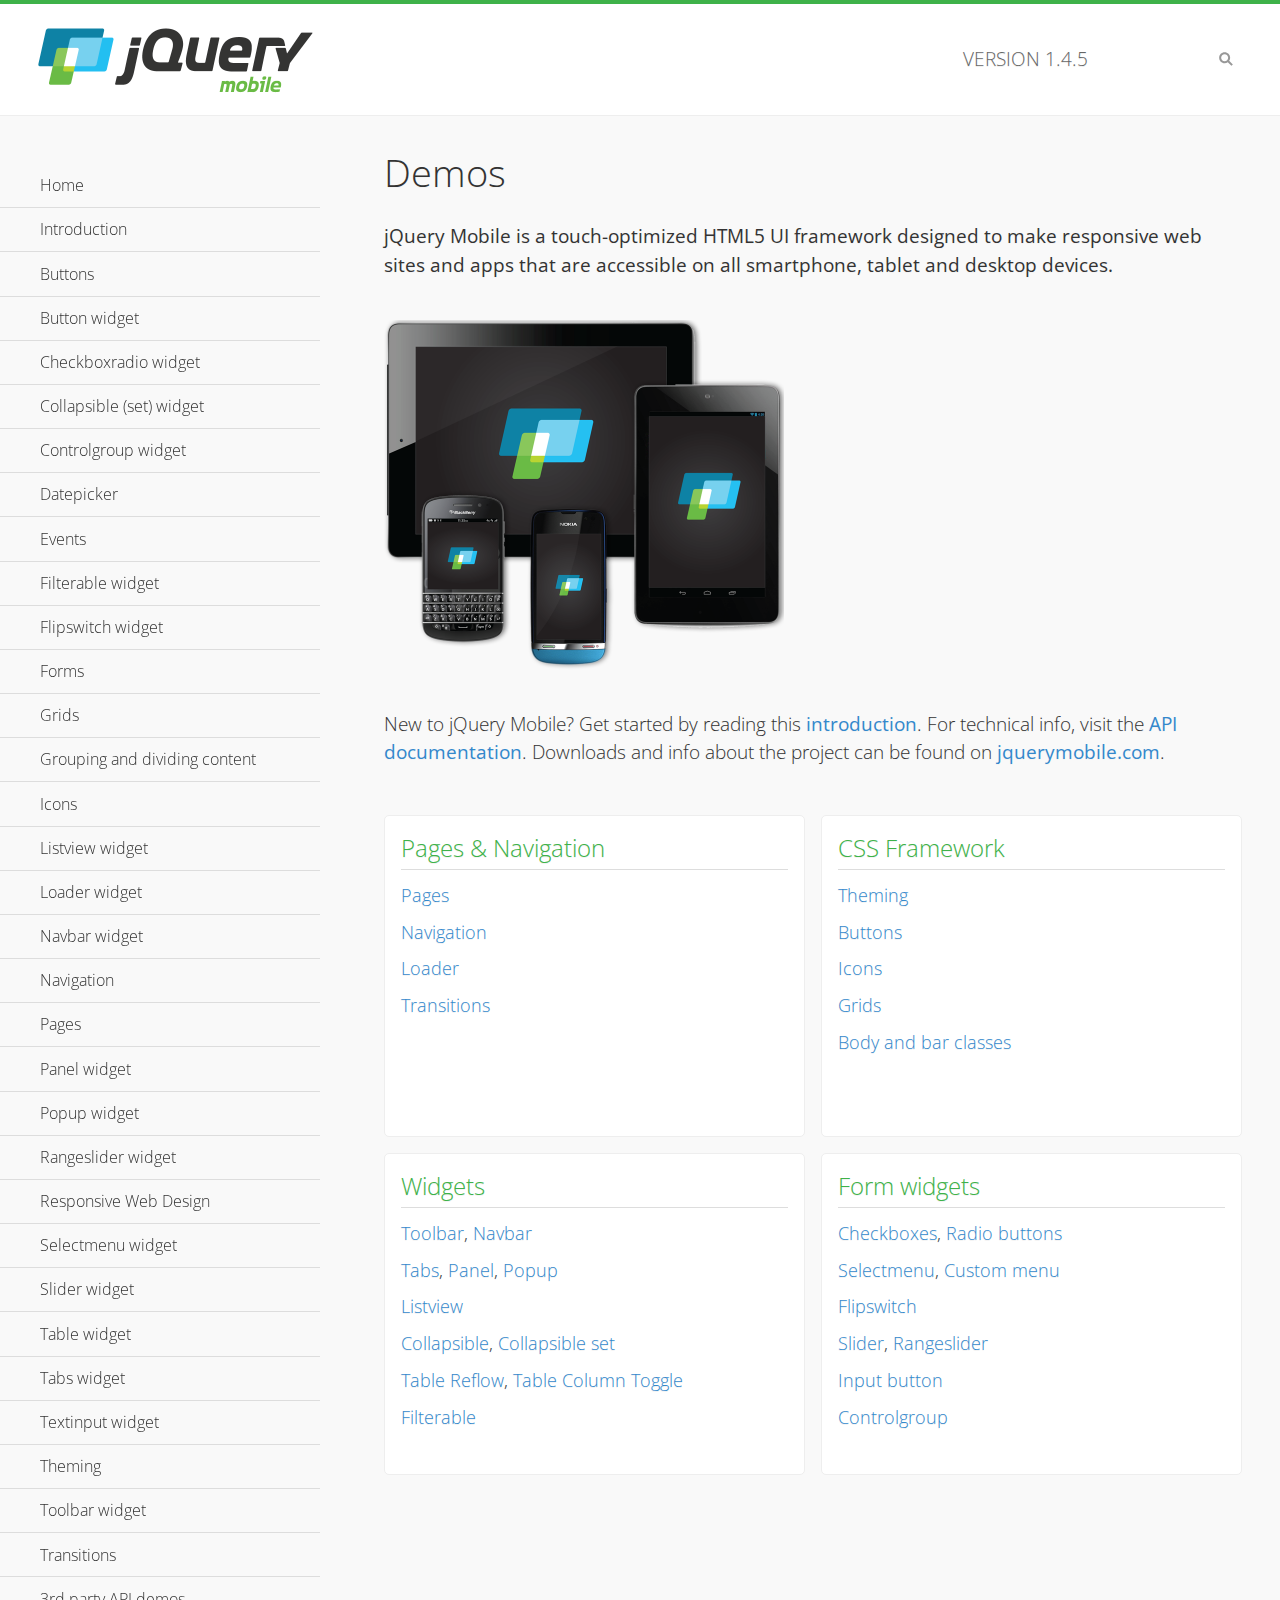
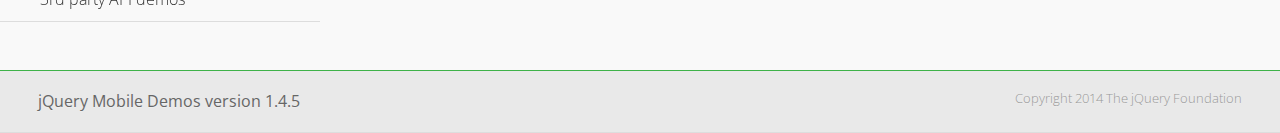
<file: static/js/jquery.mobile-1.4.5/demos/index.html>
<!DOCTYPE html>
<html>
<head>
	<meta charset="utf-8">
	<meta name="viewport" content="width=device-width, initial-scale=1">
	<title>jQuery Mobile Demos</title>
	<link rel="shortcut icon" href="favicon.ico">
	<link rel="stylesheet" href="css/themes/default/jquery.mobile-1.4.5.min.css">
	<link rel="stylesheet" href="_assets/css/jqm-demos.css">
    <link rel="stylesheet" href="http://fonts.googleapis.com/css?family=Open+Sans:300,400,700">
	<script src="js/jquery.js"></script>
	<script src="_assets/js/index.js"></script>
	<script src="js/jquery.mobile-1.4.5.min.js"></script>
</head>
<body>
<div data-role="page" class="jqm-demos jqm-home">

	<div data-role="header" class="jqm-header">
		<h2><img src="_assets/img/jquery-logo.png" alt="jQuery Mobile"></h2>
		<p>Version <span class="jqm-version"></span></p>
		<a href="#" class="jqm-navmenu-link ui-btn ui-btn-icon-notext ui-corner-all ui-icon-bars ui-nodisc-icon ui-alt-icon ui-btn-left">Menu</a>
		<a href="#" class="jqm-search-link ui-btn ui-btn-icon-notext ui-corner-all ui-icon-search ui-nodisc-icon ui-alt-icon ui-btn-right">Search</a>
	</div><!-- /header -->

	<div role="main" class="ui-content jqm-content">

		<h1>Demos</h1>

		<p><strong>jQuery Mobile is a touch-optimized HTML5 UI framework designed to make responsive web sites and apps that are accessible on all smartphone, tablet and desktop devices.</strong></p>

		<img src="_assets/img/devices.png">

		<p>New to jQuery Mobile? Get started by reading this <a href="intro/" data-ajax="false">introduction</a>. For technical info, visit the <a href="http://api.jquerymobile.com" title="jQuery Mobile API documentation" target="_blank">API documentation</a>. Downloads and info about the project can be found on <a href="http://jquerymobile.com" title="jQuery Mobile web site" target="_blank">jquerymobile.com</a>.</p>

        <div class="ui-grid-a ui-responsive">
        	<div class="ui-block-a">
        		<div class="jqm-block-content">
        			<h3>Pages &amp; Navigation</h3>

        			<p><a href="pages/" data-ajax="false">Pages</a></p>
        			<p><a href="navigation/" data-ajax="false">Navigation</a></p>
        			<p><a href="loader/" data-ajax="false">Loader</a></p>
        			<p><a href="transitions/" data-ajax="false">Transitions</a></p>
        		</div>
        	</div>
        	<div class="ui-block-b">
        		<div class="jqm-block-content">
        			<h3>CSS Framework</h3>

        			<p><a href="theme-default/" data-ajax="false">Theming</a></p>
        			<p><a href="button-markup/" data-ajax="false">Buttons</a></p>
        			<p><a href="icons/" data-ajax="false">Icons</a></p>
        			<p><a href="grids/" data-ajax="false">Grids</a></p>
        			<p><a href="../body-bar-classes/" data-ajax="false">Body and bar classes</a></p>
        		</div>
        	</div>        	
        	<div class="ui-block-a">
        		<div class="jqm-block-content">
        			<h3>Widgets</h3>

        			<p><a href="toolbar/" data-ajax="false">Toolbar</a>, <a href="navbar/" data-ajax="false">Navbar</a></p>
        			<p><a href="tabs/" data-ajax="false">Tabs</a>, <a href="panel/" data-ajax="false">Panel</a>, <a href="popup/" data-ajax="false">Popup</a></p>
        			<p><a href="listview/" data-ajax="false">Listview</a></p>
        			<p><a href="collapsible/" data-ajax="false">Collapsible</a>, <a href="collapsibleset/" data-ajax="false">Collapsible set</a></p>
        			<p><a href="table-reflow/" data-ajax="false">Table Reflow</a>, <a href="table-column-toggle/" data-ajax="false">Table Column Toggle</a></p>
        			<p><a href="filterable/" data-ajax="false">Filterable</a></p>
        		</div>
        	</div>
        	<div class="ui-block-b">
        		<div class="jqm-block-content">
        			<h3>Form widgets</h3>

        			<p><a href="checkboxradio-checkbox/" data-ajax="false">Checkboxes</a>, <a href="checkboxradio-radio/" data-ajax="false">Radio buttons</a></p>
        			<p><a href="selectmenu/" data-ajax="false">Selectmenu</a>, <a href="selectmenu-custom/" data-ajax="false">Custom menu</a></p>
        			<p><a href="flipswitch/" data-ajax="false">Flipswitch</a></p>
        			<p><a href="slider/" data-ajax="false">Slider</a>, <a href="rangeslider/" data-ajax="false">Rangeslider</a></p>
        			<p><a href="button/" data-ajax="false">Input button</a></p>
        			<p><a href="controlgroup/" data-ajax="false">Controlgroup</a></p>
        		</div>
        	</div>
        </div>

	</div><!-- /content -->
	    <div data-role="panel" class="jqm-navmenu-panel" data-position="left" data-display="overlay" data-theme="a">
	    	<ul class="jqm-list ui-alt-icon ui-nodisc-icon">
<li data-filtertext="demos homepage" data-icon="home"><a href=".././">Home</a></li>
<li data-filtertext="introduction overview getting started"><a href="../intro/" data-ajax="false">Introduction</a></li>
<li data-filtertext="buttons button markup buttonmarkup method anchor link button element"><a href="../button-markup/" data-ajax="false">Buttons</a></li>
<li data-filtertext="form button widget input button submit reset"><a href="../button/" data-ajax="false">Button widget</a></li>
<li data-role="collapsible" data-enhanced="true" data-collapsed-icon="carat-d" data-expanded-icon="carat-u" data-iconpos="right" data-inset="false" class="ui-collapsible ui-collapsible-themed-content ui-collapsible-collapsed">
	<h3 class="ui-collapsible-heading ui-collapsible-heading-collapsed">
		<a href="#" class="ui-collapsible-heading-toggle ui-btn ui-btn-icon-right ui-btn-inherit ui-icon-carat-d">
		    Checkboxradio widget<span class="ui-collapsible-heading-status"> click to expand contents</span>
		</a>
	</h3>
	<div class="ui-collapsible-content ui-body-inherit ui-collapsible-content-collapsed" aria-hidden="true">
		<ul>
			<li data-filtertext="form checkboxradio widget checkbox input checkboxes controlgroups"><a href="../checkboxradio-checkbox/" data-ajax="false">Checkboxes</a></li>
			<li data-filtertext="form checkboxradio widget radio input radio buttons controlgroups"><a href="../checkboxradio-radio/" data-ajax="false">Radio buttons</a></li>
		</ul>
	</div>
</li>
<li data-role="collapsible" data-enhanced="true" data-collapsed-icon="carat-d" data-expanded-icon="carat-u" data-iconpos="right" data-inset="false" class="ui-collapsible ui-collapsible-themed-content ui-collapsible-collapsed">
	<h3 class="ui-collapsible-heading ui-collapsible-heading-collapsed">
		<a href="#" class="ui-collapsible-heading-toggle ui-btn ui-btn-icon-right ui-btn-inherit ui-icon-carat-d">
			Collapsible (set) widget<span class="ui-collapsible-heading-status"> click to expand contents</span>
		</a>
	</h3>
	<div class="ui-collapsible-content ui-body-inherit ui-collapsible-content-collapsed" aria-hidden="true">
		<ul>
			<li data-filtertext="collapsibles content formatting"><a href="../collapsible/" data-ajax="false">Collapsible</a></li>
			<li data-filtertext="dynamic collapsible set accordion append expand"><a href="../collapsible-dynamic/" data-ajax="false">Dynamic collapsibles</a></li>
			<li data-filtertext="accordions collapsible set widget content formatting grouped collapsibles"><a href="../collapsibleset/" data-ajax="false">Collapsible set</a></li>
		</ul>
	</div>
</li>
<li data-role="collapsible" data-enhanced="true" data-collapsed-icon="carat-d" data-expanded-icon="carat-u" data-iconpos="right" data-inset="false" class="ui-collapsible ui-collapsible-themed-content ui-collapsible-collapsed">
	<h3 class="ui-collapsible-heading ui-collapsible-heading-collapsed">
		<a href="#" class="ui-collapsible-heading-toggle ui-btn ui-btn-icon-right ui-btn-inherit ui-icon-carat-d">
			Controlgroup widget<span class="ui-collapsible-heading-status"> click to expand contents</span>
		</a>
	</h3>
	<div class="ui-collapsible-content ui-body-inherit ui-collapsible-content-collapsed" aria-hidden="true">
		<ul>
			<li data-filtertext="controlgroups selectmenu checkboxradio input grouped buttons horizontal vertical"><a href="../controlgroup/" data-ajax="false">Controlgroup</a></li>
			<li data-filtertext="dynamic controlgroup dynamically add buttons"><a href="../controlgroup-dynamic/" data-ajax="false">Dynamic controlgroups</a></li>
		</ul>
	</div>
</li>
<li data-filtertext="form datepicker widget date input"><a href="../datepicker/" data-ajax="false">Datepicker</a></li>
<li data-role="collapsible" data-enhanced="true" data-collapsed-icon="carat-d" data-expanded-icon="carat-u" data-iconpos="right" data-inset="false" class="ui-collapsible ui-collapsible-themed-content ui-collapsible-collapsed">
	<h3 class="ui-collapsible-heading ui-collapsible-heading-collapsed">
		<a href="#" class="ui-collapsible-heading-toggle ui-btn ui-btn-icon-right ui-btn-inherit ui-icon-carat-d">
			Events<span class="ui-collapsible-heading-status"> click to expand contents</span>
		</a>
	</h3>
	<div class="ui-collapsible-content ui-body-inherit ui-collapsible-content-collapsed" aria-hidden="true">
		<ul>
			<li data-filtertext="swipe to delete list items listviews swipe events"><a href="../swipe-list/" data-ajax="false">Swipe list items</a></li>
			<li data-filtertext="swipe to navigate swipe page navigation swipe events"><a href="../swipe-page/" data-ajax="false">Swipe page navigation</a></li>
		</ul>
	</div>
</li>
<li data-filtertext="filterable filter elements sorting searching listview table"><a href="../filterable/" data-ajax="false">Filterable widget</a></li>
<li data-filtertext="form flipswitch widget flip toggle switch binary select checkbox input"><a href="../flipswitch/" data-ajax="false">Flipswitch widget</a></li>
<li data-role="collapsible" data-enhanced="true" data-collapsed-icon="carat-d" data-expanded-icon="carat-u" data-iconpos="right" data-inset="false" class="ui-collapsible ui-collapsible-themed-content ui-collapsible-collapsed">
	<h3 class="ui-collapsible-heading ui-collapsible-heading-collapsed">
		<a href="#" class="ui-collapsible-heading-toggle ui-btn ui-btn-icon-right ui-btn-inherit ui-icon-carat-d">
			Forms<span class="ui-collapsible-heading-status"> click to expand contents</span>
		</a>
	</h3>
	<div class="ui-collapsible-content ui-body-inherit ui-collapsible-content-collapsed" aria-hidden="true">
		<ul>
			<li data-filtertext="forms text checkbox radio range button submit reset inputs selects textarea slider flipswitch label form elements"><a href="../forms/" data-ajax="false">Forms</a></li>
			<li data-filtertext="form hide labels hidden accessible ui-hidden-accessible forms"><a href="../forms-label-hidden-accessible/" data-ajax="false">Hide labels</a></li>
			<li data-filtertext="form field containers fieldcontain ui-field-contain forms"><a href="../forms-field-contain/" data-ajax="false">Field containers</a></li>
			<li data-filtertext="forms disabled form elements"><a href="../forms-disabled/" data-ajax="false">Forms disabled</a></li>
			<li data-filtertext="forms gallery examples overview forms text checkbox radio range button submit reset inputs selects textarea slider flipswitch label form elements"><a href="../forms-gallery/" data-ajax="false">Forms gallery</a></li>
		</ul>
	</div>
</li>
<li data-role="collapsible" data-enhanced="true" data-collapsed-icon="carat-d" data-expanded-icon="carat-u" data-iconpos="right" data-inset="false" class="ui-collapsible ui-collapsible-themed-content ui-collapsible-collapsed">
	<h3 class="ui-collapsible-heading ui-collapsible-heading-collapsed">
		<a href="#" class="ui-collapsible-heading-toggle ui-btn ui-btn-icon-right ui-btn-inherit ui-icon-carat-d">
			Grids<span class="ui-collapsible-heading-status"> click to expand contents</span>
		</a>
	</h3>
	<div class="ui-collapsible-content ui-body-inherit ui-collapsible-content-collapsed" aria-hidden="true">
		<ul>
			<li data-filtertext="grids columns blocks content formatting rwd responsive css framework"><a href="../grids/" data-ajax="false">Grids</a></li>
			<li data-filtertext="buttons in grids css framework"><a href="../grids-buttons/" data-ajax="false">Buttons in grids</a></li>
			<li data-filtertext="custom responsive grids rwd css framework"><a href="../grids-custom-responsive/" data-ajax="false">Custom responsive grids</a></li>
		</ul>
	</div>
</li>
<li data-filtertext="blocks content formatting sections heading"><a href="../body-bar-classes/" data-ajax="false">Grouping and dividing content</a></li>
<li data-role="collapsible" data-enhanced="true" data-collapsed-icon="carat-d" data-expanded-icon="carat-u" data-iconpos="right" data-inset="false" class="ui-collapsible ui-collapsible-themed-content ui-collapsible-collapsed">
	<h3 class="ui-collapsible-heading ui-collapsible-heading-collapsed">
		<a href="#" class="ui-collapsible-heading-toggle ui-btn ui-btn-icon-right ui-btn-inherit ui-icon-carat-d">
			Icons<span class="ui-collapsible-heading-status"> click to expand contents</span>
		</a>
	</h3>
	<div class="ui-collapsible-content ui-body-inherit ui-collapsible-content-collapsed" aria-hidden="true">
		<ul>
			<li data-filtertext="button icons svg disc alt custom icon position"><a href="../icons/" data-ajax="false">Icons</a></li>
			<li data-filtertext=""><a href="../icons-grunticon/" data-ajax="false">Grunticon loader</a></li>
		</ul>
	</div>
</li>
<li data-role="collapsible" data-enhanced="true" data-collapsed-icon="carat-d" data-expanded-icon="carat-u" data-iconpos="right" data-inset="false" class="ui-collapsible ui-collapsible-themed-content ui-collapsible-collapsed">
	<h3 class="ui-collapsible-heading ui-collapsible-heading-collapsed">
		<a href="#" class="ui-collapsible-heading-toggle ui-btn ui-btn-icon-right ui-btn-inherit ui-icon-carat-d">
			Listview widget<span class="ui-collapsible-heading-status"> click to expand contents</span>
		</a>
	</h3>
	<div class="ui-collapsible-content ui-body-inherit ui-collapsible-content-collapsed" aria-hidden="true">
		<ul>
			<li data-filtertext="listview widget thumbnails icons nested split button collapsible ul ol"><a href="../listview/" data-ajax="false">Listview</a></li>
			<li data-filtertext="autocomplete filterable reveal listview filtertextbeforefilter placeholder"><a href="../listview-autocomplete/" data-ajax="false">Listview autocomplete</a></li>
			<li data-filtertext="autocomplete filterable reveal listview remote data filtertextbeforefilter placeholder"><a href="../listview-autocomplete-remote/" data-ajax="false">Listview autocomplete remote data</a></li>
			<li data-filtertext="autodividers anchor jump scroll linkbars listview lists ul ol"><a href="../listview-autodividers-linkbar/" data-ajax="false">Listview autodividers linkbar</a></li>
			<li data-filtertext="listview autodividers selector autodividersselector lists ul ol"><a href="../listview-autodividers-selector/" data-ajax="false">Listview autodividers selector</a></li>
			<li data-filtertext="listview nested list items"><a href="../listview-nested-lists/" data-ajax="false">Nested Listviews</a></li>
			<li data-filtertext="listview collapsible list items flat"><a href="../listview-collapsible-item-flat/" data-ajax="false">Listview collapsible list items (flat)</a></li>
			<li data-filtertext="listview collapsible list indented"><a href="../listview-collapsible-item-indented/" data-ajax="false">Listview collapsible list items (indented)</a></li>
			<li data-filtertext="grid listview responsive grids responsive listviews lists ul"><a href="../listview-grid/" data-ajax="false">Listview responsive grid</a></li>
		</ul>
	</div>
</li>
<li data-filtertext="loader widget page loading navigation overlay spinner"><a href="../loader/" data-ajax="false">Loader widget</a></li>
<li data-filtertext="navbar widget navmenu toolbars header footer"><a href="../navbar/" data-ajax="false">Navbar widget</a></li>
<li data-role="collapsible" data-enhanced="true" data-collapsed-icon="carat-d" data-expanded-icon="carat-u" data-iconpos="right" data-inset="false" class="ui-collapsible ui-collapsible-themed-content ui-collapsible-collapsed">
	<h3 class="ui-collapsible-heading ui-collapsible-heading-collapsed">
		<a href="#" class="ui-collapsible-heading-toggle ui-btn ui-btn-icon-right ui-btn-inherit ui-icon-carat-d">
			Navigation<span class="ui-collapsible-heading-status"> click to expand contents</span>
		</a>
	</h3>
	<div class="ui-collapsible-content ui-body-inherit ui-collapsible-content-collapsed" aria-hidden="true">
		<ul>
			<li data-filtertext="ajax navigation navigate widget history event method"><a href="../navigation/" data-ajax="false">Navigation</a></li>
			<li data-filtertext="linking pages page links navigation ajax prefetch cache"><a href="../navigation-linking-pages/" data-ajax="false">Linking pages</a></li>
			<!-- <li data-filtertext="php redirect server redirection server-side navigation"><a href="../navigation-php-redirect/" data-ajax="false">PHP redirect demo</a></li>-->
			<li data-filtertext="navigation redirection hash query"><a href="../navigation-hash-processing/" data-ajax="false">Hash processing demo</a></li>
			<li data-filtertext="navigation redirection hash query"><a href="../page-events/" data-ajax="false">Page Navigation Events</a></li>
		</ul>
	</div>
</li>
<li data-role="collapsible" data-enhanced="true" data-collapsed-icon="carat-d" data-expanded-icon="carat-u" data-iconpos="right" data-inset="false" class="ui-collapsible ui-collapsible-themed-content ui-collapsible-collapsed">
	<h3 class="ui-collapsible-heading ui-collapsible-heading-collapsed">
		<a href="#" class="ui-collapsible-heading-toggle ui-btn ui-btn-icon-right ui-btn-inherit ui-icon-carat-d">
			Pages<span class="ui-collapsible-heading-status"> click to expand contents</span>
		</a>
	</h3>
	<div class="ui-collapsible-content ui-body-inherit ui-collapsible-content-collapsed" aria-hidden="true">
		<ul>
			<li data-filtertext="pages page widget ajax navigation"><a href="../pages/" data-ajax="false">Pages</a></li>
			<li data-filtertext="single page"><a href="../pages-single-page/" data-ajax="false">Single page</a></li>
			<li data-filtertext="multipage multi-page page"><a href="../pages-multi-page/" data-ajax="false">Multi-page template</a></li>
			<li data-filtertext="dialog page widget modal popup"><a href="../pages-dialog/" data-ajax="false">Dialog page</a></li>
		</ul>
	</div>
</li>
<li data-role="collapsible" data-enhanced="true" data-collapsed-icon="carat-d" data-expanded-icon="carat-u" data-iconpos="right" data-inset="false" class="ui-collapsible ui-collapsible-themed-content ui-collapsible-collapsed">
	<h3 class="ui-collapsible-heading ui-collapsible-heading-collapsed">
		<a href="#" class="ui-collapsible-heading-toggle ui-btn ui-btn-icon-right ui-btn-inherit ui-icon-carat-d">
			Panel widget<span class="ui-collapsible-heading-status"> click to expand contents</span>
		</a>
	</h3>
	<div class="ui-collapsible-content ui-body-inherit ui-collapsible-content-collapsed" aria-hidden="true">
		<ul>
			<li data-filtertext="panel widget sliding panels reveal push overlay responsive"><a href="../panel/" data-ajax="false">Panel</a></li>
			<li data-filtertext=""><a href="../panel-external/" data-ajax="false">External panels</a></li>
			<li data-filtertext="panel "><a href="../panel-fixed/" data-ajax="false">Fixed panels</a></li>
			<li data-filtertext="panel slide panels sliding panels shadow rwd responsive breakpoint"><a href="../panel-responsive/" data-ajax="false">Panels responsive</a></li>
			<li data-filtertext="panel custom style custom panel width reveal shadow listview panel styling page background wrapper"><a href="../panel-styling/" data-ajax="false">Custom panel style</a></li>
			<li data-filtertext="panel open on swipe"><a href="../panel-swipe-open/" data-ajax="false">Panel open on swipe</a></li>
			<li data-filtertext="panels outside page internal external toolbars"><a href="../panel-external-internal/" data-ajax="false">Panel external and internal</a></li>
		</ul>
	</div>
</li>
<li data-role="collapsible" data-enhanced="true" data-collapsed-icon="carat-d" data-expanded-icon="carat-u" data-iconpos="right" data-inset="false" class="ui-collapsible ui-collapsible-themed-content ui-collapsible-collapsed">
	<h3 class="ui-collapsible-heading ui-collapsible-heading-collapsed">
		<a href="#" class="ui-collapsible-heading-toggle ui-btn ui-btn-icon-right ui-btn-inherit ui-icon-carat-d">
			Popup widget<span class="ui-collapsible-heading-status"> click to expand contents</span>
		</a>
	</h3>
	<div class="ui-collapsible-content ui-body-inherit ui-collapsible-content-collapsed" aria-hidden="true">
		<ul>
			<li data-filtertext="popup widget popups dialog modal transition tooltip lightbox form overlay screen flip pop fade transition"><a href="../popup/" data-ajax="false">Popup</a></li>
			<li data-filtertext="popup alignment position"><a href="../popup-alignment/" data-ajax="false">Popup alignment</a></li>
			<li data-filtertext="popup arrow size popups popover"><a href="../popup-arrow-size/" data-ajax="false">Popup arrow size</a></li>
			<li data-filtertext="dynamic popups popup images lightbox"><a href="../popup-dynamic/" data-ajax="false">Dynamic popups</a></li>
			<li data-filtertext="popups with iframes scaling"><a href="../popup-iframe/" data-ajax="false">Popups with iframes</a></li>
			<li data-filtertext="popup image scaling"><a href="../popup-image-scaling/" data-ajax="false">Popup image scaling</a></li>
			<li data-filtertext="external popup outside multi-page"><a href="../popup-outside-multipage/" data-ajax="false">Popup outside multi-page</a></li>
		</ul>
	</div>
</li>
<li data-filtertext="form rangeslider widget dual sliders dual handle sliders range input"><a href="../rangeslider/" data-ajax="false">Rangeslider widget</a></li>
<li data-filtertext="responsive web design rwd adaptive progressive enhancement PE accessible mobile breakpoints media query media queries"><a href="../rwd/" data-ajax="false">Responsive Web Design</a></li>
<li data-role="collapsible" data-enhanced="true" data-collapsed-icon="carat-d" data-expanded-icon="carat-u" data-iconpos="right" data-inset="false" class="ui-collapsible ui-collapsible-themed-content ui-collapsible-collapsed">
	<h3 class="ui-collapsible-heading ui-collapsible-heading-collapsed">
		<a href="#" class="ui-collapsible-heading-toggle ui-btn ui-btn-icon-right ui-btn-inherit ui-icon-carat-d">
			Selectmenu widget<span class="ui-collapsible-heading-status"> click to expand contents</span>
		</a>
	</h3>
	<div class="ui-collapsible-content ui-body-inherit ui-collapsible-content-collapsed" aria-hidden="true">
		<ul>
			<li data-filtertext="form selectmenu widget select input custom select menu selects"><a href="../selectmenu/" data-ajax="false">Selectmenu</a></li>
			<li data-filtertext="form custom select menu selectmenu widget custom menu option optgroup multiple selects"><a href="../selectmenu-custom/" data-ajax="false">Custom select menu</a></li>
			<li data-filtertext="filterable select filter popup dialog"><a href="../selectmenu-custom-filter/" data-ajax="false">Custom select menu with filter</a></li>
		</ul>
	</div>
</li>
<li data-role="collapsible" data-enhanced="true" data-collapsed-icon="carat-d" data-expanded-icon="carat-u" data-iconpos="right" data-inset="false" class="ui-collapsible ui-collapsible-themed-content ui-collapsible-collapsed">
	<h3 class="ui-collapsible-heading ui-collapsible-heading-collapsed">
		<a href="#" class="ui-collapsible-heading-toggle ui-btn ui-btn-icon-right ui-btn-inherit ui-icon-carat-d">
			Slider widget<span class="ui-collapsible-heading-status"> click to expand contents</span>
		</a>
	</h3>
	<div class="ui-collapsible-content ui-body-inherit ui-collapsible-content-collapsed" aria-hidden="true">
		<ul>
			<li data-filtertext="form slider widget range input single sliders"><a href="../slider/" data-ajax="false">Slider</a></li>
			<li data-filtertext="form slider widget flipswitch slider binary select flip toggle switch"><a href="../slider-flipswitch/" data-ajax="false">Slider flip toggle switch</a></li>
			<li data-filtertext="form slider tooltip handle value input range sliders"><a href="../slider-tooltip/" data-ajax="false">Slider tooltip</a></li>
		</ul>
	</div>
</li>
<li data-role="collapsible" data-enhanced="true" data-collapsed-icon="carat-d" data-expanded-icon="carat-u" data-iconpos="right" data-inset="false" class="ui-collapsible ui-collapsible-themed-content ui-collapsible-collapsed">
	<h3 class="ui-collapsible-heading ui-collapsible-heading-collapsed">
		<a href="#" class="ui-collapsible-heading-toggle ui-btn ui-btn-icon-right ui-btn-inherit ui-icon-carat-d">
			Table widget<span class="ui-collapsible-heading-status"> click to expand contents</span>
		</a>
	</h3>
	<div class="ui-collapsible-content ui-body-inherit ui-collapsible-content-collapsed" aria-hidden="true">
		<ul>
			<li data-filtertext="table widget reflow column toggle th td responsive tables rwd hide show tabular"><a href="../table-column-toggle/" data-ajax="false">Table Column Toggle</a></li>
			<li data-filtertext="table column toggle phone comparison demo"><a href="../table-column-toggle-example/" data-ajax="false">Table Column Toggle demo</a></li>
			<li data-filtertext="responsive tables table column toggle heading groups rwd breakpoint"><a href="../table-column-toggle-heading-groups/" data-ajax="false">Table Column Toggle heading groups</a></li>
			<li data-filtertext="responsive tables table column toggle hide rwd breakpoint customization options"><a href="../table-column-toggle-options/" data-ajax="false">Table Column Toggle options</a></li>
			<li data-filtertext="table reflow th td responsive rwd columns tabular"><a href="../table-reflow/" data-ajax="false">Table Reflow</a></li>
			<li data-filtertext="responsive tables table reflow heading groups rwd breakpoint"><a href="../table-reflow-heading-groups/" data-ajax="false">Table Reflow heading groups</a></li>
			<li data-filtertext="responsive tables table reflow stripes strokes table style"><a href="../table-reflow-stripes-strokes/" data-ajax="false">Table Reflow stripes and strokes</a></li>
			<li data-filtertext="responsive tables table reflow stack custom styles"><a href="../table-reflow-styling/" data-ajax="false">Table Reflow custom styles</a></li>
		</ul>
	</div>
</li>
<li data-filtertext="ui tabs widget"><a href="../tabs/" data-ajax="false">Tabs widget</a></li>
<li data-filtertext="form textinput widget text input textarea number date time tel email file color password"><a href="../textinput/" data-ajax="false">Textinput widget</a></li>
<li data-role="collapsible" data-enhanced="true" data-collapsed-icon="carat-d" data-expanded-icon="carat-u" data-iconpos="right" data-inset="false" class="ui-collapsible ui-collapsible-themed-content ui-collapsible-collapsed">
	<h3 class="ui-collapsible-heading ui-collapsible-heading-collapsed">
		<a href="#" class="ui-collapsible-heading-toggle ui-btn ui-btn-icon-right ui-btn-inherit ui-icon-carat-d">
			Theming<span class="ui-collapsible-heading-status"> click to expand contents</span>
		</a>
	</h3>
	<div class="ui-collapsible-content ui-body-inherit ui-collapsible-content-collapsed" aria-hidden="true">
		<ul>
			<li data-filtertext="default theme swatches theming style css"><a href="../theme-default/" data-ajax="false">Default theme</a></li>
			<li data-filtertext="classic theme old theme swatches theming style css"><a href="../theme-classic/" data-ajax="false">Classic theme</a></li>
		</ul>
	</div>
</li>
<li data-role="collapsible" data-enhanced="true" data-collapsed-icon="carat-d" data-expanded-icon="carat-u" data-iconpos="right" data-inset="false" class="ui-collapsible ui-collapsible-themed-content ui-collapsible-collapsed">
	<h3 class="ui-collapsible-heading ui-collapsible-heading-collapsed">
		<a href="#" class="ui-collapsible-heading-toggle ui-btn ui-btn-icon-right ui-btn-inherit ui-icon-carat-d">
			Toolbar widget<span class="ui-collapsible-heading-status"> click to expand contents</span>
		</a>
	</h3>
	<div class="ui-collapsible-content ui-body-inherit ui-collapsible-content-collapsed" aria-hidden="true">
		<ul>
			<li data-filtertext="toolbar widget header footer toolbars fixed fullscreen external sections"><a href="../toolbar/" data-ajax="false">Toolbar</a></li>
			<li data-filtertext="dynamic toolbars dynamically add toolbar header footer"><a href="../toolbar-dynamic/" data-ajax="false">Dynamic toolbars</a></li>
			<li data-filtertext="external toolbars header footer"><a href="../toolbar-external/" data-ajax="false">External toolbars</a></li>
			<li data-filtertext="fixed toolbars header footer"><a href="../toolbar-fixed/" data-ajax="false">Fixed toolbars</a></li>
			<li data-filtertext="fixed fullscreen toolbars header footer"><a href="../toolbar-fixed-fullscreen/" data-ajax="false">Fullscreen toolbars</a></li>
			<li data-filtertext="external fixed toolbars header footer"><a href="../toolbar-fixed-external/" data-ajax="false">Fixed external toolbars</a></li>
			<li data-filtertext="external persistent toolbars header footer navbar navmenu"><a href="../toolbar-fixed-persistent/" data-ajax="false">Persistent toolbars</a></li>
			<li data-filtertext="external ajax optimized toolbars persistent toolbars header footer navbar"><a href="../toolbar-fixed-persistent-optimized/" data-ajax="false">Ajax optimized toolbars</a></li>
			<li data-filtertext="form in toolbars header footer"><a href="../toolbar-fixed-forms/" data-ajax="false">Form in toolbar</a></li>
		</ul>
	</div>
</li>
<li data-filtertext="page transitions animated pages popup navigation flip slide fade pop"><a href="../transitions/" data-ajax="false">Transitions</a></li>
<li data-role="collapsible" data-enhanced="true" data-collapsed-icon="carat-d" data-expanded-icon="carat-u" data-iconpos="right" data-inset="false" class="ui-collapsible ui-collapsible-themed-content ui-collapsible-collapsed">
	<h3 class="ui-collapsible-heading ui-collapsible-heading-collapsed">
		<a href="#" class="ui-collapsible-heading-toggle ui-btn ui-btn-icon-right ui-btn-inherit ui-icon-carat-d">
			3rd party API demos<span class="ui-collapsible-heading-status"> click to expand contents</span>
		</a>
	</h3>
	<div class="ui-collapsible-content ui-body-inherit ui-collapsible-content-collapsed" aria-hidden="true">
		<ul>
			<li data-filtertext="backbone requirejs navigation router"><a href="../backbone-requirejs/" data-ajax="false">Backbone RequireJS</a></li>
			<li data-filtertext="google maps geolocation demo"><a href="../map-geolocation/" data-ajax="false">Google Maps geolocation</a></li>
			<li data-filtertext="google maps hybrid"><a href="../map-list-toggle/" data-ajax="false">Google Maps list toggle</a></li>
		</ul>
	</div>
</li>



		     </ul>
		</div><!-- /panel -->


	<div data-role="footer" data-position="fixed" data-tap-toggle="false" class="jqm-footer">
		<p>jQuery Mobile Demos version <span class="jqm-version"></span></p>
		<p>Copyright 2014 The jQuery Foundation</p>
	</div><!-- /footer -->
	<!-- TODO: This should become an external panel so we can add input to markup (unique ID) -->
    <div data-role="panel" class="jqm-search-panel" data-position="right" data-display="overlay" data-theme="a">
		<div class="jqm-search">
			<ul class="jqm-list" data-filter-placeholder="Search demos..." data-filter-reveal="true">
<li data-filtertext="demos homepage" data-icon="home"><a href=".././">Home</a></li>
<li data-filtertext="introduction overview getting started"><a href="../intro/" data-ajax="false">Introduction</a></li>
<li data-filtertext="buttons button markup buttonmarkup method anchor link button element"><a href="../button-markup/" data-ajax="false">Buttons</a></li>
<li data-filtertext="form button widget input button submit reset"><a href="../button/" data-ajax="false">Button widget</a></li>
<li data-role="collapsible" data-enhanced="true" data-collapsed-icon="carat-d" data-expanded-icon="carat-u" data-iconpos="right" data-inset="false" class="ui-collapsible ui-collapsible-themed-content ui-collapsible-collapsed">
	<h3 class="ui-collapsible-heading ui-collapsible-heading-collapsed">
		<a href="#" class="ui-collapsible-heading-toggle ui-btn ui-btn-icon-right ui-btn-inherit ui-icon-carat-d">
		    Checkboxradio widget<span class="ui-collapsible-heading-status"> click to expand contents</span>
		</a>
	</h3>
	<div class="ui-collapsible-content ui-body-inherit ui-collapsible-content-collapsed" aria-hidden="true">
		<ul>
			<li data-filtertext="form checkboxradio widget checkbox input checkboxes controlgroups"><a href="../checkboxradio-checkbox/" data-ajax="false">Checkboxes</a></li>
			<li data-filtertext="form checkboxradio widget radio input radio buttons controlgroups"><a href="../checkboxradio-radio/" data-ajax="false">Radio buttons</a></li>
		</ul>
	</div>
</li>
<li data-role="collapsible" data-enhanced="true" data-collapsed-icon="carat-d" data-expanded-icon="carat-u" data-iconpos="right" data-inset="false" class="ui-collapsible ui-collapsible-themed-content ui-collapsible-collapsed">
	<h3 class="ui-collapsible-heading ui-collapsible-heading-collapsed">
		<a href="#" class="ui-collapsible-heading-toggle ui-btn ui-btn-icon-right ui-btn-inherit ui-icon-carat-d">
			Collapsible (set) widget<span class="ui-collapsible-heading-status"> click to expand contents</span>
		</a>
	</h3>
	<div class="ui-collapsible-content ui-body-inherit ui-collapsible-content-collapsed" aria-hidden="true">
		<ul>
			<li data-filtertext="collapsibles content formatting"><a href="../collapsible/" data-ajax="false">Collapsible</a></li>
			<li data-filtertext="dynamic collapsible set accordion append expand"><a href="../collapsible-dynamic/" data-ajax="false">Dynamic collapsibles</a></li>
			<li data-filtertext="accordions collapsible set widget content formatting grouped collapsibles"><a href="../collapsibleset/" data-ajax="false">Collapsible set</a></li>
		</ul>
	</div>
</li>
<li data-role="collapsible" data-enhanced="true" data-collapsed-icon="carat-d" data-expanded-icon="carat-u" data-iconpos="right" data-inset="false" class="ui-collapsible ui-collapsible-themed-content ui-collapsible-collapsed">
	<h3 class="ui-collapsible-heading ui-collapsible-heading-collapsed">
		<a href="#" class="ui-collapsible-heading-toggle ui-btn ui-btn-icon-right ui-btn-inherit ui-icon-carat-d">
			Controlgroup widget<span class="ui-collapsible-heading-status"> click to expand contents</span>
		</a>
	</h3>
	<div class="ui-collapsible-content ui-body-inherit ui-collapsible-content-collapsed" aria-hidden="true">
		<ul>
			<li data-filtertext="controlgroups selectmenu checkboxradio input grouped buttons horizontal vertical"><a href="../controlgroup/" data-ajax="false">Controlgroup</a></li>
			<li data-filtertext="dynamic controlgroup dynamically add buttons"><a href="../controlgroup-dynamic/" data-ajax="false">Dynamic controlgroups</a></li>
		</ul>
	</div>
</li>
<li data-filtertext="form datepicker widget date input"><a href="../datepicker/" data-ajax="false">Datepicker</a></li>
<li data-role="collapsible" data-enhanced="true" data-collapsed-icon="carat-d" data-expanded-icon="carat-u" data-iconpos="right" data-inset="false" class="ui-collapsible ui-collapsible-themed-content ui-collapsible-collapsed">
	<h3 class="ui-collapsible-heading ui-collapsible-heading-collapsed">
		<a href="#" class="ui-collapsible-heading-toggle ui-btn ui-btn-icon-right ui-btn-inherit ui-icon-carat-d">
			Events<span class="ui-collapsible-heading-status"> click to expand contents</span>
		</a>
	</h3>
	<div class="ui-collapsible-content ui-body-inherit ui-collapsible-content-collapsed" aria-hidden="true">
		<ul>
			<li data-filtertext="swipe to delete list items listviews swipe events"><a href="../swipe-list/" data-ajax="false">Swipe list items</a></li>
			<li data-filtertext="swipe to navigate swipe page navigation swipe events"><a href="../swipe-page/" data-ajax="false">Swipe page navigation</a></li>
		</ul>
	</div>
</li>
<li data-filtertext="filterable filter elements sorting searching listview table"><a href="../filterable/" data-ajax="false">Filterable widget</a></li>
<li data-filtertext="form flipswitch widget flip toggle switch binary select checkbox input"><a href="../flipswitch/" data-ajax="false">Flipswitch widget</a></li>
<li data-role="collapsible" data-enhanced="true" data-collapsed-icon="carat-d" data-expanded-icon="carat-u" data-iconpos="right" data-inset="false" class="ui-collapsible ui-collapsible-themed-content ui-collapsible-collapsed">
	<h3 class="ui-collapsible-heading ui-collapsible-heading-collapsed">
		<a href="#" class="ui-collapsible-heading-toggle ui-btn ui-btn-icon-right ui-btn-inherit ui-icon-carat-d">
			Forms<span class="ui-collapsible-heading-status"> click to expand contents</span>
		</a>
	</h3>
	<div class="ui-collapsible-content ui-body-inherit ui-collapsible-content-collapsed" aria-hidden="true">
		<ul>
			<li data-filtertext="forms text checkbox radio range button submit reset inputs selects textarea slider flipswitch label form elements"><a href="../forms/" data-ajax="false">Forms</a></li>
			<li data-filtertext="form hide labels hidden accessible ui-hidden-accessible forms"><a href="../forms-label-hidden-accessible/" data-ajax="false">Hide labels</a></li>
			<li data-filtertext="form field containers fieldcontain ui-field-contain forms"><a href="../forms-field-contain/" data-ajax="false">Field containers</a></li>
			<li data-filtertext="forms disabled form elements"><a href="../forms-disabled/" data-ajax="false">Forms disabled</a></li>
			<li data-filtertext="forms gallery examples overview forms text checkbox radio range button submit reset inputs selects textarea slider flipswitch label form elements"><a href="../forms-gallery/" data-ajax="false">Forms gallery</a></li>
		</ul>
	</div>
</li>
<li data-role="collapsible" data-enhanced="true" data-collapsed-icon="carat-d" data-expanded-icon="carat-u" data-iconpos="right" data-inset="false" class="ui-collapsible ui-collapsible-themed-content ui-collapsible-collapsed">
	<h3 class="ui-collapsible-heading ui-collapsible-heading-collapsed">
		<a href="#" class="ui-collapsible-heading-toggle ui-btn ui-btn-icon-right ui-btn-inherit ui-icon-carat-d">
			Grids<span class="ui-collapsible-heading-status"> click to expand contents</span>
		</a>
	</h3>
	<div class="ui-collapsible-content ui-body-inherit ui-collapsible-content-collapsed" aria-hidden="true">
		<ul>
			<li data-filtertext="grids columns blocks content formatting rwd responsive css framework"><a href="../grids/" data-ajax="false">Grids</a></li>
			<li data-filtertext="buttons in grids css framework"><a href="../grids-buttons/" data-ajax="false">Buttons in grids</a></li>
			<li data-filtertext="custom responsive grids rwd css framework"><a href="../grids-custom-responsive/" data-ajax="false">Custom responsive grids</a></li>
		</ul>
	</div>
</li>
<li data-filtertext="blocks content formatting sections heading"><a href="../body-bar-classes/" data-ajax="false">Grouping and dividing content</a></li>
<li data-role="collapsible" data-enhanced="true" data-collapsed-icon="carat-d" data-expanded-icon="carat-u" data-iconpos="right" data-inset="false" class="ui-collapsible ui-collapsible-themed-content ui-collapsible-collapsed">
	<h3 class="ui-collapsible-heading ui-collapsible-heading-collapsed">
		<a href="#" class="ui-collapsible-heading-toggle ui-btn ui-btn-icon-right ui-btn-inherit ui-icon-carat-d">
			Icons<span class="ui-collapsible-heading-status"> click to expand contents</span>
		</a>
	</h3>
	<div class="ui-collapsible-content ui-body-inherit ui-collapsible-content-collapsed" aria-hidden="true">
		<ul>
			<li data-filtertext="button icons svg disc alt custom icon position"><a href="../icons/" data-ajax="false">Icons</a></li>
			<li data-filtertext=""><a href="../icons-grunticon/" data-ajax="false">Grunticon loader</a></li>
		</ul>
	</div>
</li>
<li data-role="collapsible" data-enhanced="true" data-collapsed-icon="carat-d" data-expanded-icon="carat-u" data-iconpos="right" data-inset="false" class="ui-collapsible ui-collapsible-themed-content ui-collapsible-collapsed">
	<h3 class="ui-collapsible-heading ui-collapsible-heading-collapsed">
		<a href="#" class="ui-collapsible-heading-toggle ui-btn ui-btn-icon-right ui-btn-inherit ui-icon-carat-d">
			Listview widget<span class="ui-collapsible-heading-status"> click to expand contents</span>
		</a>
	</h3>
	<div class="ui-collapsible-content ui-body-inherit ui-collapsible-content-collapsed" aria-hidden="true">
		<ul>
			<li data-filtertext="listview widget thumbnails icons nested split button collapsible ul ol"><a href="../listview/" data-ajax="false">Listview</a></li>
			<li data-filtertext="autocomplete filterable reveal listview filtertextbeforefilter placeholder"><a href="../listview-autocomplete/" data-ajax="false">Listview autocomplete</a></li>
			<li data-filtertext="autocomplete filterable reveal listview remote data filtertextbeforefilter placeholder"><a href="../listview-autocomplete-remote/" data-ajax="false">Listview autocomplete remote data</a></li>
			<li data-filtertext="autodividers anchor jump scroll linkbars listview lists ul ol"><a href="../listview-autodividers-linkbar/" data-ajax="false">Listview autodividers linkbar</a></li>
			<li data-filtertext="listview autodividers selector autodividersselector lists ul ol"><a href="../listview-autodividers-selector/" data-ajax="false">Listview autodividers selector</a></li>
			<li data-filtertext="listview nested list items"><a href="../listview-nested-lists/" data-ajax="false">Nested Listviews</a></li>
			<li data-filtertext="listview collapsible list items flat"><a href="../listview-collapsible-item-flat/" data-ajax="false">Listview collapsible list items (flat)</a></li>
			<li data-filtertext="listview collapsible list indented"><a href="../listview-collapsible-item-indented/" data-ajax="false">Listview collapsible list items (indented)</a></li>
			<li data-filtertext="grid listview responsive grids responsive listviews lists ul"><a href="../listview-grid/" data-ajax="false">Listview responsive grid</a></li>
		</ul>
	</div>
</li>
<li data-filtertext="loader widget page loading navigation overlay spinner"><a href="../loader/" data-ajax="false">Loader widget</a></li>
<li data-filtertext="navbar widget navmenu toolbars header footer"><a href="../navbar/" data-ajax="false">Navbar widget</a></li>
<li data-role="collapsible" data-enhanced="true" data-collapsed-icon="carat-d" data-expanded-icon="carat-u" data-iconpos="right" data-inset="false" class="ui-collapsible ui-collapsible-themed-content ui-collapsible-collapsed">
	<h3 class="ui-collapsible-heading ui-collapsible-heading-collapsed">
		<a href="#" class="ui-collapsible-heading-toggle ui-btn ui-btn-icon-right ui-btn-inherit ui-icon-carat-d">
			Navigation<span class="ui-collapsible-heading-status"> click to expand contents</span>
		</a>
	</h3>
	<div class="ui-collapsible-content ui-body-inherit ui-collapsible-content-collapsed" aria-hidden="true">
		<ul>
			<li data-filtertext="ajax navigation navigate widget history event method"><a href="../navigation/" data-ajax="false">Navigation</a></li>
			<li data-filtertext="linking pages page links navigation ajax prefetch cache"><a href="../navigation-linking-pages/" data-ajax="false">Linking pages</a></li>
			<!-- <li data-filtertext="php redirect server redirection server-side navigation"><a href="../navigation-php-redirect/" data-ajax="false">PHP redirect demo</a></li>-->
			<li data-filtertext="navigation redirection hash query"><a href="../navigation-hash-processing/" data-ajax="false">Hash processing demo</a></li>
			<li data-filtertext="navigation redirection hash query"><a href="../page-events/" data-ajax="false">Page Navigation Events</a></li>
		</ul>
	</div>
</li>
<li data-role="collapsible" data-enhanced="true" data-collapsed-icon="carat-d" data-expanded-icon="carat-u" data-iconpos="right" data-inset="false" class="ui-collapsible ui-collapsible-themed-content ui-collapsible-collapsed">
	<h3 class="ui-collapsible-heading ui-collapsible-heading-collapsed">
		<a href="#" class="ui-collapsible-heading-toggle ui-btn ui-btn-icon-right ui-btn-inherit ui-icon-carat-d">
			Pages<span class="ui-collapsible-heading-status"> click to expand contents</span>
		</a>
	</h3>
	<div class="ui-collapsible-content ui-body-inherit ui-collapsible-content-collapsed" aria-hidden="true">
		<ul>
			<li data-filtertext="pages page widget ajax navigation"><a href="../pages/" data-ajax="false">Pages</a></li>
			<li data-filtertext="single page"><a href="../pages-single-page/" data-ajax="false">Single page</a></li>
			<li data-filtertext="multipage multi-page page"><a href="../pages-multi-page/" data-ajax="false">Multi-page template</a></li>
			<li data-filtertext="dialog page widget modal popup"><a href="../pages-dialog/" data-ajax="false">Dialog page</a></li>
		</ul>
	</div>
</li>
<li data-role="collapsible" data-enhanced="true" data-collapsed-icon="carat-d" data-expanded-icon="carat-u" data-iconpos="right" data-inset="false" class="ui-collapsible ui-collapsible-themed-content ui-collapsible-collapsed">
	<h3 class="ui-collapsible-heading ui-collapsible-heading-collapsed">
		<a href="#" class="ui-collapsible-heading-toggle ui-btn ui-btn-icon-right ui-btn-inherit ui-icon-carat-d">
			Panel widget<span class="ui-collapsible-heading-status"> click to expand contents</span>
		</a>
	</h3>
	<div class="ui-collapsible-content ui-body-inherit ui-collapsible-content-collapsed" aria-hidden="true">
		<ul>
			<li data-filtertext="panel widget sliding panels reveal push overlay responsive"><a href="../panel/" data-ajax="false">Panel</a></li>
			<li data-filtertext=""><a href="../panel-external/" data-ajax="false">External panels</a></li>
			<li data-filtertext="panel "><a href="../panel-fixed/" data-ajax="false">Fixed panels</a></li>
			<li data-filtertext="panel slide panels sliding panels shadow rwd responsive breakpoint"><a href="../panel-responsive/" data-ajax="false">Panels responsive</a></li>
			<li data-filtertext="panel custom style custom panel width reveal shadow listview panel styling page background wrapper"><a href="../panel-styling/" data-ajax="false">Custom panel style</a></li>
			<li data-filtertext="panel open on swipe"><a href="../panel-swipe-open/" data-ajax="false">Panel open on swipe</a></li>
			<li data-filtertext="panels outside page internal external toolbars"><a href="../panel-external-internal/" data-ajax="false">Panel external and internal</a></li>
		</ul>
	</div>
</li>
<li data-role="collapsible" data-enhanced="true" data-collapsed-icon="carat-d" data-expanded-icon="carat-u" data-iconpos="right" data-inset="false" class="ui-collapsible ui-collapsible-themed-content ui-collapsible-collapsed">
	<h3 class="ui-collapsible-heading ui-collapsible-heading-collapsed">
		<a href="#" class="ui-collapsible-heading-toggle ui-btn ui-btn-icon-right ui-btn-inherit ui-icon-carat-d">
			Popup widget<span class="ui-collapsible-heading-status"> click to expand contents</span>
		</a>
	</h3>
	<div class="ui-collapsible-content ui-body-inherit ui-collapsible-content-collapsed" aria-hidden="true">
		<ul>
			<li data-filtertext="popup widget popups dialog modal transition tooltip lightbox form overlay screen flip pop fade transition"><a href="../popup/" data-ajax="false">Popup</a></li>
			<li data-filtertext="popup alignment position"><a href="../popup-alignment/" data-ajax="false">Popup alignment</a></li>
			<li data-filtertext="popup arrow size popups popover"><a href="../popup-arrow-size/" data-ajax="false">Popup arrow size</a></li>
			<li data-filtertext="dynamic popups popup images lightbox"><a href="../popup-dynamic/" data-ajax="false">Dynamic popups</a></li>
			<li data-filtertext="popups with iframes scaling"><a href="../popup-iframe/" data-ajax="false">Popups with iframes</a></li>
			<li data-filtertext="popup image scaling"><a href="../popup-image-scaling/" data-ajax="false">Popup image scaling</a></li>
			<li data-filtertext="external popup outside multi-page"><a href="../popup-outside-multipage/" data-ajax="false">Popup outside multi-page</a></li>
		</ul>
	</div>
</li>
<li data-filtertext="form rangeslider widget dual sliders dual handle sliders range input"><a href="../rangeslider/" data-ajax="false">Rangeslider widget</a></li>
<li data-filtertext="responsive web design rwd adaptive progressive enhancement PE accessible mobile breakpoints media query media queries"><a href="../rwd/" data-ajax="false">Responsive Web Design</a></li>
<li data-role="collapsible" data-enhanced="true" data-collapsed-icon="carat-d" data-expanded-icon="carat-u" data-iconpos="right" data-inset="false" class="ui-collapsible ui-collapsible-themed-content ui-collapsible-collapsed">
	<h3 class="ui-collapsible-heading ui-collapsible-heading-collapsed">
		<a href="#" class="ui-collapsible-heading-toggle ui-btn ui-btn-icon-right ui-btn-inherit ui-icon-carat-d">
			Selectmenu widget<span class="ui-collapsible-heading-status"> click to expand contents</span>
		</a>
	</h3>
	<div class="ui-collapsible-content ui-body-inherit ui-collapsible-content-collapsed" aria-hidden="true">
		<ul>
			<li data-filtertext="form selectmenu widget select input custom select menu selects"><a href="../selectmenu/" data-ajax="false">Selectmenu</a></li>
			<li data-filtertext="form custom select menu selectmenu widget custom menu option optgroup multiple selects"><a href="../selectmenu-custom/" data-ajax="false">Custom select menu</a></li>
			<li data-filtertext="filterable select filter popup dialog"><a href="../selectmenu-custom-filter/" data-ajax="false">Custom select menu with filter</a></li>
		</ul>
	</div>
</li>
<li data-role="collapsible" data-enhanced="true" data-collapsed-icon="carat-d" data-expanded-icon="carat-u" data-iconpos="right" data-inset="false" class="ui-collapsible ui-collapsible-themed-content ui-collapsible-collapsed">
	<h3 class="ui-collapsible-heading ui-collapsible-heading-collapsed">
		<a href="#" class="ui-collapsible-heading-toggle ui-btn ui-btn-icon-right ui-btn-inherit ui-icon-carat-d">
			Slider widget<span class="ui-collapsible-heading-status"> click to expand contents</span>
		</a>
	</h3>
	<div class="ui-collapsible-content ui-body-inherit ui-collapsible-content-collapsed" aria-hidden="true">
		<ul>
			<li data-filtertext="form slider widget range input single sliders"><a href="../slider/" data-ajax="false">Slider</a></li>
			<li data-filtertext="form slider widget flipswitch slider binary select flip toggle switch"><a href="../slider-flipswitch/" data-ajax="false">Slider flip toggle switch</a></li>
			<li data-filtertext="form slider tooltip handle value input range sliders"><a href="../slider-tooltip/" data-ajax="false">Slider tooltip</a></li>
		</ul>
	</div>
</li>
<li data-role="collapsible" data-enhanced="true" data-collapsed-icon="carat-d" data-expanded-icon="carat-u" data-iconpos="right" data-inset="false" class="ui-collapsible ui-collapsible-themed-content ui-collapsible-collapsed">
	<h3 class="ui-collapsible-heading ui-collapsible-heading-collapsed">
		<a href="#" class="ui-collapsible-heading-toggle ui-btn ui-btn-icon-right ui-btn-inherit ui-icon-carat-d">
			Table widget<span class="ui-collapsible-heading-status"> click to expand contents</span>
		</a>
	</h3>
	<div class="ui-collapsible-content ui-body-inherit ui-collapsible-content-collapsed" aria-hidden="true">
		<ul>
			<li data-filtertext="table widget reflow column toggle th td responsive tables rwd hide show tabular"><a href="../table-column-toggle/" data-ajax="false">Table Column Toggle</a></li>
			<li data-filtertext="table column toggle phone comparison demo"><a href="../table-column-toggle-example/" data-ajax="false">Table Column Toggle demo</a></li>
			<li data-filtertext="responsive tables table column toggle heading groups rwd breakpoint"><a href="../table-column-toggle-heading-groups/" data-ajax="false">Table Column Toggle heading groups</a></li>
			<li data-filtertext="responsive tables table column toggle hide rwd breakpoint customization options"><a href="../table-column-toggle-options/" data-ajax="false">Table Column Toggle options</a></li>
			<li data-filtertext="table reflow th td responsive rwd columns tabular"><a href="../table-reflow/" data-ajax="false">Table Reflow</a></li>
			<li data-filtertext="responsive tables table reflow heading groups rwd breakpoint"><a href="../table-reflow-heading-groups/" data-ajax="false">Table Reflow heading groups</a></li>
			<li data-filtertext="responsive tables table reflow stripes strokes table style"><a href="../table-reflow-stripes-strokes/" data-ajax="false">Table Reflow stripes and strokes</a></li>
			<li data-filtertext="responsive tables table reflow stack custom styles"><a href="../table-reflow-styling/" data-ajax="false">Table Reflow custom styles</a></li>
		</ul>
	</div>
</li>
<li data-filtertext="ui tabs widget"><a href="../tabs/" data-ajax="false">Tabs widget</a></li>
<li data-filtertext="form textinput widget text input textarea number date time tel email file color password"><a href="../textinput/" data-ajax="false">Textinput widget</a></li>
<li data-role="collapsible" data-enhanced="true" data-collapsed-icon="carat-d" data-expanded-icon="carat-u" data-iconpos="right" data-inset="false" class="ui-collapsible ui-collapsible-themed-content ui-collapsible-collapsed">
	<h3 class="ui-collapsible-heading ui-collapsible-heading-collapsed">
		<a href="#" class="ui-collapsible-heading-toggle ui-btn ui-btn-icon-right ui-btn-inherit ui-icon-carat-d">
			Theming<span class="ui-collapsible-heading-status"> click to expand contents</span>
		</a>
	</h3>
	<div class="ui-collapsible-content ui-body-inherit ui-collapsible-content-collapsed" aria-hidden="true">
		<ul>
			<li data-filtertext="default theme swatches theming style css"><a href="../theme-default/" data-ajax="false">Default theme</a></li>
			<li data-filtertext="classic theme old theme swatches theming style css"><a href="../theme-classic/" data-ajax="false">Classic theme</a></li>
		</ul>
	</div>
</li>
<li data-role="collapsible" data-enhanced="true" data-collapsed-icon="carat-d" data-expanded-icon="carat-u" data-iconpos="right" data-inset="false" class="ui-collapsible ui-collapsible-themed-content ui-collapsible-collapsed">
	<h3 class="ui-collapsible-heading ui-collapsible-heading-collapsed">
		<a href="#" class="ui-collapsible-heading-toggle ui-btn ui-btn-icon-right ui-btn-inherit ui-icon-carat-d">
			Toolbar widget<span class="ui-collapsible-heading-status"> click to expand contents</span>
		</a>
	</h3>
	<div class="ui-collapsible-content ui-body-inherit ui-collapsible-content-collapsed" aria-hidden="true">
		<ul>
			<li data-filtertext="toolbar widget header footer toolbars fixed fullscreen external sections"><a href="../toolbar/" data-ajax="false">Toolbar</a></li>
			<li data-filtertext="dynamic toolbars dynamically add toolbar header footer"><a href="../toolbar-dynamic/" data-ajax="false">Dynamic toolbars</a></li>
			<li data-filtertext="external toolbars header footer"><a href="../toolbar-external/" data-ajax="false">External toolbars</a></li>
			<li data-filtertext="fixed toolbars header footer"><a href="../toolbar-fixed/" data-ajax="false">Fixed toolbars</a></li>
			<li data-filtertext="fixed fullscreen toolbars header footer"><a href="../toolbar-fixed-fullscreen/" data-ajax="false">Fullscreen toolbars</a></li>
			<li data-filtertext="external fixed toolbars header footer"><a href="../toolbar-fixed-external/" data-ajax="false">Fixed external toolbars</a></li>
			<li data-filtertext="external persistent toolbars header footer navbar navmenu"><a href="../toolbar-fixed-persistent/" data-ajax="false">Persistent toolbars</a></li>
			<li data-filtertext="external ajax optimized toolbars persistent toolbars header footer navbar"><a href="../toolbar-fixed-persistent-optimized/" data-ajax="false">Ajax optimized toolbars</a></li>
			<li data-filtertext="form in toolbars header footer"><a href="../toolbar-fixed-forms/" data-ajax="false">Form in toolbar</a></li>
		</ul>
	</div>
</li>
<li data-filtertext="page transitions animated pages popup navigation flip slide fade pop"><a href="../transitions/" data-ajax="false">Transitions</a></li>
<li data-role="collapsible" data-enhanced="true" data-collapsed-icon="carat-d" data-expanded-icon="carat-u" data-iconpos="right" data-inset="false" class="ui-collapsible ui-collapsible-themed-content ui-collapsible-collapsed">
	<h3 class="ui-collapsible-heading ui-collapsible-heading-collapsed">
		<a href="#" class="ui-collapsible-heading-toggle ui-btn ui-btn-icon-right ui-btn-inherit ui-icon-carat-d">
			3rd party API demos<span class="ui-collapsible-heading-status"> click to expand contents</span>
		</a>
	</h3>
	<div class="ui-collapsible-content ui-body-inherit ui-collapsible-content-collapsed" aria-hidden="true">
		<ul>
			<li data-filtertext="backbone requirejs navigation router"><a href="../backbone-requirejs/" data-ajax="false">Backbone RequireJS</a></li>
			<li data-filtertext="google maps geolocation demo"><a href="../map-geolocation/" data-ajax="false">Google Maps geolocation</a></li>
			<li data-filtertext="google maps hybrid"><a href="../map-list-toggle/" data-ajax="false">Google Maps list toggle</a></li>
		</ul>
	</div>
</li>



			</ul>
		</div>
	</div><!-- /panel -->


</div><!-- /page -->

</body>
</html>
</file>
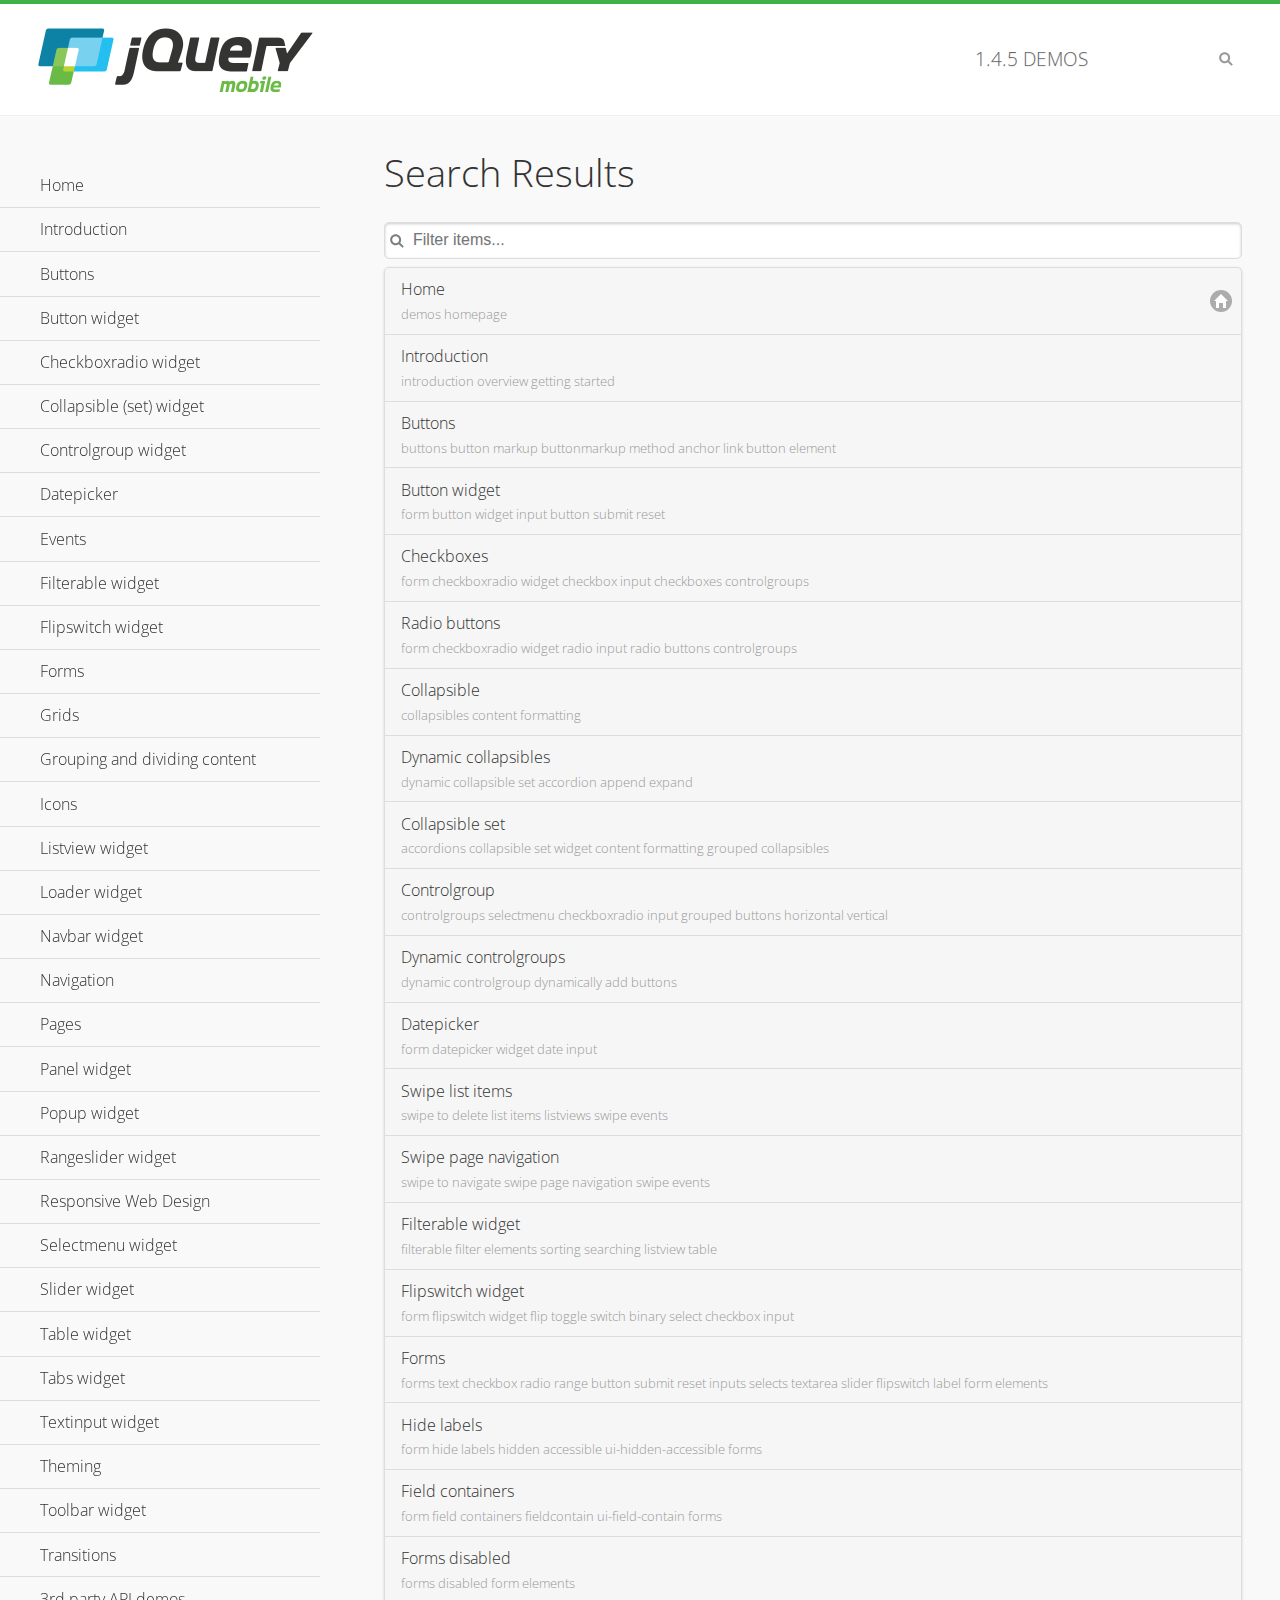
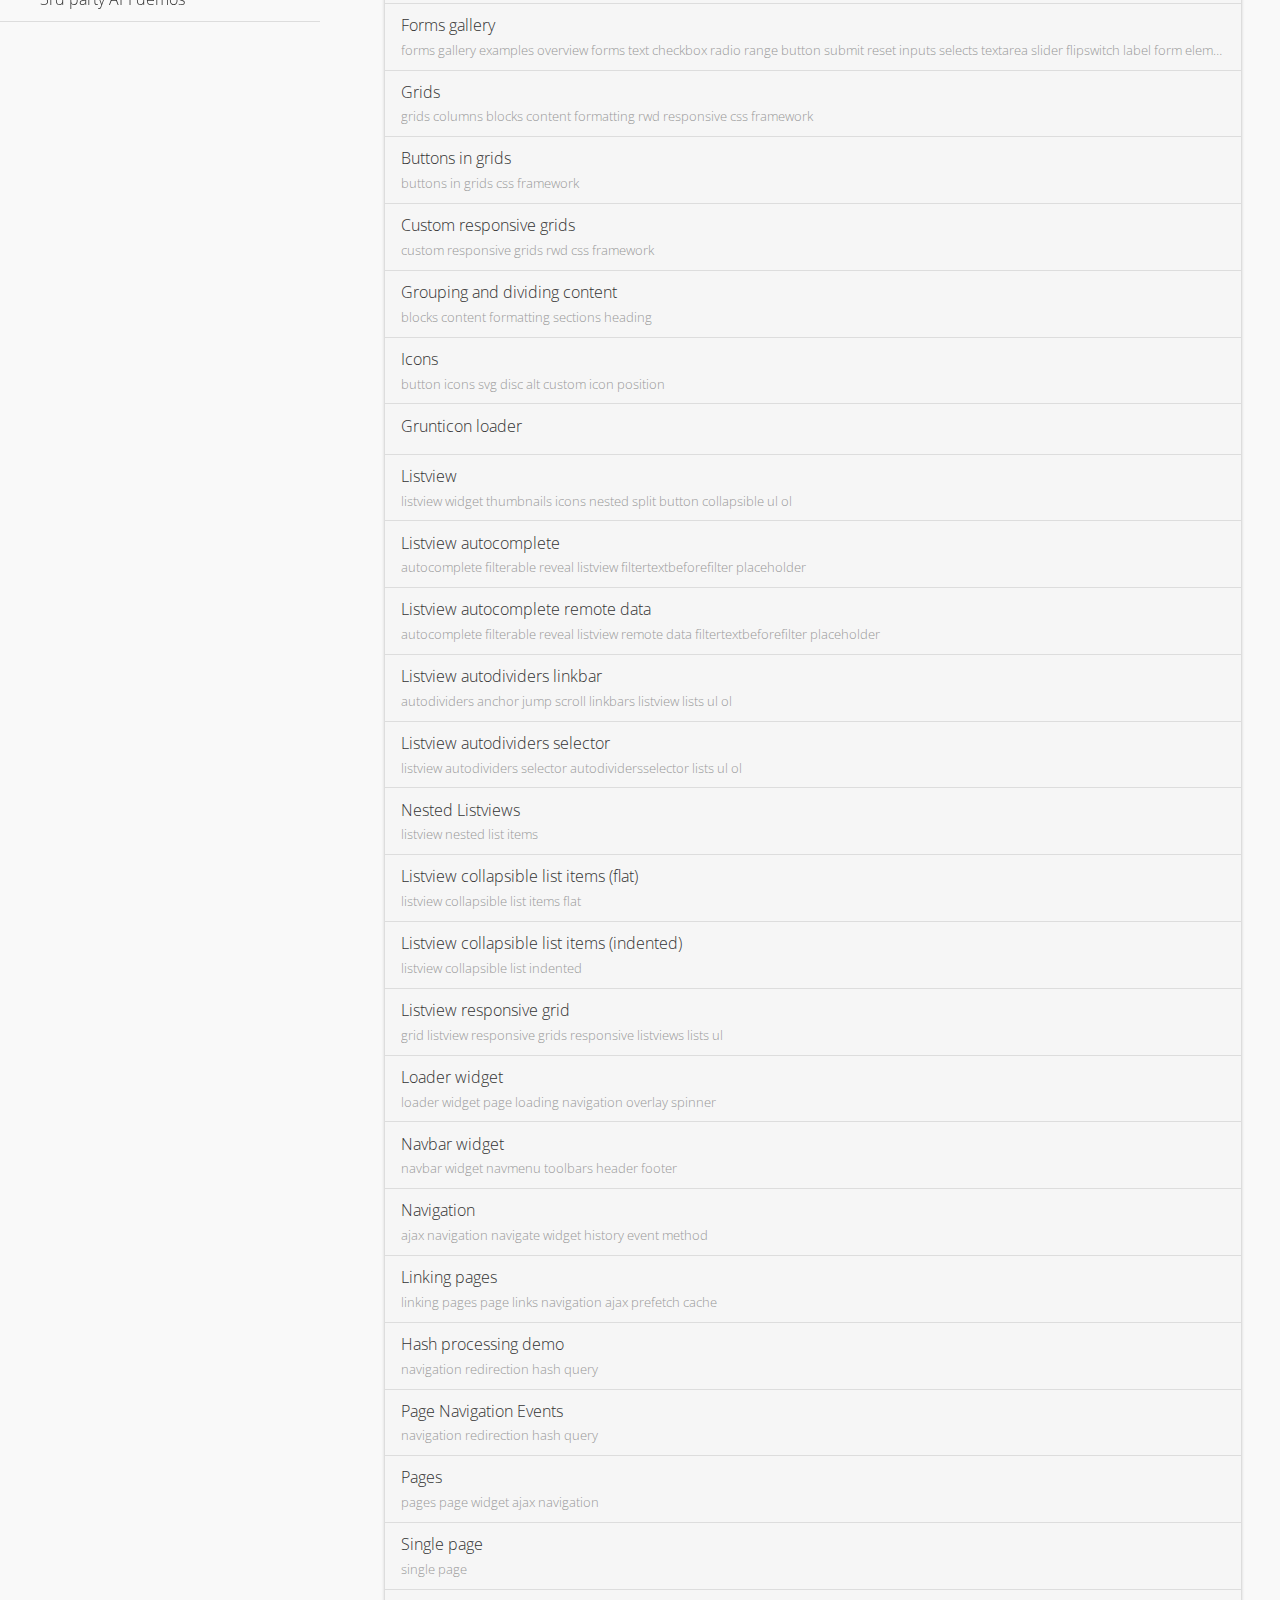
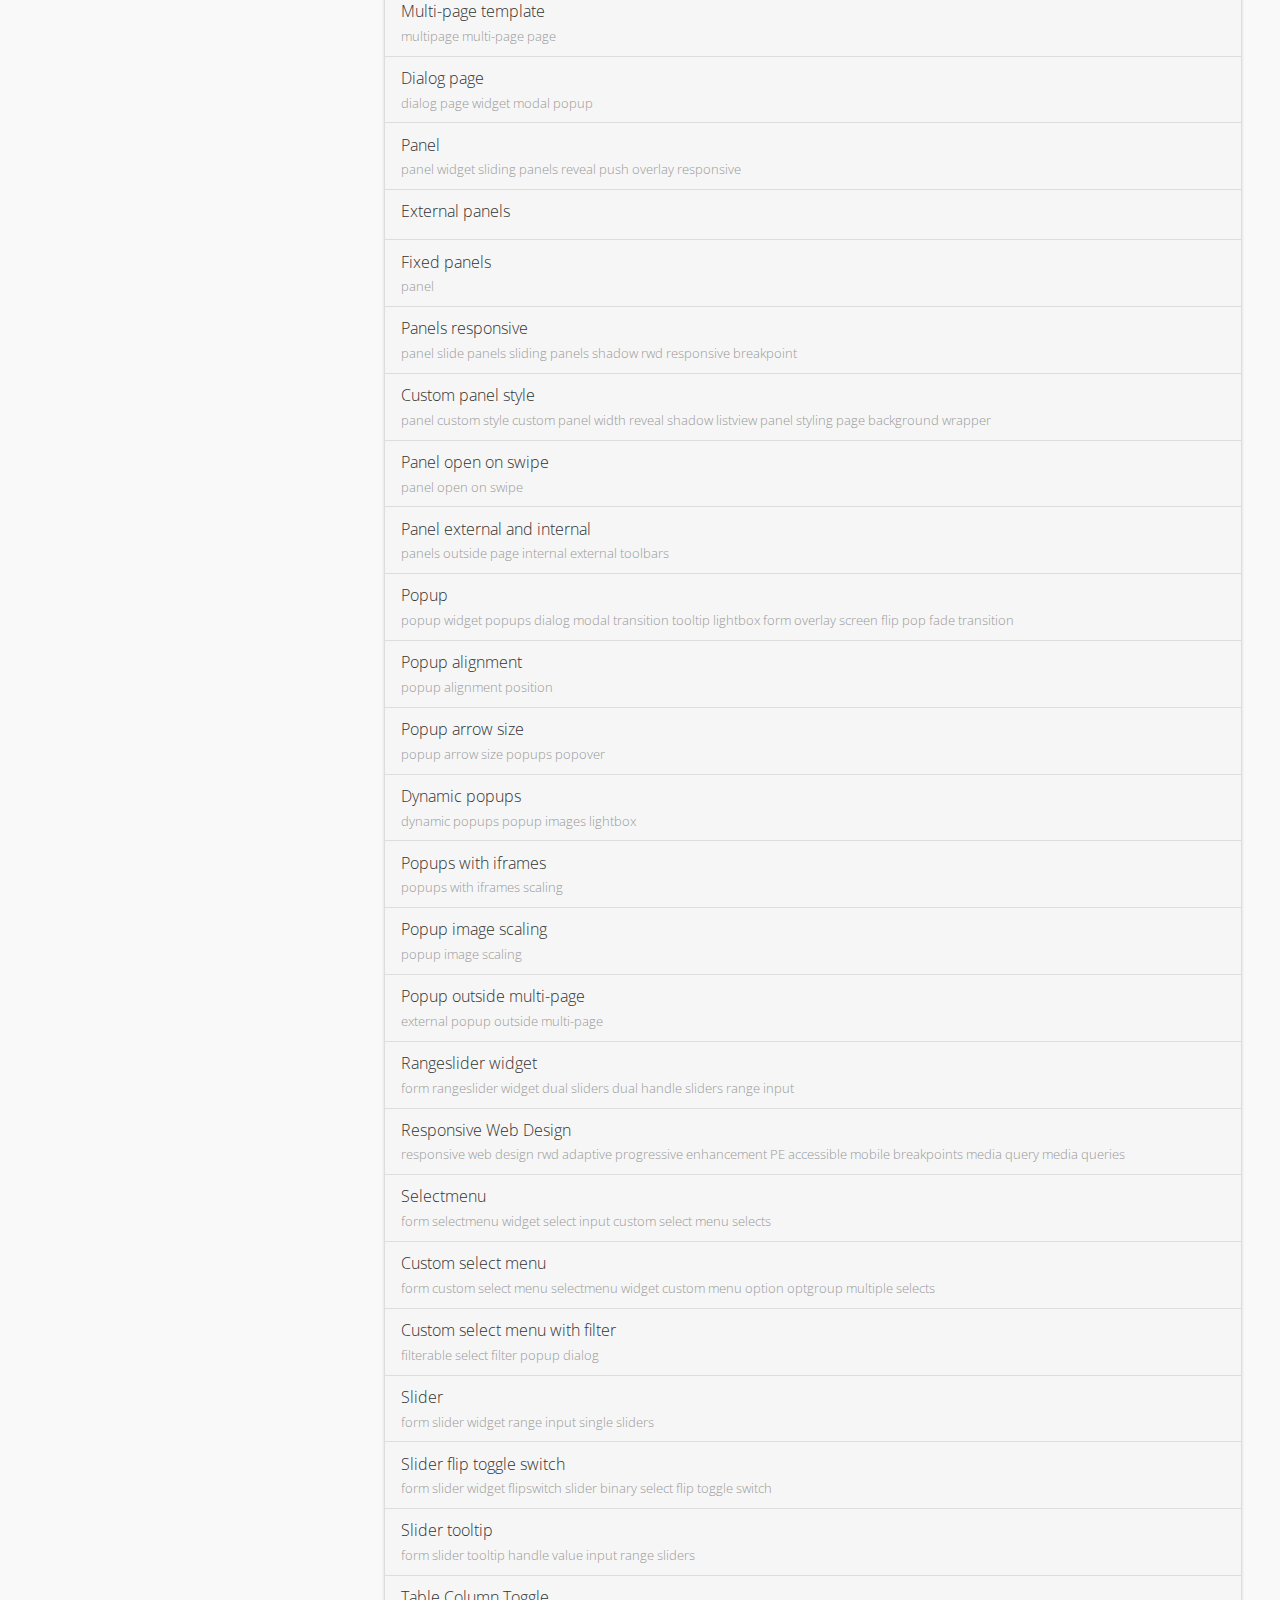
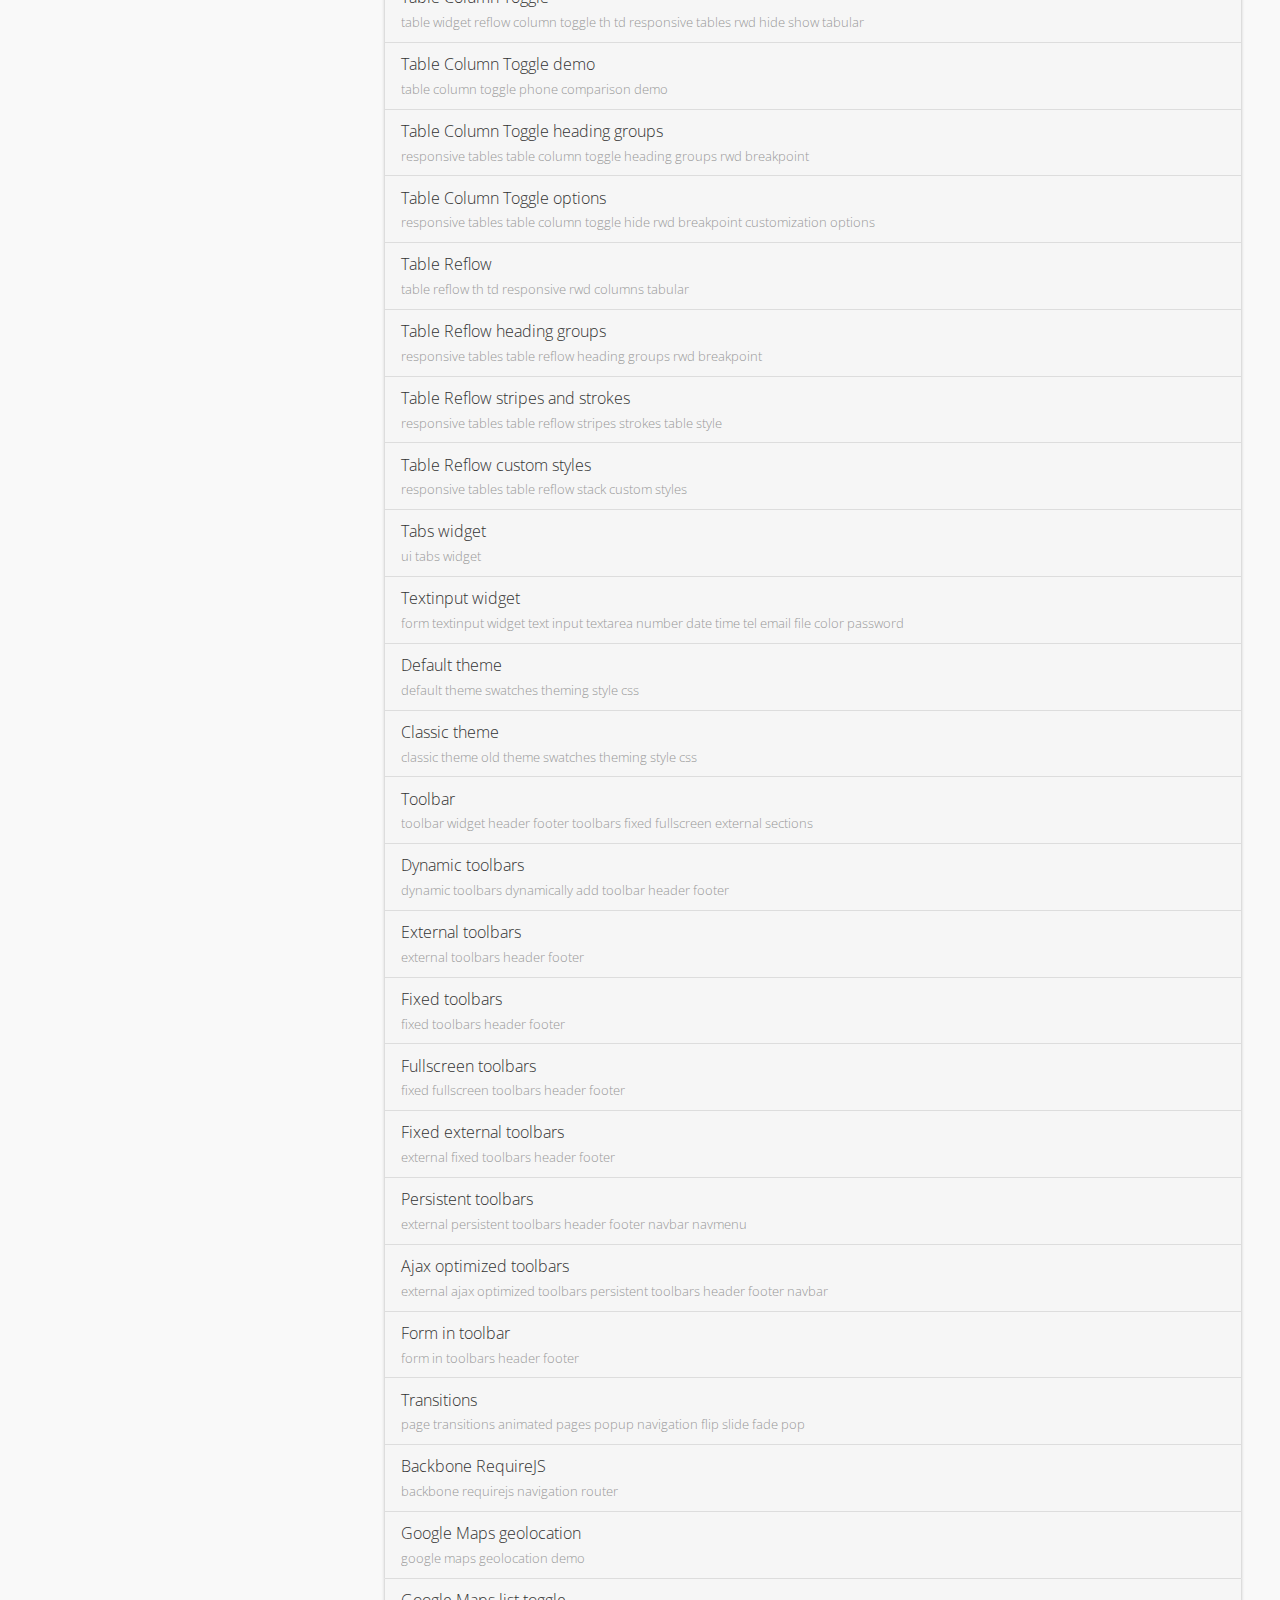
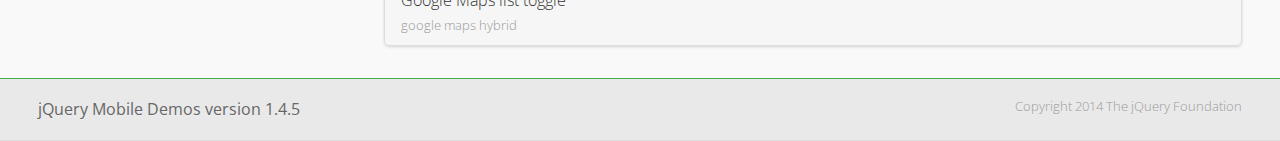
<file: static/js/jquery.mobile-1.4.5/demos/_search/index.html>
<!DOCTYPE html>
<html>
<head>
	<meta charset="utf-8">
	<meta name="viewport" content="width=device-width, initial-scale=1">
	<title>jQuery Mobile Demos</title>
	<link rel="stylesheet" href="../css/themes/default/jquery.mobile-1.4.5.min.css">
	<link rel="stylesheet" href="../_assets/css/jqm-demos.css">
	<link rel="shortcut icon" href="../_assets/favicon.ico">
    <link rel="stylesheet" href="http://fonts.googleapis.com/css?family=Open+Sans:300,400,700">
	<script src="../js/jquery.js"></script>
	<script src="../_assets/js/index.js"></script>
	<script src="../js/jquery.mobile-1.4.5.min.js"></script>

</head>
<body>
<div data-role="page" class="jqm-demos jqm-demos-index jqm-demos-search-results">

	<div data-role="header" class="jqm-header">
		<h2><a href="../" title="jQuery Mobile Demos home"><img src="../_assets/img/jquery-logo.png" alt="jQuery Mobile"></a></h2>
		<p><span class="jqm-version"></span> Demos</p>
		<a href="#" class="jqm-navmenu-link ui-btn ui-btn-icon-notext ui-corner-all ui-icon-bars ui-nodisc-icon ui-alt-icon ui-btn-left">Menu</a>
		<a href="#" class="jqm-search-link ui-btn ui-btn-icon-notext ui-corner-all ui-icon-search ui-nodisc-icon ui-alt-icon ui-btn-right">Search</a>
	</div><!-- /header -->

	<div role="main" class="ui-content jqm-content">

		<h1>Search Results</h1>

        <div class="jqm-search-results-wrap">
	        <ul class="jqm-list jqm-search-results-list">
<li data-filtertext="demos homepage" data-icon="home"><a href=".././">Home</a></li>
<li data-filtertext="introduction overview getting started"><a href="../intro/" data-ajax="false">Introduction</a></li>
<li data-filtertext="buttons button markup buttonmarkup method anchor link button element"><a href="../button-markup/" data-ajax="false">Buttons</a></li>
<li data-filtertext="form button widget input button submit reset"><a href="../button/" data-ajax="false">Button widget</a></li>
<li data-role="collapsible" data-enhanced="true" data-collapsed-icon="carat-d" data-expanded-icon="carat-u" data-iconpos="right" data-inset="false" class="ui-collapsible ui-collapsible-themed-content ui-collapsible-collapsed">
	<h3 class="ui-collapsible-heading ui-collapsible-heading-collapsed">
		<a href="#" class="ui-collapsible-heading-toggle ui-btn ui-btn-icon-right ui-btn-inherit ui-icon-carat-d">
		    Checkboxradio widget<span class="ui-collapsible-heading-status"> click to expand contents</span>
		</a>
	</h3>
	<div class="ui-collapsible-content ui-body-inherit ui-collapsible-content-collapsed" aria-hidden="true">
		<ul>
			<li data-filtertext="form checkboxradio widget checkbox input checkboxes controlgroups"><a href="../checkboxradio-checkbox/" data-ajax="false">Checkboxes</a></li>
			<li data-filtertext="form checkboxradio widget radio input radio buttons controlgroups"><a href="../checkboxradio-radio/" data-ajax="false">Radio buttons</a></li>
		</ul>
	</div>
</li>
<li data-role="collapsible" data-enhanced="true" data-collapsed-icon="carat-d" data-expanded-icon="carat-u" data-iconpos="right" data-inset="false" class="ui-collapsible ui-collapsible-themed-content ui-collapsible-collapsed">
	<h3 class="ui-collapsible-heading ui-collapsible-heading-collapsed">
		<a href="#" class="ui-collapsible-heading-toggle ui-btn ui-btn-icon-right ui-btn-inherit ui-icon-carat-d">
			Collapsible (set) widget<span class="ui-collapsible-heading-status"> click to expand contents</span>
		</a>
	</h3>
	<div class="ui-collapsible-content ui-body-inherit ui-collapsible-content-collapsed" aria-hidden="true">
		<ul>
			<li data-filtertext="collapsibles content formatting"><a href="../collapsible/" data-ajax="false">Collapsible</a></li>
			<li data-filtertext="dynamic collapsible set accordion append expand"><a href="../collapsible-dynamic/" data-ajax="false">Dynamic collapsibles</a></li>
			<li data-filtertext="accordions collapsible set widget content formatting grouped collapsibles"><a href="../collapsibleset/" data-ajax="false">Collapsible set</a></li>
		</ul>
	</div>
</li>
<li data-role="collapsible" data-enhanced="true" data-collapsed-icon="carat-d" data-expanded-icon="carat-u" data-iconpos="right" data-inset="false" class="ui-collapsible ui-collapsible-themed-content ui-collapsible-collapsed">
	<h3 class="ui-collapsible-heading ui-collapsible-heading-collapsed">
		<a href="#" class="ui-collapsible-heading-toggle ui-btn ui-btn-icon-right ui-btn-inherit ui-icon-carat-d">
			Controlgroup widget<span class="ui-collapsible-heading-status"> click to expand contents</span>
		</a>
	</h3>
	<div class="ui-collapsible-content ui-body-inherit ui-collapsible-content-collapsed" aria-hidden="true">
		<ul>
			<li data-filtertext="controlgroups selectmenu checkboxradio input grouped buttons horizontal vertical"><a href="../controlgroup/" data-ajax="false">Controlgroup</a></li>
			<li data-filtertext="dynamic controlgroup dynamically add buttons"><a href="../controlgroup-dynamic/" data-ajax="false">Dynamic controlgroups</a></li>
		</ul>
	</div>
</li>
<li data-filtertext="form datepicker widget date input"><a href="../datepicker/" data-ajax="false">Datepicker</a></li>
<li data-role="collapsible" data-enhanced="true" data-collapsed-icon="carat-d" data-expanded-icon="carat-u" data-iconpos="right" data-inset="false" class="ui-collapsible ui-collapsible-themed-content ui-collapsible-collapsed">
	<h3 class="ui-collapsible-heading ui-collapsible-heading-collapsed">
		<a href="#" class="ui-collapsible-heading-toggle ui-btn ui-btn-icon-right ui-btn-inherit ui-icon-carat-d">
			Events<span class="ui-collapsible-heading-status"> click to expand contents</span>
		</a>
	</h3>
	<div class="ui-collapsible-content ui-body-inherit ui-collapsible-content-collapsed" aria-hidden="true">
		<ul>
			<li data-filtertext="swipe to delete list items listviews swipe events"><a href="../swipe-list/" data-ajax="false">Swipe list items</a></li>
			<li data-filtertext="swipe to navigate swipe page navigation swipe events"><a href="../swipe-page/" data-ajax="false">Swipe page navigation</a></li>
		</ul>
	</div>
</li>
<li data-filtertext="filterable filter elements sorting searching listview table"><a href="../filterable/" data-ajax="false">Filterable widget</a></li>
<li data-filtertext="form flipswitch widget flip toggle switch binary select checkbox input"><a href="../flipswitch/" data-ajax="false">Flipswitch widget</a></li>
<li data-role="collapsible" data-enhanced="true" data-collapsed-icon="carat-d" data-expanded-icon="carat-u" data-iconpos="right" data-inset="false" class="ui-collapsible ui-collapsible-themed-content ui-collapsible-collapsed">
	<h3 class="ui-collapsible-heading ui-collapsible-heading-collapsed">
		<a href="#" class="ui-collapsible-heading-toggle ui-btn ui-btn-icon-right ui-btn-inherit ui-icon-carat-d">
			Forms<span class="ui-collapsible-heading-status"> click to expand contents</span>
		</a>
	</h3>
	<div class="ui-collapsible-content ui-body-inherit ui-collapsible-content-collapsed" aria-hidden="true">
		<ul>
			<li data-filtertext="forms text checkbox radio range button submit reset inputs selects textarea slider flipswitch label form elements"><a href="../forms/" data-ajax="false">Forms</a></li>
			<li data-filtertext="form hide labels hidden accessible ui-hidden-accessible forms"><a href="../forms-label-hidden-accessible/" data-ajax="false">Hide labels</a></li>
			<li data-filtertext="form field containers fieldcontain ui-field-contain forms"><a href="../forms-field-contain/" data-ajax="false">Field containers</a></li>
			<li data-filtertext="forms disabled form elements"><a href="../forms-disabled/" data-ajax="false">Forms disabled</a></li>
			<li data-filtertext="forms gallery examples overview forms text checkbox radio range button submit reset inputs selects textarea slider flipswitch label form elements"><a href="../forms-gallery/" data-ajax="false">Forms gallery</a></li>
		</ul>
	</div>
</li>
<li data-role="collapsible" data-enhanced="true" data-collapsed-icon="carat-d" data-expanded-icon="carat-u" data-iconpos="right" data-inset="false" class="ui-collapsible ui-collapsible-themed-content ui-collapsible-collapsed">
	<h3 class="ui-collapsible-heading ui-collapsible-heading-collapsed">
		<a href="#" class="ui-collapsible-heading-toggle ui-btn ui-btn-icon-right ui-btn-inherit ui-icon-carat-d">
			Grids<span class="ui-collapsible-heading-status"> click to expand contents</span>
		</a>
	</h3>
	<div class="ui-collapsible-content ui-body-inherit ui-collapsible-content-collapsed" aria-hidden="true">
		<ul>
			<li data-filtertext="grids columns blocks content formatting rwd responsive css framework"><a href="../grids/" data-ajax="false">Grids</a></li>
			<li data-filtertext="buttons in grids css framework"><a href="../grids-buttons/" data-ajax="false">Buttons in grids</a></li>
			<li data-filtertext="custom responsive grids rwd css framework"><a href="../grids-custom-responsive/" data-ajax="false">Custom responsive grids</a></li>
		</ul>
	</div>
</li>
<li data-filtertext="blocks content formatting sections heading"><a href="../body-bar-classes/" data-ajax="false">Grouping and dividing content</a></li>
<li data-role="collapsible" data-enhanced="true" data-collapsed-icon="carat-d" data-expanded-icon="carat-u" data-iconpos="right" data-inset="false" class="ui-collapsible ui-collapsible-themed-content ui-collapsible-collapsed">
	<h3 class="ui-collapsible-heading ui-collapsible-heading-collapsed">
		<a href="#" class="ui-collapsible-heading-toggle ui-btn ui-btn-icon-right ui-btn-inherit ui-icon-carat-d">
			Icons<span class="ui-collapsible-heading-status"> click to expand contents</span>
		</a>
	</h3>
	<div class="ui-collapsible-content ui-body-inherit ui-collapsible-content-collapsed" aria-hidden="true">
		<ul>
			<li data-filtertext="button icons svg disc alt custom icon position"><a href="../icons/" data-ajax="false">Icons</a></li>
			<li data-filtertext=""><a href="../icons-grunticon/" data-ajax="false">Grunticon loader</a></li>
		</ul>
	</div>
</li>
<li data-role="collapsible" data-enhanced="true" data-collapsed-icon="carat-d" data-expanded-icon="carat-u" data-iconpos="right" data-inset="false" class="ui-collapsible ui-collapsible-themed-content ui-collapsible-collapsed">
	<h3 class="ui-collapsible-heading ui-collapsible-heading-collapsed">
		<a href="#" class="ui-collapsible-heading-toggle ui-btn ui-btn-icon-right ui-btn-inherit ui-icon-carat-d">
			Listview widget<span class="ui-collapsible-heading-status"> click to expand contents</span>
		</a>
	</h3>
	<div class="ui-collapsible-content ui-body-inherit ui-collapsible-content-collapsed" aria-hidden="true">
		<ul>
			<li data-filtertext="listview widget thumbnails icons nested split button collapsible ul ol"><a href="../listview/" data-ajax="false">Listview</a></li>
			<li data-filtertext="autocomplete filterable reveal listview filtertextbeforefilter placeholder"><a href="../listview-autocomplete/" data-ajax="false">Listview autocomplete</a></li>
			<li data-filtertext="autocomplete filterable reveal listview remote data filtertextbeforefilter placeholder"><a href="../listview-autocomplete-remote/" data-ajax="false">Listview autocomplete remote data</a></li>
			<li data-filtertext="autodividers anchor jump scroll linkbars listview lists ul ol"><a href="../listview-autodividers-linkbar/" data-ajax="false">Listview autodividers linkbar</a></li>
			<li data-filtertext="listview autodividers selector autodividersselector lists ul ol"><a href="../listview-autodividers-selector/" data-ajax="false">Listview autodividers selector</a></li>
			<li data-filtertext="listview nested list items"><a href="../listview-nested-lists/" data-ajax="false">Nested Listviews</a></li>
			<li data-filtertext="listview collapsible list items flat"><a href="../listview-collapsible-item-flat/" data-ajax="false">Listview collapsible list items (flat)</a></li>
			<li data-filtertext="listview collapsible list indented"><a href="../listview-collapsible-item-indented/" data-ajax="false">Listview collapsible list items (indented)</a></li>
			<li data-filtertext="grid listview responsive grids responsive listviews lists ul"><a href="../listview-grid/" data-ajax="false">Listview responsive grid</a></li>
		</ul>
	</div>
</li>
<li data-filtertext="loader widget page loading navigation overlay spinner"><a href="../loader/" data-ajax="false">Loader widget</a></li>
<li data-filtertext="navbar widget navmenu toolbars header footer"><a href="../navbar/" data-ajax="false">Navbar widget</a></li>
<li data-role="collapsible" data-enhanced="true" data-collapsed-icon="carat-d" data-expanded-icon="carat-u" data-iconpos="right" data-inset="false" class="ui-collapsible ui-collapsible-themed-content ui-collapsible-collapsed">
	<h3 class="ui-collapsible-heading ui-collapsible-heading-collapsed">
		<a href="#" class="ui-collapsible-heading-toggle ui-btn ui-btn-icon-right ui-btn-inherit ui-icon-carat-d">
			Navigation<span class="ui-collapsible-heading-status"> click to expand contents</span>
		</a>
	</h3>
	<div class="ui-collapsible-content ui-body-inherit ui-collapsible-content-collapsed" aria-hidden="true">
		<ul>
			<li data-filtertext="ajax navigation navigate widget history event method"><a href="../navigation/" data-ajax="false">Navigation</a></li>
			<li data-filtertext="linking pages page links navigation ajax prefetch cache"><a href="../navigation-linking-pages/" data-ajax="false">Linking pages</a></li>
			<!-- <li data-filtertext="php redirect server redirection server-side navigation"><a href="../navigation-php-redirect/" data-ajax="false">PHP redirect demo</a></li>-->
			<li data-filtertext="navigation redirection hash query"><a href="../navigation-hash-processing/" data-ajax="false">Hash processing demo</a></li>
			<li data-filtertext="navigation redirection hash query"><a href="../page-events/" data-ajax="false">Page Navigation Events</a></li>
		</ul>
	</div>
</li>
<li data-role="collapsible" data-enhanced="true" data-collapsed-icon="carat-d" data-expanded-icon="carat-u" data-iconpos="right" data-inset="false" class="ui-collapsible ui-collapsible-themed-content ui-collapsible-collapsed">
	<h3 class="ui-collapsible-heading ui-collapsible-heading-collapsed">
		<a href="#" class="ui-collapsible-heading-toggle ui-btn ui-btn-icon-right ui-btn-inherit ui-icon-carat-d">
			Pages<span class="ui-collapsible-heading-status"> click to expand contents</span>
		</a>
	</h3>
	<div class="ui-collapsible-content ui-body-inherit ui-collapsible-content-collapsed" aria-hidden="true">
		<ul>
			<li data-filtertext="pages page widget ajax navigation"><a href="../pages/" data-ajax="false">Pages</a></li>
			<li data-filtertext="single page"><a href="../pages-single-page/" data-ajax="false">Single page</a></li>
			<li data-filtertext="multipage multi-page page"><a href="../pages-multi-page/" data-ajax="false">Multi-page template</a></li>
			<li data-filtertext="dialog page widget modal popup"><a href="../pages-dialog/" data-ajax="false">Dialog page</a></li>
		</ul>
	</div>
</li>
<li data-role="collapsible" data-enhanced="true" data-collapsed-icon="carat-d" data-expanded-icon="carat-u" data-iconpos="right" data-inset="false" class="ui-collapsible ui-collapsible-themed-content ui-collapsible-collapsed">
	<h3 class="ui-collapsible-heading ui-collapsible-heading-collapsed">
		<a href="#" class="ui-collapsible-heading-toggle ui-btn ui-btn-icon-right ui-btn-inherit ui-icon-carat-d">
			Panel widget<span class="ui-collapsible-heading-status"> click to expand contents</span>
		</a>
	</h3>
	<div class="ui-collapsible-content ui-body-inherit ui-collapsible-content-collapsed" aria-hidden="true">
		<ul>
			<li data-filtertext="panel widget sliding panels reveal push overlay responsive"><a href="../panel/" data-ajax="false">Panel</a></li>
			<li data-filtertext=""><a href="../panel-external/" data-ajax="false">External panels</a></li>
			<li data-filtertext="panel "><a href="../panel-fixed/" data-ajax="false">Fixed panels</a></li>
			<li data-filtertext="panel slide panels sliding panels shadow rwd responsive breakpoint"><a href="../panel-responsive/" data-ajax="false">Panels responsive</a></li>
			<li data-filtertext="panel custom style custom panel width reveal shadow listview panel styling page background wrapper"><a href="../panel-styling/" data-ajax="false">Custom panel style</a></li>
			<li data-filtertext="panel open on swipe"><a href="../panel-swipe-open/" data-ajax="false">Panel open on swipe</a></li>
			<li data-filtertext="panels outside page internal external toolbars"><a href="../panel-external-internal/" data-ajax="false">Panel external and internal</a></li>
		</ul>
	</div>
</li>
<li data-role="collapsible" data-enhanced="true" data-collapsed-icon="carat-d" data-expanded-icon="carat-u" data-iconpos="right" data-inset="false" class="ui-collapsible ui-collapsible-themed-content ui-collapsible-collapsed">
	<h3 class="ui-collapsible-heading ui-collapsible-heading-collapsed">
		<a href="#" class="ui-collapsible-heading-toggle ui-btn ui-btn-icon-right ui-btn-inherit ui-icon-carat-d">
			Popup widget<span class="ui-collapsible-heading-status"> click to expand contents</span>
		</a>
	</h3>
	<div class="ui-collapsible-content ui-body-inherit ui-collapsible-content-collapsed" aria-hidden="true">
		<ul>
			<li data-filtertext="popup widget popups dialog modal transition tooltip lightbox form overlay screen flip pop fade transition"><a href="../popup/" data-ajax="false">Popup</a></li>
			<li data-filtertext="popup alignment position"><a href="../popup-alignment/" data-ajax="false">Popup alignment</a></li>
			<li data-filtertext="popup arrow size popups popover"><a href="../popup-arrow-size/" data-ajax="false">Popup arrow size</a></li>
			<li data-filtertext="dynamic popups popup images lightbox"><a href="../popup-dynamic/" data-ajax="false">Dynamic popups</a></li>
			<li data-filtertext="popups with iframes scaling"><a href="../popup-iframe/" data-ajax="false">Popups with iframes</a></li>
			<li data-filtertext="popup image scaling"><a href="../popup-image-scaling/" data-ajax="false">Popup image scaling</a></li>
			<li data-filtertext="external popup outside multi-page"><a href="../popup-outside-multipage/" data-ajax="false">Popup outside multi-page</a></li>
		</ul>
	</div>
</li>
<li data-filtertext="form rangeslider widget dual sliders dual handle sliders range input"><a href="../rangeslider/" data-ajax="false">Rangeslider widget</a></li>
<li data-filtertext="responsive web design rwd adaptive progressive enhancement PE accessible mobile breakpoints media query media queries"><a href="../rwd/" data-ajax="false">Responsive Web Design</a></li>
<li data-role="collapsible" data-enhanced="true" data-collapsed-icon="carat-d" data-expanded-icon="carat-u" data-iconpos="right" data-inset="false" class="ui-collapsible ui-collapsible-themed-content ui-collapsible-collapsed">
	<h3 class="ui-collapsible-heading ui-collapsible-heading-collapsed">
		<a href="#" class="ui-collapsible-heading-toggle ui-btn ui-btn-icon-right ui-btn-inherit ui-icon-carat-d">
			Selectmenu widget<span class="ui-collapsible-heading-status"> click to expand contents</span>
		</a>
	</h3>
	<div class="ui-collapsible-content ui-body-inherit ui-collapsible-content-collapsed" aria-hidden="true">
		<ul>
			<li data-filtertext="form selectmenu widget select input custom select menu selects"><a href="../selectmenu/" data-ajax="false">Selectmenu</a></li>
			<li data-filtertext="form custom select menu selectmenu widget custom menu option optgroup multiple selects"><a href="../selectmenu-custom/" data-ajax="false">Custom select menu</a></li>
			<li data-filtertext="filterable select filter popup dialog"><a href="../selectmenu-custom-filter/" data-ajax="false">Custom select menu with filter</a></li>
		</ul>
	</div>
</li>
<li data-role="collapsible" data-enhanced="true" data-collapsed-icon="carat-d" data-expanded-icon="carat-u" data-iconpos="right" data-inset="false" class="ui-collapsible ui-collapsible-themed-content ui-collapsible-collapsed">
	<h3 class="ui-collapsible-heading ui-collapsible-heading-collapsed">
		<a href="#" class="ui-collapsible-heading-toggle ui-btn ui-btn-icon-right ui-btn-inherit ui-icon-carat-d">
			Slider widget<span class="ui-collapsible-heading-status"> click to expand contents</span>
		</a>
	</h3>
	<div class="ui-collapsible-content ui-body-inherit ui-collapsible-content-collapsed" aria-hidden="true">
		<ul>
			<li data-filtertext="form slider widget range input single sliders"><a href="../slider/" data-ajax="false">Slider</a></li>
			<li data-filtertext="form slider widget flipswitch slider binary select flip toggle switch"><a href="../slider-flipswitch/" data-ajax="false">Slider flip toggle switch</a></li>
			<li data-filtertext="form slider tooltip handle value input range sliders"><a href="../slider-tooltip/" data-ajax="false">Slider tooltip</a></li>
		</ul>
	</div>
</li>
<li data-role="collapsible" data-enhanced="true" data-collapsed-icon="carat-d" data-expanded-icon="carat-u" data-iconpos="right" data-inset="false" class="ui-collapsible ui-collapsible-themed-content ui-collapsible-collapsed">
	<h3 class="ui-collapsible-heading ui-collapsible-heading-collapsed">
		<a href="#" class="ui-collapsible-heading-toggle ui-btn ui-btn-icon-right ui-btn-inherit ui-icon-carat-d">
			Table widget<span class="ui-collapsible-heading-status"> click to expand contents</span>
		</a>
	</h3>
	<div class="ui-collapsible-content ui-body-inherit ui-collapsible-content-collapsed" aria-hidden="true">
		<ul>
			<li data-filtertext="table widget reflow column toggle th td responsive tables rwd hide show tabular"><a href="../table-column-toggle/" data-ajax="false">Table Column Toggle</a></li>
			<li data-filtertext="table column toggle phone comparison demo"><a href="../table-column-toggle-example/" data-ajax="false">Table Column Toggle demo</a></li>
			<li data-filtertext="responsive tables table column toggle heading groups rwd breakpoint"><a href="../table-column-toggle-heading-groups/" data-ajax="false">Table Column Toggle heading groups</a></li>
			<li data-filtertext="responsive tables table column toggle hide rwd breakpoint customization options"><a href="../table-column-toggle-options/" data-ajax="false">Table Column Toggle options</a></li>
			<li data-filtertext="table reflow th td responsive rwd columns tabular"><a href="../table-reflow/" data-ajax="false">Table Reflow</a></li>
			<li data-filtertext="responsive tables table reflow heading groups rwd breakpoint"><a href="../table-reflow-heading-groups/" data-ajax="false">Table Reflow heading groups</a></li>
			<li data-filtertext="responsive tables table reflow stripes strokes table style"><a href="../table-reflow-stripes-strokes/" data-ajax="false">Table Reflow stripes and strokes</a></li>
			<li data-filtertext="responsive tables table reflow stack custom styles"><a href="../table-reflow-styling/" data-ajax="false">Table Reflow custom styles</a></li>
		</ul>
	</div>
</li>
<li data-filtertext="ui tabs widget"><a href="../tabs/" data-ajax="false">Tabs widget</a></li>
<li data-filtertext="form textinput widget text input textarea number date time tel email file color password"><a href="../textinput/" data-ajax="false">Textinput widget</a></li>
<li data-role="collapsible" data-enhanced="true" data-collapsed-icon="carat-d" data-expanded-icon="carat-u" data-iconpos="right" data-inset="false" class="ui-collapsible ui-collapsible-themed-content ui-collapsible-collapsed">
	<h3 class="ui-collapsible-heading ui-collapsible-heading-collapsed">
		<a href="#" class="ui-collapsible-heading-toggle ui-btn ui-btn-icon-right ui-btn-inherit ui-icon-carat-d">
			Theming<span class="ui-collapsible-heading-status"> click to expand contents</span>
		</a>
	</h3>
	<div class="ui-collapsible-content ui-body-inherit ui-collapsible-content-collapsed" aria-hidden="true">
		<ul>
			<li data-filtertext="default theme swatches theming style css"><a href="../theme-default/" data-ajax="false">Default theme</a></li>
			<li data-filtertext="classic theme old theme swatches theming style css"><a href="../theme-classic/" data-ajax="false">Classic theme</a></li>
		</ul>
	</div>
</li>
<li data-role="collapsible" data-enhanced="true" data-collapsed-icon="carat-d" data-expanded-icon="carat-u" data-iconpos="right" data-inset="false" class="ui-collapsible ui-collapsible-themed-content ui-collapsible-collapsed">
	<h3 class="ui-collapsible-heading ui-collapsible-heading-collapsed">
		<a href="#" class="ui-collapsible-heading-toggle ui-btn ui-btn-icon-right ui-btn-inherit ui-icon-carat-d">
			Toolbar widget<span class="ui-collapsible-heading-status"> click to expand contents</span>
		</a>
	</h3>
	<div class="ui-collapsible-content ui-body-inherit ui-collapsible-content-collapsed" aria-hidden="true">
		<ul>
			<li data-filtertext="toolbar widget header footer toolbars fixed fullscreen external sections"><a href="../toolbar/" data-ajax="false">Toolbar</a></li>
			<li data-filtertext="dynamic toolbars dynamically add toolbar header footer"><a href="../toolbar-dynamic/" data-ajax="false">Dynamic toolbars</a></li>
			<li data-filtertext="external toolbars header footer"><a href="../toolbar-external/" data-ajax="false">External toolbars</a></li>
			<li data-filtertext="fixed toolbars header footer"><a href="../toolbar-fixed/" data-ajax="false">Fixed toolbars</a></li>
			<li data-filtertext="fixed fullscreen toolbars header footer"><a href="../toolbar-fixed-fullscreen/" data-ajax="false">Fullscreen toolbars</a></li>
			<li data-filtertext="external fixed toolbars header footer"><a href="../toolbar-fixed-external/" data-ajax="false">Fixed external toolbars</a></li>
			<li data-filtertext="external persistent toolbars header footer navbar navmenu"><a href="../toolbar-fixed-persistent/" data-ajax="false">Persistent toolbars</a></li>
			<li data-filtertext="external ajax optimized toolbars persistent toolbars header footer navbar"><a href="../toolbar-fixed-persistent-optimized/" data-ajax="false">Ajax optimized toolbars</a></li>
			<li data-filtertext="form in toolbars header footer"><a href="../toolbar-fixed-forms/" data-ajax="false">Form in toolbar</a></li>
		</ul>
	</div>
</li>
<li data-filtertext="page transitions animated pages popup navigation flip slide fade pop"><a href="../transitions/" data-ajax="false">Transitions</a></li>
<li data-role="collapsible" data-enhanced="true" data-collapsed-icon="carat-d" data-expanded-icon="carat-u" data-iconpos="right" data-inset="false" class="ui-collapsible ui-collapsible-themed-content ui-collapsible-collapsed">
	<h3 class="ui-collapsible-heading ui-collapsible-heading-collapsed">
		<a href="#" class="ui-collapsible-heading-toggle ui-btn ui-btn-icon-right ui-btn-inherit ui-icon-carat-d">
			3rd party API demos<span class="ui-collapsible-heading-status"> click to expand contents</span>
		</a>
	</h3>
	<div class="ui-collapsible-content ui-body-inherit ui-collapsible-content-collapsed" aria-hidden="true">
		<ul>
			<li data-filtertext="backbone requirejs navigation router"><a href="../backbone-requirejs/" data-ajax="false">Backbone RequireJS</a></li>
			<li data-filtertext="google maps geolocation demo"><a href="../map-geolocation/" data-ajax="false">Google Maps geolocation</a></li>
			<li data-filtertext="google maps hybrid"><a href="../map-list-toggle/" data-ajax="false">Google Maps list toggle</a></li>
		</ul>
	</div>
</li>



	        </ul>
	    </div>

	</div><!-- /content -->
	    <div data-role="panel" class="jqm-navmenu-panel" data-position="left" data-display="overlay" data-theme="a">
	    	<ul class="jqm-list ui-alt-icon ui-nodisc-icon">
<li data-filtertext="demos homepage" data-icon="home"><a href=".././">Home</a></li>
<li data-filtertext="introduction overview getting started"><a href="../intro/" data-ajax="false">Introduction</a></li>
<li data-filtertext="buttons button markup buttonmarkup method anchor link button element"><a href="../button-markup/" data-ajax="false">Buttons</a></li>
<li data-filtertext="form button widget input button submit reset"><a href="../button/" data-ajax="false">Button widget</a></li>
<li data-role="collapsible" data-enhanced="true" data-collapsed-icon="carat-d" data-expanded-icon="carat-u" data-iconpos="right" data-inset="false" class="ui-collapsible ui-collapsible-themed-content ui-collapsible-collapsed">
	<h3 class="ui-collapsible-heading ui-collapsible-heading-collapsed">
		<a href="#" class="ui-collapsible-heading-toggle ui-btn ui-btn-icon-right ui-btn-inherit ui-icon-carat-d">
		    Checkboxradio widget<span class="ui-collapsible-heading-status"> click to expand contents</span>
		</a>
	</h3>
	<div class="ui-collapsible-content ui-body-inherit ui-collapsible-content-collapsed" aria-hidden="true">
		<ul>
			<li data-filtertext="form checkboxradio widget checkbox input checkboxes controlgroups"><a href="../checkboxradio-checkbox/" data-ajax="false">Checkboxes</a></li>
			<li data-filtertext="form checkboxradio widget radio input radio buttons controlgroups"><a href="../checkboxradio-radio/" data-ajax="false">Radio buttons</a></li>
		</ul>
	</div>
</li>
<li data-role="collapsible" data-enhanced="true" data-collapsed-icon="carat-d" data-expanded-icon="carat-u" data-iconpos="right" data-inset="false" class="ui-collapsible ui-collapsible-themed-content ui-collapsible-collapsed">
	<h3 class="ui-collapsible-heading ui-collapsible-heading-collapsed">
		<a href="#" class="ui-collapsible-heading-toggle ui-btn ui-btn-icon-right ui-btn-inherit ui-icon-carat-d">
			Collapsible (set) widget<span class="ui-collapsible-heading-status"> click to expand contents</span>
		</a>
	</h3>
	<div class="ui-collapsible-content ui-body-inherit ui-collapsible-content-collapsed" aria-hidden="true">
		<ul>
			<li data-filtertext="collapsibles content formatting"><a href="../collapsible/" data-ajax="false">Collapsible</a></li>
			<li data-filtertext="dynamic collapsible set accordion append expand"><a href="../collapsible-dynamic/" data-ajax="false">Dynamic collapsibles</a></li>
			<li data-filtertext="accordions collapsible set widget content formatting grouped collapsibles"><a href="../collapsibleset/" data-ajax="false">Collapsible set</a></li>
		</ul>
	</div>
</li>
<li data-role="collapsible" data-enhanced="true" data-collapsed-icon="carat-d" data-expanded-icon="carat-u" data-iconpos="right" data-inset="false" class="ui-collapsible ui-collapsible-themed-content ui-collapsible-collapsed">
	<h3 class="ui-collapsible-heading ui-collapsible-heading-collapsed">
		<a href="#" class="ui-collapsible-heading-toggle ui-btn ui-btn-icon-right ui-btn-inherit ui-icon-carat-d">
			Controlgroup widget<span class="ui-collapsible-heading-status"> click to expand contents</span>
		</a>
	</h3>
	<div class="ui-collapsible-content ui-body-inherit ui-collapsible-content-collapsed" aria-hidden="true">
		<ul>
			<li data-filtertext="controlgroups selectmenu checkboxradio input grouped buttons horizontal vertical"><a href="../controlgroup/" data-ajax="false">Controlgroup</a></li>
			<li data-filtertext="dynamic controlgroup dynamically add buttons"><a href="../controlgroup-dynamic/" data-ajax="false">Dynamic controlgroups</a></li>
		</ul>
	</div>
</li>
<li data-filtertext="form datepicker widget date input"><a href="../datepicker/" data-ajax="false">Datepicker</a></li>
<li data-role="collapsible" data-enhanced="true" data-collapsed-icon="carat-d" data-expanded-icon="carat-u" data-iconpos="right" data-inset="false" class="ui-collapsible ui-collapsible-themed-content ui-collapsible-collapsed">
	<h3 class="ui-collapsible-heading ui-collapsible-heading-collapsed">
		<a href="#" class="ui-collapsible-heading-toggle ui-btn ui-btn-icon-right ui-btn-inherit ui-icon-carat-d">
			Events<span class="ui-collapsible-heading-status"> click to expand contents</span>
		</a>
	</h3>
	<div class="ui-collapsible-content ui-body-inherit ui-collapsible-content-collapsed" aria-hidden="true">
		<ul>
			<li data-filtertext="swipe to delete list items listviews swipe events"><a href="../swipe-list/" data-ajax="false">Swipe list items</a></li>
			<li data-filtertext="swipe to navigate swipe page navigation swipe events"><a href="../swipe-page/" data-ajax="false">Swipe page navigation</a></li>
		</ul>
	</div>
</li>
<li data-filtertext="filterable filter elements sorting searching listview table"><a href="../filterable/" data-ajax="false">Filterable widget</a></li>
<li data-filtertext="form flipswitch widget flip toggle switch binary select checkbox input"><a href="../flipswitch/" data-ajax="false">Flipswitch widget</a></li>
<li data-role="collapsible" data-enhanced="true" data-collapsed-icon="carat-d" data-expanded-icon="carat-u" data-iconpos="right" data-inset="false" class="ui-collapsible ui-collapsible-themed-content ui-collapsible-collapsed">
	<h3 class="ui-collapsible-heading ui-collapsible-heading-collapsed">
		<a href="#" class="ui-collapsible-heading-toggle ui-btn ui-btn-icon-right ui-btn-inherit ui-icon-carat-d">
			Forms<span class="ui-collapsible-heading-status"> click to expand contents</span>
		</a>
	</h3>
	<div class="ui-collapsible-content ui-body-inherit ui-collapsible-content-collapsed" aria-hidden="true">
		<ul>
			<li data-filtertext="forms text checkbox radio range button submit reset inputs selects textarea slider flipswitch label form elements"><a href="../forms/" data-ajax="false">Forms</a></li>
			<li data-filtertext="form hide labels hidden accessible ui-hidden-accessible forms"><a href="../forms-label-hidden-accessible/" data-ajax="false">Hide labels</a></li>
			<li data-filtertext="form field containers fieldcontain ui-field-contain forms"><a href="../forms-field-contain/" data-ajax="false">Field containers</a></li>
			<li data-filtertext="forms disabled form elements"><a href="../forms-disabled/" data-ajax="false">Forms disabled</a></li>
			<li data-filtertext="forms gallery examples overview forms text checkbox radio range button submit reset inputs selects textarea slider flipswitch label form elements"><a href="../forms-gallery/" data-ajax="false">Forms gallery</a></li>
		</ul>
	</div>
</li>
<li data-role="collapsible" data-enhanced="true" data-collapsed-icon="carat-d" data-expanded-icon="carat-u" data-iconpos="right" data-inset="false" class="ui-collapsible ui-collapsible-themed-content ui-collapsible-collapsed">
	<h3 class="ui-collapsible-heading ui-collapsible-heading-collapsed">
		<a href="#" class="ui-collapsible-heading-toggle ui-btn ui-btn-icon-right ui-btn-inherit ui-icon-carat-d">
			Grids<span class="ui-collapsible-heading-status"> click to expand contents</span>
		</a>
	</h3>
	<div class="ui-collapsible-content ui-body-inherit ui-collapsible-content-collapsed" aria-hidden="true">
		<ul>
			<li data-filtertext="grids columns blocks content formatting rwd responsive css framework"><a href="../grids/" data-ajax="false">Grids</a></li>
			<li data-filtertext="buttons in grids css framework"><a href="../grids-buttons/" data-ajax="false">Buttons in grids</a></li>
			<li data-filtertext="custom responsive grids rwd css framework"><a href="../grids-custom-responsive/" data-ajax="false">Custom responsive grids</a></li>
		</ul>
	</div>
</li>
<li data-filtertext="blocks content formatting sections heading"><a href="../body-bar-classes/" data-ajax="false">Grouping and dividing content</a></li>
<li data-role="collapsible" data-enhanced="true" data-collapsed-icon="carat-d" data-expanded-icon="carat-u" data-iconpos="right" data-inset="false" class="ui-collapsible ui-collapsible-themed-content ui-collapsible-collapsed">
	<h3 class="ui-collapsible-heading ui-collapsible-heading-collapsed">
		<a href="#" class="ui-collapsible-heading-toggle ui-btn ui-btn-icon-right ui-btn-inherit ui-icon-carat-d">
			Icons<span class="ui-collapsible-heading-status"> click to expand contents</span>
		</a>
	</h3>
	<div class="ui-collapsible-content ui-body-inherit ui-collapsible-content-collapsed" aria-hidden="true">
		<ul>
			<li data-filtertext="button icons svg disc alt custom icon position"><a href="../icons/" data-ajax="false">Icons</a></li>
			<li data-filtertext=""><a href="../icons-grunticon/" data-ajax="false">Grunticon loader</a></li>
		</ul>
	</div>
</li>
<li data-role="collapsible" data-enhanced="true" data-collapsed-icon="carat-d" data-expanded-icon="carat-u" data-iconpos="right" data-inset="false" class="ui-collapsible ui-collapsible-themed-content ui-collapsible-collapsed">
	<h3 class="ui-collapsible-heading ui-collapsible-heading-collapsed">
		<a href="#" class="ui-collapsible-heading-toggle ui-btn ui-btn-icon-right ui-btn-inherit ui-icon-carat-d">
			Listview widget<span class="ui-collapsible-heading-status"> click to expand contents</span>
		</a>
	</h3>
	<div class="ui-collapsible-content ui-body-inherit ui-collapsible-content-collapsed" aria-hidden="true">
		<ul>
			<li data-filtertext="listview widget thumbnails icons nested split button collapsible ul ol"><a href="../listview/" data-ajax="false">Listview</a></li>
			<li data-filtertext="autocomplete filterable reveal listview filtertextbeforefilter placeholder"><a href="../listview-autocomplete/" data-ajax="false">Listview autocomplete</a></li>
			<li data-filtertext="autocomplete filterable reveal listview remote data filtertextbeforefilter placeholder"><a href="../listview-autocomplete-remote/" data-ajax="false">Listview autocomplete remote data</a></li>
			<li data-filtertext="autodividers anchor jump scroll linkbars listview lists ul ol"><a href="../listview-autodividers-linkbar/" data-ajax="false">Listview autodividers linkbar</a></li>
			<li data-filtertext="listview autodividers selector autodividersselector lists ul ol"><a href="../listview-autodividers-selector/" data-ajax="false">Listview autodividers selector</a></li>
			<li data-filtertext="listview nested list items"><a href="../listview-nested-lists/" data-ajax="false">Nested Listviews</a></li>
			<li data-filtertext="listview collapsible list items flat"><a href="../listview-collapsible-item-flat/" data-ajax="false">Listview collapsible list items (flat)</a></li>
			<li data-filtertext="listview collapsible list indented"><a href="../listview-collapsible-item-indented/" data-ajax="false">Listview collapsible list items (indented)</a></li>
			<li data-filtertext="grid listview responsive grids responsive listviews lists ul"><a href="../listview-grid/" data-ajax="false">Listview responsive grid</a></li>
		</ul>
	</div>
</li>
<li data-filtertext="loader widget page loading navigation overlay spinner"><a href="../loader/" data-ajax="false">Loader widget</a></li>
<li data-filtertext="navbar widget navmenu toolbars header footer"><a href="../navbar/" data-ajax="false">Navbar widget</a></li>
<li data-role="collapsible" data-enhanced="true" data-collapsed-icon="carat-d" data-expanded-icon="carat-u" data-iconpos="right" data-inset="false" class="ui-collapsible ui-collapsible-themed-content ui-collapsible-collapsed">
	<h3 class="ui-collapsible-heading ui-collapsible-heading-collapsed">
		<a href="#" class="ui-collapsible-heading-toggle ui-btn ui-btn-icon-right ui-btn-inherit ui-icon-carat-d">
			Navigation<span class="ui-collapsible-heading-status"> click to expand contents</span>
		</a>
	</h3>
	<div class="ui-collapsible-content ui-body-inherit ui-collapsible-content-collapsed" aria-hidden="true">
		<ul>
			<li data-filtertext="ajax navigation navigate widget history event method"><a href="../navigation/" data-ajax="false">Navigation</a></li>
			<li data-filtertext="linking pages page links navigation ajax prefetch cache"><a href="../navigation-linking-pages/" data-ajax="false">Linking pages</a></li>
			<!-- <li data-filtertext="php redirect server redirection server-side navigation"><a href="../navigation-php-redirect/" data-ajax="false">PHP redirect demo</a></li>-->
			<li data-filtertext="navigation redirection hash query"><a href="../navigation-hash-processing/" data-ajax="false">Hash processing demo</a></li>
			<li data-filtertext="navigation redirection hash query"><a href="../page-events/" data-ajax="false">Page Navigation Events</a></li>
		</ul>
	</div>
</li>
<li data-role="collapsible" data-enhanced="true" data-collapsed-icon="carat-d" data-expanded-icon="carat-u" data-iconpos="right" data-inset="false" class="ui-collapsible ui-collapsible-themed-content ui-collapsible-collapsed">
	<h3 class="ui-collapsible-heading ui-collapsible-heading-collapsed">
		<a href="#" class="ui-collapsible-heading-toggle ui-btn ui-btn-icon-right ui-btn-inherit ui-icon-carat-d">
			Pages<span class="ui-collapsible-heading-status"> click to expand contents</span>
		</a>
	</h3>
	<div class="ui-collapsible-content ui-body-inherit ui-collapsible-content-collapsed" aria-hidden="true">
		<ul>
			<li data-filtertext="pages page widget ajax navigation"><a href="../pages/" data-ajax="false">Pages</a></li>
			<li data-filtertext="single page"><a href="../pages-single-page/" data-ajax="false">Single page</a></li>
			<li data-filtertext="multipage multi-page page"><a href="../pages-multi-page/" data-ajax="false">Multi-page template</a></li>
			<li data-filtertext="dialog page widget modal popup"><a href="../pages-dialog/" data-ajax="false">Dialog page</a></li>
		</ul>
	</div>
</li>
<li data-role="collapsible" data-enhanced="true" data-collapsed-icon="carat-d" data-expanded-icon="carat-u" data-iconpos="right" data-inset="false" class="ui-collapsible ui-collapsible-themed-content ui-collapsible-collapsed">
	<h3 class="ui-collapsible-heading ui-collapsible-heading-collapsed">
		<a href="#" class="ui-collapsible-heading-toggle ui-btn ui-btn-icon-right ui-btn-inherit ui-icon-carat-d">
			Panel widget<span class="ui-collapsible-heading-status"> click to expand contents</span>
		</a>
	</h3>
	<div class="ui-collapsible-content ui-body-inherit ui-collapsible-content-collapsed" aria-hidden="true">
		<ul>
			<li data-filtertext="panel widget sliding panels reveal push overlay responsive"><a href="../panel/" data-ajax="false">Panel</a></li>
			<li data-filtertext=""><a href="../panel-external/" data-ajax="false">External panels</a></li>
			<li data-filtertext="panel "><a href="../panel-fixed/" data-ajax="false">Fixed panels</a></li>
			<li data-filtertext="panel slide panels sliding panels shadow rwd responsive breakpoint"><a href="../panel-responsive/" data-ajax="false">Panels responsive</a></li>
			<li data-filtertext="panel custom style custom panel width reveal shadow listview panel styling page background wrapper"><a href="../panel-styling/" data-ajax="false">Custom panel style</a></li>
			<li data-filtertext="panel open on swipe"><a href="../panel-swipe-open/" data-ajax="false">Panel open on swipe</a></li>
			<li data-filtertext="panels outside page internal external toolbars"><a href="../panel-external-internal/" data-ajax="false">Panel external and internal</a></li>
		</ul>
	</div>
</li>
<li data-role="collapsible" data-enhanced="true" data-collapsed-icon="carat-d" data-expanded-icon="carat-u" data-iconpos="right" data-inset="false" class="ui-collapsible ui-collapsible-themed-content ui-collapsible-collapsed">
	<h3 class="ui-collapsible-heading ui-collapsible-heading-collapsed">
		<a href="#" class="ui-collapsible-heading-toggle ui-btn ui-btn-icon-right ui-btn-inherit ui-icon-carat-d">
			Popup widget<span class="ui-collapsible-heading-status"> click to expand contents</span>
		</a>
	</h3>
	<div class="ui-collapsible-content ui-body-inherit ui-collapsible-content-collapsed" aria-hidden="true">
		<ul>
			<li data-filtertext="popup widget popups dialog modal transition tooltip lightbox form overlay screen flip pop fade transition"><a href="../popup/" data-ajax="false">Popup</a></li>
			<li data-filtertext="popup alignment position"><a href="../popup-alignment/" data-ajax="false">Popup alignment</a></li>
			<li data-filtertext="popup arrow size popups popover"><a href="../popup-arrow-size/" data-ajax="false">Popup arrow size</a></li>
			<li data-filtertext="dynamic popups popup images lightbox"><a href="../popup-dynamic/" data-ajax="false">Dynamic popups</a></li>
			<li data-filtertext="popups with iframes scaling"><a href="../popup-iframe/" data-ajax="false">Popups with iframes</a></li>
			<li data-filtertext="popup image scaling"><a href="../popup-image-scaling/" data-ajax="false">Popup image scaling</a></li>
			<li data-filtertext="external popup outside multi-page"><a href="../popup-outside-multipage/" data-ajax="false">Popup outside multi-page</a></li>
		</ul>
	</div>
</li>
<li data-filtertext="form rangeslider widget dual sliders dual handle sliders range input"><a href="../rangeslider/" data-ajax="false">Rangeslider widget</a></li>
<li data-filtertext="responsive web design rwd adaptive progressive enhancement PE accessible mobile breakpoints media query media queries"><a href="../rwd/" data-ajax="false">Responsive Web Design</a></li>
<li data-role="collapsible" data-enhanced="true" data-collapsed-icon="carat-d" data-expanded-icon="carat-u" data-iconpos="right" data-inset="false" class="ui-collapsible ui-collapsible-themed-content ui-collapsible-collapsed">
	<h3 class="ui-collapsible-heading ui-collapsible-heading-collapsed">
		<a href="#" class="ui-collapsible-heading-toggle ui-btn ui-btn-icon-right ui-btn-inherit ui-icon-carat-d">
			Selectmenu widget<span class="ui-collapsible-heading-status"> click to expand contents</span>
		</a>
	</h3>
	<div class="ui-collapsible-content ui-body-inherit ui-collapsible-content-collapsed" aria-hidden="true">
		<ul>
			<li data-filtertext="form selectmenu widget select input custom select menu selects"><a href="../selectmenu/" data-ajax="false">Selectmenu</a></li>
			<li data-filtertext="form custom select menu selectmenu widget custom menu option optgroup multiple selects"><a href="../selectmenu-custom/" data-ajax="false">Custom select menu</a></li>
			<li data-filtertext="filterable select filter popup dialog"><a href="../selectmenu-custom-filter/" data-ajax="false">Custom select menu with filter</a></li>
		</ul>
	</div>
</li>
<li data-role="collapsible" data-enhanced="true" data-collapsed-icon="carat-d" data-expanded-icon="carat-u" data-iconpos="right" data-inset="false" class="ui-collapsible ui-collapsible-themed-content ui-collapsible-collapsed">
	<h3 class="ui-collapsible-heading ui-collapsible-heading-collapsed">
		<a href="#" class="ui-collapsible-heading-toggle ui-btn ui-btn-icon-right ui-btn-inherit ui-icon-carat-d">
			Slider widget<span class="ui-collapsible-heading-status"> click to expand contents</span>
		</a>
	</h3>
	<div class="ui-collapsible-content ui-body-inherit ui-collapsible-content-collapsed" aria-hidden="true">
		<ul>
			<li data-filtertext="form slider widget range input single sliders"><a href="../slider/" data-ajax="false">Slider</a></li>
			<li data-filtertext="form slider widget flipswitch slider binary select flip toggle switch"><a href="../slider-flipswitch/" data-ajax="false">Slider flip toggle switch</a></li>
			<li data-filtertext="form slider tooltip handle value input range sliders"><a href="../slider-tooltip/" data-ajax="false">Slider tooltip</a></li>
		</ul>
	</div>
</li>
<li data-role="collapsible" data-enhanced="true" data-collapsed-icon="carat-d" data-expanded-icon="carat-u" data-iconpos="right" data-inset="false" class="ui-collapsible ui-collapsible-themed-content ui-collapsible-collapsed">
	<h3 class="ui-collapsible-heading ui-collapsible-heading-collapsed">
		<a href="#" class="ui-collapsible-heading-toggle ui-btn ui-btn-icon-right ui-btn-inherit ui-icon-carat-d">
			Table widget<span class="ui-collapsible-heading-status"> click to expand contents</span>
		</a>
	</h3>
	<div class="ui-collapsible-content ui-body-inherit ui-collapsible-content-collapsed" aria-hidden="true">
		<ul>
			<li data-filtertext="table widget reflow column toggle th td responsive tables rwd hide show tabular"><a href="../table-column-toggle/" data-ajax="false">Table Column Toggle</a></li>
			<li data-filtertext="table column toggle phone comparison demo"><a href="../table-column-toggle-example/" data-ajax="false">Table Column Toggle demo</a></li>
			<li data-filtertext="responsive tables table column toggle heading groups rwd breakpoint"><a href="../table-column-toggle-heading-groups/" data-ajax="false">Table Column Toggle heading groups</a></li>
			<li data-filtertext="responsive tables table column toggle hide rwd breakpoint customization options"><a href="../table-column-toggle-options/" data-ajax="false">Table Column Toggle options</a></li>
			<li data-filtertext="table reflow th td responsive rwd columns tabular"><a href="../table-reflow/" data-ajax="false">Table Reflow</a></li>
			<li data-filtertext="responsive tables table reflow heading groups rwd breakpoint"><a href="../table-reflow-heading-groups/" data-ajax="false">Table Reflow heading groups</a></li>
			<li data-filtertext="responsive tables table reflow stripes strokes table style"><a href="../table-reflow-stripes-strokes/" data-ajax="false">Table Reflow stripes and strokes</a></li>
			<li data-filtertext="responsive tables table reflow stack custom styles"><a href="../table-reflow-styling/" data-ajax="false">Table Reflow custom styles</a></li>
		</ul>
	</div>
</li>
<li data-filtertext="ui tabs widget"><a href="../tabs/" data-ajax="false">Tabs widget</a></li>
<li data-filtertext="form textinput widget text input textarea number date time tel email file color password"><a href="../textinput/" data-ajax="false">Textinput widget</a></li>
<li data-role="collapsible" data-enhanced="true" data-collapsed-icon="carat-d" data-expanded-icon="carat-u" data-iconpos="right" data-inset="false" class="ui-collapsible ui-collapsible-themed-content ui-collapsible-collapsed">
	<h3 class="ui-collapsible-heading ui-collapsible-heading-collapsed">
		<a href="#" class="ui-collapsible-heading-toggle ui-btn ui-btn-icon-right ui-btn-inherit ui-icon-carat-d">
			Theming<span class="ui-collapsible-heading-status"> click to expand contents</span>
		</a>
	</h3>
	<div class="ui-collapsible-content ui-body-inherit ui-collapsible-content-collapsed" aria-hidden="true">
		<ul>
			<li data-filtertext="default theme swatches theming style css"><a href="../theme-default/" data-ajax="false">Default theme</a></li>
			<li data-filtertext="classic theme old theme swatches theming style css"><a href="../theme-classic/" data-ajax="false">Classic theme</a></li>
		</ul>
	</div>
</li>
<li data-role="collapsible" data-enhanced="true" data-collapsed-icon="carat-d" data-expanded-icon="carat-u" data-iconpos="right" data-inset="false" class="ui-collapsible ui-collapsible-themed-content ui-collapsible-collapsed">
	<h3 class="ui-collapsible-heading ui-collapsible-heading-collapsed">
		<a href="#" class="ui-collapsible-heading-toggle ui-btn ui-btn-icon-right ui-btn-inherit ui-icon-carat-d">
			Toolbar widget<span class="ui-collapsible-heading-status"> click to expand contents</span>
		</a>
	</h3>
	<div class="ui-collapsible-content ui-body-inherit ui-collapsible-content-collapsed" aria-hidden="true">
		<ul>
			<li data-filtertext="toolbar widget header footer toolbars fixed fullscreen external sections"><a href="../toolbar/" data-ajax="false">Toolbar</a></li>
			<li data-filtertext="dynamic toolbars dynamically add toolbar header footer"><a href="../toolbar-dynamic/" data-ajax="false">Dynamic toolbars</a></li>
			<li data-filtertext="external toolbars header footer"><a href="../toolbar-external/" data-ajax="false">External toolbars</a></li>
			<li data-filtertext="fixed toolbars header footer"><a href="../toolbar-fixed/" data-ajax="false">Fixed toolbars</a></li>
			<li data-filtertext="fixed fullscreen toolbars header footer"><a href="../toolbar-fixed-fullscreen/" data-ajax="false">Fullscreen toolbars</a></li>
			<li data-filtertext="external fixed toolbars header footer"><a href="../toolbar-fixed-external/" data-ajax="false">Fixed external toolbars</a></li>
			<li data-filtertext="external persistent toolbars header footer navbar navmenu"><a href="../toolbar-fixed-persistent/" data-ajax="false">Persistent toolbars</a></li>
			<li data-filtertext="external ajax optimized toolbars persistent toolbars header footer navbar"><a href="../toolbar-fixed-persistent-optimized/" data-ajax="false">Ajax optimized toolbars</a></li>
			<li data-filtertext="form in toolbars header footer"><a href="../toolbar-fixed-forms/" data-ajax="false">Form in toolbar</a></li>
		</ul>
	</div>
</li>
<li data-filtertext="page transitions animated pages popup navigation flip slide fade pop"><a href="../transitions/" data-ajax="false">Transitions</a></li>
<li data-role="collapsible" data-enhanced="true" data-collapsed-icon="carat-d" data-expanded-icon="carat-u" data-iconpos="right" data-inset="false" class="ui-collapsible ui-collapsible-themed-content ui-collapsible-collapsed">
	<h3 class="ui-collapsible-heading ui-collapsible-heading-collapsed">
		<a href="#" class="ui-collapsible-heading-toggle ui-btn ui-btn-icon-right ui-btn-inherit ui-icon-carat-d">
			3rd party API demos<span class="ui-collapsible-heading-status"> click to expand contents</span>
		</a>
	</h3>
	<div class="ui-collapsible-content ui-body-inherit ui-collapsible-content-collapsed" aria-hidden="true">
		<ul>
			<li data-filtertext="backbone requirejs navigation router"><a href="../backbone-requirejs/" data-ajax="false">Backbone RequireJS</a></li>
			<li data-filtertext="google maps geolocation demo"><a href="../map-geolocation/" data-ajax="false">Google Maps geolocation</a></li>
			<li data-filtertext="google maps hybrid"><a href="../map-list-toggle/" data-ajax="false">Google Maps list toggle</a></li>
		</ul>
	</div>
</li>



		     </ul>
		</div><!-- /panel -->


	<div data-role="footer" data-position="fixed" data-tap-toggle="false" class="jqm-footer">
		<p>jQuery Mobile Demos version <span class="jqm-version"></span></p>
		<p>Copyright 2014 The jQuery Foundation</p>
	</div><!-- /footer -->
	<!-- TODO: This should become an external panel so we can add input to markup (unique ID) -->
    <div data-role="panel" class="jqm-search-panel" data-position="right" data-display="overlay" data-theme="a">
		<div class="jqm-search">
			<ul class="jqm-list" data-filter-placeholder="Search demos..." data-filter-reveal="true">
<li data-filtertext="demos homepage" data-icon="home"><a href=".././">Home</a></li>
<li data-filtertext="introduction overview getting started"><a href="../intro/" data-ajax="false">Introduction</a></li>
<li data-filtertext="buttons button markup buttonmarkup method anchor link button element"><a href="../button-markup/" data-ajax="false">Buttons</a></li>
<li data-filtertext="form button widget input button submit reset"><a href="../button/" data-ajax="false">Button widget</a></li>
<li data-role="collapsible" data-enhanced="true" data-collapsed-icon="carat-d" data-expanded-icon="carat-u" data-iconpos="right" data-inset="false" class="ui-collapsible ui-collapsible-themed-content ui-collapsible-collapsed">
	<h3 class="ui-collapsible-heading ui-collapsible-heading-collapsed">
		<a href="#" class="ui-collapsible-heading-toggle ui-btn ui-btn-icon-right ui-btn-inherit ui-icon-carat-d">
		    Checkboxradio widget<span class="ui-collapsible-heading-status"> click to expand contents</span>
		</a>
	</h3>
	<div class="ui-collapsible-content ui-body-inherit ui-collapsible-content-collapsed" aria-hidden="true">
		<ul>
			<li data-filtertext="form checkboxradio widget checkbox input checkboxes controlgroups"><a href="../checkboxradio-checkbox/" data-ajax="false">Checkboxes</a></li>
			<li data-filtertext="form checkboxradio widget radio input radio buttons controlgroups"><a href="../checkboxradio-radio/" data-ajax="false">Radio buttons</a></li>
		</ul>
	</div>
</li>
<li data-role="collapsible" data-enhanced="true" data-collapsed-icon="carat-d" data-expanded-icon="carat-u" data-iconpos="right" data-inset="false" class="ui-collapsible ui-collapsible-themed-content ui-collapsible-collapsed">
	<h3 class="ui-collapsible-heading ui-collapsible-heading-collapsed">
		<a href="#" class="ui-collapsible-heading-toggle ui-btn ui-btn-icon-right ui-btn-inherit ui-icon-carat-d">
			Collapsible (set) widget<span class="ui-collapsible-heading-status"> click to expand contents</span>
		</a>
	</h3>
	<div class="ui-collapsible-content ui-body-inherit ui-collapsible-content-collapsed" aria-hidden="true">
		<ul>
			<li data-filtertext="collapsibles content formatting"><a href="../collapsible/" data-ajax="false">Collapsible</a></li>
			<li data-filtertext="dynamic collapsible set accordion append expand"><a href="../collapsible-dynamic/" data-ajax="false">Dynamic collapsibles</a></li>
			<li data-filtertext="accordions collapsible set widget content formatting grouped collapsibles"><a href="../collapsibleset/" data-ajax="false">Collapsible set</a></li>
		</ul>
	</div>
</li>
<li data-role="collapsible" data-enhanced="true" data-collapsed-icon="carat-d" data-expanded-icon="carat-u" data-iconpos="right" data-inset="false" class="ui-collapsible ui-collapsible-themed-content ui-collapsible-collapsed">
	<h3 class="ui-collapsible-heading ui-collapsible-heading-collapsed">
		<a href="#" class="ui-collapsible-heading-toggle ui-btn ui-btn-icon-right ui-btn-inherit ui-icon-carat-d">
			Controlgroup widget<span class="ui-collapsible-heading-status"> click to expand contents</span>
		</a>
	</h3>
	<div class="ui-collapsible-content ui-body-inherit ui-collapsible-content-collapsed" aria-hidden="true">
		<ul>
			<li data-filtertext="controlgroups selectmenu checkboxradio input grouped buttons horizontal vertical"><a href="../controlgroup/" data-ajax="false">Controlgroup</a></li>
			<li data-filtertext="dynamic controlgroup dynamically add buttons"><a href="../controlgroup-dynamic/" data-ajax="false">Dynamic controlgroups</a></li>
		</ul>
	</div>
</li>
<li data-filtertext="form datepicker widget date input"><a href="../datepicker/" data-ajax="false">Datepicker</a></li>
<li data-role="collapsible" data-enhanced="true" data-collapsed-icon="carat-d" data-expanded-icon="carat-u" data-iconpos="right" data-inset="false" class="ui-collapsible ui-collapsible-themed-content ui-collapsible-collapsed">
	<h3 class="ui-collapsible-heading ui-collapsible-heading-collapsed">
		<a href="#" class="ui-collapsible-heading-toggle ui-btn ui-btn-icon-right ui-btn-inherit ui-icon-carat-d">
			Events<span class="ui-collapsible-heading-status"> click to expand contents</span>
		</a>
	</h3>
	<div class="ui-collapsible-content ui-body-inherit ui-collapsible-content-collapsed" aria-hidden="true">
		<ul>
			<li data-filtertext="swipe to delete list items listviews swipe events"><a href="../swipe-list/" data-ajax="false">Swipe list items</a></li>
			<li data-filtertext="swipe to navigate swipe page navigation swipe events"><a href="../swipe-page/" data-ajax="false">Swipe page navigation</a></li>
		</ul>
	</div>
</li>
<li data-filtertext="filterable filter elements sorting searching listview table"><a href="../filterable/" data-ajax="false">Filterable widget</a></li>
<li data-filtertext="form flipswitch widget flip toggle switch binary select checkbox input"><a href="../flipswitch/" data-ajax="false">Flipswitch widget</a></li>
<li data-role="collapsible" data-enhanced="true" data-collapsed-icon="carat-d" data-expanded-icon="carat-u" data-iconpos="right" data-inset="false" class="ui-collapsible ui-collapsible-themed-content ui-collapsible-collapsed">
	<h3 class="ui-collapsible-heading ui-collapsible-heading-collapsed">
		<a href="#" class="ui-collapsible-heading-toggle ui-btn ui-btn-icon-right ui-btn-inherit ui-icon-carat-d">
			Forms<span class="ui-collapsible-heading-status"> click to expand contents</span>
		</a>
	</h3>
	<div class="ui-collapsible-content ui-body-inherit ui-collapsible-content-collapsed" aria-hidden="true">
		<ul>
			<li data-filtertext="forms text checkbox radio range button submit reset inputs selects textarea slider flipswitch label form elements"><a href="../forms/" data-ajax="false">Forms</a></li>
			<li data-filtertext="form hide labels hidden accessible ui-hidden-accessible forms"><a href="../forms-label-hidden-accessible/" data-ajax="false">Hide labels</a></li>
			<li data-filtertext="form field containers fieldcontain ui-field-contain forms"><a href="../forms-field-contain/" data-ajax="false">Field containers</a></li>
			<li data-filtertext="forms disabled form elements"><a href="../forms-disabled/" data-ajax="false">Forms disabled</a></li>
			<li data-filtertext="forms gallery examples overview forms text checkbox radio range button submit reset inputs selects textarea slider flipswitch label form elements"><a href="../forms-gallery/" data-ajax="false">Forms gallery</a></li>
		</ul>
	</div>
</li>
<li data-role="collapsible" data-enhanced="true" data-collapsed-icon="carat-d" data-expanded-icon="carat-u" data-iconpos="right" data-inset="false" class="ui-collapsible ui-collapsible-themed-content ui-collapsible-collapsed">
	<h3 class="ui-collapsible-heading ui-collapsible-heading-collapsed">
		<a href="#" class="ui-collapsible-heading-toggle ui-btn ui-btn-icon-right ui-btn-inherit ui-icon-carat-d">
			Grids<span class="ui-collapsible-heading-status"> click to expand contents</span>
		</a>
	</h3>
	<div class="ui-collapsible-content ui-body-inherit ui-collapsible-content-collapsed" aria-hidden="true">
		<ul>
			<li data-filtertext="grids columns blocks content formatting rwd responsive css framework"><a href="../grids/" data-ajax="false">Grids</a></li>
			<li data-filtertext="buttons in grids css framework"><a href="../grids-buttons/" data-ajax="false">Buttons in grids</a></li>
			<li data-filtertext="custom responsive grids rwd css framework"><a href="../grids-custom-responsive/" data-ajax="false">Custom responsive grids</a></li>
		</ul>
	</div>
</li>
<li data-filtertext="blocks content formatting sections heading"><a href="../body-bar-classes/" data-ajax="false">Grouping and dividing content</a></li>
<li data-role="collapsible" data-enhanced="true" data-collapsed-icon="carat-d" data-expanded-icon="carat-u" data-iconpos="right" data-inset="false" class="ui-collapsible ui-collapsible-themed-content ui-collapsible-collapsed">
	<h3 class="ui-collapsible-heading ui-collapsible-heading-collapsed">
		<a href="#" class="ui-collapsible-heading-toggle ui-btn ui-btn-icon-right ui-btn-inherit ui-icon-carat-d">
			Icons<span class="ui-collapsible-heading-status"> click to expand contents</span>
		</a>
	</h3>
	<div class="ui-collapsible-content ui-body-inherit ui-collapsible-content-collapsed" aria-hidden="true">
		<ul>
			<li data-filtertext="button icons svg disc alt custom icon position"><a href="../icons/" data-ajax="false">Icons</a></li>
			<li data-filtertext=""><a href="../icons-grunticon/" data-ajax="false">Grunticon loader</a></li>
		</ul>
	</div>
</li>
<li data-role="collapsible" data-enhanced="true" data-collapsed-icon="carat-d" data-expanded-icon="carat-u" data-iconpos="right" data-inset="false" class="ui-collapsible ui-collapsible-themed-content ui-collapsible-collapsed">
	<h3 class="ui-collapsible-heading ui-collapsible-heading-collapsed">
		<a href="#" class="ui-collapsible-heading-toggle ui-btn ui-btn-icon-right ui-btn-inherit ui-icon-carat-d">
			Listview widget<span class="ui-collapsible-heading-status"> click to expand contents</span>
		</a>
	</h3>
	<div class="ui-collapsible-content ui-body-inherit ui-collapsible-content-collapsed" aria-hidden="true">
		<ul>
			<li data-filtertext="listview widget thumbnails icons nested split button collapsible ul ol"><a href="../listview/" data-ajax="false">Listview</a></li>
			<li data-filtertext="autocomplete filterable reveal listview filtertextbeforefilter placeholder"><a href="../listview-autocomplete/" data-ajax="false">Listview autocomplete</a></li>
			<li data-filtertext="autocomplete filterable reveal listview remote data filtertextbeforefilter placeholder"><a href="../listview-autocomplete-remote/" data-ajax="false">Listview autocomplete remote data</a></li>
			<li data-filtertext="autodividers anchor jump scroll linkbars listview lists ul ol"><a href="../listview-autodividers-linkbar/" data-ajax="false">Listview autodividers linkbar</a></li>
			<li data-filtertext="listview autodividers selector autodividersselector lists ul ol"><a href="../listview-autodividers-selector/" data-ajax="false">Listview autodividers selector</a></li>
			<li data-filtertext="listview nested list items"><a href="../listview-nested-lists/" data-ajax="false">Nested Listviews</a></li>
			<li data-filtertext="listview collapsible list items flat"><a href="../listview-collapsible-item-flat/" data-ajax="false">Listview collapsible list items (flat)</a></li>
			<li data-filtertext="listview collapsible list indented"><a href="../listview-collapsible-item-indented/" data-ajax="false">Listview collapsible list items (indented)</a></li>
			<li data-filtertext="grid listview responsive grids responsive listviews lists ul"><a href="../listview-grid/" data-ajax="false">Listview responsive grid</a></li>
		</ul>
	</div>
</li>
<li data-filtertext="loader widget page loading navigation overlay spinner"><a href="../loader/" data-ajax="false">Loader widget</a></li>
<li data-filtertext="navbar widget navmenu toolbars header footer"><a href="../navbar/" data-ajax="false">Navbar widget</a></li>
<li data-role="collapsible" data-enhanced="true" data-collapsed-icon="carat-d" data-expanded-icon="carat-u" data-iconpos="right" data-inset="false" class="ui-collapsible ui-collapsible-themed-content ui-collapsible-collapsed">
	<h3 class="ui-collapsible-heading ui-collapsible-heading-collapsed">
		<a href="#" class="ui-collapsible-heading-toggle ui-btn ui-btn-icon-right ui-btn-inherit ui-icon-carat-d">
			Navigation<span class="ui-collapsible-heading-status"> click to expand contents</span>
		</a>
	</h3>
	<div class="ui-collapsible-content ui-body-inherit ui-collapsible-content-collapsed" aria-hidden="true">
		<ul>
			<li data-filtertext="ajax navigation navigate widget history event method"><a href="../navigation/" data-ajax="false">Navigation</a></li>
			<li data-filtertext="linking pages page links navigation ajax prefetch cache"><a href="../navigation-linking-pages/" data-ajax="false">Linking pages</a></li>
			<!-- <li data-filtertext="php redirect server redirection server-side navigation"><a href="../navigation-php-redirect/" data-ajax="false">PHP redirect demo</a></li>-->
			<li data-filtertext="navigation redirection hash query"><a href="../navigation-hash-processing/" data-ajax="false">Hash processing demo</a></li>
			<li data-filtertext="navigation redirection hash query"><a href="../page-events/" data-ajax="false">Page Navigation Events</a></li>
		</ul>
	</div>
</li>
<li data-role="collapsible" data-enhanced="true" data-collapsed-icon="carat-d" data-expanded-icon="carat-u" data-iconpos="right" data-inset="false" class="ui-collapsible ui-collapsible-themed-content ui-collapsible-collapsed">
	<h3 class="ui-collapsible-heading ui-collapsible-heading-collapsed">
		<a href="#" class="ui-collapsible-heading-toggle ui-btn ui-btn-icon-right ui-btn-inherit ui-icon-carat-d">
			Pages<span class="ui-collapsible-heading-status"> click to expand contents</span>
		</a>
	</h3>
	<div class="ui-collapsible-content ui-body-inherit ui-collapsible-content-collapsed" aria-hidden="true">
		<ul>
			<li data-filtertext="pages page widget ajax navigation"><a href="../pages/" data-ajax="false">Pages</a></li>
			<li data-filtertext="single page"><a href="../pages-single-page/" data-ajax="false">Single page</a></li>
			<li data-filtertext="multipage multi-page page"><a href="../pages-multi-page/" data-ajax="false">Multi-page template</a></li>
			<li data-filtertext="dialog page widget modal popup"><a href="../pages-dialog/" data-ajax="false">Dialog page</a></li>
		</ul>
	</div>
</li>
<li data-role="collapsible" data-enhanced="true" data-collapsed-icon="carat-d" data-expanded-icon="carat-u" data-iconpos="right" data-inset="false" class="ui-collapsible ui-collapsible-themed-content ui-collapsible-collapsed">
	<h3 class="ui-collapsible-heading ui-collapsible-heading-collapsed">
		<a href="#" class="ui-collapsible-heading-toggle ui-btn ui-btn-icon-right ui-btn-inherit ui-icon-carat-d">
			Panel widget<span class="ui-collapsible-heading-status"> click to expand contents</span>
		</a>
	</h3>
	<div class="ui-collapsible-content ui-body-inherit ui-collapsible-content-collapsed" aria-hidden="true">
		<ul>
			<li data-filtertext="panel widget sliding panels reveal push overlay responsive"><a href="../panel/" data-ajax="false">Panel</a></li>
			<li data-filtertext=""><a href="../panel-external/" data-ajax="false">External panels</a></li>
			<li data-filtertext="panel "><a href="../panel-fixed/" data-ajax="false">Fixed panels</a></li>
			<li data-filtertext="panel slide panels sliding panels shadow rwd responsive breakpoint"><a href="../panel-responsive/" data-ajax="false">Panels responsive</a></li>
			<li data-filtertext="panel custom style custom panel width reveal shadow listview panel styling page background wrapper"><a href="../panel-styling/" data-ajax="false">Custom panel style</a></li>
			<li data-filtertext="panel open on swipe"><a href="../panel-swipe-open/" data-ajax="false">Panel open on swipe</a></li>
			<li data-filtertext="panels outside page internal external toolbars"><a href="../panel-external-internal/" data-ajax="false">Panel external and internal</a></li>
		</ul>
	</div>
</li>
<li data-role="collapsible" data-enhanced="true" data-collapsed-icon="carat-d" data-expanded-icon="carat-u" data-iconpos="right" data-inset="false" class="ui-collapsible ui-collapsible-themed-content ui-collapsible-collapsed">
	<h3 class="ui-collapsible-heading ui-collapsible-heading-collapsed">
		<a href="#" class="ui-collapsible-heading-toggle ui-btn ui-btn-icon-right ui-btn-inherit ui-icon-carat-d">
			Popup widget<span class="ui-collapsible-heading-status"> click to expand contents</span>
		</a>
	</h3>
	<div class="ui-collapsible-content ui-body-inherit ui-collapsible-content-collapsed" aria-hidden="true">
		<ul>
			<li data-filtertext="popup widget popups dialog modal transition tooltip lightbox form overlay screen flip pop fade transition"><a href="../popup/" data-ajax="false">Popup</a></li>
			<li data-filtertext="popup alignment position"><a href="../popup-alignment/" data-ajax="false">Popup alignment</a></li>
			<li data-filtertext="popup arrow size popups popover"><a href="../popup-arrow-size/" data-ajax="false">Popup arrow size</a></li>
			<li data-filtertext="dynamic popups popup images lightbox"><a href="../popup-dynamic/" data-ajax="false">Dynamic popups</a></li>
			<li data-filtertext="popups with iframes scaling"><a href="../popup-iframe/" data-ajax="false">Popups with iframes</a></li>
			<li data-filtertext="popup image scaling"><a href="../popup-image-scaling/" data-ajax="false">Popup image scaling</a></li>
			<li data-filtertext="external popup outside multi-page"><a href="../popup-outside-multipage/" data-ajax="false">Popup outside multi-page</a></li>
		</ul>
	</div>
</li>
<li data-filtertext="form rangeslider widget dual sliders dual handle sliders range input"><a href="../rangeslider/" data-ajax="false">Rangeslider widget</a></li>
<li data-filtertext="responsive web design rwd adaptive progressive enhancement PE accessible mobile breakpoints media query media queries"><a href="../rwd/" data-ajax="false">Responsive Web Design</a></li>
<li data-role="collapsible" data-enhanced="true" data-collapsed-icon="carat-d" data-expanded-icon="carat-u" data-iconpos="right" data-inset="false" class="ui-collapsible ui-collapsible-themed-content ui-collapsible-collapsed">
	<h3 class="ui-collapsible-heading ui-collapsible-heading-collapsed">
		<a href="#" class="ui-collapsible-heading-toggle ui-btn ui-btn-icon-right ui-btn-inherit ui-icon-carat-d">
			Selectmenu widget<span class="ui-collapsible-heading-status"> click to expand contents</span>
		</a>
	</h3>
	<div class="ui-collapsible-content ui-body-inherit ui-collapsible-content-collapsed" aria-hidden="true">
		<ul>
			<li data-filtertext="form selectmenu widget select input custom select menu selects"><a href="../selectmenu/" data-ajax="false">Selectmenu</a></li>
			<li data-filtertext="form custom select menu selectmenu widget custom menu option optgroup multiple selects"><a href="../selectmenu-custom/" data-ajax="false">Custom select menu</a></li>
			<li data-filtertext="filterable select filter popup dialog"><a href="../selectmenu-custom-filter/" data-ajax="false">Custom select menu with filter</a></li>
		</ul>
	</div>
</li>
<li data-role="collapsible" data-enhanced="true" data-collapsed-icon="carat-d" data-expanded-icon="carat-u" data-iconpos="right" data-inset="false" class="ui-collapsible ui-collapsible-themed-content ui-collapsible-collapsed">
	<h3 class="ui-collapsible-heading ui-collapsible-heading-collapsed">
		<a href="#" class="ui-collapsible-heading-toggle ui-btn ui-btn-icon-right ui-btn-inherit ui-icon-carat-d">
			Slider widget<span class="ui-collapsible-heading-status"> click to expand contents</span>
		</a>
	</h3>
	<div class="ui-collapsible-content ui-body-inherit ui-collapsible-content-collapsed" aria-hidden="true">
		<ul>
			<li data-filtertext="form slider widget range input single sliders"><a href="../slider/" data-ajax="false">Slider</a></li>
			<li data-filtertext="form slider widget flipswitch slider binary select flip toggle switch"><a href="../slider-flipswitch/" data-ajax="false">Slider flip toggle switch</a></li>
			<li data-filtertext="form slider tooltip handle value input range sliders"><a href="../slider-tooltip/" data-ajax="false">Slider tooltip</a></li>
		</ul>
	</div>
</li>
<li data-role="collapsible" data-enhanced="true" data-collapsed-icon="carat-d" data-expanded-icon="carat-u" data-iconpos="right" data-inset="false" class="ui-collapsible ui-collapsible-themed-content ui-collapsible-collapsed">
	<h3 class="ui-collapsible-heading ui-collapsible-heading-collapsed">
		<a href="#" class="ui-collapsible-heading-toggle ui-btn ui-btn-icon-right ui-btn-inherit ui-icon-carat-d">
			Table widget<span class="ui-collapsible-heading-status"> click to expand contents</span>
		</a>
	</h3>
	<div class="ui-collapsible-content ui-body-inherit ui-collapsible-content-collapsed" aria-hidden="true">
		<ul>
			<li data-filtertext="table widget reflow column toggle th td responsive tables rwd hide show tabular"><a href="../table-column-toggle/" data-ajax="false">Table Column Toggle</a></li>
			<li data-filtertext="table column toggle phone comparison demo"><a href="../table-column-toggle-example/" data-ajax="false">Table Column Toggle demo</a></li>
			<li data-filtertext="responsive tables table column toggle heading groups rwd breakpoint"><a href="../table-column-toggle-heading-groups/" data-ajax="false">Table Column Toggle heading groups</a></li>
			<li data-filtertext="responsive tables table column toggle hide rwd breakpoint customization options"><a href="../table-column-toggle-options/" data-ajax="false">Table Column Toggle options</a></li>
			<li data-filtertext="table reflow th td responsive rwd columns tabular"><a href="../table-reflow/" data-ajax="false">Table Reflow</a></li>
			<li data-filtertext="responsive tables table reflow heading groups rwd breakpoint"><a href="../table-reflow-heading-groups/" data-ajax="false">Table Reflow heading groups</a></li>
			<li data-filtertext="responsive tables table reflow stripes strokes table style"><a href="../table-reflow-stripes-strokes/" data-ajax="false">Table Reflow stripes and strokes</a></li>
			<li data-filtertext="responsive tables table reflow stack custom styles"><a href="../table-reflow-styling/" data-ajax="false">Table Reflow custom styles</a></li>
		</ul>
	</div>
</li>
<li data-filtertext="ui tabs widget"><a href="../tabs/" data-ajax="false">Tabs widget</a></li>
<li data-filtertext="form textinput widget text input textarea number date time tel email file color password"><a href="../textinput/" data-ajax="false">Textinput widget</a></li>
<li data-role="collapsible" data-enhanced="true" data-collapsed-icon="carat-d" data-expanded-icon="carat-u" data-iconpos="right" data-inset="false" class="ui-collapsible ui-collapsible-themed-content ui-collapsible-collapsed">
	<h3 class="ui-collapsible-heading ui-collapsible-heading-collapsed">
		<a href="#" class="ui-collapsible-heading-toggle ui-btn ui-btn-icon-right ui-btn-inherit ui-icon-carat-d">
			Theming<span class="ui-collapsible-heading-status"> click to expand contents</span>
		</a>
	</h3>
	<div class="ui-collapsible-content ui-body-inherit ui-collapsible-content-collapsed" aria-hidden="true">
		<ul>
			<li data-filtertext="default theme swatches theming style css"><a href="../theme-default/" data-ajax="false">Default theme</a></li>
			<li data-filtertext="classic theme old theme swatches theming style css"><a href="../theme-classic/" data-ajax="false">Classic theme</a></li>
		</ul>
	</div>
</li>
<li data-role="collapsible" data-enhanced="true" data-collapsed-icon="carat-d" data-expanded-icon="carat-u" data-iconpos="right" data-inset="false" class="ui-collapsible ui-collapsible-themed-content ui-collapsible-collapsed">
	<h3 class="ui-collapsible-heading ui-collapsible-heading-collapsed">
		<a href="#" class="ui-collapsible-heading-toggle ui-btn ui-btn-icon-right ui-btn-inherit ui-icon-carat-d">
			Toolbar widget<span class="ui-collapsible-heading-status"> click to expand contents</span>
		</a>
	</h3>
	<div class="ui-collapsible-content ui-body-inherit ui-collapsible-content-collapsed" aria-hidden="true">
		<ul>
			<li data-filtertext="toolbar widget header footer toolbars fixed fullscreen external sections"><a href="../toolbar/" data-ajax="false">Toolbar</a></li>
			<li data-filtertext="dynamic toolbars dynamically add toolbar header footer"><a href="../toolbar-dynamic/" data-ajax="false">Dynamic toolbars</a></li>
			<li data-filtertext="external toolbars header footer"><a href="../toolbar-external/" data-ajax="false">External toolbars</a></li>
			<li data-filtertext="fixed toolbars header footer"><a href="../toolbar-fixed/" data-ajax="false">Fixed toolbars</a></li>
			<li data-filtertext="fixed fullscreen toolbars header footer"><a href="../toolbar-fixed-fullscreen/" data-ajax="false">Fullscreen toolbars</a></li>
			<li data-filtertext="external fixed toolbars header footer"><a href="../toolbar-fixed-external/" data-ajax="false">Fixed external toolbars</a></li>
			<li data-filtertext="external persistent toolbars header footer navbar navmenu"><a href="../toolbar-fixed-persistent/" data-ajax="false">Persistent toolbars</a></li>
			<li data-filtertext="external ajax optimized toolbars persistent toolbars header footer navbar"><a href="../toolbar-fixed-persistent-optimized/" data-ajax="false">Ajax optimized toolbars</a></li>
			<li data-filtertext="form in toolbars header footer"><a href="../toolbar-fixed-forms/" data-ajax="false">Form in toolbar</a></li>
		</ul>
	</div>
</li>
<li data-filtertext="page transitions animated pages popup navigation flip slide fade pop"><a href="../transitions/" data-ajax="false">Transitions</a></li>
<li data-role="collapsible" data-enhanced="true" data-collapsed-icon="carat-d" data-expanded-icon="carat-u" data-iconpos="right" data-inset="false" class="ui-collapsible ui-collapsible-themed-content ui-collapsible-collapsed">
	<h3 class="ui-collapsible-heading ui-collapsible-heading-collapsed">
		<a href="#" class="ui-collapsible-heading-toggle ui-btn ui-btn-icon-right ui-btn-inherit ui-icon-carat-d">
			3rd party API demos<span class="ui-collapsible-heading-status"> click to expand contents</span>
		</a>
	</h3>
	<div class="ui-collapsible-content ui-body-inherit ui-collapsible-content-collapsed" aria-hidden="true">
		<ul>
			<li data-filtertext="backbone requirejs navigation router"><a href="../backbone-requirejs/" data-ajax="false">Backbone RequireJS</a></li>
			<li data-filtertext="google maps geolocation demo"><a href="../map-geolocation/" data-ajax="false">Google Maps geolocation</a></li>
			<li data-filtertext="google maps hybrid"><a href="../map-list-toggle/" data-ajax="false">Google Maps list toggle</a></li>
		</ul>
	</div>
</li>



			</ul>
		</div>
	</div><!-- /panel -->


</div><!-- /page -->

</body>
</html>
</file>
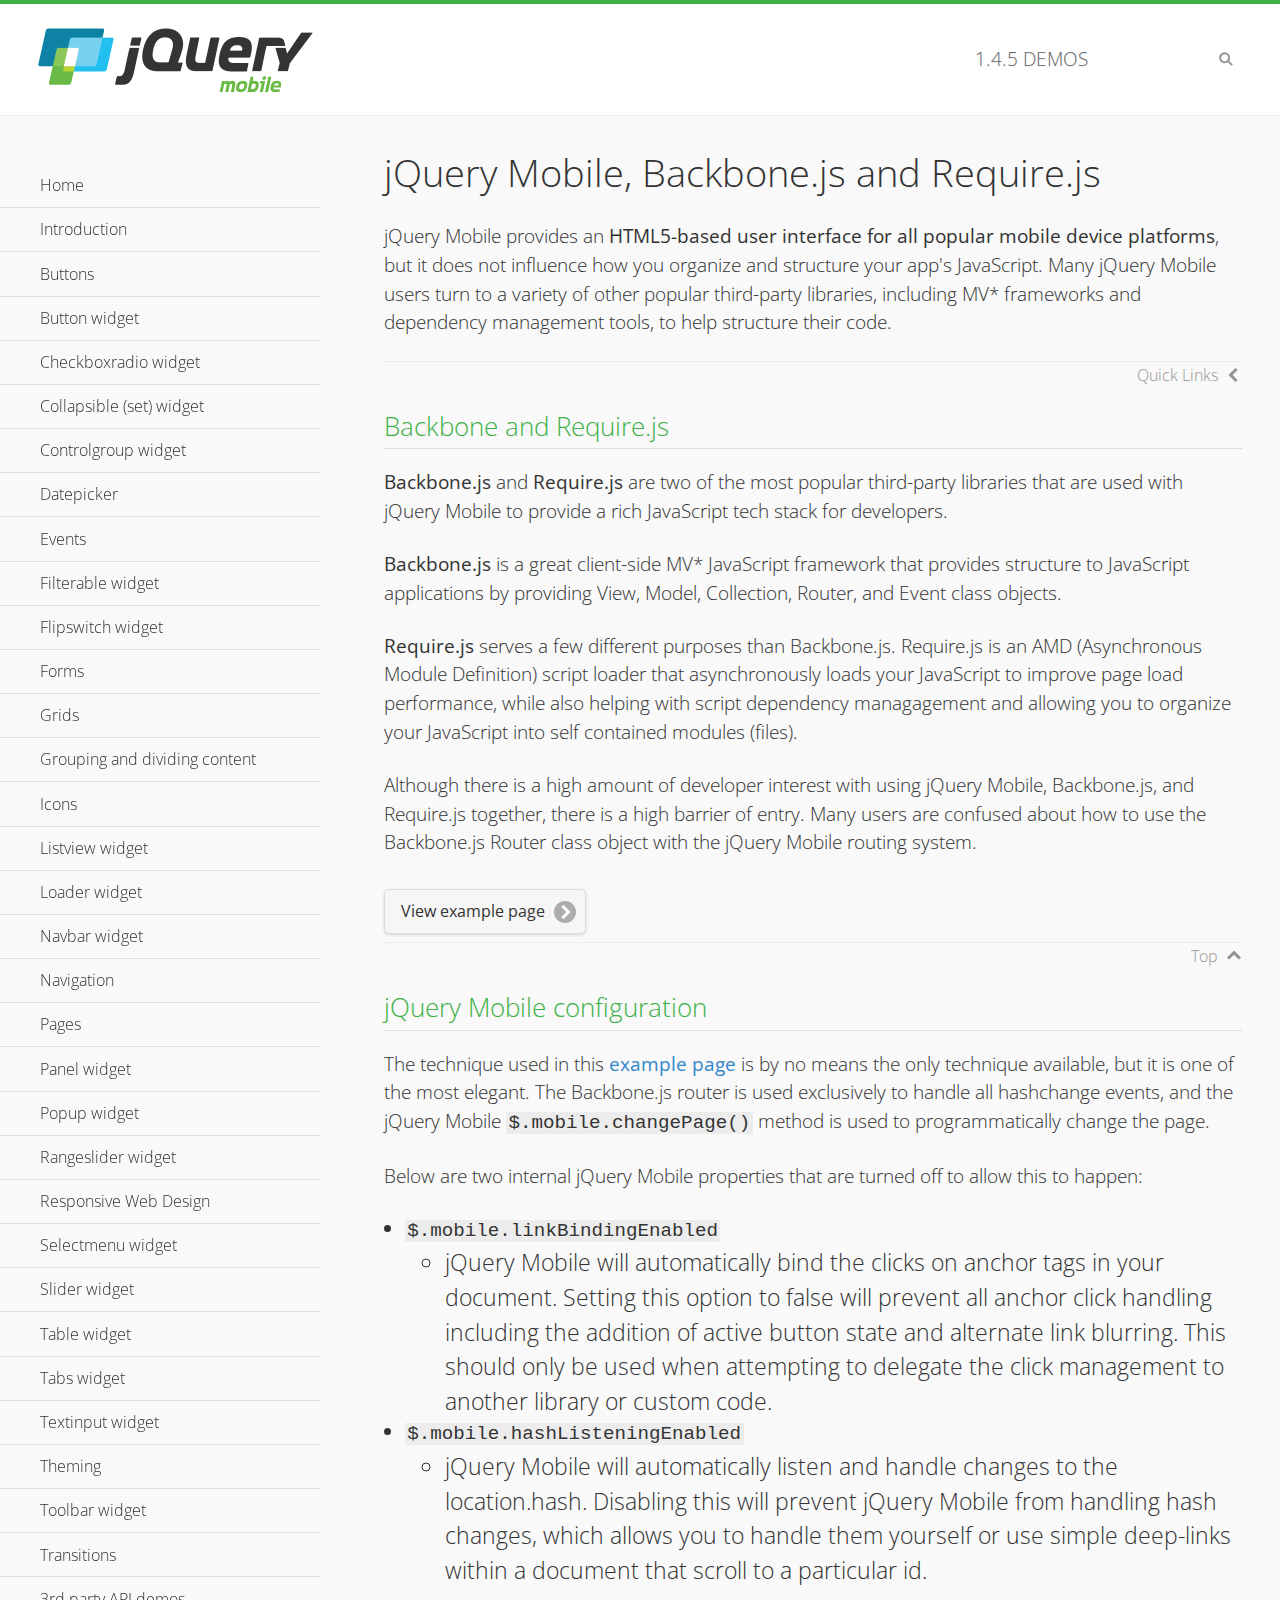
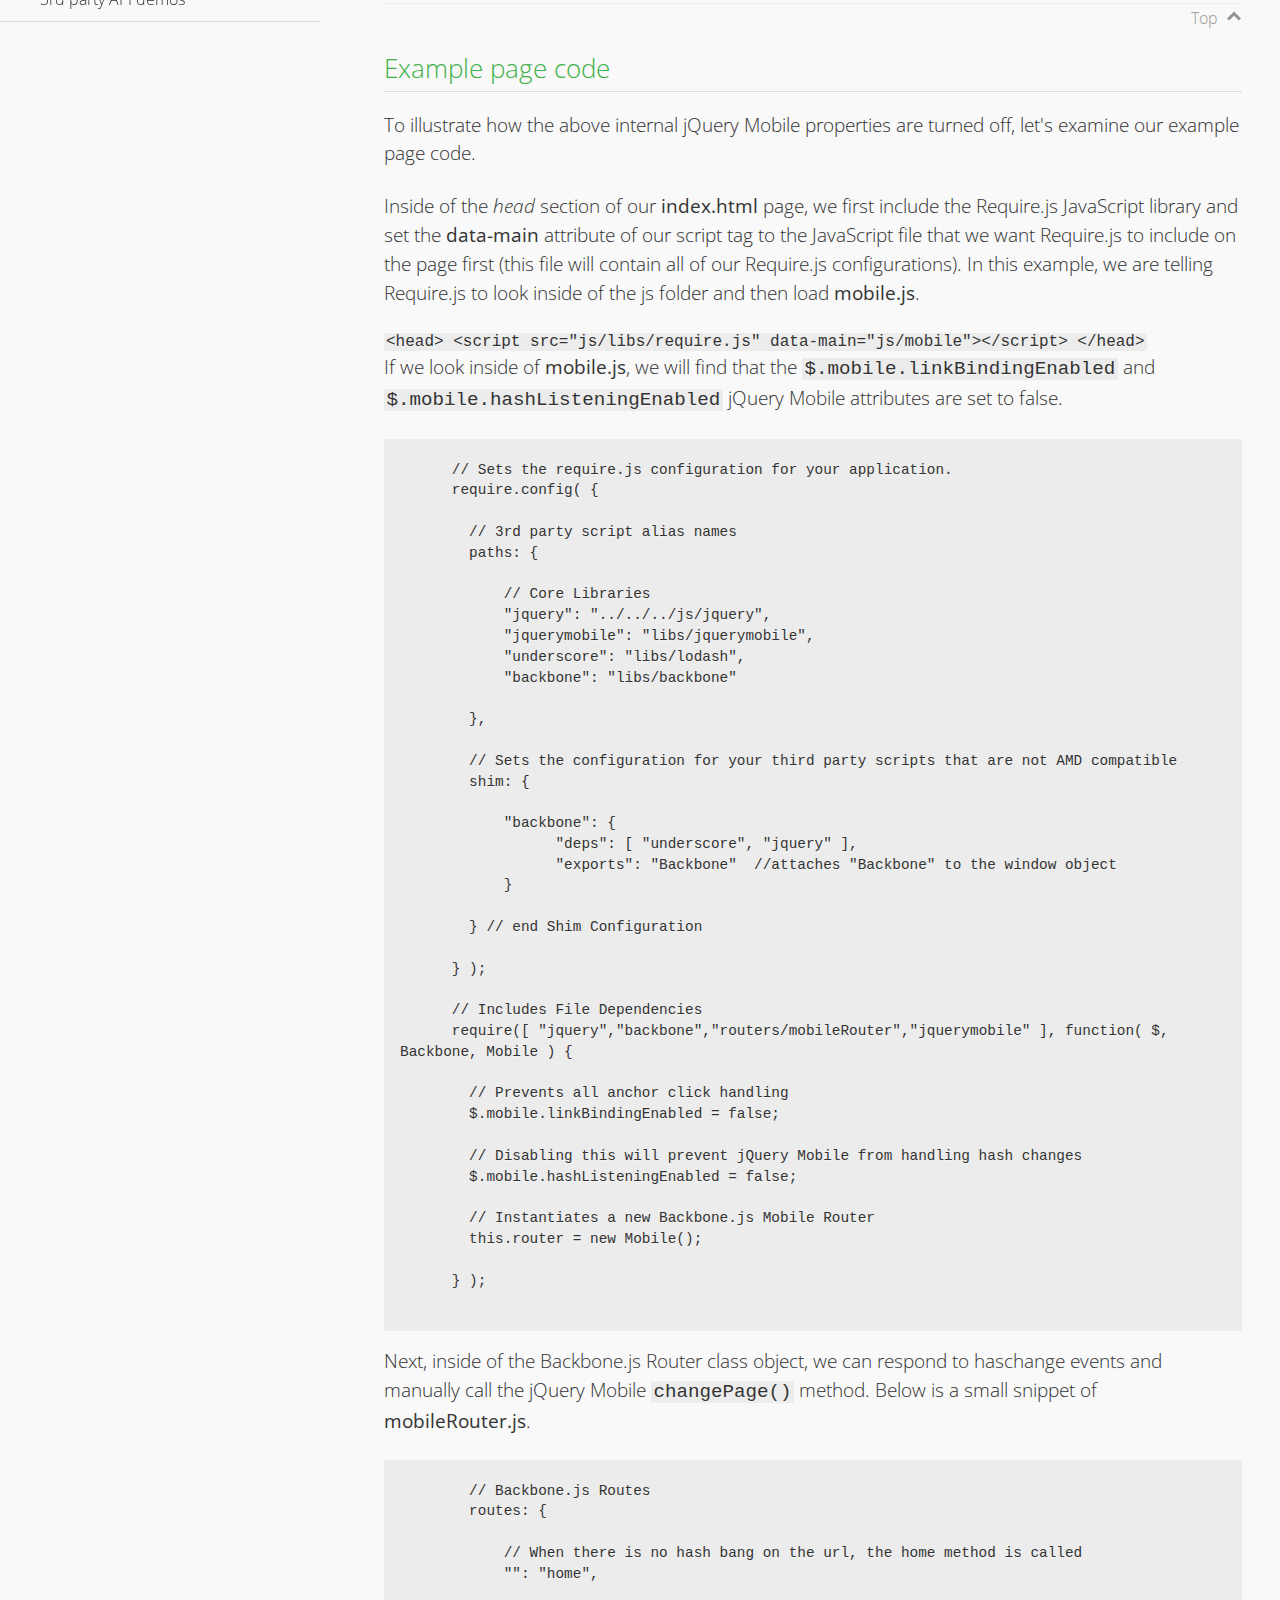
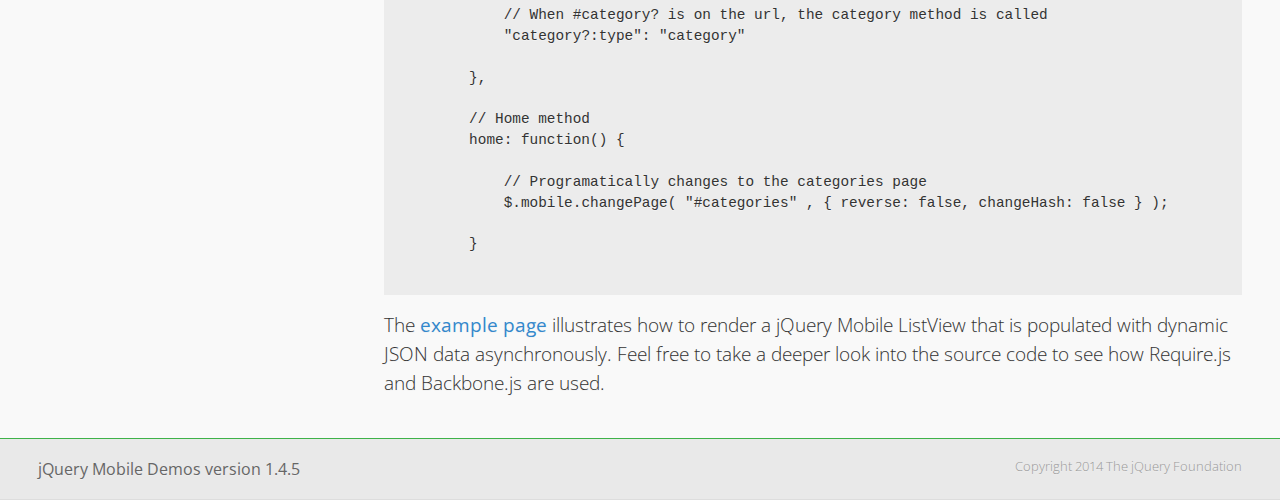
<file: static/js/jquery.mobile-1.4.5/demos/backbone-requirejs/index.html>
<!DOCTYPE html>
<html>
  <head>
  <meta charset="utf-8">
  <meta name="viewport" content="width=device-width, initial-scale=1">
  <title>jQuery Mobile - Backbone.js and Require.js Apps</title>
	<link rel="shortcut icon" href="../favicon.ico">
    <link rel="stylesheet" href="http://fonts.googleapis.com/css?family=Open+Sans:300,400,700">
	<link rel="stylesheet" href="../css/themes/default/jquery.mobile-1.4.5.min.css">
	<link rel="stylesheet" href="../_assets/css/jqm-demos.css">
	<script src="../js/jquery.js"></script>
	<script src="../_assets/js/index.js"></script>
	<script src="../js/jquery.mobile-1.4.5.min.js"></script>

</head>
<body>
<div data-role="page" class="jqm-demos" data-quicklinks="true">

    <div data-role="header" class="jqm-header">
		<h2><a href="../" title="jQuery Mobile Demos home"><img src="../_assets/img/jquery-logo.png" alt="jQuery Mobile"></a></h2>
		<p><span class="jqm-version"></span> Demos</p>
        <a href="#" class="jqm-navmenu-link ui-btn ui-btn-icon-notext ui-corner-all ui-icon-bars ui-nodisc-icon ui-alt-icon ui-btn-left">Menu</a>
        <a href="#" class="jqm-search-link ui-btn ui-btn-icon-notext ui-corner-all ui-icon-search ui-nodisc-icon ui-alt-icon ui-btn-right">Search</a>
    </div><!-- /header -->

	<div role="main" class="ui-content jqm-content">

      <h1>jQuery Mobile, Backbone.js and Require.js</h1>
      <p>jQuery Mobile provides an <strong>HTML5-based user interface for all popular mobile device platforms</strong>, but it does not influence how you organize and structure your app's JavaScript.  Many jQuery Mobile users turn to a variety of other popular third-party libraries, including MV* frameworks and dependency management tools, to help structure their code.
      </p>

	  <h2>Backbone and Require.js</h2>
      <p><strong>Backbone.js</strong> and <strong>Require.js</strong> are two of the most popular third-party libraries that are used with jQuery Mobile to provide a rich JavaScript tech stack for developers.
      </p>
      <p><strong>Backbone.js</strong> is a great client-side MV* JavaScript framework that provides structure to JavaScript applications by providing View, Model, Collection, Router, and Event class objects.
      </p>
      <p><strong>Require.js</strong> serves a few different purposes than Backbone.js. Require.js is an AMD (Asynchronous Module Definition) script loader that asynchronously loads your JavaScript to improve page load performance, while also helping with script dependency managagement and allowing you to organize your JavaScript into self contained modules (files).
      </p>
      <p>Although there is a high amount of developer interest with using jQuery Mobile, Backbone.js, and Require.js together, there is a high barrier of entry.  Many users are confused about how to use the Backbone.js Router class object with the jQuery Mobile routing system.</p>

	   <a href="backbone-require.html" rel="external" class="ui-btn ui-btn-inline ui-corner-all ui-shadow ui-btn-icon-right ui-icon-carat-r">View example page</a>

      <h2>jQuery Mobile configuration</h2>

      <p>The technique used in this <a href="backbone-require.html" rel="external">example page</a> is by no means the only technique available, but it is one of the most elegant.  The Backbone.js router is used exclusively to handle all hashchange events, and the jQuery Mobile <code>$.mobile.changePage()</code> method is used to programmatically change the page.</p>

      <p>Below are two internal jQuery Mobile properties that are turned off to allow this to happen:</p>

      <ul>
        <li><code>$.mobile.linkBindingEnabled</code>
          <ul>
            <li>jQuery Mobile will automatically bind the clicks on anchor tags in your document. Setting this option to false will prevent all anchor click handling including the addition of active button state and alternate link blurring. This should only be used when attempting to delegate the click management to another library or custom code.</li>
            </ul>
        </li>
        <li><code>$.mobile.hashListeningEnabled</code>
          <ul>
            <li>jQuery Mobile will automatically listen and handle changes to the location.hash. Disabling this will prevent jQuery Mobile from handling hash changes, which allows you to handle them yourself or use simple deep-links within a document that scroll to a particular id.</li>
            </ul>
        </li>
      </ul>

	  <h2>Example page code</h2>
      <p>To illustrate how the above internal jQuery Mobile properties are turned off, let's examine our example page code.</p>

      <p>Inside of the <em>head</em> section of our <strong>index.html</strong> page, we first include the Require.js JavaScript library and set the <strong>data-main</strong> attribute of our script tag to the JavaScript file that we want Require.js to include on the page first (this file will contain all of our Require.js configurations).  In this example, we are telling Require.js to look inside of the js folder and then load <strong>mobile.js</strong>.
      </p>

      <code>
        &lt;head&gt;
          &lt;script src=&quot;js/libs/require.js&quot; data-main=&quot;js/mobile&quot;&gt;&lt;/script&gt;
        &lt;/head&gt;
      </code>
      <p>If we look inside of <strong>mobile.js</strong>, we will find that the <code>$.mobile.linkBindingEnabled</code> and <code>$.mobile.hashListeningEnabled</code> jQuery Mobile attributes are set to false.
      </p>
      <pre>
      <code>
      // Sets the require.js configuration for your application.
      require.config( {

        // 3rd party script alias names
        paths: {

            // Core Libraries
            "jquery": "../../../js/jquery",
            "jquerymobile": "libs/jquerymobile",
            "underscore": "libs/lodash",
            "backbone": "libs/backbone"

        },

        // Sets the configuration for your third party scripts that are not AMD compatible
        shim: {

            "backbone": {
                  "deps": [ "underscore", "jquery" ],
                  "exports": "Backbone"  //attaches "Backbone" to the window object
            }

        } // end Shim Configuration

      } );

      // Includes File Dependencies
      require([ "jquery","backbone","routers/mobileRouter","jquerymobile" ], function( $, Backbone, Mobile ) {

        // Prevents all anchor click handling
        $.mobile.linkBindingEnabled = false;

        // Disabling this will prevent jQuery Mobile from handling hash changes
        $.mobile.hashListeningEnabled = false;

        // Instantiates a new Backbone.js Mobile Router
        this.router = new Mobile();

      } );
</code>
</pre>
<p>Next, inside of the Backbone.js Router class object, we can respond to haschange events and manually call the jQuery Mobile <code>changePage()</code> method.  Below is a small snippet of <strong>mobileRouter.js</strong>.</p>
<pre>
<code>
        // Backbone.js Routes
        routes: {

            // When there is no hash bang on the url, the home method is called
            "": "home",

            // When #category? is on the url, the category method is called
            "category?:type": "category"

        },

        // Home method
        home: function() {

            // Programatically changes to the categories page
            $.mobile.changePage( "#categories" , { reverse: false, changeHash: false } );

        }
</code>
</pre>

		<p>The <a href="backbone-require.html" rel="external">example page</a> illustrates how to render a jQuery Mobile ListView that is populated with dynamic JSON data asynchronously. Feel free to take a deeper look into the source code to see how Require.js and Backbone.js are used.</p>

    </div><!-- /content -->
	    <div data-role="panel" class="jqm-navmenu-panel" data-position="left" data-display="overlay" data-theme="a">
	    	<ul class="jqm-list ui-alt-icon ui-nodisc-icon">
<li data-filtertext="demos homepage" data-icon="home"><a href=".././">Home</a></li>
<li data-filtertext="introduction overview getting started"><a href="../intro/" data-ajax="false">Introduction</a></li>
<li data-filtertext="buttons button markup buttonmarkup method anchor link button element"><a href="../button-markup/" data-ajax="false">Buttons</a></li>
<li data-filtertext="form button widget input button submit reset"><a href="../button/" data-ajax="false">Button widget</a></li>
<li data-role="collapsible" data-enhanced="true" data-collapsed-icon="carat-d" data-expanded-icon="carat-u" data-iconpos="right" data-inset="false" class="ui-collapsible ui-collapsible-themed-content ui-collapsible-collapsed">
	<h3 class="ui-collapsible-heading ui-collapsible-heading-collapsed">
		<a href="#" class="ui-collapsible-heading-toggle ui-btn ui-btn-icon-right ui-btn-inherit ui-icon-carat-d">
		    Checkboxradio widget<span class="ui-collapsible-heading-status"> click to expand contents</span>
		</a>
	</h3>
	<div class="ui-collapsible-content ui-body-inherit ui-collapsible-content-collapsed" aria-hidden="true">
		<ul>
			<li data-filtertext="form checkboxradio widget checkbox input checkboxes controlgroups"><a href="../checkboxradio-checkbox/" data-ajax="false">Checkboxes</a></li>
			<li data-filtertext="form checkboxradio widget radio input radio buttons controlgroups"><a href="../checkboxradio-radio/" data-ajax="false">Radio buttons</a></li>
		</ul>
	</div>
</li>
<li data-role="collapsible" data-enhanced="true" data-collapsed-icon="carat-d" data-expanded-icon="carat-u" data-iconpos="right" data-inset="false" class="ui-collapsible ui-collapsible-themed-content ui-collapsible-collapsed">
	<h3 class="ui-collapsible-heading ui-collapsible-heading-collapsed">
		<a href="#" class="ui-collapsible-heading-toggle ui-btn ui-btn-icon-right ui-btn-inherit ui-icon-carat-d">
			Collapsible (set) widget<span class="ui-collapsible-heading-status"> click to expand contents</span>
		</a>
	</h3>
	<div class="ui-collapsible-content ui-body-inherit ui-collapsible-content-collapsed" aria-hidden="true">
		<ul>
			<li data-filtertext="collapsibles content formatting"><a href="../collapsible/" data-ajax="false">Collapsible</a></li>
			<li data-filtertext="dynamic collapsible set accordion append expand"><a href="../collapsible-dynamic/" data-ajax="false">Dynamic collapsibles</a></li>
			<li data-filtertext="accordions collapsible set widget content formatting grouped collapsibles"><a href="../collapsibleset/" data-ajax="false">Collapsible set</a></li>
		</ul>
	</div>
</li>
<li data-role="collapsible" data-enhanced="true" data-collapsed-icon="carat-d" data-expanded-icon="carat-u" data-iconpos="right" data-inset="false" class="ui-collapsible ui-collapsible-themed-content ui-collapsible-collapsed">
	<h3 class="ui-collapsible-heading ui-collapsible-heading-collapsed">
		<a href="#" class="ui-collapsible-heading-toggle ui-btn ui-btn-icon-right ui-btn-inherit ui-icon-carat-d">
			Controlgroup widget<span class="ui-collapsible-heading-status"> click to expand contents</span>
		</a>
	</h3>
	<div class="ui-collapsible-content ui-body-inherit ui-collapsible-content-collapsed" aria-hidden="true">
		<ul>
			<li data-filtertext="controlgroups selectmenu checkboxradio input grouped buttons horizontal vertical"><a href="../controlgroup/" data-ajax="false">Controlgroup</a></li>
			<li data-filtertext="dynamic controlgroup dynamically add buttons"><a href="../controlgroup-dynamic/" data-ajax="false">Dynamic controlgroups</a></li>
		</ul>
	</div>
</li>
<li data-filtertext="form datepicker widget date input"><a href="../datepicker/" data-ajax="false">Datepicker</a></li>
<li data-role="collapsible" data-enhanced="true" data-collapsed-icon="carat-d" data-expanded-icon="carat-u" data-iconpos="right" data-inset="false" class="ui-collapsible ui-collapsible-themed-content ui-collapsible-collapsed">
	<h3 class="ui-collapsible-heading ui-collapsible-heading-collapsed">
		<a href="#" class="ui-collapsible-heading-toggle ui-btn ui-btn-icon-right ui-btn-inherit ui-icon-carat-d">
			Events<span class="ui-collapsible-heading-status"> click to expand contents</span>
		</a>
	</h3>
	<div class="ui-collapsible-content ui-body-inherit ui-collapsible-content-collapsed" aria-hidden="true">
		<ul>
			<li data-filtertext="swipe to delete list items listviews swipe events"><a href="../swipe-list/" data-ajax="false">Swipe list items</a></li>
			<li data-filtertext="swipe to navigate swipe page navigation swipe events"><a href="../swipe-page/" data-ajax="false">Swipe page navigation</a></li>
		</ul>
	</div>
</li>
<li data-filtertext="filterable filter elements sorting searching listview table"><a href="../filterable/" data-ajax="false">Filterable widget</a></li>
<li data-filtertext="form flipswitch widget flip toggle switch binary select checkbox input"><a href="../flipswitch/" data-ajax="false">Flipswitch widget</a></li>
<li data-role="collapsible" data-enhanced="true" data-collapsed-icon="carat-d" data-expanded-icon="carat-u" data-iconpos="right" data-inset="false" class="ui-collapsible ui-collapsible-themed-content ui-collapsible-collapsed">
	<h3 class="ui-collapsible-heading ui-collapsible-heading-collapsed">
		<a href="#" class="ui-collapsible-heading-toggle ui-btn ui-btn-icon-right ui-btn-inherit ui-icon-carat-d">
			Forms<span class="ui-collapsible-heading-status"> click to expand contents</span>
		</a>
	</h3>
	<div class="ui-collapsible-content ui-body-inherit ui-collapsible-content-collapsed" aria-hidden="true">
		<ul>
			<li data-filtertext="forms text checkbox radio range button submit reset inputs selects textarea slider flipswitch label form elements"><a href="../forms/" data-ajax="false">Forms</a></li>
			<li data-filtertext="form hide labels hidden accessible ui-hidden-accessible forms"><a href="../forms-label-hidden-accessible/" data-ajax="false">Hide labels</a></li>
			<li data-filtertext="form field containers fieldcontain ui-field-contain forms"><a href="../forms-field-contain/" data-ajax="false">Field containers</a></li>
			<li data-filtertext="forms disabled form elements"><a href="../forms-disabled/" data-ajax="false">Forms disabled</a></li>
			<li data-filtertext="forms gallery examples overview forms text checkbox radio range button submit reset inputs selects textarea slider flipswitch label form elements"><a href="../forms-gallery/" data-ajax="false">Forms gallery</a></li>
		</ul>
	</div>
</li>
<li data-role="collapsible" data-enhanced="true" data-collapsed-icon="carat-d" data-expanded-icon="carat-u" data-iconpos="right" data-inset="false" class="ui-collapsible ui-collapsible-themed-content ui-collapsible-collapsed">
	<h3 class="ui-collapsible-heading ui-collapsible-heading-collapsed">
		<a href="#" class="ui-collapsible-heading-toggle ui-btn ui-btn-icon-right ui-btn-inherit ui-icon-carat-d">
			Grids<span class="ui-collapsible-heading-status"> click to expand contents</span>
		</a>
	</h3>
	<div class="ui-collapsible-content ui-body-inherit ui-collapsible-content-collapsed" aria-hidden="true">
		<ul>
			<li data-filtertext="grids columns blocks content formatting rwd responsive css framework"><a href="../grids/" data-ajax="false">Grids</a></li>
			<li data-filtertext="buttons in grids css framework"><a href="../grids-buttons/" data-ajax="false">Buttons in grids</a></li>
			<li data-filtertext="custom responsive grids rwd css framework"><a href="../grids-custom-responsive/" data-ajax="false">Custom responsive grids</a></li>
		</ul>
	</div>
</li>
<li data-filtertext="blocks content formatting sections heading"><a href="../body-bar-classes/" data-ajax="false">Grouping and dividing content</a></li>
<li data-role="collapsible" data-enhanced="true" data-collapsed-icon="carat-d" data-expanded-icon="carat-u" data-iconpos="right" data-inset="false" class="ui-collapsible ui-collapsible-themed-content ui-collapsible-collapsed">
	<h3 class="ui-collapsible-heading ui-collapsible-heading-collapsed">
		<a href="#" class="ui-collapsible-heading-toggle ui-btn ui-btn-icon-right ui-btn-inherit ui-icon-carat-d">
			Icons<span class="ui-collapsible-heading-status"> click to expand contents</span>
		</a>
	</h3>
	<div class="ui-collapsible-content ui-body-inherit ui-collapsible-content-collapsed" aria-hidden="true">
		<ul>
			<li data-filtertext="button icons svg disc alt custom icon position"><a href="../icons/" data-ajax="false">Icons</a></li>
			<li data-filtertext=""><a href="../icons-grunticon/" data-ajax="false">Grunticon loader</a></li>
		</ul>
	</div>
</li>
<li data-role="collapsible" data-enhanced="true" data-collapsed-icon="carat-d" data-expanded-icon="carat-u" data-iconpos="right" data-inset="false" class="ui-collapsible ui-collapsible-themed-content ui-collapsible-collapsed">
	<h3 class="ui-collapsible-heading ui-collapsible-heading-collapsed">
		<a href="#" class="ui-collapsible-heading-toggle ui-btn ui-btn-icon-right ui-btn-inherit ui-icon-carat-d">
			Listview widget<span class="ui-collapsible-heading-status"> click to expand contents</span>
		</a>
	</h3>
	<div class="ui-collapsible-content ui-body-inherit ui-collapsible-content-collapsed" aria-hidden="true">
		<ul>
			<li data-filtertext="listview widget thumbnails icons nested split button collapsible ul ol"><a href="../listview/" data-ajax="false">Listview</a></li>
			<li data-filtertext="autocomplete filterable reveal listview filtertextbeforefilter placeholder"><a href="../listview-autocomplete/" data-ajax="false">Listview autocomplete</a></li>
			<li data-filtertext="autocomplete filterable reveal listview remote data filtertextbeforefilter placeholder"><a href="../listview-autocomplete-remote/" data-ajax="false">Listview autocomplete remote data</a></li>
			<li data-filtertext="autodividers anchor jump scroll linkbars listview lists ul ol"><a href="../listview-autodividers-linkbar/" data-ajax="false">Listview autodividers linkbar</a></li>
			<li data-filtertext="listview autodividers selector autodividersselector lists ul ol"><a href="../listview-autodividers-selector/" data-ajax="false">Listview autodividers selector</a></li>
			<li data-filtertext="listview nested list items"><a href="../listview-nested-lists/" data-ajax="false">Nested Listviews</a></li>
			<li data-filtertext="listview collapsible list items flat"><a href="../listview-collapsible-item-flat/" data-ajax="false">Listview collapsible list items (flat)</a></li>
			<li data-filtertext="listview collapsible list indented"><a href="../listview-collapsible-item-indented/" data-ajax="false">Listview collapsible list items (indented)</a></li>
			<li data-filtertext="grid listview responsive grids responsive listviews lists ul"><a href="../listview-grid/" data-ajax="false">Listview responsive grid</a></li>
		</ul>
	</div>
</li>
<li data-filtertext="loader widget page loading navigation overlay spinner"><a href="../loader/" data-ajax="false">Loader widget</a></li>
<li data-filtertext="navbar widget navmenu toolbars header footer"><a href="../navbar/" data-ajax="false">Navbar widget</a></li>
<li data-role="collapsible" data-enhanced="true" data-collapsed-icon="carat-d" data-expanded-icon="carat-u" data-iconpos="right" data-inset="false" class="ui-collapsible ui-collapsible-themed-content ui-collapsible-collapsed">
	<h3 class="ui-collapsible-heading ui-collapsible-heading-collapsed">
		<a href="#" class="ui-collapsible-heading-toggle ui-btn ui-btn-icon-right ui-btn-inherit ui-icon-carat-d">
			Navigation<span class="ui-collapsible-heading-status"> click to expand contents</span>
		</a>
	</h3>
	<div class="ui-collapsible-content ui-body-inherit ui-collapsible-content-collapsed" aria-hidden="true">
		<ul>
			<li data-filtertext="ajax navigation navigate widget history event method"><a href="../navigation/" data-ajax="false">Navigation</a></li>
			<li data-filtertext="linking pages page links navigation ajax prefetch cache"><a href="../navigation-linking-pages/" data-ajax="false">Linking pages</a></li>
			<!-- <li data-filtertext="php redirect server redirection server-side navigation"><a href="../navigation-php-redirect/" data-ajax="false">PHP redirect demo</a></li>-->
			<li data-filtertext="navigation redirection hash query"><a href="../navigation-hash-processing/" data-ajax="false">Hash processing demo</a></li>
			<li data-filtertext="navigation redirection hash query"><a href="../page-events/" data-ajax="false">Page Navigation Events</a></li>
		</ul>
	</div>
</li>
<li data-role="collapsible" data-enhanced="true" data-collapsed-icon="carat-d" data-expanded-icon="carat-u" data-iconpos="right" data-inset="false" class="ui-collapsible ui-collapsible-themed-content ui-collapsible-collapsed">
	<h3 class="ui-collapsible-heading ui-collapsible-heading-collapsed">
		<a href="#" class="ui-collapsible-heading-toggle ui-btn ui-btn-icon-right ui-btn-inherit ui-icon-carat-d">
			Pages<span class="ui-collapsible-heading-status"> click to expand contents</span>
		</a>
	</h3>
	<div class="ui-collapsible-content ui-body-inherit ui-collapsible-content-collapsed" aria-hidden="true">
		<ul>
			<li data-filtertext="pages page widget ajax navigation"><a href="../pages/" data-ajax="false">Pages</a></li>
			<li data-filtertext="single page"><a href="../pages-single-page/" data-ajax="false">Single page</a></li>
			<li data-filtertext="multipage multi-page page"><a href="../pages-multi-page/" data-ajax="false">Multi-page template</a></li>
			<li data-filtertext="dialog page widget modal popup"><a href="../pages-dialog/" data-ajax="false">Dialog page</a></li>
		</ul>
	</div>
</li>
<li data-role="collapsible" data-enhanced="true" data-collapsed-icon="carat-d" data-expanded-icon="carat-u" data-iconpos="right" data-inset="false" class="ui-collapsible ui-collapsible-themed-content ui-collapsible-collapsed">
	<h3 class="ui-collapsible-heading ui-collapsible-heading-collapsed">
		<a href="#" class="ui-collapsible-heading-toggle ui-btn ui-btn-icon-right ui-btn-inherit ui-icon-carat-d">
			Panel widget<span class="ui-collapsible-heading-status"> click to expand contents</span>
		</a>
	</h3>
	<div class="ui-collapsible-content ui-body-inherit ui-collapsible-content-collapsed" aria-hidden="true">
		<ul>
			<li data-filtertext="panel widget sliding panels reveal push overlay responsive"><a href="../panel/" data-ajax="false">Panel</a></li>
			<li data-filtertext=""><a href="../panel-external/" data-ajax="false">External panels</a></li>
			<li data-filtertext="panel "><a href="../panel-fixed/" data-ajax="false">Fixed panels</a></li>
			<li data-filtertext="panel slide panels sliding panels shadow rwd responsive breakpoint"><a href="../panel-responsive/" data-ajax="false">Panels responsive</a></li>
			<li data-filtertext="panel custom style custom panel width reveal shadow listview panel styling page background wrapper"><a href="../panel-styling/" data-ajax="false">Custom panel style</a></li>
			<li data-filtertext="panel open on swipe"><a href="../panel-swipe-open/" data-ajax="false">Panel open on swipe</a></li>
			<li data-filtertext="panels outside page internal external toolbars"><a href="../panel-external-internal/" data-ajax="false">Panel external and internal</a></li>
		</ul>
	</div>
</li>
<li data-role="collapsible" data-enhanced="true" data-collapsed-icon="carat-d" data-expanded-icon="carat-u" data-iconpos="right" data-inset="false" class="ui-collapsible ui-collapsible-themed-content ui-collapsible-collapsed">
	<h3 class="ui-collapsible-heading ui-collapsible-heading-collapsed">
		<a href="#" class="ui-collapsible-heading-toggle ui-btn ui-btn-icon-right ui-btn-inherit ui-icon-carat-d">
			Popup widget<span class="ui-collapsible-heading-status"> click to expand contents</span>
		</a>
	</h3>
	<div class="ui-collapsible-content ui-body-inherit ui-collapsible-content-collapsed" aria-hidden="true">
		<ul>
			<li data-filtertext="popup widget popups dialog modal transition tooltip lightbox form overlay screen flip pop fade transition"><a href="../popup/" data-ajax="false">Popup</a></li>
			<li data-filtertext="popup alignment position"><a href="../popup-alignment/" data-ajax="false">Popup alignment</a></li>
			<li data-filtertext="popup arrow size popups popover"><a href="../popup-arrow-size/" data-ajax="false">Popup arrow size</a></li>
			<li data-filtertext="dynamic popups popup images lightbox"><a href="../popup-dynamic/" data-ajax="false">Dynamic popups</a></li>
			<li data-filtertext="popups with iframes scaling"><a href="../popup-iframe/" data-ajax="false">Popups with iframes</a></li>
			<li data-filtertext="popup image scaling"><a href="../popup-image-scaling/" data-ajax="false">Popup image scaling</a></li>
			<li data-filtertext="external popup outside multi-page"><a href="../popup-outside-multipage/" data-ajax="false">Popup outside multi-page</a></li>
		</ul>
	</div>
</li>
<li data-filtertext="form rangeslider widget dual sliders dual handle sliders range input"><a href="../rangeslider/" data-ajax="false">Rangeslider widget</a></li>
<li data-filtertext="responsive web design rwd adaptive progressive enhancement PE accessible mobile breakpoints media query media queries"><a href="../rwd/" data-ajax="false">Responsive Web Design</a></li>
<li data-role="collapsible" data-enhanced="true" data-collapsed-icon="carat-d" data-expanded-icon="carat-u" data-iconpos="right" data-inset="false" class="ui-collapsible ui-collapsible-themed-content ui-collapsible-collapsed">
	<h3 class="ui-collapsible-heading ui-collapsible-heading-collapsed">
		<a href="#" class="ui-collapsible-heading-toggle ui-btn ui-btn-icon-right ui-btn-inherit ui-icon-carat-d">
			Selectmenu widget<span class="ui-collapsible-heading-status"> click to expand contents</span>
		</a>
	</h3>
	<div class="ui-collapsible-content ui-body-inherit ui-collapsible-content-collapsed" aria-hidden="true">
		<ul>
			<li data-filtertext="form selectmenu widget select input custom select menu selects"><a href="../selectmenu/" data-ajax="false">Selectmenu</a></li>
			<li data-filtertext="form custom select menu selectmenu widget custom menu option optgroup multiple selects"><a href="../selectmenu-custom/" data-ajax="false">Custom select menu</a></li>
			<li data-filtertext="filterable select filter popup dialog"><a href="../selectmenu-custom-filter/" data-ajax="false">Custom select menu with filter</a></li>
		</ul>
	</div>
</li>
<li data-role="collapsible" data-enhanced="true" data-collapsed-icon="carat-d" data-expanded-icon="carat-u" data-iconpos="right" data-inset="false" class="ui-collapsible ui-collapsible-themed-content ui-collapsible-collapsed">
	<h3 class="ui-collapsible-heading ui-collapsible-heading-collapsed">
		<a href="#" class="ui-collapsible-heading-toggle ui-btn ui-btn-icon-right ui-btn-inherit ui-icon-carat-d">
			Slider widget<span class="ui-collapsible-heading-status"> click to expand contents</span>
		</a>
	</h3>
	<div class="ui-collapsible-content ui-body-inherit ui-collapsible-content-collapsed" aria-hidden="true">
		<ul>
			<li data-filtertext="form slider widget range input single sliders"><a href="../slider/" data-ajax="false">Slider</a></li>
			<li data-filtertext="form slider widget flipswitch slider binary select flip toggle switch"><a href="../slider-flipswitch/" data-ajax="false">Slider flip toggle switch</a></li>
			<li data-filtertext="form slider tooltip handle value input range sliders"><a href="../slider-tooltip/" data-ajax="false">Slider tooltip</a></li>
		</ul>
	</div>
</li>
<li data-role="collapsible" data-enhanced="true" data-collapsed-icon="carat-d" data-expanded-icon="carat-u" data-iconpos="right" data-inset="false" class="ui-collapsible ui-collapsible-themed-content ui-collapsible-collapsed">
	<h3 class="ui-collapsible-heading ui-collapsible-heading-collapsed">
		<a href="#" class="ui-collapsible-heading-toggle ui-btn ui-btn-icon-right ui-btn-inherit ui-icon-carat-d">
			Table widget<span class="ui-collapsible-heading-status"> click to expand contents</span>
		</a>
	</h3>
	<div class="ui-collapsible-content ui-body-inherit ui-collapsible-content-collapsed" aria-hidden="true">
		<ul>
			<li data-filtertext="table widget reflow column toggle th td responsive tables rwd hide show tabular"><a href="../table-column-toggle/" data-ajax="false">Table Column Toggle</a></li>
			<li data-filtertext="table column toggle phone comparison demo"><a href="../table-column-toggle-example/" data-ajax="false">Table Column Toggle demo</a></li>
			<li data-filtertext="responsive tables table column toggle heading groups rwd breakpoint"><a href="../table-column-toggle-heading-groups/" data-ajax="false">Table Column Toggle heading groups</a></li>
			<li data-filtertext="responsive tables table column toggle hide rwd breakpoint customization options"><a href="../table-column-toggle-options/" data-ajax="false">Table Column Toggle options</a></li>
			<li data-filtertext="table reflow th td responsive rwd columns tabular"><a href="../table-reflow/" data-ajax="false">Table Reflow</a></li>
			<li data-filtertext="responsive tables table reflow heading groups rwd breakpoint"><a href="../table-reflow-heading-groups/" data-ajax="false">Table Reflow heading groups</a></li>
			<li data-filtertext="responsive tables table reflow stripes strokes table style"><a href="../table-reflow-stripes-strokes/" data-ajax="false">Table Reflow stripes and strokes</a></li>
			<li data-filtertext="responsive tables table reflow stack custom styles"><a href="../table-reflow-styling/" data-ajax="false">Table Reflow custom styles</a></li>
		</ul>
	</div>
</li>
<li data-filtertext="ui tabs widget"><a href="../tabs/" data-ajax="false">Tabs widget</a></li>
<li data-filtertext="form textinput widget text input textarea number date time tel email file color password"><a href="../textinput/" data-ajax="false">Textinput widget</a></li>
<li data-role="collapsible" data-enhanced="true" data-collapsed-icon="carat-d" data-expanded-icon="carat-u" data-iconpos="right" data-inset="false" class="ui-collapsible ui-collapsible-themed-content ui-collapsible-collapsed">
	<h3 class="ui-collapsible-heading ui-collapsible-heading-collapsed">
		<a href="#" class="ui-collapsible-heading-toggle ui-btn ui-btn-icon-right ui-btn-inherit ui-icon-carat-d">
			Theming<span class="ui-collapsible-heading-status"> click to expand contents</span>
		</a>
	</h3>
	<div class="ui-collapsible-content ui-body-inherit ui-collapsible-content-collapsed" aria-hidden="true">
		<ul>
			<li data-filtertext="default theme swatches theming style css"><a href="../theme-default/" data-ajax="false">Default theme</a></li>
			<li data-filtertext="classic theme old theme swatches theming style css"><a href="../theme-classic/" data-ajax="false">Classic theme</a></li>
		</ul>
	</div>
</li>
<li data-role="collapsible" data-enhanced="true" data-collapsed-icon="carat-d" data-expanded-icon="carat-u" data-iconpos="right" data-inset="false" class="ui-collapsible ui-collapsible-themed-content ui-collapsible-collapsed">
	<h3 class="ui-collapsible-heading ui-collapsible-heading-collapsed">
		<a href="#" class="ui-collapsible-heading-toggle ui-btn ui-btn-icon-right ui-btn-inherit ui-icon-carat-d">
			Toolbar widget<span class="ui-collapsible-heading-status"> click to expand contents</span>
		</a>
	</h3>
	<div class="ui-collapsible-content ui-body-inherit ui-collapsible-content-collapsed" aria-hidden="true">
		<ul>
			<li data-filtertext="toolbar widget header footer toolbars fixed fullscreen external sections"><a href="../toolbar/" data-ajax="false">Toolbar</a></li>
			<li data-filtertext="dynamic toolbars dynamically add toolbar header footer"><a href="../toolbar-dynamic/" data-ajax="false">Dynamic toolbars</a></li>
			<li data-filtertext="external toolbars header footer"><a href="../toolbar-external/" data-ajax="false">External toolbars</a></li>
			<li data-filtertext="fixed toolbars header footer"><a href="../toolbar-fixed/" data-ajax="false">Fixed toolbars</a></li>
			<li data-filtertext="fixed fullscreen toolbars header footer"><a href="../toolbar-fixed-fullscreen/" data-ajax="false">Fullscreen toolbars</a></li>
			<li data-filtertext="external fixed toolbars header footer"><a href="../toolbar-fixed-external/" data-ajax="false">Fixed external toolbars</a></li>
			<li data-filtertext="external persistent toolbars header footer navbar navmenu"><a href="../toolbar-fixed-persistent/" data-ajax="false">Persistent toolbars</a></li>
			<li data-filtertext="external ajax optimized toolbars persistent toolbars header footer navbar"><a href="../toolbar-fixed-persistent-optimized/" data-ajax="false">Ajax optimized toolbars</a></li>
			<li data-filtertext="form in toolbars header footer"><a href="../toolbar-fixed-forms/" data-ajax="false">Form in toolbar</a></li>
		</ul>
	</div>
</li>
<li data-filtertext="page transitions animated pages popup navigation flip slide fade pop"><a href="../transitions/" data-ajax="false">Transitions</a></li>
<li data-role="collapsible" data-enhanced="true" data-collapsed-icon="carat-d" data-expanded-icon="carat-u" data-iconpos="right" data-inset="false" class="ui-collapsible ui-collapsible-themed-content ui-collapsible-collapsed">
	<h3 class="ui-collapsible-heading ui-collapsible-heading-collapsed">
		<a href="#" class="ui-collapsible-heading-toggle ui-btn ui-btn-icon-right ui-btn-inherit ui-icon-carat-d">
			3rd party API demos<span class="ui-collapsible-heading-status"> click to expand contents</span>
		</a>
	</h3>
	<div class="ui-collapsible-content ui-body-inherit ui-collapsible-content-collapsed" aria-hidden="true">
		<ul>
			<li data-filtertext="backbone requirejs navigation router"><a href="../backbone-requirejs/" data-ajax="false">Backbone RequireJS</a></li>
			<li data-filtertext="google maps geolocation demo"><a href="../map-geolocation/" data-ajax="false">Google Maps geolocation</a></li>
			<li data-filtertext="google maps hybrid"><a href="../map-list-toggle/" data-ajax="false">Google Maps list toggle</a></li>
		</ul>
	</div>
</li>



		     </ul>
		</div><!-- /panel -->


    <div data-role="footer" data-position="fixed" data-tap-toggle="false" class="jqm-footer">
        <p>jQuery Mobile Demos version <span class="jqm-version"></span></p>
        <p>Copyright 2014 The jQuery Foundation</p>
    </div><!-- /footer -->
	<!-- TODO: This should become an external panel so we can add input to markup (unique ID) -->
    <div data-role="panel" class="jqm-search-panel" data-position="right" data-display="overlay" data-theme="a">
		<div class="jqm-search">
			<ul class="jqm-list" data-filter-placeholder="Search demos..." data-filter-reveal="true">
<li data-filtertext="demos homepage" data-icon="home"><a href=".././">Home</a></li>
<li data-filtertext="introduction overview getting started"><a href="../intro/" data-ajax="false">Introduction</a></li>
<li data-filtertext="buttons button markup buttonmarkup method anchor link button element"><a href="../button-markup/" data-ajax="false">Buttons</a></li>
<li data-filtertext="form button widget input button submit reset"><a href="../button/" data-ajax="false">Button widget</a></li>
<li data-role="collapsible" data-enhanced="true" data-collapsed-icon="carat-d" data-expanded-icon="carat-u" data-iconpos="right" data-inset="false" class="ui-collapsible ui-collapsible-themed-content ui-collapsible-collapsed">
	<h3 class="ui-collapsible-heading ui-collapsible-heading-collapsed">
		<a href="#" class="ui-collapsible-heading-toggle ui-btn ui-btn-icon-right ui-btn-inherit ui-icon-carat-d">
		    Checkboxradio widget<span class="ui-collapsible-heading-status"> click to expand contents</span>
		</a>
	</h3>
	<div class="ui-collapsible-content ui-body-inherit ui-collapsible-content-collapsed" aria-hidden="true">
		<ul>
			<li data-filtertext="form checkboxradio widget checkbox input checkboxes controlgroups"><a href="../checkboxradio-checkbox/" data-ajax="false">Checkboxes</a></li>
			<li data-filtertext="form checkboxradio widget radio input radio buttons controlgroups"><a href="../checkboxradio-radio/" data-ajax="false">Radio buttons</a></li>
		</ul>
	</div>
</li>
<li data-role="collapsible" data-enhanced="true" data-collapsed-icon="carat-d" data-expanded-icon="carat-u" data-iconpos="right" data-inset="false" class="ui-collapsible ui-collapsible-themed-content ui-collapsible-collapsed">
	<h3 class="ui-collapsible-heading ui-collapsible-heading-collapsed">
		<a href="#" class="ui-collapsible-heading-toggle ui-btn ui-btn-icon-right ui-btn-inherit ui-icon-carat-d">
			Collapsible (set) widget<span class="ui-collapsible-heading-status"> click to expand contents</span>
		</a>
	</h3>
	<div class="ui-collapsible-content ui-body-inherit ui-collapsible-content-collapsed" aria-hidden="true">
		<ul>
			<li data-filtertext="collapsibles content formatting"><a href="../collapsible/" data-ajax="false">Collapsible</a></li>
			<li data-filtertext="dynamic collapsible set accordion append expand"><a href="../collapsible-dynamic/" data-ajax="false">Dynamic collapsibles</a></li>
			<li data-filtertext="accordions collapsible set widget content formatting grouped collapsibles"><a href="../collapsibleset/" data-ajax="false">Collapsible set</a></li>
		</ul>
	</div>
</li>
<li data-role="collapsible" data-enhanced="true" data-collapsed-icon="carat-d" data-expanded-icon="carat-u" data-iconpos="right" data-inset="false" class="ui-collapsible ui-collapsible-themed-content ui-collapsible-collapsed">
	<h3 class="ui-collapsible-heading ui-collapsible-heading-collapsed">
		<a href="#" class="ui-collapsible-heading-toggle ui-btn ui-btn-icon-right ui-btn-inherit ui-icon-carat-d">
			Controlgroup widget<span class="ui-collapsible-heading-status"> click to expand contents</span>
		</a>
	</h3>
	<div class="ui-collapsible-content ui-body-inherit ui-collapsible-content-collapsed" aria-hidden="true">
		<ul>
			<li data-filtertext="controlgroups selectmenu checkboxradio input grouped buttons horizontal vertical"><a href="../controlgroup/" data-ajax="false">Controlgroup</a></li>
			<li data-filtertext="dynamic controlgroup dynamically add buttons"><a href="../controlgroup-dynamic/" data-ajax="false">Dynamic controlgroups</a></li>
		</ul>
	</div>
</li>
<li data-filtertext="form datepicker widget date input"><a href="../datepicker/" data-ajax="false">Datepicker</a></li>
<li data-role="collapsible" data-enhanced="true" data-collapsed-icon="carat-d" data-expanded-icon="carat-u" data-iconpos="right" data-inset="false" class="ui-collapsible ui-collapsible-themed-content ui-collapsible-collapsed">
	<h3 class="ui-collapsible-heading ui-collapsible-heading-collapsed">
		<a href="#" class="ui-collapsible-heading-toggle ui-btn ui-btn-icon-right ui-btn-inherit ui-icon-carat-d">
			Events<span class="ui-collapsible-heading-status"> click to expand contents</span>
		</a>
	</h3>
	<div class="ui-collapsible-content ui-body-inherit ui-collapsible-content-collapsed" aria-hidden="true">
		<ul>
			<li data-filtertext="swipe to delete list items listviews swipe events"><a href="../swipe-list/" data-ajax="false">Swipe list items</a></li>
			<li data-filtertext="swipe to navigate swipe page navigation swipe events"><a href="../swipe-page/" data-ajax="false">Swipe page navigation</a></li>
		</ul>
	</div>
</li>
<li data-filtertext="filterable filter elements sorting searching listview table"><a href="../filterable/" data-ajax="false">Filterable widget</a></li>
<li data-filtertext="form flipswitch widget flip toggle switch binary select checkbox input"><a href="../flipswitch/" data-ajax="false">Flipswitch widget</a></li>
<li data-role="collapsible" data-enhanced="true" data-collapsed-icon="carat-d" data-expanded-icon="carat-u" data-iconpos="right" data-inset="false" class="ui-collapsible ui-collapsible-themed-content ui-collapsible-collapsed">
	<h3 class="ui-collapsible-heading ui-collapsible-heading-collapsed">
		<a href="#" class="ui-collapsible-heading-toggle ui-btn ui-btn-icon-right ui-btn-inherit ui-icon-carat-d">
			Forms<span class="ui-collapsible-heading-status"> click to expand contents</span>
		</a>
	</h3>
	<div class="ui-collapsible-content ui-body-inherit ui-collapsible-content-collapsed" aria-hidden="true">
		<ul>
			<li data-filtertext="forms text checkbox radio range button submit reset inputs selects textarea slider flipswitch label form elements"><a href="../forms/" data-ajax="false">Forms</a></li>
			<li data-filtertext="form hide labels hidden accessible ui-hidden-accessible forms"><a href="../forms-label-hidden-accessible/" data-ajax="false">Hide labels</a></li>
			<li data-filtertext="form field containers fieldcontain ui-field-contain forms"><a href="../forms-field-contain/" data-ajax="false">Field containers</a></li>
			<li data-filtertext="forms disabled form elements"><a href="../forms-disabled/" data-ajax="false">Forms disabled</a></li>
			<li data-filtertext="forms gallery examples overview forms text checkbox radio range button submit reset inputs selects textarea slider flipswitch label form elements"><a href="../forms-gallery/" data-ajax="false">Forms gallery</a></li>
		</ul>
	</div>
</li>
<li data-role="collapsible" data-enhanced="true" data-collapsed-icon="carat-d" data-expanded-icon="carat-u" data-iconpos="right" data-inset="false" class="ui-collapsible ui-collapsible-themed-content ui-collapsible-collapsed">
	<h3 class="ui-collapsible-heading ui-collapsible-heading-collapsed">
		<a href="#" class="ui-collapsible-heading-toggle ui-btn ui-btn-icon-right ui-btn-inherit ui-icon-carat-d">
			Grids<span class="ui-collapsible-heading-status"> click to expand contents</span>
		</a>
	</h3>
	<div class="ui-collapsible-content ui-body-inherit ui-collapsible-content-collapsed" aria-hidden="true">
		<ul>
			<li data-filtertext="grids columns blocks content formatting rwd responsive css framework"><a href="../grids/" data-ajax="false">Grids</a></li>
			<li data-filtertext="buttons in grids css framework"><a href="../grids-buttons/" data-ajax="false">Buttons in grids</a></li>
			<li data-filtertext="custom responsive grids rwd css framework"><a href="../grids-custom-responsive/" data-ajax="false">Custom responsive grids</a></li>
		</ul>
	</div>
</li>
<li data-filtertext="blocks content formatting sections heading"><a href="../body-bar-classes/" data-ajax="false">Grouping and dividing content</a></li>
<li data-role="collapsible" data-enhanced="true" data-collapsed-icon="carat-d" data-expanded-icon="carat-u" data-iconpos="right" data-inset="false" class="ui-collapsible ui-collapsible-themed-content ui-collapsible-collapsed">
	<h3 class="ui-collapsible-heading ui-collapsible-heading-collapsed">
		<a href="#" class="ui-collapsible-heading-toggle ui-btn ui-btn-icon-right ui-btn-inherit ui-icon-carat-d">
			Icons<span class="ui-collapsible-heading-status"> click to expand contents</span>
		</a>
	</h3>
	<div class="ui-collapsible-content ui-body-inherit ui-collapsible-content-collapsed" aria-hidden="true">
		<ul>
			<li data-filtertext="button icons svg disc alt custom icon position"><a href="../icons/" data-ajax="false">Icons</a></li>
			<li data-filtertext=""><a href="../icons-grunticon/" data-ajax="false">Grunticon loader</a></li>
		</ul>
	</div>
</li>
<li data-role="collapsible" data-enhanced="true" data-collapsed-icon="carat-d" data-expanded-icon="carat-u" data-iconpos="right" data-inset="false" class="ui-collapsible ui-collapsible-themed-content ui-collapsible-collapsed">
	<h3 class="ui-collapsible-heading ui-collapsible-heading-collapsed">
		<a href="#" class="ui-collapsible-heading-toggle ui-btn ui-btn-icon-right ui-btn-inherit ui-icon-carat-d">
			Listview widget<span class="ui-collapsible-heading-status"> click to expand contents</span>
		</a>
	</h3>
	<div class="ui-collapsible-content ui-body-inherit ui-collapsible-content-collapsed" aria-hidden="true">
		<ul>
			<li data-filtertext="listview widget thumbnails icons nested split button collapsible ul ol"><a href="../listview/" data-ajax="false">Listview</a></li>
			<li data-filtertext="autocomplete filterable reveal listview filtertextbeforefilter placeholder"><a href="../listview-autocomplete/" data-ajax="false">Listview autocomplete</a></li>
			<li data-filtertext="autocomplete filterable reveal listview remote data filtertextbeforefilter placeholder"><a href="../listview-autocomplete-remote/" data-ajax="false">Listview autocomplete remote data</a></li>
			<li data-filtertext="autodividers anchor jump scroll linkbars listview lists ul ol"><a href="../listview-autodividers-linkbar/" data-ajax="false">Listview autodividers linkbar</a></li>
			<li data-filtertext="listview autodividers selector autodividersselector lists ul ol"><a href="../listview-autodividers-selector/" data-ajax="false">Listview autodividers selector</a></li>
			<li data-filtertext="listview nested list items"><a href="../listview-nested-lists/" data-ajax="false">Nested Listviews</a></li>
			<li data-filtertext="listview collapsible list items flat"><a href="../listview-collapsible-item-flat/" data-ajax="false">Listview collapsible list items (flat)</a></li>
			<li data-filtertext="listview collapsible list indented"><a href="../listview-collapsible-item-indented/" data-ajax="false">Listview collapsible list items (indented)</a></li>
			<li data-filtertext="grid listview responsive grids responsive listviews lists ul"><a href="../listview-grid/" data-ajax="false">Listview responsive grid</a></li>
		</ul>
	</div>
</li>
<li data-filtertext="loader widget page loading navigation overlay spinner"><a href="../loader/" data-ajax="false">Loader widget</a></li>
<li data-filtertext="navbar widget navmenu toolbars header footer"><a href="../navbar/" data-ajax="false">Navbar widget</a></li>
<li data-role="collapsible" data-enhanced="true" data-collapsed-icon="carat-d" data-expanded-icon="carat-u" data-iconpos="right" data-inset="false" class="ui-collapsible ui-collapsible-themed-content ui-collapsible-collapsed">
	<h3 class="ui-collapsible-heading ui-collapsible-heading-collapsed">
		<a href="#" class="ui-collapsible-heading-toggle ui-btn ui-btn-icon-right ui-btn-inherit ui-icon-carat-d">
			Navigation<span class="ui-collapsible-heading-status"> click to expand contents</span>
		</a>
	</h3>
	<div class="ui-collapsible-content ui-body-inherit ui-collapsible-content-collapsed" aria-hidden="true">
		<ul>
			<li data-filtertext="ajax navigation navigate widget history event method"><a href="../navigation/" data-ajax="false">Navigation</a></li>
			<li data-filtertext="linking pages page links navigation ajax prefetch cache"><a href="../navigation-linking-pages/" data-ajax="false">Linking pages</a></li>
			<!-- <li data-filtertext="php redirect server redirection server-side navigation"><a href="../navigation-php-redirect/" data-ajax="false">PHP redirect demo</a></li>-->
			<li data-filtertext="navigation redirection hash query"><a href="../navigation-hash-processing/" data-ajax="false">Hash processing demo</a></li>
			<li data-filtertext="navigation redirection hash query"><a href="../page-events/" data-ajax="false">Page Navigation Events</a></li>
		</ul>
	</div>
</li>
<li data-role="collapsible" data-enhanced="true" data-collapsed-icon="carat-d" data-expanded-icon="carat-u" data-iconpos="right" data-inset="false" class="ui-collapsible ui-collapsible-themed-content ui-collapsible-collapsed">
	<h3 class="ui-collapsible-heading ui-collapsible-heading-collapsed">
		<a href="#" class="ui-collapsible-heading-toggle ui-btn ui-btn-icon-right ui-btn-inherit ui-icon-carat-d">
			Pages<span class="ui-collapsible-heading-status"> click to expand contents</span>
		</a>
	</h3>
	<div class="ui-collapsible-content ui-body-inherit ui-collapsible-content-collapsed" aria-hidden="true">
		<ul>
			<li data-filtertext="pages page widget ajax navigation"><a href="../pages/" data-ajax="false">Pages</a></li>
			<li data-filtertext="single page"><a href="../pages-single-page/" data-ajax="false">Single page</a></li>
			<li data-filtertext="multipage multi-page page"><a href="../pages-multi-page/" data-ajax="false">Multi-page template</a></li>
			<li data-filtertext="dialog page widget modal popup"><a href="../pages-dialog/" data-ajax="false">Dialog page</a></li>
		</ul>
	</div>
</li>
<li data-role="collapsible" data-enhanced="true" data-collapsed-icon="carat-d" data-expanded-icon="carat-u" data-iconpos="right" data-inset="false" class="ui-collapsible ui-collapsible-themed-content ui-collapsible-collapsed">
	<h3 class="ui-collapsible-heading ui-collapsible-heading-collapsed">
		<a href="#" class="ui-collapsible-heading-toggle ui-btn ui-btn-icon-right ui-btn-inherit ui-icon-carat-d">
			Panel widget<span class="ui-collapsible-heading-status"> click to expand contents</span>
		</a>
	</h3>
	<div class="ui-collapsible-content ui-body-inherit ui-collapsible-content-collapsed" aria-hidden="true">
		<ul>
			<li data-filtertext="panel widget sliding panels reveal push overlay responsive"><a href="../panel/" data-ajax="false">Panel</a></li>
			<li data-filtertext=""><a href="../panel-external/" data-ajax="false">External panels</a></li>
			<li data-filtertext="panel "><a href="../panel-fixed/" data-ajax="false">Fixed panels</a></li>
			<li data-filtertext="panel slide panels sliding panels shadow rwd responsive breakpoint"><a href="../panel-responsive/" data-ajax="false">Panels responsive</a></li>
			<li data-filtertext="panel custom style custom panel width reveal shadow listview panel styling page background wrapper"><a href="../panel-styling/" data-ajax="false">Custom panel style</a></li>
			<li data-filtertext="panel open on swipe"><a href="../panel-swipe-open/" data-ajax="false">Panel open on swipe</a></li>
			<li data-filtertext="panels outside page internal external toolbars"><a href="../panel-external-internal/" data-ajax="false">Panel external and internal</a></li>
		</ul>
	</div>
</li>
<li data-role="collapsible" data-enhanced="true" data-collapsed-icon="carat-d" data-expanded-icon="carat-u" data-iconpos="right" data-inset="false" class="ui-collapsible ui-collapsible-themed-content ui-collapsible-collapsed">
	<h3 class="ui-collapsible-heading ui-collapsible-heading-collapsed">
		<a href="#" class="ui-collapsible-heading-toggle ui-btn ui-btn-icon-right ui-btn-inherit ui-icon-carat-d">
			Popup widget<span class="ui-collapsible-heading-status"> click to expand contents</span>
		</a>
	</h3>
	<div class="ui-collapsible-content ui-body-inherit ui-collapsible-content-collapsed" aria-hidden="true">
		<ul>
			<li data-filtertext="popup widget popups dialog modal transition tooltip lightbox form overlay screen flip pop fade transition"><a href="../popup/" data-ajax="false">Popup</a></li>
			<li data-filtertext="popup alignment position"><a href="../popup-alignment/" data-ajax="false">Popup alignment</a></li>
			<li data-filtertext="popup arrow size popups popover"><a href="../popup-arrow-size/" data-ajax="false">Popup arrow size</a></li>
			<li data-filtertext="dynamic popups popup images lightbox"><a href="../popup-dynamic/" data-ajax="false">Dynamic popups</a></li>
			<li data-filtertext="popups with iframes scaling"><a href="../popup-iframe/" data-ajax="false">Popups with iframes</a></li>
			<li data-filtertext="popup image scaling"><a href="../popup-image-scaling/" data-ajax="false">Popup image scaling</a></li>
			<li data-filtertext="external popup outside multi-page"><a href="../popup-outside-multipage/" data-ajax="false">Popup outside multi-page</a></li>
		</ul>
	</div>
</li>
<li data-filtertext="form rangeslider widget dual sliders dual handle sliders range input"><a href="../rangeslider/" data-ajax="false">Rangeslider widget</a></li>
<li data-filtertext="responsive web design rwd adaptive progressive enhancement PE accessible mobile breakpoints media query media queries"><a href="../rwd/" data-ajax="false">Responsive Web Design</a></li>
<li data-role="collapsible" data-enhanced="true" data-collapsed-icon="carat-d" data-expanded-icon="carat-u" data-iconpos="right" data-inset="false" class="ui-collapsible ui-collapsible-themed-content ui-collapsible-collapsed">
	<h3 class="ui-collapsible-heading ui-collapsible-heading-collapsed">
		<a href="#" class="ui-collapsible-heading-toggle ui-btn ui-btn-icon-right ui-btn-inherit ui-icon-carat-d">
			Selectmenu widget<span class="ui-collapsible-heading-status"> click to expand contents</span>
		</a>
	</h3>
	<div class="ui-collapsible-content ui-body-inherit ui-collapsible-content-collapsed" aria-hidden="true">
		<ul>
			<li data-filtertext="form selectmenu widget select input custom select menu selects"><a href="../selectmenu/" data-ajax="false">Selectmenu</a></li>
			<li data-filtertext="form custom select menu selectmenu widget custom menu option optgroup multiple selects"><a href="../selectmenu-custom/" data-ajax="false">Custom select menu</a></li>
			<li data-filtertext="filterable select filter popup dialog"><a href="../selectmenu-custom-filter/" data-ajax="false">Custom select menu with filter</a></li>
		</ul>
	</div>
</li>
<li data-role="collapsible" data-enhanced="true" data-collapsed-icon="carat-d" data-expanded-icon="carat-u" data-iconpos="right" data-inset="false" class="ui-collapsible ui-collapsible-themed-content ui-collapsible-collapsed">
	<h3 class="ui-collapsible-heading ui-collapsible-heading-collapsed">
		<a href="#" class="ui-collapsible-heading-toggle ui-btn ui-btn-icon-right ui-btn-inherit ui-icon-carat-d">
			Slider widget<span class="ui-collapsible-heading-status"> click to expand contents</span>
		</a>
	</h3>
	<div class="ui-collapsible-content ui-body-inherit ui-collapsible-content-collapsed" aria-hidden="true">
		<ul>
			<li data-filtertext="form slider widget range input single sliders"><a href="../slider/" data-ajax="false">Slider</a></li>
			<li data-filtertext="form slider widget flipswitch slider binary select flip toggle switch"><a href="../slider-flipswitch/" data-ajax="false">Slider flip toggle switch</a></li>
			<li data-filtertext="form slider tooltip handle value input range sliders"><a href="../slider-tooltip/" data-ajax="false">Slider tooltip</a></li>
		</ul>
	</div>
</li>
<li data-role="collapsible" data-enhanced="true" data-collapsed-icon="carat-d" data-expanded-icon="carat-u" data-iconpos="right" data-inset="false" class="ui-collapsible ui-collapsible-themed-content ui-collapsible-collapsed">
	<h3 class="ui-collapsible-heading ui-collapsible-heading-collapsed">
		<a href="#" class="ui-collapsible-heading-toggle ui-btn ui-btn-icon-right ui-btn-inherit ui-icon-carat-d">
			Table widget<span class="ui-collapsible-heading-status"> click to expand contents</span>
		</a>
	</h3>
	<div class="ui-collapsible-content ui-body-inherit ui-collapsible-content-collapsed" aria-hidden="true">
		<ul>
			<li data-filtertext="table widget reflow column toggle th td responsive tables rwd hide show tabular"><a href="../table-column-toggle/" data-ajax="false">Table Column Toggle</a></li>
			<li data-filtertext="table column toggle phone comparison demo"><a href="../table-column-toggle-example/" data-ajax="false">Table Column Toggle demo</a></li>
			<li data-filtertext="responsive tables table column toggle heading groups rwd breakpoint"><a href="../table-column-toggle-heading-groups/" data-ajax="false">Table Column Toggle heading groups</a></li>
			<li data-filtertext="responsive tables table column toggle hide rwd breakpoint customization options"><a href="../table-column-toggle-options/" data-ajax="false">Table Column Toggle options</a></li>
			<li data-filtertext="table reflow th td responsive rwd columns tabular"><a href="../table-reflow/" data-ajax="false">Table Reflow</a></li>
			<li data-filtertext="responsive tables table reflow heading groups rwd breakpoint"><a href="../table-reflow-heading-groups/" data-ajax="false">Table Reflow heading groups</a></li>
			<li data-filtertext="responsive tables table reflow stripes strokes table style"><a href="../table-reflow-stripes-strokes/" data-ajax="false">Table Reflow stripes and strokes</a></li>
			<li data-filtertext="responsive tables table reflow stack custom styles"><a href="../table-reflow-styling/" data-ajax="false">Table Reflow custom styles</a></li>
		</ul>
	</div>
</li>
<li data-filtertext="ui tabs widget"><a href="../tabs/" data-ajax="false">Tabs widget</a></li>
<li data-filtertext="form textinput widget text input textarea number date time tel email file color password"><a href="../textinput/" data-ajax="false">Textinput widget</a></li>
<li data-role="collapsible" data-enhanced="true" data-collapsed-icon="carat-d" data-expanded-icon="carat-u" data-iconpos="right" data-inset="false" class="ui-collapsible ui-collapsible-themed-content ui-collapsible-collapsed">
	<h3 class="ui-collapsible-heading ui-collapsible-heading-collapsed">
		<a href="#" class="ui-collapsible-heading-toggle ui-btn ui-btn-icon-right ui-btn-inherit ui-icon-carat-d">
			Theming<span class="ui-collapsible-heading-status"> click to expand contents</span>
		</a>
	</h3>
	<div class="ui-collapsible-content ui-body-inherit ui-collapsible-content-collapsed" aria-hidden="true">
		<ul>
			<li data-filtertext="default theme swatches theming style css"><a href="../theme-default/" data-ajax="false">Default theme</a></li>
			<li data-filtertext="classic theme old theme swatches theming style css"><a href="../theme-classic/" data-ajax="false">Classic theme</a></li>
		</ul>
	</div>
</li>
<li data-role="collapsible" data-enhanced="true" data-collapsed-icon="carat-d" data-expanded-icon="carat-u" data-iconpos="right" data-inset="false" class="ui-collapsible ui-collapsible-themed-content ui-collapsible-collapsed">
	<h3 class="ui-collapsible-heading ui-collapsible-heading-collapsed">
		<a href="#" class="ui-collapsible-heading-toggle ui-btn ui-btn-icon-right ui-btn-inherit ui-icon-carat-d">
			Toolbar widget<span class="ui-collapsible-heading-status"> click to expand contents</span>
		</a>
	</h3>
	<div class="ui-collapsible-content ui-body-inherit ui-collapsible-content-collapsed" aria-hidden="true">
		<ul>
			<li data-filtertext="toolbar widget header footer toolbars fixed fullscreen external sections"><a href="../toolbar/" data-ajax="false">Toolbar</a></li>
			<li data-filtertext="dynamic toolbars dynamically add toolbar header footer"><a href="../toolbar-dynamic/" data-ajax="false">Dynamic toolbars</a></li>
			<li data-filtertext="external toolbars header footer"><a href="../toolbar-external/" data-ajax="false">External toolbars</a></li>
			<li data-filtertext="fixed toolbars header footer"><a href="../toolbar-fixed/" data-ajax="false">Fixed toolbars</a></li>
			<li data-filtertext="fixed fullscreen toolbars header footer"><a href="../toolbar-fixed-fullscreen/" data-ajax="false">Fullscreen toolbars</a></li>
			<li data-filtertext="external fixed toolbars header footer"><a href="../toolbar-fixed-external/" data-ajax="false">Fixed external toolbars</a></li>
			<li data-filtertext="external persistent toolbars header footer navbar navmenu"><a href="../toolbar-fixed-persistent/" data-ajax="false">Persistent toolbars</a></li>
			<li data-filtertext="external ajax optimized toolbars persistent toolbars header footer navbar"><a href="../toolbar-fixed-persistent-optimized/" data-ajax="false">Ajax optimized toolbars</a></li>
			<li data-filtertext="form in toolbars header footer"><a href="../toolbar-fixed-forms/" data-ajax="false">Form in toolbar</a></li>
		</ul>
	</div>
</li>
<li data-filtertext="page transitions animated pages popup navigation flip slide fade pop"><a href="../transitions/" data-ajax="false">Transitions</a></li>
<li data-role="collapsible" data-enhanced="true" data-collapsed-icon="carat-d" data-expanded-icon="carat-u" data-iconpos="right" data-inset="false" class="ui-collapsible ui-collapsible-themed-content ui-collapsible-collapsed">
	<h3 class="ui-collapsible-heading ui-collapsible-heading-collapsed">
		<a href="#" class="ui-collapsible-heading-toggle ui-btn ui-btn-icon-right ui-btn-inherit ui-icon-carat-d">
			3rd party API demos<span class="ui-collapsible-heading-status"> click to expand contents</span>
		</a>
	</h3>
	<div class="ui-collapsible-content ui-body-inherit ui-collapsible-content-collapsed" aria-hidden="true">
		<ul>
			<li data-filtertext="backbone requirejs navigation router"><a href="../backbone-requirejs/" data-ajax="false">Backbone RequireJS</a></li>
			<li data-filtertext="google maps geolocation demo"><a href="../map-geolocation/" data-ajax="false">Google Maps geolocation</a></li>
			<li data-filtertext="google maps hybrid"><a href="../map-list-toggle/" data-ajax="false">Google Maps list toggle</a></li>
		</ul>
	</div>
</li>



			</ul>
		</div>
	</div><!-- /panel -->


</div><!-- /page -->

</body>
</html>
</file>
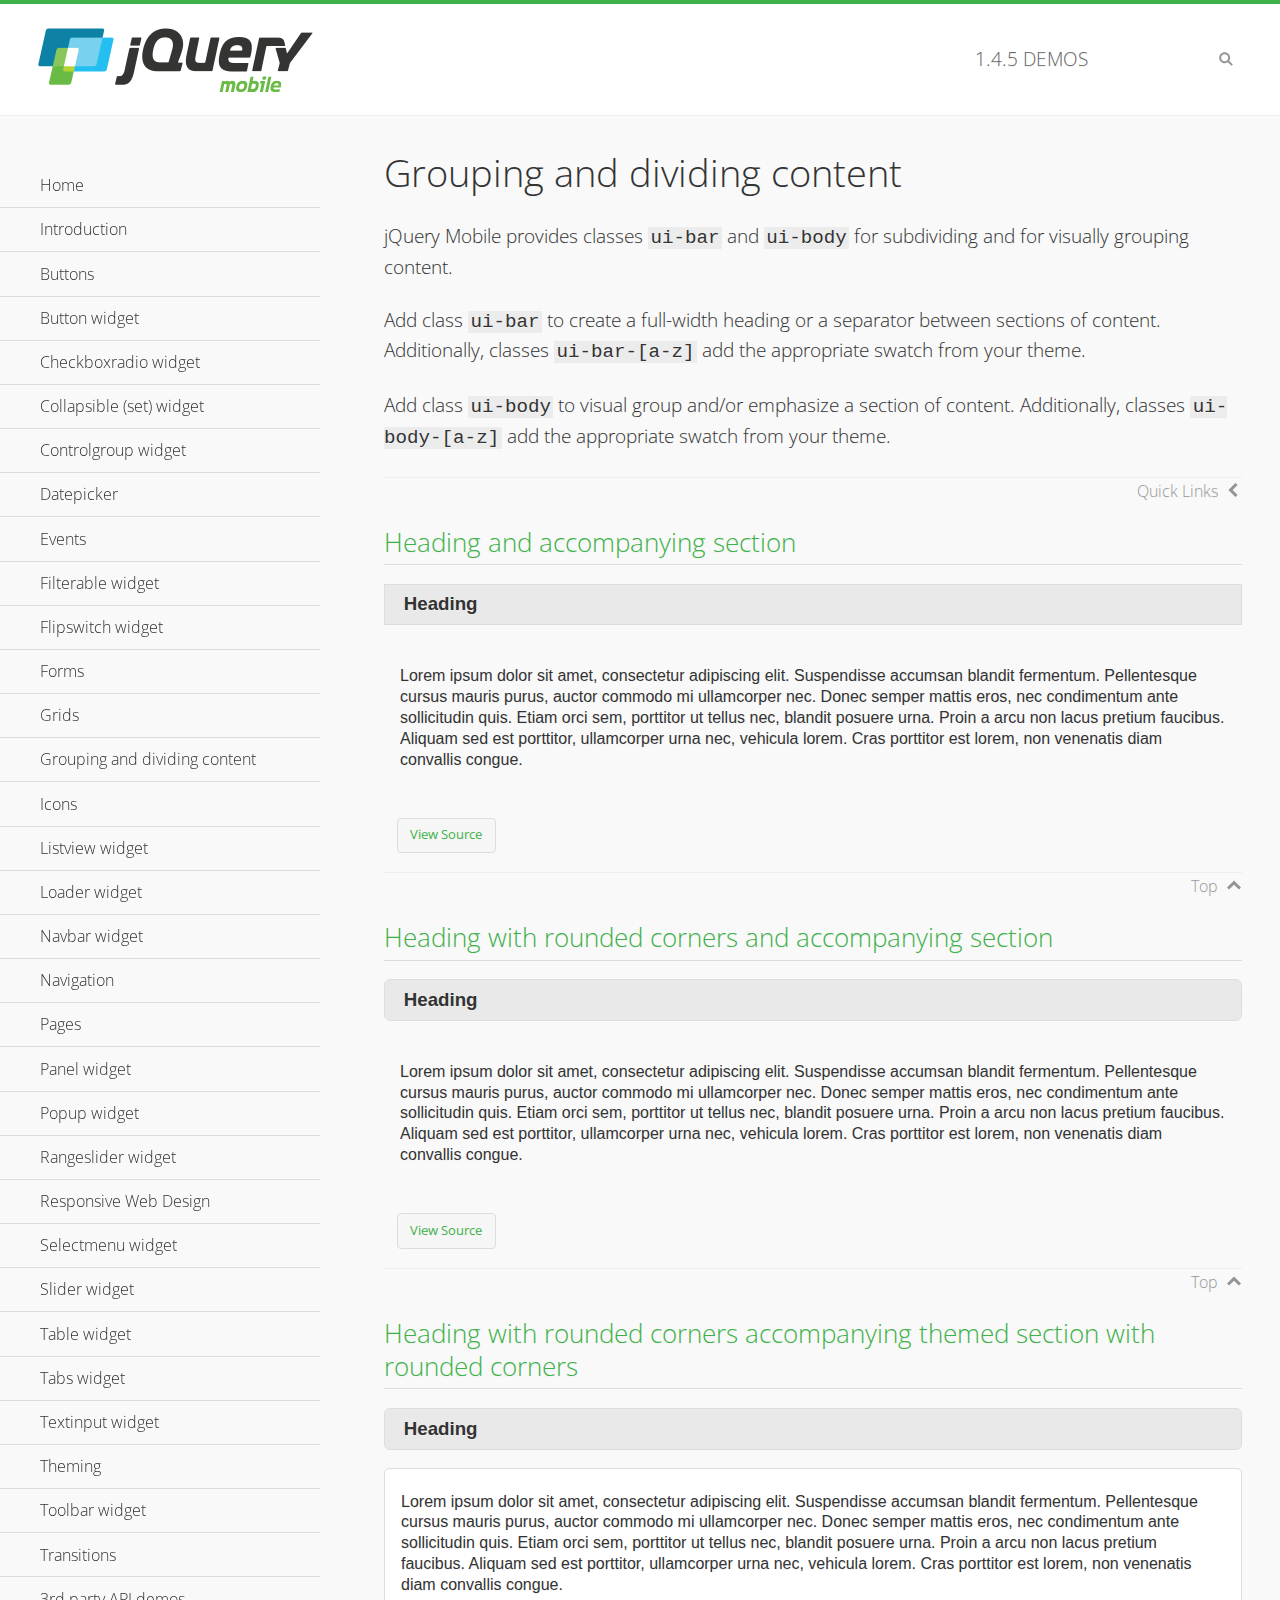
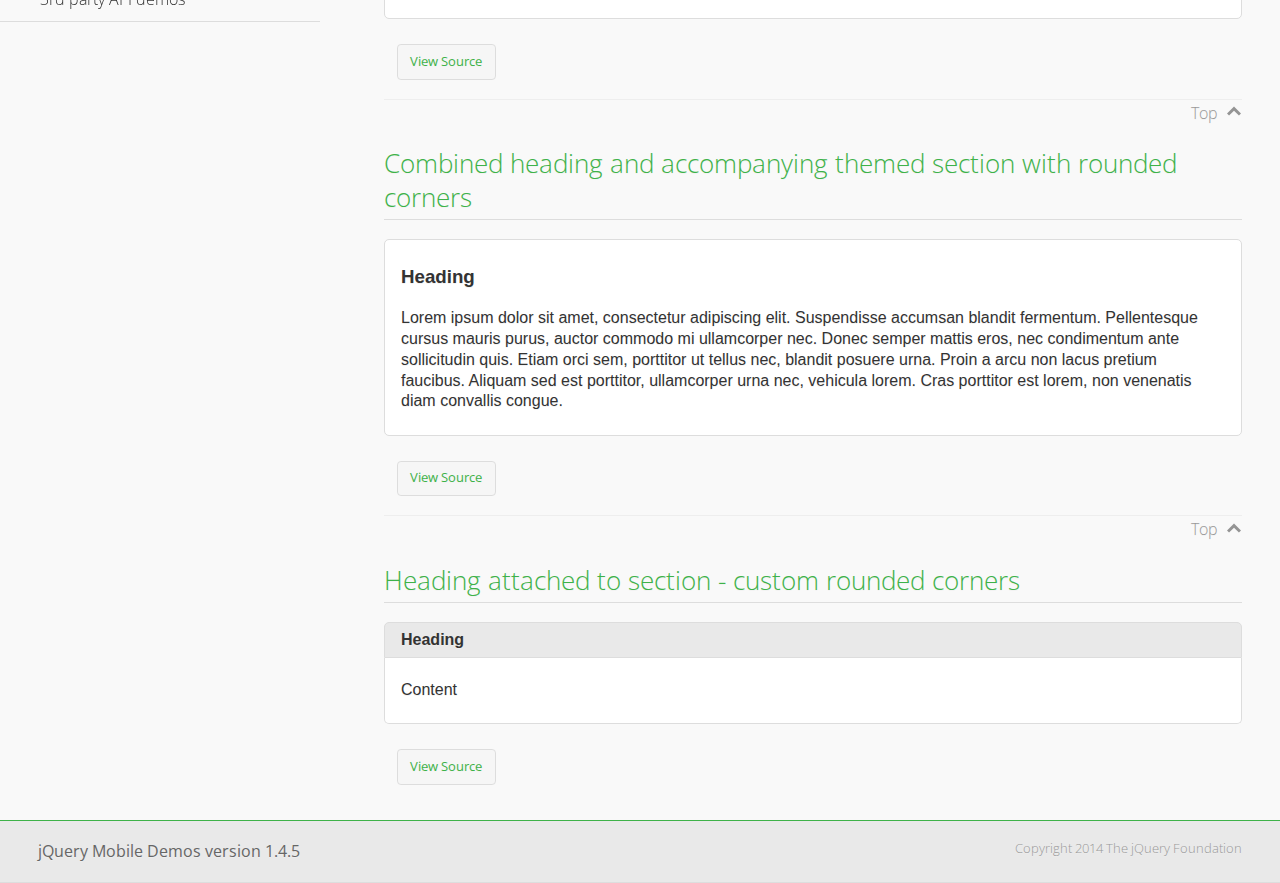
<file: static/js/jquery.mobile-1.4.5/demos/body-bar-classes/index.html>
<!DOCTYPE html>
<html>
	<head>
	<meta charset="utf-8">
	<meta name="viewport" content="width=device-width, initial-scale=1">
	<title>Grouping and dividing content - jQuery Mobile Demos</title>
	<link rel="shortcut icon" href="../favicon.ico">
	<link rel="stylesheet" href="http://fonts.googleapis.com/css?family=Open+Sans:300,400,700">
	<link rel="stylesheet" href="../css/themes/default/jquery.mobile-1.4.5.min.css">
	<link rel="stylesheet" href="../_assets/css/jqm-demos.css">
	<script src="../js/jquery.js"></script>
	<script src="../_assets/js/index.js"></script>
	<script src="../js/jquery.mobile-1.4.5.min.js"></script>
  <style id="combined-heading-and-section">
    .custom-corners .ui-bar {
      -webkit-border-top-left-radius: inherit;
      border-top-left-radius: inherit;
      -webkit-border-top-right-radius: inherit;
      border-top-right-radius: inherit;
    }
    .custom-corners .ui-body {
      border-top-width: 0;
      -webkit-border-bottom-left-radius: inherit;
      border-bottom-left-radius: inherit;
      -webkit-border-bottom-right-radius: inherit;
      border-bottom-right-radius: inherit;
    }
  </style>
</head>
<body>
<div data-role="page" class="jqm-demos" data-quicklinks="true">

	<div data-role="header" class="jqm-header">
		<h2><a href="../" title="jQuery Mobile Demos home"><img src="../_assets/img/jquery-logo.png" alt="jQuery Mobile"></a></h2>
		<p><span class="jqm-version"></span> Demos</p>
		<a href="#" class="jqm-navmenu-link ui-btn ui-btn-icon-notext ui-corner-all ui-icon-bars ui-nodisc-icon ui-alt-icon ui-btn-left">Menu</a>
		<a href="#" class="jqm-search-link ui-btn ui-btn-icon-notext ui-corner-all ui-icon-search ui-nodisc-icon ui-alt-icon ui-btn-right">Search</a>
	</div><!-- /header -->

	<div role="main" class="ui-content jqm-content">

		<h1>Grouping and dividing content</h1>

		<p>jQuery Mobile provides classes <code>ui-bar</code> and <code>ui-body</code> for subdividing and for visually grouping content.</p>
		<p>Add class <code>ui-bar</code> to create a full-width heading or a separator between sections of content. Additionally, classes <code>ui-bar-[a-z]</code> add the appropriate swatch from your theme.</p>
		<p>Add class <code>ui-body</code> to visual group and/or emphasize a section of content. Additionally, classes <code>ui-body-[a-z]</code> add the appropriate swatch from your theme.</p>

		<h2>Heading and accompanying section</h2>

		<div data-demo-html="true">
      <h3 class="ui-bar ui-bar-a">Heading</h3>
			<div class="ui-body">
				<p>Lorem ipsum dolor sit amet, consectetur adipiscing elit. Suspendisse accumsan blandit fermentum. Pellentesque cursus mauris purus, auctor commodo mi ullamcorper nec. Donec semper mattis eros, nec condimentum ante sollicitudin quis. Etiam orci sem, porttitor ut tellus nec, blandit posuere urna. Proin a arcu non lacus pretium faucibus. Aliquam sed est porttitor, ullamcorper urna nec, vehicula lorem. Cras porttitor est lorem, non venenatis diam convallis congue.</p>
			</div>
		</div>

		<h2>Heading with rounded corners and accompanying section</h2>

		<div data-demo-html="true">
      <h3 class="ui-bar ui-bar-a ui-corner-all">Heading</h3>
			<div class="ui-body">
				<p>Lorem ipsum dolor sit amet, consectetur adipiscing elit. Suspendisse accumsan blandit fermentum. Pellentesque cursus mauris purus, auctor commodo mi ullamcorper nec. Donec semper mattis eros, nec condimentum ante sollicitudin quis. Etiam orci sem, porttitor ut tellus nec, blandit posuere urna. Proin a arcu non lacus pretium faucibus. Aliquam sed est porttitor, ullamcorper urna nec, vehicula lorem. Cras porttitor est lorem, non venenatis diam convallis congue.</p>
			</div>
		</div>

		<h2>Heading with rounded corners accompanying themed section with rounded corners</h2>

		<div data-demo-html="true">
      <h3 class="ui-bar ui-bar-a ui-corner-all">Heading</h3>
			<div class="ui-body ui-body-a ui-corner-all">
				<p>Lorem ipsum dolor sit amet, consectetur adipiscing elit. Suspendisse accumsan blandit fermentum. Pellentesque cursus mauris purus, auctor commodo mi ullamcorper nec. Donec semper mattis eros, nec condimentum ante sollicitudin quis. Etiam orci sem, porttitor ut tellus nec, blandit posuere urna. Proin a arcu non lacus pretium faucibus. Aliquam sed est porttitor, ullamcorper urna nec, vehicula lorem. Cras porttitor est lorem, non venenatis diam convallis congue.</p>
			</div>
		</div>

		<h2>Combined heading and accompanying themed section with rounded corners</h2>

		<div data-demo-html="true">
			<div class="ui-body ui-body-a ui-corner-all">
	      <h3>Heading</h3>
				<p>Lorem ipsum dolor sit amet, consectetur adipiscing elit. Suspendisse accumsan blandit fermentum. Pellentesque cursus mauris purus, auctor commodo mi ullamcorper nec. Donec semper mattis eros, nec condimentum ante sollicitudin quis. Etiam orci sem, porttitor ut tellus nec, blandit posuere urna. Proin a arcu non lacus pretium faucibus. Aliquam sed est porttitor, ullamcorper urna nec, vehicula lorem. Cras porttitor est lorem, non venenatis diam convallis congue.</p>
			</div>
		</div>

		<h2>Heading attached to section - custom rounded corners</h2>

		<div data-demo-html="true" data-demo-css="#combined-heading-and-section">
      <div class="ui-corner-all custom-corners">
        <div class="ui-bar ui-bar-a">
          <h3>Heading</h3>
        </div>
        <div class="ui-body ui-body-a">
          <p>Content</p>
        </div>
      </div>
		</div>

	</div><!-- /content -->
	    <div data-role="panel" class="jqm-navmenu-panel" data-position="left" data-display="overlay" data-theme="a">
	    	<ul class="jqm-list ui-alt-icon ui-nodisc-icon">
<li data-filtertext="demos homepage" data-icon="home"><a href=".././">Home</a></li>
<li data-filtertext="introduction overview getting started"><a href="../intro/" data-ajax="false">Introduction</a></li>
<li data-filtertext="buttons button markup buttonmarkup method anchor link button element"><a href="../button-markup/" data-ajax="false">Buttons</a></li>
<li data-filtertext="form button widget input button submit reset"><a href="../button/" data-ajax="false">Button widget</a></li>
<li data-role="collapsible" data-enhanced="true" data-collapsed-icon="carat-d" data-expanded-icon="carat-u" data-iconpos="right" data-inset="false" class="ui-collapsible ui-collapsible-themed-content ui-collapsible-collapsed">
	<h3 class="ui-collapsible-heading ui-collapsible-heading-collapsed">
		<a href="#" class="ui-collapsible-heading-toggle ui-btn ui-btn-icon-right ui-btn-inherit ui-icon-carat-d">
		    Checkboxradio widget<span class="ui-collapsible-heading-status"> click to expand contents</span>
		</a>
	</h3>
	<div class="ui-collapsible-content ui-body-inherit ui-collapsible-content-collapsed" aria-hidden="true">
		<ul>
			<li data-filtertext="form checkboxradio widget checkbox input checkboxes controlgroups"><a href="../checkboxradio-checkbox/" data-ajax="false">Checkboxes</a></li>
			<li data-filtertext="form checkboxradio widget radio input radio buttons controlgroups"><a href="../checkboxradio-radio/" data-ajax="false">Radio buttons</a></li>
		</ul>
	</div>
</li>
<li data-role="collapsible" data-enhanced="true" data-collapsed-icon="carat-d" data-expanded-icon="carat-u" data-iconpos="right" data-inset="false" class="ui-collapsible ui-collapsible-themed-content ui-collapsible-collapsed">
	<h3 class="ui-collapsible-heading ui-collapsible-heading-collapsed">
		<a href="#" class="ui-collapsible-heading-toggle ui-btn ui-btn-icon-right ui-btn-inherit ui-icon-carat-d">
			Collapsible (set) widget<span class="ui-collapsible-heading-status"> click to expand contents</span>
		</a>
	</h3>
	<div class="ui-collapsible-content ui-body-inherit ui-collapsible-content-collapsed" aria-hidden="true">
		<ul>
			<li data-filtertext="collapsibles content formatting"><a href="../collapsible/" data-ajax="false">Collapsible</a></li>
			<li data-filtertext="dynamic collapsible set accordion append expand"><a href="../collapsible-dynamic/" data-ajax="false">Dynamic collapsibles</a></li>
			<li data-filtertext="accordions collapsible set widget content formatting grouped collapsibles"><a href="../collapsibleset/" data-ajax="false">Collapsible set</a></li>
		</ul>
	</div>
</li>
<li data-role="collapsible" data-enhanced="true" data-collapsed-icon="carat-d" data-expanded-icon="carat-u" data-iconpos="right" data-inset="false" class="ui-collapsible ui-collapsible-themed-content ui-collapsible-collapsed">
	<h3 class="ui-collapsible-heading ui-collapsible-heading-collapsed">
		<a href="#" class="ui-collapsible-heading-toggle ui-btn ui-btn-icon-right ui-btn-inherit ui-icon-carat-d">
			Controlgroup widget<span class="ui-collapsible-heading-status"> click to expand contents</span>
		</a>
	</h3>
	<div class="ui-collapsible-content ui-body-inherit ui-collapsible-content-collapsed" aria-hidden="true">
		<ul>
			<li data-filtertext="controlgroups selectmenu checkboxradio input grouped buttons horizontal vertical"><a href="../controlgroup/" data-ajax="false">Controlgroup</a></li>
			<li data-filtertext="dynamic controlgroup dynamically add buttons"><a href="../controlgroup-dynamic/" data-ajax="false">Dynamic controlgroups</a></li>
		</ul>
	</div>
</li>
<li data-filtertext="form datepicker widget date input"><a href="../datepicker/" data-ajax="false">Datepicker</a></li>
<li data-role="collapsible" data-enhanced="true" data-collapsed-icon="carat-d" data-expanded-icon="carat-u" data-iconpos="right" data-inset="false" class="ui-collapsible ui-collapsible-themed-content ui-collapsible-collapsed">
	<h3 class="ui-collapsible-heading ui-collapsible-heading-collapsed">
		<a href="#" class="ui-collapsible-heading-toggle ui-btn ui-btn-icon-right ui-btn-inherit ui-icon-carat-d">
			Events<span class="ui-collapsible-heading-status"> click to expand contents</span>
		</a>
	</h3>
	<div class="ui-collapsible-content ui-body-inherit ui-collapsible-content-collapsed" aria-hidden="true">
		<ul>
			<li data-filtertext="swipe to delete list items listviews swipe events"><a href="../swipe-list/" data-ajax="false">Swipe list items</a></li>
			<li data-filtertext="swipe to navigate swipe page navigation swipe events"><a href="../swipe-page/" data-ajax="false">Swipe page navigation</a></li>
		</ul>
	</div>
</li>
<li data-filtertext="filterable filter elements sorting searching listview table"><a href="../filterable/" data-ajax="false">Filterable widget</a></li>
<li data-filtertext="form flipswitch widget flip toggle switch binary select checkbox input"><a href="../flipswitch/" data-ajax="false">Flipswitch widget</a></li>
<li data-role="collapsible" data-enhanced="true" data-collapsed-icon="carat-d" data-expanded-icon="carat-u" data-iconpos="right" data-inset="false" class="ui-collapsible ui-collapsible-themed-content ui-collapsible-collapsed">
	<h3 class="ui-collapsible-heading ui-collapsible-heading-collapsed">
		<a href="#" class="ui-collapsible-heading-toggle ui-btn ui-btn-icon-right ui-btn-inherit ui-icon-carat-d">
			Forms<span class="ui-collapsible-heading-status"> click to expand contents</span>
		</a>
	</h3>
	<div class="ui-collapsible-content ui-body-inherit ui-collapsible-content-collapsed" aria-hidden="true">
		<ul>
			<li data-filtertext="forms text checkbox radio range button submit reset inputs selects textarea slider flipswitch label form elements"><a href="../forms/" data-ajax="false">Forms</a></li>
			<li data-filtertext="form hide labels hidden accessible ui-hidden-accessible forms"><a href="../forms-label-hidden-accessible/" data-ajax="false">Hide labels</a></li>
			<li data-filtertext="form field containers fieldcontain ui-field-contain forms"><a href="../forms-field-contain/" data-ajax="false">Field containers</a></li>
			<li data-filtertext="forms disabled form elements"><a href="../forms-disabled/" data-ajax="false">Forms disabled</a></li>
			<li data-filtertext="forms gallery examples overview forms text checkbox radio range button submit reset inputs selects textarea slider flipswitch label form elements"><a href="../forms-gallery/" data-ajax="false">Forms gallery</a></li>
		</ul>
	</div>
</li>
<li data-role="collapsible" data-enhanced="true" data-collapsed-icon="carat-d" data-expanded-icon="carat-u" data-iconpos="right" data-inset="false" class="ui-collapsible ui-collapsible-themed-content ui-collapsible-collapsed">
	<h3 class="ui-collapsible-heading ui-collapsible-heading-collapsed">
		<a href="#" class="ui-collapsible-heading-toggle ui-btn ui-btn-icon-right ui-btn-inherit ui-icon-carat-d">
			Grids<span class="ui-collapsible-heading-status"> click to expand contents</span>
		</a>
	</h3>
	<div class="ui-collapsible-content ui-body-inherit ui-collapsible-content-collapsed" aria-hidden="true">
		<ul>
			<li data-filtertext="grids columns blocks content formatting rwd responsive css framework"><a href="../grids/" data-ajax="false">Grids</a></li>
			<li data-filtertext="buttons in grids css framework"><a href="../grids-buttons/" data-ajax="false">Buttons in grids</a></li>
			<li data-filtertext="custom responsive grids rwd css framework"><a href="../grids-custom-responsive/" data-ajax="false">Custom responsive grids</a></li>
		</ul>
	</div>
</li>
<li data-filtertext="blocks content formatting sections heading"><a href="../body-bar-classes/" data-ajax="false">Grouping and dividing content</a></li>
<li data-role="collapsible" data-enhanced="true" data-collapsed-icon="carat-d" data-expanded-icon="carat-u" data-iconpos="right" data-inset="false" class="ui-collapsible ui-collapsible-themed-content ui-collapsible-collapsed">
	<h3 class="ui-collapsible-heading ui-collapsible-heading-collapsed">
		<a href="#" class="ui-collapsible-heading-toggle ui-btn ui-btn-icon-right ui-btn-inherit ui-icon-carat-d">
			Icons<span class="ui-collapsible-heading-status"> click to expand contents</span>
		</a>
	</h3>
	<div class="ui-collapsible-content ui-body-inherit ui-collapsible-content-collapsed" aria-hidden="true">
		<ul>
			<li data-filtertext="button icons svg disc alt custom icon position"><a href="../icons/" data-ajax="false">Icons</a></li>
			<li data-filtertext=""><a href="../icons-grunticon/" data-ajax="false">Grunticon loader</a></li>
		</ul>
	</div>
</li>
<li data-role="collapsible" data-enhanced="true" data-collapsed-icon="carat-d" data-expanded-icon="carat-u" data-iconpos="right" data-inset="false" class="ui-collapsible ui-collapsible-themed-content ui-collapsible-collapsed">
	<h3 class="ui-collapsible-heading ui-collapsible-heading-collapsed">
		<a href="#" class="ui-collapsible-heading-toggle ui-btn ui-btn-icon-right ui-btn-inherit ui-icon-carat-d">
			Listview widget<span class="ui-collapsible-heading-status"> click to expand contents</span>
		</a>
	</h3>
	<div class="ui-collapsible-content ui-body-inherit ui-collapsible-content-collapsed" aria-hidden="true">
		<ul>
			<li data-filtertext="listview widget thumbnails icons nested split button collapsible ul ol"><a href="../listview/" data-ajax="false">Listview</a></li>
			<li data-filtertext="autocomplete filterable reveal listview filtertextbeforefilter placeholder"><a href="../listview-autocomplete/" data-ajax="false">Listview autocomplete</a></li>
			<li data-filtertext="autocomplete filterable reveal listview remote data filtertextbeforefilter placeholder"><a href="../listview-autocomplete-remote/" data-ajax="false">Listview autocomplete remote data</a></li>
			<li data-filtertext="autodividers anchor jump scroll linkbars listview lists ul ol"><a href="../listview-autodividers-linkbar/" data-ajax="false">Listview autodividers linkbar</a></li>
			<li data-filtertext="listview autodividers selector autodividersselector lists ul ol"><a href="../listview-autodividers-selector/" data-ajax="false">Listview autodividers selector</a></li>
			<li data-filtertext="listview nested list items"><a href="../listview-nested-lists/" data-ajax="false">Nested Listviews</a></li>
			<li data-filtertext="listview collapsible list items flat"><a href="../listview-collapsible-item-flat/" data-ajax="false">Listview collapsible list items (flat)</a></li>
			<li data-filtertext="listview collapsible list indented"><a href="../listview-collapsible-item-indented/" data-ajax="false">Listview collapsible list items (indented)</a></li>
			<li data-filtertext="grid listview responsive grids responsive listviews lists ul"><a href="../listview-grid/" data-ajax="false">Listview responsive grid</a></li>
		</ul>
	</div>
</li>
<li data-filtertext="loader widget page loading navigation overlay spinner"><a href="../loader/" data-ajax="false">Loader widget</a></li>
<li data-filtertext="navbar widget navmenu toolbars header footer"><a href="../navbar/" data-ajax="false">Navbar widget</a></li>
<li data-role="collapsible" data-enhanced="true" data-collapsed-icon="carat-d" data-expanded-icon="carat-u" data-iconpos="right" data-inset="false" class="ui-collapsible ui-collapsible-themed-content ui-collapsible-collapsed">
	<h3 class="ui-collapsible-heading ui-collapsible-heading-collapsed">
		<a href="#" class="ui-collapsible-heading-toggle ui-btn ui-btn-icon-right ui-btn-inherit ui-icon-carat-d">
			Navigation<span class="ui-collapsible-heading-status"> click to expand contents</span>
		</a>
	</h3>
	<div class="ui-collapsible-content ui-body-inherit ui-collapsible-content-collapsed" aria-hidden="true">
		<ul>
			<li data-filtertext="ajax navigation navigate widget history event method"><a href="../navigation/" data-ajax="false">Navigation</a></li>
			<li data-filtertext="linking pages page links navigation ajax prefetch cache"><a href="../navigation-linking-pages/" data-ajax="false">Linking pages</a></li>
			<!-- <li data-filtertext="php redirect server redirection server-side navigation"><a href="../navigation-php-redirect/" data-ajax="false">PHP redirect demo</a></li>-->
			<li data-filtertext="navigation redirection hash query"><a href="../navigation-hash-processing/" data-ajax="false">Hash processing demo</a></li>
			<li data-filtertext="navigation redirection hash query"><a href="../page-events/" data-ajax="false">Page Navigation Events</a></li>
		</ul>
	</div>
</li>
<li data-role="collapsible" data-enhanced="true" data-collapsed-icon="carat-d" data-expanded-icon="carat-u" data-iconpos="right" data-inset="false" class="ui-collapsible ui-collapsible-themed-content ui-collapsible-collapsed">
	<h3 class="ui-collapsible-heading ui-collapsible-heading-collapsed">
		<a href="#" class="ui-collapsible-heading-toggle ui-btn ui-btn-icon-right ui-btn-inherit ui-icon-carat-d">
			Pages<span class="ui-collapsible-heading-status"> click to expand contents</span>
		</a>
	</h3>
	<div class="ui-collapsible-content ui-body-inherit ui-collapsible-content-collapsed" aria-hidden="true">
		<ul>
			<li data-filtertext="pages page widget ajax navigation"><a href="../pages/" data-ajax="false">Pages</a></li>
			<li data-filtertext="single page"><a href="../pages-single-page/" data-ajax="false">Single page</a></li>
			<li data-filtertext="multipage multi-page page"><a href="../pages-multi-page/" data-ajax="false">Multi-page template</a></li>
			<li data-filtertext="dialog page widget modal popup"><a href="../pages-dialog/" data-ajax="false">Dialog page</a></li>
		</ul>
	</div>
</li>
<li data-role="collapsible" data-enhanced="true" data-collapsed-icon="carat-d" data-expanded-icon="carat-u" data-iconpos="right" data-inset="false" class="ui-collapsible ui-collapsible-themed-content ui-collapsible-collapsed">
	<h3 class="ui-collapsible-heading ui-collapsible-heading-collapsed">
		<a href="#" class="ui-collapsible-heading-toggle ui-btn ui-btn-icon-right ui-btn-inherit ui-icon-carat-d">
			Panel widget<span class="ui-collapsible-heading-status"> click to expand contents</span>
		</a>
	</h3>
	<div class="ui-collapsible-content ui-body-inherit ui-collapsible-content-collapsed" aria-hidden="true">
		<ul>
			<li data-filtertext="panel widget sliding panels reveal push overlay responsive"><a href="../panel/" data-ajax="false">Panel</a></li>
			<li data-filtertext=""><a href="../panel-external/" data-ajax="false">External panels</a></li>
			<li data-filtertext="panel "><a href="../panel-fixed/" data-ajax="false">Fixed panels</a></li>
			<li data-filtertext="panel slide panels sliding panels shadow rwd responsive breakpoint"><a href="../panel-responsive/" data-ajax="false">Panels responsive</a></li>
			<li data-filtertext="panel custom style custom panel width reveal shadow listview panel styling page background wrapper"><a href="../panel-styling/" data-ajax="false">Custom panel style</a></li>
			<li data-filtertext="panel open on swipe"><a href="../panel-swipe-open/" data-ajax="false">Panel open on swipe</a></li>
			<li data-filtertext="panels outside page internal external toolbars"><a href="../panel-external-internal/" data-ajax="false">Panel external and internal</a></li>
		</ul>
	</div>
</li>
<li data-role="collapsible" data-enhanced="true" data-collapsed-icon="carat-d" data-expanded-icon="carat-u" data-iconpos="right" data-inset="false" class="ui-collapsible ui-collapsible-themed-content ui-collapsible-collapsed">
	<h3 class="ui-collapsible-heading ui-collapsible-heading-collapsed">
		<a href="#" class="ui-collapsible-heading-toggle ui-btn ui-btn-icon-right ui-btn-inherit ui-icon-carat-d">
			Popup widget<span class="ui-collapsible-heading-status"> click to expand contents</span>
		</a>
	</h3>
	<div class="ui-collapsible-content ui-body-inherit ui-collapsible-content-collapsed" aria-hidden="true">
		<ul>
			<li data-filtertext="popup widget popups dialog modal transition tooltip lightbox form overlay screen flip pop fade transition"><a href="../popup/" data-ajax="false">Popup</a></li>
			<li data-filtertext="popup alignment position"><a href="../popup-alignment/" data-ajax="false">Popup alignment</a></li>
			<li data-filtertext="popup arrow size popups popover"><a href="../popup-arrow-size/" data-ajax="false">Popup arrow size</a></li>
			<li data-filtertext="dynamic popups popup images lightbox"><a href="../popup-dynamic/" data-ajax="false">Dynamic popups</a></li>
			<li data-filtertext="popups with iframes scaling"><a href="../popup-iframe/" data-ajax="false">Popups with iframes</a></li>
			<li data-filtertext="popup image scaling"><a href="../popup-image-scaling/" data-ajax="false">Popup image scaling</a></li>
			<li data-filtertext="external popup outside multi-page"><a href="../popup-outside-multipage/" data-ajax="false">Popup outside multi-page</a></li>
		</ul>
	</div>
</li>
<li data-filtertext="form rangeslider widget dual sliders dual handle sliders range input"><a href="../rangeslider/" data-ajax="false">Rangeslider widget</a></li>
<li data-filtertext="responsive web design rwd adaptive progressive enhancement PE accessible mobile breakpoints media query media queries"><a href="../rwd/" data-ajax="false">Responsive Web Design</a></li>
<li data-role="collapsible" data-enhanced="true" data-collapsed-icon="carat-d" data-expanded-icon="carat-u" data-iconpos="right" data-inset="false" class="ui-collapsible ui-collapsible-themed-content ui-collapsible-collapsed">
	<h3 class="ui-collapsible-heading ui-collapsible-heading-collapsed">
		<a href="#" class="ui-collapsible-heading-toggle ui-btn ui-btn-icon-right ui-btn-inherit ui-icon-carat-d">
			Selectmenu widget<span class="ui-collapsible-heading-status"> click to expand contents</span>
		</a>
	</h3>
	<div class="ui-collapsible-content ui-body-inherit ui-collapsible-content-collapsed" aria-hidden="true">
		<ul>
			<li data-filtertext="form selectmenu widget select input custom select menu selects"><a href="../selectmenu/" data-ajax="false">Selectmenu</a></li>
			<li data-filtertext="form custom select menu selectmenu widget custom menu option optgroup multiple selects"><a href="../selectmenu-custom/" data-ajax="false">Custom select menu</a></li>
			<li data-filtertext="filterable select filter popup dialog"><a href="../selectmenu-custom-filter/" data-ajax="false">Custom select menu with filter</a></li>
		</ul>
	</div>
</li>
<li data-role="collapsible" data-enhanced="true" data-collapsed-icon="carat-d" data-expanded-icon="carat-u" data-iconpos="right" data-inset="false" class="ui-collapsible ui-collapsible-themed-content ui-collapsible-collapsed">
	<h3 class="ui-collapsible-heading ui-collapsible-heading-collapsed">
		<a href="#" class="ui-collapsible-heading-toggle ui-btn ui-btn-icon-right ui-btn-inherit ui-icon-carat-d">
			Slider widget<span class="ui-collapsible-heading-status"> click to expand contents</span>
		</a>
	</h3>
	<div class="ui-collapsible-content ui-body-inherit ui-collapsible-content-collapsed" aria-hidden="true">
		<ul>
			<li data-filtertext="form slider widget range input single sliders"><a href="../slider/" data-ajax="false">Slider</a></li>
			<li data-filtertext="form slider widget flipswitch slider binary select flip toggle switch"><a href="../slider-flipswitch/" data-ajax="false">Slider flip toggle switch</a></li>
			<li data-filtertext="form slider tooltip handle value input range sliders"><a href="../slider-tooltip/" data-ajax="false">Slider tooltip</a></li>
		</ul>
	</div>
</li>
<li data-role="collapsible" data-enhanced="true" data-collapsed-icon="carat-d" data-expanded-icon="carat-u" data-iconpos="right" data-inset="false" class="ui-collapsible ui-collapsible-themed-content ui-collapsible-collapsed">
	<h3 class="ui-collapsible-heading ui-collapsible-heading-collapsed">
		<a href="#" class="ui-collapsible-heading-toggle ui-btn ui-btn-icon-right ui-btn-inherit ui-icon-carat-d">
			Table widget<span class="ui-collapsible-heading-status"> click to expand contents</span>
		</a>
	</h3>
	<div class="ui-collapsible-content ui-body-inherit ui-collapsible-content-collapsed" aria-hidden="true">
		<ul>
			<li data-filtertext="table widget reflow column toggle th td responsive tables rwd hide show tabular"><a href="../table-column-toggle/" data-ajax="false">Table Column Toggle</a></li>
			<li data-filtertext="table column toggle phone comparison demo"><a href="../table-column-toggle-example/" data-ajax="false">Table Column Toggle demo</a></li>
			<li data-filtertext="responsive tables table column toggle heading groups rwd breakpoint"><a href="../table-column-toggle-heading-groups/" data-ajax="false">Table Column Toggle heading groups</a></li>
			<li data-filtertext="responsive tables table column toggle hide rwd breakpoint customization options"><a href="../table-column-toggle-options/" data-ajax="false">Table Column Toggle options</a></li>
			<li data-filtertext="table reflow th td responsive rwd columns tabular"><a href="../table-reflow/" data-ajax="false">Table Reflow</a></li>
			<li data-filtertext="responsive tables table reflow heading groups rwd breakpoint"><a href="../table-reflow-heading-groups/" data-ajax="false">Table Reflow heading groups</a></li>
			<li data-filtertext="responsive tables table reflow stripes strokes table style"><a href="../table-reflow-stripes-strokes/" data-ajax="false">Table Reflow stripes and strokes</a></li>
			<li data-filtertext="responsive tables table reflow stack custom styles"><a href="../table-reflow-styling/" data-ajax="false">Table Reflow custom styles</a></li>
		</ul>
	</div>
</li>
<li data-filtertext="ui tabs widget"><a href="../tabs/" data-ajax="false">Tabs widget</a></li>
<li data-filtertext="form textinput widget text input textarea number date time tel email file color password"><a href="../textinput/" data-ajax="false">Textinput widget</a></li>
<li data-role="collapsible" data-enhanced="true" data-collapsed-icon="carat-d" data-expanded-icon="carat-u" data-iconpos="right" data-inset="false" class="ui-collapsible ui-collapsible-themed-content ui-collapsible-collapsed">
	<h3 class="ui-collapsible-heading ui-collapsible-heading-collapsed">
		<a href="#" class="ui-collapsible-heading-toggle ui-btn ui-btn-icon-right ui-btn-inherit ui-icon-carat-d">
			Theming<span class="ui-collapsible-heading-status"> click to expand contents</span>
		</a>
	</h3>
	<div class="ui-collapsible-content ui-body-inherit ui-collapsible-content-collapsed" aria-hidden="true">
		<ul>
			<li data-filtertext="default theme swatches theming style css"><a href="../theme-default/" data-ajax="false">Default theme</a></li>
			<li data-filtertext="classic theme old theme swatches theming style css"><a href="../theme-classic/" data-ajax="false">Classic theme</a></li>
		</ul>
	</div>
</li>
<li data-role="collapsible" data-enhanced="true" data-collapsed-icon="carat-d" data-expanded-icon="carat-u" data-iconpos="right" data-inset="false" class="ui-collapsible ui-collapsible-themed-content ui-collapsible-collapsed">
	<h3 class="ui-collapsible-heading ui-collapsible-heading-collapsed">
		<a href="#" class="ui-collapsible-heading-toggle ui-btn ui-btn-icon-right ui-btn-inherit ui-icon-carat-d">
			Toolbar widget<span class="ui-collapsible-heading-status"> click to expand contents</span>
		</a>
	</h3>
	<div class="ui-collapsible-content ui-body-inherit ui-collapsible-content-collapsed" aria-hidden="true">
		<ul>
			<li data-filtertext="toolbar widget header footer toolbars fixed fullscreen external sections"><a href="../toolbar/" data-ajax="false">Toolbar</a></li>
			<li data-filtertext="dynamic toolbars dynamically add toolbar header footer"><a href="../toolbar-dynamic/" data-ajax="false">Dynamic toolbars</a></li>
			<li data-filtertext="external toolbars header footer"><a href="../toolbar-external/" data-ajax="false">External toolbars</a></li>
			<li data-filtertext="fixed toolbars header footer"><a href="../toolbar-fixed/" data-ajax="false">Fixed toolbars</a></li>
			<li data-filtertext="fixed fullscreen toolbars header footer"><a href="../toolbar-fixed-fullscreen/" data-ajax="false">Fullscreen toolbars</a></li>
			<li data-filtertext="external fixed toolbars header footer"><a href="../toolbar-fixed-external/" data-ajax="false">Fixed external toolbars</a></li>
			<li data-filtertext="external persistent toolbars header footer navbar navmenu"><a href="../toolbar-fixed-persistent/" data-ajax="false">Persistent toolbars</a></li>
			<li data-filtertext="external ajax optimized toolbars persistent toolbars header footer navbar"><a href="../toolbar-fixed-persistent-optimized/" data-ajax="false">Ajax optimized toolbars</a></li>
			<li data-filtertext="form in toolbars header footer"><a href="../toolbar-fixed-forms/" data-ajax="false">Form in toolbar</a></li>
		</ul>
	</div>
</li>
<li data-filtertext="page transitions animated pages popup navigation flip slide fade pop"><a href="../transitions/" data-ajax="false">Transitions</a></li>
<li data-role="collapsible" data-enhanced="true" data-collapsed-icon="carat-d" data-expanded-icon="carat-u" data-iconpos="right" data-inset="false" class="ui-collapsible ui-collapsible-themed-content ui-collapsible-collapsed">
	<h3 class="ui-collapsible-heading ui-collapsible-heading-collapsed">
		<a href="#" class="ui-collapsible-heading-toggle ui-btn ui-btn-icon-right ui-btn-inherit ui-icon-carat-d">
			3rd party API demos<span class="ui-collapsible-heading-status"> click to expand contents</span>
		</a>
	</h3>
	<div class="ui-collapsible-content ui-body-inherit ui-collapsible-content-collapsed" aria-hidden="true">
		<ul>
			<li data-filtertext="backbone requirejs navigation router"><a href="../backbone-requirejs/" data-ajax="false">Backbone RequireJS</a></li>
			<li data-filtertext="google maps geolocation demo"><a href="../map-geolocation/" data-ajax="false">Google Maps geolocation</a></li>
			<li data-filtertext="google maps hybrid"><a href="../map-list-toggle/" data-ajax="false">Google Maps list toggle</a></li>
		</ul>
	</div>
</li>



		     </ul>
		</div><!-- /panel -->


	<div data-role="footer" data-position="fixed" data-tap-toggle="false" class="jqm-footer">
		<p>jQuery Mobile Demos version <span class="jqm-version"></span></p>
		<p>Copyright 2014 The jQuery Foundation</p>
	</div><!-- /footer -->
	<!-- TODO: This should become an external panel so we can add input to markup (unique ID) -->
    <div data-role="panel" class="jqm-search-panel" data-position="right" data-display="overlay" data-theme="a">
		<div class="jqm-search">
			<ul class="jqm-list" data-filter-placeholder="Search demos..." data-filter-reveal="true">
<li data-filtertext="demos homepage" data-icon="home"><a href=".././">Home</a></li>
<li data-filtertext="introduction overview getting started"><a href="../intro/" data-ajax="false">Introduction</a></li>
<li data-filtertext="buttons button markup buttonmarkup method anchor link button element"><a href="../button-markup/" data-ajax="false">Buttons</a></li>
<li data-filtertext="form button widget input button submit reset"><a href="../button/" data-ajax="false">Button widget</a></li>
<li data-role="collapsible" data-enhanced="true" data-collapsed-icon="carat-d" data-expanded-icon="carat-u" data-iconpos="right" data-inset="false" class="ui-collapsible ui-collapsible-themed-content ui-collapsible-collapsed">
	<h3 class="ui-collapsible-heading ui-collapsible-heading-collapsed">
		<a href="#" class="ui-collapsible-heading-toggle ui-btn ui-btn-icon-right ui-btn-inherit ui-icon-carat-d">
		    Checkboxradio widget<span class="ui-collapsible-heading-status"> click to expand contents</span>
		</a>
	</h3>
	<div class="ui-collapsible-content ui-body-inherit ui-collapsible-content-collapsed" aria-hidden="true">
		<ul>
			<li data-filtertext="form checkboxradio widget checkbox input checkboxes controlgroups"><a href="../checkboxradio-checkbox/" data-ajax="false">Checkboxes</a></li>
			<li data-filtertext="form checkboxradio widget radio input radio buttons controlgroups"><a href="../checkboxradio-radio/" data-ajax="false">Radio buttons</a></li>
		</ul>
	</div>
</li>
<li data-role="collapsible" data-enhanced="true" data-collapsed-icon="carat-d" data-expanded-icon="carat-u" data-iconpos="right" data-inset="false" class="ui-collapsible ui-collapsible-themed-content ui-collapsible-collapsed">
	<h3 class="ui-collapsible-heading ui-collapsible-heading-collapsed">
		<a href="#" class="ui-collapsible-heading-toggle ui-btn ui-btn-icon-right ui-btn-inherit ui-icon-carat-d">
			Collapsible (set) widget<span class="ui-collapsible-heading-status"> click to expand contents</span>
		</a>
	</h3>
	<div class="ui-collapsible-content ui-body-inherit ui-collapsible-content-collapsed" aria-hidden="true">
		<ul>
			<li data-filtertext="collapsibles content formatting"><a href="../collapsible/" data-ajax="false">Collapsible</a></li>
			<li data-filtertext="dynamic collapsible set accordion append expand"><a href="../collapsible-dynamic/" data-ajax="false">Dynamic collapsibles</a></li>
			<li data-filtertext="accordions collapsible set widget content formatting grouped collapsibles"><a href="../collapsibleset/" data-ajax="false">Collapsible set</a></li>
		</ul>
	</div>
</li>
<li data-role="collapsible" data-enhanced="true" data-collapsed-icon="carat-d" data-expanded-icon="carat-u" data-iconpos="right" data-inset="false" class="ui-collapsible ui-collapsible-themed-content ui-collapsible-collapsed">
	<h3 class="ui-collapsible-heading ui-collapsible-heading-collapsed">
		<a href="#" class="ui-collapsible-heading-toggle ui-btn ui-btn-icon-right ui-btn-inherit ui-icon-carat-d">
			Controlgroup widget<span class="ui-collapsible-heading-status"> click to expand contents</span>
		</a>
	</h3>
	<div class="ui-collapsible-content ui-body-inherit ui-collapsible-content-collapsed" aria-hidden="true">
		<ul>
			<li data-filtertext="controlgroups selectmenu checkboxradio input grouped buttons horizontal vertical"><a href="../controlgroup/" data-ajax="false">Controlgroup</a></li>
			<li data-filtertext="dynamic controlgroup dynamically add buttons"><a href="../controlgroup-dynamic/" data-ajax="false">Dynamic controlgroups</a></li>
		</ul>
	</div>
</li>
<li data-filtertext="form datepicker widget date input"><a href="../datepicker/" data-ajax="false">Datepicker</a></li>
<li data-role="collapsible" data-enhanced="true" data-collapsed-icon="carat-d" data-expanded-icon="carat-u" data-iconpos="right" data-inset="false" class="ui-collapsible ui-collapsible-themed-content ui-collapsible-collapsed">
	<h3 class="ui-collapsible-heading ui-collapsible-heading-collapsed">
		<a href="#" class="ui-collapsible-heading-toggle ui-btn ui-btn-icon-right ui-btn-inherit ui-icon-carat-d">
			Events<span class="ui-collapsible-heading-status"> click to expand contents</span>
		</a>
	</h3>
	<div class="ui-collapsible-content ui-body-inherit ui-collapsible-content-collapsed" aria-hidden="true">
		<ul>
			<li data-filtertext="swipe to delete list items listviews swipe events"><a href="../swipe-list/" data-ajax="false">Swipe list items</a></li>
			<li data-filtertext="swipe to navigate swipe page navigation swipe events"><a href="../swipe-page/" data-ajax="false">Swipe page navigation</a></li>
		</ul>
	</div>
</li>
<li data-filtertext="filterable filter elements sorting searching listview table"><a href="../filterable/" data-ajax="false">Filterable widget</a></li>
<li data-filtertext="form flipswitch widget flip toggle switch binary select checkbox input"><a href="../flipswitch/" data-ajax="false">Flipswitch widget</a></li>
<li data-role="collapsible" data-enhanced="true" data-collapsed-icon="carat-d" data-expanded-icon="carat-u" data-iconpos="right" data-inset="false" class="ui-collapsible ui-collapsible-themed-content ui-collapsible-collapsed">
	<h3 class="ui-collapsible-heading ui-collapsible-heading-collapsed">
		<a href="#" class="ui-collapsible-heading-toggle ui-btn ui-btn-icon-right ui-btn-inherit ui-icon-carat-d">
			Forms<span class="ui-collapsible-heading-status"> click to expand contents</span>
		</a>
	</h3>
	<div class="ui-collapsible-content ui-body-inherit ui-collapsible-content-collapsed" aria-hidden="true">
		<ul>
			<li data-filtertext="forms text checkbox radio range button submit reset inputs selects textarea slider flipswitch label form elements"><a href="../forms/" data-ajax="false">Forms</a></li>
			<li data-filtertext="form hide labels hidden accessible ui-hidden-accessible forms"><a href="../forms-label-hidden-accessible/" data-ajax="false">Hide labels</a></li>
			<li data-filtertext="form field containers fieldcontain ui-field-contain forms"><a href="../forms-field-contain/" data-ajax="false">Field containers</a></li>
			<li data-filtertext="forms disabled form elements"><a href="../forms-disabled/" data-ajax="false">Forms disabled</a></li>
			<li data-filtertext="forms gallery examples overview forms text checkbox radio range button submit reset inputs selects textarea slider flipswitch label form elements"><a href="../forms-gallery/" data-ajax="false">Forms gallery</a></li>
		</ul>
	</div>
</li>
<li data-role="collapsible" data-enhanced="true" data-collapsed-icon="carat-d" data-expanded-icon="carat-u" data-iconpos="right" data-inset="false" class="ui-collapsible ui-collapsible-themed-content ui-collapsible-collapsed">
	<h3 class="ui-collapsible-heading ui-collapsible-heading-collapsed">
		<a href="#" class="ui-collapsible-heading-toggle ui-btn ui-btn-icon-right ui-btn-inherit ui-icon-carat-d">
			Grids<span class="ui-collapsible-heading-status"> click to expand contents</span>
		</a>
	</h3>
	<div class="ui-collapsible-content ui-body-inherit ui-collapsible-content-collapsed" aria-hidden="true">
		<ul>
			<li data-filtertext="grids columns blocks content formatting rwd responsive css framework"><a href="../grids/" data-ajax="false">Grids</a></li>
			<li data-filtertext="buttons in grids css framework"><a href="../grids-buttons/" data-ajax="false">Buttons in grids</a></li>
			<li data-filtertext="custom responsive grids rwd css framework"><a href="../grids-custom-responsive/" data-ajax="false">Custom responsive grids</a></li>
		</ul>
	</div>
</li>
<li data-filtertext="blocks content formatting sections heading"><a href="../body-bar-classes/" data-ajax="false">Grouping and dividing content</a></li>
<li data-role="collapsible" data-enhanced="true" data-collapsed-icon="carat-d" data-expanded-icon="carat-u" data-iconpos="right" data-inset="false" class="ui-collapsible ui-collapsible-themed-content ui-collapsible-collapsed">
	<h3 class="ui-collapsible-heading ui-collapsible-heading-collapsed">
		<a href="#" class="ui-collapsible-heading-toggle ui-btn ui-btn-icon-right ui-btn-inherit ui-icon-carat-d">
			Icons<span class="ui-collapsible-heading-status"> click to expand contents</span>
		</a>
	</h3>
	<div class="ui-collapsible-content ui-body-inherit ui-collapsible-content-collapsed" aria-hidden="true">
		<ul>
			<li data-filtertext="button icons svg disc alt custom icon position"><a href="../icons/" data-ajax="false">Icons</a></li>
			<li data-filtertext=""><a href="../icons-grunticon/" data-ajax="false">Grunticon loader</a></li>
		</ul>
	</div>
</li>
<li data-role="collapsible" data-enhanced="true" data-collapsed-icon="carat-d" data-expanded-icon="carat-u" data-iconpos="right" data-inset="false" class="ui-collapsible ui-collapsible-themed-content ui-collapsible-collapsed">
	<h3 class="ui-collapsible-heading ui-collapsible-heading-collapsed">
		<a href="#" class="ui-collapsible-heading-toggle ui-btn ui-btn-icon-right ui-btn-inherit ui-icon-carat-d">
			Listview widget<span class="ui-collapsible-heading-status"> click to expand contents</span>
		</a>
	</h3>
	<div class="ui-collapsible-content ui-body-inherit ui-collapsible-content-collapsed" aria-hidden="true">
		<ul>
			<li data-filtertext="listview widget thumbnails icons nested split button collapsible ul ol"><a href="../listview/" data-ajax="false">Listview</a></li>
			<li data-filtertext="autocomplete filterable reveal listview filtertextbeforefilter placeholder"><a href="../listview-autocomplete/" data-ajax="false">Listview autocomplete</a></li>
			<li data-filtertext="autocomplete filterable reveal listview remote data filtertextbeforefilter placeholder"><a href="../listview-autocomplete-remote/" data-ajax="false">Listview autocomplete remote data</a></li>
			<li data-filtertext="autodividers anchor jump scroll linkbars listview lists ul ol"><a href="../listview-autodividers-linkbar/" data-ajax="false">Listview autodividers linkbar</a></li>
			<li data-filtertext="listview autodividers selector autodividersselector lists ul ol"><a href="../listview-autodividers-selector/" data-ajax="false">Listview autodividers selector</a></li>
			<li data-filtertext="listview nested list items"><a href="../listview-nested-lists/" data-ajax="false">Nested Listviews</a></li>
			<li data-filtertext="listview collapsible list items flat"><a href="../listview-collapsible-item-flat/" data-ajax="false">Listview collapsible list items (flat)</a></li>
			<li data-filtertext="listview collapsible list indented"><a href="../listview-collapsible-item-indented/" data-ajax="false">Listview collapsible list items (indented)</a></li>
			<li data-filtertext="grid listview responsive grids responsive listviews lists ul"><a href="../listview-grid/" data-ajax="false">Listview responsive grid</a></li>
		</ul>
	</div>
</li>
<li data-filtertext="loader widget page loading navigation overlay spinner"><a href="../loader/" data-ajax="false">Loader widget</a></li>
<li data-filtertext="navbar widget navmenu toolbars header footer"><a href="../navbar/" data-ajax="false">Navbar widget</a></li>
<li data-role="collapsible" data-enhanced="true" data-collapsed-icon="carat-d" data-expanded-icon="carat-u" data-iconpos="right" data-inset="false" class="ui-collapsible ui-collapsible-themed-content ui-collapsible-collapsed">
	<h3 class="ui-collapsible-heading ui-collapsible-heading-collapsed">
		<a href="#" class="ui-collapsible-heading-toggle ui-btn ui-btn-icon-right ui-btn-inherit ui-icon-carat-d">
			Navigation<span class="ui-collapsible-heading-status"> click to expand contents</span>
		</a>
	</h3>
	<div class="ui-collapsible-content ui-body-inherit ui-collapsible-content-collapsed" aria-hidden="true">
		<ul>
			<li data-filtertext="ajax navigation navigate widget history event method"><a href="../navigation/" data-ajax="false">Navigation</a></li>
			<li data-filtertext="linking pages page links navigation ajax prefetch cache"><a href="../navigation-linking-pages/" data-ajax="false">Linking pages</a></li>
			<!-- <li data-filtertext="php redirect server redirection server-side navigation"><a href="../navigation-php-redirect/" data-ajax="false">PHP redirect demo</a></li>-->
			<li data-filtertext="navigation redirection hash query"><a href="../navigation-hash-processing/" data-ajax="false">Hash processing demo</a></li>
			<li data-filtertext="navigation redirection hash query"><a href="../page-events/" data-ajax="false">Page Navigation Events</a></li>
		</ul>
	</div>
</li>
<li data-role="collapsible" data-enhanced="true" data-collapsed-icon="carat-d" data-expanded-icon="carat-u" data-iconpos="right" data-inset="false" class="ui-collapsible ui-collapsible-themed-content ui-collapsible-collapsed">
	<h3 class="ui-collapsible-heading ui-collapsible-heading-collapsed">
		<a href="#" class="ui-collapsible-heading-toggle ui-btn ui-btn-icon-right ui-btn-inherit ui-icon-carat-d">
			Pages<span class="ui-collapsible-heading-status"> click to expand contents</span>
		</a>
	</h3>
	<div class="ui-collapsible-content ui-body-inherit ui-collapsible-content-collapsed" aria-hidden="true">
		<ul>
			<li data-filtertext="pages page widget ajax navigation"><a href="../pages/" data-ajax="false">Pages</a></li>
			<li data-filtertext="single page"><a href="../pages-single-page/" data-ajax="false">Single page</a></li>
			<li data-filtertext="multipage multi-page page"><a href="../pages-multi-page/" data-ajax="false">Multi-page template</a></li>
			<li data-filtertext="dialog page widget modal popup"><a href="../pages-dialog/" data-ajax="false">Dialog page</a></li>
		</ul>
	</div>
</li>
<li data-role="collapsible" data-enhanced="true" data-collapsed-icon="carat-d" data-expanded-icon="carat-u" data-iconpos="right" data-inset="false" class="ui-collapsible ui-collapsible-themed-content ui-collapsible-collapsed">
	<h3 class="ui-collapsible-heading ui-collapsible-heading-collapsed">
		<a href="#" class="ui-collapsible-heading-toggle ui-btn ui-btn-icon-right ui-btn-inherit ui-icon-carat-d">
			Panel widget<span class="ui-collapsible-heading-status"> click to expand contents</span>
		</a>
	</h3>
	<div class="ui-collapsible-content ui-body-inherit ui-collapsible-content-collapsed" aria-hidden="true">
		<ul>
			<li data-filtertext="panel widget sliding panels reveal push overlay responsive"><a href="../panel/" data-ajax="false">Panel</a></li>
			<li data-filtertext=""><a href="../panel-external/" data-ajax="false">External panels</a></li>
			<li data-filtertext="panel "><a href="../panel-fixed/" data-ajax="false">Fixed panels</a></li>
			<li data-filtertext="panel slide panels sliding panels shadow rwd responsive breakpoint"><a href="../panel-responsive/" data-ajax="false">Panels responsive</a></li>
			<li data-filtertext="panel custom style custom panel width reveal shadow listview panel styling page background wrapper"><a href="../panel-styling/" data-ajax="false">Custom panel style</a></li>
			<li data-filtertext="panel open on swipe"><a href="../panel-swipe-open/" data-ajax="false">Panel open on swipe</a></li>
			<li data-filtertext="panels outside page internal external toolbars"><a href="../panel-external-internal/" data-ajax="false">Panel external and internal</a></li>
		</ul>
	</div>
</li>
<li data-role="collapsible" data-enhanced="true" data-collapsed-icon="carat-d" data-expanded-icon="carat-u" data-iconpos="right" data-inset="false" class="ui-collapsible ui-collapsible-themed-content ui-collapsible-collapsed">
	<h3 class="ui-collapsible-heading ui-collapsible-heading-collapsed">
		<a href="#" class="ui-collapsible-heading-toggle ui-btn ui-btn-icon-right ui-btn-inherit ui-icon-carat-d">
			Popup widget<span class="ui-collapsible-heading-status"> click to expand contents</span>
		</a>
	</h3>
	<div class="ui-collapsible-content ui-body-inherit ui-collapsible-content-collapsed" aria-hidden="true">
		<ul>
			<li data-filtertext="popup widget popups dialog modal transition tooltip lightbox form overlay screen flip pop fade transition"><a href="../popup/" data-ajax="false">Popup</a></li>
			<li data-filtertext="popup alignment position"><a href="../popup-alignment/" data-ajax="false">Popup alignment</a></li>
			<li data-filtertext="popup arrow size popups popover"><a href="../popup-arrow-size/" data-ajax="false">Popup arrow size</a></li>
			<li data-filtertext="dynamic popups popup images lightbox"><a href="../popup-dynamic/" data-ajax="false">Dynamic popups</a></li>
			<li data-filtertext="popups with iframes scaling"><a href="../popup-iframe/" data-ajax="false">Popups with iframes</a></li>
			<li data-filtertext="popup image scaling"><a href="../popup-image-scaling/" data-ajax="false">Popup image scaling</a></li>
			<li data-filtertext="external popup outside multi-page"><a href="../popup-outside-multipage/" data-ajax="false">Popup outside multi-page</a></li>
		</ul>
	</div>
</li>
<li data-filtertext="form rangeslider widget dual sliders dual handle sliders range input"><a href="../rangeslider/" data-ajax="false">Rangeslider widget</a></li>
<li data-filtertext="responsive web design rwd adaptive progressive enhancement PE accessible mobile breakpoints media query media queries"><a href="../rwd/" data-ajax="false">Responsive Web Design</a></li>
<li data-role="collapsible" data-enhanced="true" data-collapsed-icon="carat-d" data-expanded-icon="carat-u" data-iconpos="right" data-inset="false" class="ui-collapsible ui-collapsible-themed-content ui-collapsible-collapsed">
	<h3 class="ui-collapsible-heading ui-collapsible-heading-collapsed">
		<a href="#" class="ui-collapsible-heading-toggle ui-btn ui-btn-icon-right ui-btn-inherit ui-icon-carat-d">
			Selectmenu widget<span class="ui-collapsible-heading-status"> click to expand contents</span>
		</a>
	</h3>
	<div class="ui-collapsible-content ui-body-inherit ui-collapsible-content-collapsed" aria-hidden="true">
		<ul>
			<li data-filtertext="form selectmenu widget select input custom select menu selects"><a href="../selectmenu/" data-ajax="false">Selectmenu</a></li>
			<li data-filtertext="form custom select menu selectmenu widget custom menu option optgroup multiple selects"><a href="../selectmenu-custom/" data-ajax="false">Custom select menu</a></li>
			<li data-filtertext="filterable select filter popup dialog"><a href="../selectmenu-custom-filter/" data-ajax="false">Custom select menu with filter</a></li>
		</ul>
	</div>
</li>
<li data-role="collapsible" data-enhanced="true" data-collapsed-icon="carat-d" data-expanded-icon="carat-u" data-iconpos="right" data-inset="false" class="ui-collapsible ui-collapsible-themed-content ui-collapsible-collapsed">
	<h3 class="ui-collapsible-heading ui-collapsible-heading-collapsed">
		<a href="#" class="ui-collapsible-heading-toggle ui-btn ui-btn-icon-right ui-btn-inherit ui-icon-carat-d">
			Slider widget<span class="ui-collapsible-heading-status"> click to expand contents</span>
		</a>
	</h3>
	<div class="ui-collapsible-content ui-body-inherit ui-collapsible-content-collapsed" aria-hidden="true">
		<ul>
			<li data-filtertext="form slider widget range input single sliders"><a href="../slider/" data-ajax="false">Slider</a></li>
			<li data-filtertext="form slider widget flipswitch slider binary select flip toggle switch"><a href="../slider-flipswitch/" data-ajax="false">Slider flip toggle switch</a></li>
			<li data-filtertext="form slider tooltip handle value input range sliders"><a href="../slider-tooltip/" data-ajax="false">Slider tooltip</a></li>
		</ul>
	</div>
</li>
<li data-role="collapsible" data-enhanced="true" data-collapsed-icon="carat-d" data-expanded-icon="carat-u" data-iconpos="right" data-inset="false" class="ui-collapsible ui-collapsible-themed-content ui-collapsible-collapsed">
	<h3 class="ui-collapsible-heading ui-collapsible-heading-collapsed">
		<a href="#" class="ui-collapsible-heading-toggle ui-btn ui-btn-icon-right ui-btn-inherit ui-icon-carat-d">
			Table widget<span class="ui-collapsible-heading-status"> click to expand contents</span>
		</a>
	</h3>
	<div class="ui-collapsible-content ui-body-inherit ui-collapsible-content-collapsed" aria-hidden="true">
		<ul>
			<li data-filtertext="table widget reflow column toggle th td responsive tables rwd hide show tabular"><a href="../table-column-toggle/" data-ajax="false">Table Column Toggle</a></li>
			<li data-filtertext="table column toggle phone comparison demo"><a href="../table-column-toggle-example/" data-ajax="false">Table Column Toggle demo</a></li>
			<li data-filtertext="responsive tables table column toggle heading groups rwd breakpoint"><a href="../table-column-toggle-heading-groups/" data-ajax="false">Table Column Toggle heading groups</a></li>
			<li data-filtertext="responsive tables table column toggle hide rwd breakpoint customization options"><a href="../table-column-toggle-options/" data-ajax="false">Table Column Toggle options</a></li>
			<li data-filtertext="table reflow th td responsive rwd columns tabular"><a href="../table-reflow/" data-ajax="false">Table Reflow</a></li>
			<li data-filtertext="responsive tables table reflow heading groups rwd breakpoint"><a href="../table-reflow-heading-groups/" data-ajax="false">Table Reflow heading groups</a></li>
			<li data-filtertext="responsive tables table reflow stripes strokes table style"><a href="../table-reflow-stripes-strokes/" data-ajax="false">Table Reflow stripes and strokes</a></li>
			<li data-filtertext="responsive tables table reflow stack custom styles"><a href="../table-reflow-styling/" data-ajax="false">Table Reflow custom styles</a></li>
		</ul>
	</div>
</li>
<li data-filtertext="ui tabs widget"><a href="../tabs/" data-ajax="false">Tabs widget</a></li>
<li data-filtertext="form textinput widget text input textarea number date time tel email file color password"><a href="../textinput/" data-ajax="false">Textinput widget</a></li>
<li data-role="collapsible" data-enhanced="true" data-collapsed-icon="carat-d" data-expanded-icon="carat-u" data-iconpos="right" data-inset="false" class="ui-collapsible ui-collapsible-themed-content ui-collapsible-collapsed">
	<h3 class="ui-collapsible-heading ui-collapsible-heading-collapsed">
		<a href="#" class="ui-collapsible-heading-toggle ui-btn ui-btn-icon-right ui-btn-inherit ui-icon-carat-d">
			Theming<span class="ui-collapsible-heading-status"> click to expand contents</span>
		</a>
	</h3>
	<div class="ui-collapsible-content ui-body-inherit ui-collapsible-content-collapsed" aria-hidden="true">
		<ul>
			<li data-filtertext="default theme swatches theming style css"><a href="../theme-default/" data-ajax="false">Default theme</a></li>
			<li data-filtertext="classic theme old theme swatches theming style css"><a href="../theme-classic/" data-ajax="false">Classic theme</a></li>
		</ul>
	</div>
</li>
<li data-role="collapsible" data-enhanced="true" data-collapsed-icon="carat-d" data-expanded-icon="carat-u" data-iconpos="right" data-inset="false" class="ui-collapsible ui-collapsible-themed-content ui-collapsible-collapsed">
	<h3 class="ui-collapsible-heading ui-collapsible-heading-collapsed">
		<a href="#" class="ui-collapsible-heading-toggle ui-btn ui-btn-icon-right ui-btn-inherit ui-icon-carat-d">
			Toolbar widget<span class="ui-collapsible-heading-status"> click to expand contents</span>
		</a>
	</h3>
	<div class="ui-collapsible-content ui-body-inherit ui-collapsible-content-collapsed" aria-hidden="true">
		<ul>
			<li data-filtertext="toolbar widget header footer toolbars fixed fullscreen external sections"><a href="../toolbar/" data-ajax="false">Toolbar</a></li>
			<li data-filtertext="dynamic toolbars dynamically add toolbar header footer"><a href="../toolbar-dynamic/" data-ajax="false">Dynamic toolbars</a></li>
			<li data-filtertext="external toolbars header footer"><a href="../toolbar-external/" data-ajax="false">External toolbars</a></li>
			<li data-filtertext="fixed toolbars header footer"><a href="../toolbar-fixed/" data-ajax="false">Fixed toolbars</a></li>
			<li data-filtertext="fixed fullscreen toolbars header footer"><a href="../toolbar-fixed-fullscreen/" data-ajax="false">Fullscreen toolbars</a></li>
			<li data-filtertext="external fixed toolbars header footer"><a href="../toolbar-fixed-external/" data-ajax="false">Fixed external toolbars</a></li>
			<li data-filtertext="external persistent toolbars header footer navbar navmenu"><a href="../toolbar-fixed-persistent/" data-ajax="false">Persistent toolbars</a></li>
			<li data-filtertext="external ajax optimized toolbars persistent toolbars header footer navbar"><a href="../toolbar-fixed-persistent-optimized/" data-ajax="false">Ajax optimized toolbars</a></li>
			<li data-filtertext="form in toolbars header footer"><a href="../toolbar-fixed-forms/" data-ajax="false">Form in toolbar</a></li>
		</ul>
	</div>
</li>
<li data-filtertext="page transitions animated pages popup navigation flip slide fade pop"><a href="../transitions/" data-ajax="false">Transitions</a></li>
<li data-role="collapsible" data-enhanced="true" data-collapsed-icon="carat-d" data-expanded-icon="carat-u" data-iconpos="right" data-inset="false" class="ui-collapsible ui-collapsible-themed-content ui-collapsible-collapsed">
	<h3 class="ui-collapsible-heading ui-collapsible-heading-collapsed">
		<a href="#" class="ui-collapsible-heading-toggle ui-btn ui-btn-icon-right ui-btn-inherit ui-icon-carat-d">
			3rd party API demos<span class="ui-collapsible-heading-status"> click to expand contents</span>
		</a>
	</h3>
	<div class="ui-collapsible-content ui-body-inherit ui-collapsible-content-collapsed" aria-hidden="true">
		<ul>
			<li data-filtertext="backbone requirejs navigation router"><a href="../backbone-requirejs/" data-ajax="false">Backbone RequireJS</a></li>
			<li data-filtertext="google maps geolocation demo"><a href="../map-geolocation/" data-ajax="false">Google Maps geolocation</a></li>
			<li data-filtertext="google maps hybrid"><a href="../map-list-toggle/" data-ajax="false">Google Maps list toggle</a></li>
		</ul>
	</div>
</li>



			</ul>
		</div>
	</div><!-- /panel -->


</div><!-- /page -->

</body>
</html>
</file>
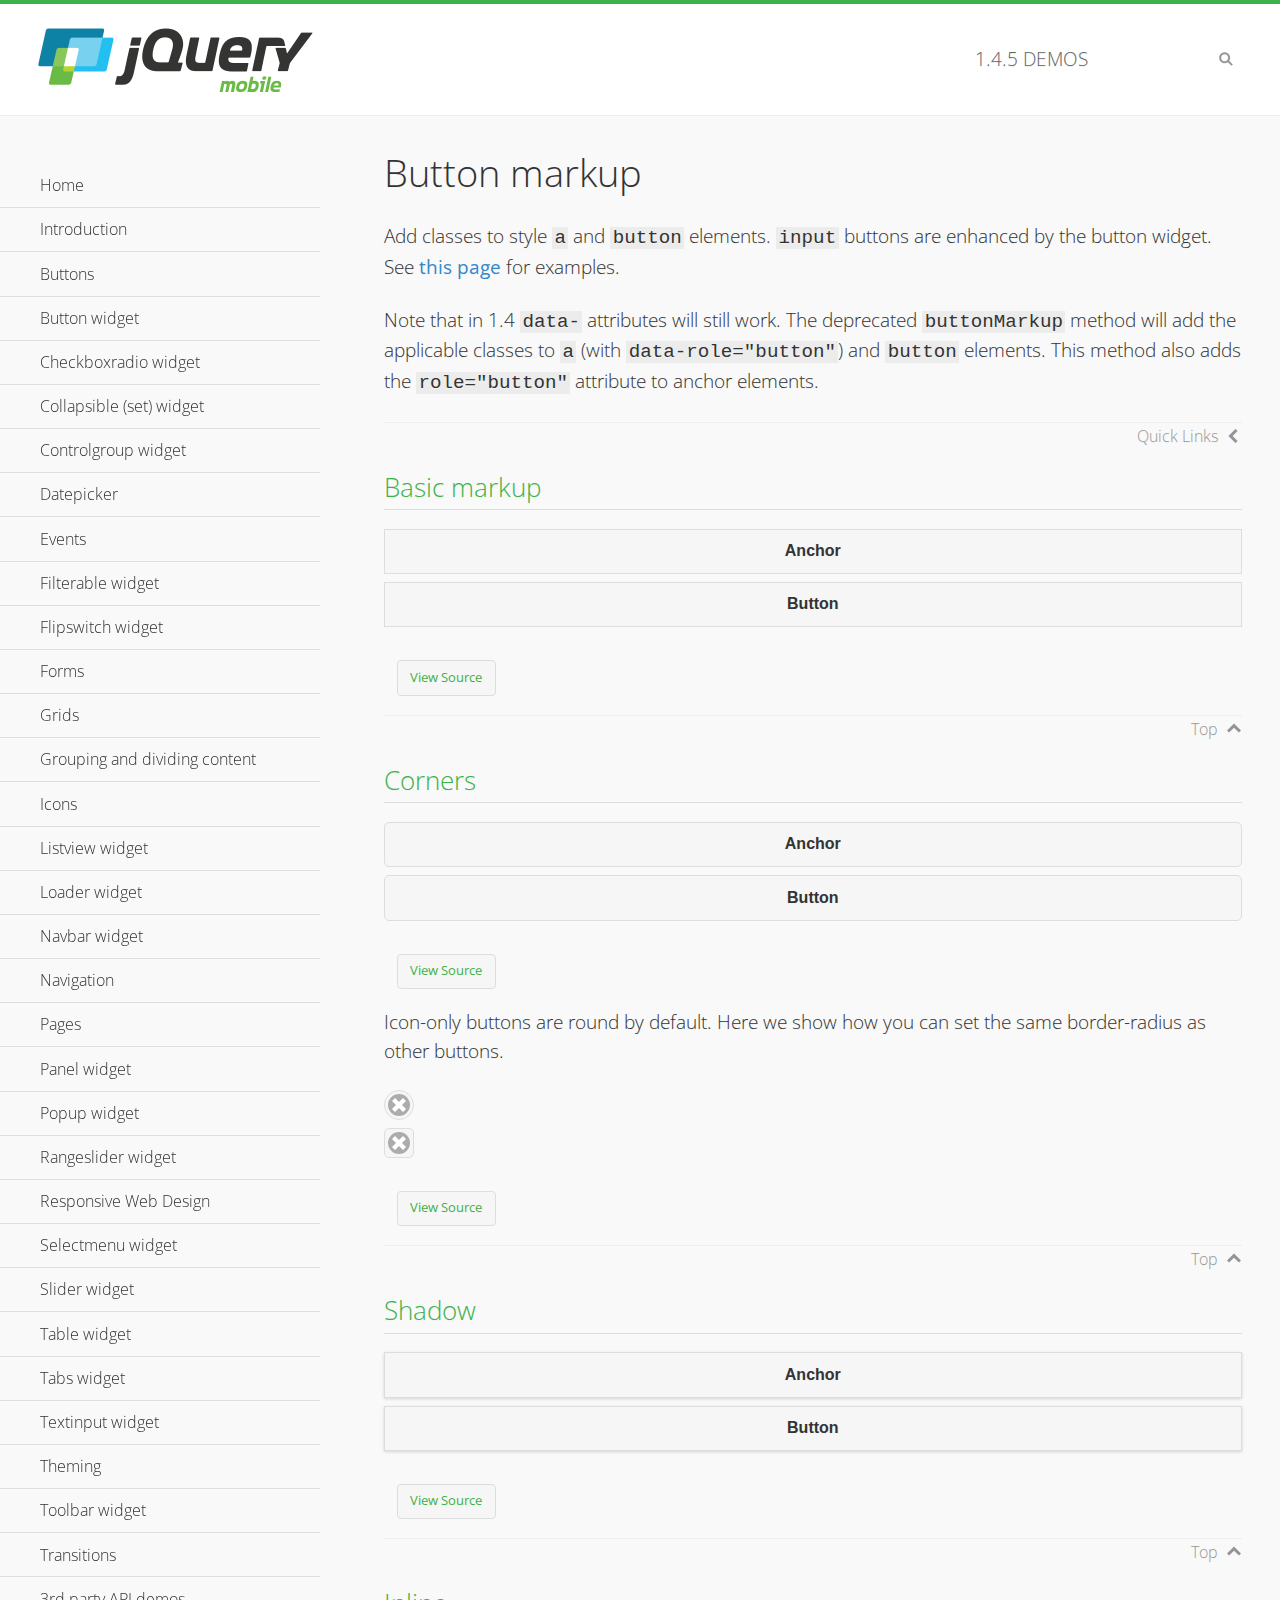
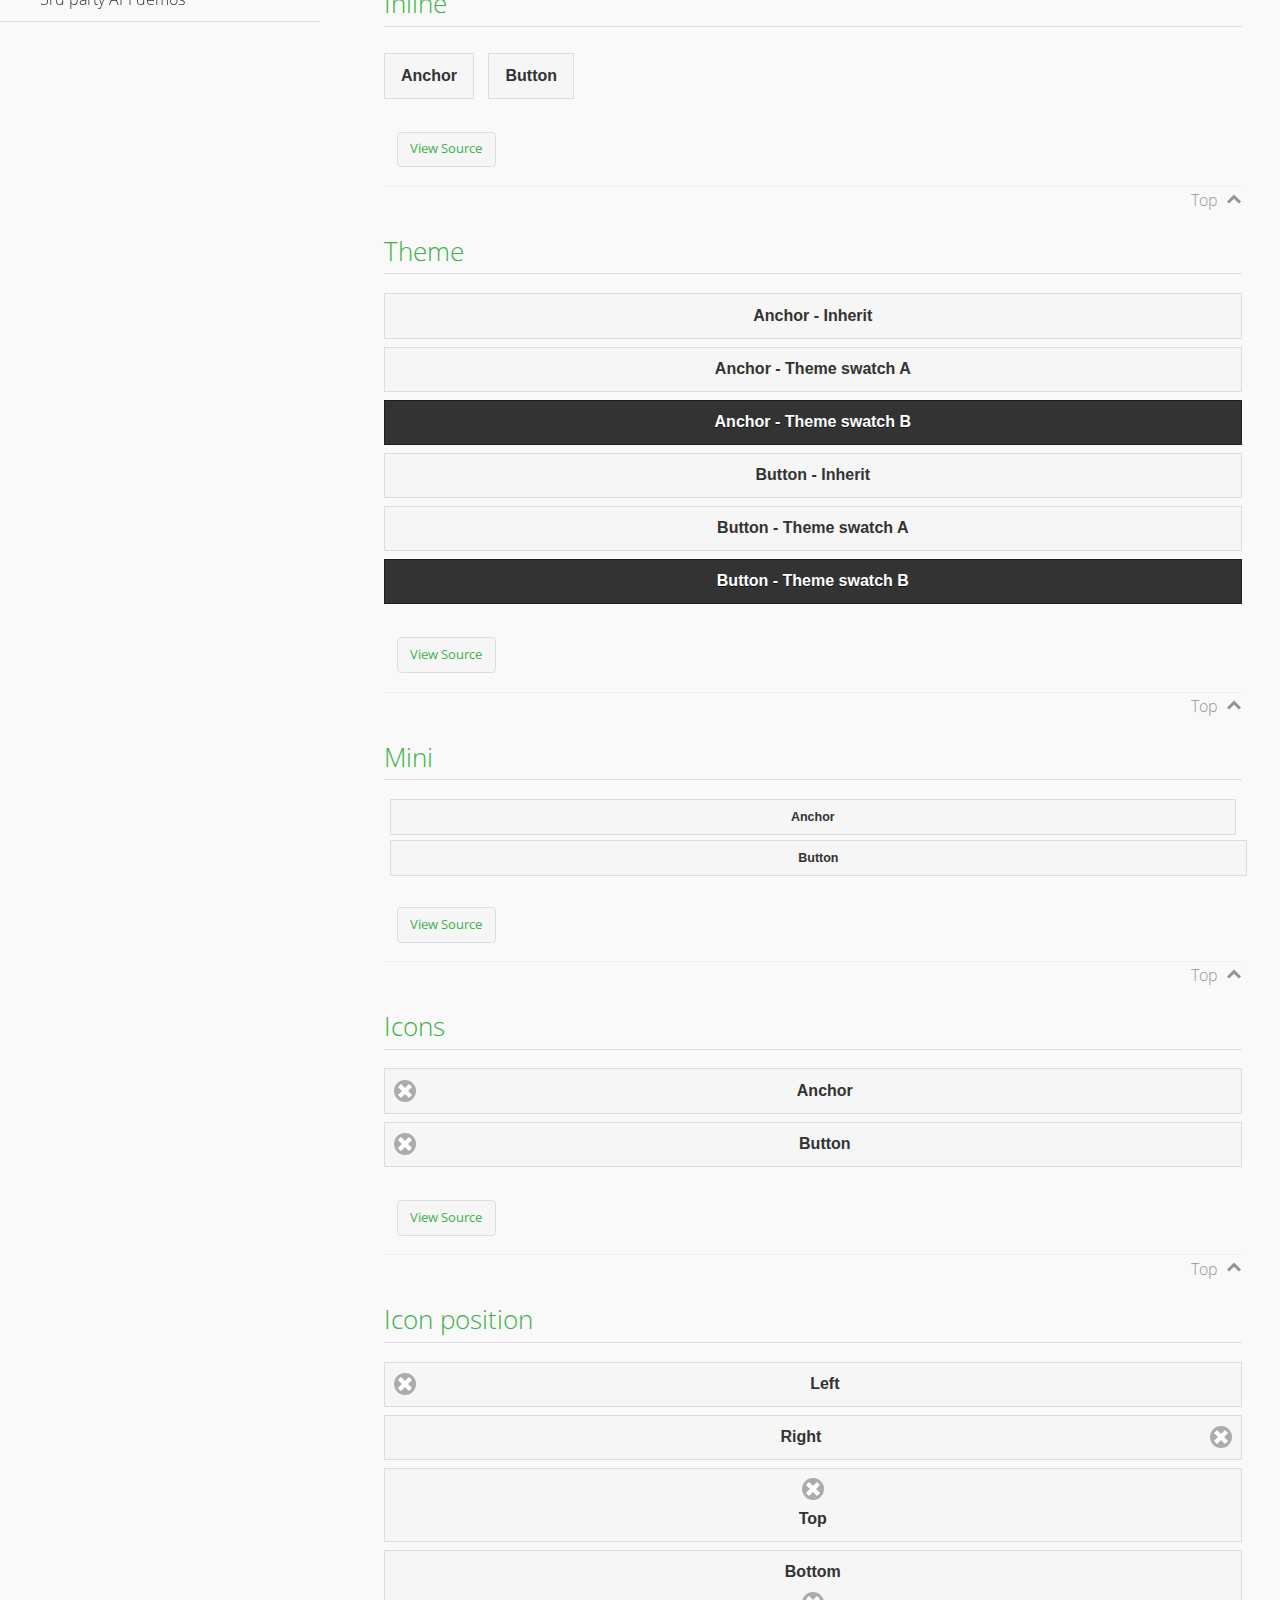
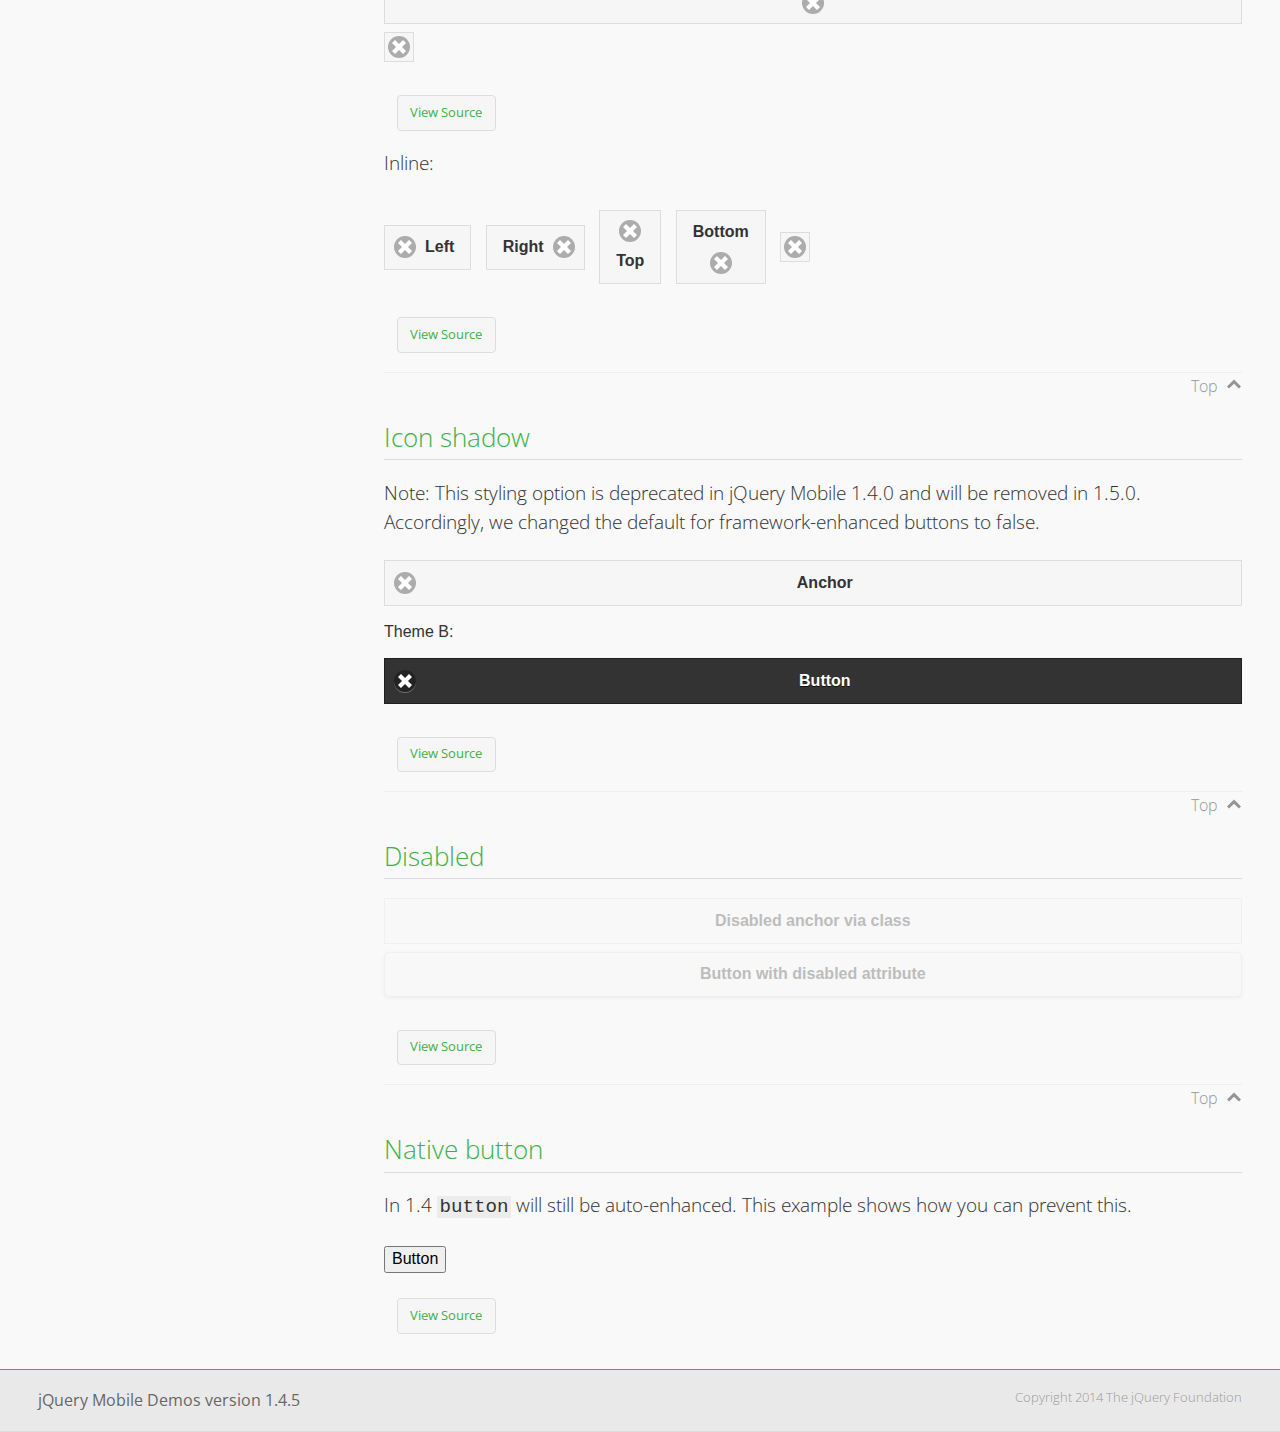
<file: static/js/jquery.mobile-1.4.5/demos/button-markup/index.html>
<!DOCTYPE html>
<html>
<head>
	<meta charset="utf-8">
	<meta name="viewport" content="width=device-width, initial-scale=1">
	<title>Button markup - jQuery Mobile Demos</title>
	<link rel="shortcut icon" href="../favicon.ico">
    <link rel="stylesheet" href="http://fonts.googleapis.com/css?family=Open+Sans:300,400,700">
	<link rel="stylesheet" href="../css/themes/default/jquery.mobile-1.4.5.min.css">
	<link rel="stylesheet" href="../_assets/css/jqm-demos.css">
	<script src="../js/jquery.js"></script>
	<script src="../_assets/js/index.js"></script>
	<script src="../js/jquery.mobile-1.4.5.min.js"></script>
	<style>
		#custom-border-radius .ui-btn-icon-notext.ui-corner-all {
			-webkit-border-radius: .3125em;
			border-radius: .3125em;
		}
	</style>
</head>
<body>
<div data-role="page" class="jqm-demos" data-quicklinks="true">

	<div data-role="header" class="jqm-header">
		<h2><a href="../" title="jQuery Mobile Demos home"><img src="../_assets/img/jquery-logo.png" alt="jQuery Mobile"></a></h2>
		<p><span class="jqm-version"></span> Demos</p>
		<a href="#" class="jqm-navmenu-link ui-btn ui-btn-icon-notext ui-corner-all ui-icon-bars ui-nodisc-icon ui-alt-icon ui-btn-left">Menu</a>
		<a href="#" class="jqm-search-link ui-btn ui-btn-icon-notext ui-corner-all ui-icon-search ui-nodisc-icon ui-alt-icon ui-btn-right">Search</a>
	</div><!-- /header -->

	<div role="main" class="ui-content jqm-content">

		<h1>Button markup</h1>

		<p>Add classes to style <code>a</code> and <code>button</code> elements. <code>input</code> buttons are enhanced by the button widget. See <a href="../button/" data-ajax="false">this page</a> for examples.</p>

		<p>Note that in 1.4 <code>data-</code> attributes will still work. The deprecated <code>buttonMarkup</code> method will add the applicable classes to <code>a</code> (with <code>data-role="button"</code>) and <code>button</code> elements. This method also adds the <code>role="button"</code> attribute to anchor elements.</p>

		<h2>Basic markup</h2>

		<div data-demo-html="true">
			<a href="#" class="ui-btn">Anchor</a>
			<button class="ui-btn">Button</button>
		</div><!--/demo-html -->

		<h2>Corners</h2>

		<div data-demo-html="true">
			<a href="#" class="ui-btn ui-corner-all">Anchor</a>
			<button class="ui-btn ui-corner-all">Button</button>
		</div><!--/demo-html -->

		<p>Icon-only buttons are round by default. Here we show how you can set the same border-radius as other buttons.</p>

		<div data-demo-html="true" data-demo-css="true">
			<a href="#" class="ui-btn ui-icon-delete ui-btn-icon-notext ui-corner-all">No text</a>
			<div id="custom-border-radius">
				<a href="#" class="ui-btn ui-icon-delete ui-btn-icon-notext ui-corner-all">No text</a>
			</div>
		</div><!--/demo-html -->

		<h2>Shadow</h2>

		<div data-demo-html="true">
			<a href="#" class="ui-btn ui-shadow">Anchor</a>
			<button class="ui-btn ui-shadow">Button</button>
		</div><!--/demo-html -->

		<h2>Inline</h2>

		<div data-demo-html="true">
			<a href="#" class="ui-btn ui-btn-inline">Anchor</a>
			<button class="ui-btn ui-btn-inline">Button</button>
		</div><!--/demo-html -->

		<h2>Theme</h2>

		<div data-demo-html="true">
			<a href="#" class="ui-btn">Anchor - Inherit</a>
			<a href="#" class="ui-btn ui-btn-a">Anchor - Theme swatch A</a>
			<a href="#" class="ui-btn ui-btn-b">Anchor - Theme swatch B</a>
			<button class="ui-btn">Button - Inherit</button>
			<button class="ui-btn ui-btn-a">Button - Theme swatch A</button>
			<button class="ui-btn ui-btn-b">Button - Theme swatch B</button>
		</div><!--/demo-html -->

		<h2>Mini</h2>

		<div data-demo-html="true">
			<a href="#" class="ui-btn ui-mini">Anchor</a>
			<button class="ui-btn ui-mini">Button</button>
		</div><!--/demo-html -->

		<h2>Icons</h2>

		<div data-demo-html="true">
			<a href="#" class="ui-btn ui-icon-delete ui-btn-icon-left">Anchor</a>
			<button class="ui-btn ui-icon-delete ui-btn-icon-left">Button</button>
		</div><!--/demo-html -->

		<h2>Icon position</h2>

		<div data-demo-html="true">
			<a href="#" class="ui-btn ui-icon-delete ui-btn-icon-left">Left</a>
			<a href="#" class="ui-btn ui-icon-delete ui-btn-icon-right">Right</a>
			<a href="#" class="ui-btn ui-icon-delete ui-btn-icon-top">Top</a>
			<a href="#" class="ui-btn ui-icon-delete ui-btn-icon-bottom">Bottom</a>
			<a href="#" class="ui-btn ui-icon-delete ui-btn-icon-notext">Icon only</a>
		</div><!--/demo-html -->

		<p>Inline:</p>

		<div data-demo-html="true">
			<a href="#" class="ui-btn ui-btn-inline ui-icon-delete ui-btn-icon-left">Left</a>
			<a href="#" class="ui-btn ui-btn-inline ui-icon-delete ui-btn-icon-right">Right</a>
			<a href="#" class="ui-btn ui-btn-inline ui-icon-delete ui-btn-icon-top">Top</a>
			<a href="#" class="ui-btn ui-btn-inline ui-icon-delete ui-btn-icon-bottom">Bottom</a>
			<a href="#" class="ui-btn ui-btn-inline ui-icon-delete ui-btn-icon-notext">Icon only</a>
		</div><!--/demo-html -->

		<h2>Icon shadow</h2>
		<p>Note: This styling option is deprecated in jQuery Mobile 1.4.0 and will be removed in 1.5.0. Accordingly, we changed the default for framework-enhanced buttons to false.</p>

		<div data-demo-html="true">
			<a href="#" class="ui-btn ui-icon-delete ui-btn-icon-left ui-shadow-icon">Anchor</a>
			<p>Theme B:</p>
			<button class="ui-btn ui-icon-delete ui-btn-icon-left ui-shadow-icon ui-btn-b">Button</button>
		</div><!--/demo-html -->

		<h2>Disabled</h2>

		<div data-demo-html="true">
			<a href="#" class="ui-btn ui-state-disabled">Disabled anchor via class</a>
			<button disabled>Button with disabled attribute</button>
		</div><!--/demo-html -->

		<h2>Native button</h2>
		<!-- TODO: Remove this demo in 1.5 -->
		<p>In 1.4 <code>button</code> will still be auto-enhanced. This example shows how you can prevent this.</p>

		<div data-demo-html="true">
			<button data-role="none">Button</button>
		</div><!--/demo-html -->

	</div><!-- /content -->
	    <div data-role="panel" class="jqm-navmenu-panel" data-position="left" data-display="overlay" data-theme="a">
	    	<ul class="jqm-list ui-alt-icon ui-nodisc-icon">
<li data-filtertext="demos homepage" data-icon="home"><a href=".././">Home</a></li>
<li data-filtertext="introduction overview getting started"><a href="../intro/" data-ajax="false">Introduction</a></li>
<li data-filtertext="buttons button markup buttonmarkup method anchor link button element"><a href="../button-markup/" data-ajax="false">Buttons</a></li>
<li data-filtertext="form button widget input button submit reset"><a href="../button/" data-ajax="false">Button widget</a></li>
<li data-role="collapsible" data-enhanced="true" data-collapsed-icon="carat-d" data-expanded-icon="carat-u" data-iconpos="right" data-inset="false" class="ui-collapsible ui-collapsible-themed-content ui-collapsible-collapsed">
	<h3 class="ui-collapsible-heading ui-collapsible-heading-collapsed">
		<a href="#" class="ui-collapsible-heading-toggle ui-btn ui-btn-icon-right ui-btn-inherit ui-icon-carat-d">
		    Checkboxradio widget<span class="ui-collapsible-heading-status"> click to expand contents</span>
		</a>
	</h3>
	<div class="ui-collapsible-content ui-body-inherit ui-collapsible-content-collapsed" aria-hidden="true">
		<ul>
			<li data-filtertext="form checkboxradio widget checkbox input checkboxes controlgroups"><a href="../checkboxradio-checkbox/" data-ajax="false">Checkboxes</a></li>
			<li data-filtertext="form checkboxradio widget radio input radio buttons controlgroups"><a href="../checkboxradio-radio/" data-ajax="false">Radio buttons</a></li>
		</ul>
	</div>
</li>
<li data-role="collapsible" data-enhanced="true" data-collapsed-icon="carat-d" data-expanded-icon="carat-u" data-iconpos="right" data-inset="false" class="ui-collapsible ui-collapsible-themed-content ui-collapsible-collapsed">
	<h3 class="ui-collapsible-heading ui-collapsible-heading-collapsed">
		<a href="#" class="ui-collapsible-heading-toggle ui-btn ui-btn-icon-right ui-btn-inherit ui-icon-carat-d">
			Collapsible (set) widget<span class="ui-collapsible-heading-status"> click to expand contents</span>
		</a>
	</h3>
	<div class="ui-collapsible-content ui-body-inherit ui-collapsible-content-collapsed" aria-hidden="true">
		<ul>
			<li data-filtertext="collapsibles content formatting"><a href="../collapsible/" data-ajax="false">Collapsible</a></li>
			<li data-filtertext="dynamic collapsible set accordion append expand"><a href="../collapsible-dynamic/" data-ajax="false">Dynamic collapsibles</a></li>
			<li data-filtertext="accordions collapsible set widget content formatting grouped collapsibles"><a href="../collapsibleset/" data-ajax="false">Collapsible set</a></li>
		</ul>
	</div>
</li>
<li data-role="collapsible" data-enhanced="true" data-collapsed-icon="carat-d" data-expanded-icon="carat-u" data-iconpos="right" data-inset="false" class="ui-collapsible ui-collapsible-themed-content ui-collapsible-collapsed">
	<h3 class="ui-collapsible-heading ui-collapsible-heading-collapsed">
		<a href="#" class="ui-collapsible-heading-toggle ui-btn ui-btn-icon-right ui-btn-inherit ui-icon-carat-d">
			Controlgroup widget<span class="ui-collapsible-heading-status"> click to expand contents</span>
		</a>
	</h3>
	<div class="ui-collapsible-content ui-body-inherit ui-collapsible-content-collapsed" aria-hidden="true">
		<ul>
			<li data-filtertext="controlgroups selectmenu checkboxradio input grouped buttons horizontal vertical"><a href="../controlgroup/" data-ajax="false">Controlgroup</a></li>
			<li data-filtertext="dynamic controlgroup dynamically add buttons"><a href="../controlgroup-dynamic/" data-ajax="false">Dynamic controlgroups</a></li>
		</ul>
	</div>
</li>
<li data-filtertext="form datepicker widget date input"><a href="../datepicker/" data-ajax="false">Datepicker</a></li>
<li data-role="collapsible" data-enhanced="true" data-collapsed-icon="carat-d" data-expanded-icon="carat-u" data-iconpos="right" data-inset="false" class="ui-collapsible ui-collapsible-themed-content ui-collapsible-collapsed">
	<h3 class="ui-collapsible-heading ui-collapsible-heading-collapsed">
		<a href="#" class="ui-collapsible-heading-toggle ui-btn ui-btn-icon-right ui-btn-inherit ui-icon-carat-d">
			Events<span class="ui-collapsible-heading-status"> click to expand contents</span>
		</a>
	</h3>
	<div class="ui-collapsible-content ui-body-inherit ui-collapsible-content-collapsed" aria-hidden="true">
		<ul>
			<li data-filtertext="swipe to delete list items listviews swipe events"><a href="../swipe-list/" data-ajax="false">Swipe list items</a></li>
			<li data-filtertext="swipe to navigate swipe page navigation swipe events"><a href="../swipe-page/" data-ajax="false">Swipe page navigation</a></li>
		</ul>
	</div>
</li>
<li data-filtertext="filterable filter elements sorting searching listview table"><a href="../filterable/" data-ajax="false">Filterable widget</a></li>
<li data-filtertext="form flipswitch widget flip toggle switch binary select checkbox input"><a href="../flipswitch/" data-ajax="false">Flipswitch widget</a></li>
<li data-role="collapsible" data-enhanced="true" data-collapsed-icon="carat-d" data-expanded-icon="carat-u" data-iconpos="right" data-inset="false" class="ui-collapsible ui-collapsible-themed-content ui-collapsible-collapsed">
	<h3 class="ui-collapsible-heading ui-collapsible-heading-collapsed">
		<a href="#" class="ui-collapsible-heading-toggle ui-btn ui-btn-icon-right ui-btn-inherit ui-icon-carat-d">
			Forms<span class="ui-collapsible-heading-status"> click to expand contents</span>
		</a>
	</h3>
	<div class="ui-collapsible-content ui-body-inherit ui-collapsible-content-collapsed" aria-hidden="true">
		<ul>
			<li data-filtertext="forms text checkbox radio range button submit reset inputs selects textarea slider flipswitch label form elements"><a href="../forms/" data-ajax="false">Forms</a></li>
			<li data-filtertext="form hide labels hidden accessible ui-hidden-accessible forms"><a href="../forms-label-hidden-accessible/" data-ajax="false">Hide labels</a></li>
			<li data-filtertext="form field containers fieldcontain ui-field-contain forms"><a href="../forms-field-contain/" data-ajax="false">Field containers</a></li>
			<li data-filtertext="forms disabled form elements"><a href="../forms-disabled/" data-ajax="false">Forms disabled</a></li>
			<li data-filtertext="forms gallery examples overview forms text checkbox radio range button submit reset inputs selects textarea slider flipswitch label form elements"><a href="../forms-gallery/" data-ajax="false">Forms gallery</a></li>
		</ul>
	</div>
</li>
<li data-role="collapsible" data-enhanced="true" data-collapsed-icon="carat-d" data-expanded-icon="carat-u" data-iconpos="right" data-inset="false" class="ui-collapsible ui-collapsible-themed-content ui-collapsible-collapsed">
	<h3 class="ui-collapsible-heading ui-collapsible-heading-collapsed">
		<a href="#" class="ui-collapsible-heading-toggle ui-btn ui-btn-icon-right ui-btn-inherit ui-icon-carat-d">
			Grids<span class="ui-collapsible-heading-status"> click to expand contents</span>
		</a>
	</h3>
	<div class="ui-collapsible-content ui-body-inherit ui-collapsible-content-collapsed" aria-hidden="true">
		<ul>
			<li data-filtertext="grids columns blocks content formatting rwd responsive css framework"><a href="../grids/" data-ajax="false">Grids</a></li>
			<li data-filtertext="buttons in grids css framework"><a href="../grids-buttons/" data-ajax="false">Buttons in grids</a></li>
			<li data-filtertext="custom responsive grids rwd css framework"><a href="../grids-custom-responsive/" data-ajax="false">Custom responsive grids</a></li>
		</ul>
	</div>
</li>
<li data-filtertext="blocks content formatting sections heading"><a href="../body-bar-classes/" data-ajax="false">Grouping and dividing content</a></li>
<li data-role="collapsible" data-enhanced="true" data-collapsed-icon="carat-d" data-expanded-icon="carat-u" data-iconpos="right" data-inset="false" class="ui-collapsible ui-collapsible-themed-content ui-collapsible-collapsed">
	<h3 class="ui-collapsible-heading ui-collapsible-heading-collapsed">
		<a href="#" class="ui-collapsible-heading-toggle ui-btn ui-btn-icon-right ui-btn-inherit ui-icon-carat-d">
			Icons<span class="ui-collapsible-heading-status"> click to expand contents</span>
		</a>
	</h3>
	<div class="ui-collapsible-content ui-body-inherit ui-collapsible-content-collapsed" aria-hidden="true">
		<ul>
			<li data-filtertext="button icons svg disc alt custom icon position"><a href="../icons/" data-ajax="false">Icons</a></li>
			<li data-filtertext=""><a href="../icons-grunticon/" data-ajax="false">Grunticon loader</a></li>
		</ul>
	</div>
</li>
<li data-role="collapsible" data-enhanced="true" data-collapsed-icon="carat-d" data-expanded-icon="carat-u" data-iconpos="right" data-inset="false" class="ui-collapsible ui-collapsible-themed-content ui-collapsible-collapsed">
	<h3 class="ui-collapsible-heading ui-collapsible-heading-collapsed">
		<a href="#" class="ui-collapsible-heading-toggle ui-btn ui-btn-icon-right ui-btn-inherit ui-icon-carat-d">
			Listview widget<span class="ui-collapsible-heading-status"> click to expand contents</span>
		</a>
	</h3>
	<div class="ui-collapsible-content ui-body-inherit ui-collapsible-content-collapsed" aria-hidden="true">
		<ul>
			<li data-filtertext="listview widget thumbnails icons nested split button collapsible ul ol"><a href="../listview/" data-ajax="false">Listview</a></li>
			<li data-filtertext="autocomplete filterable reveal listview filtertextbeforefilter placeholder"><a href="../listview-autocomplete/" data-ajax="false">Listview autocomplete</a></li>
			<li data-filtertext="autocomplete filterable reveal listview remote data filtertextbeforefilter placeholder"><a href="../listview-autocomplete-remote/" data-ajax="false">Listview autocomplete remote data</a></li>
			<li data-filtertext="autodividers anchor jump scroll linkbars listview lists ul ol"><a href="../listview-autodividers-linkbar/" data-ajax="false">Listview autodividers linkbar</a></li>
			<li data-filtertext="listview autodividers selector autodividersselector lists ul ol"><a href="../listview-autodividers-selector/" data-ajax="false">Listview autodividers selector</a></li>
			<li data-filtertext="listview nested list items"><a href="../listview-nested-lists/" data-ajax="false">Nested Listviews</a></li>
			<li data-filtertext="listview collapsible list items flat"><a href="../listview-collapsible-item-flat/" data-ajax="false">Listview collapsible list items (flat)</a></li>
			<li data-filtertext="listview collapsible list indented"><a href="../listview-collapsible-item-indented/" data-ajax="false">Listview collapsible list items (indented)</a></li>
			<li data-filtertext="grid listview responsive grids responsive listviews lists ul"><a href="../listview-grid/" data-ajax="false">Listview responsive grid</a></li>
		</ul>
	</div>
</li>
<li data-filtertext="loader widget page loading navigation overlay spinner"><a href="../loader/" data-ajax="false">Loader widget</a></li>
<li data-filtertext="navbar widget navmenu toolbars header footer"><a href="../navbar/" data-ajax="false">Navbar widget</a></li>
<li data-role="collapsible" data-enhanced="true" data-collapsed-icon="carat-d" data-expanded-icon="carat-u" data-iconpos="right" data-inset="false" class="ui-collapsible ui-collapsible-themed-content ui-collapsible-collapsed">
	<h3 class="ui-collapsible-heading ui-collapsible-heading-collapsed">
		<a href="#" class="ui-collapsible-heading-toggle ui-btn ui-btn-icon-right ui-btn-inherit ui-icon-carat-d">
			Navigation<span class="ui-collapsible-heading-status"> click to expand contents</span>
		</a>
	</h3>
	<div class="ui-collapsible-content ui-body-inherit ui-collapsible-content-collapsed" aria-hidden="true">
		<ul>
			<li data-filtertext="ajax navigation navigate widget history event method"><a href="../navigation/" data-ajax="false">Navigation</a></li>
			<li data-filtertext="linking pages page links navigation ajax prefetch cache"><a href="../navigation-linking-pages/" data-ajax="false">Linking pages</a></li>
			<!-- <li data-filtertext="php redirect server redirection server-side navigation"><a href="../navigation-php-redirect/" data-ajax="false">PHP redirect demo</a></li>-->
			<li data-filtertext="navigation redirection hash query"><a href="../navigation-hash-processing/" data-ajax="false">Hash processing demo</a></li>
			<li data-filtertext="navigation redirection hash query"><a href="../page-events/" data-ajax="false">Page Navigation Events</a></li>
		</ul>
	</div>
</li>
<li data-role="collapsible" data-enhanced="true" data-collapsed-icon="carat-d" data-expanded-icon="carat-u" data-iconpos="right" data-inset="false" class="ui-collapsible ui-collapsible-themed-content ui-collapsible-collapsed">
	<h3 class="ui-collapsible-heading ui-collapsible-heading-collapsed">
		<a href="#" class="ui-collapsible-heading-toggle ui-btn ui-btn-icon-right ui-btn-inherit ui-icon-carat-d">
			Pages<span class="ui-collapsible-heading-status"> click to expand contents</span>
		</a>
	</h3>
	<div class="ui-collapsible-content ui-body-inherit ui-collapsible-content-collapsed" aria-hidden="true">
		<ul>
			<li data-filtertext="pages page widget ajax navigation"><a href="../pages/" data-ajax="false">Pages</a></li>
			<li data-filtertext="single page"><a href="../pages-single-page/" data-ajax="false">Single page</a></li>
			<li data-filtertext="multipage multi-page page"><a href="../pages-multi-page/" data-ajax="false">Multi-page template</a></li>
			<li data-filtertext="dialog page widget modal popup"><a href="../pages-dialog/" data-ajax="false">Dialog page</a></li>
		</ul>
	</div>
</li>
<li data-role="collapsible" data-enhanced="true" data-collapsed-icon="carat-d" data-expanded-icon="carat-u" data-iconpos="right" data-inset="false" class="ui-collapsible ui-collapsible-themed-content ui-collapsible-collapsed">
	<h3 class="ui-collapsible-heading ui-collapsible-heading-collapsed">
		<a href="#" class="ui-collapsible-heading-toggle ui-btn ui-btn-icon-right ui-btn-inherit ui-icon-carat-d">
			Panel widget<span class="ui-collapsible-heading-status"> click to expand contents</span>
		</a>
	</h3>
	<div class="ui-collapsible-content ui-body-inherit ui-collapsible-content-collapsed" aria-hidden="true">
		<ul>
			<li data-filtertext="panel widget sliding panels reveal push overlay responsive"><a href="../panel/" data-ajax="false">Panel</a></li>
			<li data-filtertext=""><a href="../panel-external/" data-ajax="false">External panels</a></li>
			<li data-filtertext="panel "><a href="../panel-fixed/" data-ajax="false">Fixed panels</a></li>
			<li data-filtertext="panel slide panels sliding panels shadow rwd responsive breakpoint"><a href="../panel-responsive/" data-ajax="false">Panels responsive</a></li>
			<li data-filtertext="panel custom style custom panel width reveal shadow listview panel styling page background wrapper"><a href="../panel-styling/" data-ajax="false">Custom panel style</a></li>
			<li data-filtertext="panel open on swipe"><a href="../panel-swipe-open/" data-ajax="false">Panel open on swipe</a></li>
			<li data-filtertext="panels outside page internal external toolbars"><a href="../panel-external-internal/" data-ajax="false">Panel external and internal</a></li>
		</ul>
	</div>
</li>
<li data-role="collapsible" data-enhanced="true" data-collapsed-icon="carat-d" data-expanded-icon="carat-u" data-iconpos="right" data-inset="false" class="ui-collapsible ui-collapsible-themed-content ui-collapsible-collapsed">
	<h3 class="ui-collapsible-heading ui-collapsible-heading-collapsed">
		<a href="#" class="ui-collapsible-heading-toggle ui-btn ui-btn-icon-right ui-btn-inherit ui-icon-carat-d">
			Popup widget<span class="ui-collapsible-heading-status"> click to expand contents</span>
		</a>
	</h3>
	<div class="ui-collapsible-content ui-body-inherit ui-collapsible-content-collapsed" aria-hidden="true">
		<ul>
			<li data-filtertext="popup widget popups dialog modal transition tooltip lightbox form overlay screen flip pop fade transition"><a href="../popup/" data-ajax="false">Popup</a></li>
			<li data-filtertext="popup alignment position"><a href="../popup-alignment/" data-ajax="false">Popup alignment</a></li>
			<li data-filtertext="popup arrow size popups popover"><a href="../popup-arrow-size/" data-ajax="false">Popup arrow size</a></li>
			<li data-filtertext="dynamic popups popup images lightbox"><a href="../popup-dynamic/" data-ajax="false">Dynamic popups</a></li>
			<li data-filtertext="popups with iframes scaling"><a href="../popup-iframe/" data-ajax="false">Popups with iframes</a></li>
			<li data-filtertext="popup image scaling"><a href="../popup-image-scaling/" data-ajax="false">Popup image scaling</a></li>
			<li data-filtertext="external popup outside multi-page"><a href="../popup-outside-multipage/" data-ajax="false">Popup outside multi-page</a></li>
		</ul>
	</div>
</li>
<li data-filtertext="form rangeslider widget dual sliders dual handle sliders range input"><a href="../rangeslider/" data-ajax="false">Rangeslider widget</a></li>
<li data-filtertext="responsive web design rwd adaptive progressive enhancement PE accessible mobile breakpoints media query media queries"><a href="../rwd/" data-ajax="false">Responsive Web Design</a></li>
<li data-role="collapsible" data-enhanced="true" data-collapsed-icon="carat-d" data-expanded-icon="carat-u" data-iconpos="right" data-inset="false" class="ui-collapsible ui-collapsible-themed-content ui-collapsible-collapsed">
	<h3 class="ui-collapsible-heading ui-collapsible-heading-collapsed">
		<a href="#" class="ui-collapsible-heading-toggle ui-btn ui-btn-icon-right ui-btn-inherit ui-icon-carat-d">
			Selectmenu widget<span class="ui-collapsible-heading-status"> click to expand contents</span>
		</a>
	</h3>
	<div class="ui-collapsible-content ui-body-inherit ui-collapsible-content-collapsed" aria-hidden="true">
		<ul>
			<li data-filtertext="form selectmenu widget select input custom select menu selects"><a href="../selectmenu/" data-ajax="false">Selectmenu</a></li>
			<li data-filtertext="form custom select menu selectmenu widget custom menu option optgroup multiple selects"><a href="../selectmenu-custom/" data-ajax="false">Custom select menu</a></li>
			<li data-filtertext="filterable select filter popup dialog"><a href="../selectmenu-custom-filter/" data-ajax="false">Custom select menu with filter</a></li>
		</ul>
	</div>
</li>
<li data-role="collapsible" data-enhanced="true" data-collapsed-icon="carat-d" data-expanded-icon="carat-u" data-iconpos="right" data-inset="false" class="ui-collapsible ui-collapsible-themed-content ui-collapsible-collapsed">
	<h3 class="ui-collapsible-heading ui-collapsible-heading-collapsed">
		<a href="#" class="ui-collapsible-heading-toggle ui-btn ui-btn-icon-right ui-btn-inherit ui-icon-carat-d">
			Slider widget<span class="ui-collapsible-heading-status"> click to expand contents</span>
		</a>
	</h3>
	<div class="ui-collapsible-content ui-body-inherit ui-collapsible-content-collapsed" aria-hidden="true">
		<ul>
			<li data-filtertext="form slider widget range input single sliders"><a href="../slider/" data-ajax="false">Slider</a></li>
			<li data-filtertext="form slider widget flipswitch slider binary select flip toggle switch"><a href="../slider-flipswitch/" data-ajax="false">Slider flip toggle switch</a></li>
			<li data-filtertext="form slider tooltip handle value input range sliders"><a href="../slider-tooltip/" data-ajax="false">Slider tooltip</a></li>
		</ul>
	</div>
</li>
<li data-role="collapsible" data-enhanced="true" data-collapsed-icon="carat-d" data-expanded-icon="carat-u" data-iconpos="right" data-inset="false" class="ui-collapsible ui-collapsible-themed-content ui-collapsible-collapsed">
	<h3 class="ui-collapsible-heading ui-collapsible-heading-collapsed">
		<a href="#" class="ui-collapsible-heading-toggle ui-btn ui-btn-icon-right ui-btn-inherit ui-icon-carat-d">
			Table widget<span class="ui-collapsible-heading-status"> click to expand contents</span>
		</a>
	</h3>
	<div class="ui-collapsible-content ui-body-inherit ui-collapsible-content-collapsed" aria-hidden="true">
		<ul>
			<li data-filtertext="table widget reflow column toggle th td responsive tables rwd hide show tabular"><a href="../table-column-toggle/" data-ajax="false">Table Column Toggle</a></li>
			<li data-filtertext="table column toggle phone comparison demo"><a href="../table-column-toggle-example/" data-ajax="false">Table Column Toggle demo</a></li>
			<li data-filtertext="responsive tables table column toggle heading groups rwd breakpoint"><a href="../table-column-toggle-heading-groups/" data-ajax="false">Table Column Toggle heading groups</a></li>
			<li data-filtertext="responsive tables table column toggle hide rwd breakpoint customization options"><a href="../table-column-toggle-options/" data-ajax="false">Table Column Toggle options</a></li>
			<li data-filtertext="table reflow th td responsive rwd columns tabular"><a href="../table-reflow/" data-ajax="false">Table Reflow</a></li>
			<li data-filtertext="responsive tables table reflow heading groups rwd breakpoint"><a href="../table-reflow-heading-groups/" data-ajax="false">Table Reflow heading groups</a></li>
			<li data-filtertext="responsive tables table reflow stripes strokes table style"><a href="../table-reflow-stripes-strokes/" data-ajax="false">Table Reflow stripes and strokes</a></li>
			<li data-filtertext="responsive tables table reflow stack custom styles"><a href="../table-reflow-styling/" data-ajax="false">Table Reflow custom styles</a></li>
		</ul>
	</div>
</li>
<li data-filtertext="ui tabs widget"><a href="../tabs/" data-ajax="false">Tabs widget</a></li>
<li data-filtertext="form textinput widget text input textarea number date time tel email file color password"><a href="../textinput/" data-ajax="false">Textinput widget</a></li>
<li data-role="collapsible" data-enhanced="true" data-collapsed-icon="carat-d" data-expanded-icon="carat-u" data-iconpos="right" data-inset="false" class="ui-collapsible ui-collapsible-themed-content ui-collapsible-collapsed">
	<h3 class="ui-collapsible-heading ui-collapsible-heading-collapsed">
		<a href="#" class="ui-collapsible-heading-toggle ui-btn ui-btn-icon-right ui-btn-inherit ui-icon-carat-d">
			Theming<span class="ui-collapsible-heading-status"> click to expand contents</span>
		</a>
	</h3>
	<div class="ui-collapsible-content ui-body-inherit ui-collapsible-content-collapsed" aria-hidden="true">
		<ul>
			<li data-filtertext="default theme swatches theming style css"><a href="../theme-default/" data-ajax="false">Default theme</a></li>
			<li data-filtertext="classic theme old theme swatches theming style css"><a href="../theme-classic/" data-ajax="false">Classic theme</a></li>
		</ul>
	</div>
</li>
<li data-role="collapsible" data-enhanced="true" data-collapsed-icon="carat-d" data-expanded-icon="carat-u" data-iconpos="right" data-inset="false" class="ui-collapsible ui-collapsible-themed-content ui-collapsible-collapsed">
	<h3 class="ui-collapsible-heading ui-collapsible-heading-collapsed">
		<a href="#" class="ui-collapsible-heading-toggle ui-btn ui-btn-icon-right ui-btn-inherit ui-icon-carat-d">
			Toolbar widget<span class="ui-collapsible-heading-status"> click to expand contents</span>
		</a>
	</h3>
	<div class="ui-collapsible-content ui-body-inherit ui-collapsible-content-collapsed" aria-hidden="true">
		<ul>
			<li data-filtertext="toolbar widget header footer toolbars fixed fullscreen external sections"><a href="../toolbar/" data-ajax="false">Toolbar</a></li>
			<li data-filtertext="dynamic toolbars dynamically add toolbar header footer"><a href="../toolbar-dynamic/" data-ajax="false">Dynamic toolbars</a></li>
			<li data-filtertext="external toolbars header footer"><a href="../toolbar-external/" data-ajax="false">External toolbars</a></li>
			<li data-filtertext="fixed toolbars header footer"><a href="../toolbar-fixed/" data-ajax="false">Fixed toolbars</a></li>
			<li data-filtertext="fixed fullscreen toolbars header footer"><a href="../toolbar-fixed-fullscreen/" data-ajax="false">Fullscreen toolbars</a></li>
			<li data-filtertext="external fixed toolbars header footer"><a href="../toolbar-fixed-external/" data-ajax="false">Fixed external toolbars</a></li>
			<li data-filtertext="external persistent toolbars header footer navbar navmenu"><a href="../toolbar-fixed-persistent/" data-ajax="false">Persistent toolbars</a></li>
			<li data-filtertext="external ajax optimized toolbars persistent toolbars header footer navbar"><a href="../toolbar-fixed-persistent-optimized/" data-ajax="false">Ajax optimized toolbars</a></li>
			<li data-filtertext="form in toolbars header footer"><a href="../toolbar-fixed-forms/" data-ajax="false">Form in toolbar</a></li>
		</ul>
	</div>
</li>
<li data-filtertext="page transitions animated pages popup navigation flip slide fade pop"><a href="../transitions/" data-ajax="false">Transitions</a></li>
<li data-role="collapsible" data-enhanced="true" data-collapsed-icon="carat-d" data-expanded-icon="carat-u" data-iconpos="right" data-inset="false" class="ui-collapsible ui-collapsible-themed-content ui-collapsible-collapsed">
	<h3 class="ui-collapsible-heading ui-collapsible-heading-collapsed">
		<a href="#" class="ui-collapsible-heading-toggle ui-btn ui-btn-icon-right ui-btn-inherit ui-icon-carat-d">
			3rd party API demos<span class="ui-collapsible-heading-status"> click to expand contents</span>
		</a>
	</h3>
	<div class="ui-collapsible-content ui-body-inherit ui-collapsible-content-collapsed" aria-hidden="true">
		<ul>
			<li data-filtertext="backbone requirejs navigation router"><a href="../backbone-requirejs/" data-ajax="false">Backbone RequireJS</a></li>
			<li data-filtertext="google maps geolocation demo"><a href="../map-geolocation/" data-ajax="false">Google Maps geolocation</a></li>
			<li data-filtertext="google maps hybrid"><a href="../map-list-toggle/" data-ajax="false">Google Maps list toggle</a></li>
		</ul>
	</div>
</li>



		     </ul>
		</div><!-- /panel -->


	<div data-role="footer" data-position="fixed" data-tap-toggle="false" class="jqm-footer">
		<p>jQuery Mobile Demos version <span class="jqm-version"></span></p>
		<p>Copyright 2014 The jQuery Foundation</p>
	</div><!-- /footer -->
	<!-- TODO: This should become an external panel so we can add input to markup (unique ID) -->
    <div data-role="panel" class="jqm-search-panel" data-position="right" data-display="overlay" data-theme="a">
		<div class="jqm-search">
			<ul class="jqm-list" data-filter-placeholder="Search demos..." data-filter-reveal="true">
<li data-filtertext="demos homepage" data-icon="home"><a href=".././">Home</a></li>
<li data-filtertext="introduction overview getting started"><a href="../intro/" data-ajax="false">Introduction</a></li>
<li data-filtertext="buttons button markup buttonmarkup method anchor link button element"><a href="../button-markup/" data-ajax="false">Buttons</a></li>
<li data-filtertext="form button widget input button submit reset"><a href="../button/" data-ajax="false">Button widget</a></li>
<li data-role="collapsible" data-enhanced="true" data-collapsed-icon="carat-d" data-expanded-icon="carat-u" data-iconpos="right" data-inset="false" class="ui-collapsible ui-collapsible-themed-content ui-collapsible-collapsed">
	<h3 class="ui-collapsible-heading ui-collapsible-heading-collapsed">
		<a href="#" class="ui-collapsible-heading-toggle ui-btn ui-btn-icon-right ui-btn-inherit ui-icon-carat-d">
		    Checkboxradio widget<span class="ui-collapsible-heading-status"> click to expand contents</span>
		</a>
	</h3>
	<div class="ui-collapsible-content ui-body-inherit ui-collapsible-content-collapsed" aria-hidden="true">
		<ul>
			<li data-filtertext="form checkboxradio widget checkbox input checkboxes controlgroups"><a href="../checkboxradio-checkbox/" data-ajax="false">Checkboxes</a></li>
			<li data-filtertext="form checkboxradio widget radio input radio buttons controlgroups"><a href="../checkboxradio-radio/" data-ajax="false">Radio buttons</a></li>
		</ul>
	</div>
</li>
<li data-role="collapsible" data-enhanced="true" data-collapsed-icon="carat-d" data-expanded-icon="carat-u" data-iconpos="right" data-inset="false" class="ui-collapsible ui-collapsible-themed-content ui-collapsible-collapsed">
	<h3 class="ui-collapsible-heading ui-collapsible-heading-collapsed">
		<a href="#" class="ui-collapsible-heading-toggle ui-btn ui-btn-icon-right ui-btn-inherit ui-icon-carat-d">
			Collapsible (set) widget<span class="ui-collapsible-heading-status"> click to expand contents</span>
		</a>
	</h3>
	<div class="ui-collapsible-content ui-body-inherit ui-collapsible-content-collapsed" aria-hidden="true">
		<ul>
			<li data-filtertext="collapsibles content formatting"><a href="../collapsible/" data-ajax="false">Collapsible</a></li>
			<li data-filtertext="dynamic collapsible set accordion append expand"><a href="../collapsible-dynamic/" data-ajax="false">Dynamic collapsibles</a></li>
			<li data-filtertext="accordions collapsible set widget content formatting grouped collapsibles"><a href="../collapsibleset/" data-ajax="false">Collapsible set</a></li>
		</ul>
	</div>
</li>
<li data-role="collapsible" data-enhanced="true" data-collapsed-icon="carat-d" data-expanded-icon="carat-u" data-iconpos="right" data-inset="false" class="ui-collapsible ui-collapsible-themed-content ui-collapsible-collapsed">
	<h3 class="ui-collapsible-heading ui-collapsible-heading-collapsed">
		<a href="#" class="ui-collapsible-heading-toggle ui-btn ui-btn-icon-right ui-btn-inherit ui-icon-carat-d">
			Controlgroup widget<span class="ui-collapsible-heading-status"> click to expand contents</span>
		</a>
	</h3>
	<div class="ui-collapsible-content ui-body-inherit ui-collapsible-content-collapsed" aria-hidden="true">
		<ul>
			<li data-filtertext="controlgroups selectmenu checkboxradio input grouped buttons horizontal vertical"><a href="../controlgroup/" data-ajax="false">Controlgroup</a></li>
			<li data-filtertext="dynamic controlgroup dynamically add buttons"><a href="../controlgroup-dynamic/" data-ajax="false">Dynamic controlgroups</a></li>
		</ul>
	</div>
</li>
<li data-filtertext="form datepicker widget date input"><a href="../datepicker/" data-ajax="false">Datepicker</a></li>
<li data-role="collapsible" data-enhanced="true" data-collapsed-icon="carat-d" data-expanded-icon="carat-u" data-iconpos="right" data-inset="false" class="ui-collapsible ui-collapsible-themed-content ui-collapsible-collapsed">
	<h3 class="ui-collapsible-heading ui-collapsible-heading-collapsed">
		<a href="#" class="ui-collapsible-heading-toggle ui-btn ui-btn-icon-right ui-btn-inherit ui-icon-carat-d">
			Events<span class="ui-collapsible-heading-status"> click to expand contents</span>
		</a>
	</h3>
	<div class="ui-collapsible-content ui-body-inherit ui-collapsible-content-collapsed" aria-hidden="true">
		<ul>
			<li data-filtertext="swipe to delete list items listviews swipe events"><a href="../swipe-list/" data-ajax="false">Swipe list items</a></li>
			<li data-filtertext="swipe to navigate swipe page navigation swipe events"><a href="../swipe-page/" data-ajax="false">Swipe page navigation</a></li>
		</ul>
	</div>
</li>
<li data-filtertext="filterable filter elements sorting searching listview table"><a href="../filterable/" data-ajax="false">Filterable widget</a></li>
<li data-filtertext="form flipswitch widget flip toggle switch binary select checkbox input"><a href="../flipswitch/" data-ajax="false">Flipswitch widget</a></li>
<li data-role="collapsible" data-enhanced="true" data-collapsed-icon="carat-d" data-expanded-icon="carat-u" data-iconpos="right" data-inset="false" class="ui-collapsible ui-collapsible-themed-content ui-collapsible-collapsed">
	<h3 class="ui-collapsible-heading ui-collapsible-heading-collapsed">
		<a href="#" class="ui-collapsible-heading-toggle ui-btn ui-btn-icon-right ui-btn-inherit ui-icon-carat-d">
			Forms<span class="ui-collapsible-heading-status"> click to expand contents</span>
		</a>
	</h3>
	<div class="ui-collapsible-content ui-body-inherit ui-collapsible-content-collapsed" aria-hidden="true">
		<ul>
			<li data-filtertext="forms text checkbox radio range button submit reset inputs selects textarea slider flipswitch label form elements"><a href="../forms/" data-ajax="false">Forms</a></li>
			<li data-filtertext="form hide labels hidden accessible ui-hidden-accessible forms"><a href="../forms-label-hidden-accessible/" data-ajax="false">Hide labels</a></li>
			<li data-filtertext="form field containers fieldcontain ui-field-contain forms"><a href="../forms-field-contain/" data-ajax="false">Field containers</a></li>
			<li data-filtertext="forms disabled form elements"><a href="../forms-disabled/" data-ajax="false">Forms disabled</a></li>
			<li data-filtertext="forms gallery examples overview forms text checkbox radio range button submit reset inputs selects textarea slider flipswitch label form elements"><a href="../forms-gallery/" data-ajax="false">Forms gallery</a></li>
		</ul>
	</div>
</li>
<li data-role="collapsible" data-enhanced="true" data-collapsed-icon="carat-d" data-expanded-icon="carat-u" data-iconpos="right" data-inset="false" class="ui-collapsible ui-collapsible-themed-content ui-collapsible-collapsed">
	<h3 class="ui-collapsible-heading ui-collapsible-heading-collapsed">
		<a href="#" class="ui-collapsible-heading-toggle ui-btn ui-btn-icon-right ui-btn-inherit ui-icon-carat-d">
			Grids<span class="ui-collapsible-heading-status"> click to expand contents</span>
		</a>
	</h3>
	<div class="ui-collapsible-content ui-body-inherit ui-collapsible-content-collapsed" aria-hidden="true">
		<ul>
			<li data-filtertext="grids columns blocks content formatting rwd responsive css framework"><a href="../grids/" data-ajax="false">Grids</a></li>
			<li data-filtertext="buttons in grids css framework"><a href="../grids-buttons/" data-ajax="false">Buttons in grids</a></li>
			<li data-filtertext="custom responsive grids rwd css framework"><a href="../grids-custom-responsive/" data-ajax="false">Custom responsive grids</a></li>
		</ul>
	</div>
</li>
<li data-filtertext="blocks content formatting sections heading"><a href="../body-bar-classes/" data-ajax="false">Grouping and dividing content</a></li>
<li data-role="collapsible" data-enhanced="true" data-collapsed-icon="carat-d" data-expanded-icon="carat-u" data-iconpos="right" data-inset="false" class="ui-collapsible ui-collapsible-themed-content ui-collapsible-collapsed">
	<h3 class="ui-collapsible-heading ui-collapsible-heading-collapsed">
		<a href="#" class="ui-collapsible-heading-toggle ui-btn ui-btn-icon-right ui-btn-inherit ui-icon-carat-d">
			Icons<span class="ui-collapsible-heading-status"> click to expand contents</span>
		</a>
	</h3>
	<div class="ui-collapsible-content ui-body-inherit ui-collapsible-content-collapsed" aria-hidden="true">
		<ul>
			<li data-filtertext="button icons svg disc alt custom icon position"><a href="../icons/" data-ajax="false">Icons</a></li>
			<li data-filtertext=""><a href="../icons-grunticon/" data-ajax="false">Grunticon loader</a></li>
		</ul>
	</div>
</li>
<li data-role="collapsible" data-enhanced="true" data-collapsed-icon="carat-d" data-expanded-icon="carat-u" data-iconpos="right" data-inset="false" class="ui-collapsible ui-collapsible-themed-content ui-collapsible-collapsed">
	<h3 class="ui-collapsible-heading ui-collapsible-heading-collapsed">
		<a href="#" class="ui-collapsible-heading-toggle ui-btn ui-btn-icon-right ui-btn-inherit ui-icon-carat-d">
			Listview widget<span class="ui-collapsible-heading-status"> click to expand contents</span>
		</a>
	</h3>
	<div class="ui-collapsible-content ui-body-inherit ui-collapsible-content-collapsed" aria-hidden="true">
		<ul>
			<li data-filtertext="listview widget thumbnails icons nested split button collapsible ul ol"><a href="../listview/" data-ajax="false">Listview</a></li>
			<li data-filtertext="autocomplete filterable reveal listview filtertextbeforefilter placeholder"><a href="../listview-autocomplete/" data-ajax="false">Listview autocomplete</a></li>
			<li data-filtertext="autocomplete filterable reveal listview remote data filtertextbeforefilter placeholder"><a href="../listview-autocomplete-remote/" data-ajax="false">Listview autocomplete remote data</a></li>
			<li data-filtertext="autodividers anchor jump scroll linkbars listview lists ul ol"><a href="../listview-autodividers-linkbar/" data-ajax="false">Listview autodividers linkbar</a></li>
			<li data-filtertext="listview autodividers selector autodividersselector lists ul ol"><a href="../listview-autodividers-selector/" data-ajax="false">Listview autodividers selector</a></li>
			<li data-filtertext="listview nested list items"><a href="../listview-nested-lists/" data-ajax="false">Nested Listviews</a></li>
			<li data-filtertext="listview collapsible list items flat"><a href="../listview-collapsible-item-flat/" data-ajax="false">Listview collapsible list items (flat)</a></li>
			<li data-filtertext="listview collapsible list indented"><a href="../listview-collapsible-item-indented/" data-ajax="false">Listview collapsible list items (indented)</a></li>
			<li data-filtertext="grid listview responsive grids responsive listviews lists ul"><a href="../listview-grid/" data-ajax="false">Listview responsive grid</a></li>
		</ul>
	</div>
</li>
<li data-filtertext="loader widget page loading navigation overlay spinner"><a href="../loader/" data-ajax="false">Loader widget</a></li>
<li data-filtertext="navbar widget navmenu toolbars header footer"><a href="../navbar/" data-ajax="false">Navbar widget</a></li>
<li data-role="collapsible" data-enhanced="true" data-collapsed-icon="carat-d" data-expanded-icon="carat-u" data-iconpos="right" data-inset="false" class="ui-collapsible ui-collapsible-themed-content ui-collapsible-collapsed">
	<h3 class="ui-collapsible-heading ui-collapsible-heading-collapsed">
		<a href="#" class="ui-collapsible-heading-toggle ui-btn ui-btn-icon-right ui-btn-inherit ui-icon-carat-d">
			Navigation<span class="ui-collapsible-heading-status"> click to expand contents</span>
		</a>
	</h3>
	<div class="ui-collapsible-content ui-body-inherit ui-collapsible-content-collapsed" aria-hidden="true">
		<ul>
			<li data-filtertext="ajax navigation navigate widget history event method"><a href="../navigation/" data-ajax="false">Navigation</a></li>
			<li data-filtertext="linking pages page links navigation ajax prefetch cache"><a href="../navigation-linking-pages/" data-ajax="false">Linking pages</a></li>
			<!-- <li data-filtertext="php redirect server redirection server-side navigation"><a href="../navigation-php-redirect/" data-ajax="false">PHP redirect demo</a></li>-->
			<li data-filtertext="navigation redirection hash query"><a href="../navigation-hash-processing/" data-ajax="false">Hash processing demo</a></li>
			<li data-filtertext="navigation redirection hash query"><a href="../page-events/" data-ajax="false">Page Navigation Events</a></li>
		</ul>
	</div>
</li>
<li data-role="collapsible" data-enhanced="true" data-collapsed-icon="carat-d" data-expanded-icon="carat-u" data-iconpos="right" data-inset="false" class="ui-collapsible ui-collapsible-themed-content ui-collapsible-collapsed">
	<h3 class="ui-collapsible-heading ui-collapsible-heading-collapsed">
		<a href="#" class="ui-collapsible-heading-toggle ui-btn ui-btn-icon-right ui-btn-inherit ui-icon-carat-d">
			Pages<span class="ui-collapsible-heading-status"> click to expand contents</span>
		</a>
	</h3>
	<div class="ui-collapsible-content ui-body-inherit ui-collapsible-content-collapsed" aria-hidden="true">
		<ul>
			<li data-filtertext="pages page widget ajax navigation"><a href="../pages/" data-ajax="false">Pages</a></li>
			<li data-filtertext="single page"><a href="../pages-single-page/" data-ajax="false">Single page</a></li>
			<li data-filtertext="multipage multi-page page"><a href="../pages-multi-page/" data-ajax="false">Multi-page template</a></li>
			<li data-filtertext="dialog page widget modal popup"><a href="../pages-dialog/" data-ajax="false">Dialog page</a></li>
		</ul>
	</div>
</li>
<li data-role="collapsible" data-enhanced="true" data-collapsed-icon="carat-d" data-expanded-icon="carat-u" data-iconpos="right" data-inset="false" class="ui-collapsible ui-collapsible-themed-content ui-collapsible-collapsed">
	<h3 class="ui-collapsible-heading ui-collapsible-heading-collapsed">
		<a href="#" class="ui-collapsible-heading-toggle ui-btn ui-btn-icon-right ui-btn-inherit ui-icon-carat-d">
			Panel widget<span class="ui-collapsible-heading-status"> click to expand contents</span>
		</a>
	</h3>
	<div class="ui-collapsible-content ui-body-inherit ui-collapsible-content-collapsed" aria-hidden="true">
		<ul>
			<li data-filtertext="panel widget sliding panels reveal push overlay responsive"><a href="../panel/" data-ajax="false">Panel</a></li>
			<li data-filtertext=""><a href="../panel-external/" data-ajax="false">External panels</a></li>
			<li data-filtertext="panel "><a href="../panel-fixed/" data-ajax="false">Fixed panels</a></li>
			<li data-filtertext="panel slide panels sliding panels shadow rwd responsive breakpoint"><a href="../panel-responsive/" data-ajax="false">Panels responsive</a></li>
			<li data-filtertext="panel custom style custom panel width reveal shadow listview panel styling page background wrapper"><a href="../panel-styling/" data-ajax="false">Custom panel style</a></li>
			<li data-filtertext="panel open on swipe"><a href="../panel-swipe-open/" data-ajax="false">Panel open on swipe</a></li>
			<li data-filtertext="panels outside page internal external toolbars"><a href="../panel-external-internal/" data-ajax="false">Panel external and internal</a></li>
		</ul>
	</div>
</li>
<li data-role="collapsible" data-enhanced="true" data-collapsed-icon="carat-d" data-expanded-icon="carat-u" data-iconpos="right" data-inset="false" class="ui-collapsible ui-collapsible-themed-content ui-collapsible-collapsed">
	<h3 class="ui-collapsible-heading ui-collapsible-heading-collapsed">
		<a href="#" class="ui-collapsible-heading-toggle ui-btn ui-btn-icon-right ui-btn-inherit ui-icon-carat-d">
			Popup widget<span class="ui-collapsible-heading-status"> click to expand contents</span>
		</a>
	</h3>
	<div class="ui-collapsible-content ui-body-inherit ui-collapsible-content-collapsed" aria-hidden="true">
		<ul>
			<li data-filtertext="popup widget popups dialog modal transition tooltip lightbox form overlay screen flip pop fade transition"><a href="../popup/" data-ajax="false">Popup</a></li>
			<li data-filtertext="popup alignment position"><a href="../popup-alignment/" data-ajax="false">Popup alignment</a></li>
			<li data-filtertext="popup arrow size popups popover"><a href="../popup-arrow-size/" data-ajax="false">Popup arrow size</a></li>
			<li data-filtertext="dynamic popups popup images lightbox"><a href="../popup-dynamic/" data-ajax="false">Dynamic popups</a></li>
			<li data-filtertext="popups with iframes scaling"><a href="../popup-iframe/" data-ajax="false">Popups with iframes</a></li>
			<li data-filtertext="popup image scaling"><a href="../popup-image-scaling/" data-ajax="false">Popup image scaling</a></li>
			<li data-filtertext="external popup outside multi-page"><a href="../popup-outside-multipage/" data-ajax="false">Popup outside multi-page</a></li>
		</ul>
	</div>
</li>
<li data-filtertext="form rangeslider widget dual sliders dual handle sliders range input"><a href="../rangeslider/" data-ajax="false">Rangeslider widget</a></li>
<li data-filtertext="responsive web design rwd adaptive progressive enhancement PE accessible mobile breakpoints media query media queries"><a href="../rwd/" data-ajax="false">Responsive Web Design</a></li>
<li data-role="collapsible" data-enhanced="true" data-collapsed-icon="carat-d" data-expanded-icon="carat-u" data-iconpos="right" data-inset="false" class="ui-collapsible ui-collapsible-themed-content ui-collapsible-collapsed">
	<h3 class="ui-collapsible-heading ui-collapsible-heading-collapsed">
		<a href="#" class="ui-collapsible-heading-toggle ui-btn ui-btn-icon-right ui-btn-inherit ui-icon-carat-d">
			Selectmenu widget<span class="ui-collapsible-heading-status"> click to expand contents</span>
		</a>
	</h3>
	<div class="ui-collapsible-content ui-body-inherit ui-collapsible-content-collapsed" aria-hidden="true">
		<ul>
			<li data-filtertext="form selectmenu widget select input custom select menu selects"><a href="../selectmenu/" data-ajax="false">Selectmenu</a></li>
			<li data-filtertext="form custom select menu selectmenu widget custom menu option optgroup multiple selects"><a href="../selectmenu-custom/" data-ajax="false">Custom select menu</a></li>
			<li data-filtertext="filterable select filter popup dialog"><a href="../selectmenu-custom-filter/" data-ajax="false">Custom select menu with filter</a></li>
		</ul>
	</div>
</li>
<li data-role="collapsible" data-enhanced="true" data-collapsed-icon="carat-d" data-expanded-icon="carat-u" data-iconpos="right" data-inset="false" class="ui-collapsible ui-collapsible-themed-content ui-collapsible-collapsed">
	<h3 class="ui-collapsible-heading ui-collapsible-heading-collapsed">
		<a href="#" class="ui-collapsible-heading-toggle ui-btn ui-btn-icon-right ui-btn-inherit ui-icon-carat-d">
			Slider widget<span class="ui-collapsible-heading-status"> click to expand contents</span>
		</a>
	</h3>
	<div class="ui-collapsible-content ui-body-inherit ui-collapsible-content-collapsed" aria-hidden="true">
		<ul>
			<li data-filtertext="form slider widget range input single sliders"><a href="../slider/" data-ajax="false">Slider</a></li>
			<li data-filtertext="form slider widget flipswitch slider binary select flip toggle switch"><a href="../slider-flipswitch/" data-ajax="false">Slider flip toggle switch</a></li>
			<li data-filtertext="form slider tooltip handle value input range sliders"><a href="../slider-tooltip/" data-ajax="false">Slider tooltip</a></li>
		</ul>
	</div>
</li>
<li data-role="collapsible" data-enhanced="true" data-collapsed-icon="carat-d" data-expanded-icon="carat-u" data-iconpos="right" data-inset="false" class="ui-collapsible ui-collapsible-themed-content ui-collapsible-collapsed">
	<h3 class="ui-collapsible-heading ui-collapsible-heading-collapsed">
		<a href="#" class="ui-collapsible-heading-toggle ui-btn ui-btn-icon-right ui-btn-inherit ui-icon-carat-d">
			Table widget<span class="ui-collapsible-heading-status"> click to expand contents</span>
		</a>
	</h3>
	<div class="ui-collapsible-content ui-body-inherit ui-collapsible-content-collapsed" aria-hidden="true">
		<ul>
			<li data-filtertext="table widget reflow column toggle th td responsive tables rwd hide show tabular"><a href="../table-column-toggle/" data-ajax="false">Table Column Toggle</a></li>
			<li data-filtertext="table column toggle phone comparison demo"><a href="../table-column-toggle-example/" data-ajax="false">Table Column Toggle demo</a></li>
			<li data-filtertext="responsive tables table column toggle heading groups rwd breakpoint"><a href="../table-column-toggle-heading-groups/" data-ajax="false">Table Column Toggle heading groups</a></li>
			<li data-filtertext="responsive tables table column toggle hide rwd breakpoint customization options"><a href="../table-column-toggle-options/" data-ajax="false">Table Column Toggle options</a></li>
			<li data-filtertext="table reflow th td responsive rwd columns tabular"><a href="../table-reflow/" data-ajax="false">Table Reflow</a></li>
			<li data-filtertext="responsive tables table reflow heading groups rwd breakpoint"><a href="../table-reflow-heading-groups/" data-ajax="false">Table Reflow heading groups</a></li>
			<li data-filtertext="responsive tables table reflow stripes strokes table style"><a href="../table-reflow-stripes-strokes/" data-ajax="false">Table Reflow stripes and strokes</a></li>
			<li data-filtertext="responsive tables table reflow stack custom styles"><a href="../table-reflow-styling/" data-ajax="false">Table Reflow custom styles</a></li>
		</ul>
	</div>
</li>
<li data-filtertext="ui tabs widget"><a href="../tabs/" data-ajax="false">Tabs widget</a></li>
<li data-filtertext="form textinput widget text input textarea number date time tel email file color password"><a href="../textinput/" data-ajax="false">Textinput widget</a></li>
<li data-role="collapsible" data-enhanced="true" data-collapsed-icon="carat-d" data-expanded-icon="carat-u" data-iconpos="right" data-inset="false" class="ui-collapsible ui-collapsible-themed-content ui-collapsible-collapsed">
	<h3 class="ui-collapsible-heading ui-collapsible-heading-collapsed">
		<a href="#" class="ui-collapsible-heading-toggle ui-btn ui-btn-icon-right ui-btn-inherit ui-icon-carat-d">
			Theming<span class="ui-collapsible-heading-status"> click to expand contents</span>
		</a>
	</h3>
	<div class="ui-collapsible-content ui-body-inherit ui-collapsible-content-collapsed" aria-hidden="true">
		<ul>
			<li data-filtertext="default theme swatches theming style css"><a href="../theme-default/" data-ajax="false">Default theme</a></li>
			<li data-filtertext="classic theme old theme swatches theming style css"><a href="../theme-classic/" data-ajax="false">Classic theme</a></li>
		</ul>
	</div>
</li>
<li data-role="collapsible" data-enhanced="true" data-collapsed-icon="carat-d" data-expanded-icon="carat-u" data-iconpos="right" data-inset="false" class="ui-collapsible ui-collapsible-themed-content ui-collapsible-collapsed">
	<h3 class="ui-collapsible-heading ui-collapsible-heading-collapsed">
		<a href="#" class="ui-collapsible-heading-toggle ui-btn ui-btn-icon-right ui-btn-inherit ui-icon-carat-d">
			Toolbar widget<span class="ui-collapsible-heading-status"> click to expand contents</span>
		</a>
	</h3>
	<div class="ui-collapsible-content ui-body-inherit ui-collapsible-content-collapsed" aria-hidden="true">
		<ul>
			<li data-filtertext="toolbar widget header footer toolbars fixed fullscreen external sections"><a href="../toolbar/" data-ajax="false">Toolbar</a></li>
			<li data-filtertext="dynamic toolbars dynamically add toolbar header footer"><a href="../toolbar-dynamic/" data-ajax="false">Dynamic toolbars</a></li>
			<li data-filtertext="external toolbars header footer"><a href="../toolbar-external/" data-ajax="false">External toolbars</a></li>
			<li data-filtertext="fixed toolbars header footer"><a href="../toolbar-fixed/" data-ajax="false">Fixed toolbars</a></li>
			<li data-filtertext="fixed fullscreen toolbars header footer"><a href="../toolbar-fixed-fullscreen/" data-ajax="false">Fullscreen toolbars</a></li>
			<li data-filtertext="external fixed toolbars header footer"><a href="../toolbar-fixed-external/" data-ajax="false">Fixed external toolbars</a></li>
			<li data-filtertext="external persistent toolbars header footer navbar navmenu"><a href="../toolbar-fixed-persistent/" data-ajax="false">Persistent toolbars</a></li>
			<li data-filtertext="external ajax optimized toolbars persistent toolbars header footer navbar"><a href="../toolbar-fixed-persistent-optimized/" data-ajax="false">Ajax optimized toolbars</a></li>
			<li data-filtertext="form in toolbars header footer"><a href="../toolbar-fixed-forms/" data-ajax="false">Form in toolbar</a></li>
		</ul>
	</div>
</li>
<li data-filtertext="page transitions animated pages popup navigation flip slide fade pop"><a href="../transitions/" data-ajax="false">Transitions</a></li>
<li data-role="collapsible" data-enhanced="true" data-collapsed-icon="carat-d" data-expanded-icon="carat-u" data-iconpos="right" data-inset="false" class="ui-collapsible ui-collapsible-themed-content ui-collapsible-collapsed">
	<h3 class="ui-collapsible-heading ui-collapsible-heading-collapsed">
		<a href="#" class="ui-collapsible-heading-toggle ui-btn ui-btn-icon-right ui-btn-inherit ui-icon-carat-d">
			3rd party API demos<span class="ui-collapsible-heading-status"> click to expand contents</span>
		</a>
	</h3>
	<div class="ui-collapsible-content ui-body-inherit ui-collapsible-content-collapsed" aria-hidden="true">
		<ul>
			<li data-filtertext="backbone requirejs navigation router"><a href="../backbone-requirejs/" data-ajax="false">Backbone RequireJS</a></li>
			<li data-filtertext="google maps geolocation demo"><a href="../map-geolocation/" data-ajax="false">Google Maps geolocation</a></li>
			<li data-filtertext="google maps hybrid"><a href="../map-list-toggle/" data-ajax="false">Google Maps list toggle</a></li>
		</ul>
	</div>
</li>



			</ul>
		</div>
	</div><!-- /panel -->


</div><!-- /page -->

</body>
</html>
</file>
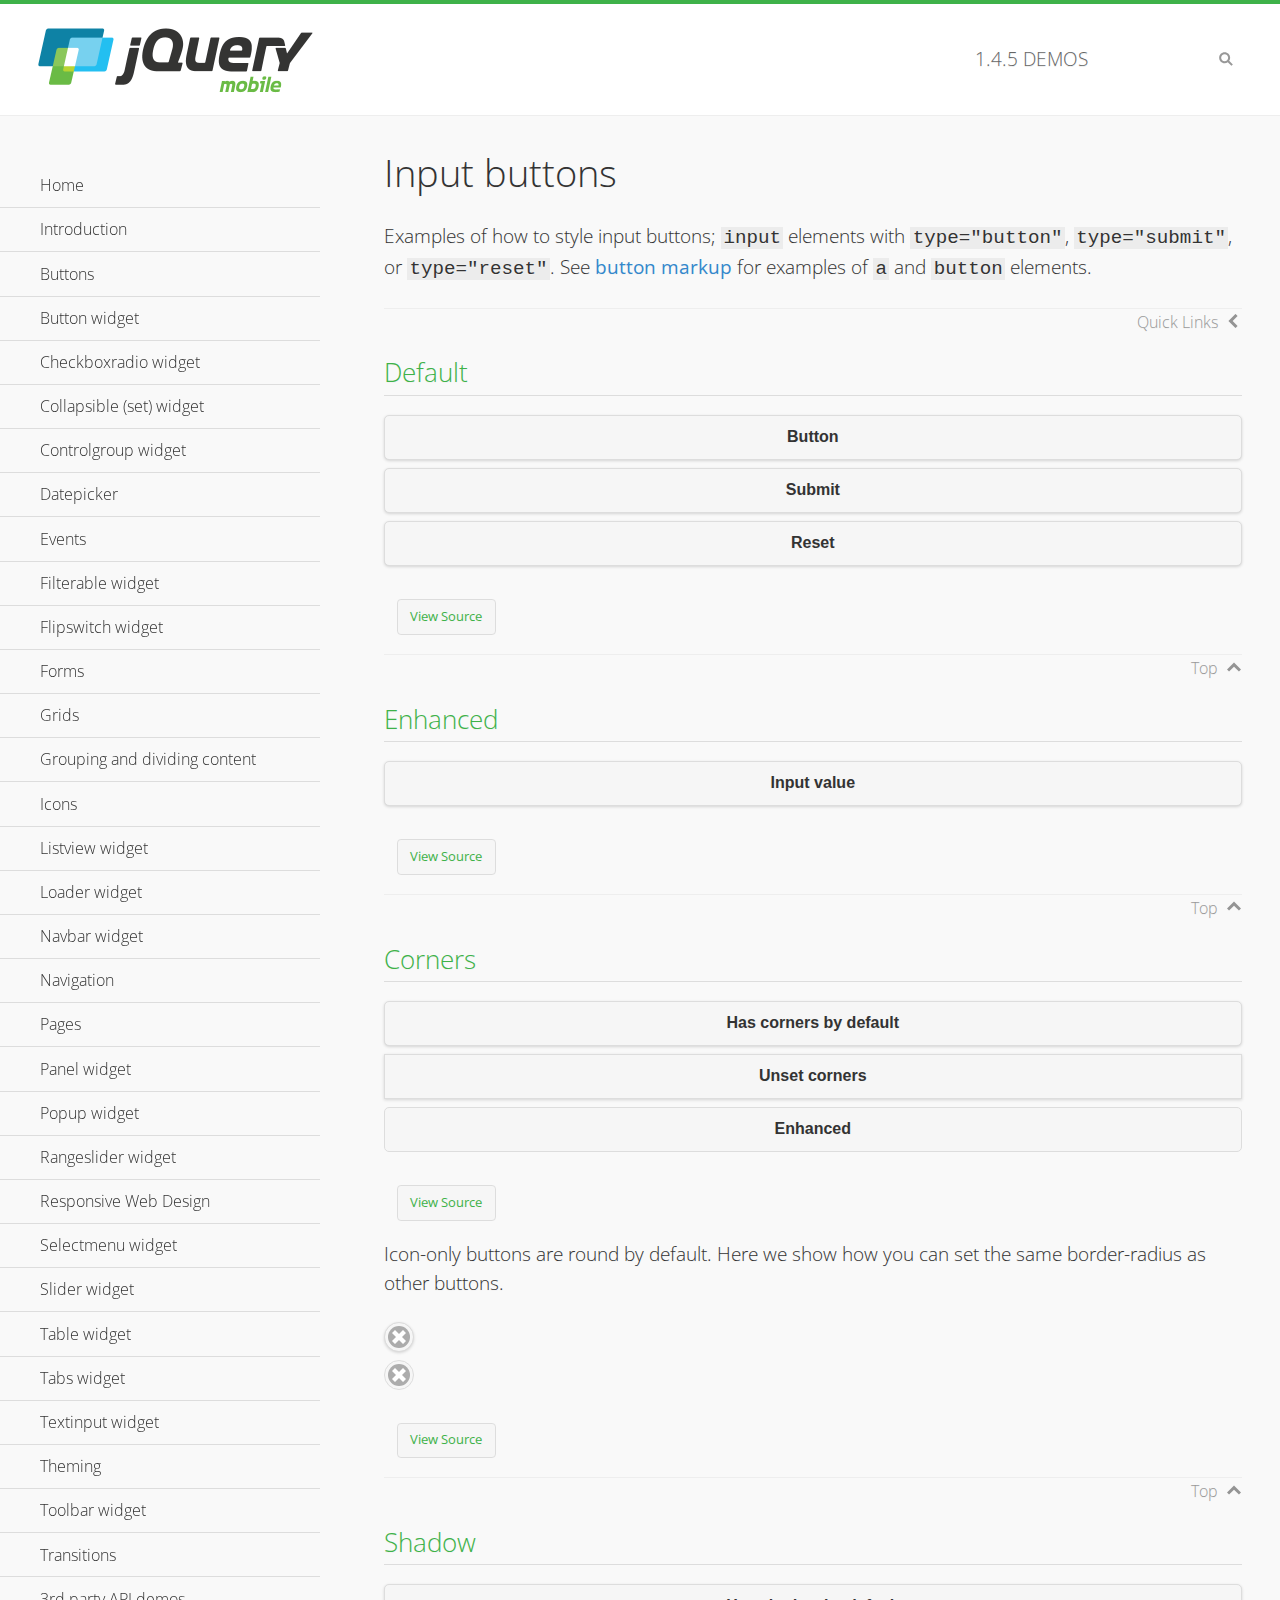
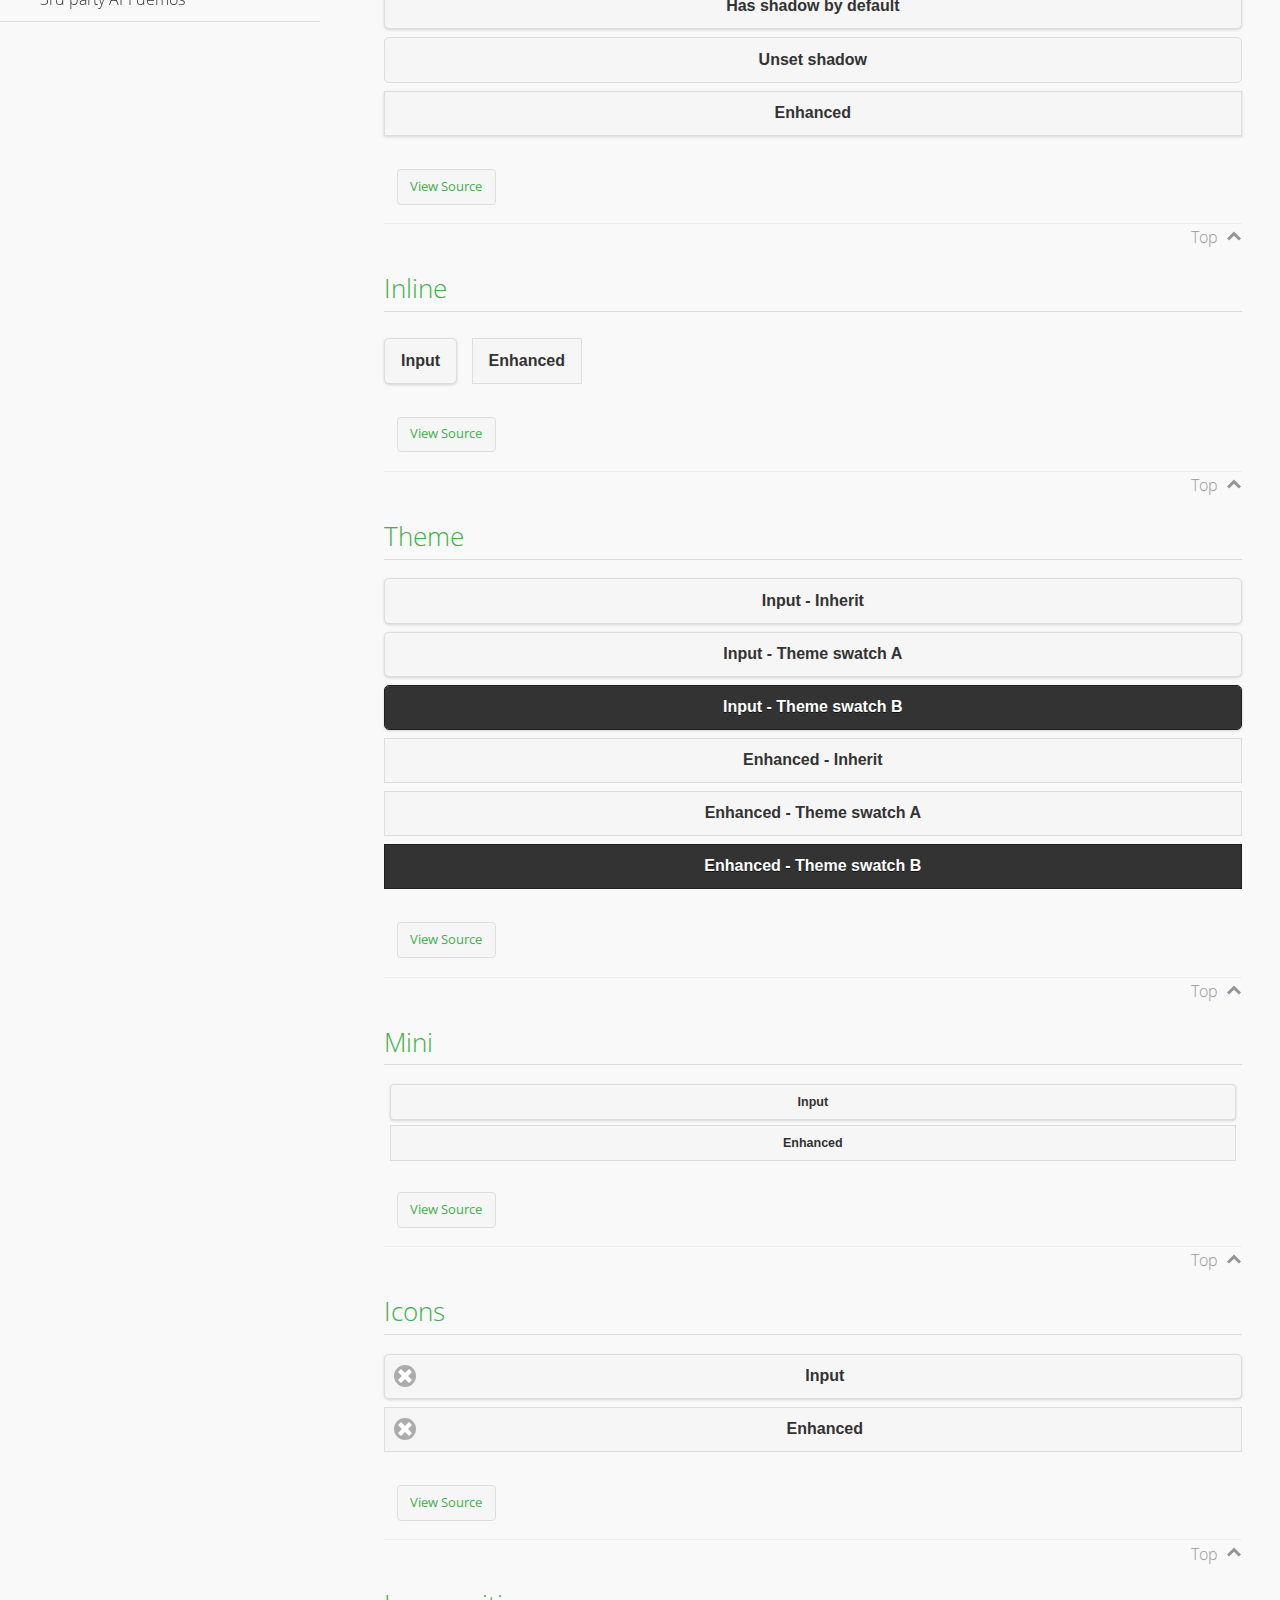
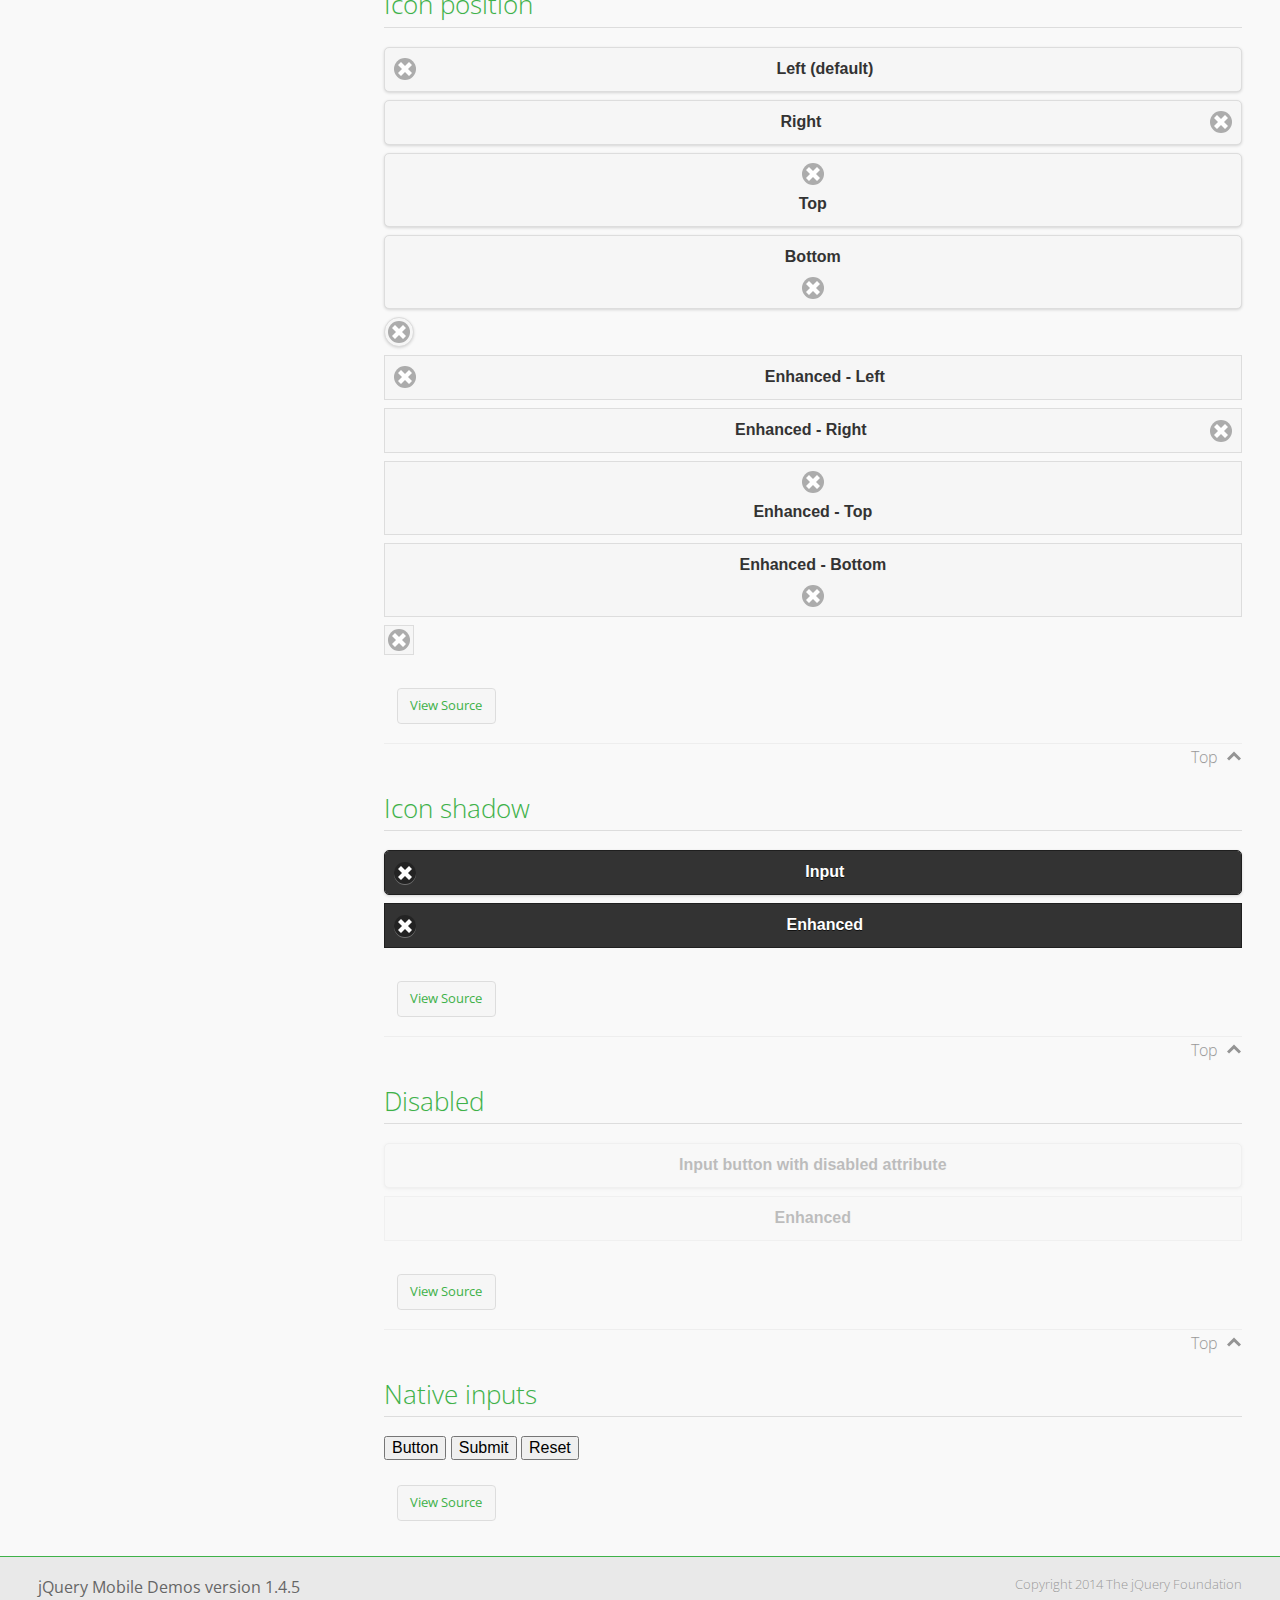
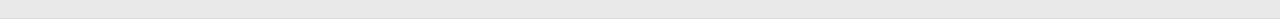
<file: static/js/jquery.mobile-1.4.5/demos/button/index.html>
<!DOCTYPE html>
<html>
<head>
	<meta charset="utf-8">
	<meta name="viewport" content="width=device-width, initial-scale=1">
	<title>Input buttons - jQuery Mobile Demos</title>
	<link rel="shortcut icon" href="../favicon.ico">
    <link rel="stylesheet" href="http://fonts.googleapis.com/css?family=Open+Sans:300,400,700">
	<link rel="stylesheet" href="../css/themes/default/jquery.mobile-1.4.5.min.css">
	<link rel="stylesheet" href="../_assets/css/jqm-demos.css">
	<script src="../js/jquery.js"></script>
	<script src="../_assets/js/index.js"></script>
	<script src="../js/jquery.mobile-1.4.5.min.js"></script>
</head>
<body>
<div data-role="page" class="jqm-demos" data-quicklinks="true">

	<div data-role="header" class="jqm-header">
		<h2><a href="../" title="jQuery Mobile Demos home"><img src="../_assets/img/jquery-logo.png" alt="jQuery Mobile"></a></h2>
		<p><span class="jqm-version"></span> Demos</p>
		<a href="#" class="jqm-navmenu-link ui-btn ui-btn-icon-notext ui-corner-all ui-icon-bars ui-nodisc-icon ui-alt-icon ui-btn-left">Menu</a>
		<a href="#" class="jqm-search-link ui-btn ui-btn-icon-notext ui-corner-all ui-icon-search ui-nodisc-icon ui-alt-icon ui-btn-right">Search</a>
	</div><!-- /header -->

	<div role="main" class="ui-content jqm-content">

		<h1>Input buttons</h1>

		<p>Examples of how to style input buttons; <code>input</code> elements with <code>type="button"</code>, <code>type="submit"</code>, or <code>type="reset"</code>. See <a href="../button-markup/">button markup</a> for examples of <code>a</code> and <code>button</code> elements.</p>

		<h2>Default</h2>

		<div data-demo-html="true">
			<form>
				<input type="button" value="Button">
				<input type="submit" value="Submit">
				<input type="reset" value="Reset">
			</form>
		</div><!--/demo-html -->

		<h2>Enhanced</h2>

		<div data-demo-html="true">
			<form>
				<div class="ui-input-btn ui-btn ui-corner-all ui-shadow">
					Input value
					<input type="button" data-enhanced="true" value="Input value">
				</div>
			</form>
		</div><!--/demo-html -->

		<h2>Corners</h2>

		<div data-demo-html="true">
			<form>
				<input type="button" value="Has corners by default">
				<input type="button" data-corners="false" value="Unset corners">
				<div class="ui-input-btn ui-btn ui-corner-all">
					Enhanced
					<input type="button" data-enhanced="true" value="Enhanced">
				</div>
			</form>
		</div><!--/demo-html -->

		<p>Icon-only buttons are round by default. Here we show how you can set the same border-radius as other buttons.</p>

		<div data-demo-html="true" data-demo-css="true">
			<form>
				<input type="button" data-icon="delete" data-iconpos="notext" value="Icon only">
				<div id="custom-border-radius">
					<div class="ui-input-btn ui-btn ui-icon-delete ui-btn-icon-notext ui-corner-all">
						Enhanced - Icon only
						<input type="button" data-enhanced="true" value="Enhanced - Icon only">
					</div>
				</div>
			</form>
		</div><!--/demo-html -->

		<h2>Shadow</h2>

		<div data-demo-html="true">
			<form>
				<input type="button" value="Has shadow by default">
				<input type="button" data-shadow="false" value="Unset shadow">
				<div class="ui-input-btn ui-btn ui-shadow">
					Enhanced
					<input type="button" data-enhanced="true" value="Enhanced">
				</div>
			</form>
		</div><!--/demo-html -->

		<h2>Inline</h2>

		<div data-demo-html="true">
			<form>
				<input type="button" data-inline="true" value="Input">
				<div class="ui-input-btn ui-btn ui-btn-inline">
					Enhanced
					<input type="button" data-enhanced="true" value="Enhanced">
				</div>
			</form>
		</div><!--/demo-html -->

		<h2>Theme</h2>

		<div data-demo-html="true">
			<form>
				<input type="button" value="Input - Inherit">
				<input type="button" data-theme="a" value="Input - Theme swatch A">
				<input type="button" data-theme="b" value="Input - Theme swatch B">
				<div class="ui-input-btn ui-btn">
					Enhanced - Inherit
					<input type="button" data-enhanced="true" value="Enhanced - Inherit">
				</div>
				<div class="ui-input-btn ui-btn ui-btn-a">
					Enhanced - Theme swatch A
					<input type="button" data-enhanced="true" value="Enhanced - Theme swatch A">
				</div>
				<div class="ui-input-btn ui-btn ui-btn-b">
					Enhanced - Theme swatch B
					<input type="button" data-enhanced="true" value="Enhanced - Theme swatch B">
				</div>
			</form>
		</div><!--/demo-html -->

		<h2>Mini</h2>

		<div data-demo-html="true">
			<form>
				<input type="button" data-mini="true" value="Input">
				<div class="ui-input-btn ui-btn ui-mini">
					Enhanced
					<input type="button" data-enhanced="true" value="Enhanced">
				</div>
			</form>
		</div><!--/demo-html -->

		<h2>Icons</h2>

		<div data-demo-html="true">
			<form>
				<input type="button" data-icon="delete" value="Input">
				<div class="ui-input-btn ui-btn ui-icon-delete ui-btn-icon-left">
					Enhanced
					<input type="button" data-enhanced="true" value="Enhanced">
				</div>
			</form>
		</div><!--/demo-html -->

		<h2>Icon position</h2>

		<div data-demo-html="true">
			<form>
				<input type="button" data-icon="delete" value="Left (default)">
				<input type="button" data-icon="delete" data-iconpos="right" value="Right">
				<input type="button" data-icon="delete" data-iconpos="top" value="Top">
				<input type="button" data-icon="delete" data-iconpos="bottom" value="Bottom">
				<input type="button" data-icon="delete" data-iconpos="notext" value="Icon only">
				<div class="ui-input-btn ui-btn ui-icon-delete ui-btn-icon-left">
					Enhanced - Left
					<input type="button" data-enhanced="true" value="Enhanced - Left">
				</div>
				<div class="ui-input-btn ui-btn ui-icon-delete ui-btn-icon-right">
					Enhanced - Right
					<input type="button" data-enhanced="true" value="Enhanced - Right">
				</div>
				<div class="ui-input-btn ui-btn ui-icon-delete ui-btn-icon-top">
					Enhanced - Top
					<input type="button" data-enhanced="true" value="Enhanced - Top">
				</div>
				<div class="ui-input-btn ui-btn ui-icon-delete ui-btn-icon-bottom">
					Enhanced - Bottom
					<input type="button" data-enhanced="true" value="Enhanced - Bottom">
				</div>
				<div class="ui-input-btn ui-btn ui-icon-delete ui-btn-icon-notext">
					Enhanced - Icon only
					<input type="button" data-enhanced="true" value="Enhanced - Icon only">
				</div>
			</form>
		</div><!--/demo-html -->

		<h2>Icon shadow</h2>

		<div data-demo-html="true">
			<form>
				<input type="button" data-theme="b" data-icon="delete" data-iconshadow="true" value="Input">
				<div class="ui-input-btn ui-btn ui-btn-b ui-icon-delete ui-btn-icon-left ui-shadow-icon">
					Enhanced
					<input type="button" data-enhanced="true" value="Enhanced">
				</div>
			</form>
		</div><!--/demo-html -->

		<h2>Disabled</h2>

		<div data-demo-html="true">
			<form>
				<input type="button" disabled value="Input button with disabled attribute">
				<div class="ui-input-btn ui-btn ui-state-disabled">
					Enhanced
					<input type="button" disabled data-enhanced="true" value="Enhanced">
				</div>
			</form>
		</div><!--/demo-html -->

		<h2>Native inputs</h2>

		<div data-demo-html="true">
			<form>
				<input type="button" data-role="none" value="Button">
				<input type="submit" data-role="none" value="Submit">
				<input type="reset" data-role="none" value="Reset">
			</form>
		</div><!--/demo-html -->

	</div><!-- /content -->
	    <div data-role="panel" class="jqm-navmenu-panel" data-position="left" data-display="overlay" data-theme="a">
	    	<ul class="jqm-list ui-alt-icon ui-nodisc-icon">
<li data-filtertext="demos homepage" data-icon="home"><a href=".././">Home</a></li>
<li data-filtertext="introduction overview getting started"><a href="../intro/" data-ajax="false">Introduction</a></li>
<li data-filtertext="buttons button markup buttonmarkup method anchor link button element"><a href="../button-markup/" data-ajax="false">Buttons</a></li>
<li data-filtertext="form button widget input button submit reset"><a href="../button/" data-ajax="false">Button widget</a></li>
<li data-role="collapsible" data-enhanced="true" data-collapsed-icon="carat-d" data-expanded-icon="carat-u" data-iconpos="right" data-inset="false" class="ui-collapsible ui-collapsible-themed-content ui-collapsible-collapsed">
	<h3 class="ui-collapsible-heading ui-collapsible-heading-collapsed">
		<a href="#" class="ui-collapsible-heading-toggle ui-btn ui-btn-icon-right ui-btn-inherit ui-icon-carat-d">
		    Checkboxradio widget<span class="ui-collapsible-heading-status"> click to expand contents</span>
		</a>
	</h3>
	<div class="ui-collapsible-content ui-body-inherit ui-collapsible-content-collapsed" aria-hidden="true">
		<ul>
			<li data-filtertext="form checkboxradio widget checkbox input checkboxes controlgroups"><a href="../checkboxradio-checkbox/" data-ajax="false">Checkboxes</a></li>
			<li data-filtertext="form checkboxradio widget radio input radio buttons controlgroups"><a href="../checkboxradio-radio/" data-ajax="false">Radio buttons</a></li>
		</ul>
	</div>
</li>
<li data-role="collapsible" data-enhanced="true" data-collapsed-icon="carat-d" data-expanded-icon="carat-u" data-iconpos="right" data-inset="false" class="ui-collapsible ui-collapsible-themed-content ui-collapsible-collapsed">
	<h3 class="ui-collapsible-heading ui-collapsible-heading-collapsed">
		<a href="#" class="ui-collapsible-heading-toggle ui-btn ui-btn-icon-right ui-btn-inherit ui-icon-carat-d">
			Collapsible (set) widget<span class="ui-collapsible-heading-status"> click to expand contents</span>
		</a>
	</h3>
	<div class="ui-collapsible-content ui-body-inherit ui-collapsible-content-collapsed" aria-hidden="true">
		<ul>
			<li data-filtertext="collapsibles content formatting"><a href="../collapsible/" data-ajax="false">Collapsible</a></li>
			<li data-filtertext="dynamic collapsible set accordion append expand"><a href="../collapsible-dynamic/" data-ajax="false">Dynamic collapsibles</a></li>
			<li data-filtertext="accordions collapsible set widget content formatting grouped collapsibles"><a href="../collapsibleset/" data-ajax="false">Collapsible set</a></li>
		</ul>
	</div>
</li>
<li data-role="collapsible" data-enhanced="true" data-collapsed-icon="carat-d" data-expanded-icon="carat-u" data-iconpos="right" data-inset="false" class="ui-collapsible ui-collapsible-themed-content ui-collapsible-collapsed">
	<h3 class="ui-collapsible-heading ui-collapsible-heading-collapsed">
		<a href="#" class="ui-collapsible-heading-toggle ui-btn ui-btn-icon-right ui-btn-inherit ui-icon-carat-d">
			Controlgroup widget<span class="ui-collapsible-heading-status"> click to expand contents</span>
		</a>
	</h3>
	<div class="ui-collapsible-content ui-body-inherit ui-collapsible-content-collapsed" aria-hidden="true">
		<ul>
			<li data-filtertext="controlgroups selectmenu checkboxradio input grouped buttons horizontal vertical"><a href="../controlgroup/" data-ajax="false">Controlgroup</a></li>
			<li data-filtertext="dynamic controlgroup dynamically add buttons"><a href="../controlgroup-dynamic/" data-ajax="false">Dynamic controlgroups</a></li>
		</ul>
	</div>
</li>
<li data-filtertext="form datepicker widget date input"><a href="../datepicker/" data-ajax="false">Datepicker</a></li>
<li data-role="collapsible" data-enhanced="true" data-collapsed-icon="carat-d" data-expanded-icon="carat-u" data-iconpos="right" data-inset="false" class="ui-collapsible ui-collapsible-themed-content ui-collapsible-collapsed">
	<h3 class="ui-collapsible-heading ui-collapsible-heading-collapsed">
		<a href="#" class="ui-collapsible-heading-toggle ui-btn ui-btn-icon-right ui-btn-inherit ui-icon-carat-d">
			Events<span class="ui-collapsible-heading-status"> click to expand contents</span>
		</a>
	</h3>
	<div class="ui-collapsible-content ui-body-inherit ui-collapsible-content-collapsed" aria-hidden="true">
		<ul>
			<li data-filtertext="swipe to delete list items listviews swipe events"><a href="../swipe-list/" data-ajax="false">Swipe list items</a></li>
			<li data-filtertext="swipe to navigate swipe page navigation swipe events"><a href="../swipe-page/" data-ajax="false">Swipe page navigation</a></li>
		</ul>
	</div>
</li>
<li data-filtertext="filterable filter elements sorting searching listview table"><a href="../filterable/" data-ajax="false">Filterable widget</a></li>
<li data-filtertext="form flipswitch widget flip toggle switch binary select checkbox input"><a href="../flipswitch/" data-ajax="false">Flipswitch widget</a></li>
<li data-role="collapsible" data-enhanced="true" data-collapsed-icon="carat-d" data-expanded-icon="carat-u" data-iconpos="right" data-inset="false" class="ui-collapsible ui-collapsible-themed-content ui-collapsible-collapsed">
	<h3 class="ui-collapsible-heading ui-collapsible-heading-collapsed">
		<a href="#" class="ui-collapsible-heading-toggle ui-btn ui-btn-icon-right ui-btn-inherit ui-icon-carat-d">
			Forms<span class="ui-collapsible-heading-status"> click to expand contents</span>
		</a>
	</h3>
	<div class="ui-collapsible-content ui-body-inherit ui-collapsible-content-collapsed" aria-hidden="true">
		<ul>
			<li data-filtertext="forms text checkbox radio range button submit reset inputs selects textarea slider flipswitch label form elements"><a href="../forms/" data-ajax="false">Forms</a></li>
			<li data-filtertext="form hide labels hidden accessible ui-hidden-accessible forms"><a href="../forms-label-hidden-accessible/" data-ajax="false">Hide labels</a></li>
			<li data-filtertext="form field containers fieldcontain ui-field-contain forms"><a href="../forms-field-contain/" data-ajax="false">Field containers</a></li>
			<li data-filtertext="forms disabled form elements"><a href="../forms-disabled/" data-ajax="false">Forms disabled</a></li>
			<li data-filtertext="forms gallery examples overview forms text checkbox radio range button submit reset inputs selects textarea slider flipswitch label form elements"><a href="../forms-gallery/" data-ajax="false">Forms gallery</a></li>
		</ul>
	</div>
</li>
<li data-role="collapsible" data-enhanced="true" data-collapsed-icon="carat-d" data-expanded-icon="carat-u" data-iconpos="right" data-inset="false" class="ui-collapsible ui-collapsible-themed-content ui-collapsible-collapsed">
	<h3 class="ui-collapsible-heading ui-collapsible-heading-collapsed">
		<a href="#" class="ui-collapsible-heading-toggle ui-btn ui-btn-icon-right ui-btn-inherit ui-icon-carat-d">
			Grids<span class="ui-collapsible-heading-status"> click to expand contents</span>
		</a>
	</h3>
	<div class="ui-collapsible-content ui-body-inherit ui-collapsible-content-collapsed" aria-hidden="true">
		<ul>
			<li data-filtertext="grids columns blocks content formatting rwd responsive css framework"><a href="../grids/" data-ajax="false">Grids</a></li>
			<li data-filtertext="buttons in grids css framework"><a href="../grids-buttons/" data-ajax="false">Buttons in grids</a></li>
			<li data-filtertext="custom responsive grids rwd css framework"><a href="../grids-custom-responsive/" data-ajax="false">Custom responsive grids</a></li>
		</ul>
	</div>
</li>
<li data-filtertext="blocks content formatting sections heading"><a href="../body-bar-classes/" data-ajax="false">Grouping and dividing content</a></li>
<li data-role="collapsible" data-enhanced="true" data-collapsed-icon="carat-d" data-expanded-icon="carat-u" data-iconpos="right" data-inset="false" class="ui-collapsible ui-collapsible-themed-content ui-collapsible-collapsed">
	<h3 class="ui-collapsible-heading ui-collapsible-heading-collapsed">
		<a href="#" class="ui-collapsible-heading-toggle ui-btn ui-btn-icon-right ui-btn-inherit ui-icon-carat-d">
			Icons<span class="ui-collapsible-heading-status"> click to expand contents</span>
		</a>
	</h3>
	<div class="ui-collapsible-content ui-body-inherit ui-collapsible-content-collapsed" aria-hidden="true">
		<ul>
			<li data-filtertext="button icons svg disc alt custom icon position"><a href="../icons/" data-ajax="false">Icons</a></li>
			<li data-filtertext=""><a href="../icons-grunticon/" data-ajax="false">Grunticon loader</a></li>
		</ul>
	</div>
</li>
<li data-role="collapsible" data-enhanced="true" data-collapsed-icon="carat-d" data-expanded-icon="carat-u" data-iconpos="right" data-inset="false" class="ui-collapsible ui-collapsible-themed-content ui-collapsible-collapsed">
	<h3 class="ui-collapsible-heading ui-collapsible-heading-collapsed">
		<a href="#" class="ui-collapsible-heading-toggle ui-btn ui-btn-icon-right ui-btn-inherit ui-icon-carat-d">
			Listview widget<span class="ui-collapsible-heading-status"> click to expand contents</span>
		</a>
	</h3>
	<div class="ui-collapsible-content ui-body-inherit ui-collapsible-content-collapsed" aria-hidden="true">
		<ul>
			<li data-filtertext="listview widget thumbnails icons nested split button collapsible ul ol"><a href="../listview/" data-ajax="false">Listview</a></li>
			<li data-filtertext="autocomplete filterable reveal listview filtertextbeforefilter placeholder"><a href="../listview-autocomplete/" data-ajax="false">Listview autocomplete</a></li>
			<li data-filtertext="autocomplete filterable reveal listview remote data filtertextbeforefilter placeholder"><a href="../listview-autocomplete-remote/" data-ajax="false">Listview autocomplete remote data</a></li>
			<li data-filtertext="autodividers anchor jump scroll linkbars listview lists ul ol"><a href="../listview-autodividers-linkbar/" data-ajax="false">Listview autodividers linkbar</a></li>
			<li data-filtertext="listview autodividers selector autodividersselector lists ul ol"><a href="../listview-autodividers-selector/" data-ajax="false">Listview autodividers selector</a></li>
			<li data-filtertext="listview nested list items"><a href="../listview-nested-lists/" data-ajax="false">Nested Listviews</a></li>
			<li data-filtertext="listview collapsible list items flat"><a href="../listview-collapsible-item-flat/" data-ajax="false">Listview collapsible list items (flat)</a></li>
			<li data-filtertext="listview collapsible list indented"><a href="../listview-collapsible-item-indented/" data-ajax="false">Listview collapsible list items (indented)</a></li>
			<li data-filtertext="grid listview responsive grids responsive listviews lists ul"><a href="../listview-grid/" data-ajax="false">Listview responsive grid</a></li>
		</ul>
	</div>
</li>
<li data-filtertext="loader widget page loading navigation overlay spinner"><a href="../loader/" data-ajax="false">Loader widget</a></li>
<li data-filtertext="navbar widget navmenu toolbars header footer"><a href="../navbar/" data-ajax="false">Navbar widget</a></li>
<li data-role="collapsible" data-enhanced="true" data-collapsed-icon="carat-d" data-expanded-icon="carat-u" data-iconpos="right" data-inset="false" class="ui-collapsible ui-collapsible-themed-content ui-collapsible-collapsed">
	<h3 class="ui-collapsible-heading ui-collapsible-heading-collapsed">
		<a href="#" class="ui-collapsible-heading-toggle ui-btn ui-btn-icon-right ui-btn-inherit ui-icon-carat-d">
			Navigation<span class="ui-collapsible-heading-status"> click to expand contents</span>
		</a>
	</h3>
	<div class="ui-collapsible-content ui-body-inherit ui-collapsible-content-collapsed" aria-hidden="true">
		<ul>
			<li data-filtertext="ajax navigation navigate widget history event method"><a href="../navigation/" data-ajax="false">Navigation</a></li>
			<li data-filtertext="linking pages page links navigation ajax prefetch cache"><a href="../navigation-linking-pages/" data-ajax="false">Linking pages</a></li>
			<!-- <li data-filtertext="php redirect server redirection server-side navigation"><a href="../navigation-php-redirect/" data-ajax="false">PHP redirect demo</a></li>-->
			<li data-filtertext="navigation redirection hash query"><a href="../navigation-hash-processing/" data-ajax="false">Hash processing demo</a></li>
			<li data-filtertext="navigation redirection hash query"><a href="../page-events/" data-ajax="false">Page Navigation Events</a></li>
		</ul>
	</div>
</li>
<li data-role="collapsible" data-enhanced="true" data-collapsed-icon="carat-d" data-expanded-icon="carat-u" data-iconpos="right" data-inset="false" class="ui-collapsible ui-collapsible-themed-content ui-collapsible-collapsed">
	<h3 class="ui-collapsible-heading ui-collapsible-heading-collapsed">
		<a href="#" class="ui-collapsible-heading-toggle ui-btn ui-btn-icon-right ui-btn-inherit ui-icon-carat-d">
			Pages<span class="ui-collapsible-heading-status"> click to expand contents</span>
		</a>
	</h3>
	<div class="ui-collapsible-content ui-body-inherit ui-collapsible-content-collapsed" aria-hidden="true">
		<ul>
			<li data-filtertext="pages page widget ajax navigation"><a href="../pages/" data-ajax="false">Pages</a></li>
			<li data-filtertext="single page"><a href="../pages-single-page/" data-ajax="false">Single page</a></li>
			<li data-filtertext="multipage multi-page page"><a href="../pages-multi-page/" data-ajax="false">Multi-page template</a></li>
			<li data-filtertext="dialog page widget modal popup"><a href="../pages-dialog/" data-ajax="false">Dialog page</a></li>
		</ul>
	</div>
</li>
<li data-role="collapsible" data-enhanced="true" data-collapsed-icon="carat-d" data-expanded-icon="carat-u" data-iconpos="right" data-inset="false" class="ui-collapsible ui-collapsible-themed-content ui-collapsible-collapsed">
	<h3 class="ui-collapsible-heading ui-collapsible-heading-collapsed">
		<a href="#" class="ui-collapsible-heading-toggle ui-btn ui-btn-icon-right ui-btn-inherit ui-icon-carat-d">
			Panel widget<span class="ui-collapsible-heading-status"> click to expand contents</span>
		</a>
	</h3>
	<div class="ui-collapsible-content ui-body-inherit ui-collapsible-content-collapsed" aria-hidden="true">
		<ul>
			<li data-filtertext="panel widget sliding panels reveal push overlay responsive"><a href="../panel/" data-ajax="false">Panel</a></li>
			<li data-filtertext=""><a href="../panel-external/" data-ajax="false">External panels</a></li>
			<li data-filtertext="panel "><a href="../panel-fixed/" data-ajax="false">Fixed panels</a></li>
			<li data-filtertext="panel slide panels sliding panels shadow rwd responsive breakpoint"><a href="../panel-responsive/" data-ajax="false">Panels responsive</a></li>
			<li data-filtertext="panel custom style custom panel width reveal shadow listview panel styling page background wrapper"><a href="../panel-styling/" data-ajax="false">Custom panel style</a></li>
			<li data-filtertext="panel open on swipe"><a href="../panel-swipe-open/" data-ajax="false">Panel open on swipe</a></li>
			<li data-filtertext="panels outside page internal external toolbars"><a href="../panel-external-internal/" data-ajax="false">Panel external and internal</a></li>
		</ul>
	</div>
</li>
<li data-role="collapsible" data-enhanced="true" data-collapsed-icon="carat-d" data-expanded-icon="carat-u" data-iconpos="right" data-inset="false" class="ui-collapsible ui-collapsible-themed-content ui-collapsible-collapsed">
	<h3 class="ui-collapsible-heading ui-collapsible-heading-collapsed">
		<a href="#" class="ui-collapsible-heading-toggle ui-btn ui-btn-icon-right ui-btn-inherit ui-icon-carat-d">
			Popup widget<span class="ui-collapsible-heading-status"> click to expand contents</span>
		</a>
	</h3>
	<div class="ui-collapsible-content ui-body-inherit ui-collapsible-content-collapsed" aria-hidden="true">
		<ul>
			<li data-filtertext="popup widget popups dialog modal transition tooltip lightbox form overlay screen flip pop fade transition"><a href="../popup/" data-ajax="false">Popup</a></li>
			<li data-filtertext="popup alignment position"><a href="../popup-alignment/" data-ajax="false">Popup alignment</a></li>
			<li data-filtertext="popup arrow size popups popover"><a href="../popup-arrow-size/" data-ajax="false">Popup arrow size</a></li>
			<li data-filtertext="dynamic popups popup images lightbox"><a href="../popup-dynamic/" data-ajax="false">Dynamic popups</a></li>
			<li data-filtertext="popups with iframes scaling"><a href="../popup-iframe/" data-ajax="false">Popups with iframes</a></li>
			<li data-filtertext="popup image scaling"><a href="../popup-image-scaling/" data-ajax="false">Popup image scaling</a></li>
			<li data-filtertext="external popup outside multi-page"><a href="../popup-outside-multipage/" data-ajax="false">Popup outside multi-page</a></li>
		</ul>
	</div>
</li>
<li data-filtertext="form rangeslider widget dual sliders dual handle sliders range input"><a href="../rangeslider/" data-ajax="false">Rangeslider widget</a></li>
<li data-filtertext="responsive web design rwd adaptive progressive enhancement PE accessible mobile breakpoints media query media queries"><a href="../rwd/" data-ajax="false">Responsive Web Design</a></li>
<li data-role="collapsible" data-enhanced="true" data-collapsed-icon="carat-d" data-expanded-icon="carat-u" data-iconpos="right" data-inset="false" class="ui-collapsible ui-collapsible-themed-content ui-collapsible-collapsed">
	<h3 class="ui-collapsible-heading ui-collapsible-heading-collapsed">
		<a href="#" class="ui-collapsible-heading-toggle ui-btn ui-btn-icon-right ui-btn-inherit ui-icon-carat-d">
			Selectmenu widget<span class="ui-collapsible-heading-status"> click to expand contents</span>
		</a>
	</h3>
	<div class="ui-collapsible-content ui-body-inherit ui-collapsible-content-collapsed" aria-hidden="true">
		<ul>
			<li data-filtertext="form selectmenu widget select input custom select menu selects"><a href="../selectmenu/" data-ajax="false">Selectmenu</a></li>
			<li data-filtertext="form custom select menu selectmenu widget custom menu option optgroup multiple selects"><a href="../selectmenu-custom/" data-ajax="false">Custom select menu</a></li>
			<li data-filtertext="filterable select filter popup dialog"><a href="../selectmenu-custom-filter/" data-ajax="false">Custom select menu with filter</a></li>
		</ul>
	</div>
</li>
<li data-role="collapsible" data-enhanced="true" data-collapsed-icon="carat-d" data-expanded-icon="carat-u" data-iconpos="right" data-inset="false" class="ui-collapsible ui-collapsible-themed-content ui-collapsible-collapsed">
	<h3 class="ui-collapsible-heading ui-collapsible-heading-collapsed">
		<a href="#" class="ui-collapsible-heading-toggle ui-btn ui-btn-icon-right ui-btn-inherit ui-icon-carat-d">
			Slider widget<span class="ui-collapsible-heading-status"> click to expand contents</span>
		</a>
	</h3>
	<div class="ui-collapsible-content ui-body-inherit ui-collapsible-content-collapsed" aria-hidden="true">
		<ul>
			<li data-filtertext="form slider widget range input single sliders"><a href="../slider/" data-ajax="false">Slider</a></li>
			<li data-filtertext="form slider widget flipswitch slider binary select flip toggle switch"><a href="../slider-flipswitch/" data-ajax="false">Slider flip toggle switch</a></li>
			<li data-filtertext="form slider tooltip handle value input range sliders"><a href="../slider-tooltip/" data-ajax="false">Slider tooltip</a></li>
		</ul>
	</div>
</li>
<li data-role="collapsible" data-enhanced="true" data-collapsed-icon="carat-d" data-expanded-icon="carat-u" data-iconpos="right" data-inset="false" class="ui-collapsible ui-collapsible-themed-content ui-collapsible-collapsed">
	<h3 class="ui-collapsible-heading ui-collapsible-heading-collapsed">
		<a href="#" class="ui-collapsible-heading-toggle ui-btn ui-btn-icon-right ui-btn-inherit ui-icon-carat-d">
			Table widget<span class="ui-collapsible-heading-status"> click to expand contents</span>
		</a>
	</h3>
	<div class="ui-collapsible-content ui-body-inherit ui-collapsible-content-collapsed" aria-hidden="true">
		<ul>
			<li data-filtertext="table widget reflow column toggle th td responsive tables rwd hide show tabular"><a href="../table-column-toggle/" data-ajax="false">Table Column Toggle</a></li>
			<li data-filtertext="table column toggle phone comparison demo"><a href="../table-column-toggle-example/" data-ajax="false">Table Column Toggle demo</a></li>
			<li data-filtertext="responsive tables table column toggle heading groups rwd breakpoint"><a href="../table-column-toggle-heading-groups/" data-ajax="false">Table Column Toggle heading groups</a></li>
			<li data-filtertext="responsive tables table column toggle hide rwd breakpoint customization options"><a href="../table-column-toggle-options/" data-ajax="false">Table Column Toggle options</a></li>
			<li data-filtertext="table reflow th td responsive rwd columns tabular"><a href="../table-reflow/" data-ajax="false">Table Reflow</a></li>
			<li data-filtertext="responsive tables table reflow heading groups rwd breakpoint"><a href="../table-reflow-heading-groups/" data-ajax="false">Table Reflow heading groups</a></li>
			<li data-filtertext="responsive tables table reflow stripes strokes table style"><a href="../table-reflow-stripes-strokes/" data-ajax="false">Table Reflow stripes and strokes</a></li>
			<li data-filtertext="responsive tables table reflow stack custom styles"><a href="../table-reflow-styling/" data-ajax="false">Table Reflow custom styles</a></li>
		</ul>
	</div>
</li>
<li data-filtertext="ui tabs widget"><a href="../tabs/" data-ajax="false">Tabs widget</a></li>
<li data-filtertext="form textinput widget text input textarea number date time tel email file color password"><a href="../textinput/" data-ajax="false">Textinput widget</a></li>
<li data-role="collapsible" data-enhanced="true" data-collapsed-icon="carat-d" data-expanded-icon="carat-u" data-iconpos="right" data-inset="false" class="ui-collapsible ui-collapsible-themed-content ui-collapsible-collapsed">
	<h3 class="ui-collapsible-heading ui-collapsible-heading-collapsed">
		<a href="#" class="ui-collapsible-heading-toggle ui-btn ui-btn-icon-right ui-btn-inherit ui-icon-carat-d">
			Theming<span class="ui-collapsible-heading-status"> click to expand contents</span>
		</a>
	</h3>
	<div class="ui-collapsible-content ui-body-inherit ui-collapsible-content-collapsed" aria-hidden="true">
		<ul>
			<li data-filtertext="default theme swatches theming style css"><a href="../theme-default/" data-ajax="false">Default theme</a></li>
			<li data-filtertext="classic theme old theme swatches theming style css"><a href="../theme-classic/" data-ajax="false">Classic theme</a></li>
		</ul>
	</div>
</li>
<li data-role="collapsible" data-enhanced="true" data-collapsed-icon="carat-d" data-expanded-icon="carat-u" data-iconpos="right" data-inset="false" class="ui-collapsible ui-collapsible-themed-content ui-collapsible-collapsed">
	<h3 class="ui-collapsible-heading ui-collapsible-heading-collapsed">
		<a href="#" class="ui-collapsible-heading-toggle ui-btn ui-btn-icon-right ui-btn-inherit ui-icon-carat-d">
			Toolbar widget<span class="ui-collapsible-heading-status"> click to expand contents</span>
		</a>
	</h3>
	<div class="ui-collapsible-content ui-body-inherit ui-collapsible-content-collapsed" aria-hidden="true">
		<ul>
			<li data-filtertext="toolbar widget header footer toolbars fixed fullscreen external sections"><a href="../toolbar/" data-ajax="false">Toolbar</a></li>
			<li data-filtertext="dynamic toolbars dynamically add toolbar header footer"><a href="../toolbar-dynamic/" data-ajax="false">Dynamic toolbars</a></li>
			<li data-filtertext="external toolbars header footer"><a href="../toolbar-external/" data-ajax="false">External toolbars</a></li>
			<li data-filtertext="fixed toolbars header footer"><a href="../toolbar-fixed/" data-ajax="false">Fixed toolbars</a></li>
			<li data-filtertext="fixed fullscreen toolbars header footer"><a href="../toolbar-fixed-fullscreen/" data-ajax="false">Fullscreen toolbars</a></li>
			<li data-filtertext="external fixed toolbars header footer"><a href="../toolbar-fixed-external/" data-ajax="false">Fixed external toolbars</a></li>
			<li data-filtertext="external persistent toolbars header footer navbar navmenu"><a href="../toolbar-fixed-persistent/" data-ajax="false">Persistent toolbars</a></li>
			<li data-filtertext="external ajax optimized toolbars persistent toolbars header footer navbar"><a href="../toolbar-fixed-persistent-optimized/" data-ajax="false">Ajax optimized toolbars</a></li>
			<li data-filtertext="form in toolbars header footer"><a href="../toolbar-fixed-forms/" data-ajax="false">Form in toolbar</a></li>
		</ul>
	</div>
</li>
<li data-filtertext="page transitions animated pages popup navigation flip slide fade pop"><a href="../transitions/" data-ajax="false">Transitions</a></li>
<li data-role="collapsible" data-enhanced="true" data-collapsed-icon="carat-d" data-expanded-icon="carat-u" data-iconpos="right" data-inset="false" class="ui-collapsible ui-collapsible-themed-content ui-collapsible-collapsed">
	<h3 class="ui-collapsible-heading ui-collapsible-heading-collapsed">
		<a href="#" class="ui-collapsible-heading-toggle ui-btn ui-btn-icon-right ui-btn-inherit ui-icon-carat-d">
			3rd party API demos<span class="ui-collapsible-heading-status"> click to expand contents</span>
		</a>
	</h3>
	<div class="ui-collapsible-content ui-body-inherit ui-collapsible-content-collapsed" aria-hidden="true">
		<ul>
			<li data-filtertext="backbone requirejs navigation router"><a href="../backbone-requirejs/" data-ajax="false">Backbone RequireJS</a></li>
			<li data-filtertext="google maps geolocation demo"><a href="../map-geolocation/" data-ajax="false">Google Maps geolocation</a></li>
			<li data-filtertext="google maps hybrid"><a href="../map-list-toggle/" data-ajax="false">Google Maps list toggle</a></li>
		</ul>
	</div>
</li>



		     </ul>
		</div><!-- /panel -->


	<div data-role="footer" data-position="fixed" data-tap-toggle="false" class="jqm-footer">
		<p>jQuery Mobile Demos version <span class="jqm-version"></span></p>
		<p>Copyright 2014 The jQuery Foundation</p>
	</div><!-- /footer -->
	<!-- TODO: This should become an external panel so we can add input to markup (unique ID) -->
    <div data-role="panel" class="jqm-search-panel" data-position="right" data-display="overlay" data-theme="a">
		<div class="jqm-search">
			<ul class="jqm-list" data-filter-placeholder="Search demos..." data-filter-reveal="true">
<li data-filtertext="demos homepage" data-icon="home"><a href=".././">Home</a></li>
<li data-filtertext="introduction overview getting started"><a href="../intro/" data-ajax="false">Introduction</a></li>
<li data-filtertext="buttons button markup buttonmarkup method anchor link button element"><a href="../button-markup/" data-ajax="false">Buttons</a></li>
<li data-filtertext="form button widget input button submit reset"><a href="../button/" data-ajax="false">Button widget</a></li>
<li data-role="collapsible" data-enhanced="true" data-collapsed-icon="carat-d" data-expanded-icon="carat-u" data-iconpos="right" data-inset="false" class="ui-collapsible ui-collapsible-themed-content ui-collapsible-collapsed">
	<h3 class="ui-collapsible-heading ui-collapsible-heading-collapsed">
		<a href="#" class="ui-collapsible-heading-toggle ui-btn ui-btn-icon-right ui-btn-inherit ui-icon-carat-d">
		    Checkboxradio widget<span class="ui-collapsible-heading-status"> click to expand contents</span>
		</a>
	</h3>
	<div class="ui-collapsible-content ui-body-inherit ui-collapsible-content-collapsed" aria-hidden="true">
		<ul>
			<li data-filtertext="form checkboxradio widget checkbox input checkboxes controlgroups"><a href="../checkboxradio-checkbox/" data-ajax="false">Checkboxes</a></li>
			<li data-filtertext="form checkboxradio widget radio input radio buttons controlgroups"><a href="../checkboxradio-radio/" data-ajax="false">Radio buttons</a></li>
		</ul>
	</div>
</li>
<li data-role="collapsible" data-enhanced="true" data-collapsed-icon="carat-d" data-expanded-icon="carat-u" data-iconpos="right" data-inset="false" class="ui-collapsible ui-collapsible-themed-content ui-collapsible-collapsed">
	<h3 class="ui-collapsible-heading ui-collapsible-heading-collapsed">
		<a href="#" class="ui-collapsible-heading-toggle ui-btn ui-btn-icon-right ui-btn-inherit ui-icon-carat-d">
			Collapsible (set) widget<span class="ui-collapsible-heading-status"> click to expand contents</span>
		</a>
	</h3>
	<div class="ui-collapsible-content ui-body-inherit ui-collapsible-content-collapsed" aria-hidden="true">
		<ul>
			<li data-filtertext="collapsibles content formatting"><a href="../collapsible/" data-ajax="false">Collapsible</a></li>
			<li data-filtertext="dynamic collapsible set accordion append expand"><a href="../collapsible-dynamic/" data-ajax="false">Dynamic collapsibles</a></li>
			<li data-filtertext="accordions collapsible set widget content formatting grouped collapsibles"><a href="../collapsibleset/" data-ajax="false">Collapsible set</a></li>
		</ul>
	</div>
</li>
<li data-role="collapsible" data-enhanced="true" data-collapsed-icon="carat-d" data-expanded-icon="carat-u" data-iconpos="right" data-inset="false" class="ui-collapsible ui-collapsible-themed-content ui-collapsible-collapsed">
	<h3 class="ui-collapsible-heading ui-collapsible-heading-collapsed">
		<a href="#" class="ui-collapsible-heading-toggle ui-btn ui-btn-icon-right ui-btn-inherit ui-icon-carat-d">
			Controlgroup widget<span class="ui-collapsible-heading-status"> click to expand contents</span>
		</a>
	</h3>
	<div class="ui-collapsible-content ui-body-inherit ui-collapsible-content-collapsed" aria-hidden="true">
		<ul>
			<li data-filtertext="controlgroups selectmenu checkboxradio input grouped buttons horizontal vertical"><a href="../controlgroup/" data-ajax="false">Controlgroup</a></li>
			<li data-filtertext="dynamic controlgroup dynamically add buttons"><a href="../controlgroup-dynamic/" data-ajax="false">Dynamic controlgroups</a></li>
		</ul>
	</div>
</li>
<li data-filtertext="form datepicker widget date input"><a href="../datepicker/" data-ajax="false">Datepicker</a></li>
<li data-role="collapsible" data-enhanced="true" data-collapsed-icon="carat-d" data-expanded-icon="carat-u" data-iconpos="right" data-inset="false" class="ui-collapsible ui-collapsible-themed-content ui-collapsible-collapsed">
	<h3 class="ui-collapsible-heading ui-collapsible-heading-collapsed">
		<a href="#" class="ui-collapsible-heading-toggle ui-btn ui-btn-icon-right ui-btn-inherit ui-icon-carat-d">
			Events<span class="ui-collapsible-heading-status"> click to expand contents</span>
		</a>
	</h3>
	<div class="ui-collapsible-content ui-body-inherit ui-collapsible-content-collapsed" aria-hidden="true">
		<ul>
			<li data-filtertext="swipe to delete list items listviews swipe events"><a href="../swipe-list/" data-ajax="false">Swipe list items</a></li>
			<li data-filtertext="swipe to navigate swipe page navigation swipe events"><a href="../swipe-page/" data-ajax="false">Swipe page navigation</a></li>
		</ul>
	</div>
</li>
<li data-filtertext="filterable filter elements sorting searching listview table"><a href="../filterable/" data-ajax="false">Filterable widget</a></li>
<li data-filtertext="form flipswitch widget flip toggle switch binary select checkbox input"><a href="../flipswitch/" data-ajax="false">Flipswitch widget</a></li>
<li data-role="collapsible" data-enhanced="true" data-collapsed-icon="carat-d" data-expanded-icon="carat-u" data-iconpos="right" data-inset="false" class="ui-collapsible ui-collapsible-themed-content ui-collapsible-collapsed">
	<h3 class="ui-collapsible-heading ui-collapsible-heading-collapsed">
		<a href="#" class="ui-collapsible-heading-toggle ui-btn ui-btn-icon-right ui-btn-inherit ui-icon-carat-d">
			Forms<span class="ui-collapsible-heading-status"> click to expand contents</span>
		</a>
	</h3>
	<div class="ui-collapsible-content ui-body-inherit ui-collapsible-content-collapsed" aria-hidden="true">
		<ul>
			<li data-filtertext="forms text checkbox radio range button submit reset inputs selects textarea slider flipswitch label form elements"><a href="../forms/" data-ajax="false">Forms</a></li>
			<li data-filtertext="form hide labels hidden accessible ui-hidden-accessible forms"><a href="../forms-label-hidden-accessible/" data-ajax="false">Hide labels</a></li>
			<li data-filtertext="form field containers fieldcontain ui-field-contain forms"><a href="../forms-field-contain/" data-ajax="false">Field containers</a></li>
			<li data-filtertext="forms disabled form elements"><a href="../forms-disabled/" data-ajax="false">Forms disabled</a></li>
			<li data-filtertext="forms gallery examples overview forms text checkbox radio range button submit reset inputs selects textarea slider flipswitch label form elements"><a href="../forms-gallery/" data-ajax="false">Forms gallery</a></li>
		</ul>
	</div>
</li>
<li data-role="collapsible" data-enhanced="true" data-collapsed-icon="carat-d" data-expanded-icon="carat-u" data-iconpos="right" data-inset="false" class="ui-collapsible ui-collapsible-themed-content ui-collapsible-collapsed">
	<h3 class="ui-collapsible-heading ui-collapsible-heading-collapsed">
		<a href="#" class="ui-collapsible-heading-toggle ui-btn ui-btn-icon-right ui-btn-inherit ui-icon-carat-d">
			Grids<span class="ui-collapsible-heading-status"> click to expand contents</span>
		</a>
	</h3>
	<div class="ui-collapsible-content ui-body-inherit ui-collapsible-content-collapsed" aria-hidden="true">
		<ul>
			<li data-filtertext="grids columns blocks content formatting rwd responsive css framework"><a href="../grids/" data-ajax="false">Grids</a></li>
			<li data-filtertext="buttons in grids css framework"><a href="../grids-buttons/" data-ajax="false">Buttons in grids</a></li>
			<li data-filtertext="custom responsive grids rwd css framework"><a href="../grids-custom-responsive/" data-ajax="false">Custom responsive grids</a></li>
		</ul>
	</div>
</li>
<li data-filtertext="blocks content formatting sections heading"><a href="../body-bar-classes/" data-ajax="false">Grouping and dividing content</a></li>
<li data-role="collapsible" data-enhanced="true" data-collapsed-icon="carat-d" data-expanded-icon="carat-u" data-iconpos="right" data-inset="false" class="ui-collapsible ui-collapsible-themed-content ui-collapsible-collapsed">
	<h3 class="ui-collapsible-heading ui-collapsible-heading-collapsed">
		<a href="#" class="ui-collapsible-heading-toggle ui-btn ui-btn-icon-right ui-btn-inherit ui-icon-carat-d">
			Icons<span class="ui-collapsible-heading-status"> click to expand contents</span>
		</a>
	</h3>
	<div class="ui-collapsible-content ui-body-inherit ui-collapsible-content-collapsed" aria-hidden="true">
		<ul>
			<li data-filtertext="button icons svg disc alt custom icon position"><a href="../icons/" data-ajax="false">Icons</a></li>
			<li data-filtertext=""><a href="../icons-grunticon/" data-ajax="false">Grunticon loader</a></li>
		</ul>
	</div>
</li>
<li data-role="collapsible" data-enhanced="true" data-collapsed-icon="carat-d" data-expanded-icon="carat-u" data-iconpos="right" data-inset="false" class="ui-collapsible ui-collapsible-themed-content ui-collapsible-collapsed">
	<h3 class="ui-collapsible-heading ui-collapsible-heading-collapsed">
		<a href="#" class="ui-collapsible-heading-toggle ui-btn ui-btn-icon-right ui-btn-inherit ui-icon-carat-d">
			Listview widget<span class="ui-collapsible-heading-status"> click to expand contents</span>
		</a>
	</h3>
	<div class="ui-collapsible-content ui-body-inherit ui-collapsible-content-collapsed" aria-hidden="true">
		<ul>
			<li data-filtertext="listview widget thumbnails icons nested split button collapsible ul ol"><a href="../listview/" data-ajax="false">Listview</a></li>
			<li data-filtertext="autocomplete filterable reveal listview filtertextbeforefilter placeholder"><a href="../listview-autocomplete/" data-ajax="false">Listview autocomplete</a></li>
			<li data-filtertext="autocomplete filterable reveal listview remote data filtertextbeforefilter placeholder"><a href="../listview-autocomplete-remote/" data-ajax="false">Listview autocomplete remote data</a></li>
			<li data-filtertext="autodividers anchor jump scroll linkbars listview lists ul ol"><a href="../listview-autodividers-linkbar/" data-ajax="false">Listview autodividers linkbar</a></li>
			<li data-filtertext="listview autodividers selector autodividersselector lists ul ol"><a href="../listview-autodividers-selector/" data-ajax="false">Listview autodividers selector</a></li>
			<li data-filtertext="listview nested list items"><a href="../listview-nested-lists/" data-ajax="false">Nested Listviews</a></li>
			<li data-filtertext="listview collapsible list items flat"><a href="../listview-collapsible-item-flat/" data-ajax="false">Listview collapsible list items (flat)</a></li>
			<li data-filtertext="listview collapsible list indented"><a href="../listview-collapsible-item-indented/" data-ajax="false">Listview collapsible list items (indented)</a></li>
			<li data-filtertext="grid listview responsive grids responsive listviews lists ul"><a href="../listview-grid/" data-ajax="false">Listview responsive grid</a></li>
		</ul>
	</div>
</li>
<li data-filtertext="loader widget page loading navigation overlay spinner"><a href="../loader/" data-ajax="false">Loader widget</a></li>
<li data-filtertext="navbar widget navmenu toolbars header footer"><a href="../navbar/" data-ajax="false">Navbar widget</a></li>
<li data-role="collapsible" data-enhanced="true" data-collapsed-icon="carat-d" data-expanded-icon="carat-u" data-iconpos="right" data-inset="false" class="ui-collapsible ui-collapsible-themed-content ui-collapsible-collapsed">
	<h3 class="ui-collapsible-heading ui-collapsible-heading-collapsed">
		<a href="#" class="ui-collapsible-heading-toggle ui-btn ui-btn-icon-right ui-btn-inherit ui-icon-carat-d">
			Navigation<span class="ui-collapsible-heading-status"> click to expand contents</span>
		</a>
	</h3>
	<div class="ui-collapsible-content ui-body-inherit ui-collapsible-content-collapsed" aria-hidden="true">
		<ul>
			<li data-filtertext="ajax navigation navigate widget history event method"><a href="../navigation/" data-ajax="false">Navigation</a></li>
			<li data-filtertext="linking pages page links navigation ajax prefetch cache"><a href="../navigation-linking-pages/" data-ajax="false">Linking pages</a></li>
			<!-- <li data-filtertext="php redirect server redirection server-side navigation"><a href="../navigation-php-redirect/" data-ajax="false">PHP redirect demo</a></li>-->
			<li data-filtertext="navigation redirection hash query"><a href="../navigation-hash-processing/" data-ajax="false">Hash processing demo</a></li>
			<li data-filtertext="navigation redirection hash query"><a href="../page-events/" data-ajax="false">Page Navigation Events</a></li>
		</ul>
	</div>
</li>
<li data-role="collapsible" data-enhanced="true" data-collapsed-icon="carat-d" data-expanded-icon="carat-u" data-iconpos="right" data-inset="false" class="ui-collapsible ui-collapsible-themed-content ui-collapsible-collapsed">
	<h3 class="ui-collapsible-heading ui-collapsible-heading-collapsed">
		<a href="#" class="ui-collapsible-heading-toggle ui-btn ui-btn-icon-right ui-btn-inherit ui-icon-carat-d">
			Pages<span class="ui-collapsible-heading-status"> click to expand contents</span>
		</a>
	</h3>
	<div class="ui-collapsible-content ui-body-inherit ui-collapsible-content-collapsed" aria-hidden="true">
		<ul>
			<li data-filtertext="pages page widget ajax navigation"><a href="../pages/" data-ajax="false">Pages</a></li>
			<li data-filtertext="single page"><a href="../pages-single-page/" data-ajax="false">Single page</a></li>
			<li data-filtertext="multipage multi-page page"><a href="../pages-multi-page/" data-ajax="false">Multi-page template</a></li>
			<li data-filtertext="dialog page widget modal popup"><a href="../pages-dialog/" data-ajax="false">Dialog page</a></li>
		</ul>
	</div>
</li>
<li data-role="collapsible" data-enhanced="true" data-collapsed-icon="carat-d" data-expanded-icon="carat-u" data-iconpos="right" data-inset="false" class="ui-collapsible ui-collapsible-themed-content ui-collapsible-collapsed">
	<h3 class="ui-collapsible-heading ui-collapsible-heading-collapsed">
		<a href="#" class="ui-collapsible-heading-toggle ui-btn ui-btn-icon-right ui-btn-inherit ui-icon-carat-d">
			Panel widget<span class="ui-collapsible-heading-status"> click to expand contents</span>
		</a>
	</h3>
	<div class="ui-collapsible-content ui-body-inherit ui-collapsible-content-collapsed" aria-hidden="true">
		<ul>
			<li data-filtertext="panel widget sliding panels reveal push overlay responsive"><a href="../panel/" data-ajax="false">Panel</a></li>
			<li data-filtertext=""><a href="../panel-external/" data-ajax="false">External panels</a></li>
			<li data-filtertext="panel "><a href="../panel-fixed/" data-ajax="false">Fixed panels</a></li>
			<li data-filtertext="panel slide panels sliding panels shadow rwd responsive breakpoint"><a href="../panel-responsive/" data-ajax="false">Panels responsive</a></li>
			<li data-filtertext="panel custom style custom panel width reveal shadow listview panel styling page background wrapper"><a href="../panel-styling/" data-ajax="false">Custom panel style</a></li>
			<li data-filtertext="panel open on swipe"><a href="../panel-swipe-open/" data-ajax="false">Panel open on swipe</a></li>
			<li data-filtertext="panels outside page internal external toolbars"><a href="../panel-external-internal/" data-ajax="false">Panel external and internal</a></li>
		</ul>
	</div>
</li>
<li data-role="collapsible" data-enhanced="true" data-collapsed-icon="carat-d" data-expanded-icon="carat-u" data-iconpos="right" data-inset="false" class="ui-collapsible ui-collapsible-themed-content ui-collapsible-collapsed">
	<h3 class="ui-collapsible-heading ui-collapsible-heading-collapsed">
		<a href="#" class="ui-collapsible-heading-toggle ui-btn ui-btn-icon-right ui-btn-inherit ui-icon-carat-d">
			Popup widget<span class="ui-collapsible-heading-status"> click to expand contents</span>
		</a>
	</h3>
	<div class="ui-collapsible-content ui-body-inherit ui-collapsible-content-collapsed" aria-hidden="true">
		<ul>
			<li data-filtertext="popup widget popups dialog modal transition tooltip lightbox form overlay screen flip pop fade transition"><a href="../popup/" data-ajax="false">Popup</a></li>
			<li data-filtertext="popup alignment position"><a href="../popup-alignment/" data-ajax="false">Popup alignment</a></li>
			<li data-filtertext="popup arrow size popups popover"><a href="../popup-arrow-size/" data-ajax="false">Popup arrow size</a></li>
			<li data-filtertext="dynamic popups popup images lightbox"><a href="../popup-dynamic/" data-ajax="false">Dynamic popups</a></li>
			<li data-filtertext="popups with iframes scaling"><a href="../popup-iframe/" data-ajax="false">Popups with iframes</a></li>
			<li data-filtertext="popup image scaling"><a href="../popup-image-scaling/" data-ajax="false">Popup image scaling</a></li>
			<li data-filtertext="external popup outside multi-page"><a href="../popup-outside-multipage/" data-ajax="false">Popup outside multi-page</a></li>
		</ul>
	</div>
</li>
<li data-filtertext="form rangeslider widget dual sliders dual handle sliders range input"><a href="../rangeslider/" data-ajax="false">Rangeslider widget</a></li>
<li data-filtertext="responsive web design rwd adaptive progressive enhancement PE accessible mobile breakpoints media query media queries"><a href="../rwd/" data-ajax="false">Responsive Web Design</a></li>
<li data-role="collapsible" data-enhanced="true" data-collapsed-icon="carat-d" data-expanded-icon="carat-u" data-iconpos="right" data-inset="false" class="ui-collapsible ui-collapsible-themed-content ui-collapsible-collapsed">
	<h3 class="ui-collapsible-heading ui-collapsible-heading-collapsed">
		<a href="#" class="ui-collapsible-heading-toggle ui-btn ui-btn-icon-right ui-btn-inherit ui-icon-carat-d">
			Selectmenu widget<span class="ui-collapsible-heading-status"> click to expand contents</span>
		</a>
	</h3>
	<div class="ui-collapsible-content ui-body-inherit ui-collapsible-content-collapsed" aria-hidden="true">
		<ul>
			<li data-filtertext="form selectmenu widget select input custom select menu selects"><a href="../selectmenu/" data-ajax="false">Selectmenu</a></li>
			<li data-filtertext="form custom select menu selectmenu widget custom menu option optgroup multiple selects"><a href="../selectmenu-custom/" data-ajax="false">Custom select menu</a></li>
			<li data-filtertext="filterable select filter popup dialog"><a href="../selectmenu-custom-filter/" data-ajax="false">Custom select menu with filter</a></li>
		</ul>
	</div>
</li>
<li data-role="collapsible" data-enhanced="true" data-collapsed-icon="carat-d" data-expanded-icon="carat-u" data-iconpos="right" data-inset="false" class="ui-collapsible ui-collapsible-themed-content ui-collapsible-collapsed">
	<h3 class="ui-collapsible-heading ui-collapsible-heading-collapsed">
		<a href="#" class="ui-collapsible-heading-toggle ui-btn ui-btn-icon-right ui-btn-inherit ui-icon-carat-d">
			Slider widget<span class="ui-collapsible-heading-status"> click to expand contents</span>
		</a>
	</h3>
	<div class="ui-collapsible-content ui-body-inherit ui-collapsible-content-collapsed" aria-hidden="true">
		<ul>
			<li data-filtertext="form slider widget range input single sliders"><a href="../slider/" data-ajax="false">Slider</a></li>
			<li data-filtertext="form slider widget flipswitch slider binary select flip toggle switch"><a href="../slider-flipswitch/" data-ajax="false">Slider flip toggle switch</a></li>
			<li data-filtertext="form slider tooltip handle value input range sliders"><a href="../slider-tooltip/" data-ajax="false">Slider tooltip</a></li>
		</ul>
	</div>
</li>
<li data-role="collapsible" data-enhanced="true" data-collapsed-icon="carat-d" data-expanded-icon="carat-u" data-iconpos="right" data-inset="false" class="ui-collapsible ui-collapsible-themed-content ui-collapsible-collapsed">
	<h3 class="ui-collapsible-heading ui-collapsible-heading-collapsed">
		<a href="#" class="ui-collapsible-heading-toggle ui-btn ui-btn-icon-right ui-btn-inherit ui-icon-carat-d">
			Table widget<span class="ui-collapsible-heading-status"> click to expand contents</span>
		</a>
	</h3>
	<div class="ui-collapsible-content ui-body-inherit ui-collapsible-content-collapsed" aria-hidden="true">
		<ul>
			<li data-filtertext="table widget reflow column toggle th td responsive tables rwd hide show tabular"><a href="../table-column-toggle/" data-ajax="false">Table Column Toggle</a></li>
			<li data-filtertext="table column toggle phone comparison demo"><a href="../table-column-toggle-example/" data-ajax="false">Table Column Toggle demo</a></li>
			<li data-filtertext="responsive tables table column toggle heading groups rwd breakpoint"><a href="../table-column-toggle-heading-groups/" data-ajax="false">Table Column Toggle heading groups</a></li>
			<li data-filtertext="responsive tables table column toggle hide rwd breakpoint customization options"><a href="../table-column-toggle-options/" data-ajax="false">Table Column Toggle options</a></li>
			<li data-filtertext="table reflow th td responsive rwd columns tabular"><a href="../table-reflow/" data-ajax="false">Table Reflow</a></li>
			<li data-filtertext="responsive tables table reflow heading groups rwd breakpoint"><a href="../table-reflow-heading-groups/" data-ajax="false">Table Reflow heading groups</a></li>
			<li data-filtertext="responsive tables table reflow stripes strokes table style"><a href="../table-reflow-stripes-strokes/" data-ajax="false">Table Reflow stripes and strokes</a></li>
			<li data-filtertext="responsive tables table reflow stack custom styles"><a href="../table-reflow-styling/" data-ajax="false">Table Reflow custom styles</a></li>
		</ul>
	</div>
</li>
<li data-filtertext="ui tabs widget"><a href="../tabs/" data-ajax="false">Tabs widget</a></li>
<li data-filtertext="form textinput widget text input textarea number date time tel email file color password"><a href="../textinput/" data-ajax="false">Textinput widget</a></li>
<li data-role="collapsible" data-enhanced="true" data-collapsed-icon="carat-d" data-expanded-icon="carat-u" data-iconpos="right" data-inset="false" class="ui-collapsible ui-collapsible-themed-content ui-collapsible-collapsed">
	<h3 class="ui-collapsible-heading ui-collapsible-heading-collapsed">
		<a href="#" class="ui-collapsible-heading-toggle ui-btn ui-btn-icon-right ui-btn-inherit ui-icon-carat-d">
			Theming<span class="ui-collapsible-heading-status"> click to expand contents</span>
		</a>
	</h3>
	<div class="ui-collapsible-content ui-body-inherit ui-collapsible-content-collapsed" aria-hidden="true">
		<ul>
			<li data-filtertext="default theme swatches theming style css"><a href="../theme-default/" data-ajax="false">Default theme</a></li>
			<li data-filtertext="classic theme old theme swatches theming style css"><a href="../theme-classic/" data-ajax="false">Classic theme</a></li>
		</ul>
	</div>
</li>
<li data-role="collapsible" data-enhanced="true" data-collapsed-icon="carat-d" data-expanded-icon="carat-u" data-iconpos="right" data-inset="false" class="ui-collapsible ui-collapsible-themed-content ui-collapsible-collapsed">
	<h3 class="ui-collapsible-heading ui-collapsible-heading-collapsed">
		<a href="#" class="ui-collapsible-heading-toggle ui-btn ui-btn-icon-right ui-btn-inherit ui-icon-carat-d">
			Toolbar widget<span class="ui-collapsible-heading-status"> click to expand contents</span>
		</a>
	</h3>
	<div class="ui-collapsible-content ui-body-inherit ui-collapsible-content-collapsed" aria-hidden="true">
		<ul>
			<li data-filtertext="toolbar widget header footer toolbars fixed fullscreen external sections"><a href="../toolbar/" data-ajax="false">Toolbar</a></li>
			<li data-filtertext="dynamic toolbars dynamically add toolbar header footer"><a href="../toolbar-dynamic/" data-ajax="false">Dynamic toolbars</a></li>
			<li data-filtertext="external toolbars header footer"><a href="../toolbar-external/" data-ajax="false">External toolbars</a></li>
			<li data-filtertext="fixed toolbars header footer"><a href="../toolbar-fixed/" data-ajax="false">Fixed toolbars</a></li>
			<li data-filtertext="fixed fullscreen toolbars header footer"><a href="../toolbar-fixed-fullscreen/" data-ajax="false">Fullscreen toolbars</a></li>
			<li data-filtertext="external fixed toolbars header footer"><a href="../toolbar-fixed-external/" data-ajax="false">Fixed external toolbars</a></li>
			<li data-filtertext="external persistent toolbars header footer navbar navmenu"><a href="../toolbar-fixed-persistent/" data-ajax="false">Persistent toolbars</a></li>
			<li data-filtertext="external ajax optimized toolbars persistent toolbars header footer navbar"><a href="../toolbar-fixed-persistent-optimized/" data-ajax="false">Ajax optimized toolbars</a></li>
			<li data-filtertext="form in toolbars header footer"><a href="../toolbar-fixed-forms/" data-ajax="false">Form in toolbar</a></li>
		</ul>
	</div>
</li>
<li data-filtertext="page transitions animated pages popup navigation flip slide fade pop"><a href="../transitions/" data-ajax="false">Transitions</a></li>
<li data-role="collapsible" data-enhanced="true" data-collapsed-icon="carat-d" data-expanded-icon="carat-u" data-iconpos="right" data-inset="false" class="ui-collapsible ui-collapsible-themed-content ui-collapsible-collapsed">
	<h3 class="ui-collapsible-heading ui-collapsible-heading-collapsed">
		<a href="#" class="ui-collapsible-heading-toggle ui-btn ui-btn-icon-right ui-btn-inherit ui-icon-carat-d">
			3rd party API demos<span class="ui-collapsible-heading-status"> click to expand contents</span>
		</a>
	</h3>
	<div class="ui-collapsible-content ui-body-inherit ui-collapsible-content-collapsed" aria-hidden="true">
		<ul>
			<li data-filtertext="backbone requirejs navigation router"><a href="../backbone-requirejs/" data-ajax="false">Backbone RequireJS</a></li>
			<li data-filtertext="google maps geolocation demo"><a href="../map-geolocation/" data-ajax="false">Google Maps geolocation</a></li>
			<li data-filtertext="google maps hybrid"><a href="../map-list-toggle/" data-ajax="false">Google Maps list toggle</a></li>
		</ul>
	</div>
</li>



			</ul>
		</div>
	</div><!-- /panel -->


</div><!-- /page -->

</body>
</html>
</file>
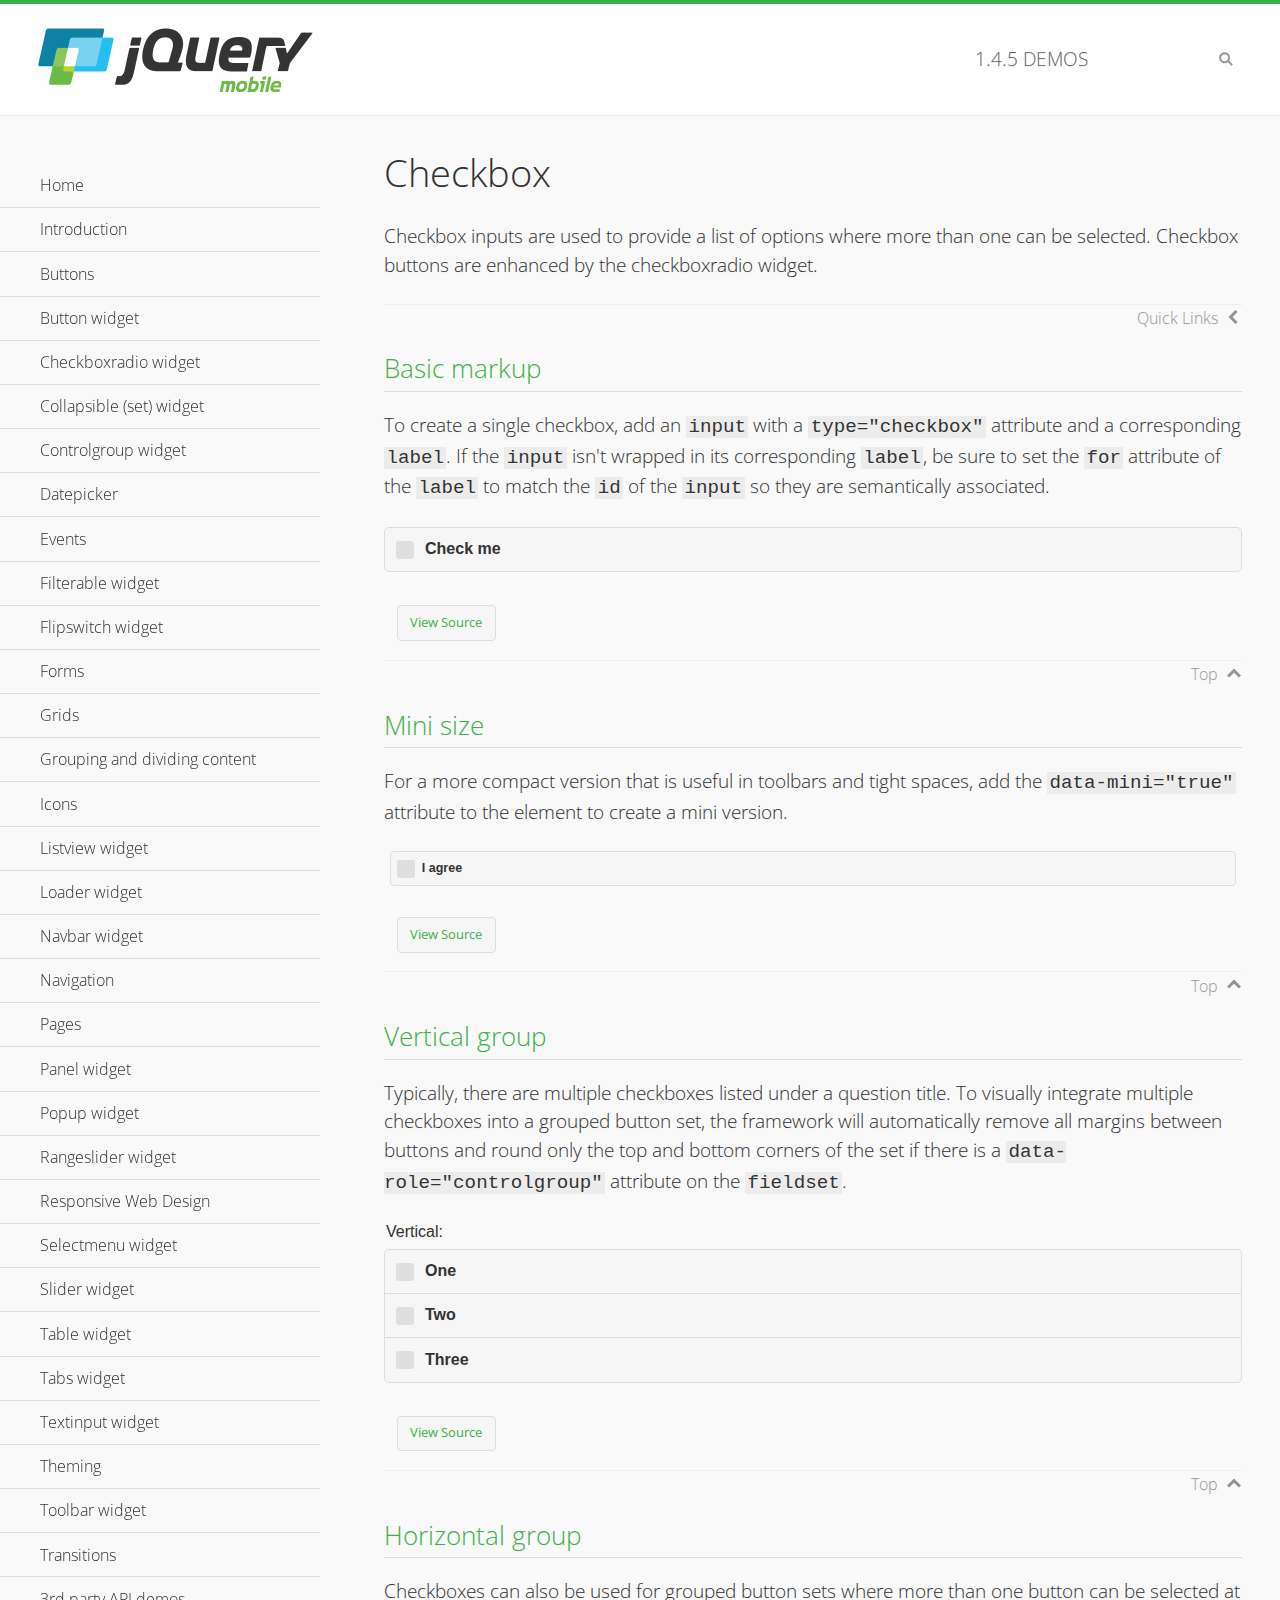
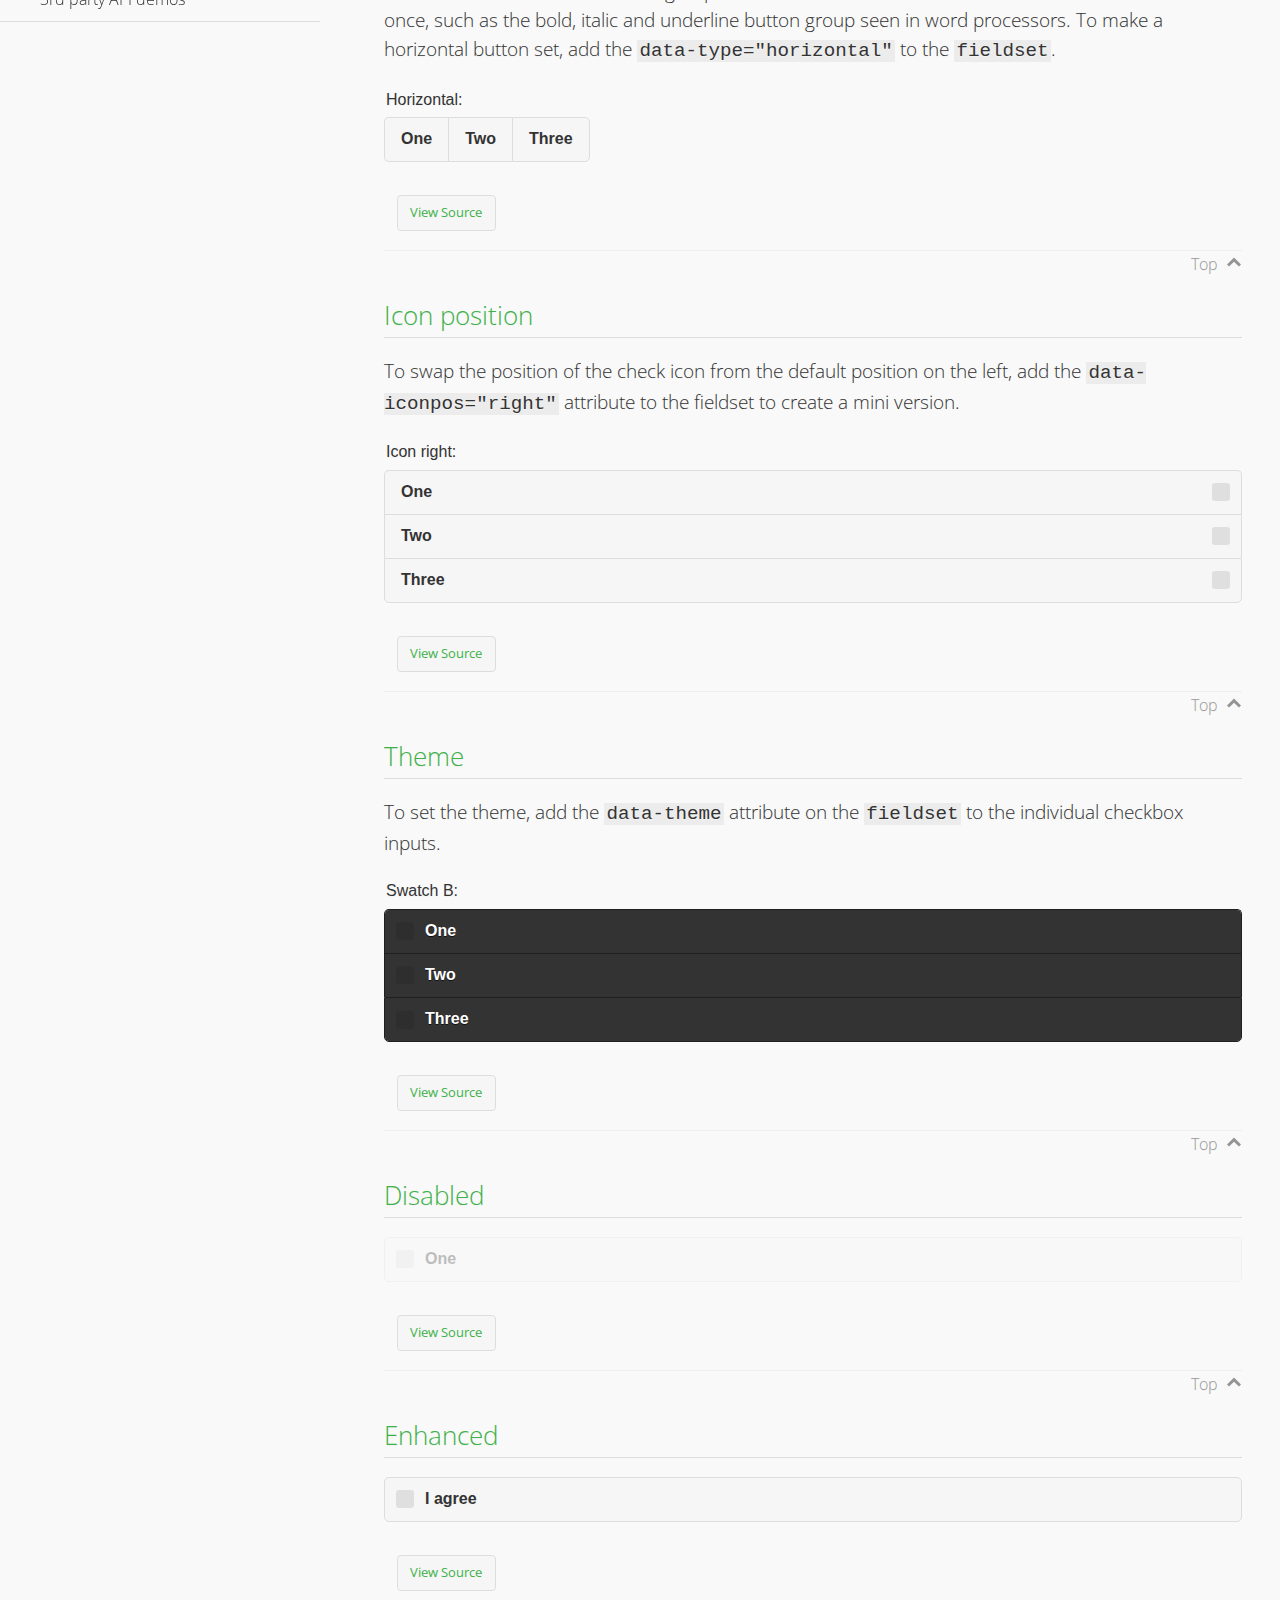
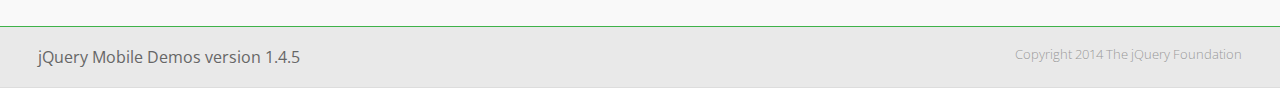
<file: static/js/jquery.mobile-1.4.5/demos/checkboxradio-checkbox/index.html>
<!DOCTYPE html>
<html>
<head>
	<meta charset="utf-8">
	<meta name="viewport" content="width=device-width, initial-scale=1">
	<title>Checkbox - jQuery Mobile Demos</title>
	<link rel="shortcut icon" href="../favicon.ico">
	<link rel="stylesheet" href="http://fonts.googleapis.com/css?family=Open+Sans:300,400,700">
	<link rel="stylesheet" href="../css/themes/default/jquery.mobile-1.4.5.min.css">
	<link rel="stylesheet" href="../_assets/css/jqm-demos.css">
	<script src="../js/jquery.js"></script>
	<script src="../_assets/js/index.js"></script>
	<script src="../js/jquery.mobile-1.4.5.min.js"></script>
</head>
<body>
<div data-role="page" class="jqm-demos" data-quicklinks="true">

	<div data-role="header" class="jqm-header">
		<h2><a href="../" title="jQuery Mobile Demos home"><img src="../_assets/img/jquery-logo.png" alt="jQuery Mobile"></a></h2>
		<p><span class="jqm-version"></span> Demos</p>
		<a href="#" class="jqm-navmenu-link ui-btn ui-btn-icon-notext ui-corner-all ui-icon-bars ui-nodisc-icon ui-alt-icon ui-btn-left">Menu</a>
		<a href="#" class="jqm-search-link ui-btn ui-btn-icon-notext ui-corner-all ui-icon-search ui-nodisc-icon ui-alt-icon ui-btn-right">Search</a>
	</div><!-- /header -->

	<div role="main" class="ui-content jqm-content">

		<h1>Checkbox</h1>

		<p>Checkbox inputs are used to provide a list of options where more than one can be selected. Checkbox buttons are enhanced by the checkboxradio widget.</p>

		<h2>Basic markup</h2>

		<p>To create a single checkbox, add an <code>input</code> with a <code>type="checkbox"</code> attribute and a corresponding <code>label</code>. If the <code>input</code> isn't wrapped in its corresponding <code>label</code>, be sure to set the <code>for</code> attribute of the <code>label</code> to match the <code>id</code> of the <code>input</code> so they are semantically associated.</p>

		<div data-demo-html="true">
			<form>
				<label>
					<input type="checkbox" name="checkbox-0 ">Check me
				</label>
			</form>
		</div><!--/demo-html -->

		<h2>Mini size</h2>

		<p>For a more compact version that is useful in toolbars and tight spaces, add the <code>data-mini="true"</code> attribute to the element to create a mini version. </p>

		<div data-demo-html="true">
			<form>
				<input type="checkbox" name="checkbox-mini-0" id="checkbox-mini-0" data-mini="true">
				<label for="checkbox-mini-0">I agree</label>
			</form>
		</div><!--/demo-html -->

		<h2>Vertical group</h2>

		<p>Typically, there are multiple checkboxes listed under a question title. To visually integrate multiple checkboxes into a grouped button set, the framework will automatically remove all margins between buttons and round only the top and bottom corners of the set if there is a <code> data-role="controlgroup"</code> attribute on the <code>fieldset</code>.</p>

		<div data-demo-html="true">
			<form>
				<fieldset data-role="controlgroup">
					<legend>Vertical:</legend>
					<input type="checkbox" name="checkbox-v-2a" id="checkbox-v-2a">
					<label for="checkbox-v-2a">One</label>
					<input type="checkbox" name="checkbox-v-2b" id="checkbox-v-2b">
					<label for="checkbox-v-2b">Two</label>
					<input type="checkbox" name="checkbox-v-2c" id="checkbox-v-2c">
					<label for="checkbox-v-2c">Three</label>
				</fieldset>
			</form>
		</div><!--/demo-html -->

		<h2>Horizontal group</h2>

		<p>Checkboxes can also be used for grouped button sets where more than one button can be selected at once, such as the bold, italic and underline button group seen in word processors. To make a horizontal button set, add the <code> data-type="horizontal"</code> to the <code>fieldset</code>.</p>

		<div data-demo-html="true">
			<form>
				<fieldset data-role="controlgroup" data-type="horizontal">
					<legend>Horizontal:</legend>
					<input type="checkbox" name="checkbox-h-2a" id="checkbox-h-2a">
					<label for="checkbox-h-2a">One</label>
					<input type="checkbox" name="checkbox-h-2b" id="checkbox-h-2b">
					<label for="checkbox-h-2b">Two</label>
					<input type="checkbox" name="checkbox-h-2c" id="checkbox-h-2c">
					<label for="checkbox-h-2c">Three</label>
				</fieldset>
			</form>
		</div><!--/demo-html -->

		<h2>Icon position</h2>

		<p>To swap the position of the check icon from the default position on the left, add the <code>data-iconpos="right"</code> attribute to the fieldset to create a mini version. </p>

		<div data-demo-html="true">
			<form>
				<fieldset data-role="controlgroup" data-iconpos="right">
					<legend>Icon right:</legend>
					<input type="checkbox" name="checkbox-h-6a" id="checkbox-h-6a">
					<label for="checkbox-h-6a">One</label>
					<input type="checkbox" name="checkbox-h-6b" id="checkbox-h-6b">
					<label for="checkbox-h-6b">Two</label>
					<input type="checkbox" name="checkbox-h-6c" id="checkbox-h-6c">
					<label for="checkbox-h-6c">Three</label>
				</fieldset>
			</form>
		</div><!--/demo-html -->

		<h2>Theme</h2>

		<p>To set the theme, add the <code>data-theme</code> attribute on the <code>fieldset</code> to the individual checkbox inputs.</p>

		<div data-demo-html="true">
			<form>
				<fieldset data-role="controlgroup">
					<legend>Swatch B:</legend>
					<input type="checkbox" name="checkbox-t-2a" id="checkbox-t-2a" data-theme="b">
					<label for="checkbox-t-2a">One</label>
					<input type="checkbox" name="checkbox-t-2b" id="checkbox-t-2b" data-theme="b">
					<label for="checkbox-t-2b">Two</label>
					<input type="checkbox" name="checkbox-t-2c" id="checkbox-t-2c" data-theme="b">
					<label for="checkbox-t-2c">Three</label>
				</fieldset>
			</form>
		</div><!--/demo-html -->

		<h2>Disabled</h2>

		<div data-demo-html="true">
			<form>
				<input disabled type="checkbox" name="checkbox-t-3a" id="checkbox-t-3a" data-theme="a">
				<label for="checkbox-t-3a">One</label>
			</form>
		</div><!--/demo-html -->

		<h2>Enhanced</h2>

		<div data-demo-html="true">
			<div class="ui-checkbox">
				<label for="checkbox-enhanced" class="ui-btn ui-corner-all ui-btn-inherit ui-btn-icon-left ui-checkbox-off">I agree</label>
				<input type="checkbox" name="checkbox-enhanced" id="checkbox-enhanced" data-enhanced="true">
			</div>
		</div><!--/demo-html -->

	</div><!-- /content -->
	    <div data-role="panel" class="jqm-navmenu-panel" data-position="left" data-display="overlay" data-theme="a">
	    	<ul class="jqm-list ui-alt-icon ui-nodisc-icon">
<li data-filtertext="demos homepage" data-icon="home"><a href=".././">Home</a></li>
<li data-filtertext="introduction overview getting started"><a href="../intro/" data-ajax="false">Introduction</a></li>
<li data-filtertext="buttons button markup buttonmarkup method anchor link button element"><a href="../button-markup/" data-ajax="false">Buttons</a></li>
<li data-filtertext="form button widget input button submit reset"><a href="../button/" data-ajax="false">Button widget</a></li>
<li data-role="collapsible" data-enhanced="true" data-collapsed-icon="carat-d" data-expanded-icon="carat-u" data-iconpos="right" data-inset="false" class="ui-collapsible ui-collapsible-themed-content ui-collapsible-collapsed">
	<h3 class="ui-collapsible-heading ui-collapsible-heading-collapsed">
		<a href="#" class="ui-collapsible-heading-toggle ui-btn ui-btn-icon-right ui-btn-inherit ui-icon-carat-d">
		    Checkboxradio widget<span class="ui-collapsible-heading-status"> click to expand contents</span>
		</a>
	</h3>
	<div class="ui-collapsible-content ui-body-inherit ui-collapsible-content-collapsed" aria-hidden="true">
		<ul>
			<li data-filtertext="form checkboxradio widget checkbox input checkboxes controlgroups"><a href="../checkboxradio-checkbox/" data-ajax="false">Checkboxes</a></li>
			<li data-filtertext="form checkboxradio widget radio input radio buttons controlgroups"><a href="../checkboxradio-radio/" data-ajax="false">Radio buttons</a></li>
		</ul>
	</div>
</li>
<li data-role="collapsible" data-enhanced="true" data-collapsed-icon="carat-d" data-expanded-icon="carat-u" data-iconpos="right" data-inset="false" class="ui-collapsible ui-collapsible-themed-content ui-collapsible-collapsed">
	<h3 class="ui-collapsible-heading ui-collapsible-heading-collapsed">
		<a href="#" class="ui-collapsible-heading-toggle ui-btn ui-btn-icon-right ui-btn-inherit ui-icon-carat-d">
			Collapsible (set) widget<span class="ui-collapsible-heading-status"> click to expand contents</span>
		</a>
	</h3>
	<div class="ui-collapsible-content ui-body-inherit ui-collapsible-content-collapsed" aria-hidden="true">
		<ul>
			<li data-filtertext="collapsibles content formatting"><a href="../collapsible/" data-ajax="false">Collapsible</a></li>
			<li data-filtertext="dynamic collapsible set accordion append expand"><a href="../collapsible-dynamic/" data-ajax="false">Dynamic collapsibles</a></li>
			<li data-filtertext="accordions collapsible set widget content formatting grouped collapsibles"><a href="../collapsibleset/" data-ajax="false">Collapsible set</a></li>
		</ul>
	</div>
</li>
<li data-role="collapsible" data-enhanced="true" data-collapsed-icon="carat-d" data-expanded-icon="carat-u" data-iconpos="right" data-inset="false" class="ui-collapsible ui-collapsible-themed-content ui-collapsible-collapsed">
	<h3 class="ui-collapsible-heading ui-collapsible-heading-collapsed">
		<a href="#" class="ui-collapsible-heading-toggle ui-btn ui-btn-icon-right ui-btn-inherit ui-icon-carat-d">
			Controlgroup widget<span class="ui-collapsible-heading-status"> click to expand contents</span>
		</a>
	</h3>
	<div class="ui-collapsible-content ui-body-inherit ui-collapsible-content-collapsed" aria-hidden="true">
		<ul>
			<li data-filtertext="controlgroups selectmenu checkboxradio input grouped buttons horizontal vertical"><a href="../controlgroup/" data-ajax="false">Controlgroup</a></li>
			<li data-filtertext="dynamic controlgroup dynamically add buttons"><a href="../controlgroup-dynamic/" data-ajax="false">Dynamic controlgroups</a></li>
		</ul>
	</div>
</li>
<li data-filtertext="form datepicker widget date input"><a href="../datepicker/" data-ajax="false">Datepicker</a></li>
<li data-role="collapsible" data-enhanced="true" data-collapsed-icon="carat-d" data-expanded-icon="carat-u" data-iconpos="right" data-inset="false" class="ui-collapsible ui-collapsible-themed-content ui-collapsible-collapsed">
	<h3 class="ui-collapsible-heading ui-collapsible-heading-collapsed">
		<a href="#" class="ui-collapsible-heading-toggle ui-btn ui-btn-icon-right ui-btn-inherit ui-icon-carat-d">
			Events<span class="ui-collapsible-heading-status"> click to expand contents</span>
		</a>
	</h3>
	<div class="ui-collapsible-content ui-body-inherit ui-collapsible-content-collapsed" aria-hidden="true">
		<ul>
			<li data-filtertext="swipe to delete list items listviews swipe events"><a href="../swipe-list/" data-ajax="false">Swipe list items</a></li>
			<li data-filtertext="swipe to navigate swipe page navigation swipe events"><a href="../swipe-page/" data-ajax="false">Swipe page navigation</a></li>
		</ul>
	</div>
</li>
<li data-filtertext="filterable filter elements sorting searching listview table"><a href="../filterable/" data-ajax="false">Filterable widget</a></li>
<li data-filtertext="form flipswitch widget flip toggle switch binary select checkbox input"><a href="../flipswitch/" data-ajax="false">Flipswitch widget</a></li>
<li data-role="collapsible" data-enhanced="true" data-collapsed-icon="carat-d" data-expanded-icon="carat-u" data-iconpos="right" data-inset="false" class="ui-collapsible ui-collapsible-themed-content ui-collapsible-collapsed">
	<h3 class="ui-collapsible-heading ui-collapsible-heading-collapsed">
		<a href="#" class="ui-collapsible-heading-toggle ui-btn ui-btn-icon-right ui-btn-inherit ui-icon-carat-d">
			Forms<span class="ui-collapsible-heading-status"> click to expand contents</span>
		</a>
	</h3>
	<div class="ui-collapsible-content ui-body-inherit ui-collapsible-content-collapsed" aria-hidden="true">
		<ul>
			<li data-filtertext="forms text checkbox radio range button submit reset inputs selects textarea slider flipswitch label form elements"><a href="../forms/" data-ajax="false">Forms</a></li>
			<li data-filtertext="form hide labels hidden accessible ui-hidden-accessible forms"><a href="../forms-label-hidden-accessible/" data-ajax="false">Hide labels</a></li>
			<li data-filtertext="form field containers fieldcontain ui-field-contain forms"><a href="../forms-field-contain/" data-ajax="false">Field containers</a></li>
			<li data-filtertext="forms disabled form elements"><a href="../forms-disabled/" data-ajax="false">Forms disabled</a></li>
			<li data-filtertext="forms gallery examples overview forms text checkbox radio range button submit reset inputs selects textarea slider flipswitch label form elements"><a href="../forms-gallery/" data-ajax="false">Forms gallery</a></li>
		</ul>
	</div>
</li>
<li data-role="collapsible" data-enhanced="true" data-collapsed-icon="carat-d" data-expanded-icon="carat-u" data-iconpos="right" data-inset="false" class="ui-collapsible ui-collapsible-themed-content ui-collapsible-collapsed">
	<h3 class="ui-collapsible-heading ui-collapsible-heading-collapsed">
		<a href="#" class="ui-collapsible-heading-toggle ui-btn ui-btn-icon-right ui-btn-inherit ui-icon-carat-d">
			Grids<span class="ui-collapsible-heading-status"> click to expand contents</span>
		</a>
	</h3>
	<div class="ui-collapsible-content ui-body-inherit ui-collapsible-content-collapsed" aria-hidden="true">
		<ul>
			<li data-filtertext="grids columns blocks content formatting rwd responsive css framework"><a href="../grids/" data-ajax="false">Grids</a></li>
			<li data-filtertext="buttons in grids css framework"><a href="../grids-buttons/" data-ajax="false">Buttons in grids</a></li>
			<li data-filtertext="custom responsive grids rwd css framework"><a href="../grids-custom-responsive/" data-ajax="false">Custom responsive grids</a></li>
		</ul>
	</div>
</li>
<li data-filtertext="blocks content formatting sections heading"><a href="../body-bar-classes/" data-ajax="false">Grouping and dividing content</a></li>
<li data-role="collapsible" data-enhanced="true" data-collapsed-icon="carat-d" data-expanded-icon="carat-u" data-iconpos="right" data-inset="false" class="ui-collapsible ui-collapsible-themed-content ui-collapsible-collapsed">
	<h3 class="ui-collapsible-heading ui-collapsible-heading-collapsed">
		<a href="#" class="ui-collapsible-heading-toggle ui-btn ui-btn-icon-right ui-btn-inherit ui-icon-carat-d">
			Icons<span class="ui-collapsible-heading-status"> click to expand contents</span>
		</a>
	</h3>
	<div class="ui-collapsible-content ui-body-inherit ui-collapsible-content-collapsed" aria-hidden="true">
		<ul>
			<li data-filtertext="button icons svg disc alt custom icon position"><a href="../icons/" data-ajax="false">Icons</a></li>
			<li data-filtertext=""><a href="../icons-grunticon/" data-ajax="false">Grunticon loader</a></li>
		</ul>
	</div>
</li>
<li data-role="collapsible" data-enhanced="true" data-collapsed-icon="carat-d" data-expanded-icon="carat-u" data-iconpos="right" data-inset="false" class="ui-collapsible ui-collapsible-themed-content ui-collapsible-collapsed">
	<h3 class="ui-collapsible-heading ui-collapsible-heading-collapsed">
		<a href="#" class="ui-collapsible-heading-toggle ui-btn ui-btn-icon-right ui-btn-inherit ui-icon-carat-d">
			Listview widget<span class="ui-collapsible-heading-status"> click to expand contents</span>
		</a>
	</h3>
	<div class="ui-collapsible-content ui-body-inherit ui-collapsible-content-collapsed" aria-hidden="true">
		<ul>
			<li data-filtertext="listview widget thumbnails icons nested split button collapsible ul ol"><a href="../listview/" data-ajax="false">Listview</a></li>
			<li data-filtertext="autocomplete filterable reveal listview filtertextbeforefilter placeholder"><a href="../listview-autocomplete/" data-ajax="false">Listview autocomplete</a></li>
			<li data-filtertext="autocomplete filterable reveal listview remote data filtertextbeforefilter placeholder"><a href="../listview-autocomplete-remote/" data-ajax="false">Listview autocomplete remote data</a></li>
			<li data-filtertext="autodividers anchor jump scroll linkbars listview lists ul ol"><a href="../listview-autodividers-linkbar/" data-ajax="false">Listview autodividers linkbar</a></li>
			<li data-filtertext="listview autodividers selector autodividersselector lists ul ol"><a href="../listview-autodividers-selector/" data-ajax="false">Listview autodividers selector</a></li>
			<li data-filtertext="listview nested list items"><a href="../listview-nested-lists/" data-ajax="false">Nested Listviews</a></li>
			<li data-filtertext="listview collapsible list items flat"><a href="../listview-collapsible-item-flat/" data-ajax="false">Listview collapsible list items (flat)</a></li>
			<li data-filtertext="listview collapsible list indented"><a href="../listview-collapsible-item-indented/" data-ajax="false">Listview collapsible list items (indented)</a></li>
			<li data-filtertext="grid listview responsive grids responsive listviews lists ul"><a href="../listview-grid/" data-ajax="false">Listview responsive grid</a></li>
		</ul>
	</div>
</li>
<li data-filtertext="loader widget page loading navigation overlay spinner"><a href="../loader/" data-ajax="false">Loader widget</a></li>
<li data-filtertext="navbar widget navmenu toolbars header footer"><a href="../navbar/" data-ajax="false">Navbar widget</a></li>
<li data-role="collapsible" data-enhanced="true" data-collapsed-icon="carat-d" data-expanded-icon="carat-u" data-iconpos="right" data-inset="false" class="ui-collapsible ui-collapsible-themed-content ui-collapsible-collapsed">
	<h3 class="ui-collapsible-heading ui-collapsible-heading-collapsed">
		<a href="#" class="ui-collapsible-heading-toggle ui-btn ui-btn-icon-right ui-btn-inherit ui-icon-carat-d">
			Navigation<span class="ui-collapsible-heading-status"> click to expand contents</span>
		</a>
	</h3>
	<div class="ui-collapsible-content ui-body-inherit ui-collapsible-content-collapsed" aria-hidden="true">
		<ul>
			<li data-filtertext="ajax navigation navigate widget history event method"><a href="../navigation/" data-ajax="false">Navigation</a></li>
			<li data-filtertext="linking pages page links navigation ajax prefetch cache"><a href="../navigation-linking-pages/" data-ajax="false">Linking pages</a></li>
			<!-- <li data-filtertext="php redirect server redirection server-side navigation"><a href="../navigation-php-redirect/" data-ajax="false">PHP redirect demo</a></li>-->
			<li data-filtertext="navigation redirection hash query"><a href="../navigation-hash-processing/" data-ajax="false">Hash processing demo</a></li>
			<li data-filtertext="navigation redirection hash query"><a href="../page-events/" data-ajax="false">Page Navigation Events</a></li>
		</ul>
	</div>
</li>
<li data-role="collapsible" data-enhanced="true" data-collapsed-icon="carat-d" data-expanded-icon="carat-u" data-iconpos="right" data-inset="false" class="ui-collapsible ui-collapsible-themed-content ui-collapsible-collapsed">
	<h3 class="ui-collapsible-heading ui-collapsible-heading-collapsed">
		<a href="#" class="ui-collapsible-heading-toggle ui-btn ui-btn-icon-right ui-btn-inherit ui-icon-carat-d">
			Pages<span class="ui-collapsible-heading-status"> click to expand contents</span>
		</a>
	</h3>
	<div class="ui-collapsible-content ui-body-inherit ui-collapsible-content-collapsed" aria-hidden="true">
		<ul>
			<li data-filtertext="pages page widget ajax navigation"><a href="../pages/" data-ajax="false">Pages</a></li>
			<li data-filtertext="single page"><a href="../pages-single-page/" data-ajax="false">Single page</a></li>
			<li data-filtertext="multipage multi-page page"><a href="../pages-multi-page/" data-ajax="false">Multi-page template</a></li>
			<li data-filtertext="dialog page widget modal popup"><a href="../pages-dialog/" data-ajax="false">Dialog page</a></li>
		</ul>
	</div>
</li>
<li data-role="collapsible" data-enhanced="true" data-collapsed-icon="carat-d" data-expanded-icon="carat-u" data-iconpos="right" data-inset="false" class="ui-collapsible ui-collapsible-themed-content ui-collapsible-collapsed">
	<h3 class="ui-collapsible-heading ui-collapsible-heading-collapsed">
		<a href="#" class="ui-collapsible-heading-toggle ui-btn ui-btn-icon-right ui-btn-inherit ui-icon-carat-d">
			Panel widget<span class="ui-collapsible-heading-status"> click to expand contents</span>
		</a>
	</h3>
	<div class="ui-collapsible-content ui-body-inherit ui-collapsible-content-collapsed" aria-hidden="true">
		<ul>
			<li data-filtertext="panel widget sliding panels reveal push overlay responsive"><a href="../panel/" data-ajax="false">Panel</a></li>
			<li data-filtertext=""><a href="../panel-external/" data-ajax="false">External panels</a></li>
			<li data-filtertext="panel "><a href="../panel-fixed/" data-ajax="false">Fixed panels</a></li>
			<li data-filtertext="panel slide panels sliding panels shadow rwd responsive breakpoint"><a href="../panel-responsive/" data-ajax="false">Panels responsive</a></li>
			<li data-filtertext="panel custom style custom panel width reveal shadow listview panel styling page background wrapper"><a href="../panel-styling/" data-ajax="false">Custom panel style</a></li>
			<li data-filtertext="panel open on swipe"><a href="../panel-swipe-open/" data-ajax="false">Panel open on swipe</a></li>
			<li data-filtertext="panels outside page internal external toolbars"><a href="../panel-external-internal/" data-ajax="false">Panel external and internal</a></li>
		</ul>
	</div>
</li>
<li data-role="collapsible" data-enhanced="true" data-collapsed-icon="carat-d" data-expanded-icon="carat-u" data-iconpos="right" data-inset="false" class="ui-collapsible ui-collapsible-themed-content ui-collapsible-collapsed">
	<h3 class="ui-collapsible-heading ui-collapsible-heading-collapsed">
		<a href="#" class="ui-collapsible-heading-toggle ui-btn ui-btn-icon-right ui-btn-inherit ui-icon-carat-d">
			Popup widget<span class="ui-collapsible-heading-status"> click to expand contents</span>
		</a>
	</h3>
	<div class="ui-collapsible-content ui-body-inherit ui-collapsible-content-collapsed" aria-hidden="true">
		<ul>
			<li data-filtertext="popup widget popups dialog modal transition tooltip lightbox form overlay screen flip pop fade transition"><a href="../popup/" data-ajax="false">Popup</a></li>
			<li data-filtertext="popup alignment position"><a href="../popup-alignment/" data-ajax="false">Popup alignment</a></li>
			<li data-filtertext="popup arrow size popups popover"><a href="../popup-arrow-size/" data-ajax="false">Popup arrow size</a></li>
			<li data-filtertext="dynamic popups popup images lightbox"><a href="../popup-dynamic/" data-ajax="false">Dynamic popups</a></li>
			<li data-filtertext="popups with iframes scaling"><a href="../popup-iframe/" data-ajax="false">Popups with iframes</a></li>
			<li data-filtertext="popup image scaling"><a href="../popup-image-scaling/" data-ajax="false">Popup image scaling</a></li>
			<li data-filtertext="external popup outside multi-page"><a href="../popup-outside-multipage/" data-ajax="false">Popup outside multi-page</a></li>
		</ul>
	</div>
</li>
<li data-filtertext="form rangeslider widget dual sliders dual handle sliders range input"><a href="../rangeslider/" data-ajax="false">Rangeslider widget</a></li>
<li data-filtertext="responsive web design rwd adaptive progressive enhancement PE accessible mobile breakpoints media query media queries"><a href="../rwd/" data-ajax="false">Responsive Web Design</a></li>
<li data-role="collapsible" data-enhanced="true" data-collapsed-icon="carat-d" data-expanded-icon="carat-u" data-iconpos="right" data-inset="false" class="ui-collapsible ui-collapsible-themed-content ui-collapsible-collapsed">
	<h3 class="ui-collapsible-heading ui-collapsible-heading-collapsed">
		<a href="#" class="ui-collapsible-heading-toggle ui-btn ui-btn-icon-right ui-btn-inherit ui-icon-carat-d">
			Selectmenu widget<span class="ui-collapsible-heading-status"> click to expand contents</span>
		</a>
	</h3>
	<div class="ui-collapsible-content ui-body-inherit ui-collapsible-content-collapsed" aria-hidden="true">
		<ul>
			<li data-filtertext="form selectmenu widget select input custom select menu selects"><a href="../selectmenu/" data-ajax="false">Selectmenu</a></li>
			<li data-filtertext="form custom select menu selectmenu widget custom menu option optgroup multiple selects"><a href="../selectmenu-custom/" data-ajax="false">Custom select menu</a></li>
			<li data-filtertext="filterable select filter popup dialog"><a href="../selectmenu-custom-filter/" data-ajax="false">Custom select menu with filter</a></li>
		</ul>
	</div>
</li>
<li data-role="collapsible" data-enhanced="true" data-collapsed-icon="carat-d" data-expanded-icon="carat-u" data-iconpos="right" data-inset="false" class="ui-collapsible ui-collapsible-themed-content ui-collapsible-collapsed">
	<h3 class="ui-collapsible-heading ui-collapsible-heading-collapsed">
		<a href="#" class="ui-collapsible-heading-toggle ui-btn ui-btn-icon-right ui-btn-inherit ui-icon-carat-d">
			Slider widget<span class="ui-collapsible-heading-status"> click to expand contents</span>
		</a>
	</h3>
	<div class="ui-collapsible-content ui-body-inherit ui-collapsible-content-collapsed" aria-hidden="true">
		<ul>
			<li data-filtertext="form slider widget range input single sliders"><a href="../slider/" data-ajax="false">Slider</a></li>
			<li data-filtertext="form slider widget flipswitch slider binary select flip toggle switch"><a href="../slider-flipswitch/" data-ajax="false">Slider flip toggle switch</a></li>
			<li data-filtertext="form slider tooltip handle value input range sliders"><a href="../slider-tooltip/" data-ajax="false">Slider tooltip</a></li>
		</ul>
	</div>
</li>
<li data-role="collapsible" data-enhanced="true" data-collapsed-icon="carat-d" data-expanded-icon="carat-u" data-iconpos="right" data-inset="false" class="ui-collapsible ui-collapsible-themed-content ui-collapsible-collapsed">
	<h3 class="ui-collapsible-heading ui-collapsible-heading-collapsed">
		<a href="#" class="ui-collapsible-heading-toggle ui-btn ui-btn-icon-right ui-btn-inherit ui-icon-carat-d">
			Table widget<span class="ui-collapsible-heading-status"> click to expand contents</span>
		</a>
	</h3>
	<div class="ui-collapsible-content ui-body-inherit ui-collapsible-content-collapsed" aria-hidden="true">
		<ul>
			<li data-filtertext="table widget reflow column toggle th td responsive tables rwd hide show tabular"><a href="../table-column-toggle/" data-ajax="false">Table Column Toggle</a></li>
			<li data-filtertext="table column toggle phone comparison demo"><a href="../table-column-toggle-example/" data-ajax="false">Table Column Toggle demo</a></li>
			<li data-filtertext="responsive tables table column toggle heading groups rwd breakpoint"><a href="../table-column-toggle-heading-groups/" data-ajax="false">Table Column Toggle heading groups</a></li>
			<li data-filtertext="responsive tables table column toggle hide rwd breakpoint customization options"><a href="../table-column-toggle-options/" data-ajax="false">Table Column Toggle options</a></li>
			<li data-filtertext="table reflow th td responsive rwd columns tabular"><a href="../table-reflow/" data-ajax="false">Table Reflow</a></li>
			<li data-filtertext="responsive tables table reflow heading groups rwd breakpoint"><a href="../table-reflow-heading-groups/" data-ajax="false">Table Reflow heading groups</a></li>
			<li data-filtertext="responsive tables table reflow stripes strokes table style"><a href="../table-reflow-stripes-strokes/" data-ajax="false">Table Reflow stripes and strokes</a></li>
			<li data-filtertext="responsive tables table reflow stack custom styles"><a href="../table-reflow-styling/" data-ajax="false">Table Reflow custom styles</a></li>
		</ul>
	</div>
</li>
<li data-filtertext="ui tabs widget"><a href="../tabs/" data-ajax="false">Tabs widget</a></li>
<li data-filtertext="form textinput widget text input textarea number date time tel email file color password"><a href="../textinput/" data-ajax="false">Textinput widget</a></li>
<li data-role="collapsible" data-enhanced="true" data-collapsed-icon="carat-d" data-expanded-icon="carat-u" data-iconpos="right" data-inset="false" class="ui-collapsible ui-collapsible-themed-content ui-collapsible-collapsed">
	<h3 class="ui-collapsible-heading ui-collapsible-heading-collapsed">
		<a href="#" class="ui-collapsible-heading-toggle ui-btn ui-btn-icon-right ui-btn-inherit ui-icon-carat-d">
			Theming<span class="ui-collapsible-heading-status"> click to expand contents</span>
		</a>
	</h3>
	<div class="ui-collapsible-content ui-body-inherit ui-collapsible-content-collapsed" aria-hidden="true">
		<ul>
			<li data-filtertext="default theme swatches theming style css"><a href="../theme-default/" data-ajax="false">Default theme</a></li>
			<li data-filtertext="classic theme old theme swatches theming style css"><a href="../theme-classic/" data-ajax="false">Classic theme</a></li>
		</ul>
	</div>
</li>
<li data-role="collapsible" data-enhanced="true" data-collapsed-icon="carat-d" data-expanded-icon="carat-u" data-iconpos="right" data-inset="false" class="ui-collapsible ui-collapsible-themed-content ui-collapsible-collapsed">
	<h3 class="ui-collapsible-heading ui-collapsible-heading-collapsed">
		<a href="#" class="ui-collapsible-heading-toggle ui-btn ui-btn-icon-right ui-btn-inherit ui-icon-carat-d">
			Toolbar widget<span class="ui-collapsible-heading-status"> click to expand contents</span>
		</a>
	</h3>
	<div class="ui-collapsible-content ui-body-inherit ui-collapsible-content-collapsed" aria-hidden="true">
		<ul>
			<li data-filtertext="toolbar widget header footer toolbars fixed fullscreen external sections"><a href="../toolbar/" data-ajax="false">Toolbar</a></li>
			<li data-filtertext="dynamic toolbars dynamically add toolbar header footer"><a href="../toolbar-dynamic/" data-ajax="false">Dynamic toolbars</a></li>
			<li data-filtertext="external toolbars header footer"><a href="../toolbar-external/" data-ajax="false">External toolbars</a></li>
			<li data-filtertext="fixed toolbars header footer"><a href="../toolbar-fixed/" data-ajax="false">Fixed toolbars</a></li>
			<li data-filtertext="fixed fullscreen toolbars header footer"><a href="../toolbar-fixed-fullscreen/" data-ajax="false">Fullscreen toolbars</a></li>
			<li data-filtertext="external fixed toolbars header footer"><a href="../toolbar-fixed-external/" data-ajax="false">Fixed external toolbars</a></li>
			<li data-filtertext="external persistent toolbars header footer navbar navmenu"><a href="../toolbar-fixed-persistent/" data-ajax="false">Persistent toolbars</a></li>
			<li data-filtertext="external ajax optimized toolbars persistent toolbars header footer navbar"><a href="../toolbar-fixed-persistent-optimized/" data-ajax="false">Ajax optimized toolbars</a></li>
			<li data-filtertext="form in toolbars header footer"><a href="../toolbar-fixed-forms/" data-ajax="false">Form in toolbar</a></li>
		</ul>
	</div>
</li>
<li data-filtertext="page transitions animated pages popup navigation flip slide fade pop"><a href="../transitions/" data-ajax="false">Transitions</a></li>
<li data-role="collapsible" data-enhanced="true" data-collapsed-icon="carat-d" data-expanded-icon="carat-u" data-iconpos="right" data-inset="false" class="ui-collapsible ui-collapsible-themed-content ui-collapsible-collapsed">
	<h3 class="ui-collapsible-heading ui-collapsible-heading-collapsed">
		<a href="#" class="ui-collapsible-heading-toggle ui-btn ui-btn-icon-right ui-btn-inherit ui-icon-carat-d">
			3rd party API demos<span class="ui-collapsible-heading-status"> click to expand contents</span>
		</a>
	</h3>
	<div class="ui-collapsible-content ui-body-inherit ui-collapsible-content-collapsed" aria-hidden="true">
		<ul>
			<li data-filtertext="backbone requirejs navigation router"><a href="../backbone-requirejs/" data-ajax="false">Backbone RequireJS</a></li>
			<li data-filtertext="google maps geolocation demo"><a href="../map-geolocation/" data-ajax="false">Google Maps geolocation</a></li>
			<li data-filtertext="google maps hybrid"><a href="../map-list-toggle/" data-ajax="false">Google Maps list toggle</a></li>
		</ul>
	</div>
</li>



		     </ul>
		</div><!-- /panel -->


	<div data-role="footer" data-position="fixed" data-tap-toggle="false" class="jqm-footer">
		<p>jQuery Mobile Demos version <span class="jqm-version"></span></p>
		<p>Copyright 2014 The jQuery Foundation</p>
	</div><!-- /footer -->
	<!-- TODO: This should become an external panel so we can add input to markup (unique ID) -->
    <div data-role="panel" class="jqm-search-panel" data-position="right" data-display="overlay" data-theme="a">
		<div class="jqm-search">
			<ul class="jqm-list" data-filter-placeholder="Search demos..." data-filter-reveal="true">
<li data-filtertext="demos homepage" data-icon="home"><a href=".././">Home</a></li>
<li data-filtertext="introduction overview getting started"><a href="../intro/" data-ajax="false">Introduction</a></li>
<li data-filtertext="buttons button markup buttonmarkup method anchor link button element"><a href="../button-markup/" data-ajax="false">Buttons</a></li>
<li data-filtertext="form button widget input button submit reset"><a href="../button/" data-ajax="false">Button widget</a></li>
<li data-role="collapsible" data-enhanced="true" data-collapsed-icon="carat-d" data-expanded-icon="carat-u" data-iconpos="right" data-inset="false" class="ui-collapsible ui-collapsible-themed-content ui-collapsible-collapsed">
	<h3 class="ui-collapsible-heading ui-collapsible-heading-collapsed">
		<a href="#" class="ui-collapsible-heading-toggle ui-btn ui-btn-icon-right ui-btn-inherit ui-icon-carat-d">
		    Checkboxradio widget<span class="ui-collapsible-heading-status"> click to expand contents</span>
		</a>
	</h3>
	<div class="ui-collapsible-content ui-body-inherit ui-collapsible-content-collapsed" aria-hidden="true">
		<ul>
			<li data-filtertext="form checkboxradio widget checkbox input checkboxes controlgroups"><a href="../checkboxradio-checkbox/" data-ajax="false">Checkboxes</a></li>
			<li data-filtertext="form checkboxradio widget radio input radio buttons controlgroups"><a href="../checkboxradio-radio/" data-ajax="false">Radio buttons</a></li>
		</ul>
	</div>
</li>
<li data-role="collapsible" data-enhanced="true" data-collapsed-icon="carat-d" data-expanded-icon="carat-u" data-iconpos="right" data-inset="false" class="ui-collapsible ui-collapsible-themed-content ui-collapsible-collapsed">
	<h3 class="ui-collapsible-heading ui-collapsible-heading-collapsed">
		<a href="#" class="ui-collapsible-heading-toggle ui-btn ui-btn-icon-right ui-btn-inherit ui-icon-carat-d">
			Collapsible (set) widget<span class="ui-collapsible-heading-status"> click to expand contents</span>
		</a>
	</h3>
	<div class="ui-collapsible-content ui-body-inherit ui-collapsible-content-collapsed" aria-hidden="true">
		<ul>
			<li data-filtertext="collapsibles content formatting"><a href="../collapsible/" data-ajax="false">Collapsible</a></li>
			<li data-filtertext="dynamic collapsible set accordion append expand"><a href="../collapsible-dynamic/" data-ajax="false">Dynamic collapsibles</a></li>
			<li data-filtertext="accordions collapsible set widget content formatting grouped collapsibles"><a href="../collapsibleset/" data-ajax="false">Collapsible set</a></li>
		</ul>
	</div>
</li>
<li data-role="collapsible" data-enhanced="true" data-collapsed-icon="carat-d" data-expanded-icon="carat-u" data-iconpos="right" data-inset="false" class="ui-collapsible ui-collapsible-themed-content ui-collapsible-collapsed">
	<h3 class="ui-collapsible-heading ui-collapsible-heading-collapsed">
		<a href="#" class="ui-collapsible-heading-toggle ui-btn ui-btn-icon-right ui-btn-inherit ui-icon-carat-d">
			Controlgroup widget<span class="ui-collapsible-heading-status"> click to expand contents</span>
		</a>
	</h3>
	<div class="ui-collapsible-content ui-body-inherit ui-collapsible-content-collapsed" aria-hidden="true">
		<ul>
			<li data-filtertext="controlgroups selectmenu checkboxradio input grouped buttons horizontal vertical"><a href="../controlgroup/" data-ajax="false">Controlgroup</a></li>
			<li data-filtertext="dynamic controlgroup dynamically add buttons"><a href="../controlgroup-dynamic/" data-ajax="false">Dynamic controlgroups</a></li>
		</ul>
	</div>
</li>
<li data-filtertext="form datepicker widget date input"><a href="../datepicker/" data-ajax="false">Datepicker</a></li>
<li data-role="collapsible" data-enhanced="true" data-collapsed-icon="carat-d" data-expanded-icon="carat-u" data-iconpos="right" data-inset="false" class="ui-collapsible ui-collapsible-themed-content ui-collapsible-collapsed">
	<h3 class="ui-collapsible-heading ui-collapsible-heading-collapsed">
		<a href="#" class="ui-collapsible-heading-toggle ui-btn ui-btn-icon-right ui-btn-inherit ui-icon-carat-d">
			Events<span class="ui-collapsible-heading-status"> click to expand contents</span>
		</a>
	</h3>
	<div class="ui-collapsible-content ui-body-inherit ui-collapsible-content-collapsed" aria-hidden="true">
		<ul>
			<li data-filtertext="swipe to delete list items listviews swipe events"><a href="../swipe-list/" data-ajax="false">Swipe list items</a></li>
			<li data-filtertext="swipe to navigate swipe page navigation swipe events"><a href="../swipe-page/" data-ajax="false">Swipe page navigation</a></li>
		</ul>
	</div>
</li>
<li data-filtertext="filterable filter elements sorting searching listview table"><a href="../filterable/" data-ajax="false">Filterable widget</a></li>
<li data-filtertext="form flipswitch widget flip toggle switch binary select checkbox input"><a href="../flipswitch/" data-ajax="false">Flipswitch widget</a></li>
<li data-role="collapsible" data-enhanced="true" data-collapsed-icon="carat-d" data-expanded-icon="carat-u" data-iconpos="right" data-inset="false" class="ui-collapsible ui-collapsible-themed-content ui-collapsible-collapsed">
	<h3 class="ui-collapsible-heading ui-collapsible-heading-collapsed">
		<a href="#" class="ui-collapsible-heading-toggle ui-btn ui-btn-icon-right ui-btn-inherit ui-icon-carat-d">
			Forms<span class="ui-collapsible-heading-status"> click to expand contents</span>
		</a>
	</h3>
	<div class="ui-collapsible-content ui-body-inherit ui-collapsible-content-collapsed" aria-hidden="true">
		<ul>
			<li data-filtertext="forms text checkbox radio range button submit reset inputs selects textarea slider flipswitch label form elements"><a href="../forms/" data-ajax="false">Forms</a></li>
			<li data-filtertext="form hide labels hidden accessible ui-hidden-accessible forms"><a href="../forms-label-hidden-accessible/" data-ajax="false">Hide labels</a></li>
			<li data-filtertext="form field containers fieldcontain ui-field-contain forms"><a href="../forms-field-contain/" data-ajax="false">Field containers</a></li>
			<li data-filtertext="forms disabled form elements"><a href="../forms-disabled/" data-ajax="false">Forms disabled</a></li>
			<li data-filtertext="forms gallery examples overview forms text checkbox radio range button submit reset inputs selects textarea slider flipswitch label form elements"><a href="../forms-gallery/" data-ajax="false">Forms gallery</a></li>
		</ul>
	</div>
</li>
<li data-role="collapsible" data-enhanced="true" data-collapsed-icon="carat-d" data-expanded-icon="carat-u" data-iconpos="right" data-inset="false" class="ui-collapsible ui-collapsible-themed-content ui-collapsible-collapsed">
	<h3 class="ui-collapsible-heading ui-collapsible-heading-collapsed">
		<a href="#" class="ui-collapsible-heading-toggle ui-btn ui-btn-icon-right ui-btn-inherit ui-icon-carat-d">
			Grids<span class="ui-collapsible-heading-status"> click to expand contents</span>
		</a>
	</h3>
	<div class="ui-collapsible-content ui-body-inherit ui-collapsible-content-collapsed" aria-hidden="true">
		<ul>
			<li data-filtertext="grids columns blocks content formatting rwd responsive css framework"><a href="../grids/" data-ajax="false">Grids</a></li>
			<li data-filtertext="buttons in grids css framework"><a href="../grids-buttons/" data-ajax="false">Buttons in grids</a></li>
			<li data-filtertext="custom responsive grids rwd css framework"><a href="../grids-custom-responsive/" data-ajax="false">Custom responsive grids</a></li>
		</ul>
	</div>
</li>
<li data-filtertext="blocks content formatting sections heading"><a href="../body-bar-classes/" data-ajax="false">Grouping and dividing content</a></li>
<li data-role="collapsible" data-enhanced="true" data-collapsed-icon="carat-d" data-expanded-icon="carat-u" data-iconpos="right" data-inset="false" class="ui-collapsible ui-collapsible-themed-content ui-collapsible-collapsed">
	<h3 class="ui-collapsible-heading ui-collapsible-heading-collapsed">
		<a href="#" class="ui-collapsible-heading-toggle ui-btn ui-btn-icon-right ui-btn-inherit ui-icon-carat-d">
			Icons<span class="ui-collapsible-heading-status"> click to expand contents</span>
		</a>
	</h3>
	<div class="ui-collapsible-content ui-body-inherit ui-collapsible-content-collapsed" aria-hidden="true">
		<ul>
			<li data-filtertext="button icons svg disc alt custom icon position"><a href="../icons/" data-ajax="false">Icons</a></li>
			<li data-filtertext=""><a href="../icons-grunticon/" data-ajax="false">Grunticon loader</a></li>
		</ul>
	</div>
</li>
<li data-role="collapsible" data-enhanced="true" data-collapsed-icon="carat-d" data-expanded-icon="carat-u" data-iconpos="right" data-inset="false" class="ui-collapsible ui-collapsible-themed-content ui-collapsible-collapsed">
	<h3 class="ui-collapsible-heading ui-collapsible-heading-collapsed">
		<a href="#" class="ui-collapsible-heading-toggle ui-btn ui-btn-icon-right ui-btn-inherit ui-icon-carat-d">
			Listview widget<span class="ui-collapsible-heading-status"> click to expand contents</span>
		</a>
	</h3>
	<div class="ui-collapsible-content ui-body-inherit ui-collapsible-content-collapsed" aria-hidden="true">
		<ul>
			<li data-filtertext="listview widget thumbnails icons nested split button collapsible ul ol"><a href="../listview/" data-ajax="false">Listview</a></li>
			<li data-filtertext="autocomplete filterable reveal listview filtertextbeforefilter placeholder"><a href="../listview-autocomplete/" data-ajax="false">Listview autocomplete</a></li>
			<li data-filtertext="autocomplete filterable reveal listview remote data filtertextbeforefilter placeholder"><a href="../listview-autocomplete-remote/" data-ajax="false">Listview autocomplete remote data</a></li>
			<li data-filtertext="autodividers anchor jump scroll linkbars listview lists ul ol"><a href="../listview-autodividers-linkbar/" data-ajax="false">Listview autodividers linkbar</a></li>
			<li data-filtertext="listview autodividers selector autodividersselector lists ul ol"><a href="../listview-autodividers-selector/" data-ajax="false">Listview autodividers selector</a></li>
			<li data-filtertext="listview nested list items"><a href="../listview-nested-lists/" data-ajax="false">Nested Listviews</a></li>
			<li data-filtertext="listview collapsible list items flat"><a href="../listview-collapsible-item-flat/" data-ajax="false">Listview collapsible list items (flat)</a></li>
			<li data-filtertext="listview collapsible list indented"><a href="../listview-collapsible-item-indented/" data-ajax="false">Listview collapsible list items (indented)</a></li>
			<li data-filtertext="grid listview responsive grids responsive listviews lists ul"><a href="../listview-grid/" data-ajax="false">Listview responsive grid</a></li>
		</ul>
	</div>
</li>
<li data-filtertext="loader widget page loading navigation overlay spinner"><a href="../loader/" data-ajax="false">Loader widget</a></li>
<li data-filtertext="navbar widget navmenu toolbars header footer"><a href="../navbar/" data-ajax="false">Navbar widget</a></li>
<li data-role="collapsible" data-enhanced="true" data-collapsed-icon="carat-d" data-expanded-icon="carat-u" data-iconpos="right" data-inset="false" class="ui-collapsible ui-collapsible-themed-content ui-collapsible-collapsed">
	<h3 class="ui-collapsible-heading ui-collapsible-heading-collapsed">
		<a href="#" class="ui-collapsible-heading-toggle ui-btn ui-btn-icon-right ui-btn-inherit ui-icon-carat-d">
			Navigation<span class="ui-collapsible-heading-status"> click to expand contents</span>
		</a>
	</h3>
	<div class="ui-collapsible-content ui-body-inherit ui-collapsible-content-collapsed" aria-hidden="true">
		<ul>
			<li data-filtertext="ajax navigation navigate widget history event method"><a href="../navigation/" data-ajax="false">Navigation</a></li>
			<li data-filtertext="linking pages page links navigation ajax prefetch cache"><a href="../navigation-linking-pages/" data-ajax="false">Linking pages</a></li>
			<!-- <li data-filtertext="php redirect server redirection server-side navigation"><a href="../navigation-php-redirect/" data-ajax="false">PHP redirect demo</a></li>-->
			<li data-filtertext="navigation redirection hash query"><a href="../navigation-hash-processing/" data-ajax="false">Hash processing demo</a></li>
			<li data-filtertext="navigation redirection hash query"><a href="../page-events/" data-ajax="false">Page Navigation Events</a></li>
		</ul>
	</div>
</li>
<li data-role="collapsible" data-enhanced="true" data-collapsed-icon="carat-d" data-expanded-icon="carat-u" data-iconpos="right" data-inset="false" class="ui-collapsible ui-collapsible-themed-content ui-collapsible-collapsed">
	<h3 class="ui-collapsible-heading ui-collapsible-heading-collapsed">
		<a href="#" class="ui-collapsible-heading-toggle ui-btn ui-btn-icon-right ui-btn-inherit ui-icon-carat-d">
			Pages<span class="ui-collapsible-heading-status"> click to expand contents</span>
		</a>
	</h3>
	<div class="ui-collapsible-content ui-body-inherit ui-collapsible-content-collapsed" aria-hidden="true">
		<ul>
			<li data-filtertext="pages page widget ajax navigation"><a href="../pages/" data-ajax="false">Pages</a></li>
			<li data-filtertext="single page"><a href="../pages-single-page/" data-ajax="false">Single page</a></li>
			<li data-filtertext="multipage multi-page page"><a href="../pages-multi-page/" data-ajax="false">Multi-page template</a></li>
			<li data-filtertext="dialog page widget modal popup"><a href="../pages-dialog/" data-ajax="false">Dialog page</a></li>
		</ul>
	</div>
</li>
<li data-role="collapsible" data-enhanced="true" data-collapsed-icon="carat-d" data-expanded-icon="carat-u" data-iconpos="right" data-inset="false" class="ui-collapsible ui-collapsible-themed-content ui-collapsible-collapsed">
	<h3 class="ui-collapsible-heading ui-collapsible-heading-collapsed">
		<a href="#" class="ui-collapsible-heading-toggle ui-btn ui-btn-icon-right ui-btn-inherit ui-icon-carat-d">
			Panel widget<span class="ui-collapsible-heading-status"> click to expand contents</span>
		</a>
	</h3>
	<div class="ui-collapsible-content ui-body-inherit ui-collapsible-content-collapsed" aria-hidden="true">
		<ul>
			<li data-filtertext="panel widget sliding panels reveal push overlay responsive"><a href="../panel/" data-ajax="false">Panel</a></li>
			<li data-filtertext=""><a href="../panel-external/" data-ajax="false">External panels</a></li>
			<li data-filtertext="panel "><a href="../panel-fixed/" data-ajax="false">Fixed panels</a></li>
			<li data-filtertext="panel slide panels sliding panels shadow rwd responsive breakpoint"><a href="../panel-responsive/" data-ajax="false">Panels responsive</a></li>
			<li data-filtertext="panel custom style custom panel width reveal shadow listview panel styling page background wrapper"><a href="../panel-styling/" data-ajax="false">Custom panel style</a></li>
			<li data-filtertext="panel open on swipe"><a href="../panel-swipe-open/" data-ajax="false">Panel open on swipe</a></li>
			<li data-filtertext="panels outside page internal external toolbars"><a href="../panel-external-internal/" data-ajax="false">Panel external and internal</a></li>
		</ul>
	</div>
</li>
<li data-role="collapsible" data-enhanced="true" data-collapsed-icon="carat-d" data-expanded-icon="carat-u" data-iconpos="right" data-inset="false" class="ui-collapsible ui-collapsible-themed-content ui-collapsible-collapsed">
	<h3 class="ui-collapsible-heading ui-collapsible-heading-collapsed">
		<a href="#" class="ui-collapsible-heading-toggle ui-btn ui-btn-icon-right ui-btn-inherit ui-icon-carat-d">
			Popup widget<span class="ui-collapsible-heading-status"> click to expand contents</span>
		</a>
	</h3>
	<div class="ui-collapsible-content ui-body-inherit ui-collapsible-content-collapsed" aria-hidden="true">
		<ul>
			<li data-filtertext="popup widget popups dialog modal transition tooltip lightbox form overlay screen flip pop fade transition"><a href="../popup/" data-ajax="false">Popup</a></li>
			<li data-filtertext="popup alignment position"><a href="../popup-alignment/" data-ajax="false">Popup alignment</a></li>
			<li data-filtertext="popup arrow size popups popover"><a href="../popup-arrow-size/" data-ajax="false">Popup arrow size</a></li>
			<li data-filtertext="dynamic popups popup images lightbox"><a href="../popup-dynamic/" data-ajax="false">Dynamic popups</a></li>
			<li data-filtertext="popups with iframes scaling"><a href="../popup-iframe/" data-ajax="false">Popups with iframes</a></li>
			<li data-filtertext="popup image scaling"><a href="../popup-image-scaling/" data-ajax="false">Popup image scaling</a></li>
			<li data-filtertext="external popup outside multi-page"><a href="../popup-outside-multipage/" data-ajax="false">Popup outside multi-page</a></li>
		</ul>
	</div>
</li>
<li data-filtertext="form rangeslider widget dual sliders dual handle sliders range input"><a href="../rangeslider/" data-ajax="false">Rangeslider widget</a></li>
<li data-filtertext="responsive web design rwd adaptive progressive enhancement PE accessible mobile breakpoints media query media queries"><a href="../rwd/" data-ajax="false">Responsive Web Design</a></li>
<li data-role="collapsible" data-enhanced="true" data-collapsed-icon="carat-d" data-expanded-icon="carat-u" data-iconpos="right" data-inset="false" class="ui-collapsible ui-collapsible-themed-content ui-collapsible-collapsed">
	<h3 class="ui-collapsible-heading ui-collapsible-heading-collapsed">
		<a href="#" class="ui-collapsible-heading-toggle ui-btn ui-btn-icon-right ui-btn-inherit ui-icon-carat-d">
			Selectmenu widget<span class="ui-collapsible-heading-status"> click to expand contents</span>
		</a>
	</h3>
	<div class="ui-collapsible-content ui-body-inherit ui-collapsible-content-collapsed" aria-hidden="true">
		<ul>
			<li data-filtertext="form selectmenu widget select input custom select menu selects"><a href="../selectmenu/" data-ajax="false">Selectmenu</a></li>
			<li data-filtertext="form custom select menu selectmenu widget custom menu option optgroup multiple selects"><a href="../selectmenu-custom/" data-ajax="false">Custom select menu</a></li>
			<li data-filtertext="filterable select filter popup dialog"><a href="../selectmenu-custom-filter/" data-ajax="false">Custom select menu with filter</a></li>
		</ul>
	</div>
</li>
<li data-role="collapsible" data-enhanced="true" data-collapsed-icon="carat-d" data-expanded-icon="carat-u" data-iconpos="right" data-inset="false" class="ui-collapsible ui-collapsible-themed-content ui-collapsible-collapsed">
	<h3 class="ui-collapsible-heading ui-collapsible-heading-collapsed">
		<a href="#" class="ui-collapsible-heading-toggle ui-btn ui-btn-icon-right ui-btn-inherit ui-icon-carat-d">
			Slider widget<span class="ui-collapsible-heading-status"> click to expand contents</span>
		</a>
	</h3>
	<div class="ui-collapsible-content ui-body-inherit ui-collapsible-content-collapsed" aria-hidden="true">
		<ul>
			<li data-filtertext="form slider widget range input single sliders"><a href="../slider/" data-ajax="false">Slider</a></li>
			<li data-filtertext="form slider widget flipswitch slider binary select flip toggle switch"><a href="../slider-flipswitch/" data-ajax="false">Slider flip toggle switch</a></li>
			<li data-filtertext="form slider tooltip handle value input range sliders"><a href="../slider-tooltip/" data-ajax="false">Slider tooltip</a></li>
		</ul>
	</div>
</li>
<li data-role="collapsible" data-enhanced="true" data-collapsed-icon="carat-d" data-expanded-icon="carat-u" data-iconpos="right" data-inset="false" class="ui-collapsible ui-collapsible-themed-content ui-collapsible-collapsed">
	<h3 class="ui-collapsible-heading ui-collapsible-heading-collapsed">
		<a href="#" class="ui-collapsible-heading-toggle ui-btn ui-btn-icon-right ui-btn-inherit ui-icon-carat-d">
			Table widget<span class="ui-collapsible-heading-status"> click to expand contents</span>
		</a>
	</h3>
	<div class="ui-collapsible-content ui-body-inherit ui-collapsible-content-collapsed" aria-hidden="true">
		<ul>
			<li data-filtertext="table widget reflow column toggle th td responsive tables rwd hide show tabular"><a href="../table-column-toggle/" data-ajax="false">Table Column Toggle</a></li>
			<li data-filtertext="table column toggle phone comparison demo"><a href="../table-column-toggle-example/" data-ajax="false">Table Column Toggle demo</a></li>
			<li data-filtertext="responsive tables table column toggle heading groups rwd breakpoint"><a href="../table-column-toggle-heading-groups/" data-ajax="false">Table Column Toggle heading groups</a></li>
			<li data-filtertext="responsive tables table column toggle hide rwd breakpoint customization options"><a href="../table-column-toggle-options/" data-ajax="false">Table Column Toggle options</a></li>
			<li data-filtertext="table reflow th td responsive rwd columns tabular"><a href="../table-reflow/" data-ajax="false">Table Reflow</a></li>
			<li data-filtertext="responsive tables table reflow heading groups rwd breakpoint"><a href="../table-reflow-heading-groups/" data-ajax="false">Table Reflow heading groups</a></li>
			<li data-filtertext="responsive tables table reflow stripes strokes table style"><a href="../table-reflow-stripes-strokes/" data-ajax="false">Table Reflow stripes and strokes</a></li>
			<li data-filtertext="responsive tables table reflow stack custom styles"><a href="../table-reflow-styling/" data-ajax="false">Table Reflow custom styles</a></li>
		</ul>
	</div>
</li>
<li data-filtertext="ui tabs widget"><a href="../tabs/" data-ajax="false">Tabs widget</a></li>
<li data-filtertext="form textinput widget text input textarea number date time tel email file color password"><a href="../textinput/" data-ajax="false">Textinput widget</a></li>
<li data-role="collapsible" data-enhanced="true" data-collapsed-icon="carat-d" data-expanded-icon="carat-u" data-iconpos="right" data-inset="false" class="ui-collapsible ui-collapsible-themed-content ui-collapsible-collapsed">
	<h3 class="ui-collapsible-heading ui-collapsible-heading-collapsed">
		<a href="#" class="ui-collapsible-heading-toggle ui-btn ui-btn-icon-right ui-btn-inherit ui-icon-carat-d">
			Theming<span class="ui-collapsible-heading-status"> click to expand contents</span>
		</a>
	</h3>
	<div class="ui-collapsible-content ui-body-inherit ui-collapsible-content-collapsed" aria-hidden="true">
		<ul>
			<li data-filtertext="default theme swatches theming style css"><a href="../theme-default/" data-ajax="false">Default theme</a></li>
			<li data-filtertext="classic theme old theme swatches theming style css"><a href="../theme-classic/" data-ajax="false">Classic theme</a></li>
		</ul>
	</div>
</li>
<li data-role="collapsible" data-enhanced="true" data-collapsed-icon="carat-d" data-expanded-icon="carat-u" data-iconpos="right" data-inset="false" class="ui-collapsible ui-collapsible-themed-content ui-collapsible-collapsed">
	<h3 class="ui-collapsible-heading ui-collapsible-heading-collapsed">
		<a href="#" class="ui-collapsible-heading-toggle ui-btn ui-btn-icon-right ui-btn-inherit ui-icon-carat-d">
			Toolbar widget<span class="ui-collapsible-heading-status"> click to expand contents</span>
		</a>
	</h3>
	<div class="ui-collapsible-content ui-body-inherit ui-collapsible-content-collapsed" aria-hidden="true">
		<ul>
			<li data-filtertext="toolbar widget header footer toolbars fixed fullscreen external sections"><a href="../toolbar/" data-ajax="false">Toolbar</a></li>
			<li data-filtertext="dynamic toolbars dynamically add toolbar header footer"><a href="../toolbar-dynamic/" data-ajax="false">Dynamic toolbars</a></li>
			<li data-filtertext="external toolbars header footer"><a href="../toolbar-external/" data-ajax="false">External toolbars</a></li>
			<li data-filtertext="fixed toolbars header footer"><a href="../toolbar-fixed/" data-ajax="false">Fixed toolbars</a></li>
			<li data-filtertext="fixed fullscreen toolbars header footer"><a href="../toolbar-fixed-fullscreen/" data-ajax="false">Fullscreen toolbars</a></li>
			<li data-filtertext="external fixed toolbars header footer"><a href="../toolbar-fixed-external/" data-ajax="false">Fixed external toolbars</a></li>
			<li data-filtertext="external persistent toolbars header footer navbar navmenu"><a href="../toolbar-fixed-persistent/" data-ajax="false">Persistent toolbars</a></li>
			<li data-filtertext="external ajax optimized toolbars persistent toolbars header footer navbar"><a href="../toolbar-fixed-persistent-optimized/" data-ajax="false">Ajax optimized toolbars</a></li>
			<li data-filtertext="form in toolbars header footer"><a href="../toolbar-fixed-forms/" data-ajax="false">Form in toolbar</a></li>
		</ul>
	</div>
</li>
<li data-filtertext="page transitions animated pages popup navigation flip slide fade pop"><a href="../transitions/" data-ajax="false">Transitions</a></li>
<li data-role="collapsible" data-enhanced="true" data-collapsed-icon="carat-d" data-expanded-icon="carat-u" data-iconpos="right" data-inset="false" class="ui-collapsible ui-collapsible-themed-content ui-collapsible-collapsed">
	<h3 class="ui-collapsible-heading ui-collapsible-heading-collapsed">
		<a href="#" class="ui-collapsible-heading-toggle ui-btn ui-btn-icon-right ui-btn-inherit ui-icon-carat-d">
			3rd party API demos<span class="ui-collapsible-heading-status"> click to expand contents</span>
		</a>
	</h3>
	<div class="ui-collapsible-content ui-body-inherit ui-collapsible-content-collapsed" aria-hidden="true">
		<ul>
			<li data-filtertext="backbone requirejs navigation router"><a href="../backbone-requirejs/" data-ajax="false">Backbone RequireJS</a></li>
			<li data-filtertext="google maps geolocation demo"><a href="../map-geolocation/" data-ajax="false">Google Maps geolocation</a></li>
			<li data-filtertext="google maps hybrid"><a href="../map-list-toggle/" data-ajax="false">Google Maps list toggle</a></li>
		</ul>
	</div>
</li>



			</ul>
		</div>
	</div><!-- /panel -->


</div><!-- /page -->

</body>
</html>
</file>
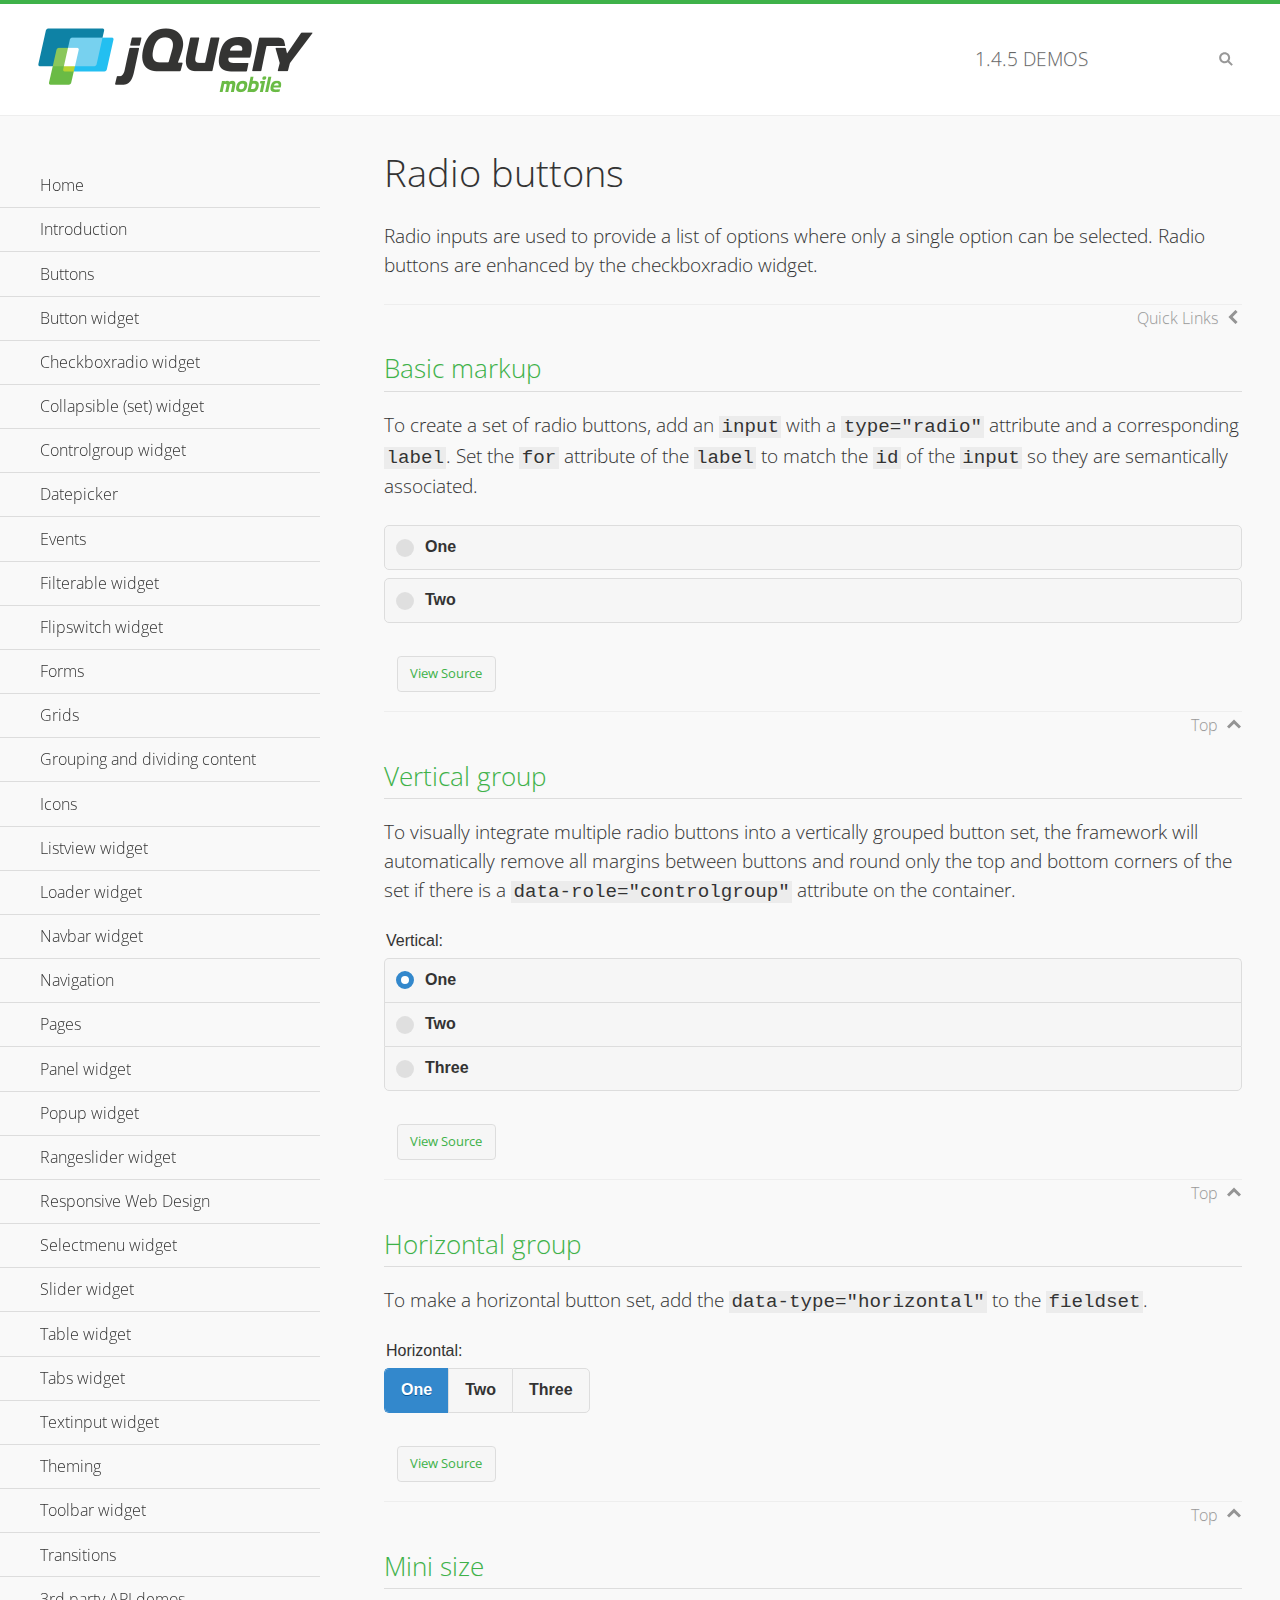
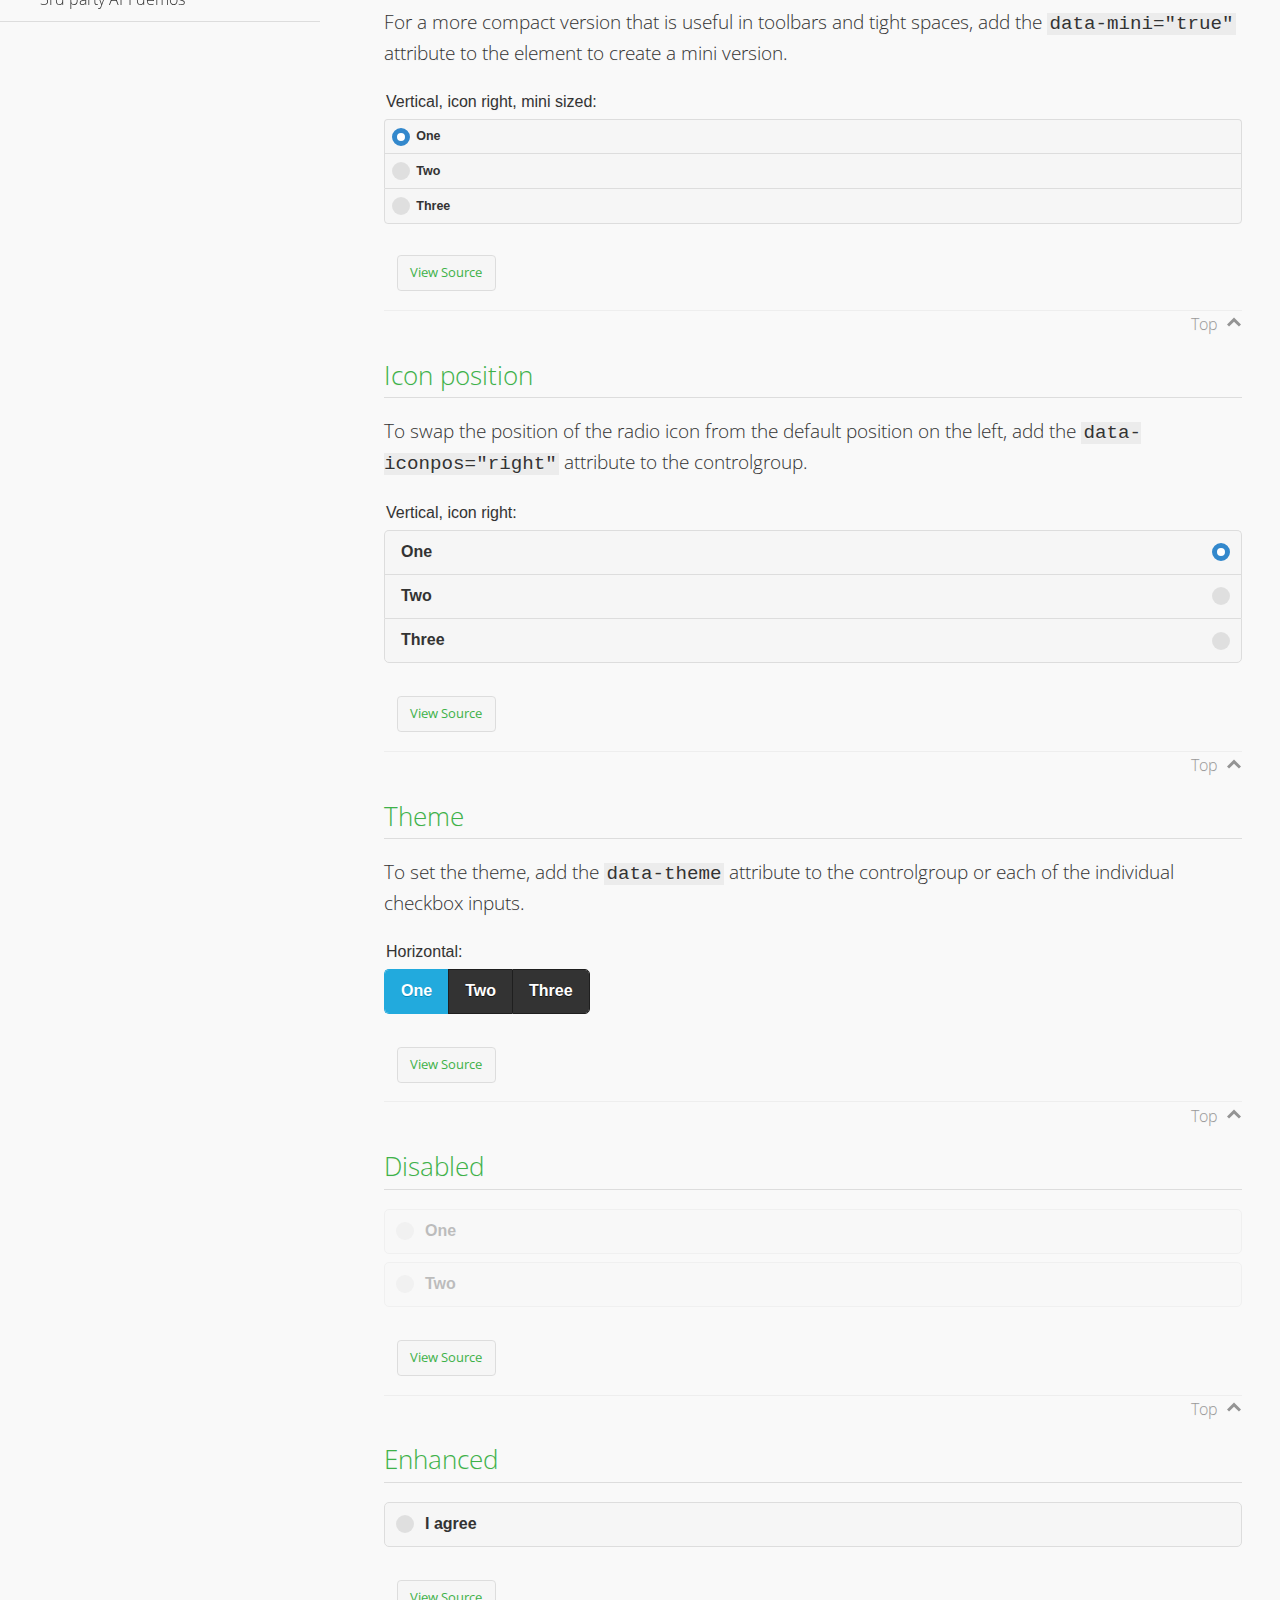
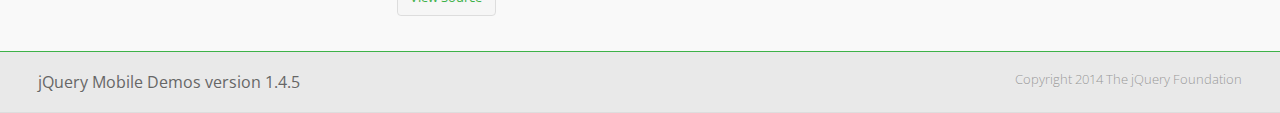
<file: static/js/jquery.mobile-1.4.5/demos/checkboxradio-radio/index.html>
<!DOCTYPE html>
<html>
<head>
	<meta charset="utf-8">
	<meta name="viewport" content="width=device-width, initial-scale=1">
	<title>Radio buttons - jQuery Mobile Demos</title>
	<link rel="shortcut icon" href="../favicon.ico">
	<link rel="stylesheet" href="http://fonts.googleapis.com/css?family=Open+Sans:300,400,700">
	<link rel="stylesheet" href="../css/themes/default/jquery.mobile-1.4.5.min.css">
	<link rel="stylesheet" href="../_assets/css/jqm-demos.css">
	<script src="../js/jquery.js"></script>
	<script src="../_assets/js/index.js"></script>
	<script src="../js/jquery.mobile-1.4.5.min.js"></script>
</head>
<body>
<div data-role="page" class="jqm-demos" data-quicklinks="true">

	<div data-role="header" class="jqm-header">
		<h2><a href="../" title="jQuery Mobile Demos home"><img src="../_assets/img/jquery-logo.png" alt="jQuery Mobile"></a></h2>
		<p><span class="jqm-version"></span> Demos</p>
		<a href="#" class="jqm-navmenu-link ui-btn ui-btn-icon-notext ui-corner-all ui-icon-bars ui-nodisc-icon ui-alt-icon ui-btn-left">Menu</a>
		<a href="#" class="jqm-search-link ui-btn ui-btn-icon-notext ui-corner-all ui-icon-search ui-nodisc-icon ui-alt-icon ui-btn-right">Search</a>
	</div><!-- /header -->

	<div role="main" class="ui-content jqm-content">

		<h1>Radio buttons</h1>

		<p>Radio inputs are used to provide a list of options where only a single option can be selected. Radio buttons are enhanced by the checkboxradio widget.</p>

		<h2>Basic markup</h2>

		<p>To create a set of radio buttons, add an <code>input</code> with a <code>type="radio"</code> attribute and a corresponding <code>label</code>. Set the <code>for</code> attribute of the <code>label</code> to match the <code>id</code> of the <code>input</code> so they are semantically associated.</p>

		<div data-demo-html="true">
			<form>
				<label>
					<input type="radio" name="radio-choice-0" id="radio-choice-0a">One
				</label>

				<label for="radio-choice-0b">Two</label>
				<input type="radio" name="radio-choice-0" id="radio-choice-0b" class="custom">
			</form>
		</div><!--/demo-html -->

		<h2>Vertical group</h2>

		<p>To visually integrate multiple radio buttons into a vertically grouped button set, the framework will automatically remove all margins between buttons and round only the top and bottom corners of the set if there is a <code> data-role="controlgroup"</code> attribute on the container.</p>

		<div data-demo-html="true">
			<form>
					<fieldset data-role="controlgroup">
					<legend>Vertical:</legend>
					<input type="radio" name="radio-choice-v-2" id="radio-choice-v-2a" value="on" checked="checked">
					<label for="radio-choice-v-2a">One</label>
					<input type="radio" name="radio-choice-v-2" id="radio-choice-v-2b" value="off">
					<label for="radio-choice-v-2b">Two</label>
					<input type="radio" name="radio-choice-v-2" id="radio-choice-v-2c" value="other">
					<label for="radio-choice-v-2c">Three</label>
				</fieldset>
			</form>
		</div><!--/demo-html -->

		<h2>Horizontal group</h2>

		<p>To make a horizontal button set, add the <code> data-type="horizontal"</code> to the <code>fieldset</code>.</p>

		<div data-demo-html="true">
			<form>
				<fieldset data-role="controlgroup" data-type="horizontal">
					<legend>Horizontal:</legend>
					<input type="radio" name="radio-choice-h-2" id="radio-choice-h-2a" value="on" checked="checked">
					<label for="radio-choice-h-2a">One</label>
					<input type="radio" name="radio-choice-h-2" id="radio-choice-h-2b" value="off">
					<label for="radio-choice-h-2b">Two</label>
					<input type="radio" name="radio-choice-h-2" id="radio-choice-h-2c" value="other">
					<label for="radio-choice-h-2c">Three</label>
				</fieldset>
			</form>
		</div><!--/demo-html -->

		<h2>Mini size</h2>

		<p>For a more compact version that is useful in toolbars and tight spaces, add the <code>data-mini="true"</code> attribute to the element to create a mini version. </p>

		<div data-demo-html="true">
			<form>
				<fieldset data-role="controlgroup" data-mini="true">
					<legend>Vertical, icon right, mini sized:</legend>
					<input type="radio" name="radio-choice-v-6" id="radio-choice-v-6a" value="on" checked="checked">
					<label for="radio-choice-v-6a">One</label>
					<input type="radio" name="radio-choice-v-6" id="radio-choice-v-6b" value="off">
					<label for="radio-choice-v-6b">Two</label>
					<input type="radio" name="radio-choice-v-6" id="radio-choice-v-6c" value="other">
					<label for="radio-choice-v-6c">Three</label>
				</fieldset>
			</form>
		</div><!--/demo-html -->

		<h2>Icon position</h2>

		<p>To swap the position of the radio icon from the default position on the left, add the <code>data-iconpos="right"</code> attribute to the controlgroup.</p>

		<div data-demo-html="true">
			<form>
				<fieldset data-role="controlgroup" data-iconpos="right">
					<legend>Vertical, icon right:</legend>
					<input type="radio" name="radio-choice-w-6" id="radio-choice-w-6a" value="on" checked="checked">
					<label for="radio-choice-w-6a">One</label>
					<input type="radio" name="radio-choice-w-6" id="radio-choice-w-6b" value="off">
					<label for="radio-choice-w-6b">Two</label>
					<input type="radio" name="radio-choice-w-6" id="radio-choice-w-6c" value="other">
					<label for="radio-choice-w-6c">Three</label>
				</fieldset>
			</form>
		</div><!--/demo-html -->

		<h2>Theme</h2>

		<p>To set the theme, add the <code>data-theme</code> attribute to the controlgroup or each of the individual checkbox inputs.</p>

		<div data-demo-html="true">
			<form>
				<fieldset data-role="controlgroup" data-theme="b" data-type="horizontal">
					<legend>Horizontal:</legend>
					<input type="radio" name="radio-choice-t-6" id="radio-choice-t-6a" value="on" checked="checked">
					<label for="radio-choice-t-6a">One</label>
					<input type="radio" name="radio-choice-t-6" id="radio-choice-t-6b" value="off">
					<label for="radio-choice-t-6b">Two</label>
					<input type="radio" name="radio-choice-t-6" id="radio-choice-t-6c" value="other">
					<label for="radio-choice-t-6c">Three</label>
				</fieldset>
			</form>
		</div><!--/demo-html -->

		<h2>Disabled</h2>

		<div data-demo-html="true">
			<form>
				<label>
					<input type="radio" name="radio-choice-7" id="radio-choice-7a" disabled="disabled">One
				</label>
				<label for="radio-choice-7b">Two</label>
				<input type="radio" name="radio-choice-7" id="radio-choice-7b" disabled="disabled">
			</form>
		</div><!--/demo-html -->

		<h2>Enhanced</h2>

		<div data-demo-html="true">
			<div class="ui-radio">
				<label for="radio-enhanced" class="ui-btn ui-corner-all ui-btn-inherit ui-btn-icon-left ui-radio-off">I agree</label>
				<input type="radio" name="radio-enhanced" id="radio-enhanced" data-enhanced="true">
			</div>
		</div><!--/demo-html -->

	</div><!-- /content -->
	    <div data-role="panel" class="jqm-navmenu-panel" data-position="left" data-display="overlay" data-theme="a">
	    	<ul class="jqm-list ui-alt-icon ui-nodisc-icon">
<li data-filtertext="demos homepage" data-icon="home"><a href=".././">Home</a></li>
<li data-filtertext="introduction overview getting started"><a href="../intro/" data-ajax="false">Introduction</a></li>
<li data-filtertext="buttons button markup buttonmarkup method anchor link button element"><a href="../button-markup/" data-ajax="false">Buttons</a></li>
<li data-filtertext="form button widget input button submit reset"><a href="../button/" data-ajax="false">Button widget</a></li>
<li data-role="collapsible" data-enhanced="true" data-collapsed-icon="carat-d" data-expanded-icon="carat-u" data-iconpos="right" data-inset="false" class="ui-collapsible ui-collapsible-themed-content ui-collapsible-collapsed">
	<h3 class="ui-collapsible-heading ui-collapsible-heading-collapsed">
		<a href="#" class="ui-collapsible-heading-toggle ui-btn ui-btn-icon-right ui-btn-inherit ui-icon-carat-d">
		    Checkboxradio widget<span class="ui-collapsible-heading-status"> click to expand contents</span>
		</a>
	</h3>
	<div class="ui-collapsible-content ui-body-inherit ui-collapsible-content-collapsed" aria-hidden="true">
		<ul>
			<li data-filtertext="form checkboxradio widget checkbox input checkboxes controlgroups"><a href="../checkboxradio-checkbox/" data-ajax="false">Checkboxes</a></li>
			<li data-filtertext="form checkboxradio widget radio input radio buttons controlgroups"><a href="../checkboxradio-radio/" data-ajax="false">Radio buttons</a></li>
		</ul>
	</div>
</li>
<li data-role="collapsible" data-enhanced="true" data-collapsed-icon="carat-d" data-expanded-icon="carat-u" data-iconpos="right" data-inset="false" class="ui-collapsible ui-collapsible-themed-content ui-collapsible-collapsed">
	<h3 class="ui-collapsible-heading ui-collapsible-heading-collapsed">
		<a href="#" class="ui-collapsible-heading-toggle ui-btn ui-btn-icon-right ui-btn-inherit ui-icon-carat-d">
			Collapsible (set) widget<span class="ui-collapsible-heading-status"> click to expand contents</span>
		</a>
	</h3>
	<div class="ui-collapsible-content ui-body-inherit ui-collapsible-content-collapsed" aria-hidden="true">
		<ul>
			<li data-filtertext="collapsibles content formatting"><a href="../collapsible/" data-ajax="false">Collapsible</a></li>
			<li data-filtertext="dynamic collapsible set accordion append expand"><a href="../collapsible-dynamic/" data-ajax="false">Dynamic collapsibles</a></li>
			<li data-filtertext="accordions collapsible set widget content formatting grouped collapsibles"><a href="../collapsibleset/" data-ajax="false">Collapsible set</a></li>
		</ul>
	</div>
</li>
<li data-role="collapsible" data-enhanced="true" data-collapsed-icon="carat-d" data-expanded-icon="carat-u" data-iconpos="right" data-inset="false" class="ui-collapsible ui-collapsible-themed-content ui-collapsible-collapsed">
	<h3 class="ui-collapsible-heading ui-collapsible-heading-collapsed">
		<a href="#" class="ui-collapsible-heading-toggle ui-btn ui-btn-icon-right ui-btn-inherit ui-icon-carat-d">
			Controlgroup widget<span class="ui-collapsible-heading-status"> click to expand contents</span>
		</a>
	</h3>
	<div class="ui-collapsible-content ui-body-inherit ui-collapsible-content-collapsed" aria-hidden="true">
		<ul>
			<li data-filtertext="controlgroups selectmenu checkboxradio input grouped buttons horizontal vertical"><a href="../controlgroup/" data-ajax="false">Controlgroup</a></li>
			<li data-filtertext="dynamic controlgroup dynamically add buttons"><a href="../controlgroup-dynamic/" data-ajax="false">Dynamic controlgroups</a></li>
		</ul>
	</div>
</li>
<li data-filtertext="form datepicker widget date input"><a href="../datepicker/" data-ajax="false">Datepicker</a></li>
<li data-role="collapsible" data-enhanced="true" data-collapsed-icon="carat-d" data-expanded-icon="carat-u" data-iconpos="right" data-inset="false" class="ui-collapsible ui-collapsible-themed-content ui-collapsible-collapsed">
	<h3 class="ui-collapsible-heading ui-collapsible-heading-collapsed">
		<a href="#" class="ui-collapsible-heading-toggle ui-btn ui-btn-icon-right ui-btn-inherit ui-icon-carat-d">
			Events<span class="ui-collapsible-heading-status"> click to expand contents</span>
		</a>
	</h3>
	<div class="ui-collapsible-content ui-body-inherit ui-collapsible-content-collapsed" aria-hidden="true">
		<ul>
			<li data-filtertext="swipe to delete list items listviews swipe events"><a href="../swipe-list/" data-ajax="false">Swipe list items</a></li>
			<li data-filtertext="swipe to navigate swipe page navigation swipe events"><a href="../swipe-page/" data-ajax="false">Swipe page navigation</a></li>
		</ul>
	</div>
</li>
<li data-filtertext="filterable filter elements sorting searching listview table"><a href="../filterable/" data-ajax="false">Filterable widget</a></li>
<li data-filtertext="form flipswitch widget flip toggle switch binary select checkbox input"><a href="../flipswitch/" data-ajax="false">Flipswitch widget</a></li>
<li data-role="collapsible" data-enhanced="true" data-collapsed-icon="carat-d" data-expanded-icon="carat-u" data-iconpos="right" data-inset="false" class="ui-collapsible ui-collapsible-themed-content ui-collapsible-collapsed">
	<h3 class="ui-collapsible-heading ui-collapsible-heading-collapsed">
		<a href="#" class="ui-collapsible-heading-toggle ui-btn ui-btn-icon-right ui-btn-inherit ui-icon-carat-d">
			Forms<span class="ui-collapsible-heading-status"> click to expand contents</span>
		</a>
	</h3>
	<div class="ui-collapsible-content ui-body-inherit ui-collapsible-content-collapsed" aria-hidden="true">
		<ul>
			<li data-filtertext="forms text checkbox radio range button submit reset inputs selects textarea slider flipswitch label form elements"><a href="../forms/" data-ajax="false">Forms</a></li>
			<li data-filtertext="form hide labels hidden accessible ui-hidden-accessible forms"><a href="../forms-label-hidden-accessible/" data-ajax="false">Hide labels</a></li>
			<li data-filtertext="form field containers fieldcontain ui-field-contain forms"><a href="../forms-field-contain/" data-ajax="false">Field containers</a></li>
			<li data-filtertext="forms disabled form elements"><a href="../forms-disabled/" data-ajax="false">Forms disabled</a></li>
			<li data-filtertext="forms gallery examples overview forms text checkbox radio range button submit reset inputs selects textarea slider flipswitch label form elements"><a href="../forms-gallery/" data-ajax="false">Forms gallery</a></li>
		</ul>
	</div>
</li>
<li data-role="collapsible" data-enhanced="true" data-collapsed-icon="carat-d" data-expanded-icon="carat-u" data-iconpos="right" data-inset="false" class="ui-collapsible ui-collapsible-themed-content ui-collapsible-collapsed">
	<h3 class="ui-collapsible-heading ui-collapsible-heading-collapsed">
		<a href="#" class="ui-collapsible-heading-toggle ui-btn ui-btn-icon-right ui-btn-inherit ui-icon-carat-d">
			Grids<span class="ui-collapsible-heading-status"> click to expand contents</span>
		</a>
	</h3>
	<div class="ui-collapsible-content ui-body-inherit ui-collapsible-content-collapsed" aria-hidden="true">
		<ul>
			<li data-filtertext="grids columns blocks content formatting rwd responsive css framework"><a href="../grids/" data-ajax="false">Grids</a></li>
			<li data-filtertext="buttons in grids css framework"><a href="../grids-buttons/" data-ajax="false">Buttons in grids</a></li>
			<li data-filtertext="custom responsive grids rwd css framework"><a href="../grids-custom-responsive/" data-ajax="false">Custom responsive grids</a></li>
		</ul>
	</div>
</li>
<li data-filtertext="blocks content formatting sections heading"><a href="../body-bar-classes/" data-ajax="false">Grouping and dividing content</a></li>
<li data-role="collapsible" data-enhanced="true" data-collapsed-icon="carat-d" data-expanded-icon="carat-u" data-iconpos="right" data-inset="false" class="ui-collapsible ui-collapsible-themed-content ui-collapsible-collapsed">
	<h3 class="ui-collapsible-heading ui-collapsible-heading-collapsed">
		<a href="#" class="ui-collapsible-heading-toggle ui-btn ui-btn-icon-right ui-btn-inherit ui-icon-carat-d">
			Icons<span class="ui-collapsible-heading-status"> click to expand contents</span>
		</a>
	</h3>
	<div class="ui-collapsible-content ui-body-inherit ui-collapsible-content-collapsed" aria-hidden="true">
		<ul>
			<li data-filtertext="button icons svg disc alt custom icon position"><a href="../icons/" data-ajax="false">Icons</a></li>
			<li data-filtertext=""><a href="../icons-grunticon/" data-ajax="false">Grunticon loader</a></li>
		</ul>
	</div>
</li>
<li data-role="collapsible" data-enhanced="true" data-collapsed-icon="carat-d" data-expanded-icon="carat-u" data-iconpos="right" data-inset="false" class="ui-collapsible ui-collapsible-themed-content ui-collapsible-collapsed">
	<h3 class="ui-collapsible-heading ui-collapsible-heading-collapsed">
		<a href="#" class="ui-collapsible-heading-toggle ui-btn ui-btn-icon-right ui-btn-inherit ui-icon-carat-d">
			Listview widget<span class="ui-collapsible-heading-status"> click to expand contents</span>
		</a>
	</h3>
	<div class="ui-collapsible-content ui-body-inherit ui-collapsible-content-collapsed" aria-hidden="true">
		<ul>
			<li data-filtertext="listview widget thumbnails icons nested split button collapsible ul ol"><a href="../listview/" data-ajax="false">Listview</a></li>
			<li data-filtertext="autocomplete filterable reveal listview filtertextbeforefilter placeholder"><a href="../listview-autocomplete/" data-ajax="false">Listview autocomplete</a></li>
			<li data-filtertext="autocomplete filterable reveal listview remote data filtertextbeforefilter placeholder"><a href="../listview-autocomplete-remote/" data-ajax="false">Listview autocomplete remote data</a></li>
			<li data-filtertext="autodividers anchor jump scroll linkbars listview lists ul ol"><a href="../listview-autodividers-linkbar/" data-ajax="false">Listview autodividers linkbar</a></li>
			<li data-filtertext="listview autodividers selector autodividersselector lists ul ol"><a href="../listview-autodividers-selector/" data-ajax="false">Listview autodividers selector</a></li>
			<li data-filtertext="listview nested list items"><a href="../listview-nested-lists/" data-ajax="false">Nested Listviews</a></li>
			<li data-filtertext="listview collapsible list items flat"><a href="../listview-collapsible-item-flat/" data-ajax="false">Listview collapsible list items (flat)</a></li>
			<li data-filtertext="listview collapsible list indented"><a href="../listview-collapsible-item-indented/" data-ajax="false">Listview collapsible list items (indented)</a></li>
			<li data-filtertext="grid listview responsive grids responsive listviews lists ul"><a href="../listview-grid/" data-ajax="false">Listview responsive grid</a></li>
		</ul>
	</div>
</li>
<li data-filtertext="loader widget page loading navigation overlay spinner"><a href="../loader/" data-ajax="false">Loader widget</a></li>
<li data-filtertext="navbar widget navmenu toolbars header footer"><a href="../navbar/" data-ajax="false">Navbar widget</a></li>
<li data-role="collapsible" data-enhanced="true" data-collapsed-icon="carat-d" data-expanded-icon="carat-u" data-iconpos="right" data-inset="false" class="ui-collapsible ui-collapsible-themed-content ui-collapsible-collapsed">
	<h3 class="ui-collapsible-heading ui-collapsible-heading-collapsed">
		<a href="#" class="ui-collapsible-heading-toggle ui-btn ui-btn-icon-right ui-btn-inherit ui-icon-carat-d">
			Navigation<span class="ui-collapsible-heading-status"> click to expand contents</span>
		</a>
	</h3>
	<div class="ui-collapsible-content ui-body-inherit ui-collapsible-content-collapsed" aria-hidden="true">
		<ul>
			<li data-filtertext="ajax navigation navigate widget history event method"><a href="../navigation/" data-ajax="false">Navigation</a></li>
			<li data-filtertext="linking pages page links navigation ajax prefetch cache"><a href="../navigation-linking-pages/" data-ajax="false">Linking pages</a></li>
			<!-- <li data-filtertext="php redirect server redirection server-side navigation"><a href="../navigation-php-redirect/" data-ajax="false">PHP redirect demo</a></li>-->
			<li data-filtertext="navigation redirection hash query"><a href="../navigation-hash-processing/" data-ajax="false">Hash processing demo</a></li>
			<li data-filtertext="navigation redirection hash query"><a href="../page-events/" data-ajax="false">Page Navigation Events</a></li>
		</ul>
	</div>
</li>
<li data-role="collapsible" data-enhanced="true" data-collapsed-icon="carat-d" data-expanded-icon="carat-u" data-iconpos="right" data-inset="false" class="ui-collapsible ui-collapsible-themed-content ui-collapsible-collapsed">
	<h3 class="ui-collapsible-heading ui-collapsible-heading-collapsed">
		<a href="#" class="ui-collapsible-heading-toggle ui-btn ui-btn-icon-right ui-btn-inherit ui-icon-carat-d">
			Pages<span class="ui-collapsible-heading-status"> click to expand contents</span>
		</a>
	</h3>
	<div class="ui-collapsible-content ui-body-inherit ui-collapsible-content-collapsed" aria-hidden="true">
		<ul>
			<li data-filtertext="pages page widget ajax navigation"><a href="../pages/" data-ajax="false">Pages</a></li>
			<li data-filtertext="single page"><a href="../pages-single-page/" data-ajax="false">Single page</a></li>
			<li data-filtertext="multipage multi-page page"><a href="../pages-multi-page/" data-ajax="false">Multi-page template</a></li>
			<li data-filtertext="dialog page widget modal popup"><a href="../pages-dialog/" data-ajax="false">Dialog page</a></li>
		</ul>
	</div>
</li>
<li data-role="collapsible" data-enhanced="true" data-collapsed-icon="carat-d" data-expanded-icon="carat-u" data-iconpos="right" data-inset="false" class="ui-collapsible ui-collapsible-themed-content ui-collapsible-collapsed">
	<h3 class="ui-collapsible-heading ui-collapsible-heading-collapsed">
		<a href="#" class="ui-collapsible-heading-toggle ui-btn ui-btn-icon-right ui-btn-inherit ui-icon-carat-d">
			Panel widget<span class="ui-collapsible-heading-status"> click to expand contents</span>
		</a>
	</h3>
	<div class="ui-collapsible-content ui-body-inherit ui-collapsible-content-collapsed" aria-hidden="true">
		<ul>
			<li data-filtertext="panel widget sliding panels reveal push overlay responsive"><a href="../panel/" data-ajax="false">Panel</a></li>
			<li data-filtertext=""><a href="../panel-external/" data-ajax="false">External panels</a></li>
			<li data-filtertext="panel "><a href="../panel-fixed/" data-ajax="false">Fixed panels</a></li>
			<li data-filtertext="panel slide panels sliding panels shadow rwd responsive breakpoint"><a href="../panel-responsive/" data-ajax="false">Panels responsive</a></li>
			<li data-filtertext="panel custom style custom panel width reveal shadow listview panel styling page background wrapper"><a href="../panel-styling/" data-ajax="false">Custom panel style</a></li>
			<li data-filtertext="panel open on swipe"><a href="../panel-swipe-open/" data-ajax="false">Panel open on swipe</a></li>
			<li data-filtertext="panels outside page internal external toolbars"><a href="../panel-external-internal/" data-ajax="false">Panel external and internal</a></li>
		</ul>
	</div>
</li>
<li data-role="collapsible" data-enhanced="true" data-collapsed-icon="carat-d" data-expanded-icon="carat-u" data-iconpos="right" data-inset="false" class="ui-collapsible ui-collapsible-themed-content ui-collapsible-collapsed">
	<h3 class="ui-collapsible-heading ui-collapsible-heading-collapsed">
		<a href="#" class="ui-collapsible-heading-toggle ui-btn ui-btn-icon-right ui-btn-inherit ui-icon-carat-d">
			Popup widget<span class="ui-collapsible-heading-status"> click to expand contents</span>
		</a>
	</h3>
	<div class="ui-collapsible-content ui-body-inherit ui-collapsible-content-collapsed" aria-hidden="true">
		<ul>
			<li data-filtertext="popup widget popups dialog modal transition tooltip lightbox form overlay screen flip pop fade transition"><a href="../popup/" data-ajax="false">Popup</a></li>
			<li data-filtertext="popup alignment position"><a href="../popup-alignment/" data-ajax="false">Popup alignment</a></li>
			<li data-filtertext="popup arrow size popups popover"><a href="../popup-arrow-size/" data-ajax="false">Popup arrow size</a></li>
			<li data-filtertext="dynamic popups popup images lightbox"><a href="../popup-dynamic/" data-ajax="false">Dynamic popups</a></li>
			<li data-filtertext="popups with iframes scaling"><a href="../popup-iframe/" data-ajax="false">Popups with iframes</a></li>
			<li data-filtertext="popup image scaling"><a href="../popup-image-scaling/" data-ajax="false">Popup image scaling</a></li>
			<li data-filtertext="external popup outside multi-page"><a href="../popup-outside-multipage/" data-ajax="false">Popup outside multi-page</a></li>
		</ul>
	</div>
</li>
<li data-filtertext="form rangeslider widget dual sliders dual handle sliders range input"><a href="../rangeslider/" data-ajax="false">Rangeslider widget</a></li>
<li data-filtertext="responsive web design rwd adaptive progressive enhancement PE accessible mobile breakpoints media query media queries"><a href="../rwd/" data-ajax="false">Responsive Web Design</a></li>
<li data-role="collapsible" data-enhanced="true" data-collapsed-icon="carat-d" data-expanded-icon="carat-u" data-iconpos="right" data-inset="false" class="ui-collapsible ui-collapsible-themed-content ui-collapsible-collapsed">
	<h3 class="ui-collapsible-heading ui-collapsible-heading-collapsed">
		<a href="#" class="ui-collapsible-heading-toggle ui-btn ui-btn-icon-right ui-btn-inherit ui-icon-carat-d">
			Selectmenu widget<span class="ui-collapsible-heading-status"> click to expand contents</span>
		</a>
	</h3>
	<div class="ui-collapsible-content ui-body-inherit ui-collapsible-content-collapsed" aria-hidden="true">
		<ul>
			<li data-filtertext="form selectmenu widget select input custom select menu selects"><a href="../selectmenu/" data-ajax="false">Selectmenu</a></li>
			<li data-filtertext="form custom select menu selectmenu widget custom menu option optgroup multiple selects"><a href="../selectmenu-custom/" data-ajax="false">Custom select menu</a></li>
			<li data-filtertext="filterable select filter popup dialog"><a href="../selectmenu-custom-filter/" data-ajax="false">Custom select menu with filter</a></li>
		</ul>
	</div>
</li>
<li data-role="collapsible" data-enhanced="true" data-collapsed-icon="carat-d" data-expanded-icon="carat-u" data-iconpos="right" data-inset="false" class="ui-collapsible ui-collapsible-themed-content ui-collapsible-collapsed">
	<h3 class="ui-collapsible-heading ui-collapsible-heading-collapsed">
		<a href="#" class="ui-collapsible-heading-toggle ui-btn ui-btn-icon-right ui-btn-inherit ui-icon-carat-d">
			Slider widget<span class="ui-collapsible-heading-status"> click to expand contents</span>
		</a>
	</h3>
	<div class="ui-collapsible-content ui-body-inherit ui-collapsible-content-collapsed" aria-hidden="true">
		<ul>
			<li data-filtertext="form slider widget range input single sliders"><a href="../slider/" data-ajax="false">Slider</a></li>
			<li data-filtertext="form slider widget flipswitch slider binary select flip toggle switch"><a href="../slider-flipswitch/" data-ajax="false">Slider flip toggle switch</a></li>
			<li data-filtertext="form slider tooltip handle value input range sliders"><a href="../slider-tooltip/" data-ajax="false">Slider tooltip</a></li>
		</ul>
	</div>
</li>
<li data-role="collapsible" data-enhanced="true" data-collapsed-icon="carat-d" data-expanded-icon="carat-u" data-iconpos="right" data-inset="false" class="ui-collapsible ui-collapsible-themed-content ui-collapsible-collapsed">
	<h3 class="ui-collapsible-heading ui-collapsible-heading-collapsed">
		<a href="#" class="ui-collapsible-heading-toggle ui-btn ui-btn-icon-right ui-btn-inherit ui-icon-carat-d">
			Table widget<span class="ui-collapsible-heading-status"> click to expand contents</span>
		</a>
	</h3>
	<div class="ui-collapsible-content ui-body-inherit ui-collapsible-content-collapsed" aria-hidden="true">
		<ul>
			<li data-filtertext="table widget reflow column toggle th td responsive tables rwd hide show tabular"><a href="../table-column-toggle/" data-ajax="false">Table Column Toggle</a></li>
			<li data-filtertext="table column toggle phone comparison demo"><a href="../table-column-toggle-example/" data-ajax="false">Table Column Toggle demo</a></li>
			<li data-filtertext="responsive tables table column toggle heading groups rwd breakpoint"><a href="../table-column-toggle-heading-groups/" data-ajax="false">Table Column Toggle heading groups</a></li>
			<li data-filtertext="responsive tables table column toggle hide rwd breakpoint customization options"><a href="../table-column-toggle-options/" data-ajax="false">Table Column Toggle options</a></li>
			<li data-filtertext="table reflow th td responsive rwd columns tabular"><a href="../table-reflow/" data-ajax="false">Table Reflow</a></li>
			<li data-filtertext="responsive tables table reflow heading groups rwd breakpoint"><a href="../table-reflow-heading-groups/" data-ajax="false">Table Reflow heading groups</a></li>
			<li data-filtertext="responsive tables table reflow stripes strokes table style"><a href="../table-reflow-stripes-strokes/" data-ajax="false">Table Reflow stripes and strokes</a></li>
			<li data-filtertext="responsive tables table reflow stack custom styles"><a href="../table-reflow-styling/" data-ajax="false">Table Reflow custom styles</a></li>
		</ul>
	</div>
</li>
<li data-filtertext="ui tabs widget"><a href="../tabs/" data-ajax="false">Tabs widget</a></li>
<li data-filtertext="form textinput widget text input textarea number date time tel email file color password"><a href="../textinput/" data-ajax="false">Textinput widget</a></li>
<li data-role="collapsible" data-enhanced="true" data-collapsed-icon="carat-d" data-expanded-icon="carat-u" data-iconpos="right" data-inset="false" class="ui-collapsible ui-collapsible-themed-content ui-collapsible-collapsed">
	<h3 class="ui-collapsible-heading ui-collapsible-heading-collapsed">
		<a href="#" class="ui-collapsible-heading-toggle ui-btn ui-btn-icon-right ui-btn-inherit ui-icon-carat-d">
			Theming<span class="ui-collapsible-heading-status"> click to expand contents</span>
		</a>
	</h3>
	<div class="ui-collapsible-content ui-body-inherit ui-collapsible-content-collapsed" aria-hidden="true">
		<ul>
			<li data-filtertext="default theme swatches theming style css"><a href="../theme-default/" data-ajax="false">Default theme</a></li>
			<li data-filtertext="classic theme old theme swatches theming style css"><a href="../theme-classic/" data-ajax="false">Classic theme</a></li>
		</ul>
	</div>
</li>
<li data-role="collapsible" data-enhanced="true" data-collapsed-icon="carat-d" data-expanded-icon="carat-u" data-iconpos="right" data-inset="false" class="ui-collapsible ui-collapsible-themed-content ui-collapsible-collapsed">
	<h3 class="ui-collapsible-heading ui-collapsible-heading-collapsed">
		<a href="#" class="ui-collapsible-heading-toggle ui-btn ui-btn-icon-right ui-btn-inherit ui-icon-carat-d">
			Toolbar widget<span class="ui-collapsible-heading-status"> click to expand contents</span>
		</a>
	</h3>
	<div class="ui-collapsible-content ui-body-inherit ui-collapsible-content-collapsed" aria-hidden="true">
		<ul>
			<li data-filtertext="toolbar widget header footer toolbars fixed fullscreen external sections"><a href="../toolbar/" data-ajax="false">Toolbar</a></li>
			<li data-filtertext="dynamic toolbars dynamically add toolbar header footer"><a href="../toolbar-dynamic/" data-ajax="false">Dynamic toolbars</a></li>
			<li data-filtertext="external toolbars header footer"><a href="../toolbar-external/" data-ajax="false">External toolbars</a></li>
			<li data-filtertext="fixed toolbars header footer"><a href="../toolbar-fixed/" data-ajax="false">Fixed toolbars</a></li>
			<li data-filtertext="fixed fullscreen toolbars header footer"><a href="../toolbar-fixed-fullscreen/" data-ajax="false">Fullscreen toolbars</a></li>
			<li data-filtertext="external fixed toolbars header footer"><a href="../toolbar-fixed-external/" data-ajax="false">Fixed external toolbars</a></li>
			<li data-filtertext="external persistent toolbars header footer navbar navmenu"><a href="../toolbar-fixed-persistent/" data-ajax="false">Persistent toolbars</a></li>
			<li data-filtertext="external ajax optimized toolbars persistent toolbars header footer navbar"><a href="../toolbar-fixed-persistent-optimized/" data-ajax="false">Ajax optimized toolbars</a></li>
			<li data-filtertext="form in toolbars header footer"><a href="../toolbar-fixed-forms/" data-ajax="false">Form in toolbar</a></li>
		</ul>
	</div>
</li>
<li data-filtertext="page transitions animated pages popup navigation flip slide fade pop"><a href="../transitions/" data-ajax="false">Transitions</a></li>
<li data-role="collapsible" data-enhanced="true" data-collapsed-icon="carat-d" data-expanded-icon="carat-u" data-iconpos="right" data-inset="false" class="ui-collapsible ui-collapsible-themed-content ui-collapsible-collapsed">
	<h3 class="ui-collapsible-heading ui-collapsible-heading-collapsed">
		<a href="#" class="ui-collapsible-heading-toggle ui-btn ui-btn-icon-right ui-btn-inherit ui-icon-carat-d">
			3rd party API demos<span class="ui-collapsible-heading-status"> click to expand contents</span>
		</a>
	</h3>
	<div class="ui-collapsible-content ui-body-inherit ui-collapsible-content-collapsed" aria-hidden="true">
		<ul>
			<li data-filtertext="backbone requirejs navigation router"><a href="../backbone-requirejs/" data-ajax="false">Backbone RequireJS</a></li>
			<li data-filtertext="google maps geolocation demo"><a href="../map-geolocation/" data-ajax="false">Google Maps geolocation</a></li>
			<li data-filtertext="google maps hybrid"><a href="../map-list-toggle/" data-ajax="false">Google Maps list toggle</a></li>
		</ul>
	</div>
</li>



		     </ul>
		</div><!-- /panel -->


	<div data-role="footer" data-position="fixed" data-tap-toggle="false" class="jqm-footer">
		<p>jQuery Mobile Demos version <span class="jqm-version"></span></p>
		<p>Copyright 2014 The jQuery Foundation</p>
	</div><!-- /footer -->
	<!-- TODO: This should become an external panel so we can add input to markup (unique ID) -->
    <div data-role="panel" class="jqm-search-panel" data-position="right" data-display="overlay" data-theme="a">
		<div class="jqm-search">
			<ul class="jqm-list" data-filter-placeholder="Search demos..." data-filter-reveal="true">
<li data-filtertext="demos homepage" data-icon="home"><a href=".././">Home</a></li>
<li data-filtertext="introduction overview getting started"><a href="../intro/" data-ajax="false">Introduction</a></li>
<li data-filtertext="buttons button markup buttonmarkup method anchor link button element"><a href="../button-markup/" data-ajax="false">Buttons</a></li>
<li data-filtertext="form button widget input button submit reset"><a href="../button/" data-ajax="false">Button widget</a></li>
<li data-role="collapsible" data-enhanced="true" data-collapsed-icon="carat-d" data-expanded-icon="carat-u" data-iconpos="right" data-inset="false" class="ui-collapsible ui-collapsible-themed-content ui-collapsible-collapsed">
	<h3 class="ui-collapsible-heading ui-collapsible-heading-collapsed">
		<a href="#" class="ui-collapsible-heading-toggle ui-btn ui-btn-icon-right ui-btn-inherit ui-icon-carat-d">
		    Checkboxradio widget<span class="ui-collapsible-heading-status"> click to expand contents</span>
		</a>
	</h3>
	<div class="ui-collapsible-content ui-body-inherit ui-collapsible-content-collapsed" aria-hidden="true">
		<ul>
			<li data-filtertext="form checkboxradio widget checkbox input checkboxes controlgroups"><a href="../checkboxradio-checkbox/" data-ajax="false">Checkboxes</a></li>
			<li data-filtertext="form checkboxradio widget radio input radio buttons controlgroups"><a href="../checkboxradio-radio/" data-ajax="false">Radio buttons</a></li>
		</ul>
	</div>
</li>
<li data-role="collapsible" data-enhanced="true" data-collapsed-icon="carat-d" data-expanded-icon="carat-u" data-iconpos="right" data-inset="false" class="ui-collapsible ui-collapsible-themed-content ui-collapsible-collapsed">
	<h3 class="ui-collapsible-heading ui-collapsible-heading-collapsed">
		<a href="#" class="ui-collapsible-heading-toggle ui-btn ui-btn-icon-right ui-btn-inherit ui-icon-carat-d">
			Collapsible (set) widget<span class="ui-collapsible-heading-status"> click to expand contents</span>
		</a>
	</h3>
	<div class="ui-collapsible-content ui-body-inherit ui-collapsible-content-collapsed" aria-hidden="true">
		<ul>
			<li data-filtertext="collapsibles content formatting"><a href="../collapsible/" data-ajax="false">Collapsible</a></li>
			<li data-filtertext="dynamic collapsible set accordion append expand"><a href="../collapsible-dynamic/" data-ajax="false">Dynamic collapsibles</a></li>
			<li data-filtertext="accordions collapsible set widget content formatting grouped collapsibles"><a href="../collapsibleset/" data-ajax="false">Collapsible set</a></li>
		</ul>
	</div>
</li>
<li data-role="collapsible" data-enhanced="true" data-collapsed-icon="carat-d" data-expanded-icon="carat-u" data-iconpos="right" data-inset="false" class="ui-collapsible ui-collapsible-themed-content ui-collapsible-collapsed">
	<h3 class="ui-collapsible-heading ui-collapsible-heading-collapsed">
		<a href="#" class="ui-collapsible-heading-toggle ui-btn ui-btn-icon-right ui-btn-inherit ui-icon-carat-d">
			Controlgroup widget<span class="ui-collapsible-heading-status"> click to expand contents</span>
		</a>
	</h3>
	<div class="ui-collapsible-content ui-body-inherit ui-collapsible-content-collapsed" aria-hidden="true">
		<ul>
			<li data-filtertext="controlgroups selectmenu checkboxradio input grouped buttons horizontal vertical"><a href="../controlgroup/" data-ajax="false">Controlgroup</a></li>
			<li data-filtertext="dynamic controlgroup dynamically add buttons"><a href="../controlgroup-dynamic/" data-ajax="false">Dynamic controlgroups</a></li>
		</ul>
	</div>
</li>
<li data-filtertext="form datepicker widget date input"><a href="../datepicker/" data-ajax="false">Datepicker</a></li>
<li data-role="collapsible" data-enhanced="true" data-collapsed-icon="carat-d" data-expanded-icon="carat-u" data-iconpos="right" data-inset="false" class="ui-collapsible ui-collapsible-themed-content ui-collapsible-collapsed">
	<h3 class="ui-collapsible-heading ui-collapsible-heading-collapsed">
		<a href="#" class="ui-collapsible-heading-toggle ui-btn ui-btn-icon-right ui-btn-inherit ui-icon-carat-d">
			Events<span class="ui-collapsible-heading-status"> click to expand contents</span>
		</a>
	</h3>
	<div class="ui-collapsible-content ui-body-inherit ui-collapsible-content-collapsed" aria-hidden="true">
		<ul>
			<li data-filtertext="swipe to delete list items listviews swipe events"><a href="../swipe-list/" data-ajax="false">Swipe list items</a></li>
			<li data-filtertext="swipe to navigate swipe page navigation swipe events"><a href="../swipe-page/" data-ajax="false">Swipe page navigation</a></li>
		</ul>
	</div>
</li>
<li data-filtertext="filterable filter elements sorting searching listview table"><a href="../filterable/" data-ajax="false">Filterable widget</a></li>
<li data-filtertext="form flipswitch widget flip toggle switch binary select checkbox input"><a href="../flipswitch/" data-ajax="false">Flipswitch widget</a></li>
<li data-role="collapsible" data-enhanced="true" data-collapsed-icon="carat-d" data-expanded-icon="carat-u" data-iconpos="right" data-inset="false" class="ui-collapsible ui-collapsible-themed-content ui-collapsible-collapsed">
	<h3 class="ui-collapsible-heading ui-collapsible-heading-collapsed">
		<a href="#" class="ui-collapsible-heading-toggle ui-btn ui-btn-icon-right ui-btn-inherit ui-icon-carat-d">
			Forms<span class="ui-collapsible-heading-status"> click to expand contents</span>
		</a>
	</h3>
	<div class="ui-collapsible-content ui-body-inherit ui-collapsible-content-collapsed" aria-hidden="true">
		<ul>
			<li data-filtertext="forms text checkbox radio range button submit reset inputs selects textarea slider flipswitch label form elements"><a href="../forms/" data-ajax="false">Forms</a></li>
			<li data-filtertext="form hide labels hidden accessible ui-hidden-accessible forms"><a href="../forms-label-hidden-accessible/" data-ajax="false">Hide labels</a></li>
			<li data-filtertext="form field containers fieldcontain ui-field-contain forms"><a href="../forms-field-contain/" data-ajax="false">Field containers</a></li>
			<li data-filtertext="forms disabled form elements"><a href="../forms-disabled/" data-ajax="false">Forms disabled</a></li>
			<li data-filtertext="forms gallery examples overview forms text checkbox radio range button submit reset inputs selects textarea slider flipswitch label form elements"><a href="../forms-gallery/" data-ajax="false">Forms gallery</a></li>
		</ul>
	</div>
</li>
<li data-role="collapsible" data-enhanced="true" data-collapsed-icon="carat-d" data-expanded-icon="carat-u" data-iconpos="right" data-inset="false" class="ui-collapsible ui-collapsible-themed-content ui-collapsible-collapsed">
	<h3 class="ui-collapsible-heading ui-collapsible-heading-collapsed">
		<a href="#" class="ui-collapsible-heading-toggle ui-btn ui-btn-icon-right ui-btn-inherit ui-icon-carat-d">
			Grids<span class="ui-collapsible-heading-status"> click to expand contents</span>
		</a>
	</h3>
	<div class="ui-collapsible-content ui-body-inherit ui-collapsible-content-collapsed" aria-hidden="true">
		<ul>
			<li data-filtertext="grids columns blocks content formatting rwd responsive css framework"><a href="../grids/" data-ajax="false">Grids</a></li>
			<li data-filtertext="buttons in grids css framework"><a href="../grids-buttons/" data-ajax="false">Buttons in grids</a></li>
			<li data-filtertext="custom responsive grids rwd css framework"><a href="../grids-custom-responsive/" data-ajax="false">Custom responsive grids</a></li>
		</ul>
	</div>
</li>
<li data-filtertext="blocks content formatting sections heading"><a href="../body-bar-classes/" data-ajax="false">Grouping and dividing content</a></li>
<li data-role="collapsible" data-enhanced="true" data-collapsed-icon="carat-d" data-expanded-icon="carat-u" data-iconpos="right" data-inset="false" class="ui-collapsible ui-collapsible-themed-content ui-collapsible-collapsed">
	<h3 class="ui-collapsible-heading ui-collapsible-heading-collapsed">
		<a href="#" class="ui-collapsible-heading-toggle ui-btn ui-btn-icon-right ui-btn-inherit ui-icon-carat-d">
			Icons<span class="ui-collapsible-heading-status"> click to expand contents</span>
		</a>
	</h3>
	<div class="ui-collapsible-content ui-body-inherit ui-collapsible-content-collapsed" aria-hidden="true">
		<ul>
			<li data-filtertext="button icons svg disc alt custom icon position"><a href="../icons/" data-ajax="false">Icons</a></li>
			<li data-filtertext=""><a href="../icons-grunticon/" data-ajax="false">Grunticon loader</a></li>
		</ul>
	</div>
</li>
<li data-role="collapsible" data-enhanced="true" data-collapsed-icon="carat-d" data-expanded-icon="carat-u" data-iconpos="right" data-inset="false" class="ui-collapsible ui-collapsible-themed-content ui-collapsible-collapsed">
	<h3 class="ui-collapsible-heading ui-collapsible-heading-collapsed">
		<a href="#" class="ui-collapsible-heading-toggle ui-btn ui-btn-icon-right ui-btn-inherit ui-icon-carat-d">
			Listview widget<span class="ui-collapsible-heading-status"> click to expand contents</span>
		</a>
	</h3>
	<div class="ui-collapsible-content ui-body-inherit ui-collapsible-content-collapsed" aria-hidden="true">
		<ul>
			<li data-filtertext="listview widget thumbnails icons nested split button collapsible ul ol"><a href="../listview/" data-ajax="false">Listview</a></li>
			<li data-filtertext="autocomplete filterable reveal listview filtertextbeforefilter placeholder"><a href="../listview-autocomplete/" data-ajax="false">Listview autocomplete</a></li>
			<li data-filtertext="autocomplete filterable reveal listview remote data filtertextbeforefilter placeholder"><a href="../listview-autocomplete-remote/" data-ajax="false">Listview autocomplete remote data</a></li>
			<li data-filtertext="autodividers anchor jump scroll linkbars listview lists ul ol"><a href="../listview-autodividers-linkbar/" data-ajax="false">Listview autodividers linkbar</a></li>
			<li data-filtertext="listview autodividers selector autodividersselector lists ul ol"><a href="../listview-autodividers-selector/" data-ajax="false">Listview autodividers selector</a></li>
			<li data-filtertext="listview nested list items"><a href="../listview-nested-lists/" data-ajax="false">Nested Listviews</a></li>
			<li data-filtertext="listview collapsible list items flat"><a href="../listview-collapsible-item-flat/" data-ajax="false">Listview collapsible list items (flat)</a></li>
			<li data-filtertext="listview collapsible list indented"><a href="../listview-collapsible-item-indented/" data-ajax="false">Listview collapsible list items (indented)</a></li>
			<li data-filtertext="grid listview responsive grids responsive listviews lists ul"><a href="../listview-grid/" data-ajax="false">Listview responsive grid</a></li>
		</ul>
	</div>
</li>
<li data-filtertext="loader widget page loading navigation overlay spinner"><a href="../loader/" data-ajax="false">Loader widget</a></li>
<li data-filtertext="navbar widget navmenu toolbars header footer"><a href="../navbar/" data-ajax="false">Navbar widget</a></li>
<li data-role="collapsible" data-enhanced="true" data-collapsed-icon="carat-d" data-expanded-icon="carat-u" data-iconpos="right" data-inset="false" class="ui-collapsible ui-collapsible-themed-content ui-collapsible-collapsed">
	<h3 class="ui-collapsible-heading ui-collapsible-heading-collapsed">
		<a href="#" class="ui-collapsible-heading-toggle ui-btn ui-btn-icon-right ui-btn-inherit ui-icon-carat-d">
			Navigation<span class="ui-collapsible-heading-status"> click to expand contents</span>
		</a>
	</h3>
	<div class="ui-collapsible-content ui-body-inherit ui-collapsible-content-collapsed" aria-hidden="true">
		<ul>
			<li data-filtertext="ajax navigation navigate widget history event method"><a href="../navigation/" data-ajax="false">Navigation</a></li>
			<li data-filtertext="linking pages page links navigation ajax prefetch cache"><a href="../navigation-linking-pages/" data-ajax="false">Linking pages</a></li>
			<!-- <li data-filtertext="php redirect server redirection server-side navigation"><a href="../navigation-php-redirect/" data-ajax="false">PHP redirect demo</a></li>-->
			<li data-filtertext="navigation redirection hash query"><a href="../navigation-hash-processing/" data-ajax="false">Hash processing demo</a></li>
			<li data-filtertext="navigation redirection hash query"><a href="../page-events/" data-ajax="false">Page Navigation Events</a></li>
		</ul>
	</div>
</li>
<li data-role="collapsible" data-enhanced="true" data-collapsed-icon="carat-d" data-expanded-icon="carat-u" data-iconpos="right" data-inset="false" class="ui-collapsible ui-collapsible-themed-content ui-collapsible-collapsed">
	<h3 class="ui-collapsible-heading ui-collapsible-heading-collapsed">
		<a href="#" class="ui-collapsible-heading-toggle ui-btn ui-btn-icon-right ui-btn-inherit ui-icon-carat-d">
			Pages<span class="ui-collapsible-heading-status"> click to expand contents</span>
		</a>
	</h3>
	<div class="ui-collapsible-content ui-body-inherit ui-collapsible-content-collapsed" aria-hidden="true">
		<ul>
			<li data-filtertext="pages page widget ajax navigation"><a href="../pages/" data-ajax="false">Pages</a></li>
			<li data-filtertext="single page"><a href="../pages-single-page/" data-ajax="false">Single page</a></li>
			<li data-filtertext="multipage multi-page page"><a href="../pages-multi-page/" data-ajax="false">Multi-page template</a></li>
			<li data-filtertext="dialog page widget modal popup"><a href="../pages-dialog/" data-ajax="false">Dialog page</a></li>
		</ul>
	</div>
</li>
<li data-role="collapsible" data-enhanced="true" data-collapsed-icon="carat-d" data-expanded-icon="carat-u" data-iconpos="right" data-inset="false" class="ui-collapsible ui-collapsible-themed-content ui-collapsible-collapsed">
	<h3 class="ui-collapsible-heading ui-collapsible-heading-collapsed">
		<a href="#" class="ui-collapsible-heading-toggle ui-btn ui-btn-icon-right ui-btn-inherit ui-icon-carat-d">
			Panel widget<span class="ui-collapsible-heading-status"> click to expand contents</span>
		</a>
	</h3>
	<div class="ui-collapsible-content ui-body-inherit ui-collapsible-content-collapsed" aria-hidden="true">
		<ul>
			<li data-filtertext="panel widget sliding panels reveal push overlay responsive"><a href="../panel/" data-ajax="false">Panel</a></li>
			<li data-filtertext=""><a href="../panel-external/" data-ajax="false">External panels</a></li>
			<li data-filtertext="panel "><a href="../panel-fixed/" data-ajax="false">Fixed panels</a></li>
			<li data-filtertext="panel slide panels sliding panels shadow rwd responsive breakpoint"><a href="../panel-responsive/" data-ajax="false">Panels responsive</a></li>
			<li data-filtertext="panel custom style custom panel width reveal shadow listview panel styling page background wrapper"><a href="../panel-styling/" data-ajax="false">Custom panel style</a></li>
			<li data-filtertext="panel open on swipe"><a href="../panel-swipe-open/" data-ajax="false">Panel open on swipe</a></li>
			<li data-filtertext="panels outside page internal external toolbars"><a href="../panel-external-internal/" data-ajax="false">Panel external and internal</a></li>
		</ul>
	</div>
</li>
<li data-role="collapsible" data-enhanced="true" data-collapsed-icon="carat-d" data-expanded-icon="carat-u" data-iconpos="right" data-inset="false" class="ui-collapsible ui-collapsible-themed-content ui-collapsible-collapsed">
	<h3 class="ui-collapsible-heading ui-collapsible-heading-collapsed">
		<a href="#" class="ui-collapsible-heading-toggle ui-btn ui-btn-icon-right ui-btn-inherit ui-icon-carat-d">
			Popup widget<span class="ui-collapsible-heading-status"> click to expand contents</span>
		</a>
	</h3>
	<div class="ui-collapsible-content ui-body-inherit ui-collapsible-content-collapsed" aria-hidden="true">
		<ul>
			<li data-filtertext="popup widget popups dialog modal transition tooltip lightbox form overlay screen flip pop fade transition"><a href="../popup/" data-ajax="false">Popup</a></li>
			<li data-filtertext="popup alignment position"><a href="../popup-alignment/" data-ajax="false">Popup alignment</a></li>
			<li data-filtertext="popup arrow size popups popover"><a href="../popup-arrow-size/" data-ajax="false">Popup arrow size</a></li>
			<li data-filtertext="dynamic popups popup images lightbox"><a href="../popup-dynamic/" data-ajax="false">Dynamic popups</a></li>
			<li data-filtertext="popups with iframes scaling"><a href="../popup-iframe/" data-ajax="false">Popups with iframes</a></li>
			<li data-filtertext="popup image scaling"><a href="../popup-image-scaling/" data-ajax="false">Popup image scaling</a></li>
			<li data-filtertext="external popup outside multi-page"><a href="../popup-outside-multipage/" data-ajax="false">Popup outside multi-page</a></li>
		</ul>
	</div>
</li>
<li data-filtertext="form rangeslider widget dual sliders dual handle sliders range input"><a href="../rangeslider/" data-ajax="false">Rangeslider widget</a></li>
<li data-filtertext="responsive web design rwd adaptive progressive enhancement PE accessible mobile breakpoints media query media queries"><a href="../rwd/" data-ajax="false">Responsive Web Design</a></li>
<li data-role="collapsible" data-enhanced="true" data-collapsed-icon="carat-d" data-expanded-icon="carat-u" data-iconpos="right" data-inset="false" class="ui-collapsible ui-collapsible-themed-content ui-collapsible-collapsed">
	<h3 class="ui-collapsible-heading ui-collapsible-heading-collapsed">
		<a href="#" class="ui-collapsible-heading-toggle ui-btn ui-btn-icon-right ui-btn-inherit ui-icon-carat-d">
			Selectmenu widget<span class="ui-collapsible-heading-status"> click to expand contents</span>
		</a>
	</h3>
	<div class="ui-collapsible-content ui-body-inherit ui-collapsible-content-collapsed" aria-hidden="true">
		<ul>
			<li data-filtertext="form selectmenu widget select input custom select menu selects"><a href="../selectmenu/" data-ajax="false">Selectmenu</a></li>
			<li data-filtertext="form custom select menu selectmenu widget custom menu option optgroup multiple selects"><a href="../selectmenu-custom/" data-ajax="false">Custom select menu</a></li>
			<li data-filtertext="filterable select filter popup dialog"><a href="../selectmenu-custom-filter/" data-ajax="false">Custom select menu with filter</a></li>
		</ul>
	</div>
</li>
<li data-role="collapsible" data-enhanced="true" data-collapsed-icon="carat-d" data-expanded-icon="carat-u" data-iconpos="right" data-inset="false" class="ui-collapsible ui-collapsible-themed-content ui-collapsible-collapsed">
	<h3 class="ui-collapsible-heading ui-collapsible-heading-collapsed">
		<a href="#" class="ui-collapsible-heading-toggle ui-btn ui-btn-icon-right ui-btn-inherit ui-icon-carat-d">
			Slider widget<span class="ui-collapsible-heading-status"> click to expand contents</span>
		</a>
	</h3>
	<div class="ui-collapsible-content ui-body-inherit ui-collapsible-content-collapsed" aria-hidden="true">
		<ul>
			<li data-filtertext="form slider widget range input single sliders"><a href="../slider/" data-ajax="false">Slider</a></li>
			<li data-filtertext="form slider widget flipswitch slider binary select flip toggle switch"><a href="../slider-flipswitch/" data-ajax="false">Slider flip toggle switch</a></li>
			<li data-filtertext="form slider tooltip handle value input range sliders"><a href="../slider-tooltip/" data-ajax="false">Slider tooltip</a></li>
		</ul>
	</div>
</li>
<li data-role="collapsible" data-enhanced="true" data-collapsed-icon="carat-d" data-expanded-icon="carat-u" data-iconpos="right" data-inset="false" class="ui-collapsible ui-collapsible-themed-content ui-collapsible-collapsed">
	<h3 class="ui-collapsible-heading ui-collapsible-heading-collapsed">
		<a href="#" class="ui-collapsible-heading-toggle ui-btn ui-btn-icon-right ui-btn-inherit ui-icon-carat-d">
			Table widget<span class="ui-collapsible-heading-status"> click to expand contents</span>
		</a>
	</h3>
	<div class="ui-collapsible-content ui-body-inherit ui-collapsible-content-collapsed" aria-hidden="true">
		<ul>
			<li data-filtertext="table widget reflow column toggle th td responsive tables rwd hide show tabular"><a href="../table-column-toggle/" data-ajax="false">Table Column Toggle</a></li>
			<li data-filtertext="table column toggle phone comparison demo"><a href="../table-column-toggle-example/" data-ajax="false">Table Column Toggle demo</a></li>
			<li data-filtertext="responsive tables table column toggle heading groups rwd breakpoint"><a href="../table-column-toggle-heading-groups/" data-ajax="false">Table Column Toggle heading groups</a></li>
			<li data-filtertext="responsive tables table column toggle hide rwd breakpoint customization options"><a href="../table-column-toggle-options/" data-ajax="false">Table Column Toggle options</a></li>
			<li data-filtertext="table reflow th td responsive rwd columns tabular"><a href="../table-reflow/" data-ajax="false">Table Reflow</a></li>
			<li data-filtertext="responsive tables table reflow heading groups rwd breakpoint"><a href="../table-reflow-heading-groups/" data-ajax="false">Table Reflow heading groups</a></li>
			<li data-filtertext="responsive tables table reflow stripes strokes table style"><a href="../table-reflow-stripes-strokes/" data-ajax="false">Table Reflow stripes and strokes</a></li>
			<li data-filtertext="responsive tables table reflow stack custom styles"><a href="../table-reflow-styling/" data-ajax="false">Table Reflow custom styles</a></li>
		</ul>
	</div>
</li>
<li data-filtertext="ui tabs widget"><a href="../tabs/" data-ajax="false">Tabs widget</a></li>
<li data-filtertext="form textinput widget text input textarea number date time tel email file color password"><a href="../textinput/" data-ajax="false">Textinput widget</a></li>
<li data-role="collapsible" data-enhanced="true" data-collapsed-icon="carat-d" data-expanded-icon="carat-u" data-iconpos="right" data-inset="false" class="ui-collapsible ui-collapsible-themed-content ui-collapsible-collapsed">
	<h3 class="ui-collapsible-heading ui-collapsible-heading-collapsed">
		<a href="#" class="ui-collapsible-heading-toggle ui-btn ui-btn-icon-right ui-btn-inherit ui-icon-carat-d">
			Theming<span class="ui-collapsible-heading-status"> click to expand contents</span>
		</a>
	</h3>
	<div class="ui-collapsible-content ui-body-inherit ui-collapsible-content-collapsed" aria-hidden="true">
		<ul>
			<li data-filtertext="default theme swatches theming style css"><a href="../theme-default/" data-ajax="false">Default theme</a></li>
			<li data-filtertext="classic theme old theme swatches theming style css"><a href="../theme-classic/" data-ajax="false">Classic theme</a></li>
		</ul>
	</div>
</li>
<li data-role="collapsible" data-enhanced="true" data-collapsed-icon="carat-d" data-expanded-icon="carat-u" data-iconpos="right" data-inset="false" class="ui-collapsible ui-collapsible-themed-content ui-collapsible-collapsed">
	<h3 class="ui-collapsible-heading ui-collapsible-heading-collapsed">
		<a href="#" class="ui-collapsible-heading-toggle ui-btn ui-btn-icon-right ui-btn-inherit ui-icon-carat-d">
			Toolbar widget<span class="ui-collapsible-heading-status"> click to expand contents</span>
		</a>
	</h3>
	<div class="ui-collapsible-content ui-body-inherit ui-collapsible-content-collapsed" aria-hidden="true">
		<ul>
			<li data-filtertext="toolbar widget header footer toolbars fixed fullscreen external sections"><a href="../toolbar/" data-ajax="false">Toolbar</a></li>
			<li data-filtertext="dynamic toolbars dynamically add toolbar header footer"><a href="../toolbar-dynamic/" data-ajax="false">Dynamic toolbars</a></li>
			<li data-filtertext="external toolbars header footer"><a href="../toolbar-external/" data-ajax="false">External toolbars</a></li>
			<li data-filtertext="fixed toolbars header footer"><a href="../toolbar-fixed/" data-ajax="false">Fixed toolbars</a></li>
			<li data-filtertext="fixed fullscreen toolbars header footer"><a href="../toolbar-fixed-fullscreen/" data-ajax="false">Fullscreen toolbars</a></li>
			<li data-filtertext="external fixed toolbars header footer"><a href="../toolbar-fixed-external/" data-ajax="false">Fixed external toolbars</a></li>
			<li data-filtertext="external persistent toolbars header footer navbar navmenu"><a href="../toolbar-fixed-persistent/" data-ajax="false">Persistent toolbars</a></li>
			<li data-filtertext="external ajax optimized toolbars persistent toolbars header footer navbar"><a href="../toolbar-fixed-persistent-optimized/" data-ajax="false">Ajax optimized toolbars</a></li>
			<li data-filtertext="form in toolbars header footer"><a href="../toolbar-fixed-forms/" data-ajax="false">Form in toolbar</a></li>
		</ul>
	</div>
</li>
<li data-filtertext="page transitions animated pages popup navigation flip slide fade pop"><a href="../transitions/" data-ajax="false">Transitions</a></li>
<li data-role="collapsible" data-enhanced="true" data-collapsed-icon="carat-d" data-expanded-icon="carat-u" data-iconpos="right" data-inset="false" class="ui-collapsible ui-collapsible-themed-content ui-collapsible-collapsed">
	<h3 class="ui-collapsible-heading ui-collapsible-heading-collapsed">
		<a href="#" class="ui-collapsible-heading-toggle ui-btn ui-btn-icon-right ui-btn-inherit ui-icon-carat-d">
			3rd party API demos<span class="ui-collapsible-heading-status"> click to expand contents</span>
		</a>
	</h3>
	<div class="ui-collapsible-content ui-body-inherit ui-collapsible-content-collapsed" aria-hidden="true">
		<ul>
			<li data-filtertext="backbone requirejs navigation router"><a href="../backbone-requirejs/" data-ajax="false">Backbone RequireJS</a></li>
			<li data-filtertext="google maps geolocation demo"><a href="../map-geolocation/" data-ajax="false">Google Maps geolocation</a></li>
			<li data-filtertext="google maps hybrid"><a href="../map-list-toggle/" data-ajax="false">Google Maps list toggle</a></li>
		</ul>
	</div>
</li>



			</ul>
		</div>
	</div><!-- /panel -->


</div><!-- /page -->

</body>
</html>
</file>
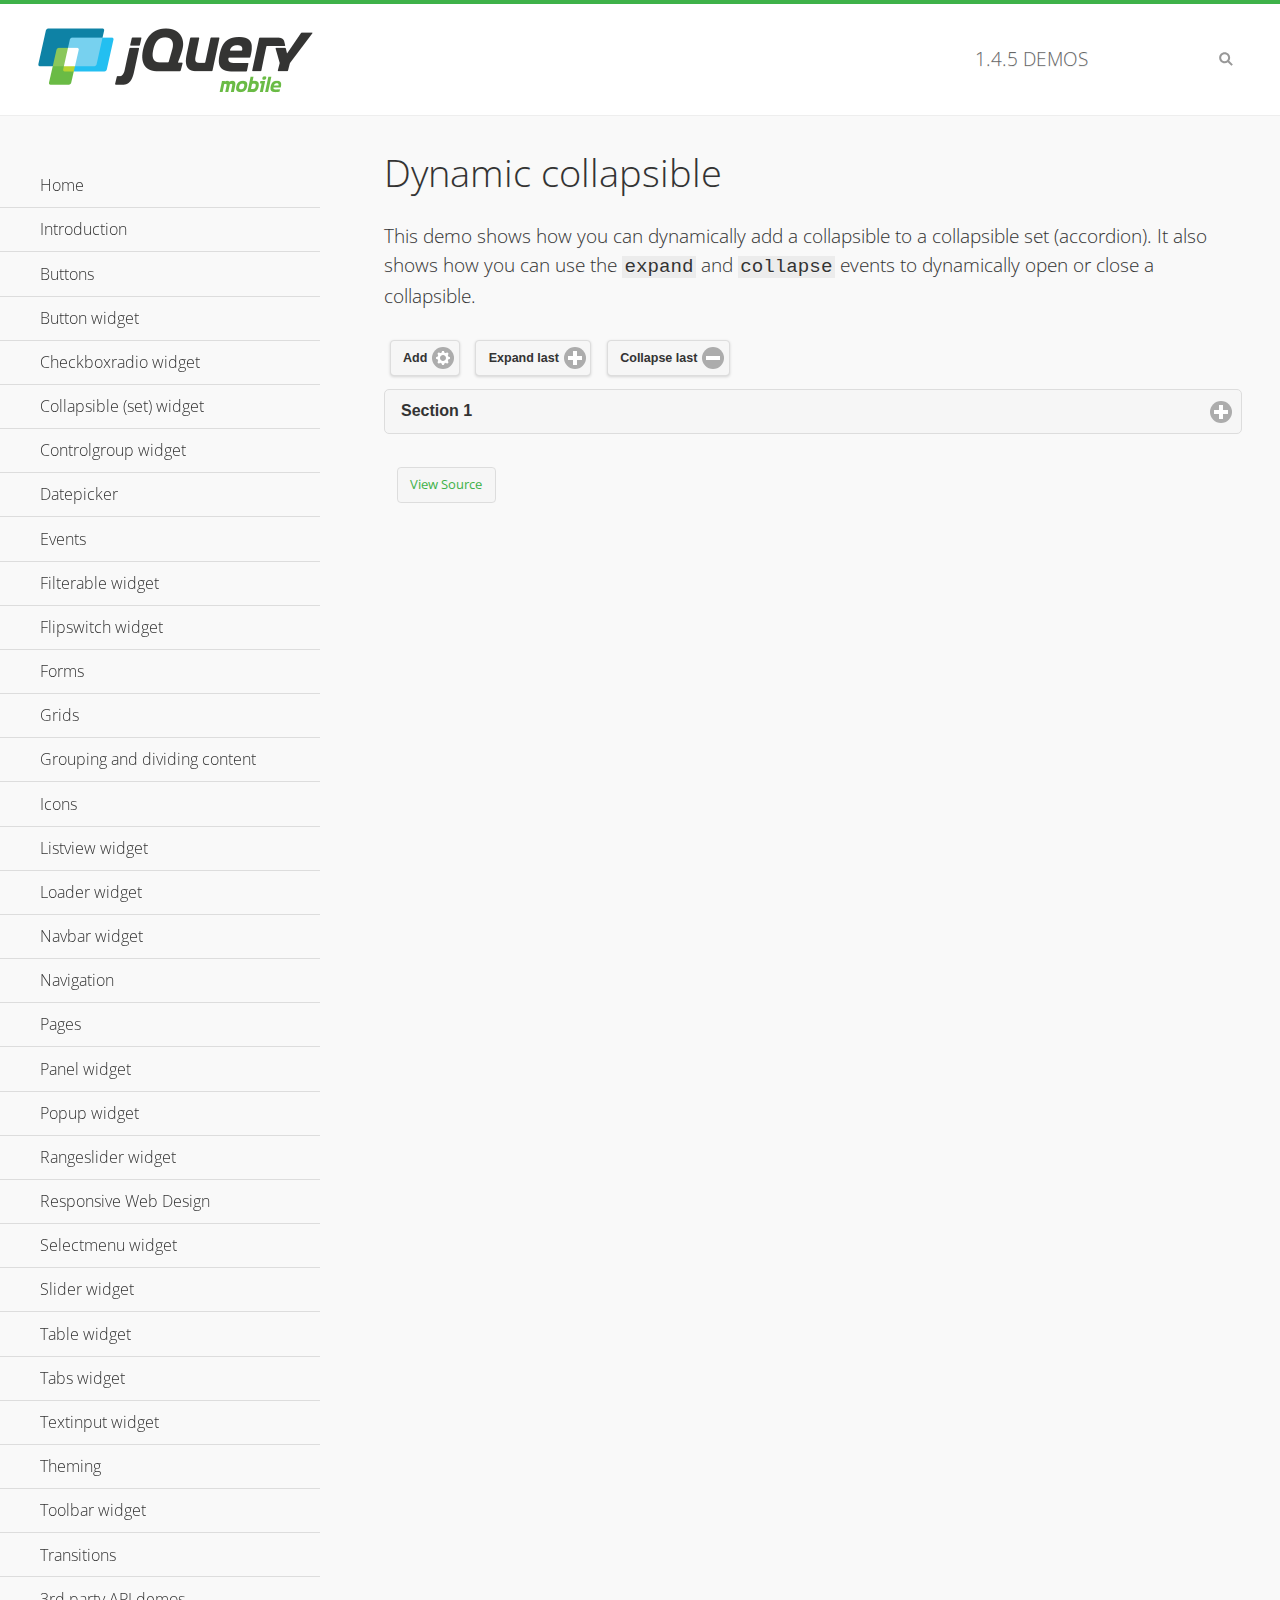
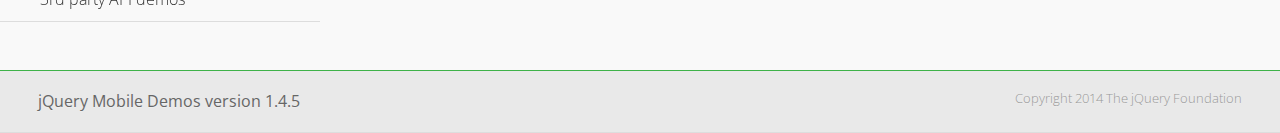
<file: static/js/jquery.mobile-1.4.5/demos/collapsible-dynamic/index.html>
<!DOCTYPE html>
<html>
<head>
	<meta charset="utf-8">
	<meta name="viewport" content="width=device-width, initial-scale=1">
	<title>Dynamic collapsible - jQuery Mobile Demos</title>
	<link rel="shortcut icon" href="../favicon.ico">
    <link rel="stylesheet" href="http://fonts.googleapis.com/css?family=Open+Sans:300,400,700">
	<link rel="stylesheet" href="../css/themes/default/jquery.mobile-1.4.5.min.css">
	<link rel="stylesheet" href="../_assets/css/jqm-demos.css">
	<script src="../js/jquery.js"></script>
	<script src="../_assets/js/index.js"></script>
	<script src="../js/jquery.mobile-1.4.5.min.js"></script>
	<script>
		$( document ).on( "pagecreate", function() {
			var nextId = 1;

			$("#add").click(function() {
				nextId++;
				var content = "<div data-role='collapsible' id='set" + nextId + "'><h3>Section " + nextId + "</h3><p>I am the collapsible content in a set so this feels like an accordion. I am hidden by default because I have the 'collapsed' state; you need to expand the header to see me.</p></div>";

				$( "#set" ).append( content ).collapsibleset( "refresh" );
			});

			$( "#expand" ).click(function() {
				$("#set").children(":last").collapsible( "expand" );
			});

			$( "#collapse" ).click(function() {
				$( "#set" ).children( ":last" ).collapsible( "collapse" );
			});
		});
	</script>
</head>
<body>
<div data-role="page" class="jqm-demos">

	<div data-role="header" class="jqm-header">
		<h2><a href="../" title="jQuery Mobile Demos home"><img src="../_assets/img/jquery-logo.png" alt="jQuery Mobile"></a></h2>
		<p><span class="jqm-version"></span> Demos</p>
		<a href="#" class="jqm-navmenu-link ui-btn ui-btn-icon-notext ui-corner-all ui-icon-bars ui-nodisc-icon ui-alt-icon ui-btn-left">Menu</a>
		<a href="#" class="jqm-search-link ui-btn ui-btn-icon-notext ui-corner-all ui-icon-search ui-nodisc-icon ui-alt-icon ui-btn-right">Search</a>
	</div><!-- /header -->

	<div role="main" class="ui-content jqm-content">

        <h1>Dynamic collapsible</h1>

        <p>This demo shows how you can dynamically add a collapsible to a collapsible set (accordion). It also shows how you can use the <code>expand</code> and <code>collapse</code> events to dynamically open or close a collapsible.</p>

        <div data-demo-html="true" data-demo-js="true">
            <button type="button" data-icon="gear" data-iconpos="right" data-mini="true" data-inline="true" id="add">Add</button>
            <button type="button" data-icon="plus" data-iconpos="right" data-mini="true" data-inline="true" id="expand">Expand last</button>
            <button type="button" data-icon="minus" data-iconpos="right" data-mini="true" data-inline="true" id="collapse">Collapse last</button>

            <div data-role="collapsibleset" data-content-theme="a" data-iconpos="right" id="set">
                <div data-role="collapsible" id="set1" data-collapsed="true">
                    <h3>Section 1</h3>
                    <p>I'm the collapsible content.</p>
                </div>
            </div>

        </div><!--/demo-html -->

	</div><!-- /content -->
	    <div data-role="panel" class="jqm-navmenu-panel" data-position="left" data-display="overlay" data-theme="a">
	    	<ul class="jqm-list ui-alt-icon ui-nodisc-icon">
<li data-filtertext="demos homepage" data-icon="home"><a href=".././">Home</a></li>
<li data-filtertext="introduction overview getting started"><a href="../intro/" data-ajax="false">Introduction</a></li>
<li data-filtertext="buttons button markup buttonmarkup method anchor link button element"><a href="../button-markup/" data-ajax="false">Buttons</a></li>
<li data-filtertext="form button widget input button submit reset"><a href="../button/" data-ajax="false">Button widget</a></li>
<li data-role="collapsible" data-enhanced="true" data-collapsed-icon="carat-d" data-expanded-icon="carat-u" data-iconpos="right" data-inset="false" class="ui-collapsible ui-collapsible-themed-content ui-collapsible-collapsed">
	<h3 class="ui-collapsible-heading ui-collapsible-heading-collapsed">
		<a href="#" class="ui-collapsible-heading-toggle ui-btn ui-btn-icon-right ui-btn-inherit ui-icon-carat-d">
		    Checkboxradio widget<span class="ui-collapsible-heading-status"> click to expand contents</span>
		</a>
	</h3>
	<div class="ui-collapsible-content ui-body-inherit ui-collapsible-content-collapsed" aria-hidden="true">
		<ul>
			<li data-filtertext="form checkboxradio widget checkbox input checkboxes controlgroups"><a href="../checkboxradio-checkbox/" data-ajax="false">Checkboxes</a></li>
			<li data-filtertext="form checkboxradio widget radio input radio buttons controlgroups"><a href="../checkboxradio-radio/" data-ajax="false">Radio buttons</a></li>
		</ul>
	</div>
</li>
<li data-role="collapsible" data-enhanced="true" data-collapsed-icon="carat-d" data-expanded-icon="carat-u" data-iconpos="right" data-inset="false" class="ui-collapsible ui-collapsible-themed-content ui-collapsible-collapsed">
	<h3 class="ui-collapsible-heading ui-collapsible-heading-collapsed">
		<a href="#" class="ui-collapsible-heading-toggle ui-btn ui-btn-icon-right ui-btn-inherit ui-icon-carat-d">
			Collapsible (set) widget<span class="ui-collapsible-heading-status"> click to expand contents</span>
		</a>
	</h3>
	<div class="ui-collapsible-content ui-body-inherit ui-collapsible-content-collapsed" aria-hidden="true">
		<ul>
			<li data-filtertext="collapsibles content formatting"><a href="../collapsible/" data-ajax="false">Collapsible</a></li>
			<li data-filtertext="dynamic collapsible set accordion append expand"><a href="../collapsible-dynamic/" data-ajax="false">Dynamic collapsibles</a></li>
			<li data-filtertext="accordions collapsible set widget content formatting grouped collapsibles"><a href="../collapsibleset/" data-ajax="false">Collapsible set</a></li>
		</ul>
	</div>
</li>
<li data-role="collapsible" data-enhanced="true" data-collapsed-icon="carat-d" data-expanded-icon="carat-u" data-iconpos="right" data-inset="false" class="ui-collapsible ui-collapsible-themed-content ui-collapsible-collapsed">
	<h3 class="ui-collapsible-heading ui-collapsible-heading-collapsed">
		<a href="#" class="ui-collapsible-heading-toggle ui-btn ui-btn-icon-right ui-btn-inherit ui-icon-carat-d">
			Controlgroup widget<span class="ui-collapsible-heading-status"> click to expand contents</span>
		</a>
	</h3>
	<div class="ui-collapsible-content ui-body-inherit ui-collapsible-content-collapsed" aria-hidden="true">
		<ul>
			<li data-filtertext="controlgroups selectmenu checkboxradio input grouped buttons horizontal vertical"><a href="../controlgroup/" data-ajax="false">Controlgroup</a></li>
			<li data-filtertext="dynamic controlgroup dynamically add buttons"><a href="../controlgroup-dynamic/" data-ajax="false">Dynamic controlgroups</a></li>
		</ul>
	</div>
</li>
<li data-filtertext="form datepicker widget date input"><a href="../datepicker/" data-ajax="false">Datepicker</a></li>
<li data-role="collapsible" data-enhanced="true" data-collapsed-icon="carat-d" data-expanded-icon="carat-u" data-iconpos="right" data-inset="false" class="ui-collapsible ui-collapsible-themed-content ui-collapsible-collapsed">
	<h3 class="ui-collapsible-heading ui-collapsible-heading-collapsed">
		<a href="#" class="ui-collapsible-heading-toggle ui-btn ui-btn-icon-right ui-btn-inherit ui-icon-carat-d">
			Events<span class="ui-collapsible-heading-status"> click to expand contents</span>
		</a>
	</h3>
	<div class="ui-collapsible-content ui-body-inherit ui-collapsible-content-collapsed" aria-hidden="true">
		<ul>
			<li data-filtertext="swipe to delete list items listviews swipe events"><a href="../swipe-list/" data-ajax="false">Swipe list items</a></li>
			<li data-filtertext="swipe to navigate swipe page navigation swipe events"><a href="../swipe-page/" data-ajax="false">Swipe page navigation</a></li>
		</ul>
	</div>
</li>
<li data-filtertext="filterable filter elements sorting searching listview table"><a href="../filterable/" data-ajax="false">Filterable widget</a></li>
<li data-filtertext="form flipswitch widget flip toggle switch binary select checkbox input"><a href="../flipswitch/" data-ajax="false">Flipswitch widget</a></li>
<li data-role="collapsible" data-enhanced="true" data-collapsed-icon="carat-d" data-expanded-icon="carat-u" data-iconpos="right" data-inset="false" class="ui-collapsible ui-collapsible-themed-content ui-collapsible-collapsed">
	<h3 class="ui-collapsible-heading ui-collapsible-heading-collapsed">
		<a href="#" class="ui-collapsible-heading-toggle ui-btn ui-btn-icon-right ui-btn-inherit ui-icon-carat-d">
			Forms<span class="ui-collapsible-heading-status"> click to expand contents</span>
		</a>
	</h3>
	<div class="ui-collapsible-content ui-body-inherit ui-collapsible-content-collapsed" aria-hidden="true">
		<ul>
			<li data-filtertext="forms text checkbox radio range button submit reset inputs selects textarea slider flipswitch label form elements"><a href="../forms/" data-ajax="false">Forms</a></li>
			<li data-filtertext="form hide labels hidden accessible ui-hidden-accessible forms"><a href="../forms-label-hidden-accessible/" data-ajax="false">Hide labels</a></li>
			<li data-filtertext="form field containers fieldcontain ui-field-contain forms"><a href="../forms-field-contain/" data-ajax="false">Field containers</a></li>
			<li data-filtertext="forms disabled form elements"><a href="../forms-disabled/" data-ajax="false">Forms disabled</a></li>
			<li data-filtertext="forms gallery examples overview forms text checkbox radio range button submit reset inputs selects textarea slider flipswitch label form elements"><a href="../forms-gallery/" data-ajax="false">Forms gallery</a></li>
		</ul>
	</div>
</li>
<li data-role="collapsible" data-enhanced="true" data-collapsed-icon="carat-d" data-expanded-icon="carat-u" data-iconpos="right" data-inset="false" class="ui-collapsible ui-collapsible-themed-content ui-collapsible-collapsed">
	<h3 class="ui-collapsible-heading ui-collapsible-heading-collapsed">
		<a href="#" class="ui-collapsible-heading-toggle ui-btn ui-btn-icon-right ui-btn-inherit ui-icon-carat-d">
			Grids<span class="ui-collapsible-heading-status"> click to expand contents</span>
		</a>
	</h3>
	<div class="ui-collapsible-content ui-body-inherit ui-collapsible-content-collapsed" aria-hidden="true">
		<ul>
			<li data-filtertext="grids columns blocks content formatting rwd responsive css framework"><a href="../grids/" data-ajax="false">Grids</a></li>
			<li data-filtertext="buttons in grids css framework"><a href="../grids-buttons/" data-ajax="false">Buttons in grids</a></li>
			<li data-filtertext="custom responsive grids rwd css framework"><a href="../grids-custom-responsive/" data-ajax="false">Custom responsive grids</a></li>
		</ul>
	</div>
</li>
<li data-filtertext="blocks content formatting sections heading"><a href="../body-bar-classes/" data-ajax="false">Grouping and dividing content</a></li>
<li data-role="collapsible" data-enhanced="true" data-collapsed-icon="carat-d" data-expanded-icon="carat-u" data-iconpos="right" data-inset="false" class="ui-collapsible ui-collapsible-themed-content ui-collapsible-collapsed">
	<h3 class="ui-collapsible-heading ui-collapsible-heading-collapsed">
		<a href="#" class="ui-collapsible-heading-toggle ui-btn ui-btn-icon-right ui-btn-inherit ui-icon-carat-d">
			Icons<span class="ui-collapsible-heading-status"> click to expand contents</span>
		</a>
	</h3>
	<div class="ui-collapsible-content ui-body-inherit ui-collapsible-content-collapsed" aria-hidden="true">
		<ul>
			<li data-filtertext="button icons svg disc alt custom icon position"><a href="../icons/" data-ajax="false">Icons</a></li>
			<li data-filtertext=""><a href="../icons-grunticon/" data-ajax="false">Grunticon loader</a></li>
		</ul>
	</div>
</li>
<li data-role="collapsible" data-enhanced="true" data-collapsed-icon="carat-d" data-expanded-icon="carat-u" data-iconpos="right" data-inset="false" class="ui-collapsible ui-collapsible-themed-content ui-collapsible-collapsed">
	<h3 class="ui-collapsible-heading ui-collapsible-heading-collapsed">
		<a href="#" class="ui-collapsible-heading-toggle ui-btn ui-btn-icon-right ui-btn-inherit ui-icon-carat-d">
			Listview widget<span class="ui-collapsible-heading-status"> click to expand contents</span>
		</a>
	</h3>
	<div class="ui-collapsible-content ui-body-inherit ui-collapsible-content-collapsed" aria-hidden="true">
		<ul>
			<li data-filtertext="listview widget thumbnails icons nested split button collapsible ul ol"><a href="../listview/" data-ajax="false">Listview</a></li>
			<li data-filtertext="autocomplete filterable reveal listview filtertextbeforefilter placeholder"><a href="../listview-autocomplete/" data-ajax="false">Listview autocomplete</a></li>
			<li data-filtertext="autocomplete filterable reveal listview remote data filtertextbeforefilter placeholder"><a href="../listview-autocomplete-remote/" data-ajax="false">Listview autocomplete remote data</a></li>
			<li data-filtertext="autodividers anchor jump scroll linkbars listview lists ul ol"><a href="../listview-autodividers-linkbar/" data-ajax="false">Listview autodividers linkbar</a></li>
			<li data-filtertext="listview autodividers selector autodividersselector lists ul ol"><a href="../listview-autodividers-selector/" data-ajax="false">Listview autodividers selector</a></li>
			<li data-filtertext="listview nested list items"><a href="../listview-nested-lists/" data-ajax="false">Nested Listviews</a></li>
			<li data-filtertext="listview collapsible list items flat"><a href="../listview-collapsible-item-flat/" data-ajax="false">Listview collapsible list items (flat)</a></li>
			<li data-filtertext="listview collapsible list indented"><a href="../listview-collapsible-item-indented/" data-ajax="false">Listview collapsible list items (indented)</a></li>
			<li data-filtertext="grid listview responsive grids responsive listviews lists ul"><a href="../listview-grid/" data-ajax="false">Listview responsive grid</a></li>
		</ul>
	</div>
</li>
<li data-filtertext="loader widget page loading navigation overlay spinner"><a href="../loader/" data-ajax="false">Loader widget</a></li>
<li data-filtertext="navbar widget navmenu toolbars header footer"><a href="../navbar/" data-ajax="false">Navbar widget</a></li>
<li data-role="collapsible" data-enhanced="true" data-collapsed-icon="carat-d" data-expanded-icon="carat-u" data-iconpos="right" data-inset="false" class="ui-collapsible ui-collapsible-themed-content ui-collapsible-collapsed">
	<h3 class="ui-collapsible-heading ui-collapsible-heading-collapsed">
		<a href="#" class="ui-collapsible-heading-toggle ui-btn ui-btn-icon-right ui-btn-inherit ui-icon-carat-d">
			Navigation<span class="ui-collapsible-heading-status"> click to expand contents</span>
		</a>
	</h3>
	<div class="ui-collapsible-content ui-body-inherit ui-collapsible-content-collapsed" aria-hidden="true">
		<ul>
			<li data-filtertext="ajax navigation navigate widget history event method"><a href="../navigation/" data-ajax="false">Navigation</a></li>
			<li data-filtertext="linking pages page links navigation ajax prefetch cache"><a href="../navigation-linking-pages/" data-ajax="false">Linking pages</a></li>
			<!-- <li data-filtertext="php redirect server redirection server-side navigation"><a href="../navigation-php-redirect/" data-ajax="false">PHP redirect demo</a></li>-->
			<li data-filtertext="navigation redirection hash query"><a href="../navigation-hash-processing/" data-ajax="false">Hash processing demo</a></li>
			<li data-filtertext="navigation redirection hash query"><a href="../page-events/" data-ajax="false">Page Navigation Events</a></li>
		</ul>
	</div>
</li>
<li data-role="collapsible" data-enhanced="true" data-collapsed-icon="carat-d" data-expanded-icon="carat-u" data-iconpos="right" data-inset="false" class="ui-collapsible ui-collapsible-themed-content ui-collapsible-collapsed">
	<h3 class="ui-collapsible-heading ui-collapsible-heading-collapsed">
		<a href="#" class="ui-collapsible-heading-toggle ui-btn ui-btn-icon-right ui-btn-inherit ui-icon-carat-d">
			Pages<span class="ui-collapsible-heading-status"> click to expand contents</span>
		</a>
	</h3>
	<div class="ui-collapsible-content ui-body-inherit ui-collapsible-content-collapsed" aria-hidden="true">
		<ul>
			<li data-filtertext="pages page widget ajax navigation"><a href="../pages/" data-ajax="false">Pages</a></li>
			<li data-filtertext="single page"><a href="../pages-single-page/" data-ajax="false">Single page</a></li>
			<li data-filtertext="multipage multi-page page"><a href="../pages-multi-page/" data-ajax="false">Multi-page template</a></li>
			<li data-filtertext="dialog page widget modal popup"><a href="../pages-dialog/" data-ajax="false">Dialog page</a></li>
		</ul>
	</div>
</li>
<li data-role="collapsible" data-enhanced="true" data-collapsed-icon="carat-d" data-expanded-icon="carat-u" data-iconpos="right" data-inset="false" class="ui-collapsible ui-collapsible-themed-content ui-collapsible-collapsed">
	<h3 class="ui-collapsible-heading ui-collapsible-heading-collapsed">
		<a href="#" class="ui-collapsible-heading-toggle ui-btn ui-btn-icon-right ui-btn-inherit ui-icon-carat-d">
			Panel widget<span class="ui-collapsible-heading-status"> click to expand contents</span>
		</a>
	</h3>
	<div class="ui-collapsible-content ui-body-inherit ui-collapsible-content-collapsed" aria-hidden="true">
		<ul>
			<li data-filtertext="panel widget sliding panels reveal push overlay responsive"><a href="../panel/" data-ajax="false">Panel</a></li>
			<li data-filtertext=""><a href="../panel-external/" data-ajax="false">External panels</a></li>
			<li data-filtertext="panel "><a href="../panel-fixed/" data-ajax="false">Fixed panels</a></li>
			<li data-filtertext="panel slide panels sliding panels shadow rwd responsive breakpoint"><a href="../panel-responsive/" data-ajax="false">Panels responsive</a></li>
			<li data-filtertext="panel custom style custom panel width reveal shadow listview panel styling page background wrapper"><a href="../panel-styling/" data-ajax="false">Custom panel style</a></li>
			<li data-filtertext="panel open on swipe"><a href="../panel-swipe-open/" data-ajax="false">Panel open on swipe</a></li>
			<li data-filtertext="panels outside page internal external toolbars"><a href="../panel-external-internal/" data-ajax="false">Panel external and internal</a></li>
		</ul>
	</div>
</li>
<li data-role="collapsible" data-enhanced="true" data-collapsed-icon="carat-d" data-expanded-icon="carat-u" data-iconpos="right" data-inset="false" class="ui-collapsible ui-collapsible-themed-content ui-collapsible-collapsed">
	<h3 class="ui-collapsible-heading ui-collapsible-heading-collapsed">
		<a href="#" class="ui-collapsible-heading-toggle ui-btn ui-btn-icon-right ui-btn-inherit ui-icon-carat-d">
			Popup widget<span class="ui-collapsible-heading-status"> click to expand contents</span>
		</a>
	</h3>
	<div class="ui-collapsible-content ui-body-inherit ui-collapsible-content-collapsed" aria-hidden="true">
		<ul>
			<li data-filtertext="popup widget popups dialog modal transition tooltip lightbox form overlay screen flip pop fade transition"><a href="../popup/" data-ajax="false">Popup</a></li>
			<li data-filtertext="popup alignment position"><a href="../popup-alignment/" data-ajax="false">Popup alignment</a></li>
			<li data-filtertext="popup arrow size popups popover"><a href="../popup-arrow-size/" data-ajax="false">Popup arrow size</a></li>
			<li data-filtertext="dynamic popups popup images lightbox"><a href="../popup-dynamic/" data-ajax="false">Dynamic popups</a></li>
			<li data-filtertext="popups with iframes scaling"><a href="../popup-iframe/" data-ajax="false">Popups with iframes</a></li>
			<li data-filtertext="popup image scaling"><a href="../popup-image-scaling/" data-ajax="false">Popup image scaling</a></li>
			<li data-filtertext="external popup outside multi-page"><a href="../popup-outside-multipage/" data-ajax="false">Popup outside multi-page</a></li>
		</ul>
	</div>
</li>
<li data-filtertext="form rangeslider widget dual sliders dual handle sliders range input"><a href="../rangeslider/" data-ajax="false">Rangeslider widget</a></li>
<li data-filtertext="responsive web design rwd adaptive progressive enhancement PE accessible mobile breakpoints media query media queries"><a href="../rwd/" data-ajax="false">Responsive Web Design</a></li>
<li data-role="collapsible" data-enhanced="true" data-collapsed-icon="carat-d" data-expanded-icon="carat-u" data-iconpos="right" data-inset="false" class="ui-collapsible ui-collapsible-themed-content ui-collapsible-collapsed">
	<h3 class="ui-collapsible-heading ui-collapsible-heading-collapsed">
		<a href="#" class="ui-collapsible-heading-toggle ui-btn ui-btn-icon-right ui-btn-inherit ui-icon-carat-d">
			Selectmenu widget<span class="ui-collapsible-heading-status"> click to expand contents</span>
		</a>
	</h3>
	<div class="ui-collapsible-content ui-body-inherit ui-collapsible-content-collapsed" aria-hidden="true">
		<ul>
			<li data-filtertext="form selectmenu widget select input custom select menu selects"><a href="../selectmenu/" data-ajax="false">Selectmenu</a></li>
			<li data-filtertext="form custom select menu selectmenu widget custom menu option optgroup multiple selects"><a href="../selectmenu-custom/" data-ajax="false">Custom select menu</a></li>
			<li data-filtertext="filterable select filter popup dialog"><a href="../selectmenu-custom-filter/" data-ajax="false">Custom select menu with filter</a></li>
		</ul>
	</div>
</li>
<li data-role="collapsible" data-enhanced="true" data-collapsed-icon="carat-d" data-expanded-icon="carat-u" data-iconpos="right" data-inset="false" class="ui-collapsible ui-collapsible-themed-content ui-collapsible-collapsed">
	<h3 class="ui-collapsible-heading ui-collapsible-heading-collapsed">
		<a href="#" class="ui-collapsible-heading-toggle ui-btn ui-btn-icon-right ui-btn-inherit ui-icon-carat-d">
			Slider widget<span class="ui-collapsible-heading-status"> click to expand contents</span>
		</a>
	</h3>
	<div class="ui-collapsible-content ui-body-inherit ui-collapsible-content-collapsed" aria-hidden="true">
		<ul>
			<li data-filtertext="form slider widget range input single sliders"><a href="../slider/" data-ajax="false">Slider</a></li>
			<li data-filtertext="form slider widget flipswitch slider binary select flip toggle switch"><a href="../slider-flipswitch/" data-ajax="false">Slider flip toggle switch</a></li>
			<li data-filtertext="form slider tooltip handle value input range sliders"><a href="../slider-tooltip/" data-ajax="false">Slider tooltip</a></li>
		</ul>
	</div>
</li>
<li data-role="collapsible" data-enhanced="true" data-collapsed-icon="carat-d" data-expanded-icon="carat-u" data-iconpos="right" data-inset="false" class="ui-collapsible ui-collapsible-themed-content ui-collapsible-collapsed">
	<h3 class="ui-collapsible-heading ui-collapsible-heading-collapsed">
		<a href="#" class="ui-collapsible-heading-toggle ui-btn ui-btn-icon-right ui-btn-inherit ui-icon-carat-d">
			Table widget<span class="ui-collapsible-heading-status"> click to expand contents</span>
		</a>
	</h3>
	<div class="ui-collapsible-content ui-body-inherit ui-collapsible-content-collapsed" aria-hidden="true">
		<ul>
			<li data-filtertext="table widget reflow column toggle th td responsive tables rwd hide show tabular"><a href="../table-column-toggle/" data-ajax="false">Table Column Toggle</a></li>
			<li data-filtertext="table column toggle phone comparison demo"><a href="../table-column-toggle-example/" data-ajax="false">Table Column Toggle demo</a></li>
			<li data-filtertext="responsive tables table column toggle heading groups rwd breakpoint"><a href="../table-column-toggle-heading-groups/" data-ajax="false">Table Column Toggle heading groups</a></li>
			<li data-filtertext="responsive tables table column toggle hide rwd breakpoint customization options"><a href="../table-column-toggle-options/" data-ajax="false">Table Column Toggle options</a></li>
			<li data-filtertext="table reflow th td responsive rwd columns tabular"><a href="../table-reflow/" data-ajax="false">Table Reflow</a></li>
			<li data-filtertext="responsive tables table reflow heading groups rwd breakpoint"><a href="../table-reflow-heading-groups/" data-ajax="false">Table Reflow heading groups</a></li>
			<li data-filtertext="responsive tables table reflow stripes strokes table style"><a href="../table-reflow-stripes-strokes/" data-ajax="false">Table Reflow stripes and strokes</a></li>
			<li data-filtertext="responsive tables table reflow stack custom styles"><a href="../table-reflow-styling/" data-ajax="false">Table Reflow custom styles</a></li>
		</ul>
	</div>
</li>
<li data-filtertext="ui tabs widget"><a href="../tabs/" data-ajax="false">Tabs widget</a></li>
<li data-filtertext="form textinput widget text input textarea number date time tel email file color password"><a href="../textinput/" data-ajax="false">Textinput widget</a></li>
<li data-role="collapsible" data-enhanced="true" data-collapsed-icon="carat-d" data-expanded-icon="carat-u" data-iconpos="right" data-inset="false" class="ui-collapsible ui-collapsible-themed-content ui-collapsible-collapsed">
	<h3 class="ui-collapsible-heading ui-collapsible-heading-collapsed">
		<a href="#" class="ui-collapsible-heading-toggle ui-btn ui-btn-icon-right ui-btn-inherit ui-icon-carat-d">
			Theming<span class="ui-collapsible-heading-status"> click to expand contents</span>
		</a>
	</h3>
	<div class="ui-collapsible-content ui-body-inherit ui-collapsible-content-collapsed" aria-hidden="true">
		<ul>
			<li data-filtertext="default theme swatches theming style css"><a href="../theme-default/" data-ajax="false">Default theme</a></li>
			<li data-filtertext="classic theme old theme swatches theming style css"><a href="../theme-classic/" data-ajax="false">Classic theme</a></li>
		</ul>
	</div>
</li>
<li data-role="collapsible" data-enhanced="true" data-collapsed-icon="carat-d" data-expanded-icon="carat-u" data-iconpos="right" data-inset="false" class="ui-collapsible ui-collapsible-themed-content ui-collapsible-collapsed">
	<h3 class="ui-collapsible-heading ui-collapsible-heading-collapsed">
		<a href="#" class="ui-collapsible-heading-toggle ui-btn ui-btn-icon-right ui-btn-inherit ui-icon-carat-d">
			Toolbar widget<span class="ui-collapsible-heading-status"> click to expand contents</span>
		</a>
	</h3>
	<div class="ui-collapsible-content ui-body-inherit ui-collapsible-content-collapsed" aria-hidden="true">
		<ul>
			<li data-filtertext="toolbar widget header footer toolbars fixed fullscreen external sections"><a href="../toolbar/" data-ajax="false">Toolbar</a></li>
			<li data-filtertext="dynamic toolbars dynamically add toolbar header footer"><a href="../toolbar-dynamic/" data-ajax="false">Dynamic toolbars</a></li>
			<li data-filtertext="external toolbars header footer"><a href="../toolbar-external/" data-ajax="false">External toolbars</a></li>
			<li data-filtertext="fixed toolbars header footer"><a href="../toolbar-fixed/" data-ajax="false">Fixed toolbars</a></li>
			<li data-filtertext="fixed fullscreen toolbars header footer"><a href="../toolbar-fixed-fullscreen/" data-ajax="false">Fullscreen toolbars</a></li>
			<li data-filtertext="external fixed toolbars header footer"><a href="../toolbar-fixed-external/" data-ajax="false">Fixed external toolbars</a></li>
			<li data-filtertext="external persistent toolbars header footer navbar navmenu"><a href="../toolbar-fixed-persistent/" data-ajax="false">Persistent toolbars</a></li>
			<li data-filtertext="external ajax optimized toolbars persistent toolbars header footer navbar"><a href="../toolbar-fixed-persistent-optimized/" data-ajax="false">Ajax optimized toolbars</a></li>
			<li data-filtertext="form in toolbars header footer"><a href="../toolbar-fixed-forms/" data-ajax="false">Form in toolbar</a></li>
		</ul>
	</div>
</li>
<li data-filtertext="page transitions animated pages popup navigation flip slide fade pop"><a href="../transitions/" data-ajax="false">Transitions</a></li>
<li data-role="collapsible" data-enhanced="true" data-collapsed-icon="carat-d" data-expanded-icon="carat-u" data-iconpos="right" data-inset="false" class="ui-collapsible ui-collapsible-themed-content ui-collapsible-collapsed">
	<h3 class="ui-collapsible-heading ui-collapsible-heading-collapsed">
		<a href="#" class="ui-collapsible-heading-toggle ui-btn ui-btn-icon-right ui-btn-inherit ui-icon-carat-d">
			3rd party API demos<span class="ui-collapsible-heading-status"> click to expand contents</span>
		</a>
	</h3>
	<div class="ui-collapsible-content ui-body-inherit ui-collapsible-content-collapsed" aria-hidden="true">
		<ul>
			<li data-filtertext="backbone requirejs navigation router"><a href="../backbone-requirejs/" data-ajax="false">Backbone RequireJS</a></li>
			<li data-filtertext="google maps geolocation demo"><a href="../map-geolocation/" data-ajax="false">Google Maps geolocation</a></li>
			<li data-filtertext="google maps hybrid"><a href="../map-list-toggle/" data-ajax="false">Google Maps list toggle</a></li>
		</ul>
	</div>
</li>



		     </ul>
		</div><!-- /panel -->


	<div data-role="footer" data-position="fixed" data-tap-toggle="false" class="jqm-footer">
		<p>jQuery Mobile Demos version <span class="jqm-version"></span></p>
		<p>Copyright 2014 The jQuery Foundation</p>
	</div><!-- /footer -->
	<!-- TODO: This should become an external panel so we can add input to markup (unique ID) -->
    <div data-role="panel" class="jqm-search-panel" data-position="right" data-display="overlay" data-theme="a">
		<div class="jqm-search">
			<ul class="jqm-list" data-filter-placeholder="Search demos..." data-filter-reveal="true">
<li data-filtertext="demos homepage" data-icon="home"><a href=".././">Home</a></li>
<li data-filtertext="introduction overview getting started"><a href="../intro/" data-ajax="false">Introduction</a></li>
<li data-filtertext="buttons button markup buttonmarkup method anchor link button element"><a href="../button-markup/" data-ajax="false">Buttons</a></li>
<li data-filtertext="form button widget input button submit reset"><a href="../button/" data-ajax="false">Button widget</a></li>
<li data-role="collapsible" data-enhanced="true" data-collapsed-icon="carat-d" data-expanded-icon="carat-u" data-iconpos="right" data-inset="false" class="ui-collapsible ui-collapsible-themed-content ui-collapsible-collapsed">
	<h3 class="ui-collapsible-heading ui-collapsible-heading-collapsed">
		<a href="#" class="ui-collapsible-heading-toggle ui-btn ui-btn-icon-right ui-btn-inherit ui-icon-carat-d">
		    Checkboxradio widget<span class="ui-collapsible-heading-status"> click to expand contents</span>
		</a>
	</h3>
	<div class="ui-collapsible-content ui-body-inherit ui-collapsible-content-collapsed" aria-hidden="true">
		<ul>
			<li data-filtertext="form checkboxradio widget checkbox input checkboxes controlgroups"><a href="../checkboxradio-checkbox/" data-ajax="false">Checkboxes</a></li>
			<li data-filtertext="form checkboxradio widget radio input radio buttons controlgroups"><a href="../checkboxradio-radio/" data-ajax="false">Radio buttons</a></li>
		</ul>
	</div>
</li>
<li data-role="collapsible" data-enhanced="true" data-collapsed-icon="carat-d" data-expanded-icon="carat-u" data-iconpos="right" data-inset="false" class="ui-collapsible ui-collapsible-themed-content ui-collapsible-collapsed">
	<h3 class="ui-collapsible-heading ui-collapsible-heading-collapsed">
		<a href="#" class="ui-collapsible-heading-toggle ui-btn ui-btn-icon-right ui-btn-inherit ui-icon-carat-d">
			Collapsible (set) widget<span class="ui-collapsible-heading-status"> click to expand contents</span>
		</a>
	</h3>
	<div class="ui-collapsible-content ui-body-inherit ui-collapsible-content-collapsed" aria-hidden="true">
		<ul>
			<li data-filtertext="collapsibles content formatting"><a href="../collapsible/" data-ajax="false">Collapsible</a></li>
			<li data-filtertext="dynamic collapsible set accordion append expand"><a href="../collapsible-dynamic/" data-ajax="false">Dynamic collapsibles</a></li>
			<li data-filtertext="accordions collapsible set widget content formatting grouped collapsibles"><a href="../collapsibleset/" data-ajax="false">Collapsible set</a></li>
		</ul>
	</div>
</li>
<li data-role="collapsible" data-enhanced="true" data-collapsed-icon="carat-d" data-expanded-icon="carat-u" data-iconpos="right" data-inset="false" class="ui-collapsible ui-collapsible-themed-content ui-collapsible-collapsed">
	<h3 class="ui-collapsible-heading ui-collapsible-heading-collapsed">
		<a href="#" class="ui-collapsible-heading-toggle ui-btn ui-btn-icon-right ui-btn-inherit ui-icon-carat-d">
			Controlgroup widget<span class="ui-collapsible-heading-status"> click to expand contents</span>
		</a>
	</h3>
	<div class="ui-collapsible-content ui-body-inherit ui-collapsible-content-collapsed" aria-hidden="true">
		<ul>
			<li data-filtertext="controlgroups selectmenu checkboxradio input grouped buttons horizontal vertical"><a href="../controlgroup/" data-ajax="false">Controlgroup</a></li>
			<li data-filtertext="dynamic controlgroup dynamically add buttons"><a href="../controlgroup-dynamic/" data-ajax="false">Dynamic controlgroups</a></li>
		</ul>
	</div>
</li>
<li data-filtertext="form datepicker widget date input"><a href="../datepicker/" data-ajax="false">Datepicker</a></li>
<li data-role="collapsible" data-enhanced="true" data-collapsed-icon="carat-d" data-expanded-icon="carat-u" data-iconpos="right" data-inset="false" class="ui-collapsible ui-collapsible-themed-content ui-collapsible-collapsed">
	<h3 class="ui-collapsible-heading ui-collapsible-heading-collapsed">
		<a href="#" class="ui-collapsible-heading-toggle ui-btn ui-btn-icon-right ui-btn-inherit ui-icon-carat-d">
			Events<span class="ui-collapsible-heading-status"> click to expand contents</span>
		</a>
	</h3>
	<div class="ui-collapsible-content ui-body-inherit ui-collapsible-content-collapsed" aria-hidden="true">
		<ul>
			<li data-filtertext="swipe to delete list items listviews swipe events"><a href="../swipe-list/" data-ajax="false">Swipe list items</a></li>
			<li data-filtertext="swipe to navigate swipe page navigation swipe events"><a href="../swipe-page/" data-ajax="false">Swipe page navigation</a></li>
		</ul>
	</div>
</li>
<li data-filtertext="filterable filter elements sorting searching listview table"><a href="../filterable/" data-ajax="false">Filterable widget</a></li>
<li data-filtertext="form flipswitch widget flip toggle switch binary select checkbox input"><a href="../flipswitch/" data-ajax="false">Flipswitch widget</a></li>
<li data-role="collapsible" data-enhanced="true" data-collapsed-icon="carat-d" data-expanded-icon="carat-u" data-iconpos="right" data-inset="false" class="ui-collapsible ui-collapsible-themed-content ui-collapsible-collapsed">
	<h3 class="ui-collapsible-heading ui-collapsible-heading-collapsed">
		<a href="#" class="ui-collapsible-heading-toggle ui-btn ui-btn-icon-right ui-btn-inherit ui-icon-carat-d">
			Forms<span class="ui-collapsible-heading-status"> click to expand contents</span>
		</a>
	</h3>
	<div class="ui-collapsible-content ui-body-inherit ui-collapsible-content-collapsed" aria-hidden="true">
		<ul>
			<li data-filtertext="forms text checkbox radio range button submit reset inputs selects textarea slider flipswitch label form elements"><a href="../forms/" data-ajax="false">Forms</a></li>
			<li data-filtertext="form hide labels hidden accessible ui-hidden-accessible forms"><a href="../forms-label-hidden-accessible/" data-ajax="false">Hide labels</a></li>
			<li data-filtertext="form field containers fieldcontain ui-field-contain forms"><a href="../forms-field-contain/" data-ajax="false">Field containers</a></li>
			<li data-filtertext="forms disabled form elements"><a href="../forms-disabled/" data-ajax="false">Forms disabled</a></li>
			<li data-filtertext="forms gallery examples overview forms text checkbox radio range button submit reset inputs selects textarea slider flipswitch label form elements"><a href="../forms-gallery/" data-ajax="false">Forms gallery</a></li>
		</ul>
	</div>
</li>
<li data-role="collapsible" data-enhanced="true" data-collapsed-icon="carat-d" data-expanded-icon="carat-u" data-iconpos="right" data-inset="false" class="ui-collapsible ui-collapsible-themed-content ui-collapsible-collapsed">
	<h3 class="ui-collapsible-heading ui-collapsible-heading-collapsed">
		<a href="#" class="ui-collapsible-heading-toggle ui-btn ui-btn-icon-right ui-btn-inherit ui-icon-carat-d">
			Grids<span class="ui-collapsible-heading-status"> click to expand contents</span>
		</a>
	</h3>
	<div class="ui-collapsible-content ui-body-inherit ui-collapsible-content-collapsed" aria-hidden="true">
		<ul>
			<li data-filtertext="grids columns blocks content formatting rwd responsive css framework"><a href="../grids/" data-ajax="false">Grids</a></li>
			<li data-filtertext="buttons in grids css framework"><a href="../grids-buttons/" data-ajax="false">Buttons in grids</a></li>
			<li data-filtertext="custom responsive grids rwd css framework"><a href="../grids-custom-responsive/" data-ajax="false">Custom responsive grids</a></li>
		</ul>
	</div>
</li>
<li data-filtertext="blocks content formatting sections heading"><a href="../body-bar-classes/" data-ajax="false">Grouping and dividing content</a></li>
<li data-role="collapsible" data-enhanced="true" data-collapsed-icon="carat-d" data-expanded-icon="carat-u" data-iconpos="right" data-inset="false" class="ui-collapsible ui-collapsible-themed-content ui-collapsible-collapsed">
	<h3 class="ui-collapsible-heading ui-collapsible-heading-collapsed">
		<a href="#" class="ui-collapsible-heading-toggle ui-btn ui-btn-icon-right ui-btn-inherit ui-icon-carat-d">
			Icons<span class="ui-collapsible-heading-status"> click to expand contents</span>
		</a>
	</h3>
	<div class="ui-collapsible-content ui-body-inherit ui-collapsible-content-collapsed" aria-hidden="true">
		<ul>
			<li data-filtertext="button icons svg disc alt custom icon position"><a href="../icons/" data-ajax="false">Icons</a></li>
			<li data-filtertext=""><a href="../icons-grunticon/" data-ajax="false">Grunticon loader</a></li>
		</ul>
	</div>
</li>
<li data-role="collapsible" data-enhanced="true" data-collapsed-icon="carat-d" data-expanded-icon="carat-u" data-iconpos="right" data-inset="false" class="ui-collapsible ui-collapsible-themed-content ui-collapsible-collapsed">
	<h3 class="ui-collapsible-heading ui-collapsible-heading-collapsed">
		<a href="#" class="ui-collapsible-heading-toggle ui-btn ui-btn-icon-right ui-btn-inherit ui-icon-carat-d">
			Listview widget<span class="ui-collapsible-heading-status"> click to expand contents</span>
		</a>
	</h3>
	<div class="ui-collapsible-content ui-body-inherit ui-collapsible-content-collapsed" aria-hidden="true">
		<ul>
			<li data-filtertext="listview widget thumbnails icons nested split button collapsible ul ol"><a href="../listview/" data-ajax="false">Listview</a></li>
			<li data-filtertext="autocomplete filterable reveal listview filtertextbeforefilter placeholder"><a href="../listview-autocomplete/" data-ajax="false">Listview autocomplete</a></li>
			<li data-filtertext="autocomplete filterable reveal listview remote data filtertextbeforefilter placeholder"><a href="../listview-autocomplete-remote/" data-ajax="false">Listview autocomplete remote data</a></li>
			<li data-filtertext="autodividers anchor jump scroll linkbars listview lists ul ol"><a href="../listview-autodividers-linkbar/" data-ajax="false">Listview autodividers linkbar</a></li>
			<li data-filtertext="listview autodividers selector autodividersselector lists ul ol"><a href="../listview-autodividers-selector/" data-ajax="false">Listview autodividers selector</a></li>
			<li data-filtertext="listview nested list items"><a href="../listview-nested-lists/" data-ajax="false">Nested Listviews</a></li>
			<li data-filtertext="listview collapsible list items flat"><a href="../listview-collapsible-item-flat/" data-ajax="false">Listview collapsible list items (flat)</a></li>
			<li data-filtertext="listview collapsible list indented"><a href="../listview-collapsible-item-indented/" data-ajax="false">Listview collapsible list items (indented)</a></li>
			<li data-filtertext="grid listview responsive grids responsive listviews lists ul"><a href="../listview-grid/" data-ajax="false">Listview responsive grid</a></li>
		</ul>
	</div>
</li>
<li data-filtertext="loader widget page loading navigation overlay spinner"><a href="../loader/" data-ajax="false">Loader widget</a></li>
<li data-filtertext="navbar widget navmenu toolbars header footer"><a href="../navbar/" data-ajax="false">Navbar widget</a></li>
<li data-role="collapsible" data-enhanced="true" data-collapsed-icon="carat-d" data-expanded-icon="carat-u" data-iconpos="right" data-inset="false" class="ui-collapsible ui-collapsible-themed-content ui-collapsible-collapsed">
	<h3 class="ui-collapsible-heading ui-collapsible-heading-collapsed">
		<a href="#" class="ui-collapsible-heading-toggle ui-btn ui-btn-icon-right ui-btn-inherit ui-icon-carat-d">
			Navigation<span class="ui-collapsible-heading-status"> click to expand contents</span>
		</a>
	</h3>
	<div class="ui-collapsible-content ui-body-inherit ui-collapsible-content-collapsed" aria-hidden="true">
		<ul>
			<li data-filtertext="ajax navigation navigate widget history event method"><a href="../navigation/" data-ajax="false">Navigation</a></li>
			<li data-filtertext="linking pages page links navigation ajax prefetch cache"><a href="../navigation-linking-pages/" data-ajax="false">Linking pages</a></li>
			<!-- <li data-filtertext="php redirect server redirection server-side navigation"><a href="../navigation-php-redirect/" data-ajax="false">PHP redirect demo</a></li>-->
			<li data-filtertext="navigation redirection hash query"><a href="../navigation-hash-processing/" data-ajax="false">Hash processing demo</a></li>
			<li data-filtertext="navigation redirection hash query"><a href="../page-events/" data-ajax="false">Page Navigation Events</a></li>
		</ul>
	</div>
</li>
<li data-role="collapsible" data-enhanced="true" data-collapsed-icon="carat-d" data-expanded-icon="carat-u" data-iconpos="right" data-inset="false" class="ui-collapsible ui-collapsible-themed-content ui-collapsible-collapsed">
	<h3 class="ui-collapsible-heading ui-collapsible-heading-collapsed">
		<a href="#" class="ui-collapsible-heading-toggle ui-btn ui-btn-icon-right ui-btn-inherit ui-icon-carat-d">
			Pages<span class="ui-collapsible-heading-status"> click to expand contents</span>
		</a>
	</h3>
	<div class="ui-collapsible-content ui-body-inherit ui-collapsible-content-collapsed" aria-hidden="true">
		<ul>
			<li data-filtertext="pages page widget ajax navigation"><a href="../pages/" data-ajax="false">Pages</a></li>
			<li data-filtertext="single page"><a href="../pages-single-page/" data-ajax="false">Single page</a></li>
			<li data-filtertext="multipage multi-page page"><a href="../pages-multi-page/" data-ajax="false">Multi-page template</a></li>
			<li data-filtertext="dialog page widget modal popup"><a href="../pages-dialog/" data-ajax="false">Dialog page</a></li>
		</ul>
	</div>
</li>
<li data-role="collapsible" data-enhanced="true" data-collapsed-icon="carat-d" data-expanded-icon="carat-u" data-iconpos="right" data-inset="false" class="ui-collapsible ui-collapsible-themed-content ui-collapsible-collapsed">
	<h3 class="ui-collapsible-heading ui-collapsible-heading-collapsed">
		<a href="#" class="ui-collapsible-heading-toggle ui-btn ui-btn-icon-right ui-btn-inherit ui-icon-carat-d">
			Panel widget<span class="ui-collapsible-heading-status"> click to expand contents</span>
		</a>
	</h3>
	<div class="ui-collapsible-content ui-body-inherit ui-collapsible-content-collapsed" aria-hidden="true">
		<ul>
			<li data-filtertext="panel widget sliding panels reveal push overlay responsive"><a href="../panel/" data-ajax="false">Panel</a></li>
			<li data-filtertext=""><a href="../panel-external/" data-ajax="false">External panels</a></li>
			<li data-filtertext="panel "><a href="../panel-fixed/" data-ajax="false">Fixed panels</a></li>
			<li data-filtertext="panel slide panels sliding panels shadow rwd responsive breakpoint"><a href="../panel-responsive/" data-ajax="false">Panels responsive</a></li>
			<li data-filtertext="panel custom style custom panel width reveal shadow listview panel styling page background wrapper"><a href="../panel-styling/" data-ajax="false">Custom panel style</a></li>
			<li data-filtertext="panel open on swipe"><a href="../panel-swipe-open/" data-ajax="false">Panel open on swipe</a></li>
			<li data-filtertext="panels outside page internal external toolbars"><a href="../panel-external-internal/" data-ajax="false">Panel external and internal</a></li>
		</ul>
	</div>
</li>
<li data-role="collapsible" data-enhanced="true" data-collapsed-icon="carat-d" data-expanded-icon="carat-u" data-iconpos="right" data-inset="false" class="ui-collapsible ui-collapsible-themed-content ui-collapsible-collapsed">
	<h3 class="ui-collapsible-heading ui-collapsible-heading-collapsed">
		<a href="#" class="ui-collapsible-heading-toggle ui-btn ui-btn-icon-right ui-btn-inherit ui-icon-carat-d">
			Popup widget<span class="ui-collapsible-heading-status"> click to expand contents</span>
		</a>
	</h3>
	<div class="ui-collapsible-content ui-body-inherit ui-collapsible-content-collapsed" aria-hidden="true">
		<ul>
			<li data-filtertext="popup widget popups dialog modal transition tooltip lightbox form overlay screen flip pop fade transition"><a href="../popup/" data-ajax="false">Popup</a></li>
			<li data-filtertext="popup alignment position"><a href="../popup-alignment/" data-ajax="false">Popup alignment</a></li>
			<li data-filtertext="popup arrow size popups popover"><a href="../popup-arrow-size/" data-ajax="false">Popup arrow size</a></li>
			<li data-filtertext="dynamic popups popup images lightbox"><a href="../popup-dynamic/" data-ajax="false">Dynamic popups</a></li>
			<li data-filtertext="popups with iframes scaling"><a href="../popup-iframe/" data-ajax="false">Popups with iframes</a></li>
			<li data-filtertext="popup image scaling"><a href="../popup-image-scaling/" data-ajax="false">Popup image scaling</a></li>
			<li data-filtertext="external popup outside multi-page"><a href="../popup-outside-multipage/" data-ajax="false">Popup outside multi-page</a></li>
		</ul>
	</div>
</li>
<li data-filtertext="form rangeslider widget dual sliders dual handle sliders range input"><a href="../rangeslider/" data-ajax="false">Rangeslider widget</a></li>
<li data-filtertext="responsive web design rwd adaptive progressive enhancement PE accessible mobile breakpoints media query media queries"><a href="../rwd/" data-ajax="false">Responsive Web Design</a></li>
<li data-role="collapsible" data-enhanced="true" data-collapsed-icon="carat-d" data-expanded-icon="carat-u" data-iconpos="right" data-inset="false" class="ui-collapsible ui-collapsible-themed-content ui-collapsible-collapsed">
	<h3 class="ui-collapsible-heading ui-collapsible-heading-collapsed">
		<a href="#" class="ui-collapsible-heading-toggle ui-btn ui-btn-icon-right ui-btn-inherit ui-icon-carat-d">
			Selectmenu widget<span class="ui-collapsible-heading-status"> click to expand contents</span>
		</a>
	</h3>
	<div class="ui-collapsible-content ui-body-inherit ui-collapsible-content-collapsed" aria-hidden="true">
		<ul>
			<li data-filtertext="form selectmenu widget select input custom select menu selects"><a href="../selectmenu/" data-ajax="false">Selectmenu</a></li>
			<li data-filtertext="form custom select menu selectmenu widget custom menu option optgroup multiple selects"><a href="../selectmenu-custom/" data-ajax="false">Custom select menu</a></li>
			<li data-filtertext="filterable select filter popup dialog"><a href="../selectmenu-custom-filter/" data-ajax="false">Custom select menu with filter</a></li>
		</ul>
	</div>
</li>
<li data-role="collapsible" data-enhanced="true" data-collapsed-icon="carat-d" data-expanded-icon="carat-u" data-iconpos="right" data-inset="false" class="ui-collapsible ui-collapsible-themed-content ui-collapsible-collapsed">
	<h3 class="ui-collapsible-heading ui-collapsible-heading-collapsed">
		<a href="#" class="ui-collapsible-heading-toggle ui-btn ui-btn-icon-right ui-btn-inherit ui-icon-carat-d">
			Slider widget<span class="ui-collapsible-heading-status"> click to expand contents</span>
		</a>
	</h3>
	<div class="ui-collapsible-content ui-body-inherit ui-collapsible-content-collapsed" aria-hidden="true">
		<ul>
			<li data-filtertext="form slider widget range input single sliders"><a href="../slider/" data-ajax="false">Slider</a></li>
			<li data-filtertext="form slider widget flipswitch slider binary select flip toggle switch"><a href="../slider-flipswitch/" data-ajax="false">Slider flip toggle switch</a></li>
			<li data-filtertext="form slider tooltip handle value input range sliders"><a href="../slider-tooltip/" data-ajax="false">Slider tooltip</a></li>
		</ul>
	</div>
</li>
<li data-role="collapsible" data-enhanced="true" data-collapsed-icon="carat-d" data-expanded-icon="carat-u" data-iconpos="right" data-inset="false" class="ui-collapsible ui-collapsible-themed-content ui-collapsible-collapsed">
	<h3 class="ui-collapsible-heading ui-collapsible-heading-collapsed">
		<a href="#" class="ui-collapsible-heading-toggle ui-btn ui-btn-icon-right ui-btn-inherit ui-icon-carat-d">
			Table widget<span class="ui-collapsible-heading-status"> click to expand contents</span>
		</a>
	</h3>
	<div class="ui-collapsible-content ui-body-inherit ui-collapsible-content-collapsed" aria-hidden="true">
		<ul>
			<li data-filtertext="table widget reflow column toggle th td responsive tables rwd hide show tabular"><a href="../table-column-toggle/" data-ajax="false">Table Column Toggle</a></li>
			<li data-filtertext="table column toggle phone comparison demo"><a href="../table-column-toggle-example/" data-ajax="false">Table Column Toggle demo</a></li>
			<li data-filtertext="responsive tables table column toggle heading groups rwd breakpoint"><a href="../table-column-toggle-heading-groups/" data-ajax="false">Table Column Toggle heading groups</a></li>
			<li data-filtertext="responsive tables table column toggle hide rwd breakpoint customization options"><a href="../table-column-toggle-options/" data-ajax="false">Table Column Toggle options</a></li>
			<li data-filtertext="table reflow th td responsive rwd columns tabular"><a href="../table-reflow/" data-ajax="false">Table Reflow</a></li>
			<li data-filtertext="responsive tables table reflow heading groups rwd breakpoint"><a href="../table-reflow-heading-groups/" data-ajax="false">Table Reflow heading groups</a></li>
			<li data-filtertext="responsive tables table reflow stripes strokes table style"><a href="../table-reflow-stripes-strokes/" data-ajax="false">Table Reflow stripes and strokes</a></li>
			<li data-filtertext="responsive tables table reflow stack custom styles"><a href="../table-reflow-styling/" data-ajax="false">Table Reflow custom styles</a></li>
		</ul>
	</div>
</li>
<li data-filtertext="ui tabs widget"><a href="../tabs/" data-ajax="false">Tabs widget</a></li>
<li data-filtertext="form textinput widget text input textarea number date time tel email file color password"><a href="../textinput/" data-ajax="false">Textinput widget</a></li>
<li data-role="collapsible" data-enhanced="true" data-collapsed-icon="carat-d" data-expanded-icon="carat-u" data-iconpos="right" data-inset="false" class="ui-collapsible ui-collapsible-themed-content ui-collapsible-collapsed">
	<h3 class="ui-collapsible-heading ui-collapsible-heading-collapsed">
		<a href="#" class="ui-collapsible-heading-toggle ui-btn ui-btn-icon-right ui-btn-inherit ui-icon-carat-d">
			Theming<span class="ui-collapsible-heading-status"> click to expand contents</span>
		</a>
	</h3>
	<div class="ui-collapsible-content ui-body-inherit ui-collapsible-content-collapsed" aria-hidden="true">
		<ul>
			<li data-filtertext="default theme swatches theming style css"><a href="../theme-default/" data-ajax="false">Default theme</a></li>
			<li data-filtertext="classic theme old theme swatches theming style css"><a href="../theme-classic/" data-ajax="false">Classic theme</a></li>
		</ul>
	</div>
</li>
<li data-role="collapsible" data-enhanced="true" data-collapsed-icon="carat-d" data-expanded-icon="carat-u" data-iconpos="right" data-inset="false" class="ui-collapsible ui-collapsible-themed-content ui-collapsible-collapsed">
	<h3 class="ui-collapsible-heading ui-collapsible-heading-collapsed">
		<a href="#" class="ui-collapsible-heading-toggle ui-btn ui-btn-icon-right ui-btn-inherit ui-icon-carat-d">
			Toolbar widget<span class="ui-collapsible-heading-status"> click to expand contents</span>
		</a>
	</h3>
	<div class="ui-collapsible-content ui-body-inherit ui-collapsible-content-collapsed" aria-hidden="true">
		<ul>
			<li data-filtertext="toolbar widget header footer toolbars fixed fullscreen external sections"><a href="../toolbar/" data-ajax="false">Toolbar</a></li>
			<li data-filtertext="dynamic toolbars dynamically add toolbar header footer"><a href="../toolbar-dynamic/" data-ajax="false">Dynamic toolbars</a></li>
			<li data-filtertext="external toolbars header footer"><a href="../toolbar-external/" data-ajax="false">External toolbars</a></li>
			<li data-filtertext="fixed toolbars header footer"><a href="../toolbar-fixed/" data-ajax="false">Fixed toolbars</a></li>
			<li data-filtertext="fixed fullscreen toolbars header footer"><a href="../toolbar-fixed-fullscreen/" data-ajax="false">Fullscreen toolbars</a></li>
			<li data-filtertext="external fixed toolbars header footer"><a href="../toolbar-fixed-external/" data-ajax="false">Fixed external toolbars</a></li>
			<li data-filtertext="external persistent toolbars header footer navbar navmenu"><a href="../toolbar-fixed-persistent/" data-ajax="false">Persistent toolbars</a></li>
			<li data-filtertext="external ajax optimized toolbars persistent toolbars header footer navbar"><a href="../toolbar-fixed-persistent-optimized/" data-ajax="false">Ajax optimized toolbars</a></li>
			<li data-filtertext="form in toolbars header footer"><a href="../toolbar-fixed-forms/" data-ajax="false">Form in toolbar</a></li>
		</ul>
	</div>
</li>
<li data-filtertext="page transitions animated pages popup navigation flip slide fade pop"><a href="../transitions/" data-ajax="false">Transitions</a></li>
<li data-role="collapsible" data-enhanced="true" data-collapsed-icon="carat-d" data-expanded-icon="carat-u" data-iconpos="right" data-inset="false" class="ui-collapsible ui-collapsible-themed-content ui-collapsible-collapsed">
	<h3 class="ui-collapsible-heading ui-collapsible-heading-collapsed">
		<a href="#" class="ui-collapsible-heading-toggle ui-btn ui-btn-icon-right ui-btn-inherit ui-icon-carat-d">
			3rd party API demos<span class="ui-collapsible-heading-status"> click to expand contents</span>
		</a>
	</h3>
	<div class="ui-collapsible-content ui-body-inherit ui-collapsible-content-collapsed" aria-hidden="true">
		<ul>
			<li data-filtertext="backbone requirejs navigation router"><a href="../backbone-requirejs/" data-ajax="false">Backbone RequireJS</a></li>
			<li data-filtertext="google maps geolocation demo"><a href="../map-geolocation/" data-ajax="false">Google Maps geolocation</a></li>
			<li data-filtertext="google maps hybrid"><a href="../map-list-toggle/" data-ajax="false">Google Maps list toggle</a></li>
		</ul>
	</div>
</li>



			</ul>
		</div>
	</div><!-- /panel -->


</div><!-- /page -->

</body>
</html>
</file>
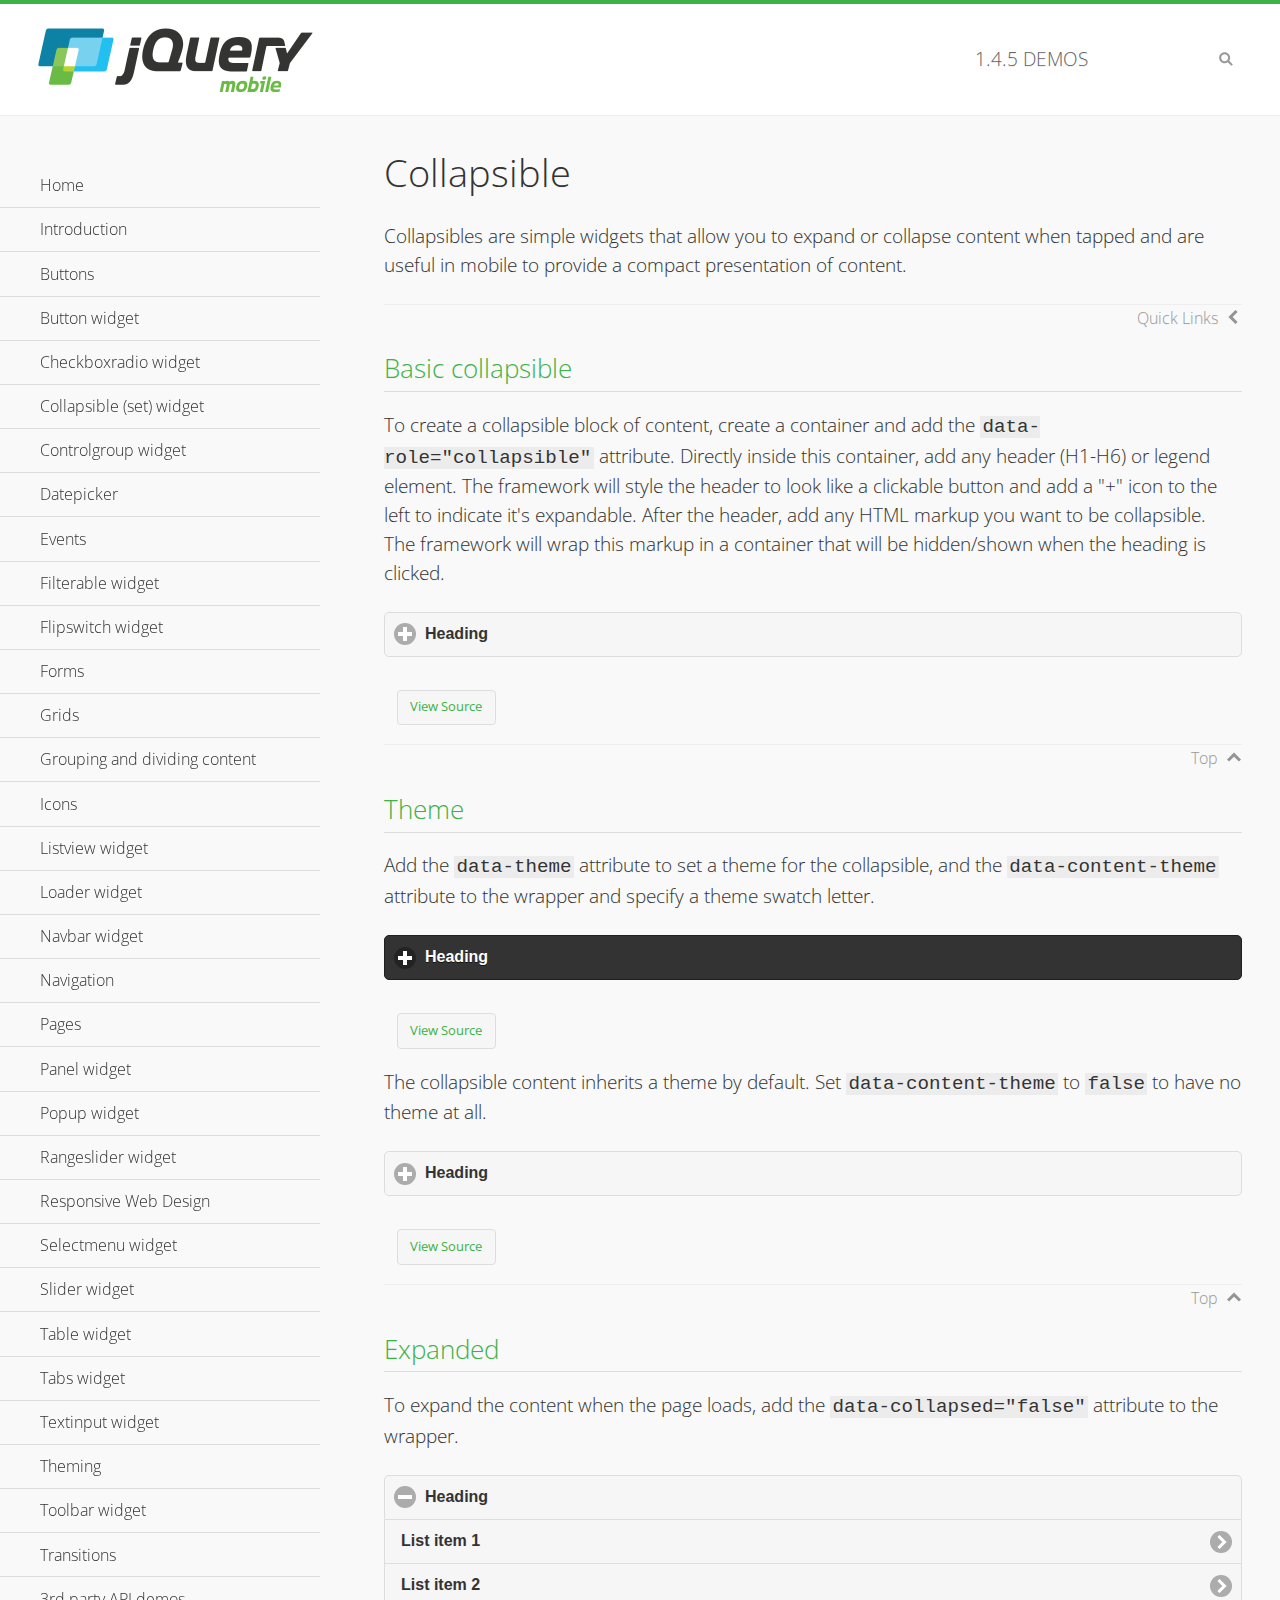
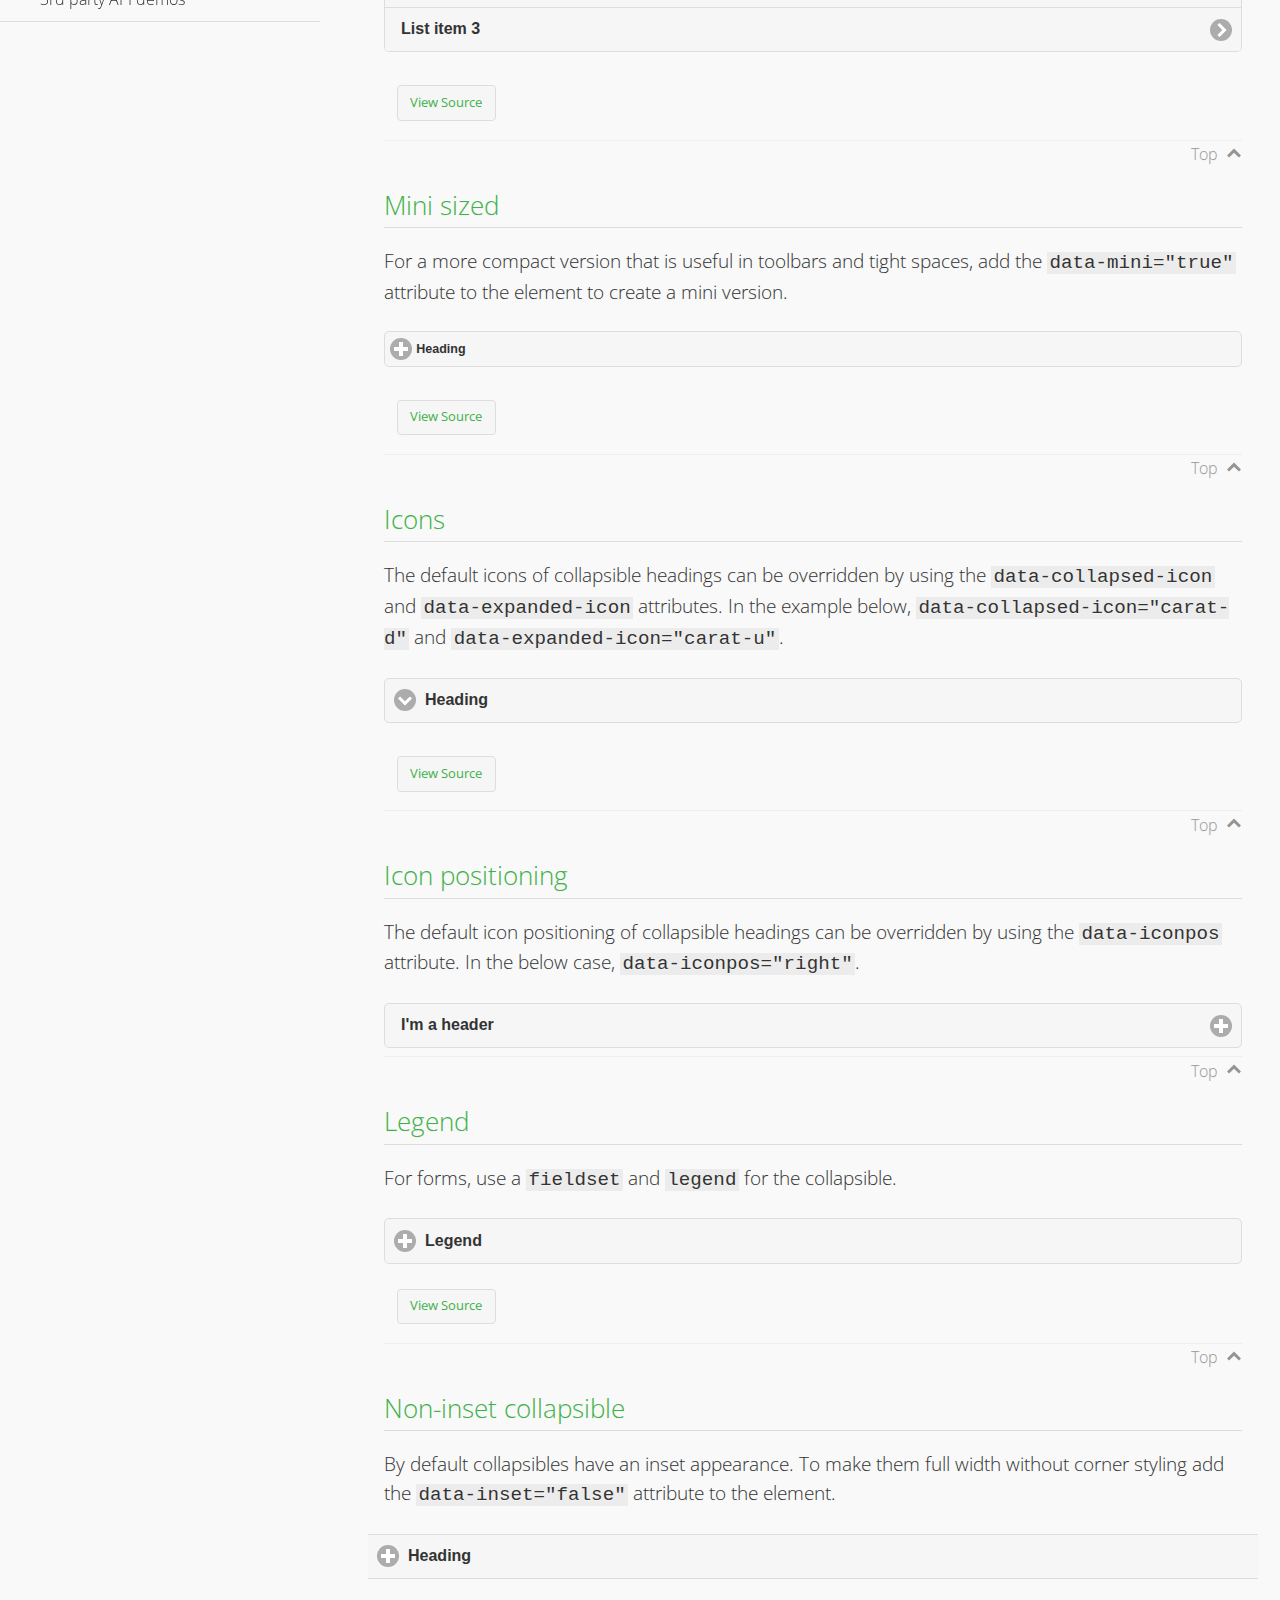
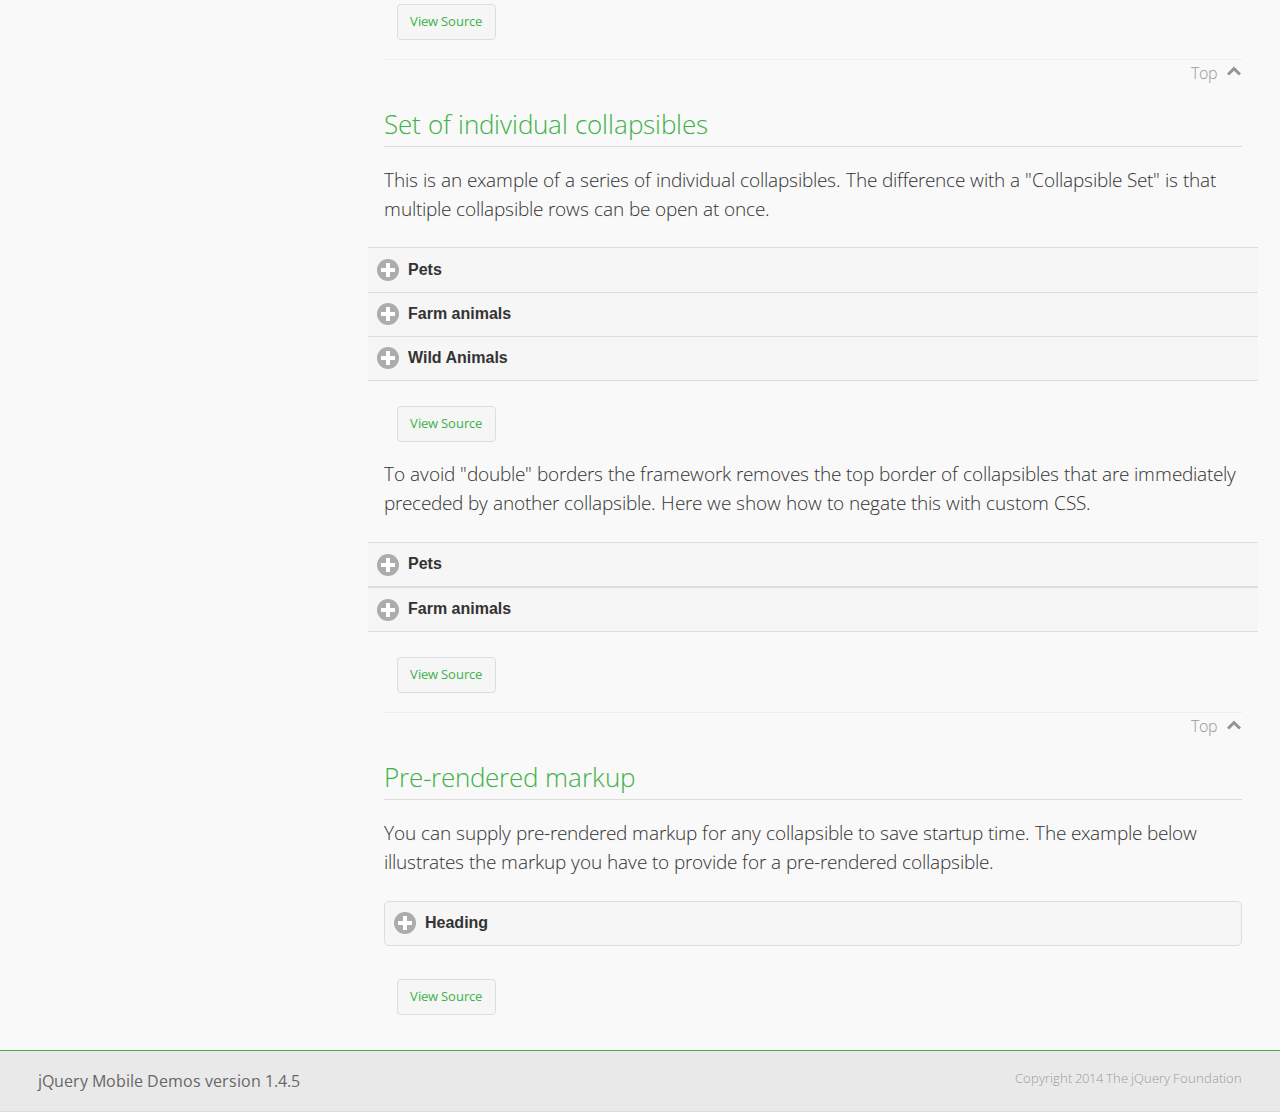
<file: static/js/jquery.mobile-1.4.5/demos/collapsible/index.html>
<!DOCTYPE html>
<html>
<head>
	<meta charset="utf-8">
	<meta name="viewport" content="width=device-width, initial-scale=1">
	<title>Collapsible - jQuery Mobile Demos</title>
    <link rel="stylesheet" href="../css/themes/default/jquery.mobile-1.4.5.min.css">
    <link rel="stylesheet" href="../_assets/css/jqm-demos.css">
    <link rel="shortcut icon" href="../favicon.ico">
    <link rel="stylesheet" href="http://fonts.googleapis.com/css?family=Open+Sans:300,400,700">
    <script src="../js/jquery.js"></script>
    <script src="../_assets/js/index.js"></script>
    <script src="../js/jquery.mobile-1.4.5.min.js"></script>
    <style id="negateDoubleBorder">
        #demo-borders .ui-collapsible-heading .ui-btn { border-top-width: 1px !important; }
    </style>
</head>
<body>
<div data-role="page" class="jqm-demos" data-quicklinks="true">

    <div data-role="header" class="jqm-header">
		<h2><a href="../" title="jQuery Mobile Demos home"><img src="../_assets/img/jquery-logo.png" alt="jQuery Mobile"></a></h2>
		<p><span class="jqm-version"></span> Demos</p>
        <a href="#" class="jqm-navmenu-link ui-btn ui-btn-icon-notext ui-corner-all ui-icon-bars ui-nodisc-icon ui-alt-icon ui-btn-left">Menu</a>
        <a href="#" class="jqm-search-link ui-btn ui-btn-icon-notext ui-corner-all ui-icon-search ui-nodisc-icon ui-alt-icon ui-btn-right">Search</a>
    </div><!-- /header -->

    <div role="main" class="ui-content jqm-content">

        <h1>Collapsible</h1>

        <p>Collapsibles are simple widgets that allow you to expand or collapse content when tapped and are useful in mobile to provide a compact presentation of content.</p>

        <h2>Basic collapsible</h2>

        <p>To create a collapsible block of content, create a container and add the <code> data-role="collapsible"</code> attribute. Directly inside this container, add any header (H1-H6) or legend element. The framework will style the header to look like a clickable button and add a "+" icon to the left to indicate it's expandable. After the header, add any HTML markup you want to be collapsible. The framework will wrap this markup in a container that will be hidden/shown when the heading is clicked.</p>

        <div data-demo-html="true">
            <div data-role="collapsible">
                <h4>Heading</h4>
                <p>I'm the collapsible content. By default I'm closed, but you can click the header to open me.</p>
            </div>
        </div><!--/demo-html -->

        <h2>Theme</h2>

        <p>Add the <code>data-theme</code> attribute to set a theme for the collapsible, and the <code>data-content-theme</code> attribute to the wrapper and specify a theme swatch letter.</p>

        <div data-demo-html="true">
            <div data-role="collapsible" data-theme="b" data-content-theme="b">
                <h4>Heading</h4>
                <p>I'm the collapsible content with a themed content block set to "b".</p>
            </div>
        </div><!--/demo-html -->

        <p>The collapsible content inherits a theme by default. Set <code>data-content-theme</code> to <code>false</code> to have no theme at all.</p>

        <div data-demo-html="true">
            <div data-role="collapsible" data-content-theme="false">
                <h4>Heading</h4>
                <p>I'm the collapsible content without a theme.</p>
            </div>
        </div><!--/demo-html -->

        <h2>Expanded</h2>

        <p>To expand the content when the page loads, add the <code>data-collapsed="false"</code> attribute to the wrapper.</p>

        <div data-demo-html="true">
            <div data-role="collapsible" data-collapsed="false">
                <h4>Heading</h4>
                <ul data-role="listview">
                    <li><a href="#">List item 1</a></li>
                    <li><a href="#">List item 2</a></li>
                    <li><a href="#">List item 3</a></li>
                </ul>
            </div>
        </div><!--/demo-html -->

        <h2>Mini sized</h2>

        <p>For a more compact version that is useful in toolbars and tight spaces, add the <code>data-mini="true"</code> attribute to the element to create a mini version. </p>

        <div data-demo-html="true">
            <div data-role="collapsible" data-mini="true">
                <h4>Heading</h4>
                <ul data-role="listview">
                    <li><a href="#">List item 1</a></li>
                    <li><a href="#">List item 2</a></li>
                    <li><a href="#">List item 3</a></li>
                </ul>
            </div>
        </div><!--/demo-html -->

            <h2>Icons</h2>

            <p>The default icons of collapsible headings can be overridden by using the <code>data-collapsed-icon</code> and <code>data-expanded-icon</code> attributes. In the example below, <code>data-collapsed-icon="carat-d"</code> and <code>data-expanded-icon="carat-u"</code>.</p>

            <div data-demo-html="true">
                <div data-role="collapsible" data-collapsed-icon="carat-d" data-expanded-icon="carat-u">
                    <h4>Heading</h4>
                    <ul data-role="listview" data-inset="false">
                        <li>Read-only list item 1</li>
                        <li>Read-only list item 2</li>
                        <li>Read-only list item 3</li>
                    </ul>
                </div>
            </div><!--/demo-html -->

            <h2>Icon positioning</h2>

            <p>The default icon positioning of collapsible headings can be overridden by using the <code>data-iconpos</code> attribute. In the below case, <code>data-iconpos="right"</code>.</p>

            <div data-role="collapsible" data-iconpos="right">
                <h3>I'm a header</h3>
                <p><code>data-iconpos="right"</code></p>
            </div>

        <h2>Legend</h2>

        <p>For forms, use a <code>fieldset</code> and <code>legend</code> for the collapsible.</p>
        <div data-demo-html="true">
            <form>
                <fieldset data-role="collapsible">
                    <legend>Legend</legend>

                    <label for="textinput-f">Text Input:</label>
                    <input type="text" name="textinput-f" id="textinput-f" placeholder="Text input" value="">

                    <div data-role="controlgroup">
                        <input type="checkbox" name="checkbox-1-a" id="checkbox-1-a">
                        <label for="checkbox-1-a">One</label>
                        <input type="checkbox" name="checkbox-2-a" id="checkbox-2-a">
                        <label for="checkbox-2-a">Two</label>
                        <input type="checkbox" name="checkbox-3-a" id="checkbox-3-a">
                        <label for="checkbox-3-a">Three</label>
                    </div>
                </fieldset>
            </form>
        </div><!--/demo-html -->

        <h2>Non-inset collapsible</h2>

        <p>By default collapsibles have an inset appearance. To make them full width without corner styling add the <code>data-inset="false"</code> attribute to the element.</p>

        <div data-demo-html="true">
            <div data-role="collapsible" data-inset="false">
                <h4>Heading</h4>
                <p>I'm the collapsible content. By default I'm closed, but you can click the header to open me.</p>
            </div>
        </div><!--/demo-html -->

        <h2>Set of individual collapsibles</h2>

        <p>This is an example of a series of individual collapsibles. The difference with a "Collapsible Set" is that multiple collapsible rows can be open at once.</p>

        <div data-demo-html="true">
            <div data-role="collapsible" data-inset="false">
                <h3>Pets</h3>
                <ul data-role="listview">
                    <li><a href="#">Canary</a></li>
                    <li><a href="#">Cat</a></li>
                    <li><a href="#">Dog</a></li>
                    <li><a href="#">Gerbil</a></li>
                    <li><a href="#">Iguana</a></li>
                    <li><a href="#">Mouse</a></li>
                </ul>
            </div><!-- /collapsible -->
            <div data-role="collapsible" data-inset="false">
                <h3>Farm animals</h3>
                <ul data-role="listview">
                    <li><a href="#">Chicken</a></li>
                    <li><a href="#">Cow</a></li>
                    <li><a href="#">Duck</a></li>
                    <li><a href="#">Horse</a></li>
                    <li><a href="#">Pig</a></li>
                    <li><a href="#">Sheep</a></li>
                </ul>
            </div><!-- /collapsible -->
            <div data-role="collapsible" data-inset="false">
                <h3>Wild Animals</h3>
                <ul data-role="listview">
                    <li><a href="#">Aardvark</a></li>
                    <li><a href="#">Alligator</a></li>
                    <li><a href="#">Ant</a></li>
                    <li><a href="#">Bear</a></li>
                    <li><a href="#">Beaver</a></li>
                    <li><a href="#">Cougar</a></li>
                    <li><a href="#">Dingo</a></li>
                </ul>
            </div><!-- /collapsible -->
        </div><!--/demo-html -->

        <p>To avoid "double" borders the framework removes the top border of collapsibles that are immediately preceded by another collapsible. Here we show how to negate this with custom CSS.</p>

        <div data-demo-html="true" data-demo-css="#negateDoubleBorder">
            <div id="demo-borders">
                <div data-role="collapsible" data-inset="false">
                    <h3>Pets</h3>
                    <ul data-role="listview">
                        <li><a href="#">Canary</a></li>
                        <li><a href="#">Cat</a></li>
                        <li><a href="#">Dog</a></li>
                        <li><a href="#">Gerbil</a></li>
                        <li><a href="#">Iguana</a></li>
                        <li><a href="#">Mouse</a></li>
                    </ul>
                </div><!-- /collapsible -->
                <div data-role="collapsible" data-inset="false">
                    <h3>Farm animals</h3>
                    <ul data-role="listview">
                        <li><a href="#">Chicken</a></li>
                        <li><a href="#">Cow</a></li>
                        <li><a href="#">Duck</a></li>
                        <li><a href="#">Horse</a></li>
                        <li><a href="#">Pig</a></li>
                        <li><a href="#">Sheep</a></li>
                    </ul>
                </div><!-- /collapsible -->
            </div>
        </div><!--/demo-html -->

			<h2>Pre-rendered markup</h2>
			<p>You can supply pre-rendered markup for any collapsible to save startup time. The example below illustrates the markup you have to provide for a pre-rendered collapsible.</p>
				<div data-demo-html="true">
					<div data-role="collapsible" data-enhanced="true" class="ui-collapsible ui-collapsible-inset ui-corner-all ui-collapsible-collapsed">
						<h4 class="ui-collapsible-heading ui-collapsible-heading-collapsed">
							<a href="#" class="ui-collapsible-heading-toggle ui-btn ui-btn-icon-left ui-icon-plus">
							Heading
							<div class="ui-collapsible-heading-status"> click to expand contents</div>
							</a>
						</h4>
						<div class="ui-collapsible-content ui-collapsible-content-collapsed" aria-hidden="true">
						<p>I'm the collapsible content. By default I'm closed, but you can click the header to open me.</p>
						</div>
					</div>
				</div>

	</div><!-- /content -->
	    <div data-role="panel" class="jqm-navmenu-panel" data-position="left" data-display="overlay" data-theme="a">
	    	<ul class="jqm-list ui-alt-icon ui-nodisc-icon">
<li data-filtertext="demos homepage" data-icon="home"><a href=".././">Home</a></li>
<li data-filtertext="introduction overview getting started"><a href="../intro/" data-ajax="false">Introduction</a></li>
<li data-filtertext="buttons button markup buttonmarkup method anchor link button element"><a href="../button-markup/" data-ajax="false">Buttons</a></li>
<li data-filtertext="form button widget input button submit reset"><a href="../button/" data-ajax="false">Button widget</a></li>
<li data-role="collapsible" data-enhanced="true" data-collapsed-icon="carat-d" data-expanded-icon="carat-u" data-iconpos="right" data-inset="false" class="ui-collapsible ui-collapsible-themed-content ui-collapsible-collapsed">
	<h3 class="ui-collapsible-heading ui-collapsible-heading-collapsed">
		<a href="#" class="ui-collapsible-heading-toggle ui-btn ui-btn-icon-right ui-btn-inherit ui-icon-carat-d">
		    Checkboxradio widget<span class="ui-collapsible-heading-status"> click to expand contents</span>
		</a>
	</h3>
	<div class="ui-collapsible-content ui-body-inherit ui-collapsible-content-collapsed" aria-hidden="true">
		<ul>
			<li data-filtertext="form checkboxradio widget checkbox input checkboxes controlgroups"><a href="../checkboxradio-checkbox/" data-ajax="false">Checkboxes</a></li>
			<li data-filtertext="form checkboxradio widget radio input radio buttons controlgroups"><a href="../checkboxradio-radio/" data-ajax="false">Radio buttons</a></li>
		</ul>
	</div>
</li>
<li data-role="collapsible" data-enhanced="true" data-collapsed-icon="carat-d" data-expanded-icon="carat-u" data-iconpos="right" data-inset="false" class="ui-collapsible ui-collapsible-themed-content ui-collapsible-collapsed">
	<h3 class="ui-collapsible-heading ui-collapsible-heading-collapsed">
		<a href="#" class="ui-collapsible-heading-toggle ui-btn ui-btn-icon-right ui-btn-inherit ui-icon-carat-d">
			Collapsible (set) widget<span class="ui-collapsible-heading-status"> click to expand contents</span>
		</a>
	</h3>
	<div class="ui-collapsible-content ui-body-inherit ui-collapsible-content-collapsed" aria-hidden="true">
		<ul>
			<li data-filtertext="collapsibles content formatting"><a href="../collapsible/" data-ajax="false">Collapsible</a></li>
			<li data-filtertext="dynamic collapsible set accordion append expand"><a href="../collapsible-dynamic/" data-ajax="false">Dynamic collapsibles</a></li>
			<li data-filtertext="accordions collapsible set widget content formatting grouped collapsibles"><a href="../collapsibleset/" data-ajax="false">Collapsible set</a></li>
		</ul>
	</div>
</li>
<li data-role="collapsible" data-enhanced="true" data-collapsed-icon="carat-d" data-expanded-icon="carat-u" data-iconpos="right" data-inset="false" class="ui-collapsible ui-collapsible-themed-content ui-collapsible-collapsed">
	<h3 class="ui-collapsible-heading ui-collapsible-heading-collapsed">
		<a href="#" class="ui-collapsible-heading-toggle ui-btn ui-btn-icon-right ui-btn-inherit ui-icon-carat-d">
			Controlgroup widget<span class="ui-collapsible-heading-status"> click to expand contents</span>
		</a>
	</h3>
	<div class="ui-collapsible-content ui-body-inherit ui-collapsible-content-collapsed" aria-hidden="true">
		<ul>
			<li data-filtertext="controlgroups selectmenu checkboxradio input grouped buttons horizontal vertical"><a href="../controlgroup/" data-ajax="false">Controlgroup</a></li>
			<li data-filtertext="dynamic controlgroup dynamically add buttons"><a href="../controlgroup-dynamic/" data-ajax="false">Dynamic controlgroups</a></li>
		</ul>
	</div>
</li>
<li data-filtertext="form datepicker widget date input"><a href="../datepicker/" data-ajax="false">Datepicker</a></li>
<li data-role="collapsible" data-enhanced="true" data-collapsed-icon="carat-d" data-expanded-icon="carat-u" data-iconpos="right" data-inset="false" class="ui-collapsible ui-collapsible-themed-content ui-collapsible-collapsed">
	<h3 class="ui-collapsible-heading ui-collapsible-heading-collapsed">
		<a href="#" class="ui-collapsible-heading-toggle ui-btn ui-btn-icon-right ui-btn-inherit ui-icon-carat-d">
			Events<span class="ui-collapsible-heading-status"> click to expand contents</span>
		</a>
	</h3>
	<div class="ui-collapsible-content ui-body-inherit ui-collapsible-content-collapsed" aria-hidden="true">
		<ul>
			<li data-filtertext="swipe to delete list items listviews swipe events"><a href="../swipe-list/" data-ajax="false">Swipe list items</a></li>
			<li data-filtertext="swipe to navigate swipe page navigation swipe events"><a href="../swipe-page/" data-ajax="false">Swipe page navigation</a></li>
		</ul>
	</div>
</li>
<li data-filtertext="filterable filter elements sorting searching listview table"><a href="../filterable/" data-ajax="false">Filterable widget</a></li>
<li data-filtertext="form flipswitch widget flip toggle switch binary select checkbox input"><a href="../flipswitch/" data-ajax="false">Flipswitch widget</a></li>
<li data-role="collapsible" data-enhanced="true" data-collapsed-icon="carat-d" data-expanded-icon="carat-u" data-iconpos="right" data-inset="false" class="ui-collapsible ui-collapsible-themed-content ui-collapsible-collapsed">
	<h3 class="ui-collapsible-heading ui-collapsible-heading-collapsed">
		<a href="#" class="ui-collapsible-heading-toggle ui-btn ui-btn-icon-right ui-btn-inherit ui-icon-carat-d">
			Forms<span class="ui-collapsible-heading-status"> click to expand contents</span>
		</a>
	</h3>
	<div class="ui-collapsible-content ui-body-inherit ui-collapsible-content-collapsed" aria-hidden="true">
		<ul>
			<li data-filtertext="forms text checkbox radio range button submit reset inputs selects textarea slider flipswitch label form elements"><a href="../forms/" data-ajax="false">Forms</a></li>
			<li data-filtertext="form hide labels hidden accessible ui-hidden-accessible forms"><a href="../forms-label-hidden-accessible/" data-ajax="false">Hide labels</a></li>
			<li data-filtertext="form field containers fieldcontain ui-field-contain forms"><a href="../forms-field-contain/" data-ajax="false">Field containers</a></li>
			<li data-filtertext="forms disabled form elements"><a href="../forms-disabled/" data-ajax="false">Forms disabled</a></li>
			<li data-filtertext="forms gallery examples overview forms text checkbox radio range button submit reset inputs selects textarea slider flipswitch label form elements"><a href="../forms-gallery/" data-ajax="false">Forms gallery</a></li>
		</ul>
	</div>
</li>
<li data-role="collapsible" data-enhanced="true" data-collapsed-icon="carat-d" data-expanded-icon="carat-u" data-iconpos="right" data-inset="false" class="ui-collapsible ui-collapsible-themed-content ui-collapsible-collapsed">
	<h3 class="ui-collapsible-heading ui-collapsible-heading-collapsed">
		<a href="#" class="ui-collapsible-heading-toggle ui-btn ui-btn-icon-right ui-btn-inherit ui-icon-carat-d">
			Grids<span class="ui-collapsible-heading-status"> click to expand contents</span>
		</a>
	</h3>
	<div class="ui-collapsible-content ui-body-inherit ui-collapsible-content-collapsed" aria-hidden="true">
		<ul>
			<li data-filtertext="grids columns blocks content formatting rwd responsive css framework"><a href="../grids/" data-ajax="false">Grids</a></li>
			<li data-filtertext="buttons in grids css framework"><a href="../grids-buttons/" data-ajax="false">Buttons in grids</a></li>
			<li data-filtertext="custom responsive grids rwd css framework"><a href="../grids-custom-responsive/" data-ajax="false">Custom responsive grids</a></li>
		</ul>
	</div>
</li>
<li data-filtertext="blocks content formatting sections heading"><a href="../body-bar-classes/" data-ajax="false">Grouping and dividing content</a></li>
<li data-role="collapsible" data-enhanced="true" data-collapsed-icon="carat-d" data-expanded-icon="carat-u" data-iconpos="right" data-inset="false" class="ui-collapsible ui-collapsible-themed-content ui-collapsible-collapsed">
	<h3 class="ui-collapsible-heading ui-collapsible-heading-collapsed">
		<a href="#" class="ui-collapsible-heading-toggle ui-btn ui-btn-icon-right ui-btn-inherit ui-icon-carat-d">
			Icons<span class="ui-collapsible-heading-status"> click to expand contents</span>
		</a>
	</h3>
	<div class="ui-collapsible-content ui-body-inherit ui-collapsible-content-collapsed" aria-hidden="true">
		<ul>
			<li data-filtertext="button icons svg disc alt custom icon position"><a href="../icons/" data-ajax="false">Icons</a></li>
			<li data-filtertext=""><a href="../icons-grunticon/" data-ajax="false">Grunticon loader</a></li>
		</ul>
	</div>
</li>
<li data-role="collapsible" data-enhanced="true" data-collapsed-icon="carat-d" data-expanded-icon="carat-u" data-iconpos="right" data-inset="false" class="ui-collapsible ui-collapsible-themed-content ui-collapsible-collapsed">
	<h3 class="ui-collapsible-heading ui-collapsible-heading-collapsed">
		<a href="#" class="ui-collapsible-heading-toggle ui-btn ui-btn-icon-right ui-btn-inherit ui-icon-carat-d">
			Listview widget<span class="ui-collapsible-heading-status"> click to expand contents</span>
		</a>
	</h3>
	<div class="ui-collapsible-content ui-body-inherit ui-collapsible-content-collapsed" aria-hidden="true">
		<ul>
			<li data-filtertext="listview widget thumbnails icons nested split button collapsible ul ol"><a href="../listview/" data-ajax="false">Listview</a></li>
			<li data-filtertext="autocomplete filterable reveal listview filtertextbeforefilter placeholder"><a href="../listview-autocomplete/" data-ajax="false">Listview autocomplete</a></li>
			<li data-filtertext="autocomplete filterable reveal listview remote data filtertextbeforefilter placeholder"><a href="../listview-autocomplete-remote/" data-ajax="false">Listview autocomplete remote data</a></li>
			<li data-filtertext="autodividers anchor jump scroll linkbars listview lists ul ol"><a href="../listview-autodividers-linkbar/" data-ajax="false">Listview autodividers linkbar</a></li>
			<li data-filtertext="listview autodividers selector autodividersselector lists ul ol"><a href="../listview-autodividers-selector/" data-ajax="false">Listview autodividers selector</a></li>
			<li data-filtertext="listview nested list items"><a href="../listview-nested-lists/" data-ajax="false">Nested Listviews</a></li>
			<li data-filtertext="listview collapsible list items flat"><a href="../listview-collapsible-item-flat/" data-ajax="false">Listview collapsible list items (flat)</a></li>
			<li data-filtertext="listview collapsible list indented"><a href="../listview-collapsible-item-indented/" data-ajax="false">Listview collapsible list items (indented)</a></li>
			<li data-filtertext="grid listview responsive grids responsive listviews lists ul"><a href="../listview-grid/" data-ajax="false">Listview responsive grid</a></li>
		</ul>
	</div>
</li>
<li data-filtertext="loader widget page loading navigation overlay spinner"><a href="../loader/" data-ajax="false">Loader widget</a></li>
<li data-filtertext="navbar widget navmenu toolbars header footer"><a href="../navbar/" data-ajax="false">Navbar widget</a></li>
<li data-role="collapsible" data-enhanced="true" data-collapsed-icon="carat-d" data-expanded-icon="carat-u" data-iconpos="right" data-inset="false" class="ui-collapsible ui-collapsible-themed-content ui-collapsible-collapsed">
	<h3 class="ui-collapsible-heading ui-collapsible-heading-collapsed">
		<a href="#" class="ui-collapsible-heading-toggle ui-btn ui-btn-icon-right ui-btn-inherit ui-icon-carat-d">
			Navigation<span class="ui-collapsible-heading-status"> click to expand contents</span>
		</a>
	</h3>
	<div class="ui-collapsible-content ui-body-inherit ui-collapsible-content-collapsed" aria-hidden="true">
		<ul>
			<li data-filtertext="ajax navigation navigate widget history event method"><a href="../navigation/" data-ajax="false">Navigation</a></li>
			<li data-filtertext="linking pages page links navigation ajax prefetch cache"><a href="../navigation-linking-pages/" data-ajax="false">Linking pages</a></li>
			<!-- <li data-filtertext="php redirect server redirection server-side navigation"><a href="../navigation-php-redirect/" data-ajax="false">PHP redirect demo</a></li>-->
			<li data-filtertext="navigation redirection hash query"><a href="../navigation-hash-processing/" data-ajax="false">Hash processing demo</a></li>
			<li data-filtertext="navigation redirection hash query"><a href="../page-events/" data-ajax="false">Page Navigation Events</a></li>
		</ul>
	</div>
</li>
<li data-role="collapsible" data-enhanced="true" data-collapsed-icon="carat-d" data-expanded-icon="carat-u" data-iconpos="right" data-inset="false" class="ui-collapsible ui-collapsible-themed-content ui-collapsible-collapsed">
	<h3 class="ui-collapsible-heading ui-collapsible-heading-collapsed">
		<a href="#" class="ui-collapsible-heading-toggle ui-btn ui-btn-icon-right ui-btn-inherit ui-icon-carat-d">
			Pages<span class="ui-collapsible-heading-status"> click to expand contents</span>
		</a>
	</h3>
	<div class="ui-collapsible-content ui-body-inherit ui-collapsible-content-collapsed" aria-hidden="true">
		<ul>
			<li data-filtertext="pages page widget ajax navigation"><a href="../pages/" data-ajax="false">Pages</a></li>
			<li data-filtertext="single page"><a href="../pages-single-page/" data-ajax="false">Single page</a></li>
			<li data-filtertext="multipage multi-page page"><a href="../pages-multi-page/" data-ajax="false">Multi-page template</a></li>
			<li data-filtertext="dialog page widget modal popup"><a href="../pages-dialog/" data-ajax="false">Dialog page</a></li>
		</ul>
	</div>
</li>
<li data-role="collapsible" data-enhanced="true" data-collapsed-icon="carat-d" data-expanded-icon="carat-u" data-iconpos="right" data-inset="false" class="ui-collapsible ui-collapsible-themed-content ui-collapsible-collapsed">
	<h3 class="ui-collapsible-heading ui-collapsible-heading-collapsed">
		<a href="#" class="ui-collapsible-heading-toggle ui-btn ui-btn-icon-right ui-btn-inherit ui-icon-carat-d">
			Panel widget<span class="ui-collapsible-heading-status"> click to expand contents</span>
		</a>
	</h3>
	<div class="ui-collapsible-content ui-body-inherit ui-collapsible-content-collapsed" aria-hidden="true">
		<ul>
			<li data-filtertext="panel widget sliding panels reveal push overlay responsive"><a href="../panel/" data-ajax="false">Panel</a></li>
			<li data-filtertext=""><a href="../panel-external/" data-ajax="false">External panels</a></li>
			<li data-filtertext="panel "><a href="../panel-fixed/" data-ajax="false">Fixed panels</a></li>
			<li data-filtertext="panel slide panels sliding panels shadow rwd responsive breakpoint"><a href="../panel-responsive/" data-ajax="false">Panels responsive</a></li>
			<li data-filtertext="panel custom style custom panel width reveal shadow listview panel styling page background wrapper"><a href="../panel-styling/" data-ajax="false">Custom panel style</a></li>
			<li data-filtertext="panel open on swipe"><a href="../panel-swipe-open/" data-ajax="false">Panel open on swipe</a></li>
			<li data-filtertext="panels outside page internal external toolbars"><a href="../panel-external-internal/" data-ajax="false">Panel external and internal</a></li>
		</ul>
	</div>
</li>
<li data-role="collapsible" data-enhanced="true" data-collapsed-icon="carat-d" data-expanded-icon="carat-u" data-iconpos="right" data-inset="false" class="ui-collapsible ui-collapsible-themed-content ui-collapsible-collapsed">
	<h3 class="ui-collapsible-heading ui-collapsible-heading-collapsed">
		<a href="#" class="ui-collapsible-heading-toggle ui-btn ui-btn-icon-right ui-btn-inherit ui-icon-carat-d">
			Popup widget<span class="ui-collapsible-heading-status"> click to expand contents</span>
		</a>
	</h3>
	<div class="ui-collapsible-content ui-body-inherit ui-collapsible-content-collapsed" aria-hidden="true">
		<ul>
			<li data-filtertext="popup widget popups dialog modal transition tooltip lightbox form overlay screen flip pop fade transition"><a href="../popup/" data-ajax="false">Popup</a></li>
			<li data-filtertext="popup alignment position"><a href="../popup-alignment/" data-ajax="false">Popup alignment</a></li>
			<li data-filtertext="popup arrow size popups popover"><a href="../popup-arrow-size/" data-ajax="false">Popup arrow size</a></li>
			<li data-filtertext="dynamic popups popup images lightbox"><a href="../popup-dynamic/" data-ajax="false">Dynamic popups</a></li>
			<li data-filtertext="popups with iframes scaling"><a href="../popup-iframe/" data-ajax="false">Popups with iframes</a></li>
			<li data-filtertext="popup image scaling"><a href="../popup-image-scaling/" data-ajax="false">Popup image scaling</a></li>
			<li data-filtertext="external popup outside multi-page"><a href="../popup-outside-multipage/" data-ajax="false">Popup outside multi-page</a></li>
		</ul>
	</div>
</li>
<li data-filtertext="form rangeslider widget dual sliders dual handle sliders range input"><a href="../rangeslider/" data-ajax="false">Rangeslider widget</a></li>
<li data-filtertext="responsive web design rwd adaptive progressive enhancement PE accessible mobile breakpoints media query media queries"><a href="../rwd/" data-ajax="false">Responsive Web Design</a></li>
<li data-role="collapsible" data-enhanced="true" data-collapsed-icon="carat-d" data-expanded-icon="carat-u" data-iconpos="right" data-inset="false" class="ui-collapsible ui-collapsible-themed-content ui-collapsible-collapsed">
	<h3 class="ui-collapsible-heading ui-collapsible-heading-collapsed">
		<a href="#" class="ui-collapsible-heading-toggle ui-btn ui-btn-icon-right ui-btn-inherit ui-icon-carat-d">
			Selectmenu widget<span class="ui-collapsible-heading-status"> click to expand contents</span>
		</a>
	</h3>
	<div class="ui-collapsible-content ui-body-inherit ui-collapsible-content-collapsed" aria-hidden="true">
		<ul>
			<li data-filtertext="form selectmenu widget select input custom select menu selects"><a href="../selectmenu/" data-ajax="false">Selectmenu</a></li>
			<li data-filtertext="form custom select menu selectmenu widget custom menu option optgroup multiple selects"><a href="../selectmenu-custom/" data-ajax="false">Custom select menu</a></li>
			<li data-filtertext="filterable select filter popup dialog"><a href="../selectmenu-custom-filter/" data-ajax="false">Custom select menu with filter</a></li>
		</ul>
	</div>
</li>
<li data-role="collapsible" data-enhanced="true" data-collapsed-icon="carat-d" data-expanded-icon="carat-u" data-iconpos="right" data-inset="false" class="ui-collapsible ui-collapsible-themed-content ui-collapsible-collapsed">
	<h3 class="ui-collapsible-heading ui-collapsible-heading-collapsed">
		<a href="#" class="ui-collapsible-heading-toggle ui-btn ui-btn-icon-right ui-btn-inherit ui-icon-carat-d">
			Slider widget<span class="ui-collapsible-heading-status"> click to expand contents</span>
		</a>
	</h3>
	<div class="ui-collapsible-content ui-body-inherit ui-collapsible-content-collapsed" aria-hidden="true">
		<ul>
			<li data-filtertext="form slider widget range input single sliders"><a href="../slider/" data-ajax="false">Slider</a></li>
			<li data-filtertext="form slider widget flipswitch slider binary select flip toggle switch"><a href="../slider-flipswitch/" data-ajax="false">Slider flip toggle switch</a></li>
			<li data-filtertext="form slider tooltip handle value input range sliders"><a href="../slider-tooltip/" data-ajax="false">Slider tooltip</a></li>
		</ul>
	</div>
</li>
<li data-role="collapsible" data-enhanced="true" data-collapsed-icon="carat-d" data-expanded-icon="carat-u" data-iconpos="right" data-inset="false" class="ui-collapsible ui-collapsible-themed-content ui-collapsible-collapsed">
	<h3 class="ui-collapsible-heading ui-collapsible-heading-collapsed">
		<a href="#" class="ui-collapsible-heading-toggle ui-btn ui-btn-icon-right ui-btn-inherit ui-icon-carat-d">
			Table widget<span class="ui-collapsible-heading-status"> click to expand contents</span>
		</a>
	</h3>
	<div class="ui-collapsible-content ui-body-inherit ui-collapsible-content-collapsed" aria-hidden="true">
		<ul>
			<li data-filtertext="table widget reflow column toggle th td responsive tables rwd hide show tabular"><a href="../table-column-toggle/" data-ajax="false">Table Column Toggle</a></li>
			<li data-filtertext="table column toggle phone comparison demo"><a href="../table-column-toggle-example/" data-ajax="false">Table Column Toggle demo</a></li>
			<li data-filtertext="responsive tables table column toggle heading groups rwd breakpoint"><a href="../table-column-toggle-heading-groups/" data-ajax="false">Table Column Toggle heading groups</a></li>
			<li data-filtertext="responsive tables table column toggle hide rwd breakpoint customization options"><a href="../table-column-toggle-options/" data-ajax="false">Table Column Toggle options</a></li>
			<li data-filtertext="table reflow th td responsive rwd columns tabular"><a href="../table-reflow/" data-ajax="false">Table Reflow</a></li>
			<li data-filtertext="responsive tables table reflow heading groups rwd breakpoint"><a href="../table-reflow-heading-groups/" data-ajax="false">Table Reflow heading groups</a></li>
			<li data-filtertext="responsive tables table reflow stripes strokes table style"><a href="../table-reflow-stripes-strokes/" data-ajax="false">Table Reflow stripes and strokes</a></li>
			<li data-filtertext="responsive tables table reflow stack custom styles"><a href="../table-reflow-styling/" data-ajax="false">Table Reflow custom styles</a></li>
		</ul>
	</div>
</li>
<li data-filtertext="ui tabs widget"><a href="../tabs/" data-ajax="false">Tabs widget</a></li>
<li data-filtertext="form textinput widget text input textarea number date time tel email file color password"><a href="../textinput/" data-ajax="false">Textinput widget</a></li>
<li data-role="collapsible" data-enhanced="true" data-collapsed-icon="carat-d" data-expanded-icon="carat-u" data-iconpos="right" data-inset="false" class="ui-collapsible ui-collapsible-themed-content ui-collapsible-collapsed">
	<h3 class="ui-collapsible-heading ui-collapsible-heading-collapsed">
		<a href="#" class="ui-collapsible-heading-toggle ui-btn ui-btn-icon-right ui-btn-inherit ui-icon-carat-d">
			Theming<span class="ui-collapsible-heading-status"> click to expand contents</span>
		</a>
	</h3>
	<div class="ui-collapsible-content ui-body-inherit ui-collapsible-content-collapsed" aria-hidden="true">
		<ul>
			<li data-filtertext="default theme swatches theming style css"><a href="../theme-default/" data-ajax="false">Default theme</a></li>
			<li data-filtertext="classic theme old theme swatches theming style css"><a href="../theme-classic/" data-ajax="false">Classic theme</a></li>
		</ul>
	</div>
</li>
<li data-role="collapsible" data-enhanced="true" data-collapsed-icon="carat-d" data-expanded-icon="carat-u" data-iconpos="right" data-inset="false" class="ui-collapsible ui-collapsible-themed-content ui-collapsible-collapsed">
	<h3 class="ui-collapsible-heading ui-collapsible-heading-collapsed">
		<a href="#" class="ui-collapsible-heading-toggle ui-btn ui-btn-icon-right ui-btn-inherit ui-icon-carat-d">
			Toolbar widget<span class="ui-collapsible-heading-status"> click to expand contents</span>
		</a>
	</h3>
	<div class="ui-collapsible-content ui-body-inherit ui-collapsible-content-collapsed" aria-hidden="true">
		<ul>
			<li data-filtertext="toolbar widget header footer toolbars fixed fullscreen external sections"><a href="../toolbar/" data-ajax="false">Toolbar</a></li>
			<li data-filtertext="dynamic toolbars dynamically add toolbar header footer"><a href="../toolbar-dynamic/" data-ajax="false">Dynamic toolbars</a></li>
			<li data-filtertext="external toolbars header footer"><a href="../toolbar-external/" data-ajax="false">External toolbars</a></li>
			<li data-filtertext="fixed toolbars header footer"><a href="../toolbar-fixed/" data-ajax="false">Fixed toolbars</a></li>
			<li data-filtertext="fixed fullscreen toolbars header footer"><a href="../toolbar-fixed-fullscreen/" data-ajax="false">Fullscreen toolbars</a></li>
			<li data-filtertext="external fixed toolbars header footer"><a href="../toolbar-fixed-external/" data-ajax="false">Fixed external toolbars</a></li>
			<li data-filtertext="external persistent toolbars header footer navbar navmenu"><a href="../toolbar-fixed-persistent/" data-ajax="false">Persistent toolbars</a></li>
			<li data-filtertext="external ajax optimized toolbars persistent toolbars header footer navbar"><a href="../toolbar-fixed-persistent-optimized/" data-ajax="false">Ajax optimized toolbars</a></li>
			<li data-filtertext="form in toolbars header footer"><a href="../toolbar-fixed-forms/" data-ajax="false">Form in toolbar</a></li>
		</ul>
	</div>
</li>
<li data-filtertext="page transitions animated pages popup navigation flip slide fade pop"><a href="../transitions/" data-ajax="false">Transitions</a></li>
<li data-role="collapsible" data-enhanced="true" data-collapsed-icon="carat-d" data-expanded-icon="carat-u" data-iconpos="right" data-inset="false" class="ui-collapsible ui-collapsible-themed-content ui-collapsible-collapsed">
	<h3 class="ui-collapsible-heading ui-collapsible-heading-collapsed">
		<a href="#" class="ui-collapsible-heading-toggle ui-btn ui-btn-icon-right ui-btn-inherit ui-icon-carat-d">
			3rd party API demos<span class="ui-collapsible-heading-status"> click to expand contents</span>
		</a>
	</h3>
	<div class="ui-collapsible-content ui-body-inherit ui-collapsible-content-collapsed" aria-hidden="true">
		<ul>
			<li data-filtertext="backbone requirejs navigation router"><a href="../backbone-requirejs/" data-ajax="false">Backbone RequireJS</a></li>
			<li data-filtertext="google maps geolocation demo"><a href="../map-geolocation/" data-ajax="false">Google Maps geolocation</a></li>
			<li data-filtertext="google maps hybrid"><a href="../map-list-toggle/" data-ajax="false">Google Maps list toggle</a></li>
		</ul>
	</div>
</li>



		     </ul>
		</div><!-- /panel -->


	<div data-role="footer" data-position="fixed" data-tap-toggle="false" class="jqm-footer">
		<p>jQuery Mobile Demos version <span class="jqm-version"></span></p>
		<p>Copyright 2014 The jQuery Foundation</p>
	</div><!-- /footer -->
	<!-- TODO: This should become an external panel so we can add input to markup (unique ID) -->
    <div data-role="panel" class="jqm-search-panel" data-position="right" data-display="overlay" data-theme="a">
		<div class="jqm-search">
			<ul class="jqm-list" data-filter-placeholder="Search demos..." data-filter-reveal="true">
<li data-filtertext="demos homepage" data-icon="home"><a href=".././">Home</a></li>
<li data-filtertext="introduction overview getting started"><a href="../intro/" data-ajax="false">Introduction</a></li>
<li data-filtertext="buttons button markup buttonmarkup method anchor link button element"><a href="../button-markup/" data-ajax="false">Buttons</a></li>
<li data-filtertext="form button widget input button submit reset"><a href="../button/" data-ajax="false">Button widget</a></li>
<li data-role="collapsible" data-enhanced="true" data-collapsed-icon="carat-d" data-expanded-icon="carat-u" data-iconpos="right" data-inset="false" class="ui-collapsible ui-collapsible-themed-content ui-collapsible-collapsed">
	<h3 class="ui-collapsible-heading ui-collapsible-heading-collapsed">
		<a href="#" class="ui-collapsible-heading-toggle ui-btn ui-btn-icon-right ui-btn-inherit ui-icon-carat-d">
		    Checkboxradio widget<span class="ui-collapsible-heading-status"> click to expand contents</span>
		</a>
	</h3>
	<div class="ui-collapsible-content ui-body-inherit ui-collapsible-content-collapsed" aria-hidden="true">
		<ul>
			<li data-filtertext="form checkboxradio widget checkbox input checkboxes controlgroups"><a href="../checkboxradio-checkbox/" data-ajax="false">Checkboxes</a></li>
			<li data-filtertext="form checkboxradio widget radio input radio buttons controlgroups"><a href="../checkboxradio-radio/" data-ajax="false">Radio buttons</a></li>
		</ul>
	</div>
</li>
<li data-role="collapsible" data-enhanced="true" data-collapsed-icon="carat-d" data-expanded-icon="carat-u" data-iconpos="right" data-inset="false" class="ui-collapsible ui-collapsible-themed-content ui-collapsible-collapsed">
	<h3 class="ui-collapsible-heading ui-collapsible-heading-collapsed">
		<a href="#" class="ui-collapsible-heading-toggle ui-btn ui-btn-icon-right ui-btn-inherit ui-icon-carat-d">
			Collapsible (set) widget<span class="ui-collapsible-heading-status"> click to expand contents</span>
		</a>
	</h3>
	<div class="ui-collapsible-content ui-body-inherit ui-collapsible-content-collapsed" aria-hidden="true">
		<ul>
			<li data-filtertext="collapsibles content formatting"><a href="../collapsible/" data-ajax="false">Collapsible</a></li>
			<li data-filtertext="dynamic collapsible set accordion append expand"><a href="../collapsible-dynamic/" data-ajax="false">Dynamic collapsibles</a></li>
			<li data-filtertext="accordions collapsible set widget content formatting grouped collapsibles"><a href="../collapsibleset/" data-ajax="false">Collapsible set</a></li>
		</ul>
	</div>
</li>
<li data-role="collapsible" data-enhanced="true" data-collapsed-icon="carat-d" data-expanded-icon="carat-u" data-iconpos="right" data-inset="false" class="ui-collapsible ui-collapsible-themed-content ui-collapsible-collapsed">
	<h3 class="ui-collapsible-heading ui-collapsible-heading-collapsed">
		<a href="#" class="ui-collapsible-heading-toggle ui-btn ui-btn-icon-right ui-btn-inherit ui-icon-carat-d">
			Controlgroup widget<span class="ui-collapsible-heading-status"> click to expand contents</span>
		</a>
	</h3>
	<div class="ui-collapsible-content ui-body-inherit ui-collapsible-content-collapsed" aria-hidden="true">
		<ul>
			<li data-filtertext="controlgroups selectmenu checkboxradio input grouped buttons horizontal vertical"><a href="../controlgroup/" data-ajax="false">Controlgroup</a></li>
			<li data-filtertext="dynamic controlgroup dynamically add buttons"><a href="../controlgroup-dynamic/" data-ajax="false">Dynamic controlgroups</a></li>
		</ul>
	</div>
</li>
<li data-filtertext="form datepicker widget date input"><a href="../datepicker/" data-ajax="false">Datepicker</a></li>
<li data-role="collapsible" data-enhanced="true" data-collapsed-icon="carat-d" data-expanded-icon="carat-u" data-iconpos="right" data-inset="false" class="ui-collapsible ui-collapsible-themed-content ui-collapsible-collapsed">
	<h3 class="ui-collapsible-heading ui-collapsible-heading-collapsed">
		<a href="#" class="ui-collapsible-heading-toggle ui-btn ui-btn-icon-right ui-btn-inherit ui-icon-carat-d">
			Events<span class="ui-collapsible-heading-status"> click to expand contents</span>
		</a>
	</h3>
	<div class="ui-collapsible-content ui-body-inherit ui-collapsible-content-collapsed" aria-hidden="true">
		<ul>
			<li data-filtertext="swipe to delete list items listviews swipe events"><a href="../swipe-list/" data-ajax="false">Swipe list items</a></li>
			<li data-filtertext="swipe to navigate swipe page navigation swipe events"><a href="../swipe-page/" data-ajax="false">Swipe page navigation</a></li>
		</ul>
	</div>
</li>
<li data-filtertext="filterable filter elements sorting searching listview table"><a href="../filterable/" data-ajax="false">Filterable widget</a></li>
<li data-filtertext="form flipswitch widget flip toggle switch binary select checkbox input"><a href="../flipswitch/" data-ajax="false">Flipswitch widget</a></li>
<li data-role="collapsible" data-enhanced="true" data-collapsed-icon="carat-d" data-expanded-icon="carat-u" data-iconpos="right" data-inset="false" class="ui-collapsible ui-collapsible-themed-content ui-collapsible-collapsed">
	<h3 class="ui-collapsible-heading ui-collapsible-heading-collapsed">
		<a href="#" class="ui-collapsible-heading-toggle ui-btn ui-btn-icon-right ui-btn-inherit ui-icon-carat-d">
			Forms<span class="ui-collapsible-heading-status"> click to expand contents</span>
		</a>
	</h3>
	<div class="ui-collapsible-content ui-body-inherit ui-collapsible-content-collapsed" aria-hidden="true">
		<ul>
			<li data-filtertext="forms text checkbox radio range button submit reset inputs selects textarea slider flipswitch label form elements"><a href="../forms/" data-ajax="false">Forms</a></li>
			<li data-filtertext="form hide labels hidden accessible ui-hidden-accessible forms"><a href="../forms-label-hidden-accessible/" data-ajax="false">Hide labels</a></li>
			<li data-filtertext="form field containers fieldcontain ui-field-contain forms"><a href="../forms-field-contain/" data-ajax="false">Field containers</a></li>
			<li data-filtertext="forms disabled form elements"><a href="../forms-disabled/" data-ajax="false">Forms disabled</a></li>
			<li data-filtertext="forms gallery examples overview forms text checkbox radio range button submit reset inputs selects textarea slider flipswitch label form elements"><a href="../forms-gallery/" data-ajax="false">Forms gallery</a></li>
		</ul>
	</div>
</li>
<li data-role="collapsible" data-enhanced="true" data-collapsed-icon="carat-d" data-expanded-icon="carat-u" data-iconpos="right" data-inset="false" class="ui-collapsible ui-collapsible-themed-content ui-collapsible-collapsed">
	<h3 class="ui-collapsible-heading ui-collapsible-heading-collapsed">
		<a href="#" class="ui-collapsible-heading-toggle ui-btn ui-btn-icon-right ui-btn-inherit ui-icon-carat-d">
			Grids<span class="ui-collapsible-heading-status"> click to expand contents</span>
		</a>
	</h3>
	<div class="ui-collapsible-content ui-body-inherit ui-collapsible-content-collapsed" aria-hidden="true">
		<ul>
			<li data-filtertext="grids columns blocks content formatting rwd responsive css framework"><a href="../grids/" data-ajax="false">Grids</a></li>
			<li data-filtertext="buttons in grids css framework"><a href="../grids-buttons/" data-ajax="false">Buttons in grids</a></li>
			<li data-filtertext="custom responsive grids rwd css framework"><a href="../grids-custom-responsive/" data-ajax="false">Custom responsive grids</a></li>
		</ul>
	</div>
</li>
<li data-filtertext="blocks content formatting sections heading"><a href="../body-bar-classes/" data-ajax="false">Grouping and dividing content</a></li>
<li data-role="collapsible" data-enhanced="true" data-collapsed-icon="carat-d" data-expanded-icon="carat-u" data-iconpos="right" data-inset="false" class="ui-collapsible ui-collapsible-themed-content ui-collapsible-collapsed">
	<h3 class="ui-collapsible-heading ui-collapsible-heading-collapsed">
		<a href="#" class="ui-collapsible-heading-toggle ui-btn ui-btn-icon-right ui-btn-inherit ui-icon-carat-d">
			Icons<span class="ui-collapsible-heading-status"> click to expand contents</span>
		</a>
	</h3>
	<div class="ui-collapsible-content ui-body-inherit ui-collapsible-content-collapsed" aria-hidden="true">
		<ul>
			<li data-filtertext="button icons svg disc alt custom icon position"><a href="../icons/" data-ajax="false">Icons</a></li>
			<li data-filtertext=""><a href="../icons-grunticon/" data-ajax="false">Grunticon loader</a></li>
		</ul>
	</div>
</li>
<li data-role="collapsible" data-enhanced="true" data-collapsed-icon="carat-d" data-expanded-icon="carat-u" data-iconpos="right" data-inset="false" class="ui-collapsible ui-collapsible-themed-content ui-collapsible-collapsed">
	<h3 class="ui-collapsible-heading ui-collapsible-heading-collapsed">
		<a href="#" class="ui-collapsible-heading-toggle ui-btn ui-btn-icon-right ui-btn-inherit ui-icon-carat-d">
			Listview widget<span class="ui-collapsible-heading-status"> click to expand contents</span>
		</a>
	</h3>
	<div class="ui-collapsible-content ui-body-inherit ui-collapsible-content-collapsed" aria-hidden="true">
		<ul>
			<li data-filtertext="listview widget thumbnails icons nested split button collapsible ul ol"><a href="../listview/" data-ajax="false">Listview</a></li>
			<li data-filtertext="autocomplete filterable reveal listview filtertextbeforefilter placeholder"><a href="../listview-autocomplete/" data-ajax="false">Listview autocomplete</a></li>
			<li data-filtertext="autocomplete filterable reveal listview remote data filtertextbeforefilter placeholder"><a href="../listview-autocomplete-remote/" data-ajax="false">Listview autocomplete remote data</a></li>
			<li data-filtertext="autodividers anchor jump scroll linkbars listview lists ul ol"><a href="../listview-autodividers-linkbar/" data-ajax="false">Listview autodividers linkbar</a></li>
			<li data-filtertext="listview autodividers selector autodividersselector lists ul ol"><a href="../listview-autodividers-selector/" data-ajax="false">Listview autodividers selector</a></li>
			<li data-filtertext="listview nested list items"><a href="../listview-nested-lists/" data-ajax="false">Nested Listviews</a></li>
			<li data-filtertext="listview collapsible list items flat"><a href="../listview-collapsible-item-flat/" data-ajax="false">Listview collapsible list items (flat)</a></li>
			<li data-filtertext="listview collapsible list indented"><a href="../listview-collapsible-item-indented/" data-ajax="false">Listview collapsible list items (indented)</a></li>
			<li data-filtertext="grid listview responsive grids responsive listviews lists ul"><a href="../listview-grid/" data-ajax="false">Listview responsive grid</a></li>
		</ul>
	</div>
</li>
<li data-filtertext="loader widget page loading navigation overlay spinner"><a href="../loader/" data-ajax="false">Loader widget</a></li>
<li data-filtertext="navbar widget navmenu toolbars header footer"><a href="../navbar/" data-ajax="false">Navbar widget</a></li>
<li data-role="collapsible" data-enhanced="true" data-collapsed-icon="carat-d" data-expanded-icon="carat-u" data-iconpos="right" data-inset="false" class="ui-collapsible ui-collapsible-themed-content ui-collapsible-collapsed">
	<h3 class="ui-collapsible-heading ui-collapsible-heading-collapsed">
		<a href="#" class="ui-collapsible-heading-toggle ui-btn ui-btn-icon-right ui-btn-inherit ui-icon-carat-d">
			Navigation<span class="ui-collapsible-heading-status"> click to expand contents</span>
		</a>
	</h3>
	<div class="ui-collapsible-content ui-body-inherit ui-collapsible-content-collapsed" aria-hidden="true">
		<ul>
			<li data-filtertext="ajax navigation navigate widget history event method"><a href="../navigation/" data-ajax="false">Navigation</a></li>
			<li data-filtertext="linking pages page links navigation ajax prefetch cache"><a href="../navigation-linking-pages/" data-ajax="false">Linking pages</a></li>
			<!-- <li data-filtertext="php redirect server redirection server-side navigation"><a href="../navigation-php-redirect/" data-ajax="false">PHP redirect demo</a></li>-->
			<li data-filtertext="navigation redirection hash query"><a href="../navigation-hash-processing/" data-ajax="false">Hash processing demo</a></li>
			<li data-filtertext="navigation redirection hash query"><a href="../page-events/" data-ajax="false">Page Navigation Events</a></li>
		</ul>
	</div>
</li>
<li data-role="collapsible" data-enhanced="true" data-collapsed-icon="carat-d" data-expanded-icon="carat-u" data-iconpos="right" data-inset="false" class="ui-collapsible ui-collapsible-themed-content ui-collapsible-collapsed">
	<h3 class="ui-collapsible-heading ui-collapsible-heading-collapsed">
		<a href="#" class="ui-collapsible-heading-toggle ui-btn ui-btn-icon-right ui-btn-inherit ui-icon-carat-d">
			Pages<span class="ui-collapsible-heading-status"> click to expand contents</span>
		</a>
	</h3>
	<div class="ui-collapsible-content ui-body-inherit ui-collapsible-content-collapsed" aria-hidden="true">
		<ul>
			<li data-filtertext="pages page widget ajax navigation"><a href="../pages/" data-ajax="false">Pages</a></li>
			<li data-filtertext="single page"><a href="../pages-single-page/" data-ajax="false">Single page</a></li>
			<li data-filtertext="multipage multi-page page"><a href="../pages-multi-page/" data-ajax="false">Multi-page template</a></li>
			<li data-filtertext="dialog page widget modal popup"><a href="../pages-dialog/" data-ajax="false">Dialog page</a></li>
		</ul>
	</div>
</li>
<li data-role="collapsible" data-enhanced="true" data-collapsed-icon="carat-d" data-expanded-icon="carat-u" data-iconpos="right" data-inset="false" class="ui-collapsible ui-collapsible-themed-content ui-collapsible-collapsed">
	<h3 class="ui-collapsible-heading ui-collapsible-heading-collapsed">
		<a href="#" class="ui-collapsible-heading-toggle ui-btn ui-btn-icon-right ui-btn-inherit ui-icon-carat-d">
			Panel widget<span class="ui-collapsible-heading-status"> click to expand contents</span>
		</a>
	</h3>
	<div class="ui-collapsible-content ui-body-inherit ui-collapsible-content-collapsed" aria-hidden="true">
		<ul>
			<li data-filtertext="panel widget sliding panels reveal push overlay responsive"><a href="../panel/" data-ajax="false">Panel</a></li>
			<li data-filtertext=""><a href="../panel-external/" data-ajax="false">External panels</a></li>
			<li data-filtertext="panel "><a href="../panel-fixed/" data-ajax="false">Fixed panels</a></li>
			<li data-filtertext="panel slide panels sliding panels shadow rwd responsive breakpoint"><a href="../panel-responsive/" data-ajax="false">Panels responsive</a></li>
			<li data-filtertext="panel custom style custom panel width reveal shadow listview panel styling page background wrapper"><a href="../panel-styling/" data-ajax="false">Custom panel style</a></li>
			<li data-filtertext="panel open on swipe"><a href="../panel-swipe-open/" data-ajax="false">Panel open on swipe</a></li>
			<li data-filtertext="panels outside page internal external toolbars"><a href="../panel-external-internal/" data-ajax="false">Panel external and internal</a></li>
		</ul>
	</div>
</li>
<li data-role="collapsible" data-enhanced="true" data-collapsed-icon="carat-d" data-expanded-icon="carat-u" data-iconpos="right" data-inset="false" class="ui-collapsible ui-collapsible-themed-content ui-collapsible-collapsed">
	<h3 class="ui-collapsible-heading ui-collapsible-heading-collapsed">
		<a href="#" class="ui-collapsible-heading-toggle ui-btn ui-btn-icon-right ui-btn-inherit ui-icon-carat-d">
			Popup widget<span class="ui-collapsible-heading-status"> click to expand contents</span>
		</a>
	</h3>
	<div class="ui-collapsible-content ui-body-inherit ui-collapsible-content-collapsed" aria-hidden="true">
		<ul>
			<li data-filtertext="popup widget popups dialog modal transition tooltip lightbox form overlay screen flip pop fade transition"><a href="../popup/" data-ajax="false">Popup</a></li>
			<li data-filtertext="popup alignment position"><a href="../popup-alignment/" data-ajax="false">Popup alignment</a></li>
			<li data-filtertext="popup arrow size popups popover"><a href="../popup-arrow-size/" data-ajax="false">Popup arrow size</a></li>
			<li data-filtertext="dynamic popups popup images lightbox"><a href="../popup-dynamic/" data-ajax="false">Dynamic popups</a></li>
			<li data-filtertext="popups with iframes scaling"><a href="../popup-iframe/" data-ajax="false">Popups with iframes</a></li>
			<li data-filtertext="popup image scaling"><a href="../popup-image-scaling/" data-ajax="false">Popup image scaling</a></li>
			<li data-filtertext="external popup outside multi-page"><a href="../popup-outside-multipage/" data-ajax="false">Popup outside multi-page</a></li>
		</ul>
	</div>
</li>
<li data-filtertext="form rangeslider widget dual sliders dual handle sliders range input"><a href="../rangeslider/" data-ajax="false">Rangeslider widget</a></li>
<li data-filtertext="responsive web design rwd adaptive progressive enhancement PE accessible mobile breakpoints media query media queries"><a href="../rwd/" data-ajax="false">Responsive Web Design</a></li>
<li data-role="collapsible" data-enhanced="true" data-collapsed-icon="carat-d" data-expanded-icon="carat-u" data-iconpos="right" data-inset="false" class="ui-collapsible ui-collapsible-themed-content ui-collapsible-collapsed">
	<h3 class="ui-collapsible-heading ui-collapsible-heading-collapsed">
		<a href="#" class="ui-collapsible-heading-toggle ui-btn ui-btn-icon-right ui-btn-inherit ui-icon-carat-d">
			Selectmenu widget<span class="ui-collapsible-heading-status"> click to expand contents</span>
		</a>
	</h3>
	<div class="ui-collapsible-content ui-body-inherit ui-collapsible-content-collapsed" aria-hidden="true">
		<ul>
			<li data-filtertext="form selectmenu widget select input custom select menu selects"><a href="../selectmenu/" data-ajax="false">Selectmenu</a></li>
			<li data-filtertext="form custom select menu selectmenu widget custom menu option optgroup multiple selects"><a href="../selectmenu-custom/" data-ajax="false">Custom select menu</a></li>
			<li data-filtertext="filterable select filter popup dialog"><a href="../selectmenu-custom-filter/" data-ajax="false">Custom select menu with filter</a></li>
		</ul>
	</div>
</li>
<li data-role="collapsible" data-enhanced="true" data-collapsed-icon="carat-d" data-expanded-icon="carat-u" data-iconpos="right" data-inset="false" class="ui-collapsible ui-collapsible-themed-content ui-collapsible-collapsed">
	<h3 class="ui-collapsible-heading ui-collapsible-heading-collapsed">
		<a href="#" class="ui-collapsible-heading-toggle ui-btn ui-btn-icon-right ui-btn-inherit ui-icon-carat-d">
			Slider widget<span class="ui-collapsible-heading-status"> click to expand contents</span>
		</a>
	</h3>
	<div class="ui-collapsible-content ui-body-inherit ui-collapsible-content-collapsed" aria-hidden="true">
		<ul>
			<li data-filtertext="form slider widget range input single sliders"><a href="../slider/" data-ajax="false">Slider</a></li>
			<li data-filtertext="form slider widget flipswitch slider binary select flip toggle switch"><a href="../slider-flipswitch/" data-ajax="false">Slider flip toggle switch</a></li>
			<li data-filtertext="form slider tooltip handle value input range sliders"><a href="../slider-tooltip/" data-ajax="false">Slider tooltip</a></li>
		</ul>
	</div>
</li>
<li data-role="collapsible" data-enhanced="true" data-collapsed-icon="carat-d" data-expanded-icon="carat-u" data-iconpos="right" data-inset="false" class="ui-collapsible ui-collapsible-themed-content ui-collapsible-collapsed">
	<h3 class="ui-collapsible-heading ui-collapsible-heading-collapsed">
		<a href="#" class="ui-collapsible-heading-toggle ui-btn ui-btn-icon-right ui-btn-inherit ui-icon-carat-d">
			Table widget<span class="ui-collapsible-heading-status"> click to expand contents</span>
		</a>
	</h3>
	<div class="ui-collapsible-content ui-body-inherit ui-collapsible-content-collapsed" aria-hidden="true">
		<ul>
			<li data-filtertext="table widget reflow column toggle th td responsive tables rwd hide show tabular"><a href="../table-column-toggle/" data-ajax="false">Table Column Toggle</a></li>
			<li data-filtertext="table column toggle phone comparison demo"><a href="../table-column-toggle-example/" data-ajax="false">Table Column Toggle demo</a></li>
			<li data-filtertext="responsive tables table column toggle heading groups rwd breakpoint"><a href="../table-column-toggle-heading-groups/" data-ajax="false">Table Column Toggle heading groups</a></li>
			<li data-filtertext="responsive tables table column toggle hide rwd breakpoint customization options"><a href="../table-column-toggle-options/" data-ajax="false">Table Column Toggle options</a></li>
			<li data-filtertext="table reflow th td responsive rwd columns tabular"><a href="../table-reflow/" data-ajax="false">Table Reflow</a></li>
			<li data-filtertext="responsive tables table reflow heading groups rwd breakpoint"><a href="../table-reflow-heading-groups/" data-ajax="false">Table Reflow heading groups</a></li>
			<li data-filtertext="responsive tables table reflow stripes strokes table style"><a href="../table-reflow-stripes-strokes/" data-ajax="false">Table Reflow stripes and strokes</a></li>
			<li data-filtertext="responsive tables table reflow stack custom styles"><a href="../table-reflow-styling/" data-ajax="false">Table Reflow custom styles</a></li>
		</ul>
	</div>
</li>
<li data-filtertext="ui tabs widget"><a href="../tabs/" data-ajax="false">Tabs widget</a></li>
<li data-filtertext="form textinput widget text input textarea number date time tel email file color password"><a href="../textinput/" data-ajax="false">Textinput widget</a></li>
<li data-role="collapsible" data-enhanced="true" data-collapsed-icon="carat-d" data-expanded-icon="carat-u" data-iconpos="right" data-inset="false" class="ui-collapsible ui-collapsible-themed-content ui-collapsible-collapsed">
	<h3 class="ui-collapsible-heading ui-collapsible-heading-collapsed">
		<a href="#" class="ui-collapsible-heading-toggle ui-btn ui-btn-icon-right ui-btn-inherit ui-icon-carat-d">
			Theming<span class="ui-collapsible-heading-status"> click to expand contents</span>
		</a>
	</h3>
	<div class="ui-collapsible-content ui-body-inherit ui-collapsible-content-collapsed" aria-hidden="true">
		<ul>
			<li data-filtertext="default theme swatches theming style css"><a href="../theme-default/" data-ajax="false">Default theme</a></li>
			<li data-filtertext="classic theme old theme swatches theming style css"><a href="../theme-classic/" data-ajax="false">Classic theme</a></li>
		</ul>
	</div>
</li>
<li data-role="collapsible" data-enhanced="true" data-collapsed-icon="carat-d" data-expanded-icon="carat-u" data-iconpos="right" data-inset="false" class="ui-collapsible ui-collapsible-themed-content ui-collapsible-collapsed">
	<h3 class="ui-collapsible-heading ui-collapsible-heading-collapsed">
		<a href="#" class="ui-collapsible-heading-toggle ui-btn ui-btn-icon-right ui-btn-inherit ui-icon-carat-d">
			Toolbar widget<span class="ui-collapsible-heading-status"> click to expand contents</span>
		</a>
	</h3>
	<div class="ui-collapsible-content ui-body-inherit ui-collapsible-content-collapsed" aria-hidden="true">
		<ul>
			<li data-filtertext="toolbar widget header footer toolbars fixed fullscreen external sections"><a href="../toolbar/" data-ajax="false">Toolbar</a></li>
			<li data-filtertext="dynamic toolbars dynamically add toolbar header footer"><a href="../toolbar-dynamic/" data-ajax="false">Dynamic toolbars</a></li>
			<li data-filtertext="external toolbars header footer"><a href="../toolbar-external/" data-ajax="false">External toolbars</a></li>
			<li data-filtertext="fixed toolbars header footer"><a href="../toolbar-fixed/" data-ajax="false">Fixed toolbars</a></li>
			<li data-filtertext="fixed fullscreen toolbars header footer"><a href="../toolbar-fixed-fullscreen/" data-ajax="false">Fullscreen toolbars</a></li>
			<li data-filtertext="external fixed toolbars header footer"><a href="../toolbar-fixed-external/" data-ajax="false">Fixed external toolbars</a></li>
			<li data-filtertext="external persistent toolbars header footer navbar navmenu"><a href="../toolbar-fixed-persistent/" data-ajax="false">Persistent toolbars</a></li>
			<li data-filtertext="external ajax optimized toolbars persistent toolbars header footer navbar"><a href="../toolbar-fixed-persistent-optimized/" data-ajax="false">Ajax optimized toolbars</a></li>
			<li data-filtertext="form in toolbars header footer"><a href="../toolbar-fixed-forms/" data-ajax="false">Form in toolbar</a></li>
		</ul>
	</div>
</li>
<li data-filtertext="page transitions animated pages popup navigation flip slide fade pop"><a href="../transitions/" data-ajax="false">Transitions</a></li>
<li data-role="collapsible" data-enhanced="true" data-collapsed-icon="carat-d" data-expanded-icon="carat-u" data-iconpos="right" data-inset="false" class="ui-collapsible ui-collapsible-themed-content ui-collapsible-collapsed">
	<h3 class="ui-collapsible-heading ui-collapsible-heading-collapsed">
		<a href="#" class="ui-collapsible-heading-toggle ui-btn ui-btn-icon-right ui-btn-inherit ui-icon-carat-d">
			3rd party API demos<span class="ui-collapsible-heading-status"> click to expand contents</span>
		</a>
	</h3>
	<div class="ui-collapsible-content ui-body-inherit ui-collapsible-content-collapsed" aria-hidden="true">
		<ul>
			<li data-filtertext="backbone requirejs navigation router"><a href="../backbone-requirejs/" data-ajax="false">Backbone RequireJS</a></li>
			<li data-filtertext="google maps geolocation demo"><a href="../map-geolocation/" data-ajax="false">Google Maps geolocation</a></li>
			<li data-filtertext="google maps hybrid"><a href="../map-list-toggle/" data-ajax="false">Google Maps list toggle</a></li>
		</ul>
	</div>
</li>



			</ul>
		</div>
	</div><!-- /panel -->


</div><!-- /page -->

</body>
</html>
</file>
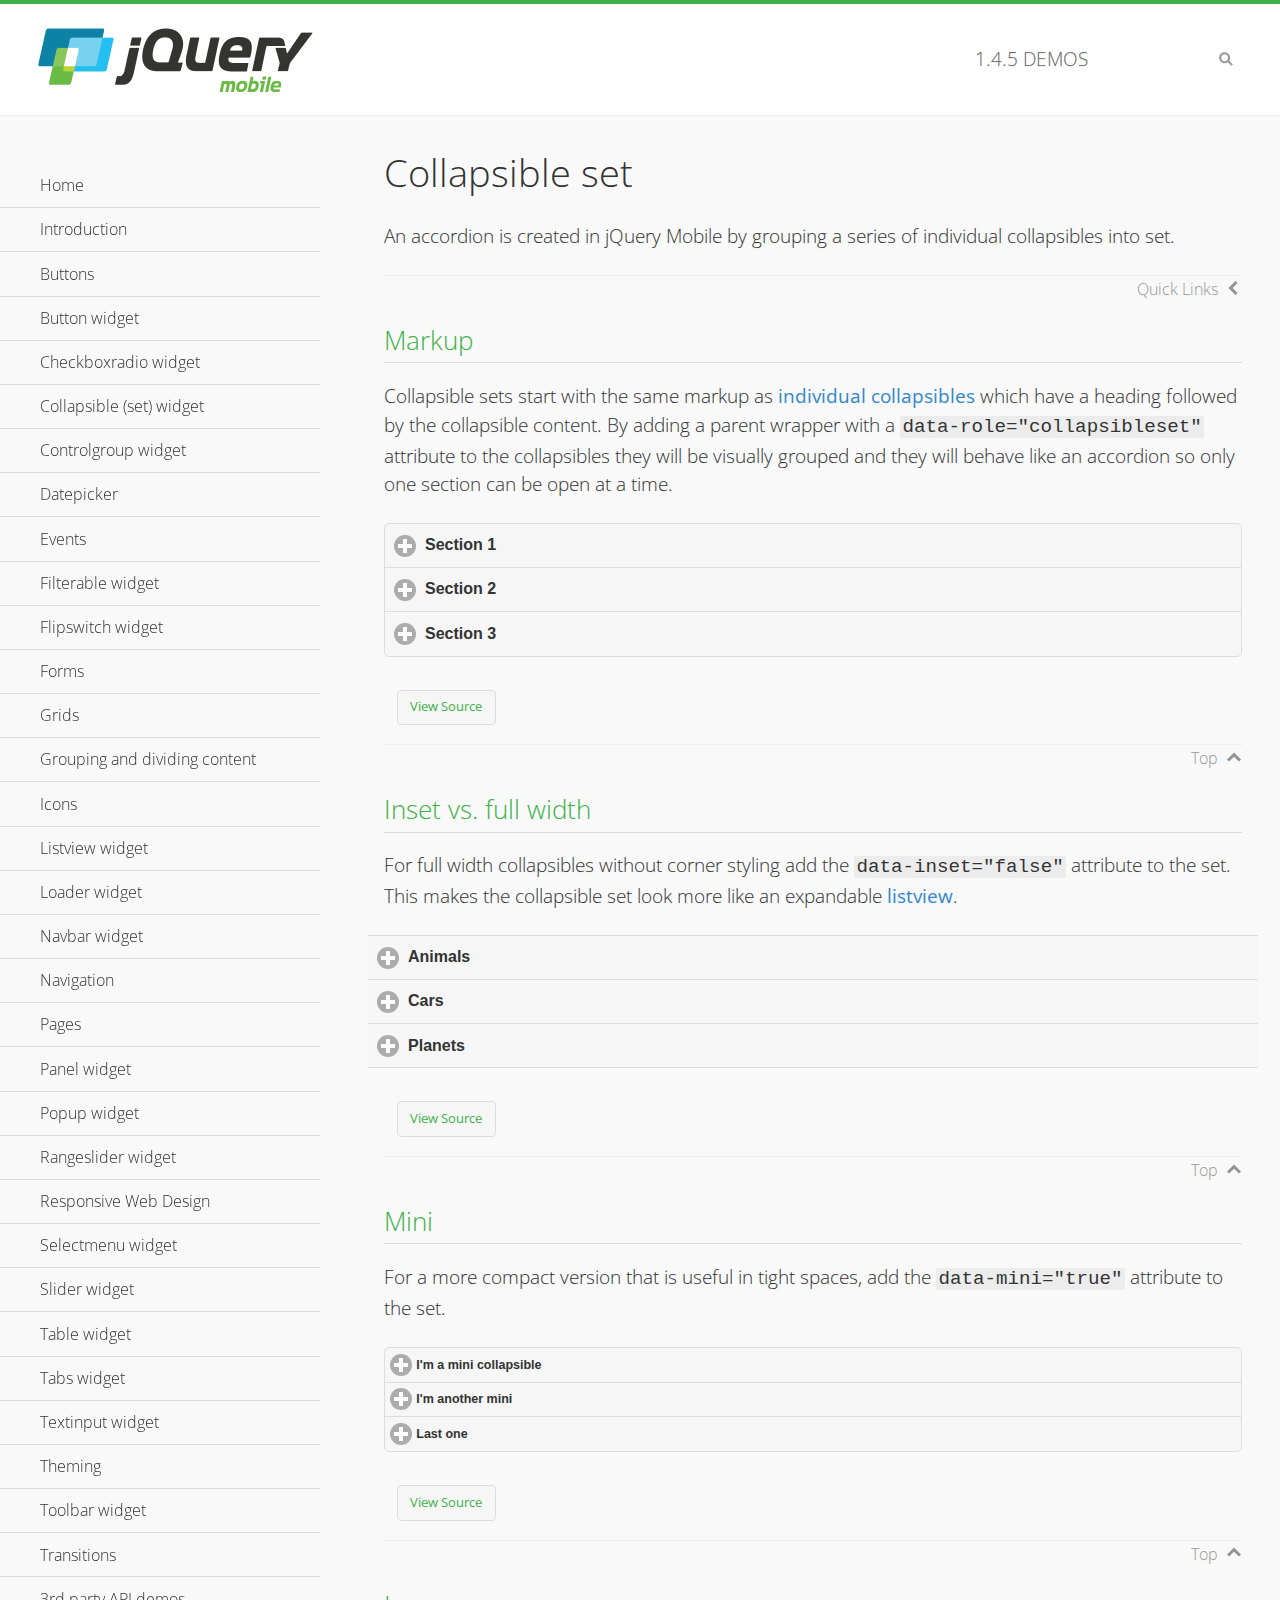
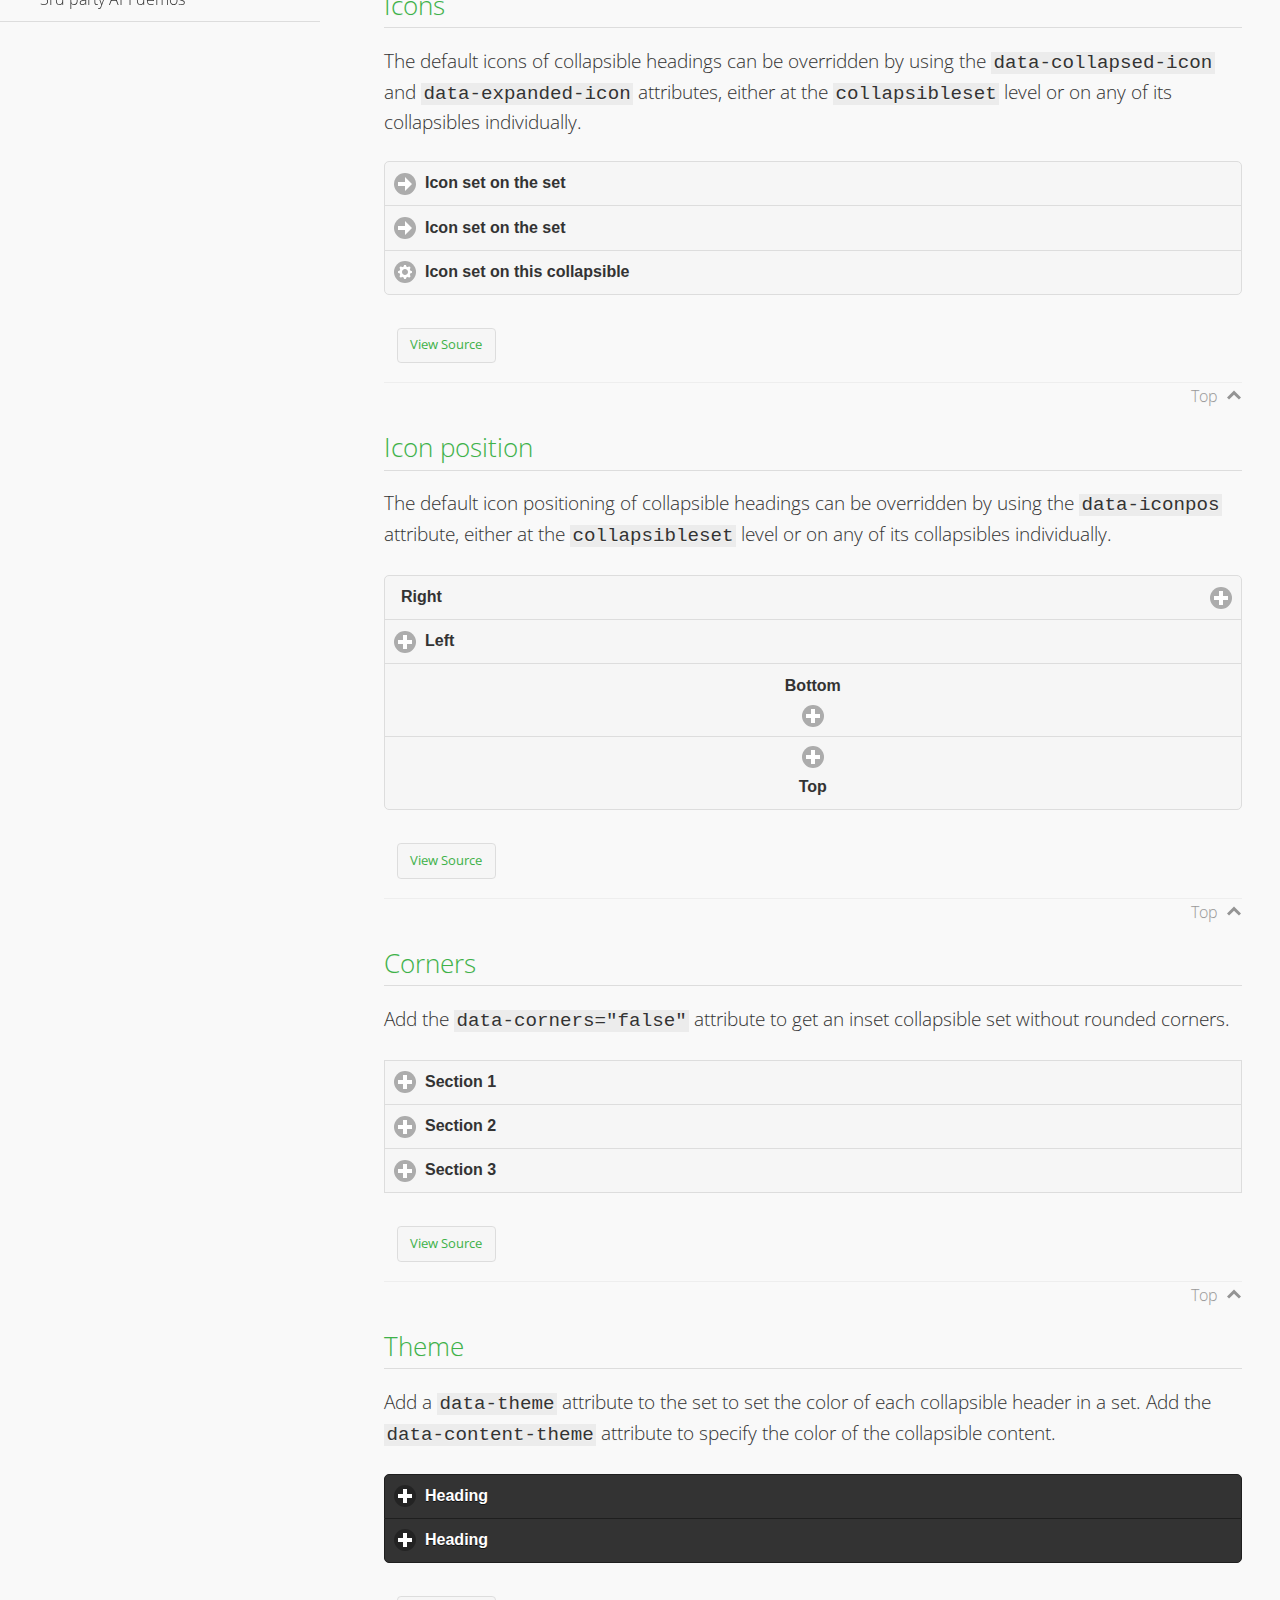
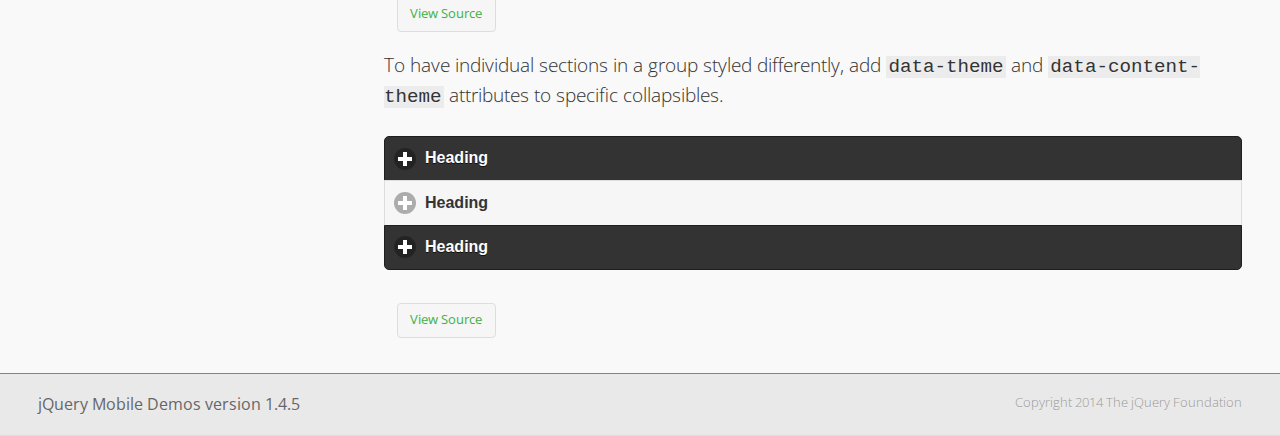
<file: static/js/jquery.mobile-1.4.5/demos/collapsibleset/index.html>
<!DOCTYPE html>
<html>
<head>
	<meta charset="utf-8">
	<meta name="viewport" content="width=device-width, initial-scale=1">
	<title>Collapsible set - jQuery Mobile Demos</title>
	<link rel="shortcut icon" href="../favicon.ico">
    <link rel="stylesheet" href="http://fonts.googleapis.com/css?family=Open+Sans:300,400,700">
	<link rel="stylesheet" href="../css/themes/default/jquery.mobile-1.4.5.min.css">
	<link rel="stylesheet" href="../_assets/css/jqm-demos.css">
	<script src="../js/jquery.js"></script>
	<script src="../_assets/js/index.js"></script>
	<script src="../js/jquery.mobile-1.4.5.min.js"></script>
</head>
<body>
<div data-role="page" class="jqm-demos" data-quicklinks="true">

	<div data-role="header" class="jqm-header">
		<h2><a href="../" title="jQuery Mobile Demos home"><img src="../_assets/img/jquery-logo.png" alt="jQuery Mobile"></a></h2>
		<p><span class="jqm-version"></span> Demos</p>
		<a href="#" class="jqm-navmenu-link ui-btn ui-btn-icon-notext ui-corner-all ui-icon-bars ui-nodisc-icon ui-alt-icon ui-btn-left">Menu</a>
		<a href="#" class="jqm-search-link ui-btn ui-btn-icon-notext ui-corner-all ui-icon-search ui-nodisc-icon ui-alt-icon ui-btn-right">Search</a>
	</div><!-- /header -->

	<div role="main" class="ui-content jqm-content">

		<h1>Collapsible set</h1>

		<p>An accordion is created in jQuery Mobile by grouping a series of individual collapsibles into set.</p>

		<h2>Markup</h2>

		<p>Collapsible sets start with the same markup as <a href="../collapsible/" data-ajax="false">individual collapsibles</a> which have a heading followed by the collapsible content. By adding a parent wrapper with a <code>data-role="collapsibleset"</code> attribute to the collapsibles they will be visually grouped and they will behave like an accordion so only one section can be open at a time.</p>

			<div data-demo-html="true">
				<div data-role="collapsibleset" data-theme="a" data-content-theme="a">
					<div data-role="collapsible">
						<h3>Section 1</h3>
					<p>I'm the collapsible content for section 1</p>
					</div>
					<div data-role="collapsible">
						<h3>Section 2</h3>
					<p>I'm the collapsible content for section 2</p>

					</div>
					<div data-role="collapsible">
						<h3>Section 3</h3>
					<p>I'm the collapsible content for section 3</p>
					</div>
				</div>
			</div><!--/demo-html -->

		<h2>Inset vs. full width</h2>

		<p>For full width collapsibles without corner styling add the <code>data-inset="false"</code> attribute to the set. This makes the collapsible set look more like an expandable <a href="../listview/">listview</a>.</p>

			<div data-demo-html="true">
				<div data-role="collapsibleset" data-inset="false">
					<div data-role="collapsible">
						<h3>Animals</h3>
						<ul data-role="listview" data-inset="false">
							<li>Cats</li>
							<li>Dogs</li>
							<li>Lizards</li>
							<li>Snakes</li>
						</ul>
					</div>
					<div data-role="collapsible">
						<h3>Cars</h3>
						<ul data-role="listview" data-inset="false">
							<li>Acura</li>
							<li>Audi</li>
							<li>BMW</li>
							<li>Cadillac</li>
						</ul>
					</div>
					<div data-role="collapsible">
						<h3>Planets</h3>
						<ul data-role="listview" data-inset="false">
							<li>Earth</li>
							<li>Jupiter</li>
							<li>Mars</li>
							<li>Mercury</li>
						</ul>
					</div>
				</div>
			</div><!--/demo-html -->

		<h2>Mini</h2>

		<p>For a more compact version that is useful in tight spaces, add the <code>data-mini="true"</code> attribute to the set. </p>

			<div data-demo-html="true">
				<div data-role="collapsibleset" data-theme="a" data-content-theme="a" data-mini="true">
					<div data-role="collapsible">
						<h3>I'm a mini collapsible</h3>
					<p>This is good for tight spaces.</p>
					</div>
					<div data-role="collapsible">
						<h3>I'm another mini</h3>
					<p>Here's some collapsible content.</p>

					</div>
					<div data-role="collapsible">
						<h3>Last one</h3>
					<p>Final bit of collapsible content.</p>
					</div>
				</div>
			</div><!--/demo-html -->

		<h2>Icons</h2>

		<p>The default icons of collapsible headings can be overridden by using the <code>data-collapsed-icon</code> and <code>data-expanded-icon</code> attributes, either at the <code>collapsibleset</code> level or on any of its collapsibles individually.</p>

			<div data-demo-html="true">
				<div data-role="collapsibleset" data-theme="a" data-content-theme="a" data-collapsed-icon="arrow-r" data-expanded-icon="arrow-d">
					<div data-role="collapsible">
						<h3>Icon set on the set</h3>
					<p>Specify the open and close icons on the set to apply it to all the collapsibles within.</p>
					</div>
					<div data-role="collapsible">
						<h3>Icon set on the set</h3>
					<p>This collapsible also gets the icon from the set.</p>
					</div>
					<div data-role="collapsible" data-collapsed-icon="gear" data-expanded-icon="delete">
						<h3>Icon set on this collapsible</h3>
					<p>The icons here are applied to this collapsible specifically, thus overriding the set icons.</p>
					</div>
				</div>
			</div><!--/demo-html -->

		<h2>Icon position</h2>

		<p>The default icon positioning of collapsible headings can be overridden by using the <code>data-iconpos</code> attribute, either at the <code>collapsibleset</code> level or on any of its collapsibles individually.</p>

			<div data-demo-html="true">
				<div data-role="collapsibleset" data-theme="a" data-content-theme="a" data-iconpos="right">
					<div data-role="collapsible">
						<h3>Right</h3>
					<p>Inherits icon positioning from <code>data-iconpos="right"</code> attribute on set.</p>
					</div>
					<div data-role="collapsible" data-iconpos="left">
						<h3>Left</h3>
					<p>Set via <code>data-iconpos="left"</code> attribute on the collapsible</p>
					</div>
					<div data-role="collapsible" data-iconpos="bottom">
						<h3>Bottom</h3>
					<p>Set via <code>data-iconpos="bottom"</code> attribute on the collapsible</p>
					</div>
					<div data-role="collapsible" data-iconpos="top">
						<h3>Top</h3>
					<p>Set via <code>data-iconpos="top"</code> attribute on the collapsible</p>
					</div>
				</div>
			</div><!--/demo-html -->

		<h2>Corners</h2>
		<p>Add the <code>data-corners="false"</code> attribute to get an inset collapsible set without rounded corners.</p>

			<div data-demo-html="true">
				<div data-role="collapsibleset" data-corners="false" data-theme="a" data-content-theme="a">
					<div data-role="collapsible">
						<h3>Section 1</h3>
					<p>Collapsible content</p>
					</div>
					<div data-role="collapsible">
						<h3>Section 2</h3>
					<p>Collapsible content</p>

					</div>
					<div data-role="collapsible">
						<h3>Section 3</h3>
					<p>Collapsible content</p>
					</div>
				</div>
			</div><!--/demo-html -->

		<h2>Theme</h2>

		<p>Add a <code>data-theme</code> attribute to the set to set the color of each collapsible header in a set. Add the <code>data-content-theme</code> attribute to specify the color of the collapsible content. </p>

			<div data-demo-html="true">
				<div data-role="collapsibleset" data-theme="b" data-content-theme="b">
					<div data-role="collapsible">
						<h3>Heading</h3>
						<p>Content</p>
					</div>
					<div data-role="collapsible">
						<h3>Heading</h3>
						<p>Content</p>
					</div>
				</div>
			</div><!--/demo-html -->

		<p>To have individual sections in a group styled differently, add <code>data-theme</code> and <code>data-content-theme</code> attributes to specific collapsibles.</p>

			<div data-demo-html="true">
				<div data-role="collapsibleset" data-theme="b" data-content-theme="b">
					<div data-role="collapsible">
						<h3>Heading</h3>
						<p>Content</p>
					</div>
					<div data-role="collapsible" data-theme="a" data-content-theme="a">
						<h3>Heading</h3>
						<p>Content</p>
					</div>
					<div data-role="collapsible">
						<h3>Heading</h3>
						<p>Content</p>
					</div>
				</div>
		</div><!--/demo-html -->

	</div><!-- /content -->
	    <div data-role="panel" class="jqm-navmenu-panel" data-position="left" data-display="overlay" data-theme="a">
	    	<ul class="jqm-list ui-alt-icon ui-nodisc-icon">
<li data-filtertext="demos homepage" data-icon="home"><a href=".././">Home</a></li>
<li data-filtertext="introduction overview getting started"><a href="../intro/" data-ajax="false">Introduction</a></li>
<li data-filtertext="buttons button markup buttonmarkup method anchor link button element"><a href="../button-markup/" data-ajax="false">Buttons</a></li>
<li data-filtertext="form button widget input button submit reset"><a href="../button/" data-ajax="false">Button widget</a></li>
<li data-role="collapsible" data-enhanced="true" data-collapsed-icon="carat-d" data-expanded-icon="carat-u" data-iconpos="right" data-inset="false" class="ui-collapsible ui-collapsible-themed-content ui-collapsible-collapsed">
	<h3 class="ui-collapsible-heading ui-collapsible-heading-collapsed">
		<a href="#" class="ui-collapsible-heading-toggle ui-btn ui-btn-icon-right ui-btn-inherit ui-icon-carat-d">
		    Checkboxradio widget<span class="ui-collapsible-heading-status"> click to expand contents</span>
		</a>
	</h3>
	<div class="ui-collapsible-content ui-body-inherit ui-collapsible-content-collapsed" aria-hidden="true">
		<ul>
			<li data-filtertext="form checkboxradio widget checkbox input checkboxes controlgroups"><a href="../checkboxradio-checkbox/" data-ajax="false">Checkboxes</a></li>
			<li data-filtertext="form checkboxradio widget radio input radio buttons controlgroups"><a href="../checkboxradio-radio/" data-ajax="false">Radio buttons</a></li>
		</ul>
	</div>
</li>
<li data-role="collapsible" data-enhanced="true" data-collapsed-icon="carat-d" data-expanded-icon="carat-u" data-iconpos="right" data-inset="false" class="ui-collapsible ui-collapsible-themed-content ui-collapsible-collapsed">
	<h3 class="ui-collapsible-heading ui-collapsible-heading-collapsed">
		<a href="#" class="ui-collapsible-heading-toggle ui-btn ui-btn-icon-right ui-btn-inherit ui-icon-carat-d">
			Collapsible (set) widget<span class="ui-collapsible-heading-status"> click to expand contents</span>
		</a>
	</h3>
	<div class="ui-collapsible-content ui-body-inherit ui-collapsible-content-collapsed" aria-hidden="true">
		<ul>
			<li data-filtertext="collapsibles content formatting"><a href="../collapsible/" data-ajax="false">Collapsible</a></li>
			<li data-filtertext="dynamic collapsible set accordion append expand"><a href="../collapsible-dynamic/" data-ajax="false">Dynamic collapsibles</a></li>
			<li data-filtertext="accordions collapsible set widget content formatting grouped collapsibles"><a href="../collapsibleset/" data-ajax="false">Collapsible set</a></li>
		</ul>
	</div>
</li>
<li data-role="collapsible" data-enhanced="true" data-collapsed-icon="carat-d" data-expanded-icon="carat-u" data-iconpos="right" data-inset="false" class="ui-collapsible ui-collapsible-themed-content ui-collapsible-collapsed">
	<h3 class="ui-collapsible-heading ui-collapsible-heading-collapsed">
		<a href="#" class="ui-collapsible-heading-toggle ui-btn ui-btn-icon-right ui-btn-inherit ui-icon-carat-d">
			Controlgroup widget<span class="ui-collapsible-heading-status"> click to expand contents</span>
		</a>
	</h3>
	<div class="ui-collapsible-content ui-body-inherit ui-collapsible-content-collapsed" aria-hidden="true">
		<ul>
			<li data-filtertext="controlgroups selectmenu checkboxradio input grouped buttons horizontal vertical"><a href="../controlgroup/" data-ajax="false">Controlgroup</a></li>
			<li data-filtertext="dynamic controlgroup dynamically add buttons"><a href="../controlgroup-dynamic/" data-ajax="false">Dynamic controlgroups</a></li>
		</ul>
	</div>
</li>
<li data-filtertext="form datepicker widget date input"><a href="../datepicker/" data-ajax="false">Datepicker</a></li>
<li data-role="collapsible" data-enhanced="true" data-collapsed-icon="carat-d" data-expanded-icon="carat-u" data-iconpos="right" data-inset="false" class="ui-collapsible ui-collapsible-themed-content ui-collapsible-collapsed">
	<h3 class="ui-collapsible-heading ui-collapsible-heading-collapsed">
		<a href="#" class="ui-collapsible-heading-toggle ui-btn ui-btn-icon-right ui-btn-inherit ui-icon-carat-d">
			Events<span class="ui-collapsible-heading-status"> click to expand contents</span>
		</a>
	</h3>
	<div class="ui-collapsible-content ui-body-inherit ui-collapsible-content-collapsed" aria-hidden="true">
		<ul>
			<li data-filtertext="swipe to delete list items listviews swipe events"><a href="../swipe-list/" data-ajax="false">Swipe list items</a></li>
			<li data-filtertext="swipe to navigate swipe page navigation swipe events"><a href="../swipe-page/" data-ajax="false">Swipe page navigation</a></li>
		</ul>
	</div>
</li>
<li data-filtertext="filterable filter elements sorting searching listview table"><a href="../filterable/" data-ajax="false">Filterable widget</a></li>
<li data-filtertext="form flipswitch widget flip toggle switch binary select checkbox input"><a href="../flipswitch/" data-ajax="false">Flipswitch widget</a></li>
<li data-role="collapsible" data-enhanced="true" data-collapsed-icon="carat-d" data-expanded-icon="carat-u" data-iconpos="right" data-inset="false" class="ui-collapsible ui-collapsible-themed-content ui-collapsible-collapsed">
	<h3 class="ui-collapsible-heading ui-collapsible-heading-collapsed">
		<a href="#" class="ui-collapsible-heading-toggle ui-btn ui-btn-icon-right ui-btn-inherit ui-icon-carat-d">
			Forms<span class="ui-collapsible-heading-status"> click to expand contents</span>
		</a>
	</h3>
	<div class="ui-collapsible-content ui-body-inherit ui-collapsible-content-collapsed" aria-hidden="true">
		<ul>
			<li data-filtertext="forms text checkbox radio range button submit reset inputs selects textarea slider flipswitch label form elements"><a href="../forms/" data-ajax="false">Forms</a></li>
			<li data-filtertext="form hide labels hidden accessible ui-hidden-accessible forms"><a href="../forms-label-hidden-accessible/" data-ajax="false">Hide labels</a></li>
			<li data-filtertext="form field containers fieldcontain ui-field-contain forms"><a href="../forms-field-contain/" data-ajax="false">Field containers</a></li>
			<li data-filtertext="forms disabled form elements"><a href="../forms-disabled/" data-ajax="false">Forms disabled</a></li>
			<li data-filtertext="forms gallery examples overview forms text checkbox radio range button submit reset inputs selects textarea slider flipswitch label form elements"><a href="../forms-gallery/" data-ajax="false">Forms gallery</a></li>
		</ul>
	</div>
</li>
<li data-role="collapsible" data-enhanced="true" data-collapsed-icon="carat-d" data-expanded-icon="carat-u" data-iconpos="right" data-inset="false" class="ui-collapsible ui-collapsible-themed-content ui-collapsible-collapsed">
	<h3 class="ui-collapsible-heading ui-collapsible-heading-collapsed">
		<a href="#" class="ui-collapsible-heading-toggle ui-btn ui-btn-icon-right ui-btn-inherit ui-icon-carat-d">
			Grids<span class="ui-collapsible-heading-status"> click to expand contents</span>
		</a>
	</h3>
	<div class="ui-collapsible-content ui-body-inherit ui-collapsible-content-collapsed" aria-hidden="true">
		<ul>
			<li data-filtertext="grids columns blocks content formatting rwd responsive css framework"><a href="../grids/" data-ajax="false">Grids</a></li>
			<li data-filtertext="buttons in grids css framework"><a href="../grids-buttons/" data-ajax="false">Buttons in grids</a></li>
			<li data-filtertext="custom responsive grids rwd css framework"><a href="../grids-custom-responsive/" data-ajax="false">Custom responsive grids</a></li>
		</ul>
	</div>
</li>
<li data-filtertext="blocks content formatting sections heading"><a href="../body-bar-classes/" data-ajax="false">Grouping and dividing content</a></li>
<li data-role="collapsible" data-enhanced="true" data-collapsed-icon="carat-d" data-expanded-icon="carat-u" data-iconpos="right" data-inset="false" class="ui-collapsible ui-collapsible-themed-content ui-collapsible-collapsed">
	<h3 class="ui-collapsible-heading ui-collapsible-heading-collapsed">
		<a href="#" class="ui-collapsible-heading-toggle ui-btn ui-btn-icon-right ui-btn-inherit ui-icon-carat-d">
			Icons<span class="ui-collapsible-heading-status"> click to expand contents</span>
		</a>
	</h3>
	<div class="ui-collapsible-content ui-body-inherit ui-collapsible-content-collapsed" aria-hidden="true">
		<ul>
			<li data-filtertext="button icons svg disc alt custom icon position"><a href="../icons/" data-ajax="false">Icons</a></li>
			<li data-filtertext=""><a href="../icons-grunticon/" data-ajax="false">Grunticon loader</a></li>
		</ul>
	</div>
</li>
<li data-role="collapsible" data-enhanced="true" data-collapsed-icon="carat-d" data-expanded-icon="carat-u" data-iconpos="right" data-inset="false" class="ui-collapsible ui-collapsible-themed-content ui-collapsible-collapsed">
	<h3 class="ui-collapsible-heading ui-collapsible-heading-collapsed">
		<a href="#" class="ui-collapsible-heading-toggle ui-btn ui-btn-icon-right ui-btn-inherit ui-icon-carat-d">
			Listview widget<span class="ui-collapsible-heading-status"> click to expand contents</span>
		</a>
	</h3>
	<div class="ui-collapsible-content ui-body-inherit ui-collapsible-content-collapsed" aria-hidden="true">
		<ul>
			<li data-filtertext="listview widget thumbnails icons nested split button collapsible ul ol"><a href="../listview/" data-ajax="false">Listview</a></li>
			<li data-filtertext="autocomplete filterable reveal listview filtertextbeforefilter placeholder"><a href="../listview-autocomplete/" data-ajax="false">Listview autocomplete</a></li>
			<li data-filtertext="autocomplete filterable reveal listview remote data filtertextbeforefilter placeholder"><a href="../listview-autocomplete-remote/" data-ajax="false">Listview autocomplete remote data</a></li>
			<li data-filtertext="autodividers anchor jump scroll linkbars listview lists ul ol"><a href="../listview-autodividers-linkbar/" data-ajax="false">Listview autodividers linkbar</a></li>
			<li data-filtertext="listview autodividers selector autodividersselector lists ul ol"><a href="../listview-autodividers-selector/" data-ajax="false">Listview autodividers selector</a></li>
			<li data-filtertext="listview nested list items"><a href="../listview-nested-lists/" data-ajax="false">Nested Listviews</a></li>
			<li data-filtertext="listview collapsible list items flat"><a href="../listview-collapsible-item-flat/" data-ajax="false">Listview collapsible list items (flat)</a></li>
			<li data-filtertext="listview collapsible list indented"><a href="../listview-collapsible-item-indented/" data-ajax="false">Listview collapsible list items (indented)</a></li>
			<li data-filtertext="grid listview responsive grids responsive listviews lists ul"><a href="../listview-grid/" data-ajax="false">Listview responsive grid</a></li>
		</ul>
	</div>
</li>
<li data-filtertext="loader widget page loading navigation overlay spinner"><a href="../loader/" data-ajax="false">Loader widget</a></li>
<li data-filtertext="navbar widget navmenu toolbars header footer"><a href="../navbar/" data-ajax="false">Navbar widget</a></li>
<li data-role="collapsible" data-enhanced="true" data-collapsed-icon="carat-d" data-expanded-icon="carat-u" data-iconpos="right" data-inset="false" class="ui-collapsible ui-collapsible-themed-content ui-collapsible-collapsed">
	<h3 class="ui-collapsible-heading ui-collapsible-heading-collapsed">
		<a href="#" class="ui-collapsible-heading-toggle ui-btn ui-btn-icon-right ui-btn-inherit ui-icon-carat-d">
			Navigation<span class="ui-collapsible-heading-status"> click to expand contents</span>
		</a>
	</h3>
	<div class="ui-collapsible-content ui-body-inherit ui-collapsible-content-collapsed" aria-hidden="true">
		<ul>
			<li data-filtertext="ajax navigation navigate widget history event method"><a href="../navigation/" data-ajax="false">Navigation</a></li>
			<li data-filtertext="linking pages page links navigation ajax prefetch cache"><a href="../navigation-linking-pages/" data-ajax="false">Linking pages</a></li>
			<!-- <li data-filtertext="php redirect server redirection server-side navigation"><a href="../navigation-php-redirect/" data-ajax="false">PHP redirect demo</a></li>-->
			<li data-filtertext="navigation redirection hash query"><a href="../navigation-hash-processing/" data-ajax="false">Hash processing demo</a></li>
			<li data-filtertext="navigation redirection hash query"><a href="../page-events/" data-ajax="false">Page Navigation Events</a></li>
		</ul>
	</div>
</li>
<li data-role="collapsible" data-enhanced="true" data-collapsed-icon="carat-d" data-expanded-icon="carat-u" data-iconpos="right" data-inset="false" class="ui-collapsible ui-collapsible-themed-content ui-collapsible-collapsed">
	<h3 class="ui-collapsible-heading ui-collapsible-heading-collapsed">
		<a href="#" class="ui-collapsible-heading-toggle ui-btn ui-btn-icon-right ui-btn-inherit ui-icon-carat-d">
			Pages<span class="ui-collapsible-heading-status"> click to expand contents</span>
		</a>
	</h3>
	<div class="ui-collapsible-content ui-body-inherit ui-collapsible-content-collapsed" aria-hidden="true">
		<ul>
			<li data-filtertext="pages page widget ajax navigation"><a href="../pages/" data-ajax="false">Pages</a></li>
			<li data-filtertext="single page"><a href="../pages-single-page/" data-ajax="false">Single page</a></li>
			<li data-filtertext="multipage multi-page page"><a href="../pages-multi-page/" data-ajax="false">Multi-page template</a></li>
			<li data-filtertext="dialog page widget modal popup"><a href="../pages-dialog/" data-ajax="false">Dialog page</a></li>
		</ul>
	</div>
</li>
<li data-role="collapsible" data-enhanced="true" data-collapsed-icon="carat-d" data-expanded-icon="carat-u" data-iconpos="right" data-inset="false" class="ui-collapsible ui-collapsible-themed-content ui-collapsible-collapsed">
	<h3 class="ui-collapsible-heading ui-collapsible-heading-collapsed">
		<a href="#" class="ui-collapsible-heading-toggle ui-btn ui-btn-icon-right ui-btn-inherit ui-icon-carat-d">
			Panel widget<span class="ui-collapsible-heading-status"> click to expand contents</span>
		</a>
	</h3>
	<div class="ui-collapsible-content ui-body-inherit ui-collapsible-content-collapsed" aria-hidden="true">
		<ul>
			<li data-filtertext="panel widget sliding panels reveal push overlay responsive"><a href="../panel/" data-ajax="false">Panel</a></li>
			<li data-filtertext=""><a href="../panel-external/" data-ajax="false">External panels</a></li>
			<li data-filtertext="panel "><a href="../panel-fixed/" data-ajax="false">Fixed panels</a></li>
			<li data-filtertext="panel slide panels sliding panels shadow rwd responsive breakpoint"><a href="../panel-responsive/" data-ajax="false">Panels responsive</a></li>
			<li data-filtertext="panel custom style custom panel width reveal shadow listview panel styling page background wrapper"><a href="../panel-styling/" data-ajax="false">Custom panel style</a></li>
			<li data-filtertext="panel open on swipe"><a href="../panel-swipe-open/" data-ajax="false">Panel open on swipe</a></li>
			<li data-filtertext="panels outside page internal external toolbars"><a href="../panel-external-internal/" data-ajax="false">Panel external and internal</a></li>
		</ul>
	</div>
</li>
<li data-role="collapsible" data-enhanced="true" data-collapsed-icon="carat-d" data-expanded-icon="carat-u" data-iconpos="right" data-inset="false" class="ui-collapsible ui-collapsible-themed-content ui-collapsible-collapsed">
	<h3 class="ui-collapsible-heading ui-collapsible-heading-collapsed">
		<a href="#" class="ui-collapsible-heading-toggle ui-btn ui-btn-icon-right ui-btn-inherit ui-icon-carat-d">
			Popup widget<span class="ui-collapsible-heading-status"> click to expand contents</span>
		</a>
	</h3>
	<div class="ui-collapsible-content ui-body-inherit ui-collapsible-content-collapsed" aria-hidden="true">
		<ul>
			<li data-filtertext="popup widget popups dialog modal transition tooltip lightbox form overlay screen flip pop fade transition"><a href="../popup/" data-ajax="false">Popup</a></li>
			<li data-filtertext="popup alignment position"><a href="../popup-alignment/" data-ajax="false">Popup alignment</a></li>
			<li data-filtertext="popup arrow size popups popover"><a href="../popup-arrow-size/" data-ajax="false">Popup arrow size</a></li>
			<li data-filtertext="dynamic popups popup images lightbox"><a href="../popup-dynamic/" data-ajax="false">Dynamic popups</a></li>
			<li data-filtertext="popups with iframes scaling"><a href="../popup-iframe/" data-ajax="false">Popups with iframes</a></li>
			<li data-filtertext="popup image scaling"><a href="../popup-image-scaling/" data-ajax="false">Popup image scaling</a></li>
			<li data-filtertext="external popup outside multi-page"><a href="../popup-outside-multipage/" data-ajax="false">Popup outside multi-page</a></li>
		</ul>
	</div>
</li>
<li data-filtertext="form rangeslider widget dual sliders dual handle sliders range input"><a href="../rangeslider/" data-ajax="false">Rangeslider widget</a></li>
<li data-filtertext="responsive web design rwd adaptive progressive enhancement PE accessible mobile breakpoints media query media queries"><a href="../rwd/" data-ajax="false">Responsive Web Design</a></li>
<li data-role="collapsible" data-enhanced="true" data-collapsed-icon="carat-d" data-expanded-icon="carat-u" data-iconpos="right" data-inset="false" class="ui-collapsible ui-collapsible-themed-content ui-collapsible-collapsed">
	<h3 class="ui-collapsible-heading ui-collapsible-heading-collapsed">
		<a href="#" class="ui-collapsible-heading-toggle ui-btn ui-btn-icon-right ui-btn-inherit ui-icon-carat-d">
			Selectmenu widget<span class="ui-collapsible-heading-status"> click to expand contents</span>
		</a>
	</h3>
	<div class="ui-collapsible-content ui-body-inherit ui-collapsible-content-collapsed" aria-hidden="true">
		<ul>
			<li data-filtertext="form selectmenu widget select input custom select menu selects"><a href="../selectmenu/" data-ajax="false">Selectmenu</a></li>
			<li data-filtertext="form custom select menu selectmenu widget custom menu option optgroup multiple selects"><a href="../selectmenu-custom/" data-ajax="false">Custom select menu</a></li>
			<li data-filtertext="filterable select filter popup dialog"><a href="../selectmenu-custom-filter/" data-ajax="false">Custom select menu with filter</a></li>
		</ul>
	</div>
</li>
<li data-role="collapsible" data-enhanced="true" data-collapsed-icon="carat-d" data-expanded-icon="carat-u" data-iconpos="right" data-inset="false" class="ui-collapsible ui-collapsible-themed-content ui-collapsible-collapsed">
	<h3 class="ui-collapsible-heading ui-collapsible-heading-collapsed">
		<a href="#" class="ui-collapsible-heading-toggle ui-btn ui-btn-icon-right ui-btn-inherit ui-icon-carat-d">
			Slider widget<span class="ui-collapsible-heading-status"> click to expand contents</span>
		</a>
	</h3>
	<div class="ui-collapsible-content ui-body-inherit ui-collapsible-content-collapsed" aria-hidden="true">
		<ul>
			<li data-filtertext="form slider widget range input single sliders"><a href="../slider/" data-ajax="false">Slider</a></li>
			<li data-filtertext="form slider widget flipswitch slider binary select flip toggle switch"><a href="../slider-flipswitch/" data-ajax="false">Slider flip toggle switch</a></li>
			<li data-filtertext="form slider tooltip handle value input range sliders"><a href="../slider-tooltip/" data-ajax="false">Slider tooltip</a></li>
		</ul>
	</div>
</li>
<li data-role="collapsible" data-enhanced="true" data-collapsed-icon="carat-d" data-expanded-icon="carat-u" data-iconpos="right" data-inset="false" class="ui-collapsible ui-collapsible-themed-content ui-collapsible-collapsed">
	<h3 class="ui-collapsible-heading ui-collapsible-heading-collapsed">
		<a href="#" class="ui-collapsible-heading-toggle ui-btn ui-btn-icon-right ui-btn-inherit ui-icon-carat-d">
			Table widget<span class="ui-collapsible-heading-status"> click to expand contents</span>
		</a>
	</h3>
	<div class="ui-collapsible-content ui-body-inherit ui-collapsible-content-collapsed" aria-hidden="true">
		<ul>
			<li data-filtertext="table widget reflow column toggle th td responsive tables rwd hide show tabular"><a href="../table-column-toggle/" data-ajax="false">Table Column Toggle</a></li>
			<li data-filtertext="table column toggle phone comparison demo"><a href="../table-column-toggle-example/" data-ajax="false">Table Column Toggle demo</a></li>
			<li data-filtertext="responsive tables table column toggle heading groups rwd breakpoint"><a href="../table-column-toggle-heading-groups/" data-ajax="false">Table Column Toggle heading groups</a></li>
			<li data-filtertext="responsive tables table column toggle hide rwd breakpoint customization options"><a href="../table-column-toggle-options/" data-ajax="false">Table Column Toggle options</a></li>
			<li data-filtertext="table reflow th td responsive rwd columns tabular"><a href="../table-reflow/" data-ajax="false">Table Reflow</a></li>
			<li data-filtertext="responsive tables table reflow heading groups rwd breakpoint"><a href="../table-reflow-heading-groups/" data-ajax="false">Table Reflow heading groups</a></li>
			<li data-filtertext="responsive tables table reflow stripes strokes table style"><a href="../table-reflow-stripes-strokes/" data-ajax="false">Table Reflow stripes and strokes</a></li>
			<li data-filtertext="responsive tables table reflow stack custom styles"><a href="../table-reflow-styling/" data-ajax="false">Table Reflow custom styles</a></li>
		</ul>
	</div>
</li>
<li data-filtertext="ui tabs widget"><a href="../tabs/" data-ajax="false">Tabs widget</a></li>
<li data-filtertext="form textinput widget text input textarea number date time tel email file color password"><a href="../textinput/" data-ajax="false">Textinput widget</a></li>
<li data-role="collapsible" data-enhanced="true" data-collapsed-icon="carat-d" data-expanded-icon="carat-u" data-iconpos="right" data-inset="false" class="ui-collapsible ui-collapsible-themed-content ui-collapsible-collapsed">
	<h3 class="ui-collapsible-heading ui-collapsible-heading-collapsed">
		<a href="#" class="ui-collapsible-heading-toggle ui-btn ui-btn-icon-right ui-btn-inherit ui-icon-carat-d">
			Theming<span class="ui-collapsible-heading-status"> click to expand contents</span>
		</a>
	</h3>
	<div class="ui-collapsible-content ui-body-inherit ui-collapsible-content-collapsed" aria-hidden="true">
		<ul>
			<li data-filtertext="default theme swatches theming style css"><a href="../theme-default/" data-ajax="false">Default theme</a></li>
			<li data-filtertext="classic theme old theme swatches theming style css"><a href="../theme-classic/" data-ajax="false">Classic theme</a></li>
		</ul>
	</div>
</li>
<li data-role="collapsible" data-enhanced="true" data-collapsed-icon="carat-d" data-expanded-icon="carat-u" data-iconpos="right" data-inset="false" class="ui-collapsible ui-collapsible-themed-content ui-collapsible-collapsed">
	<h3 class="ui-collapsible-heading ui-collapsible-heading-collapsed">
		<a href="#" class="ui-collapsible-heading-toggle ui-btn ui-btn-icon-right ui-btn-inherit ui-icon-carat-d">
			Toolbar widget<span class="ui-collapsible-heading-status"> click to expand contents</span>
		</a>
	</h3>
	<div class="ui-collapsible-content ui-body-inherit ui-collapsible-content-collapsed" aria-hidden="true">
		<ul>
			<li data-filtertext="toolbar widget header footer toolbars fixed fullscreen external sections"><a href="../toolbar/" data-ajax="false">Toolbar</a></li>
			<li data-filtertext="dynamic toolbars dynamically add toolbar header footer"><a href="../toolbar-dynamic/" data-ajax="false">Dynamic toolbars</a></li>
			<li data-filtertext="external toolbars header footer"><a href="../toolbar-external/" data-ajax="false">External toolbars</a></li>
			<li data-filtertext="fixed toolbars header footer"><a href="../toolbar-fixed/" data-ajax="false">Fixed toolbars</a></li>
			<li data-filtertext="fixed fullscreen toolbars header footer"><a href="../toolbar-fixed-fullscreen/" data-ajax="false">Fullscreen toolbars</a></li>
			<li data-filtertext="external fixed toolbars header footer"><a href="../toolbar-fixed-external/" data-ajax="false">Fixed external toolbars</a></li>
			<li data-filtertext="external persistent toolbars header footer navbar navmenu"><a href="../toolbar-fixed-persistent/" data-ajax="false">Persistent toolbars</a></li>
			<li data-filtertext="external ajax optimized toolbars persistent toolbars header footer navbar"><a href="../toolbar-fixed-persistent-optimized/" data-ajax="false">Ajax optimized toolbars</a></li>
			<li data-filtertext="form in toolbars header footer"><a href="../toolbar-fixed-forms/" data-ajax="false">Form in toolbar</a></li>
		</ul>
	</div>
</li>
<li data-filtertext="page transitions animated pages popup navigation flip slide fade pop"><a href="../transitions/" data-ajax="false">Transitions</a></li>
<li data-role="collapsible" data-enhanced="true" data-collapsed-icon="carat-d" data-expanded-icon="carat-u" data-iconpos="right" data-inset="false" class="ui-collapsible ui-collapsible-themed-content ui-collapsible-collapsed">
	<h3 class="ui-collapsible-heading ui-collapsible-heading-collapsed">
		<a href="#" class="ui-collapsible-heading-toggle ui-btn ui-btn-icon-right ui-btn-inherit ui-icon-carat-d">
			3rd party API demos<span class="ui-collapsible-heading-status"> click to expand contents</span>
		</a>
	</h3>
	<div class="ui-collapsible-content ui-body-inherit ui-collapsible-content-collapsed" aria-hidden="true">
		<ul>
			<li data-filtertext="backbone requirejs navigation router"><a href="../backbone-requirejs/" data-ajax="false">Backbone RequireJS</a></li>
			<li data-filtertext="google maps geolocation demo"><a href="../map-geolocation/" data-ajax="false">Google Maps geolocation</a></li>
			<li data-filtertext="google maps hybrid"><a href="../map-list-toggle/" data-ajax="false">Google Maps list toggle</a></li>
		</ul>
	</div>
</li>



		     </ul>
		</div><!-- /panel -->


	<div data-role="footer" data-position="fixed" data-tap-toggle="false" class="jqm-footer">
		<p>jQuery Mobile Demos version <span class="jqm-version"></span></p>
		<p>Copyright 2014 The jQuery Foundation</p>
	</div><!-- /footer -->
	<!-- TODO: This should become an external panel so we can add input to markup (unique ID) -->
    <div data-role="panel" class="jqm-search-panel" data-position="right" data-display="overlay" data-theme="a">
		<div class="jqm-search">
			<ul class="jqm-list" data-filter-placeholder="Search demos..." data-filter-reveal="true">
<li data-filtertext="demos homepage" data-icon="home"><a href=".././">Home</a></li>
<li data-filtertext="introduction overview getting started"><a href="../intro/" data-ajax="false">Introduction</a></li>
<li data-filtertext="buttons button markup buttonmarkup method anchor link button element"><a href="../button-markup/" data-ajax="false">Buttons</a></li>
<li data-filtertext="form button widget input button submit reset"><a href="../button/" data-ajax="false">Button widget</a></li>
<li data-role="collapsible" data-enhanced="true" data-collapsed-icon="carat-d" data-expanded-icon="carat-u" data-iconpos="right" data-inset="false" class="ui-collapsible ui-collapsible-themed-content ui-collapsible-collapsed">
	<h3 class="ui-collapsible-heading ui-collapsible-heading-collapsed">
		<a href="#" class="ui-collapsible-heading-toggle ui-btn ui-btn-icon-right ui-btn-inherit ui-icon-carat-d">
		    Checkboxradio widget<span class="ui-collapsible-heading-status"> click to expand contents</span>
		</a>
	</h3>
	<div class="ui-collapsible-content ui-body-inherit ui-collapsible-content-collapsed" aria-hidden="true">
		<ul>
			<li data-filtertext="form checkboxradio widget checkbox input checkboxes controlgroups"><a href="../checkboxradio-checkbox/" data-ajax="false">Checkboxes</a></li>
			<li data-filtertext="form checkboxradio widget radio input radio buttons controlgroups"><a href="../checkboxradio-radio/" data-ajax="false">Radio buttons</a></li>
		</ul>
	</div>
</li>
<li data-role="collapsible" data-enhanced="true" data-collapsed-icon="carat-d" data-expanded-icon="carat-u" data-iconpos="right" data-inset="false" class="ui-collapsible ui-collapsible-themed-content ui-collapsible-collapsed">
	<h3 class="ui-collapsible-heading ui-collapsible-heading-collapsed">
		<a href="#" class="ui-collapsible-heading-toggle ui-btn ui-btn-icon-right ui-btn-inherit ui-icon-carat-d">
			Collapsible (set) widget<span class="ui-collapsible-heading-status"> click to expand contents</span>
		</a>
	</h3>
	<div class="ui-collapsible-content ui-body-inherit ui-collapsible-content-collapsed" aria-hidden="true">
		<ul>
			<li data-filtertext="collapsibles content formatting"><a href="../collapsible/" data-ajax="false">Collapsible</a></li>
			<li data-filtertext="dynamic collapsible set accordion append expand"><a href="../collapsible-dynamic/" data-ajax="false">Dynamic collapsibles</a></li>
			<li data-filtertext="accordions collapsible set widget content formatting grouped collapsibles"><a href="../collapsibleset/" data-ajax="false">Collapsible set</a></li>
		</ul>
	</div>
</li>
<li data-role="collapsible" data-enhanced="true" data-collapsed-icon="carat-d" data-expanded-icon="carat-u" data-iconpos="right" data-inset="false" class="ui-collapsible ui-collapsible-themed-content ui-collapsible-collapsed">
	<h3 class="ui-collapsible-heading ui-collapsible-heading-collapsed">
		<a href="#" class="ui-collapsible-heading-toggle ui-btn ui-btn-icon-right ui-btn-inherit ui-icon-carat-d">
			Controlgroup widget<span class="ui-collapsible-heading-status"> click to expand contents</span>
		</a>
	</h3>
	<div class="ui-collapsible-content ui-body-inherit ui-collapsible-content-collapsed" aria-hidden="true">
		<ul>
			<li data-filtertext="controlgroups selectmenu checkboxradio input grouped buttons horizontal vertical"><a href="../controlgroup/" data-ajax="false">Controlgroup</a></li>
			<li data-filtertext="dynamic controlgroup dynamically add buttons"><a href="../controlgroup-dynamic/" data-ajax="false">Dynamic controlgroups</a></li>
		</ul>
	</div>
</li>
<li data-filtertext="form datepicker widget date input"><a href="../datepicker/" data-ajax="false">Datepicker</a></li>
<li data-role="collapsible" data-enhanced="true" data-collapsed-icon="carat-d" data-expanded-icon="carat-u" data-iconpos="right" data-inset="false" class="ui-collapsible ui-collapsible-themed-content ui-collapsible-collapsed">
	<h3 class="ui-collapsible-heading ui-collapsible-heading-collapsed">
		<a href="#" class="ui-collapsible-heading-toggle ui-btn ui-btn-icon-right ui-btn-inherit ui-icon-carat-d">
			Events<span class="ui-collapsible-heading-status"> click to expand contents</span>
		</a>
	</h3>
	<div class="ui-collapsible-content ui-body-inherit ui-collapsible-content-collapsed" aria-hidden="true">
		<ul>
			<li data-filtertext="swipe to delete list items listviews swipe events"><a href="../swipe-list/" data-ajax="false">Swipe list items</a></li>
			<li data-filtertext="swipe to navigate swipe page navigation swipe events"><a href="../swipe-page/" data-ajax="false">Swipe page navigation</a></li>
		</ul>
	</div>
</li>
<li data-filtertext="filterable filter elements sorting searching listview table"><a href="../filterable/" data-ajax="false">Filterable widget</a></li>
<li data-filtertext="form flipswitch widget flip toggle switch binary select checkbox input"><a href="../flipswitch/" data-ajax="false">Flipswitch widget</a></li>
<li data-role="collapsible" data-enhanced="true" data-collapsed-icon="carat-d" data-expanded-icon="carat-u" data-iconpos="right" data-inset="false" class="ui-collapsible ui-collapsible-themed-content ui-collapsible-collapsed">
	<h3 class="ui-collapsible-heading ui-collapsible-heading-collapsed">
		<a href="#" class="ui-collapsible-heading-toggle ui-btn ui-btn-icon-right ui-btn-inherit ui-icon-carat-d">
			Forms<span class="ui-collapsible-heading-status"> click to expand contents</span>
		</a>
	</h3>
	<div class="ui-collapsible-content ui-body-inherit ui-collapsible-content-collapsed" aria-hidden="true">
		<ul>
			<li data-filtertext="forms text checkbox radio range button submit reset inputs selects textarea slider flipswitch label form elements"><a href="../forms/" data-ajax="false">Forms</a></li>
			<li data-filtertext="form hide labels hidden accessible ui-hidden-accessible forms"><a href="../forms-label-hidden-accessible/" data-ajax="false">Hide labels</a></li>
			<li data-filtertext="form field containers fieldcontain ui-field-contain forms"><a href="../forms-field-contain/" data-ajax="false">Field containers</a></li>
			<li data-filtertext="forms disabled form elements"><a href="../forms-disabled/" data-ajax="false">Forms disabled</a></li>
			<li data-filtertext="forms gallery examples overview forms text checkbox radio range button submit reset inputs selects textarea slider flipswitch label form elements"><a href="../forms-gallery/" data-ajax="false">Forms gallery</a></li>
		</ul>
	</div>
</li>
<li data-role="collapsible" data-enhanced="true" data-collapsed-icon="carat-d" data-expanded-icon="carat-u" data-iconpos="right" data-inset="false" class="ui-collapsible ui-collapsible-themed-content ui-collapsible-collapsed">
	<h3 class="ui-collapsible-heading ui-collapsible-heading-collapsed">
		<a href="#" class="ui-collapsible-heading-toggle ui-btn ui-btn-icon-right ui-btn-inherit ui-icon-carat-d">
			Grids<span class="ui-collapsible-heading-status"> click to expand contents</span>
		</a>
	</h3>
	<div class="ui-collapsible-content ui-body-inherit ui-collapsible-content-collapsed" aria-hidden="true">
		<ul>
			<li data-filtertext="grids columns blocks content formatting rwd responsive css framework"><a href="../grids/" data-ajax="false">Grids</a></li>
			<li data-filtertext="buttons in grids css framework"><a href="../grids-buttons/" data-ajax="false">Buttons in grids</a></li>
			<li data-filtertext="custom responsive grids rwd css framework"><a href="../grids-custom-responsive/" data-ajax="false">Custom responsive grids</a></li>
		</ul>
	</div>
</li>
<li data-filtertext="blocks content formatting sections heading"><a href="../body-bar-classes/" data-ajax="false">Grouping and dividing content</a></li>
<li data-role="collapsible" data-enhanced="true" data-collapsed-icon="carat-d" data-expanded-icon="carat-u" data-iconpos="right" data-inset="false" class="ui-collapsible ui-collapsible-themed-content ui-collapsible-collapsed">
	<h3 class="ui-collapsible-heading ui-collapsible-heading-collapsed">
		<a href="#" class="ui-collapsible-heading-toggle ui-btn ui-btn-icon-right ui-btn-inherit ui-icon-carat-d">
			Icons<span class="ui-collapsible-heading-status"> click to expand contents</span>
		</a>
	</h3>
	<div class="ui-collapsible-content ui-body-inherit ui-collapsible-content-collapsed" aria-hidden="true">
		<ul>
			<li data-filtertext="button icons svg disc alt custom icon position"><a href="../icons/" data-ajax="false">Icons</a></li>
			<li data-filtertext=""><a href="../icons-grunticon/" data-ajax="false">Grunticon loader</a></li>
		</ul>
	</div>
</li>
<li data-role="collapsible" data-enhanced="true" data-collapsed-icon="carat-d" data-expanded-icon="carat-u" data-iconpos="right" data-inset="false" class="ui-collapsible ui-collapsible-themed-content ui-collapsible-collapsed">
	<h3 class="ui-collapsible-heading ui-collapsible-heading-collapsed">
		<a href="#" class="ui-collapsible-heading-toggle ui-btn ui-btn-icon-right ui-btn-inherit ui-icon-carat-d">
			Listview widget<span class="ui-collapsible-heading-status"> click to expand contents</span>
		</a>
	</h3>
	<div class="ui-collapsible-content ui-body-inherit ui-collapsible-content-collapsed" aria-hidden="true">
		<ul>
			<li data-filtertext="listview widget thumbnails icons nested split button collapsible ul ol"><a href="../listview/" data-ajax="false">Listview</a></li>
			<li data-filtertext="autocomplete filterable reveal listview filtertextbeforefilter placeholder"><a href="../listview-autocomplete/" data-ajax="false">Listview autocomplete</a></li>
			<li data-filtertext="autocomplete filterable reveal listview remote data filtertextbeforefilter placeholder"><a href="../listview-autocomplete-remote/" data-ajax="false">Listview autocomplete remote data</a></li>
			<li data-filtertext="autodividers anchor jump scroll linkbars listview lists ul ol"><a href="../listview-autodividers-linkbar/" data-ajax="false">Listview autodividers linkbar</a></li>
			<li data-filtertext="listview autodividers selector autodividersselector lists ul ol"><a href="../listview-autodividers-selector/" data-ajax="false">Listview autodividers selector</a></li>
			<li data-filtertext="listview nested list items"><a href="../listview-nested-lists/" data-ajax="false">Nested Listviews</a></li>
			<li data-filtertext="listview collapsible list items flat"><a href="../listview-collapsible-item-flat/" data-ajax="false">Listview collapsible list items (flat)</a></li>
			<li data-filtertext="listview collapsible list indented"><a href="../listview-collapsible-item-indented/" data-ajax="false">Listview collapsible list items (indented)</a></li>
			<li data-filtertext="grid listview responsive grids responsive listviews lists ul"><a href="../listview-grid/" data-ajax="false">Listview responsive grid</a></li>
		</ul>
	</div>
</li>
<li data-filtertext="loader widget page loading navigation overlay spinner"><a href="../loader/" data-ajax="false">Loader widget</a></li>
<li data-filtertext="navbar widget navmenu toolbars header footer"><a href="../navbar/" data-ajax="false">Navbar widget</a></li>
<li data-role="collapsible" data-enhanced="true" data-collapsed-icon="carat-d" data-expanded-icon="carat-u" data-iconpos="right" data-inset="false" class="ui-collapsible ui-collapsible-themed-content ui-collapsible-collapsed">
	<h3 class="ui-collapsible-heading ui-collapsible-heading-collapsed">
		<a href="#" class="ui-collapsible-heading-toggle ui-btn ui-btn-icon-right ui-btn-inherit ui-icon-carat-d">
			Navigation<span class="ui-collapsible-heading-status"> click to expand contents</span>
		</a>
	</h3>
	<div class="ui-collapsible-content ui-body-inherit ui-collapsible-content-collapsed" aria-hidden="true">
		<ul>
			<li data-filtertext="ajax navigation navigate widget history event method"><a href="../navigation/" data-ajax="false">Navigation</a></li>
			<li data-filtertext="linking pages page links navigation ajax prefetch cache"><a href="../navigation-linking-pages/" data-ajax="false">Linking pages</a></li>
			<!-- <li data-filtertext="php redirect server redirection server-side navigation"><a href="../navigation-php-redirect/" data-ajax="false">PHP redirect demo</a></li>-->
			<li data-filtertext="navigation redirection hash query"><a href="../navigation-hash-processing/" data-ajax="false">Hash processing demo</a></li>
			<li data-filtertext="navigation redirection hash query"><a href="../page-events/" data-ajax="false">Page Navigation Events</a></li>
		</ul>
	</div>
</li>
<li data-role="collapsible" data-enhanced="true" data-collapsed-icon="carat-d" data-expanded-icon="carat-u" data-iconpos="right" data-inset="false" class="ui-collapsible ui-collapsible-themed-content ui-collapsible-collapsed">
	<h3 class="ui-collapsible-heading ui-collapsible-heading-collapsed">
		<a href="#" class="ui-collapsible-heading-toggle ui-btn ui-btn-icon-right ui-btn-inherit ui-icon-carat-d">
			Pages<span class="ui-collapsible-heading-status"> click to expand contents</span>
		</a>
	</h3>
	<div class="ui-collapsible-content ui-body-inherit ui-collapsible-content-collapsed" aria-hidden="true">
		<ul>
			<li data-filtertext="pages page widget ajax navigation"><a href="../pages/" data-ajax="false">Pages</a></li>
			<li data-filtertext="single page"><a href="../pages-single-page/" data-ajax="false">Single page</a></li>
			<li data-filtertext="multipage multi-page page"><a href="../pages-multi-page/" data-ajax="false">Multi-page template</a></li>
			<li data-filtertext="dialog page widget modal popup"><a href="../pages-dialog/" data-ajax="false">Dialog page</a></li>
		</ul>
	</div>
</li>
<li data-role="collapsible" data-enhanced="true" data-collapsed-icon="carat-d" data-expanded-icon="carat-u" data-iconpos="right" data-inset="false" class="ui-collapsible ui-collapsible-themed-content ui-collapsible-collapsed">
	<h3 class="ui-collapsible-heading ui-collapsible-heading-collapsed">
		<a href="#" class="ui-collapsible-heading-toggle ui-btn ui-btn-icon-right ui-btn-inherit ui-icon-carat-d">
			Panel widget<span class="ui-collapsible-heading-status"> click to expand contents</span>
		</a>
	</h3>
	<div class="ui-collapsible-content ui-body-inherit ui-collapsible-content-collapsed" aria-hidden="true">
		<ul>
			<li data-filtertext="panel widget sliding panels reveal push overlay responsive"><a href="../panel/" data-ajax="false">Panel</a></li>
			<li data-filtertext=""><a href="../panel-external/" data-ajax="false">External panels</a></li>
			<li data-filtertext="panel "><a href="../panel-fixed/" data-ajax="false">Fixed panels</a></li>
			<li data-filtertext="panel slide panels sliding panels shadow rwd responsive breakpoint"><a href="../panel-responsive/" data-ajax="false">Panels responsive</a></li>
			<li data-filtertext="panel custom style custom panel width reveal shadow listview panel styling page background wrapper"><a href="../panel-styling/" data-ajax="false">Custom panel style</a></li>
			<li data-filtertext="panel open on swipe"><a href="../panel-swipe-open/" data-ajax="false">Panel open on swipe</a></li>
			<li data-filtertext="panels outside page internal external toolbars"><a href="../panel-external-internal/" data-ajax="false">Panel external and internal</a></li>
		</ul>
	</div>
</li>
<li data-role="collapsible" data-enhanced="true" data-collapsed-icon="carat-d" data-expanded-icon="carat-u" data-iconpos="right" data-inset="false" class="ui-collapsible ui-collapsible-themed-content ui-collapsible-collapsed">
	<h3 class="ui-collapsible-heading ui-collapsible-heading-collapsed">
		<a href="#" class="ui-collapsible-heading-toggle ui-btn ui-btn-icon-right ui-btn-inherit ui-icon-carat-d">
			Popup widget<span class="ui-collapsible-heading-status"> click to expand contents</span>
		</a>
	</h3>
	<div class="ui-collapsible-content ui-body-inherit ui-collapsible-content-collapsed" aria-hidden="true">
		<ul>
			<li data-filtertext="popup widget popups dialog modal transition tooltip lightbox form overlay screen flip pop fade transition"><a href="../popup/" data-ajax="false">Popup</a></li>
			<li data-filtertext="popup alignment position"><a href="../popup-alignment/" data-ajax="false">Popup alignment</a></li>
			<li data-filtertext="popup arrow size popups popover"><a href="../popup-arrow-size/" data-ajax="false">Popup arrow size</a></li>
			<li data-filtertext="dynamic popups popup images lightbox"><a href="../popup-dynamic/" data-ajax="false">Dynamic popups</a></li>
			<li data-filtertext="popups with iframes scaling"><a href="../popup-iframe/" data-ajax="false">Popups with iframes</a></li>
			<li data-filtertext="popup image scaling"><a href="../popup-image-scaling/" data-ajax="false">Popup image scaling</a></li>
			<li data-filtertext="external popup outside multi-page"><a href="../popup-outside-multipage/" data-ajax="false">Popup outside multi-page</a></li>
		</ul>
	</div>
</li>
<li data-filtertext="form rangeslider widget dual sliders dual handle sliders range input"><a href="../rangeslider/" data-ajax="false">Rangeslider widget</a></li>
<li data-filtertext="responsive web design rwd adaptive progressive enhancement PE accessible mobile breakpoints media query media queries"><a href="../rwd/" data-ajax="false">Responsive Web Design</a></li>
<li data-role="collapsible" data-enhanced="true" data-collapsed-icon="carat-d" data-expanded-icon="carat-u" data-iconpos="right" data-inset="false" class="ui-collapsible ui-collapsible-themed-content ui-collapsible-collapsed">
	<h3 class="ui-collapsible-heading ui-collapsible-heading-collapsed">
		<a href="#" class="ui-collapsible-heading-toggle ui-btn ui-btn-icon-right ui-btn-inherit ui-icon-carat-d">
			Selectmenu widget<span class="ui-collapsible-heading-status"> click to expand contents</span>
		</a>
	</h3>
	<div class="ui-collapsible-content ui-body-inherit ui-collapsible-content-collapsed" aria-hidden="true">
		<ul>
			<li data-filtertext="form selectmenu widget select input custom select menu selects"><a href="../selectmenu/" data-ajax="false">Selectmenu</a></li>
			<li data-filtertext="form custom select menu selectmenu widget custom menu option optgroup multiple selects"><a href="../selectmenu-custom/" data-ajax="false">Custom select menu</a></li>
			<li data-filtertext="filterable select filter popup dialog"><a href="../selectmenu-custom-filter/" data-ajax="false">Custom select menu with filter</a></li>
		</ul>
	</div>
</li>
<li data-role="collapsible" data-enhanced="true" data-collapsed-icon="carat-d" data-expanded-icon="carat-u" data-iconpos="right" data-inset="false" class="ui-collapsible ui-collapsible-themed-content ui-collapsible-collapsed">
	<h3 class="ui-collapsible-heading ui-collapsible-heading-collapsed">
		<a href="#" class="ui-collapsible-heading-toggle ui-btn ui-btn-icon-right ui-btn-inherit ui-icon-carat-d">
			Slider widget<span class="ui-collapsible-heading-status"> click to expand contents</span>
		</a>
	</h3>
	<div class="ui-collapsible-content ui-body-inherit ui-collapsible-content-collapsed" aria-hidden="true">
		<ul>
			<li data-filtertext="form slider widget range input single sliders"><a href="../slider/" data-ajax="false">Slider</a></li>
			<li data-filtertext="form slider widget flipswitch slider binary select flip toggle switch"><a href="../slider-flipswitch/" data-ajax="false">Slider flip toggle switch</a></li>
			<li data-filtertext="form slider tooltip handle value input range sliders"><a href="../slider-tooltip/" data-ajax="false">Slider tooltip</a></li>
		</ul>
	</div>
</li>
<li data-role="collapsible" data-enhanced="true" data-collapsed-icon="carat-d" data-expanded-icon="carat-u" data-iconpos="right" data-inset="false" class="ui-collapsible ui-collapsible-themed-content ui-collapsible-collapsed">
	<h3 class="ui-collapsible-heading ui-collapsible-heading-collapsed">
		<a href="#" class="ui-collapsible-heading-toggle ui-btn ui-btn-icon-right ui-btn-inherit ui-icon-carat-d">
			Table widget<span class="ui-collapsible-heading-status"> click to expand contents</span>
		</a>
	</h3>
	<div class="ui-collapsible-content ui-body-inherit ui-collapsible-content-collapsed" aria-hidden="true">
		<ul>
			<li data-filtertext="table widget reflow column toggle th td responsive tables rwd hide show tabular"><a href="../table-column-toggle/" data-ajax="false">Table Column Toggle</a></li>
			<li data-filtertext="table column toggle phone comparison demo"><a href="../table-column-toggle-example/" data-ajax="false">Table Column Toggle demo</a></li>
			<li data-filtertext="responsive tables table column toggle heading groups rwd breakpoint"><a href="../table-column-toggle-heading-groups/" data-ajax="false">Table Column Toggle heading groups</a></li>
			<li data-filtertext="responsive tables table column toggle hide rwd breakpoint customization options"><a href="../table-column-toggle-options/" data-ajax="false">Table Column Toggle options</a></li>
			<li data-filtertext="table reflow th td responsive rwd columns tabular"><a href="../table-reflow/" data-ajax="false">Table Reflow</a></li>
			<li data-filtertext="responsive tables table reflow heading groups rwd breakpoint"><a href="../table-reflow-heading-groups/" data-ajax="false">Table Reflow heading groups</a></li>
			<li data-filtertext="responsive tables table reflow stripes strokes table style"><a href="../table-reflow-stripes-strokes/" data-ajax="false">Table Reflow stripes and strokes</a></li>
			<li data-filtertext="responsive tables table reflow stack custom styles"><a href="../table-reflow-styling/" data-ajax="false">Table Reflow custom styles</a></li>
		</ul>
	</div>
</li>
<li data-filtertext="ui tabs widget"><a href="../tabs/" data-ajax="false">Tabs widget</a></li>
<li data-filtertext="form textinput widget text input textarea number date time tel email file color password"><a href="../textinput/" data-ajax="false">Textinput widget</a></li>
<li data-role="collapsible" data-enhanced="true" data-collapsed-icon="carat-d" data-expanded-icon="carat-u" data-iconpos="right" data-inset="false" class="ui-collapsible ui-collapsible-themed-content ui-collapsible-collapsed">
	<h3 class="ui-collapsible-heading ui-collapsible-heading-collapsed">
		<a href="#" class="ui-collapsible-heading-toggle ui-btn ui-btn-icon-right ui-btn-inherit ui-icon-carat-d">
			Theming<span class="ui-collapsible-heading-status"> click to expand contents</span>
		</a>
	</h3>
	<div class="ui-collapsible-content ui-body-inherit ui-collapsible-content-collapsed" aria-hidden="true">
		<ul>
			<li data-filtertext="default theme swatches theming style css"><a href="../theme-default/" data-ajax="false">Default theme</a></li>
			<li data-filtertext="classic theme old theme swatches theming style css"><a href="../theme-classic/" data-ajax="false">Classic theme</a></li>
		</ul>
	</div>
</li>
<li data-role="collapsible" data-enhanced="true" data-collapsed-icon="carat-d" data-expanded-icon="carat-u" data-iconpos="right" data-inset="false" class="ui-collapsible ui-collapsible-themed-content ui-collapsible-collapsed">
	<h3 class="ui-collapsible-heading ui-collapsible-heading-collapsed">
		<a href="#" class="ui-collapsible-heading-toggle ui-btn ui-btn-icon-right ui-btn-inherit ui-icon-carat-d">
			Toolbar widget<span class="ui-collapsible-heading-status"> click to expand contents</span>
		</a>
	</h3>
	<div class="ui-collapsible-content ui-body-inherit ui-collapsible-content-collapsed" aria-hidden="true">
		<ul>
			<li data-filtertext="toolbar widget header footer toolbars fixed fullscreen external sections"><a href="../toolbar/" data-ajax="false">Toolbar</a></li>
			<li data-filtertext="dynamic toolbars dynamically add toolbar header footer"><a href="../toolbar-dynamic/" data-ajax="false">Dynamic toolbars</a></li>
			<li data-filtertext="external toolbars header footer"><a href="../toolbar-external/" data-ajax="false">External toolbars</a></li>
			<li data-filtertext="fixed toolbars header footer"><a href="../toolbar-fixed/" data-ajax="false">Fixed toolbars</a></li>
			<li data-filtertext="fixed fullscreen toolbars header footer"><a href="../toolbar-fixed-fullscreen/" data-ajax="false">Fullscreen toolbars</a></li>
			<li data-filtertext="external fixed toolbars header footer"><a href="../toolbar-fixed-external/" data-ajax="false">Fixed external toolbars</a></li>
			<li data-filtertext="external persistent toolbars header footer navbar navmenu"><a href="../toolbar-fixed-persistent/" data-ajax="false">Persistent toolbars</a></li>
			<li data-filtertext="external ajax optimized toolbars persistent toolbars header footer navbar"><a href="../toolbar-fixed-persistent-optimized/" data-ajax="false">Ajax optimized toolbars</a></li>
			<li data-filtertext="form in toolbars header footer"><a href="../toolbar-fixed-forms/" data-ajax="false">Form in toolbar</a></li>
		</ul>
	</div>
</li>
<li data-filtertext="page transitions animated pages popup navigation flip slide fade pop"><a href="../transitions/" data-ajax="false">Transitions</a></li>
<li data-role="collapsible" data-enhanced="true" data-collapsed-icon="carat-d" data-expanded-icon="carat-u" data-iconpos="right" data-inset="false" class="ui-collapsible ui-collapsible-themed-content ui-collapsible-collapsed">
	<h3 class="ui-collapsible-heading ui-collapsible-heading-collapsed">
		<a href="#" class="ui-collapsible-heading-toggle ui-btn ui-btn-icon-right ui-btn-inherit ui-icon-carat-d">
			3rd party API demos<span class="ui-collapsible-heading-status"> click to expand contents</span>
		</a>
	</h3>
	<div class="ui-collapsible-content ui-body-inherit ui-collapsible-content-collapsed" aria-hidden="true">
		<ul>
			<li data-filtertext="backbone requirejs navigation router"><a href="../backbone-requirejs/" data-ajax="false">Backbone RequireJS</a></li>
			<li data-filtertext="google maps geolocation demo"><a href="../map-geolocation/" data-ajax="false">Google Maps geolocation</a></li>
			<li data-filtertext="google maps hybrid"><a href="../map-list-toggle/" data-ajax="false">Google Maps list toggle</a></li>
		</ul>
	</div>
</li>



			</ul>
		</div>
	</div><!-- /panel -->


</div><!-- /page -->

</body>
</html>
</file>
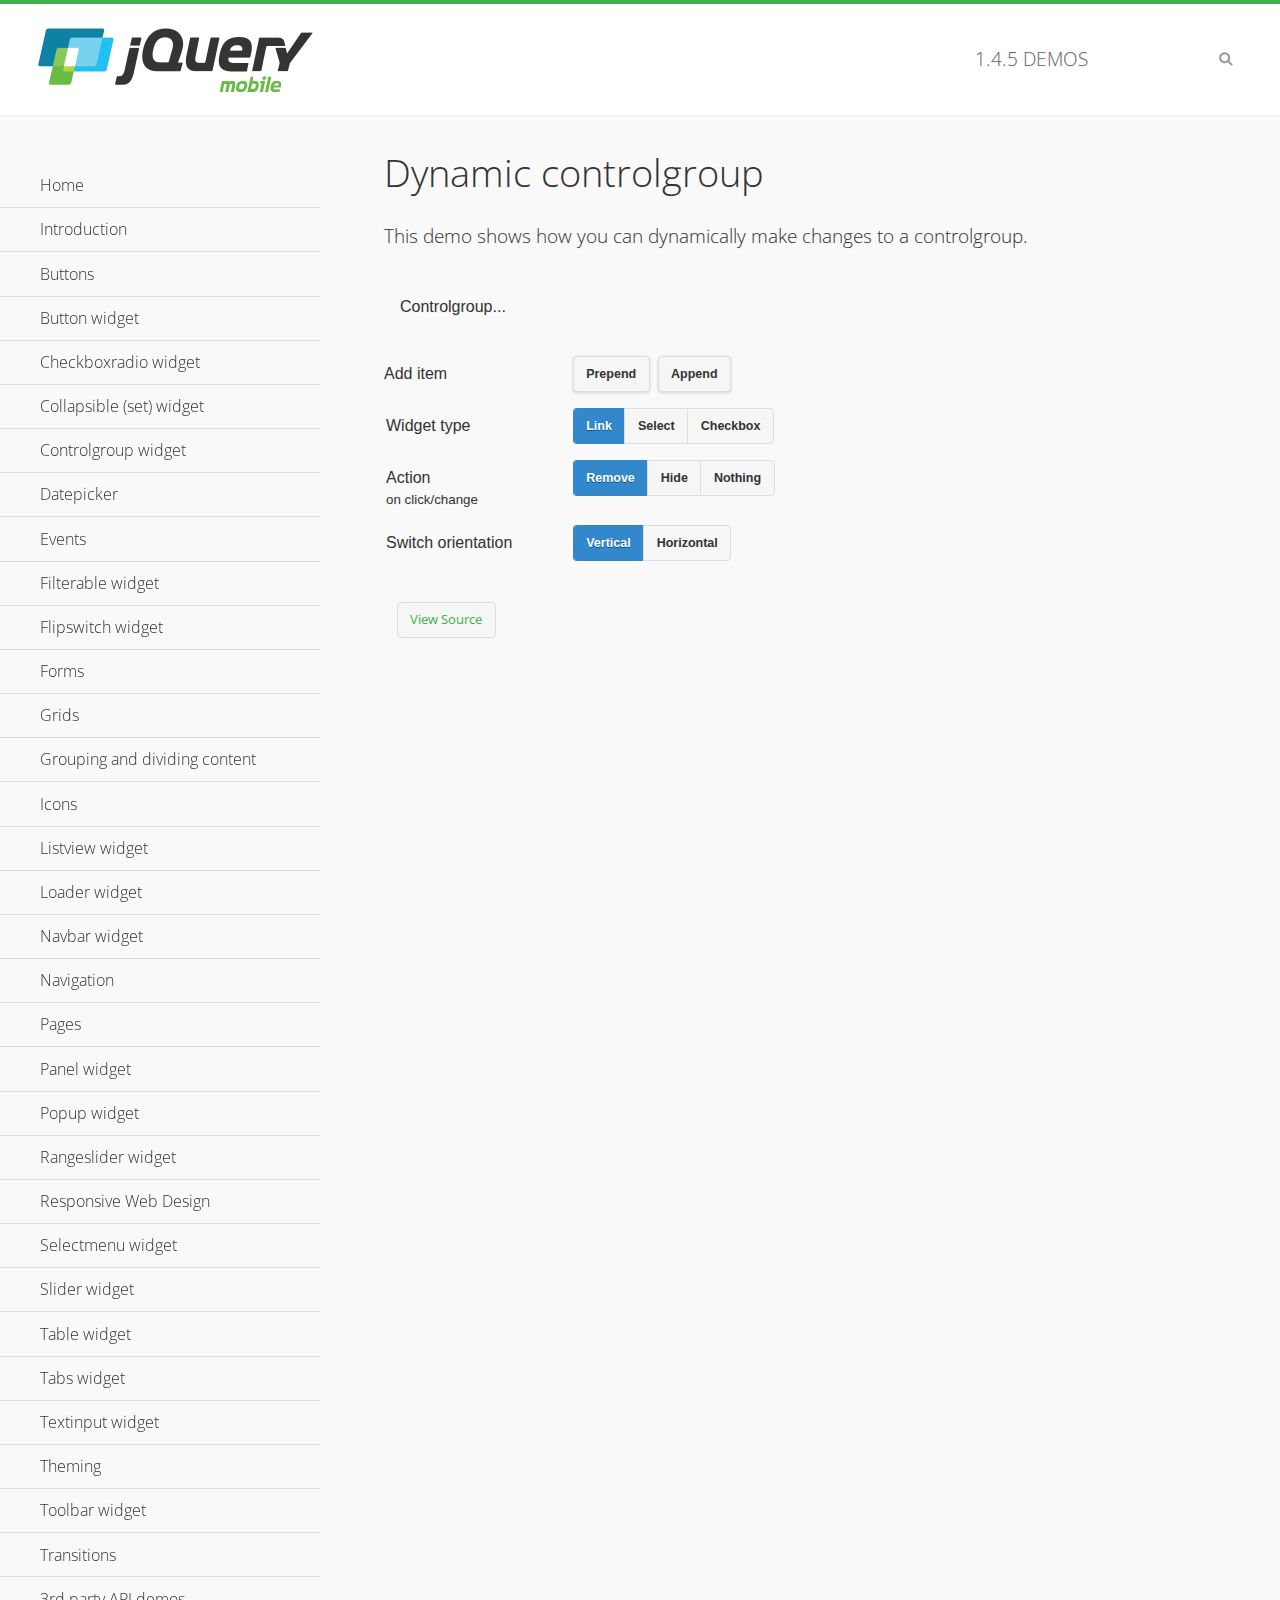
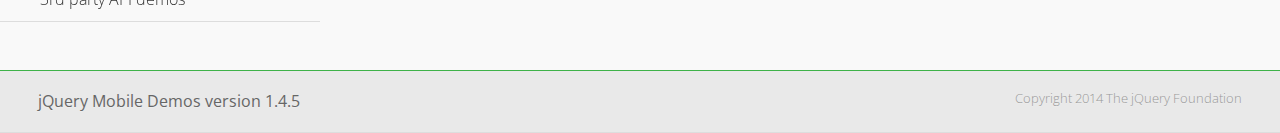
<file: static/js/jquery.mobile-1.4.5/demos/controlgroup-dynamic/index.html>
<!DOCTYPE html>
<html>
<head>
	<meta charset="utf-8">
	<meta name="viewport" content="width=device-width, initial-scale=1">
	<title>Dynamic controlgroup - jQuery Mobile Demos</title>
	<link rel="shortcut icon" href="../favicon.ico">
    <link rel="stylesheet" href="http://fonts.googleapis.com/css?family=Open+Sans:300,400,700">
	<link rel="stylesheet" href="../css/themes/default/jquery.mobile-1.4.5.min.css">
	<link rel="stylesheet" href="../_assets/css/jqm-demos.css">
	<script src="../js/jquery.js"></script>
	<script src="../_assets/js/index.js"></script>
	<script src="../js/jquery.mobile-1.4.5.min.js"></script>
	<script>
		( function( $, undefined ) {
			var counter = 0;
			$( document ).bind( "pagecreate", function( e ) {
				$( "#prepend, #append", e.target ).on( "click", function( e ) {
					counter++;

					var widgetType = $( "[name='radio-widget']:checked" ).attr( "id" ),
						group = $( "#my-controlgroup" ),
						$el,
						action = function() {
							var action = $( "[name='radio-action']:checked" ).attr( "id" );
							if ( $( $el[1] ).is( "select" ) && action === "hide" ) {
								$el = $( $el[1] ).parents( ".ui-select" );
							}
							$el[ action ]();
							group.controlgroup( "refresh" );
						};

					if ( widgetType === "link" ) {

						$el = $( "<a href='#'>Link " + counter + "</a>" ).bind( "click", action );
						$( "#my-controlgroup" ).controlgroup( "container" )[ $( this ).attr( "id" ) ]( $el );
						$el.buttonMarkup();

					} else if ( widgetType === "select" ) {

						$el = $( "<label for='widget" + counter + "'>Select " + counter + "</label><select id='widget" + counter + "'><option value='option1'>Select " + counter + "</option><option value='option2'>Select option</option></select>" );
						$( $el[ 1 ] ).bind( "change", action);
						$( "#my-controlgroup" ).controlgroup( "container" )[ $( this ).attr( "id" ) ]( $el );
						$( $el[ 1 ] ).selectmenu();

					} else {

						$el = $( "<label for='widget" + counter + "'>Checkbox " + counter + "</label><input type='checkbox' id='widget" + counter + "'></input>" );
						$( $el[ 1 ] ).bind( "change", action );
						$( "#my-controlgroup" ).controlgroup( "container" )[ $( this ).attr( "id" ) ]( $el );
						$( $el[ 1 ] ).checkboxradio();

					}

					group.controlgroup( "refresh" );
				});

				$( "[name='radio-orientation']" ).bind( "change", function( e ) {
					$( "#my-controlgroup" ).controlgroup( "option", "type", ( $( "#isHorizontal" ).is( ":checked" ) ? "horizontal" : "vertical" ) );
				});
			});
		})( jQuery );
	</script>
</head>
<body>
<div data-role="page" class="jqm-demos">

	<div data-role="header" class="jqm-header">
		<h2><a href="../" title="jQuery Mobile Demos home"><img src="../_assets/img/jquery-logo.png" alt="jQuery Mobile"></a></h2>
		<p><span class="jqm-version"></span> Demos</p>
		<a href="#" class="jqm-navmenu-link ui-btn ui-btn-icon-notext ui-corner-all ui-icon-bars ui-nodisc-icon ui-alt-icon ui-btn-left">Menu</a>
		<a href="#" class="jqm-search-link ui-btn ui-btn-icon-notext ui-corner-all ui-icon-search ui-nodisc-icon ui-alt-icon ui-btn-right">Search</a>
	</div><!-- /header -->

	<div role="main" class="ui-content jqm-content">

        <h1>Dynamic controlgroup</h1>

        <p>This demo shows how you can dynamically make changes to a controlgroup.</p>

        <div data-demo-html="true" data-demo-js="true">

            <form>
            	<div class="ui-body ui-body-d ui-corner-all">
                	<p>Controlgroup...</p>
                	<div data-role="controlgroup" id="my-controlgroup"><!-- items will be injected here --></div>
                </div>
            </form>

            <div class="ui-field-contain">
                <label for="prepend">Add item</label>
                <button id="prepend" data-mini="true" data-inline="true">Prepend</button>
                <label for="append" class="ui-hidden-accessible">Action</label>
                <button id="append" data-mini="true" data-inline="true">Append</button>
            </div>

            <form action="#" method="get">
            	<div class="ui-field-contain">
                    <fieldset data-role="controlgroup" data-type="horizontal" data-mini="true">
                        <legend>Widget type</legend>

                        <input type="radio" name="radio-widget" id="link" value="link" checked="checked">
                        <label for="link">Link</label>

                        <input type="radio" name="radio-widget" id="select" value="select">
                        <label for="select">Select</label>

                        <input type="radio" name="radio-widget" id="checkbox" value="checkbox">
                        <label for="checkbox">Checkbox</label>
                    </fieldset>
            	</div>

            	<div class="ui-field-contain">
                    <fieldset data-role="controlgroup" data-type="horizontal" data-mini="true">
                        <legend>Action<br><small>on click/change</small></legend>

                        <input type="radio" name="radio-action" id="remove" value="remove" checked="checked">
                        <label for="remove">Remove</label>

                        <input type="radio" name="radio-action" id="hide" value="hide">
                        <label for="hide">Hide</label>

                        <input type="radio" name="radio-action" id="width" value="width">
                        <label for="width">Nothing</label>
                    </fieldset>
            	</div>

            	<div class="ui-field-contain">
                    <fieldset data-role="controlgroup" data-type="horizontal" data-mini="true">
                        <legend>Switch orientation</legend>

                        <input type="radio" name="radio-orientation" id="isVertical" value="isVertical" checked="checked">
                        <label for="isVertical">Vertical</label>

                        <input type="radio" name="radio-orientation" id="isHorizontal" value="isHorizontal">
                        <label for="isHorizontal">Horizontal</label>
                    </fieldset>
            	</div>

            </form>

        </div><!--/demo-html -->

	</div><!-- /content -->
	    <div data-role="panel" class="jqm-navmenu-panel" data-position="left" data-display="overlay" data-theme="a">
	    	<ul class="jqm-list ui-alt-icon ui-nodisc-icon">
<li data-filtertext="demos homepage" data-icon="home"><a href=".././">Home</a></li>
<li data-filtertext="introduction overview getting started"><a href="../intro/" data-ajax="false">Introduction</a></li>
<li data-filtertext="buttons button markup buttonmarkup method anchor link button element"><a href="../button-markup/" data-ajax="false">Buttons</a></li>
<li data-filtertext="form button widget input button submit reset"><a href="../button/" data-ajax="false">Button widget</a></li>
<li data-role="collapsible" data-enhanced="true" data-collapsed-icon="carat-d" data-expanded-icon="carat-u" data-iconpos="right" data-inset="false" class="ui-collapsible ui-collapsible-themed-content ui-collapsible-collapsed">
	<h3 class="ui-collapsible-heading ui-collapsible-heading-collapsed">
		<a href="#" class="ui-collapsible-heading-toggle ui-btn ui-btn-icon-right ui-btn-inherit ui-icon-carat-d">
		    Checkboxradio widget<span class="ui-collapsible-heading-status"> click to expand contents</span>
		</a>
	</h3>
	<div class="ui-collapsible-content ui-body-inherit ui-collapsible-content-collapsed" aria-hidden="true">
		<ul>
			<li data-filtertext="form checkboxradio widget checkbox input checkboxes controlgroups"><a href="../checkboxradio-checkbox/" data-ajax="false">Checkboxes</a></li>
			<li data-filtertext="form checkboxradio widget radio input radio buttons controlgroups"><a href="../checkboxradio-radio/" data-ajax="false">Radio buttons</a></li>
		</ul>
	</div>
</li>
<li data-role="collapsible" data-enhanced="true" data-collapsed-icon="carat-d" data-expanded-icon="carat-u" data-iconpos="right" data-inset="false" class="ui-collapsible ui-collapsible-themed-content ui-collapsible-collapsed">
	<h3 class="ui-collapsible-heading ui-collapsible-heading-collapsed">
		<a href="#" class="ui-collapsible-heading-toggle ui-btn ui-btn-icon-right ui-btn-inherit ui-icon-carat-d">
			Collapsible (set) widget<span class="ui-collapsible-heading-status"> click to expand contents</span>
		</a>
	</h3>
	<div class="ui-collapsible-content ui-body-inherit ui-collapsible-content-collapsed" aria-hidden="true">
		<ul>
			<li data-filtertext="collapsibles content formatting"><a href="../collapsible/" data-ajax="false">Collapsible</a></li>
			<li data-filtertext="dynamic collapsible set accordion append expand"><a href="../collapsible-dynamic/" data-ajax="false">Dynamic collapsibles</a></li>
			<li data-filtertext="accordions collapsible set widget content formatting grouped collapsibles"><a href="../collapsibleset/" data-ajax="false">Collapsible set</a></li>
		</ul>
	</div>
</li>
<li data-role="collapsible" data-enhanced="true" data-collapsed-icon="carat-d" data-expanded-icon="carat-u" data-iconpos="right" data-inset="false" class="ui-collapsible ui-collapsible-themed-content ui-collapsible-collapsed">
	<h3 class="ui-collapsible-heading ui-collapsible-heading-collapsed">
		<a href="#" class="ui-collapsible-heading-toggle ui-btn ui-btn-icon-right ui-btn-inherit ui-icon-carat-d">
			Controlgroup widget<span class="ui-collapsible-heading-status"> click to expand contents</span>
		</a>
	</h3>
	<div class="ui-collapsible-content ui-body-inherit ui-collapsible-content-collapsed" aria-hidden="true">
		<ul>
			<li data-filtertext="controlgroups selectmenu checkboxradio input grouped buttons horizontal vertical"><a href="../controlgroup/" data-ajax="false">Controlgroup</a></li>
			<li data-filtertext="dynamic controlgroup dynamically add buttons"><a href="../controlgroup-dynamic/" data-ajax="false">Dynamic controlgroups</a></li>
		</ul>
	</div>
</li>
<li data-filtertext="form datepicker widget date input"><a href="../datepicker/" data-ajax="false">Datepicker</a></li>
<li data-role="collapsible" data-enhanced="true" data-collapsed-icon="carat-d" data-expanded-icon="carat-u" data-iconpos="right" data-inset="false" class="ui-collapsible ui-collapsible-themed-content ui-collapsible-collapsed">
	<h3 class="ui-collapsible-heading ui-collapsible-heading-collapsed">
		<a href="#" class="ui-collapsible-heading-toggle ui-btn ui-btn-icon-right ui-btn-inherit ui-icon-carat-d">
			Events<span class="ui-collapsible-heading-status"> click to expand contents</span>
		</a>
	</h3>
	<div class="ui-collapsible-content ui-body-inherit ui-collapsible-content-collapsed" aria-hidden="true">
		<ul>
			<li data-filtertext="swipe to delete list items listviews swipe events"><a href="../swipe-list/" data-ajax="false">Swipe list items</a></li>
			<li data-filtertext="swipe to navigate swipe page navigation swipe events"><a href="../swipe-page/" data-ajax="false">Swipe page navigation</a></li>
		</ul>
	</div>
</li>
<li data-filtertext="filterable filter elements sorting searching listview table"><a href="../filterable/" data-ajax="false">Filterable widget</a></li>
<li data-filtertext="form flipswitch widget flip toggle switch binary select checkbox input"><a href="../flipswitch/" data-ajax="false">Flipswitch widget</a></li>
<li data-role="collapsible" data-enhanced="true" data-collapsed-icon="carat-d" data-expanded-icon="carat-u" data-iconpos="right" data-inset="false" class="ui-collapsible ui-collapsible-themed-content ui-collapsible-collapsed">
	<h3 class="ui-collapsible-heading ui-collapsible-heading-collapsed">
		<a href="#" class="ui-collapsible-heading-toggle ui-btn ui-btn-icon-right ui-btn-inherit ui-icon-carat-d">
			Forms<span class="ui-collapsible-heading-status"> click to expand contents</span>
		</a>
	</h3>
	<div class="ui-collapsible-content ui-body-inherit ui-collapsible-content-collapsed" aria-hidden="true">
		<ul>
			<li data-filtertext="forms text checkbox radio range button submit reset inputs selects textarea slider flipswitch label form elements"><a href="../forms/" data-ajax="false">Forms</a></li>
			<li data-filtertext="form hide labels hidden accessible ui-hidden-accessible forms"><a href="../forms-label-hidden-accessible/" data-ajax="false">Hide labels</a></li>
			<li data-filtertext="form field containers fieldcontain ui-field-contain forms"><a href="../forms-field-contain/" data-ajax="false">Field containers</a></li>
			<li data-filtertext="forms disabled form elements"><a href="../forms-disabled/" data-ajax="false">Forms disabled</a></li>
			<li data-filtertext="forms gallery examples overview forms text checkbox radio range button submit reset inputs selects textarea slider flipswitch label form elements"><a href="../forms-gallery/" data-ajax="false">Forms gallery</a></li>
		</ul>
	</div>
</li>
<li data-role="collapsible" data-enhanced="true" data-collapsed-icon="carat-d" data-expanded-icon="carat-u" data-iconpos="right" data-inset="false" class="ui-collapsible ui-collapsible-themed-content ui-collapsible-collapsed">
	<h3 class="ui-collapsible-heading ui-collapsible-heading-collapsed">
		<a href="#" class="ui-collapsible-heading-toggle ui-btn ui-btn-icon-right ui-btn-inherit ui-icon-carat-d">
			Grids<span class="ui-collapsible-heading-status"> click to expand contents</span>
		</a>
	</h3>
	<div class="ui-collapsible-content ui-body-inherit ui-collapsible-content-collapsed" aria-hidden="true">
		<ul>
			<li data-filtertext="grids columns blocks content formatting rwd responsive css framework"><a href="../grids/" data-ajax="false">Grids</a></li>
			<li data-filtertext="buttons in grids css framework"><a href="../grids-buttons/" data-ajax="false">Buttons in grids</a></li>
			<li data-filtertext="custom responsive grids rwd css framework"><a href="../grids-custom-responsive/" data-ajax="false">Custom responsive grids</a></li>
		</ul>
	</div>
</li>
<li data-filtertext="blocks content formatting sections heading"><a href="../body-bar-classes/" data-ajax="false">Grouping and dividing content</a></li>
<li data-role="collapsible" data-enhanced="true" data-collapsed-icon="carat-d" data-expanded-icon="carat-u" data-iconpos="right" data-inset="false" class="ui-collapsible ui-collapsible-themed-content ui-collapsible-collapsed">
	<h3 class="ui-collapsible-heading ui-collapsible-heading-collapsed">
		<a href="#" class="ui-collapsible-heading-toggle ui-btn ui-btn-icon-right ui-btn-inherit ui-icon-carat-d">
			Icons<span class="ui-collapsible-heading-status"> click to expand contents</span>
		</a>
	</h3>
	<div class="ui-collapsible-content ui-body-inherit ui-collapsible-content-collapsed" aria-hidden="true">
		<ul>
			<li data-filtertext="button icons svg disc alt custom icon position"><a href="../icons/" data-ajax="false">Icons</a></li>
			<li data-filtertext=""><a href="../icons-grunticon/" data-ajax="false">Grunticon loader</a></li>
		</ul>
	</div>
</li>
<li data-role="collapsible" data-enhanced="true" data-collapsed-icon="carat-d" data-expanded-icon="carat-u" data-iconpos="right" data-inset="false" class="ui-collapsible ui-collapsible-themed-content ui-collapsible-collapsed">
	<h3 class="ui-collapsible-heading ui-collapsible-heading-collapsed">
		<a href="#" class="ui-collapsible-heading-toggle ui-btn ui-btn-icon-right ui-btn-inherit ui-icon-carat-d">
			Listview widget<span class="ui-collapsible-heading-status"> click to expand contents</span>
		</a>
	</h3>
	<div class="ui-collapsible-content ui-body-inherit ui-collapsible-content-collapsed" aria-hidden="true">
		<ul>
			<li data-filtertext="listview widget thumbnails icons nested split button collapsible ul ol"><a href="../listview/" data-ajax="false">Listview</a></li>
			<li data-filtertext="autocomplete filterable reveal listview filtertextbeforefilter placeholder"><a href="../listview-autocomplete/" data-ajax="false">Listview autocomplete</a></li>
			<li data-filtertext="autocomplete filterable reveal listview remote data filtertextbeforefilter placeholder"><a href="../listview-autocomplete-remote/" data-ajax="false">Listview autocomplete remote data</a></li>
			<li data-filtertext="autodividers anchor jump scroll linkbars listview lists ul ol"><a href="../listview-autodividers-linkbar/" data-ajax="false">Listview autodividers linkbar</a></li>
			<li data-filtertext="listview autodividers selector autodividersselector lists ul ol"><a href="../listview-autodividers-selector/" data-ajax="false">Listview autodividers selector</a></li>
			<li data-filtertext="listview nested list items"><a href="../listview-nested-lists/" data-ajax="false">Nested Listviews</a></li>
			<li data-filtertext="listview collapsible list items flat"><a href="../listview-collapsible-item-flat/" data-ajax="false">Listview collapsible list items (flat)</a></li>
			<li data-filtertext="listview collapsible list indented"><a href="../listview-collapsible-item-indented/" data-ajax="false">Listview collapsible list items (indented)</a></li>
			<li data-filtertext="grid listview responsive grids responsive listviews lists ul"><a href="../listview-grid/" data-ajax="false">Listview responsive grid</a></li>
		</ul>
	</div>
</li>
<li data-filtertext="loader widget page loading navigation overlay spinner"><a href="../loader/" data-ajax="false">Loader widget</a></li>
<li data-filtertext="navbar widget navmenu toolbars header footer"><a href="../navbar/" data-ajax="false">Navbar widget</a></li>
<li data-role="collapsible" data-enhanced="true" data-collapsed-icon="carat-d" data-expanded-icon="carat-u" data-iconpos="right" data-inset="false" class="ui-collapsible ui-collapsible-themed-content ui-collapsible-collapsed">
	<h3 class="ui-collapsible-heading ui-collapsible-heading-collapsed">
		<a href="#" class="ui-collapsible-heading-toggle ui-btn ui-btn-icon-right ui-btn-inherit ui-icon-carat-d">
			Navigation<span class="ui-collapsible-heading-status"> click to expand contents</span>
		</a>
	</h3>
	<div class="ui-collapsible-content ui-body-inherit ui-collapsible-content-collapsed" aria-hidden="true">
		<ul>
			<li data-filtertext="ajax navigation navigate widget history event method"><a href="../navigation/" data-ajax="false">Navigation</a></li>
			<li data-filtertext="linking pages page links navigation ajax prefetch cache"><a href="../navigation-linking-pages/" data-ajax="false">Linking pages</a></li>
			<!-- <li data-filtertext="php redirect server redirection server-side navigation"><a href="../navigation-php-redirect/" data-ajax="false">PHP redirect demo</a></li>-->
			<li data-filtertext="navigation redirection hash query"><a href="../navigation-hash-processing/" data-ajax="false">Hash processing demo</a></li>
			<li data-filtertext="navigation redirection hash query"><a href="../page-events/" data-ajax="false">Page Navigation Events</a></li>
		</ul>
	</div>
</li>
<li data-role="collapsible" data-enhanced="true" data-collapsed-icon="carat-d" data-expanded-icon="carat-u" data-iconpos="right" data-inset="false" class="ui-collapsible ui-collapsible-themed-content ui-collapsible-collapsed">
	<h3 class="ui-collapsible-heading ui-collapsible-heading-collapsed">
		<a href="#" class="ui-collapsible-heading-toggle ui-btn ui-btn-icon-right ui-btn-inherit ui-icon-carat-d">
			Pages<span class="ui-collapsible-heading-status"> click to expand contents</span>
		</a>
	</h3>
	<div class="ui-collapsible-content ui-body-inherit ui-collapsible-content-collapsed" aria-hidden="true">
		<ul>
			<li data-filtertext="pages page widget ajax navigation"><a href="../pages/" data-ajax="false">Pages</a></li>
			<li data-filtertext="single page"><a href="../pages-single-page/" data-ajax="false">Single page</a></li>
			<li data-filtertext="multipage multi-page page"><a href="../pages-multi-page/" data-ajax="false">Multi-page template</a></li>
			<li data-filtertext="dialog page widget modal popup"><a href="../pages-dialog/" data-ajax="false">Dialog page</a></li>
		</ul>
	</div>
</li>
<li data-role="collapsible" data-enhanced="true" data-collapsed-icon="carat-d" data-expanded-icon="carat-u" data-iconpos="right" data-inset="false" class="ui-collapsible ui-collapsible-themed-content ui-collapsible-collapsed">
	<h3 class="ui-collapsible-heading ui-collapsible-heading-collapsed">
		<a href="#" class="ui-collapsible-heading-toggle ui-btn ui-btn-icon-right ui-btn-inherit ui-icon-carat-d">
			Panel widget<span class="ui-collapsible-heading-status"> click to expand contents</span>
		</a>
	</h3>
	<div class="ui-collapsible-content ui-body-inherit ui-collapsible-content-collapsed" aria-hidden="true">
		<ul>
			<li data-filtertext="panel widget sliding panels reveal push overlay responsive"><a href="../panel/" data-ajax="false">Panel</a></li>
			<li data-filtertext=""><a href="../panel-external/" data-ajax="false">External panels</a></li>
			<li data-filtertext="panel "><a href="../panel-fixed/" data-ajax="false">Fixed panels</a></li>
			<li data-filtertext="panel slide panels sliding panels shadow rwd responsive breakpoint"><a href="../panel-responsive/" data-ajax="false">Panels responsive</a></li>
			<li data-filtertext="panel custom style custom panel width reveal shadow listview panel styling page background wrapper"><a href="../panel-styling/" data-ajax="false">Custom panel style</a></li>
			<li data-filtertext="panel open on swipe"><a href="../panel-swipe-open/" data-ajax="false">Panel open on swipe</a></li>
			<li data-filtertext="panels outside page internal external toolbars"><a href="../panel-external-internal/" data-ajax="false">Panel external and internal</a></li>
		</ul>
	</div>
</li>
<li data-role="collapsible" data-enhanced="true" data-collapsed-icon="carat-d" data-expanded-icon="carat-u" data-iconpos="right" data-inset="false" class="ui-collapsible ui-collapsible-themed-content ui-collapsible-collapsed">
	<h3 class="ui-collapsible-heading ui-collapsible-heading-collapsed">
		<a href="#" class="ui-collapsible-heading-toggle ui-btn ui-btn-icon-right ui-btn-inherit ui-icon-carat-d">
			Popup widget<span class="ui-collapsible-heading-status"> click to expand contents</span>
		</a>
	</h3>
	<div class="ui-collapsible-content ui-body-inherit ui-collapsible-content-collapsed" aria-hidden="true">
		<ul>
			<li data-filtertext="popup widget popups dialog modal transition tooltip lightbox form overlay screen flip pop fade transition"><a href="../popup/" data-ajax="false">Popup</a></li>
			<li data-filtertext="popup alignment position"><a href="../popup-alignment/" data-ajax="false">Popup alignment</a></li>
			<li data-filtertext="popup arrow size popups popover"><a href="../popup-arrow-size/" data-ajax="false">Popup arrow size</a></li>
			<li data-filtertext="dynamic popups popup images lightbox"><a href="../popup-dynamic/" data-ajax="false">Dynamic popups</a></li>
			<li data-filtertext="popups with iframes scaling"><a href="../popup-iframe/" data-ajax="false">Popups with iframes</a></li>
			<li data-filtertext="popup image scaling"><a href="../popup-image-scaling/" data-ajax="false">Popup image scaling</a></li>
			<li data-filtertext="external popup outside multi-page"><a href="../popup-outside-multipage/" data-ajax="false">Popup outside multi-page</a></li>
		</ul>
	</div>
</li>
<li data-filtertext="form rangeslider widget dual sliders dual handle sliders range input"><a href="../rangeslider/" data-ajax="false">Rangeslider widget</a></li>
<li data-filtertext="responsive web design rwd adaptive progressive enhancement PE accessible mobile breakpoints media query media queries"><a href="../rwd/" data-ajax="false">Responsive Web Design</a></li>
<li data-role="collapsible" data-enhanced="true" data-collapsed-icon="carat-d" data-expanded-icon="carat-u" data-iconpos="right" data-inset="false" class="ui-collapsible ui-collapsible-themed-content ui-collapsible-collapsed">
	<h3 class="ui-collapsible-heading ui-collapsible-heading-collapsed">
		<a href="#" class="ui-collapsible-heading-toggle ui-btn ui-btn-icon-right ui-btn-inherit ui-icon-carat-d">
			Selectmenu widget<span class="ui-collapsible-heading-status"> click to expand contents</span>
		</a>
	</h3>
	<div class="ui-collapsible-content ui-body-inherit ui-collapsible-content-collapsed" aria-hidden="true">
		<ul>
			<li data-filtertext="form selectmenu widget select input custom select menu selects"><a href="../selectmenu/" data-ajax="false">Selectmenu</a></li>
			<li data-filtertext="form custom select menu selectmenu widget custom menu option optgroup multiple selects"><a href="../selectmenu-custom/" data-ajax="false">Custom select menu</a></li>
			<li data-filtertext="filterable select filter popup dialog"><a href="../selectmenu-custom-filter/" data-ajax="false">Custom select menu with filter</a></li>
		</ul>
	</div>
</li>
<li data-role="collapsible" data-enhanced="true" data-collapsed-icon="carat-d" data-expanded-icon="carat-u" data-iconpos="right" data-inset="false" class="ui-collapsible ui-collapsible-themed-content ui-collapsible-collapsed">
	<h3 class="ui-collapsible-heading ui-collapsible-heading-collapsed">
		<a href="#" class="ui-collapsible-heading-toggle ui-btn ui-btn-icon-right ui-btn-inherit ui-icon-carat-d">
			Slider widget<span class="ui-collapsible-heading-status"> click to expand contents</span>
		</a>
	</h3>
	<div class="ui-collapsible-content ui-body-inherit ui-collapsible-content-collapsed" aria-hidden="true">
		<ul>
			<li data-filtertext="form slider widget range input single sliders"><a href="../slider/" data-ajax="false">Slider</a></li>
			<li data-filtertext="form slider widget flipswitch slider binary select flip toggle switch"><a href="../slider-flipswitch/" data-ajax="false">Slider flip toggle switch</a></li>
			<li data-filtertext="form slider tooltip handle value input range sliders"><a href="../slider-tooltip/" data-ajax="false">Slider tooltip</a></li>
		</ul>
	</div>
</li>
<li data-role="collapsible" data-enhanced="true" data-collapsed-icon="carat-d" data-expanded-icon="carat-u" data-iconpos="right" data-inset="false" class="ui-collapsible ui-collapsible-themed-content ui-collapsible-collapsed">
	<h3 class="ui-collapsible-heading ui-collapsible-heading-collapsed">
		<a href="#" class="ui-collapsible-heading-toggle ui-btn ui-btn-icon-right ui-btn-inherit ui-icon-carat-d">
			Table widget<span class="ui-collapsible-heading-status"> click to expand contents</span>
		</a>
	</h3>
	<div class="ui-collapsible-content ui-body-inherit ui-collapsible-content-collapsed" aria-hidden="true">
		<ul>
			<li data-filtertext="table widget reflow column toggle th td responsive tables rwd hide show tabular"><a href="../table-column-toggle/" data-ajax="false">Table Column Toggle</a></li>
			<li data-filtertext="table column toggle phone comparison demo"><a href="../table-column-toggle-example/" data-ajax="false">Table Column Toggle demo</a></li>
			<li data-filtertext="responsive tables table column toggle heading groups rwd breakpoint"><a href="../table-column-toggle-heading-groups/" data-ajax="false">Table Column Toggle heading groups</a></li>
			<li data-filtertext="responsive tables table column toggle hide rwd breakpoint customization options"><a href="../table-column-toggle-options/" data-ajax="false">Table Column Toggle options</a></li>
			<li data-filtertext="table reflow th td responsive rwd columns tabular"><a href="../table-reflow/" data-ajax="false">Table Reflow</a></li>
			<li data-filtertext="responsive tables table reflow heading groups rwd breakpoint"><a href="../table-reflow-heading-groups/" data-ajax="false">Table Reflow heading groups</a></li>
			<li data-filtertext="responsive tables table reflow stripes strokes table style"><a href="../table-reflow-stripes-strokes/" data-ajax="false">Table Reflow stripes and strokes</a></li>
			<li data-filtertext="responsive tables table reflow stack custom styles"><a href="../table-reflow-styling/" data-ajax="false">Table Reflow custom styles</a></li>
		</ul>
	</div>
</li>
<li data-filtertext="ui tabs widget"><a href="../tabs/" data-ajax="false">Tabs widget</a></li>
<li data-filtertext="form textinput widget text input textarea number date time tel email file color password"><a href="../textinput/" data-ajax="false">Textinput widget</a></li>
<li data-role="collapsible" data-enhanced="true" data-collapsed-icon="carat-d" data-expanded-icon="carat-u" data-iconpos="right" data-inset="false" class="ui-collapsible ui-collapsible-themed-content ui-collapsible-collapsed">
	<h3 class="ui-collapsible-heading ui-collapsible-heading-collapsed">
		<a href="#" class="ui-collapsible-heading-toggle ui-btn ui-btn-icon-right ui-btn-inherit ui-icon-carat-d">
			Theming<span class="ui-collapsible-heading-status"> click to expand contents</span>
		</a>
	</h3>
	<div class="ui-collapsible-content ui-body-inherit ui-collapsible-content-collapsed" aria-hidden="true">
		<ul>
			<li data-filtertext="default theme swatches theming style css"><a href="../theme-default/" data-ajax="false">Default theme</a></li>
			<li data-filtertext="classic theme old theme swatches theming style css"><a href="../theme-classic/" data-ajax="false">Classic theme</a></li>
		</ul>
	</div>
</li>
<li data-role="collapsible" data-enhanced="true" data-collapsed-icon="carat-d" data-expanded-icon="carat-u" data-iconpos="right" data-inset="false" class="ui-collapsible ui-collapsible-themed-content ui-collapsible-collapsed">
	<h3 class="ui-collapsible-heading ui-collapsible-heading-collapsed">
		<a href="#" class="ui-collapsible-heading-toggle ui-btn ui-btn-icon-right ui-btn-inherit ui-icon-carat-d">
			Toolbar widget<span class="ui-collapsible-heading-status"> click to expand contents</span>
		</a>
	</h3>
	<div class="ui-collapsible-content ui-body-inherit ui-collapsible-content-collapsed" aria-hidden="true">
		<ul>
			<li data-filtertext="toolbar widget header footer toolbars fixed fullscreen external sections"><a href="../toolbar/" data-ajax="false">Toolbar</a></li>
			<li data-filtertext="dynamic toolbars dynamically add toolbar header footer"><a href="../toolbar-dynamic/" data-ajax="false">Dynamic toolbars</a></li>
			<li data-filtertext="external toolbars header footer"><a href="../toolbar-external/" data-ajax="false">External toolbars</a></li>
			<li data-filtertext="fixed toolbars header footer"><a href="../toolbar-fixed/" data-ajax="false">Fixed toolbars</a></li>
			<li data-filtertext="fixed fullscreen toolbars header footer"><a href="../toolbar-fixed-fullscreen/" data-ajax="false">Fullscreen toolbars</a></li>
			<li data-filtertext="external fixed toolbars header footer"><a href="../toolbar-fixed-external/" data-ajax="false">Fixed external toolbars</a></li>
			<li data-filtertext="external persistent toolbars header footer navbar navmenu"><a href="../toolbar-fixed-persistent/" data-ajax="false">Persistent toolbars</a></li>
			<li data-filtertext="external ajax optimized toolbars persistent toolbars header footer navbar"><a href="../toolbar-fixed-persistent-optimized/" data-ajax="false">Ajax optimized toolbars</a></li>
			<li data-filtertext="form in toolbars header footer"><a href="../toolbar-fixed-forms/" data-ajax="false">Form in toolbar</a></li>
		</ul>
	</div>
</li>
<li data-filtertext="page transitions animated pages popup navigation flip slide fade pop"><a href="../transitions/" data-ajax="false">Transitions</a></li>
<li data-role="collapsible" data-enhanced="true" data-collapsed-icon="carat-d" data-expanded-icon="carat-u" data-iconpos="right" data-inset="false" class="ui-collapsible ui-collapsible-themed-content ui-collapsible-collapsed">
	<h3 class="ui-collapsible-heading ui-collapsible-heading-collapsed">
		<a href="#" class="ui-collapsible-heading-toggle ui-btn ui-btn-icon-right ui-btn-inherit ui-icon-carat-d">
			3rd party API demos<span class="ui-collapsible-heading-status"> click to expand contents</span>
		</a>
	</h3>
	<div class="ui-collapsible-content ui-body-inherit ui-collapsible-content-collapsed" aria-hidden="true">
		<ul>
			<li data-filtertext="backbone requirejs navigation router"><a href="../backbone-requirejs/" data-ajax="false">Backbone RequireJS</a></li>
			<li data-filtertext="google maps geolocation demo"><a href="../map-geolocation/" data-ajax="false">Google Maps geolocation</a></li>
			<li data-filtertext="google maps hybrid"><a href="../map-list-toggle/" data-ajax="false">Google Maps list toggle</a></li>
		</ul>
	</div>
</li>



		     </ul>
		</div><!-- /panel -->


	<div data-role="footer" data-position="fixed" data-tap-toggle="false" class="jqm-footer">
		<p>jQuery Mobile Demos version <span class="jqm-version"></span></p>
		<p>Copyright 2014 The jQuery Foundation</p>
	</div><!-- /footer -->
	<!-- TODO: This should become an external panel so we can add input to markup (unique ID) -->
    <div data-role="panel" class="jqm-search-panel" data-position="right" data-display="overlay" data-theme="a">
		<div class="jqm-search">
			<ul class="jqm-list" data-filter-placeholder="Search demos..." data-filter-reveal="true">
<li data-filtertext="demos homepage" data-icon="home"><a href=".././">Home</a></li>
<li data-filtertext="introduction overview getting started"><a href="../intro/" data-ajax="false">Introduction</a></li>
<li data-filtertext="buttons button markup buttonmarkup method anchor link button element"><a href="../button-markup/" data-ajax="false">Buttons</a></li>
<li data-filtertext="form button widget input button submit reset"><a href="../button/" data-ajax="false">Button widget</a></li>
<li data-role="collapsible" data-enhanced="true" data-collapsed-icon="carat-d" data-expanded-icon="carat-u" data-iconpos="right" data-inset="false" class="ui-collapsible ui-collapsible-themed-content ui-collapsible-collapsed">
	<h3 class="ui-collapsible-heading ui-collapsible-heading-collapsed">
		<a href="#" class="ui-collapsible-heading-toggle ui-btn ui-btn-icon-right ui-btn-inherit ui-icon-carat-d">
		    Checkboxradio widget<span class="ui-collapsible-heading-status"> click to expand contents</span>
		</a>
	</h3>
	<div class="ui-collapsible-content ui-body-inherit ui-collapsible-content-collapsed" aria-hidden="true">
		<ul>
			<li data-filtertext="form checkboxradio widget checkbox input checkboxes controlgroups"><a href="../checkboxradio-checkbox/" data-ajax="false">Checkboxes</a></li>
			<li data-filtertext="form checkboxradio widget radio input radio buttons controlgroups"><a href="../checkboxradio-radio/" data-ajax="false">Radio buttons</a></li>
		</ul>
	</div>
</li>
<li data-role="collapsible" data-enhanced="true" data-collapsed-icon="carat-d" data-expanded-icon="carat-u" data-iconpos="right" data-inset="false" class="ui-collapsible ui-collapsible-themed-content ui-collapsible-collapsed">
	<h3 class="ui-collapsible-heading ui-collapsible-heading-collapsed">
		<a href="#" class="ui-collapsible-heading-toggle ui-btn ui-btn-icon-right ui-btn-inherit ui-icon-carat-d">
			Collapsible (set) widget<span class="ui-collapsible-heading-status"> click to expand contents</span>
		</a>
	</h3>
	<div class="ui-collapsible-content ui-body-inherit ui-collapsible-content-collapsed" aria-hidden="true">
		<ul>
			<li data-filtertext="collapsibles content formatting"><a href="../collapsible/" data-ajax="false">Collapsible</a></li>
			<li data-filtertext="dynamic collapsible set accordion append expand"><a href="../collapsible-dynamic/" data-ajax="false">Dynamic collapsibles</a></li>
			<li data-filtertext="accordions collapsible set widget content formatting grouped collapsibles"><a href="../collapsibleset/" data-ajax="false">Collapsible set</a></li>
		</ul>
	</div>
</li>
<li data-role="collapsible" data-enhanced="true" data-collapsed-icon="carat-d" data-expanded-icon="carat-u" data-iconpos="right" data-inset="false" class="ui-collapsible ui-collapsible-themed-content ui-collapsible-collapsed">
	<h3 class="ui-collapsible-heading ui-collapsible-heading-collapsed">
		<a href="#" class="ui-collapsible-heading-toggle ui-btn ui-btn-icon-right ui-btn-inherit ui-icon-carat-d">
			Controlgroup widget<span class="ui-collapsible-heading-status"> click to expand contents</span>
		</a>
	</h3>
	<div class="ui-collapsible-content ui-body-inherit ui-collapsible-content-collapsed" aria-hidden="true">
		<ul>
			<li data-filtertext="controlgroups selectmenu checkboxradio input grouped buttons horizontal vertical"><a href="../controlgroup/" data-ajax="false">Controlgroup</a></li>
			<li data-filtertext="dynamic controlgroup dynamically add buttons"><a href="../controlgroup-dynamic/" data-ajax="false">Dynamic controlgroups</a></li>
		</ul>
	</div>
</li>
<li data-filtertext="form datepicker widget date input"><a href="../datepicker/" data-ajax="false">Datepicker</a></li>
<li data-role="collapsible" data-enhanced="true" data-collapsed-icon="carat-d" data-expanded-icon="carat-u" data-iconpos="right" data-inset="false" class="ui-collapsible ui-collapsible-themed-content ui-collapsible-collapsed">
	<h3 class="ui-collapsible-heading ui-collapsible-heading-collapsed">
		<a href="#" class="ui-collapsible-heading-toggle ui-btn ui-btn-icon-right ui-btn-inherit ui-icon-carat-d">
			Events<span class="ui-collapsible-heading-status"> click to expand contents</span>
		</a>
	</h3>
	<div class="ui-collapsible-content ui-body-inherit ui-collapsible-content-collapsed" aria-hidden="true">
		<ul>
			<li data-filtertext="swipe to delete list items listviews swipe events"><a href="../swipe-list/" data-ajax="false">Swipe list items</a></li>
			<li data-filtertext="swipe to navigate swipe page navigation swipe events"><a href="../swipe-page/" data-ajax="false">Swipe page navigation</a></li>
		</ul>
	</div>
</li>
<li data-filtertext="filterable filter elements sorting searching listview table"><a href="../filterable/" data-ajax="false">Filterable widget</a></li>
<li data-filtertext="form flipswitch widget flip toggle switch binary select checkbox input"><a href="../flipswitch/" data-ajax="false">Flipswitch widget</a></li>
<li data-role="collapsible" data-enhanced="true" data-collapsed-icon="carat-d" data-expanded-icon="carat-u" data-iconpos="right" data-inset="false" class="ui-collapsible ui-collapsible-themed-content ui-collapsible-collapsed">
	<h3 class="ui-collapsible-heading ui-collapsible-heading-collapsed">
		<a href="#" class="ui-collapsible-heading-toggle ui-btn ui-btn-icon-right ui-btn-inherit ui-icon-carat-d">
			Forms<span class="ui-collapsible-heading-status"> click to expand contents</span>
		</a>
	</h3>
	<div class="ui-collapsible-content ui-body-inherit ui-collapsible-content-collapsed" aria-hidden="true">
		<ul>
			<li data-filtertext="forms text checkbox radio range button submit reset inputs selects textarea slider flipswitch label form elements"><a href="../forms/" data-ajax="false">Forms</a></li>
			<li data-filtertext="form hide labels hidden accessible ui-hidden-accessible forms"><a href="../forms-label-hidden-accessible/" data-ajax="false">Hide labels</a></li>
			<li data-filtertext="form field containers fieldcontain ui-field-contain forms"><a href="../forms-field-contain/" data-ajax="false">Field containers</a></li>
			<li data-filtertext="forms disabled form elements"><a href="../forms-disabled/" data-ajax="false">Forms disabled</a></li>
			<li data-filtertext="forms gallery examples overview forms text checkbox radio range button submit reset inputs selects textarea slider flipswitch label form elements"><a href="../forms-gallery/" data-ajax="false">Forms gallery</a></li>
		</ul>
	</div>
</li>
<li data-role="collapsible" data-enhanced="true" data-collapsed-icon="carat-d" data-expanded-icon="carat-u" data-iconpos="right" data-inset="false" class="ui-collapsible ui-collapsible-themed-content ui-collapsible-collapsed">
	<h3 class="ui-collapsible-heading ui-collapsible-heading-collapsed">
		<a href="#" class="ui-collapsible-heading-toggle ui-btn ui-btn-icon-right ui-btn-inherit ui-icon-carat-d">
			Grids<span class="ui-collapsible-heading-status"> click to expand contents</span>
		</a>
	</h3>
	<div class="ui-collapsible-content ui-body-inherit ui-collapsible-content-collapsed" aria-hidden="true">
		<ul>
			<li data-filtertext="grids columns blocks content formatting rwd responsive css framework"><a href="../grids/" data-ajax="false">Grids</a></li>
			<li data-filtertext="buttons in grids css framework"><a href="../grids-buttons/" data-ajax="false">Buttons in grids</a></li>
			<li data-filtertext="custom responsive grids rwd css framework"><a href="../grids-custom-responsive/" data-ajax="false">Custom responsive grids</a></li>
		</ul>
	</div>
</li>
<li data-filtertext="blocks content formatting sections heading"><a href="../body-bar-classes/" data-ajax="false">Grouping and dividing content</a></li>
<li data-role="collapsible" data-enhanced="true" data-collapsed-icon="carat-d" data-expanded-icon="carat-u" data-iconpos="right" data-inset="false" class="ui-collapsible ui-collapsible-themed-content ui-collapsible-collapsed">
	<h3 class="ui-collapsible-heading ui-collapsible-heading-collapsed">
		<a href="#" class="ui-collapsible-heading-toggle ui-btn ui-btn-icon-right ui-btn-inherit ui-icon-carat-d">
			Icons<span class="ui-collapsible-heading-status"> click to expand contents</span>
		</a>
	</h3>
	<div class="ui-collapsible-content ui-body-inherit ui-collapsible-content-collapsed" aria-hidden="true">
		<ul>
			<li data-filtertext="button icons svg disc alt custom icon position"><a href="../icons/" data-ajax="false">Icons</a></li>
			<li data-filtertext=""><a href="../icons-grunticon/" data-ajax="false">Grunticon loader</a></li>
		</ul>
	</div>
</li>
<li data-role="collapsible" data-enhanced="true" data-collapsed-icon="carat-d" data-expanded-icon="carat-u" data-iconpos="right" data-inset="false" class="ui-collapsible ui-collapsible-themed-content ui-collapsible-collapsed">
	<h3 class="ui-collapsible-heading ui-collapsible-heading-collapsed">
		<a href="#" class="ui-collapsible-heading-toggle ui-btn ui-btn-icon-right ui-btn-inherit ui-icon-carat-d">
			Listview widget<span class="ui-collapsible-heading-status"> click to expand contents</span>
		</a>
	</h3>
	<div class="ui-collapsible-content ui-body-inherit ui-collapsible-content-collapsed" aria-hidden="true">
		<ul>
			<li data-filtertext="listview widget thumbnails icons nested split button collapsible ul ol"><a href="../listview/" data-ajax="false">Listview</a></li>
			<li data-filtertext="autocomplete filterable reveal listview filtertextbeforefilter placeholder"><a href="../listview-autocomplete/" data-ajax="false">Listview autocomplete</a></li>
			<li data-filtertext="autocomplete filterable reveal listview remote data filtertextbeforefilter placeholder"><a href="../listview-autocomplete-remote/" data-ajax="false">Listview autocomplete remote data</a></li>
			<li data-filtertext="autodividers anchor jump scroll linkbars listview lists ul ol"><a href="../listview-autodividers-linkbar/" data-ajax="false">Listview autodividers linkbar</a></li>
			<li data-filtertext="listview autodividers selector autodividersselector lists ul ol"><a href="../listview-autodividers-selector/" data-ajax="false">Listview autodividers selector</a></li>
			<li data-filtertext="listview nested list items"><a href="../listview-nested-lists/" data-ajax="false">Nested Listviews</a></li>
			<li data-filtertext="listview collapsible list items flat"><a href="../listview-collapsible-item-flat/" data-ajax="false">Listview collapsible list items (flat)</a></li>
			<li data-filtertext="listview collapsible list indented"><a href="../listview-collapsible-item-indented/" data-ajax="false">Listview collapsible list items (indented)</a></li>
			<li data-filtertext="grid listview responsive grids responsive listviews lists ul"><a href="../listview-grid/" data-ajax="false">Listview responsive grid</a></li>
		</ul>
	</div>
</li>
<li data-filtertext="loader widget page loading navigation overlay spinner"><a href="../loader/" data-ajax="false">Loader widget</a></li>
<li data-filtertext="navbar widget navmenu toolbars header footer"><a href="../navbar/" data-ajax="false">Navbar widget</a></li>
<li data-role="collapsible" data-enhanced="true" data-collapsed-icon="carat-d" data-expanded-icon="carat-u" data-iconpos="right" data-inset="false" class="ui-collapsible ui-collapsible-themed-content ui-collapsible-collapsed">
	<h3 class="ui-collapsible-heading ui-collapsible-heading-collapsed">
		<a href="#" class="ui-collapsible-heading-toggle ui-btn ui-btn-icon-right ui-btn-inherit ui-icon-carat-d">
			Navigation<span class="ui-collapsible-heading-status"> click to expand contents</span>
		</a>
	</h3>
	<div class="ui-collapsible-content ui-body-inherit ui-collapsible-content-collapsed" aria-hidden="true">
		<ul>
			<li data-filtertext="ajax navigation navigate widget history event method"><a href="../navigation/" data-ajax="false">Navigation</a></li>
			<li data-filtertext="linking pages page links navigation ajax prefetch cache"><a href="../navigation-linking-pages/" data-ajax="false">Linking pages</a></li>
			<!-- <li data-filtertext="php redirect server redirection server-side navigation"><a href="../navigation-php-redirect/" data-ajax="false">PHP redirect demo</a></li>-->
			<li data-filtertext="navigation redirection hash query"><a href="../navigation-hash-processing/" data-ajax="false">Hash processing demo</a></li>
			<li data-filtertext="navigation redirection hash query"><a href="../page-events/" data-ajax="false">Page Navigation Events</a></li>
		</ul>
	</div>
</li>
<li data-role="collapsible" data-enhanced="true" data-collapsed-icon="carat-d" data-expanded-icon="carat-u" data-iconpos="right" data-inset="false" class="ui-collapsible ui-collapsible-themed-content ui-collapsible-collapsed">
	<h3 class="ui-collapsible-heading ui-collapsible-heading-collapsed">
		<a href="#" class="ui-collapsible-heading-toggle ui-btn ui-btn-icon-right ui-btn-inherit ui-icon-carat-d">
			Pages<span class="ui-collapsible-heading-status"> click to expand contents</span>
		</a>
	</h3>
	<div class="ui-collapsible-content ui-body-inherit ui-collapsible-content-collapsed" aria-hidden="true">
		<ul>
			<li data-filtertext="pages page widget ajax navigation"><a href="../pages/" data-ajax="false">Pages</a></li>
			<li data-filtertext="single page"><a href="../pages-single-page/" data-ajax="false">Single page</a></li>
			<li data-filtertext="multipage multi-page page"><a href="../pages-multi-page/" data-ajax="false">Multi-page template</a></li>
			<li data-filtertext="dialog page widget modal popup"><a href="../pages-dialog/" data-ajax="false">Dialog page</a></li>
		</ul>
	</div>
</li>
<li data-role="collapsible" data-enhanced="true" data-collapsed-icon="carat-d" data-expanded-icon="carat-u" data-iconpos="right" data-inset="false" class="ui-collapsible ui-collapsible-themed-content ui-collapsible-collapsed">
	<h3 class="ui-collapsible-heading ui-collapsible-heading-collapsed">
		<a href="#" class="ui-collapsible-heading-toggle ui-btn ui-btn-icon-right ui-btn-inherit ui-icon-carat-d">
			Panel widget<span class="ui-collapsible-heading-status"> click to expand contents</span>
		</a>
	</h3>
	<div class="ui-collapsible-content ui-body-inherit ui-collapsible-content-collapsed" aria-hidden="true">
		<ul>
			<li data-filtertext="panel widget sliding panels reveal push overlay responsive"><a href="../panel/" data-ajax="false">Panel</a></li>
			<li data-filtertext=""><a href="../panel-external/" data-ajax="false">External panels</a></li>
			<li data-filtertext="panel "><a href="../panel-fixed/" data-ajax="false">Fixed panels</a></li>
			<li data-filtertext="panel slide panels sliding panels shadow rwd responsive breakpoint"><a href="../panel-responsive/" data-ajax="false">Panels responsive</a></li>
			<li data-filtertext="panel custom style custom panel width reveal shadow listview panel styling page background wrapper"><a href="../panel-styling/" data-ajax="false">Custom panel style</a></li>
			<li data-filtertext="panel open on swipe"><a href="../panel-swipe-open/" data-ajax="false">Panel open on swipe</a></li>
			<li data-filtertext="panels outside page internal external toolbars"><a href="../panel-external-internal/" data-ajax="false">Panel external and internal</a></li>
		</ul>
	</div>
</li>
<li data-role="collapsible" data-enhanced="true" data-collapsed-icon="carat-d" data-expanded-icon="carat-u" data-iconpos="right" data-inset="false" class="ui-collapsible ui-collapsible-themed-content ui-collapsible-collapsed">
	<h3 class="ui-collapsible-heading ui-collapsible-heading-collapsed">
		<a href="#" class="ui-collapsible-heading-toggle ui-btn ui-btn-icon-right ui-btn-inherit ui-icon-carat-d">
			Popup widget<span class="ui-collapsible-heading-status"> click to expand contents</span>
		</a>
	</h3>
	<div class="ui-collapsible-content ui-body-inherit ui-collapsible-content-collapsed" aria-hidden="true">
		<ul>
			<li data-filtertext="popup widget popups dialog modal transition tooltip lightbox form overlay screen flip pop fade transition"><a href="../popup/" data-ajax="false">Popup</a></li>
			<li data-filtertext="popup alignment position"><a href="../popup-alignment/" data-ajax="false">Popup alignment</a></li>
			<li data-filtertext="popup arrow size popups popover"><a href="../popup-arrow-size/" data-ajax="false">Popup arrow size</a></li>
			<li data-filtertext="dynamic popups popup images lightbox"><a href="../popup-dynamic/" data-ajax="false">Dynamic popups</a></li>
			<li data-filtertext="popups with iframes scaling"><a href="../popup-iframe/" data-ajax="false">Popups with iframes</a></li>
			<li data-filtertext="popup image scaling"><a href="../popup-image-scaling/" data-ajax="false">Popup image scaling</a></li>
			<li data-filtertext="external popup outside multi-page"><a href="../popup-outside-multipage/" data-ajax="false">Popup outside multi-page</a></li>
		</ul>
	</div>
</li>
<li data-filtertext="form rangeslider widget dual sliders dual handle sliders range input"><a href="../rangeslider/" data-ajax="false">Rangeslider widget</a></li>
<li data-filtertext="responsive web design rwd adaptive progressive enhancement PE accessible mobile breakpoints media query media queries"><a href="../rwd/" data-ajax="false">Responsive Web Design</a></li>
<li data-role="collapsible" data-enhanced="true" data-collapsed-icon="carat-d" data-expanded-icon="carat-u" data-iconpos="right" data-inset="false" class="ui-collapsible ui-collapsible-themed-content ui-collapsible-collapsed">
	<h3 class="ui-collapsible-heading ui-collapsible-heading-collapsed">
		<a href="#" class="ui-collapsible-heading-toggle ui-btn ui-btn-icon-right ui-btn-inherit ui-icon-carat-d">
			Selectmenu widget<span class="ui-collapsible-heading-status"> click to expand contents</span>
		</a>
	</h3>
	<div class="ui-collapsible-content ui-body-inherit ui-collapsible-content-collapsed" aria-hidden="true">
		<ul>
			<li data-filtertext="form selectmenu widget select input custom select menu selects"><a href="../selectmenu/" data-ajax="false">Selectmenu</a></li>
			<li data-filtertext="form custom select menu selectmenu widget custom menu option optgroup multiple selects"><a href="../selectmenu-custom/" data-ajax="false">Custom select menu</a></li>
			<li data-filtertext="filterable select filter popup dialog"><a href="../selectmenu-custom-filter/" data-ajax="false">Custom select menu with filter</a></li>
		</ul>
	</div>
</li>
<li data-role="collapsible" data-enhanced="true" data-collapsed-icon="carat-d" data-expanded-icon="carat-u" data-iconpos="right" data-inset="false" class="ui-collapsible ui-collapsible-themed-content ui-collapsible-collapsed">
	<h3 class="ui-collapsible-heading ui-collapsible-heading-collapsed">
		<a href="#" class="ui-collapsible-heading-toggle ui-btn ui-btn-icon-right ui-btn-inherit ui-icon-carat-d">
			Slider widget<span class="ui-collapsible-heading-status"> click to expand contents</span>
		</a>
	</h3>
	<div class="ui-collapsible-content ui-body-inherit ui-collapsible-content-collapsed" aria-hidden="true">
		<ul>
			<li data-filtertext="form slider widget range input single sliders"><a href="../slider/" data-ajax="false">Slider</a></li>
			<li data-filtertext="form slider widget flipswitch slider binary select flip toggle switch"><a href="../slider-flipswitch/" data-ajax="false">Slider flip toggle switch</a></li>
			<li data-filtertext="form slider tooltip handle value input range sliders"><a href="../slider-tooltip/" data-ajax="false">Slider tooltip</a></li>
		</ul>
	</div>
</li>
<li data-role="collapsible" data-enhanced="true" data-collapsed-icon="carat-d" data-expanded-icon="carat-u" data-iconpos="right" data-inset="false" class="ui-collapsible ui-collapsible-themed-content ui-collapsible-collapsed">
	<h3 class="ui-collapsible-heading ui-collapsible-heading-collapsed">
		<a href="#" class="ui-collapsible-heading-toggle ui-btn ui-btn-icon-right ui-btn-inherit ui-icon-carat-d">
			Table widget<span class="ui-collapsible-heading-status"> click to expand contents</span>
		</a>
	</h3>
	<div class="ui-collapsible-content ui-body-inherit ui-collapsible-content-collapsed" aria-hidden="true">
		<ul>
			<li data-filtertext="table widget reflow column toggle th td responsive tables rwd hide show tabular"><a href="../table-column-toggle/" data-ajax="false">Table Column Toggle</a></li>
			<li data-filtertext="table column toggle phone comparison demo"><a href="../table-column-toggle-example/" data-ajax="false">Table Column Toggle demo</a></li>
			<li data-filtertext="responsive tables table column toggle heading groups rwd breakpoint"><a href="../table-column-toggle-heading-groups/" data-ajax="false">Table Column Toggle heading groups</a></li>
			<li data-filtertext="responsive tables table column toggle hide rwd breakpoint customization options"><a href="../table-column-toggle-options/" data-ajax="false">Table Column Toggle options</a></li>
			<li data-filtertext="table reflow th td responsive rwd columns tabular"><a href="../table-reflow/" data-ajax="false">Table Reflow</a></li>
			<li data-filtertext="responsive tables table reflow heading groups rwd breakpoint"><a href="../table-reflow-heading-groups/" data-ajax="false">Table Reflow heading groups</a></li>
			<li data-filtertext="responsive tables table reflow stripes strokes table style"><a href="../table-reflow-stripes-strokes/" data-ajax="false">Table Reflow stripes and strokes</a></li>
			<li data-filtertext="responsive tables table reflow stack custom styles"><a href="../table-reflow-styling/" data-ajax="false">Table Reflow custom styles</a></li>
		</ul>
	</div>
</li>
<li data-filtertext="ui tabs widget"><a href="../tabs/" data-ajax="false">Tabs widget</a></li>
<li data-filtertext="form textinput widget text input textarea number date time tel email file color password"><a href="../textinput/" data-ajax="false">Textinput widget</a></li>
<li data-role="collapsible" data-enhanced="true" data-collapsed-icon="carat-d" data-expanded-icon="carat-u" data-iconpos="right" data-inset="false" class="ui-collapsible ui-collapsible-themed-content ui-collapsible-collapsed">
	<h3 class="ui-collapsible-heading ui-collapsible-heading-collapsed">
		<a href="#" class="ui-collapsible-heading-toggle ui-btn ui-btn-icon-right ui-btn-inherit ui-icon-carat-d">
			Theming<span class="ui-collapsible-heading-status"> click to expand contents</span>
		</a>
	</h3>
	<div class="ui-collapsible-content ui-body-inherit ui-collapsible-content-collapsed" aria-hidden="true">
		<ul>
			<li data-filtertext="default theme swatches theming style css"><a href="../theme-default/" data-ajax="false">Default theme</a></li>
			<li data-filtertext="classic theme old theme swatches theming style css"><a href="../theme-classic/" data-ajax="false">Classic theme</a></li>
		</ul>
	</div>
</li>
<li data-role="collapsible" data-enhanced="true" data-collapsed-icon="carat-d" data-expanded-icon="carat-u" data-iconpos="right" data-inset="false" class="ui-collapsible ui-collapsible-themed-content ui-collapsible-collapsed">
	<h3 class="ui-collapsible-heading ui-collapsible-heading-collapsed">
		<a href="#" class="ui-collapsible-heading-toggle ui-btn ui-btn-icon-right ui-btn-inherit ui-icon-carat-d">
			Toolbar widget<span class="ui-collapsible-heading-status"> click to expand contents</span>
		</a>
	</h3>
	<div class="ui-collapsible-content ui-body-inherit ui-collapsible-content-collapsed" aria-hidden="true">
		<ul>
			<li data-filtertext="toolbar widget header footer toolbars fixed fullscreen external sections"><a href="../toolbar/" data-ajax="false">Toolbar</a></li>
			<li data-filtertext="dynamic toolbars dynamically add toolbar header footer"><a href="../toolbar-dynamic/" data-ajax="false">Dynamic toolbars</a></li>
			<li data-filtertext="external toolbars header footer"><a href="../toolbar-external/" data-ajax="false">External toolbars</a></li>
			<li data-filtertext="fixed toolbars header footer"><a href="../toolbar-fixed/" data-ajax="false">Fixed toolbars</a></li>
			<li data-filtertext="fixed fullscreen toolbars header footer"><a href="../toolbar-fixed-fullscreen/" data-ajax="false">Fullscreen toolbars</a></li>
			<li data-filtertext="external fixed toolbars header footer"><a href="../toolbar-fixed-external/" data-ajax="false">Fixed external toolbars</a></li>
			<li data-filtertext="external persistent toolbars header footer navbar navmenu"><a href="../toolbar-fixed-persistent/" data-ajax="false">Persistent toolbars</a></li>
			<li data-filtertext="external ajax optimized toolbars persistent toolbars header footer navbar"><a href="../toolbar-fixed-persistent-optimized/" data-ajax="false">Ajax optimized toolbars</a></li>
			<li data-filtertext="form in toolbars header footer"><a href="../toolbar-fixed-forms/" data-ajax="false">Form in toolbar</a></li>
		</ul>
	</div>
</li>
<li data-filtertext="page transitions animated pages popup navigation flip slide fade pop"><a href="../transitions/" data-ajax="false">Transitions</a></li>
<li data-role="collapsible" data-enhanced="true" data-collapsed-icon="carat-d" data-expanded-icon="carat-u" data-iconpos="right" data-inset="false" class="ui-collapsible ui-collapsible-themed-content ui-collapsible-collapsed">
	<h3 class="ui-collapsible-heading ui-collapsible-heading-collapsed">
		<a href="#" class="ui-collapsible-heading-toggle ui-btn ui-btn-icon-right ui-btn-inherit ui-icon-carat-d">
			3rd party API demos<span class="ui-collapsible-heading-status"> click to expand contents</span>
		</a>
	</h3>
	<div class="ui-collapsible-content ui-body-inherit ui-collapsible-content-collapsed" aria-hidden="true">
		<ul>
			<li data-filtertext="backbone requirejs navigation router"><a href="../backbone-requirejs/" data-ajax="false">Backbone RequireJS</a></li>
			<li data-filtertext="google maps geolocation demo"><a href="../map-geolocation/" data-ajax="false">Google Maps geolocation</a></li>
			<li data-filtertext="google maps hybrid"><a href="../map-list-toggle/" data-ajax="false">Google Maps list toggle</a></li>
		</ul>
	</div>
</li>



			</ul>
		</div>
	</div><!-- /panel -->


</div><!-- /page -->

</body>
</html>
</file>
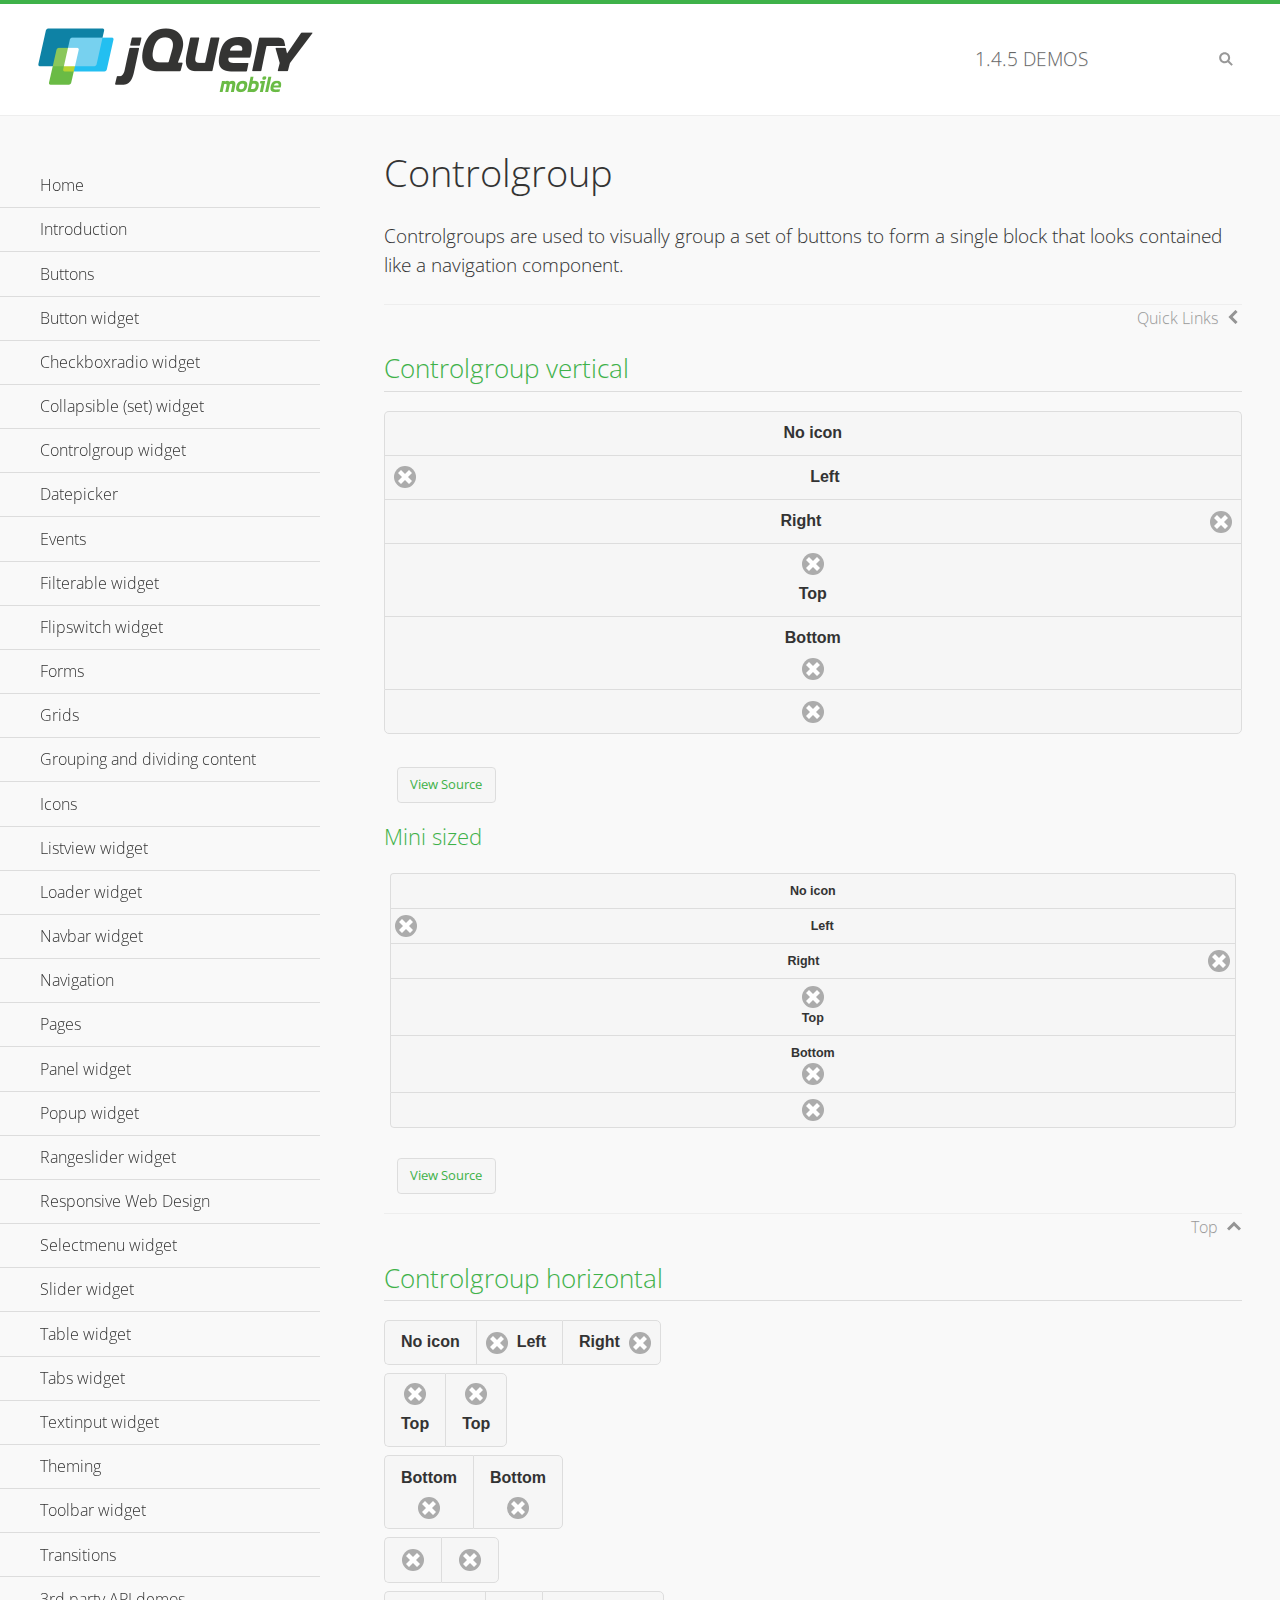
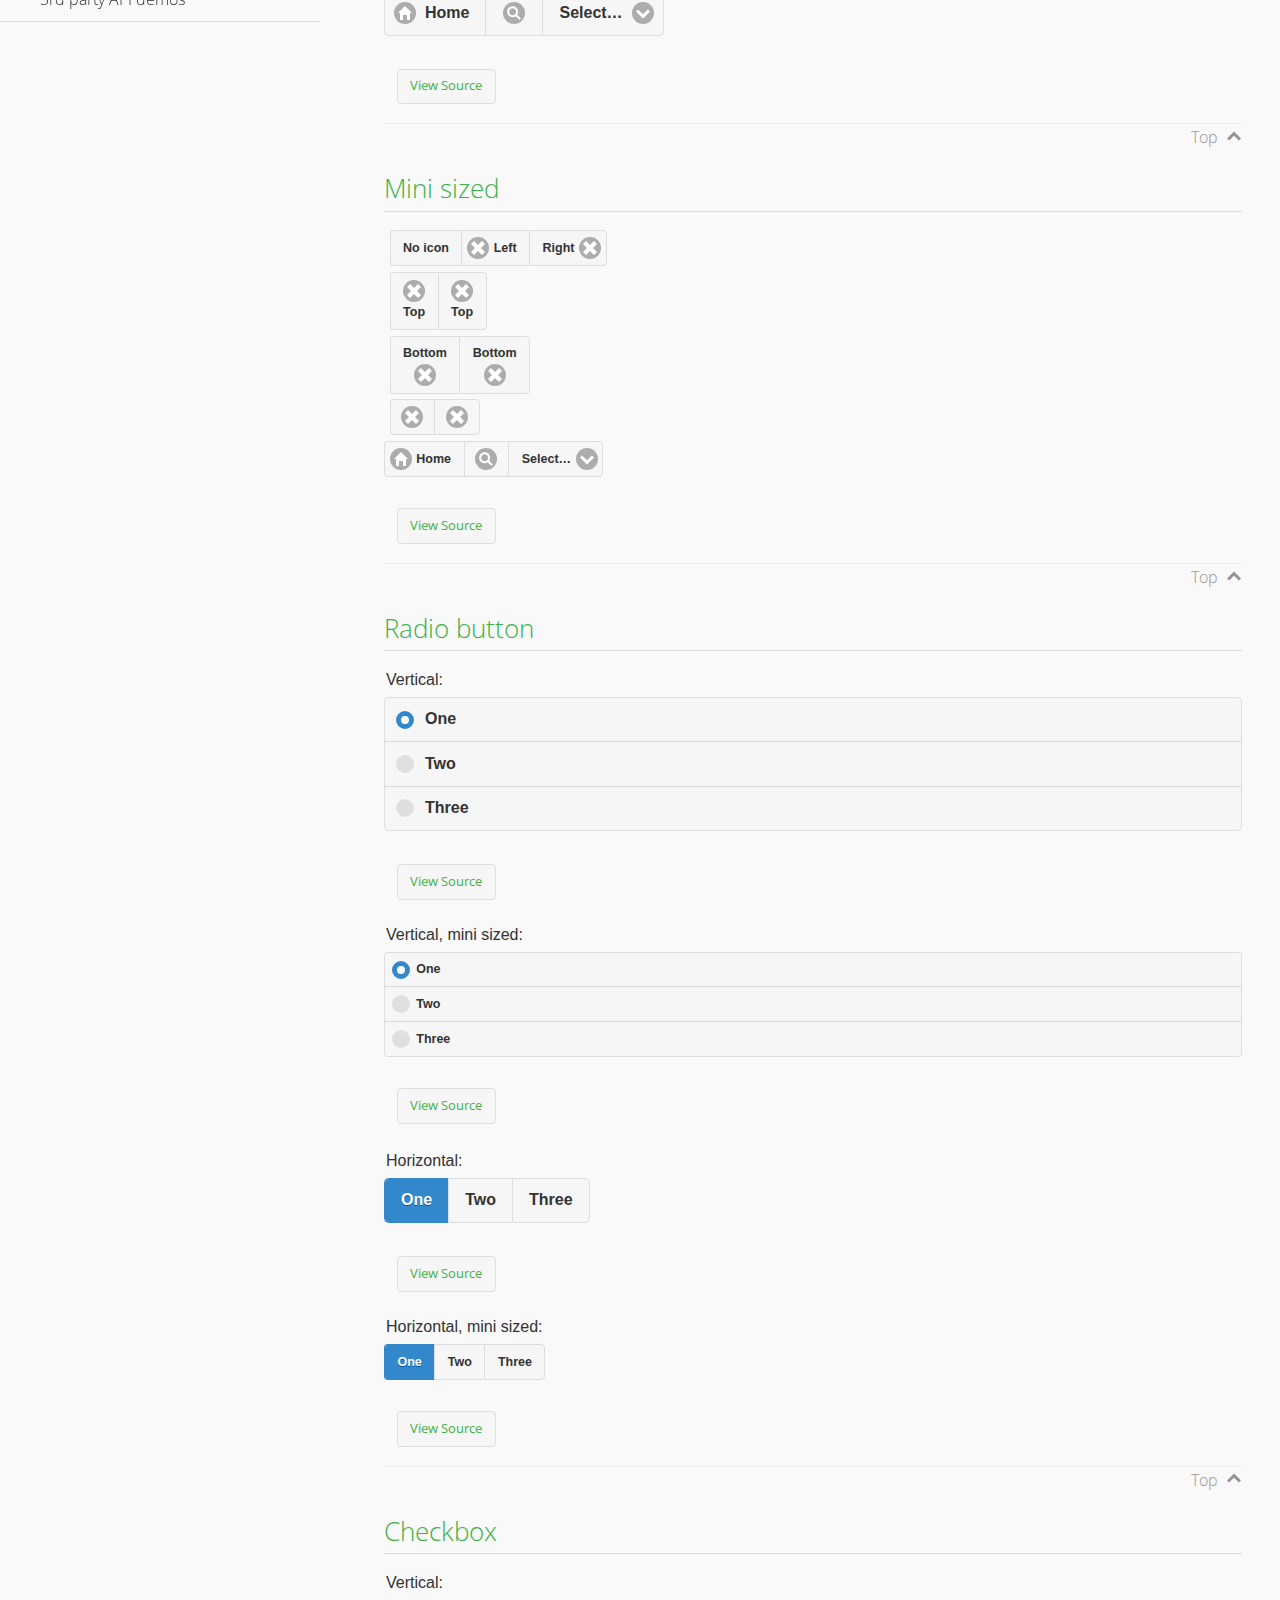
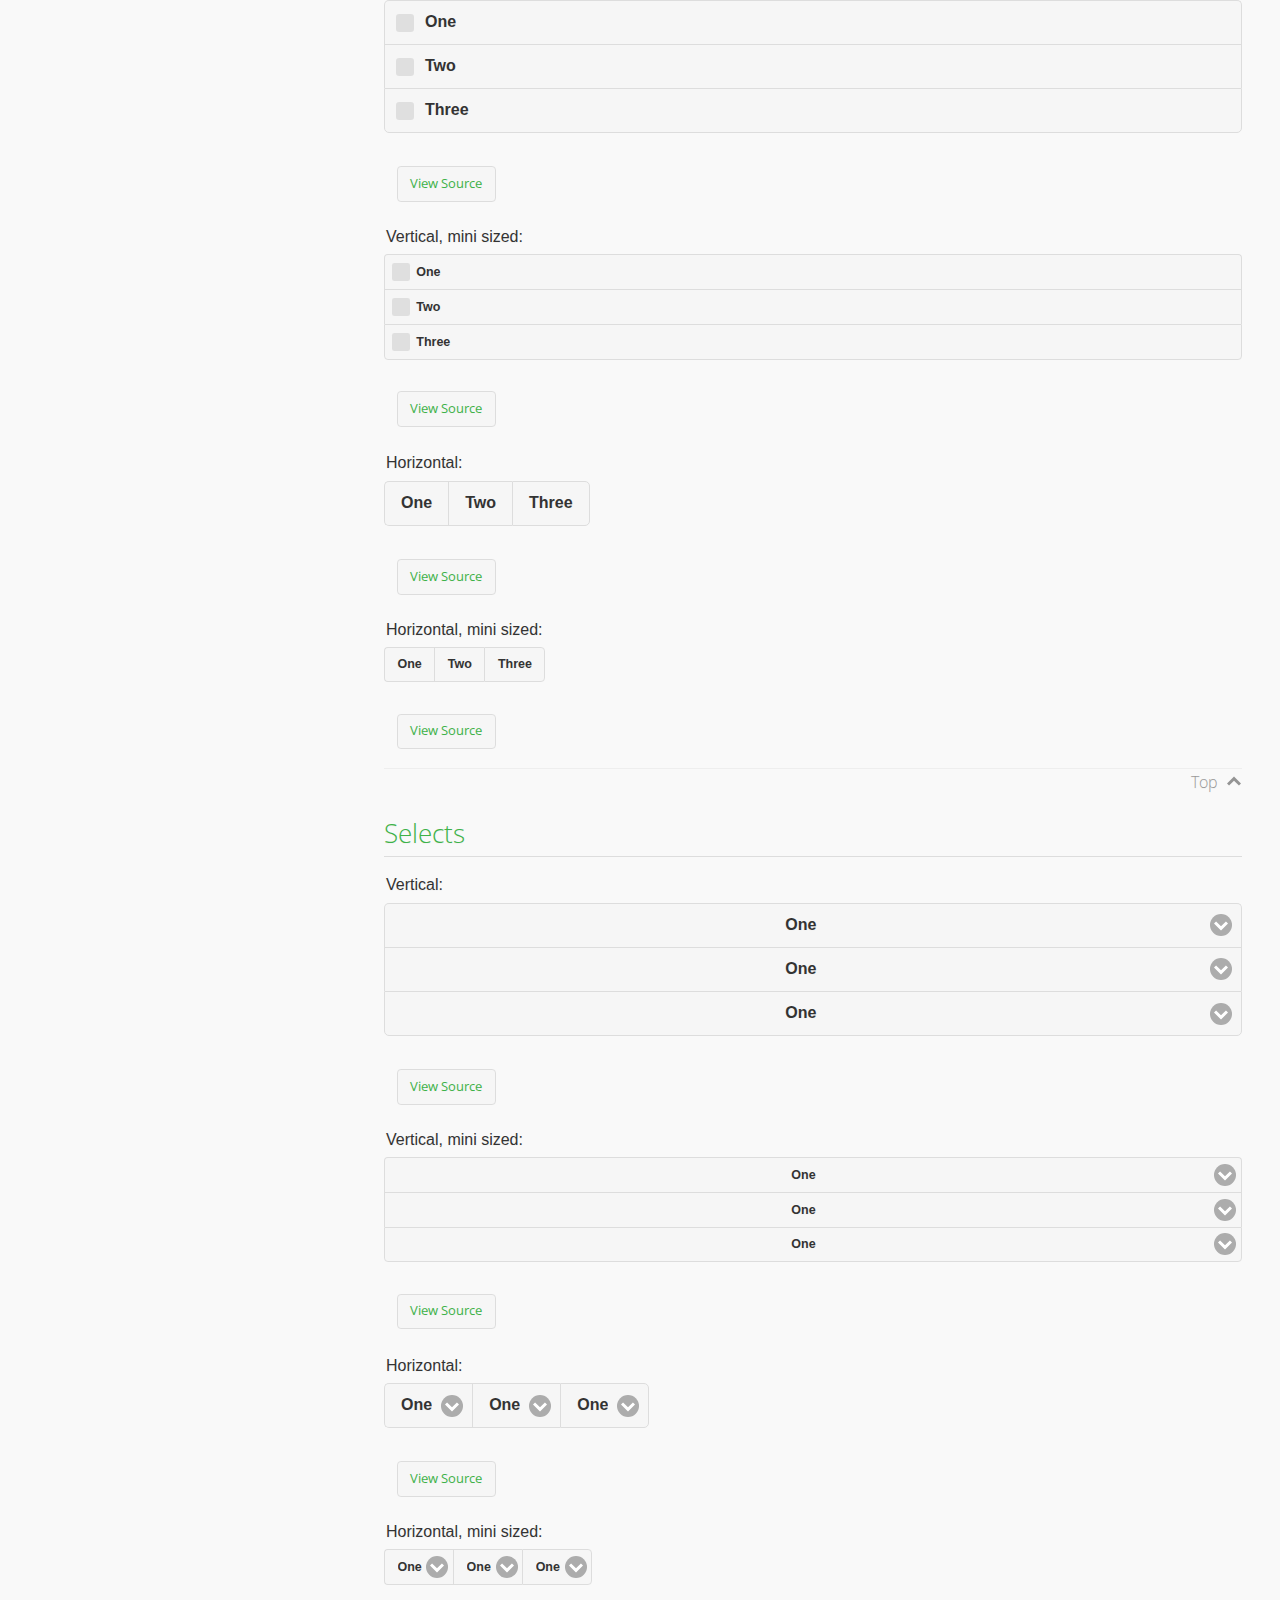
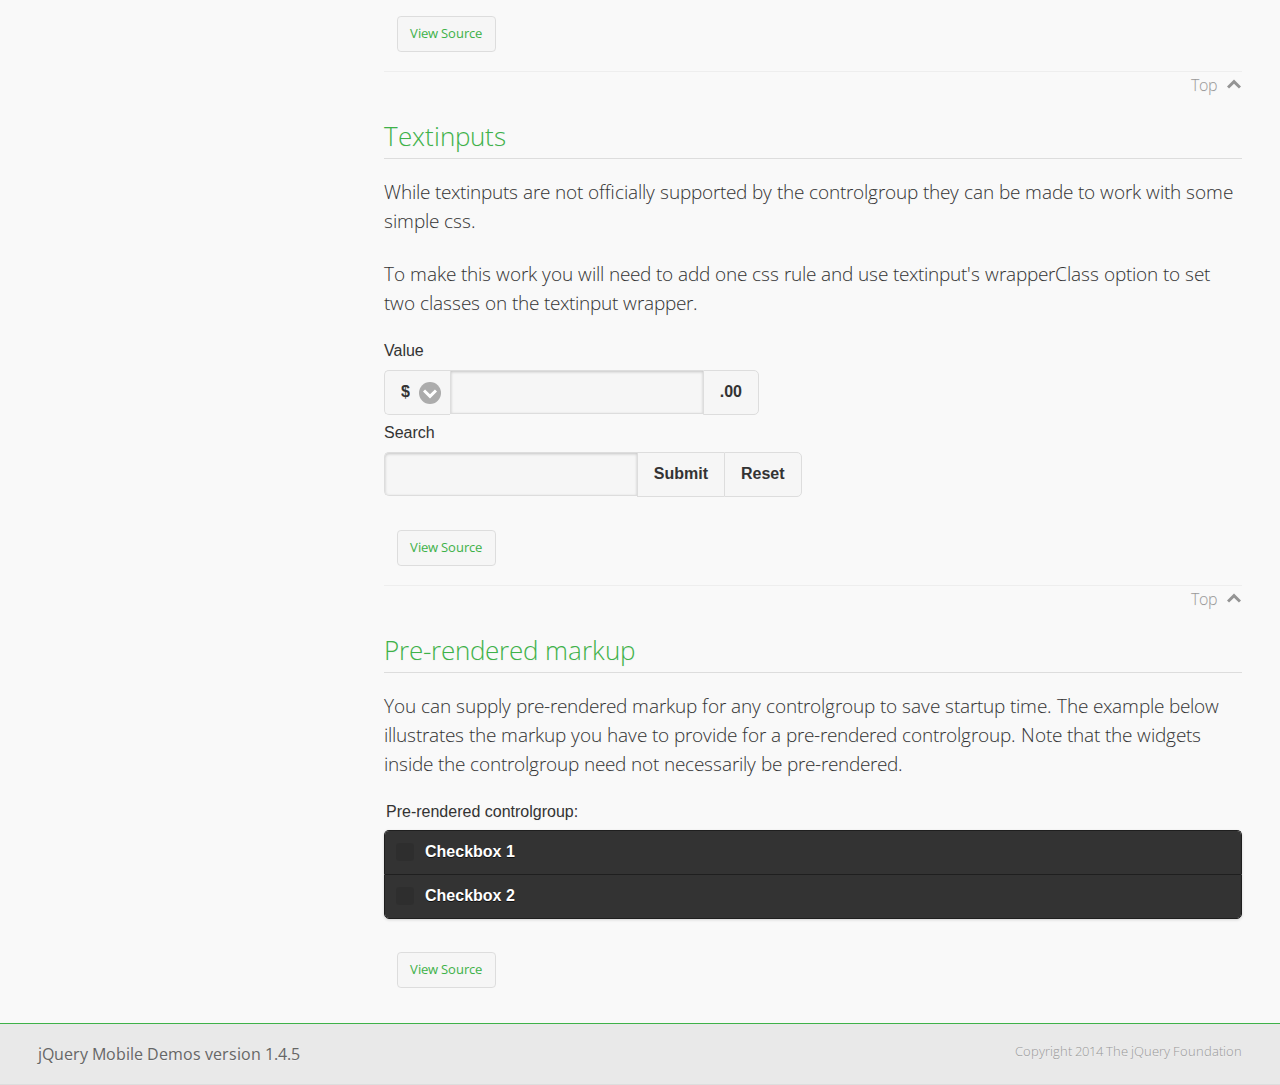
<file: static/js/jquery.mobile-1.4.5/demos/controlgroup/index.html>
<!DOCTYPE html>
<html>
<head>
	<meta charset="utf-8">
	<meta name="viewport" content="width=device-width, initial-scale=1">
	<title>Controlgroup - jQuery Mobile Demos</title>
	    <link rel="stylesheet" href="../css/themes/default/jquery.mobile-1.4.5.min.css">
	    <link rel="stylesheet" href="../_assets/css/jqm-demos.css">
	    <link rel="shortcut icon" href="../favicon.ico">
	    <link rel="stylesheet" href="http://fonts.googleapis.com/css?family=Open+Sans:300,400,700">
	    <script src="../js/jquery.js"></script>
	    <script src="../_assets/js/index.js"></script>
	    <script src="../js/jquery.mobile-1.4.5.min.js"></script>
	    <style>
	        #demo-borders .ui-collapsible .ui-collapsible-heading .ui-btn { border-top-width: 1px !important; }
	    </style>
	    <style id="textinput-controlgroup">
			.controlgroup-textinput{
				padding-top:.22em;
				padding-bottom:.22em;
			}
	    </style>
	</head>
	<body>
	<div data-role="page" class="jqm-demos" data-quicklinks="true">

	    <div data-role="header" class="jqm-header">
			<h2><a href="../" title="jQuery Mobile Demos home"><img src="../_assets/img/jquery-logo.png" alt="jQuery Mobile"></a></h2>
		<p><span class="jqm-version"></span> Demos</p>
	        <a href="#" class="jqm-navmenu-link ui-btn ui-btn-icon-notext ui-corner-all ui-icon-bars ui-nodisc-icon ui-alt-icon ui-btn-left">Menu</a>
	        <a href="#" class="jqm-search-link ui-btn ui-btn-icon-notext ui-corner-all ui-icon-search ui-nodisc-icon ui-alt-icon ui-btn-right">Search</a>
		    </div><!-- /header -->

	    <div role="main" class="ui-content jqm-content">

        <h1>Controlgroup</h1>

        <p>Controlgroups are used to visually group a set of buttons to form a single block that looks contained like a navigation component.
        </p>

		<h2>Controlgroup vertical</h2>

			<div data-demo-html="true">
				<div data-role="controlgroup">
					<a href="#" class="ui-btn ui-corner-all">No icon</a>
					<a href="#" class="ui-btn ui-corner-all ui-icon-delete ui-btn-icon-left">Left</a>
					<a href="#" class="ui-btn ui-corner-all ui-icon-delete ui-btn-icon-right">Right</a>
					<a href="#" class="ui-btn ui-corner-all ui-icon-delete ui-btn-icon-top">Top</a>
					<a href="#" class="ui-btn ui-corner-all ui-icon-delete ui-btn-icon-bottom">Bottom</a>
					<a href="#" class="ui-btn ui-corner-all ui-icon-delete ui-btn-icon-notext">Icon only</a>
				</div>
			</div><!--/demo-html -->

			<h3>Mini sized</h3>

			<div data-demo-html="true">
				<div data-role="controlgroup" data-mini="true">
					<a href="#" class="ui-btn ui-corner-all">No icon</a>
					<a href="#" class="ui-btn ui-corner-all ui-icon-delete ui-btn-icon-left">Left</a>
					<a href="#" class="ui-btn ui-corner-all ui-icon-delete ui-btn-icon-right">Right</a>
					<a href="#" class="ui-btn ui-corner-all ui-icon-delete ui-btn-icon-top">Top</a>
					<a href="#" class="ui-btn ui-corner-all ui-icon-delete ui-btn-icon-bottom">Bottom</a>
					<a href="#" class="ui-btn ui-corner-all ui-icon-delete ui-btn-icon-notext">Icon only</a>
				</div>
			</div><!--/demo-html -->

		<h2>Controlgroup horizontal</h2>

			<div data-demo-html="true">
				<div data-role="controlgroup" data-type="horizontal">
					<a href="#" class="ui-btn ui-corner-all">No icon</a>
					<a href="#" class="ui-btn ui-corner-all ui-icon-delete ui-btn-icon-left">Left</a>
					<a href="#" class="ui-btn ui-corner-all ui-icon-delete ui-btn-icon-right">Right</a>
				</div>
				<div data-role="controlgroup" data-type="horizontal">
					<a href="#" class="ui-btn ui-corner-all ui-icon-delete ui-btn-icon-top">Top</a>
					<a href="#" class="ui-btn ui-corner-all ui-icon-delete ui-btn-icon-top">Top</a>
				</div>
				<div data-role="controlgroup" data-type="horizontal">
					<a href="#" class="ui-btn ui-corner-all ui-icon-delete ui-btn-icon-bottom">Bottom</a>
					<a href="#" class="ui-btn ui-corner-all ui-icon-delete ui-btn-icon-bottom">Bottom</a>
				</div>
				<div data-role="controlgroup" data-type="horizontal">
					<a href="#" class="ui-btn ui-corner-all ui-icon-delete ui-btn-icon-notext">Icon only</a>
					<a href="#" class="ui-btn ui-corner-all ui-icon-delete ui-btn-icon-notext">Icon only</a>
				</div>
				<form>
					<fieldset data-role="controlgroup" data-type="horizontal">
						<button data-icon="home">Home</button>
						<button data-icon="search" data-iconpos="notext">Search</button>
						<label for="select-more-1a" class="ui-hidden-accessible">More</label>
						<select name="select-more-1a" id="select-more-1a">
							<option value="">Select&hellip;</option>
							<option value="#">One</option>
							<option value="#">Two</option>
							<option value="#">Three</option>
						</select>
					</fieldset>
				</form>
			</div><!--/demo-html -->

		<h2>Mini sized</h2>

			<div data-demo-html="true">
				<div data-role="controlgroup" data-type="horizontal" data-mini="true">
					<a href="#" class="ui-btn ui-corner-all">No icon</a>
					<a href="#" class="ui-btn ui-corner-all ui-icon-delete ui-btn-icon-left">Left</a>
					<a href="#" class="ui-btn ui-corner-all ui-icon-delete ui-btn-icon-right">Right</a>
				</div>
				<div data-role="controlgroup" data-type="horizontal" data-mini="true">
					<a href="#" class="ui-btn ui-corner-all ui-icon-delete ui-btn-icon-top">Top</a>
					<a href="#" class="ui-btn ui-corner-all ui-icon-delete ui-btn-icon-top">Top</a>
				</div>
				<div data-role="controlgroup" data-type="horizontal" data-mini="true">
					<a href="#" class="ui-btn ui-corner-all ui-icon-delete ui-btn-icon-bottom">Bottom</a>
					<a href="#" class="ui-btn ui-corner-all ui-icon-delete ui-btn-icon-bottom">Bottom</a>
				</div>
				<div data-role="controlgroup" data-type="horizontal" data-mini="true">
					<a href="#" class="ui-btn ui-corner-all ui-icon-delete ui-btn-icon-notext">Icon only</a>
					<a href="#" class="ui-btn ui-corner-all ui-icon-delete ui-btn-icon-notext">Icon only</a>
				</div>
				<form>
					<fieldset data-role="controlgroup" data-type="horizontal" data-mini="true">
						<button data-icon="home">Home</button>
						<button data-icon="search" data-iconpos="notext">Search</button>
						<label for="select-more-2a" class="ui-hidden-accessible">More</label>
						<select name="select-more-2a" id="select-more-2a">
							<option value="">Select&hellip;</option>
							<option value="#">One</option>
							<option value="#">Two</option>
							<option value="#">Three</option>
						</select>
					</fieldset>
				</form>
			</div><!--/demo-html -->

			<h2>Radio button</h2>

				<div data-demo-html="true">
					<form>
					<fieldset data-role="controlgroup">
						<legend>Vertical:</legend>
						<input type="radio" name="radio-choice-v-2" id="radio-choice-v-2a" value="on" checked="checked">
						<label for="radio-choice-v-2a">One</label>
						<input type="radio" name="radio-choice-v-2" id="radio-choice-v-2b" value="off">
						<label for="radio-choice-v-2b">Two</label>
						<input type="radio" name="radio-choice-v-2" id="radio-choice-v-2c" value="other">
						<label for="radio-choice-v-2c">Three</label>
					</fieldset>
					</form>
				</div><!--/demo-html -->

				<div data-demo-html="true">
					<form>
					<fieldset data-role="controlgroup" data-mini="true">
						<legend>Vertical, mini sized:</legend>
						<input type="radio" name="radio-choice-v-6" id="radio-choice-v-6a" value="on" checked="checked">
						<label for="radio-choice-v-6a">One</label>
						<input type="radio" name="radio-choice-v-6" id="radio-choice-v-6b" value="off">
						<label for="radio-choice-v-6b">Two</label>
						<input type="radio" name="radio-choice-v-6" id="radio-choice-v-6c" value="other">
						<label for="radio-choice-v-6c">Three</label>
					</fieldset>
					</form>
				</div><!--/demo-html -->

				<div data-demo-html="true">
					<form>
					<fieldset data-role="controlgroup" data-type="horizontal">
						<legend>Horizontal:</legend>
						<input type="radio" name="radio-choice-h-2" id="radio-choice-h-2a" value="on" checked="checked">
						<label for="radio-choice-h-2a">One</label>
						<input type="radio" name="radio-choice-h-2" id="radio-choice-h-2b" value="off">
						<label for="radio-choice-h-2b">Two</label>
						<input type="radio" name="radio-choice-h-2" id="radio-choice-h-2c" value="other">
						<label for="radio-choice-h-2c">Three</label>
					</fieldset>
					</form>
				</div><!--/demo-html -->

				<div data-demo-html="true">
					<form>
					<fieldset data-role="controlgroup" data-type="horizontal" data-mini="true">
						<legend>Horizontal, mini sized:</legend>
						<input type="radio" name="radio-choice-h-6" id="radio-choice-h-6a" value="on" checked="checked">
						<label for="radio-choice-h-6a">One</label>
						<input type="radio" name="radio-choice-h-6" id="radio-choice-h-6b" value="off">
						<label for="radio-choice-h-6b">Two</label>
						<input type="radio" name="radio-choice-h-6" id="radio-choice-h-6c" value="other">
						<label for="radio-choice-h-6c">Three</label>
					</fieldset>
					</form>
				</div><!--/demo-html -->

			<h2>Checkbox</h2>

				<div data-demo-html="true">
					<form>
					<fieldset data-role="controlgroup">
						<legend>Vertical:</legend>
						<input type="checkbox" name="checkbox-v-2a" id="checkbox-v-2a">
						<label for="checkbox-v-2a">One</label>
						<input type="checkbox" name="checkbox-v-2b" id="checkbox-v-2b">
						<label for="checkbox-v-2b">Two</label>
						<input type="checkbox" name="checkbox-v-2c" id="checkbox-v-2c">
						<label for="checkbox-v-2c">Three</label>
					</fieldset>
					</form>
				</div><!--/demo-html -->

				<div data-demo-html="true">
					<form>
					<fieldset data-role="controlgroup" data-mini="true">
						<legend>Vertical, mini sized:</legend>
						<input type="checkbox" name="checkbox-v-6a" id="checkbox-v-6a">
						<label for="checkbox-v-6a">One</label>
						<input type="checkbox" name="checkbox-v-6b" id="checkbox-v-6b">
						<label for="checkbox-v-6b">Two</label>
						<input type="checkbox" name="checkbox-v-6c" id="checkbox-v-6c">
						<label for="checkbox-v-6c">Three</label>
					</fieldset>
					</form>
				</div><!--/demo-html -->

				<div data-demo-html="true">
					<form>
					<fieldset data-role="controlgroup" data-type="horizontal">
						<legend>Horizontal:</legend>
						<input type="checkbox" name="checkbox-h-2a" id="checkbox-h-2a">
						<label for="checkbox-h-2a">One</label>
						<input type="checkbox" name="checkbox-h-2b" id="checkbox-h-2b">
						<label for="checkbox-h-2b">Two</label>
						<input type="checkbox" name="checkbox-h-2c" id="checkbox-h-2c">
						<label for="checkbox-h-2c">Three</label>
					</fieldset>
					</form>
				</div><!--/demo-html -->

				<div data-demo-html="true">
					<form>
					<fieldset data-role="controlgroup" data-type="horizontal" data-mini="true">
						<legend>Horizontal, mini sized:</legend>
						<input type="checkbox" name="checkbox-h-6a" id="checkbox-h-6a">
						<label for="checkbox-h-6a">One</label>
						<input type="checkbox" name="checkbox-h-6b" id="checkbox-h-6b">
						<label for="checkbox-h-6b">Two</label>
						<input type="checkbox" name="checkbox-h-6c" id="checkbox-h-6c">
						<label for="checkbox-h-6c">Three</label>
					</fieldset>
					</form>
				</div><!--/demo-html -->

			<h2>Selects</h2>

				<div data-demo-html="true">
					<form>
					<fieldset data-role="controlgroup">
						<legend>Vertical:</legend>
						<label for="select-v-2a">Select A</label>
						<select name="select-v-2a" id="select-v-2a">
							<option value="#">One</option>
							<option value="#">Two</option>
							<option value="#">Three</option>
						</select>
						<label for="select-v-2b">Select B</label>
						<select name="select-v-2b" id="select-v-2b">
							<option value="#">One</option>
							<option value="#">Two</option>
							<option value="#">Three</option>
						</select>
						<label for="select-v-2c">Select C</label>
						<select name="select-v-2c" id="select-v-2c">
							<option value="#">One</option>
							<option value="#">Two</option>
							<option value="#">Three</option>
						</select>
					</fieldset>
					</form>
				</div><!--/demo-html -->

				<div data-demo-html="true">
					<form>
					<fieldset data-role="controlgroup" data-mini="true">
						<legend>Vertical, mini sized:</legend>
						<label for="select-v-6a">Select A</label>
						<select name="select-v-6a" id="select-v-6a">
							<option value="#">One</option>
							<option value="#">Two</option>
							<option value="#">Three</option>
						</select>
						<label for="select-v-6b">Select B</label>
						<select name="select-v-6b" id="select-v-6b">
							<option value="#">One</option>
							<option value="#">Two</option>
							<option value="#">Three</option>
						</select>
						<label for="select-v-6c">Select C</label>
						<select name="select-v-6c" id="select-v-6c">
							<option value="#">One</option>
							<option value="#">Two</option>
							<option value="#">Three</option>
						</select>
					</fieldset>
					</form>
				</div><!--/demo-html -->

				<div data-demo-html="true">
					<form>
					<fieldset data-role="controlgroup" data-type="horizontal">
						<legend>Horizontal:</legend>
						<label for="select-h-2a">Select A</label>
						<select name="select-h-2a" id="select-h-2a">
							<option value="#">One</option>
							<option value="#">Two</option>
							<option value="#">Three</option>
						</select>
						<label for="select-h-2b">Select B</label>
						<select name="select-h-2b" id="select-h-2b">
							<option value="#">One</option>
							<option value="#">Two</option>
							<option value="#">Three</option>
						</select>
						<label for="select-h-2c">Select C</label>
						<select name="select-h-2c" id="select-h-2c">
							<option value="#">One</option>
							<option value="#">Two</option>
							<option value="#">Three</option>
						</select>
					</fieldset>
					</form>
				</div><!--/demo-html -->

				<div data-demo-html="true">
					<form>
					<fieldset data-role="controlgroup" data-type="horizontal" data-mini="true">
						<legend>Horizontal, mini sized:</legend>
						<label for="select-h-6a">Select A</label>
						<select name="select-h-6a" id="select-h-6a">
							<option value="#">One</option>
							<option value="#">Two</option>
							<option value="#">Three</option>
						</select>
						<label for="select-h-6b">Select B</label>
						<select name="select-h-6b" id="select-h-6b">
							<option value="#">One</option>
							<option value="#">Two</option>
							<option value="#">Three</option>
						</select>
						<label for="select-h-6c">Select C</label>
						<select name="select-h-6c" id="select-h-6c">
							<option value="#">One</option>
							<option value="#">Two</option>
							<option value="#">Three</option>
						</select>
					</fieldset>
					</form>
				</div><!--/demo-html -->

				<h2>Textinputs</h2>
				<p>While textinputs are not officially supported by the controlgroup they can be made to work with some simple css.</p>
				<p>To make this work you will need to add one css rule and use textinput's wrapperClass option to set two classes on the textinput wrapper.</p>
				<div data-demo-html="true" data-demo-css="#textinput-controlgroup">
					<label for="currency-controlgroup">Value</label>
					<div data-role="controlgroup" data-type="horizontal">
						<select>
							<option>$</option>
							<option>€</option>
							<option>£</option>
							<option>¥</option>
							<option>₩</option>
							<option>₹</option>
						</select>
						<input id="currency-controlgroup" type="text" data-wrapper-class="controlgroup-textinput ui-btn">
						<button>.00</button>
					</div>
					<label for="search-control-group">Search</label>
					<div data-role="controlgroup" data-type="horizontal">
						<input type="text" id="search-control-group" data-wrapper-class="controlgroup-textinput ui-btn">
						<button>Submit</button>
						<button>Reset</button>
					</div>
				</div>

		<h2>Pre-rendered markup</h2>
		<p>You can supply pre-rendered markup for any controlgroup to save startup time. The example below illustrates the markup you have to provide for a pre-rendered controlgroup. Note that the widgets inside the controlgroup need not necessarily be pre-rendered.</p>
		<div data-demo-html="true">
			<div data-role="controlgroup" data-enhanced="true" class="ui-controlgroup ui-controlgroup-vertical ui-group-theme-b ui-corner-all">
				<div role="heading" class="ui-controlgroup-label">
					<legend>Pre-rendered controlgroup:</legend>
				</div>
				<div class="ui-controlgroup-controls ui-shadow">
					<label for="pre-rendered-cb-1" class="ui-first-child">Checkbox 1</label>
					<input type="checkbox" id="pre-rendered-cb-1" name="pre-rendered-cb-1" value="1">
					<label for="pre-rendered-cb-2" class="ui-last-child">Checkbox 2</label>
					<input type="checkbox" id="pre-rendered-cb-2" name="pre-rendered-cb-2" value="2">
				</div>
			</div>
		</div>

	</div><!-- /content -->
	    <div data-role="panel" class="jqm-navmenu-panel" data-position="left" data-display="overlay" data-theme="a">
	    	<ul class="jqm-list ui-alt-icon ui-nodisc-icon">
<li data-filtertext="demos homepage" data-icon="home"><a href=".././">Home</a></li>
<li data-filtertext="introduction overview getting started"><a href="../intro/" data-ajax="false">Introduction</a></li>
<li data-filtertext="buttons button markup buttonmarkup method anchor link button element"><a href="../button-markup/" data-ajax="false">Buttons</a></li>
<li data-filtertext="form button widget input button submit reset"><a href="../button/" data-ajax="false">Button widget</a></li>
<li data-role="collapsible" data-enhanced="true" data-collapsed-icon="carat-d" data-expanded-icon="carat-u" data-iconpos="right" data-inset="false" class="ui-collapsible ui-collapsible-themed-content ui-collapsible-collapsed">
	<h3 class="ui-collapsible-heading ui-collapsible-heading-collapsed">
		<a href="#" class="ui-collapsible-heading-toggle ui-btn ui-btn-icon-right ui-btn-inherit ui-icon-carat-d">
		    Checkboxradio widget<span class="ui-collapsible-heading-status"> click to expand contents</span>
		</a>
	</h3>
	<div class="ui-collapsible-content ui-body-inherit ui-collapsible-content-collapsed" aria-hidden="true">
		<ul>
			<li data-filtertext="form checkboxradio widget checkbox input checkboxes controlgroups"><a href="../checkboxradio-checkbox/" data-ajax="false">Checkboxes</a></li>
			<li data-filtertext="form checkboxradio widget radio input radio buttons controlgroups"><a href="../checkboxradio-radio/" data-ajax="false">Radio buttons</a></li>
		</ul>
	</div>
</li>
<li data-role="collapsible" data-enhanced="true" data-collapsed-icon="carat-d" data-expanded-icon="carat-u" data-iconpos="right" data-inset="false" class="ui-collapsible ui-collapsible-themed-content ui-collapsible-collapsed">
	<h3 class="ui-collapsible-heading ui-collapsible-heading-collapsed">
		<a href="#" class="ui-collapsible-heading-toggle ui-btn ui-btn-icon-right ui-btn-inherit ui-icon-carat-d">
			Collapsible (set) widget<span class="ui-collapsible-heading-status"> click to expand contents</span>
		</a>
	</h3>
	<div class="ui-collapsible-content ui-body-inherit ui-collapsible-content-collapsed" aria-hidden="true">
		<ul>
			<li data-filtertext="collapsibles content formatting"><a href="../collapsible/" data-ajax="false">Collapsible</a></li>
			<li data-filtertext="dynamic collapsible set accordion append expand"><a href="../collapsible-dynamic/" data-ajax="false">Dynamic collapsibles</a></li>
			<li data-filtertext="accordions collapsible set widget content formatting grouped collapsibles"><a href="../collapsibleset/" data-ajax="false">Collapsible set</a></li>
		</ul>
	</div>
</li>
<li data-role="collapsible" data-enhanced="true" data-collapsed-icon="carat-d" data-expanded-icon="carat-u" data-iconpos="right" data-inset="false" class="ui-collapsible ui-collapsible-themed-content ui-collapsible-collapsed">
	<h3 class="ui-collapsible-heading ui-collapsible-heading-collapsed">
		<a href="#" class="ui-collapsible-heading-toggle ui-btn ui-btn-icon-right ui-btn-inherit ui-icon-carat-d">
			Controlgroup widget<span class="ui-collapsible-heading-status"> click to expand contents</span>
		</a>
	</h3>
	<div class="ui-collapsible-content ui-body-inherit ui-collapsible-content-collapsed" aria-hidden="true">
		<ul>
			<li data-filtertext="controlgroups selectmenu checkboxradio input grouped buttons horizontal vertical"><a href="../controlgroup/" data-ajax="false">Controlgroup</a></li>
			<li data-filtertext="dynamic controlgroup dynamically add buttons"><a href="../controlgroup-dynamic/" data-ajax="false">Dynamic controlgroups</a></li>
		</ul>
	</div>
</li>
<li data-filtertext="form datepicker widget date input"><a href="../datepicker/" data-ajax="false">Datepicker</a></li>
<li data-role="collapsible" data-enhanced="true" data-collapsed-icon="carat-d" data-expanded-icon="carat-u" data-iconpos="right" data-inset="false" class="ui-collapsible ui-collapsible-themed-content ui-collapsible-collapsed">
	<h3 class="ui-collapsible-heading ui-collapsible-heading-collapsed">
		<a href="#" class="ui-collapsible-heading-toggle ui-btn ui-btn-icon-right ui-btn-inherit ui-icon-carat-d">
			Events<span class="ui-collapsible-heading-status"> click to expand contents</span>
		</a>
	</h3>
	<div class="ui-collapsible-content ui-body-inherit ui-collapsible-content-collapsed" aria-hidden="true">
		<ul>
			<li data-filtertext="swipe to delete list items listviews swipe events"><a href="../swipe-list/" data-ajax="false">Swipe list items</a></li>
			<li data-filtertext="swipe to navigate swipe page navigation swipe events"><a href="../swipe-page/" data-ajax="false">Swipe page navigation</a></li>
		</ul>
	</div>
</li>
<li data-filtertext="filterable filter elements sorting searching listview table"><a href="../filterable/" data-ajax="false">Filterable widget</a></li>
<li data-filtertext="form flipswitch widget flip toggle switch binary select checkbox input"><a href="../flipswitch/" data-ajax="false">Flipswitch widget</a></li>
<li data-role="collapsible" data-enhanced="true" data-collapsed-icon="carat-d" data-expanded-icon="carat-u" data-iconpos="right" data-inset="false" class="ui-collapsible ui-collapsible-themed-content ui-collapsible-collapsed">
	<h3 class="ui-collapsible-heading ui-collapsible-heading-collapsed">
		<a href="#" class="ui-collapsible-heading-toggle ui-btn ui-btn-icon-right ui-btn-inherit ui-icon-carat-d">
			Forms<span class="ui-collapsible-heading-status"> click to expand contents</span>
		</a>
	</h3>
	<div class="ui-collapsible-content ui-body-inherit ui-collapsible-content-collapsed" aria-hidden="true">
		<ul>
			<li data-filtertext="forms text checkbox radio range button submit reset inputs selects textarea slider flipswitch label form elements"><a href="../forms/" data-ajax="false">Forms</a></li>
			<li data-filtertext="form hide labels hidden accessible ui-hidden-accessible forms"><a href="../forms-label-hidden-accessible/" data-ajax="false">Hide labels</a></li>
			<li data-filtertext="form field containers fieldcontain ui-field-contain forms"><a href="../forms-field-contain/" data-ajax="false">Field containers</a></li>
			<li data-filtertext="forms disabled form elements"><a href="../forms-disabled/" data-ajax="false">Forms disabled</a></li>
			<li data-filtertext="forms gallery examples overview forms text checkbox radio range button submit reset inputs selects textarea slider flipswitch label form elements"><a href="../forms-gallery/" data-ajax="false">Forms gallery</a></li>
		</ul>
	</div>
</li>
<li data-role="collapsible" data-enhanced="true" data-collapsed-icon="carat-d" data-expanded-icon="carat-u" data-iconpos="right" data-inset="false" class="ui-collapsible ui-collapsible-themed-content ui-collapsible-collapsed">
	<h3 class="ui-collapsible-heading ui-collapsible-heading-collapsed">
		<a href="#" class="ui-collapsible-heading-toggle ui-btn ui-btn-icon-right ui-btn-inherit ui-icon-carat-d">
			Grids<span class="ui-collapsible-heading-status"> click to expand contents</span>
		</a>
	</h3>
	<div class="ui-collapsible-content ui-body-inherit ui-collapsible-content-collapsed" aria-hidden="true">
		<ul>
			<li data-filtertext="grids columns blocks content formatting rwd responsive css framework"><a href="../grids/" data-ajax="false">Grids</a></li>
			<li data-filtertext="buttons in grids css framework"><a href="../grids-buttons/" data-ajax="false">Buttons in grids</a></li>
			<li data-filtertext="custom responsive grids rwd css framework"><a href="../grids-custom-responsive/" data-ajax="false">Custom responsive grids</a></li>
		</ul>
	</div>
</li>
<li data-filtertext="blocks content formatting sections heading"><a href="../body-bar-classes/" data-ajax="false">Grouping and dividing content</a></li>
<li data-role="collapsible" data-enhanced="true" data-collapsed-icon="carat-d" data-expanded-icon="carat-u" data-iconpos="right" data-inset="false" class="ui-collapsible ui-collapsible-themed-content ui-collapsible-collapsed">
	<h3 class="ui-collapsible-heading ui-collapsible-heading-collapsed">
		<a href="#" class="ui-collapsible-heading-toggle ui-btn ui-btn-icon-right ui-btn-inherit ui-icon-carat-d">
			Icons<span class="ui-collapsible-heading-status"> click to expand contents</span>
		</a>
	</h3>
	<div class="ui-collapsible-content ui-body-inherit ui-collapsible-content-collapsed" aria-hidden="true">
		<ul>
			<li data-filtertext="button icons svg disc alt custom icon position"><a href="../icons/" data-ajax="false">Icons</a></li>
			<li data-filtertext=""><a href="../icons-grunticon/" data-ajax="false">Grunticon loader</a></li>
		</ul>
	</div>
</li>
<li data-role="collapsible" data-enhanced="true" data-collapsed-icon="carat-d" data-expanded-icon="carat-u" data-iconpos="right" data-inset="false" class="ui-collapsible ui-collapsible-themed-content ui-collapsible-collapsed">
	<h3 class="ui-collapsible-heading ui-collapsible-heading-collapsed">
		<a href="#" class="ui-collapsible-heading-toggle ui-btn ui-btn-icon-right ui-btn-inherit ui-icon-carat-d">
			Listview widget<span class="ui-collapsible-heading-status"> click to expand contents</span>
		</a>
	</h3>
	<div class="ui-collapsible-content ui-body-inherit ui-collapsible-content-collapsed" aria-hidden="true">
		<ul>
			<li data-filtertext="listview widget thumbnails icons nested split button collapsible ul ol"><a href="../listview/" data-ajax="false">Listview</a></li>
			<li data-filtertext="autocomplete filterable reveal listview filtertextbeforefilter placeholder"><a href="../listview-autocomplete/" data-ajax="false">Listview autocomplete</a></li>
			<li data-filtertext="autocomplete filterable reveal listview remote data filtertextbeforefilter placeholder"><a href="../listview-autocomplete-remote/" data-ajax="false">Listview autocomplete remote data</a></li>
			<li data-filtertext="autodividers anchor jump scroll linkbars listview lists ul ol"><a href="../listview-autodividers-linkbar/" data-ajax="false">Listview autodividers linkbar</a></li>
			<li data-filtertext="listview autodividers selector autodividersselector lists ul ol"><a href="../listview-autodividers-selector/" data-ajax="false">Listview autodividers selector</a></li>
			<li data-filtertext="listview nested list items"><a href="../listview-nested-lists/" data-ajax="false">Nested Listviews</a></li>
			<li data-filtertext="listview collapsible list items flat"><a href="../listview-collapsible-item-flat/" data-ajax="false">Listview collapsible list items (flat)</a></li>
			<li data-filtertext="listview collapsible list indented"><a href="../listview-collapsible-item-indented/" data-ajax="false">Listview collapsible list items (indented)</a></li>
			<li data-filtertext="grid listview responsive grids responsive listviews lists ul"><a href="../listview-grid/" data-ajax="false">Listview responsive grid</a></li>
		</ul>
	</div>
</li>
<li data-filtertext="loader widget page loading navigation overlay spinner"><a href="../loader/" data-ajax="false">Loader widget</a></li>
<li data-filtertext="navbar widget navmenu toolbars header footer"><a href="../navbar/" data-ajax="false">Navbar widget</a></li>
<li data-role="collapsible" data-enhanced="true" data-collapsed-icon="carat-d" data-expanded-icon="carat-u" data-iconpos="right" data-inset="false" class="ui-collapsible ui-collapsible-themed-content ui-collapsible-collapsed">
	<h3 class="ui-collapsible-heading ui-collapsible-heading-collapsed">
		<a href="#" class="ui-collapsible-heading-toggle ui-btn ui-btn-icon-right ui-btn-inherit ui-icon-carat-d">
			Navigation<span class="ui-collapsible-heading-status"> click to expand contents</span>
		</a>
	</h3>
	<div class="ui-collapsible-content ui-body-inherit ui-collapsible-content-collapsed" aria-hidden="true">
		<ul>
			<li data-filtertext="ajax navigation navigate widget history event method"><a href="../navigation/" data-ajax="false">Navigation</a></li>
			<li data-filtertext="linking pages page links navigation ajax prefetch cache"><a href="../navigation-linking-pages/" data-ajax="false">Linking pages</a></li>
			<!-- <li data-filtertext="php redirect server redirection server-side navigation"><a href="../navigation-php-redirect/" data-ajax="false">PHP redirect demo</a></li>-->
			<li data-filtertext="navigation redirection hash query"><a href="../navigation-hash-processing/" data-ajax="false">Hash processing demo</a></li>
			<li data-filtertext="navigation redirection hash query"><a href="../page-events/" data-ajax="false">Page Navigation Events</a></li>
		</ul>
	</div>
</li>
<li data-role="collapsible" data-enhanced="true" data-collapsed-icon="carat-d" data-expanded-icon="carat-u" data-iconpos="right" data-inset="false" class="ui-collapsible ui-collapsible-themed-content ui-collapsible-collapsed">
	<h3 class="ui-collapsible-heading ui-collapsible-heading-collapsed">
		<a href="#" class="ui-collapsible-heading-toggle ui-btn ui-btn-icon-right ui-btn-inherit ui-icon-carat-d">
			Pages<span class="ui-collapsible-heading-status"> click to expand contents</span>
		</a>
	</h3>
	<div class="ui-collapsible-content ui-body-inherit ui-collapsible-content-collapsed" aria-hidden="true">
		<ul>
			<li data-filtertext="pages page widget ajax navigation"><a href="../pages/" data-ajax="false">Pages</a></li>
			<li data-filtertext="single page"><a href="../pages-single-page/" data-ajax="false">Single page</a></li>
			<li data-filtertext="multipage multi-page page"><a href="../pages-multi-page/" data-ajax="false">Multi-page template</a></li>
			<li data-filtertext="dialog page widget modal popup"><a href="../pages-dialog/" data-ajax="false">Dialog page</a></li>
		</ul>
	</div>
</li>
<li data-role="collapsible" data-enhanced="true" data-collapsed-icon="carat-d" data-expanded-icon="carat-u" data-iconpos="right" data-inset="false" class="ui-collapsible ui-collapsible-themed-content ui-collapsible-collapsed">
	<h3 class="ui-collapsible-heading ui-collapsible-heading-collapsed">
		<a href="#" class="ui-collapsible-heading-toggle ui-btn ui-btn-icon-right ui-btn-inherit ui-icon-carat-d">
			Panel widget<span class="ui-collapsible-heading-status"> click to expand contents</span>
		</a>
	</h3>
	<div class="ui-collapsible-content ui-body-inherit ui-collapsible-content-collapsed" aria-hidden="true">
		<ul>
			<li data-filtertext="panel widget sliding panels reveal push overlay responsive"><a href="../panel/" data-ajax="false">Panel</a></li>
			<li data-filtertext=""><a href="../panel-external/" data-ajax="false">External panels</a></li>
			<li data-filtertext="panel "><a href="../panel-fixed/" data-ajax="false">Fixed panels</a></li>
			<li data-filtertext="panel slide panels sliding panels shadow rwd responsive breakpoint"><a href="../panel-responsive/" data-ajax="false">Panels responsive</a></li>
			<li data-filtertext="panel custom style custom panel width reveal shadow listview panel styling page background wrapper"><a href="../panel-styling/" data-ajax="false">Custom panel style</a></li>
			<li data-filtertext="panel open on swipe"><a href="../panel-swipe-open/" data-ajax="false">Panel open on swipe</a></li>
			<li data-filtertext="panels outside page internal external toolbars"><a href="../panel-external-internal/" data-ajax="false">Panel external and internal</a></li>
		</ul>
	</div>
</li>
<li data-role="collapsible" data-enhanced="true" data-collapsed-icon="carat-d" data-expanded-icon="carat-u" data-iconpos="right" data-inset="false" class="ui-collapsible ui-collapsible-themed-content ui-collapsible-collapsed">
	<h3 class="ui-collapsible-heading ui-collapsible-heading-collapsed">
		<a href="#" class="ui-collapsible-heading-toggle ui-btn ui-btn-icon-right ui-btn-inherit ui-icon-carat-d">
			Popup widget<span class="ui-collapsible-heading-status"> click to expand contents</span>
		</a>
	</h3>
	<div class="ui-collapsible-content ui-body-inherit ui-collapsible-content-collapsed" aria-hidden="true">
		<ul>
			<li data-filtertext="popup widget popups dialog modal transition tooltip lightbox form overlay screen flip pop fade transition"><a href="../popup/" data-ajax="false">Popup</a></li>
			<li data-filtertext="popup alignment position"><a href="../popup-alignment/" data-ajax="false">Popup alignment</a></li>
			<li data-filtertext="popup arrow size popups popover"><a href="../popup-arrow-size/" data-ajax="false">Popup arrow size</a></li>
			<li data-filtertext="dynamic popups popup images lightbox"><a href="../popup-dynamic/" data-ajax="false">Dynamic popups</a></li>
			<li data-filtertext="popups with iframes scaling"><a href="../popup-iframe/" data-ajax="false">Popups with iframes</a></li>
			<li data-filtertext="popup image scaling"><a href="../popup-image-scaling/" data-ajax="false">Popup image scaling</a></li>
			<li data-filtertext="external popup outside multi-page"><a href="../popup-outside-multipage/" data-ajax="false">Popup outside multi-page</a></li>
		</ul>
	</div>
</li>
<li data-filtertext="form rangeslider widget dual sliders dual handle sliders range input"><a href="../rangeslider/" data-ajax="false">Rangeslider widget</a></li>
<li data-filtertext="responsive web design rwd adaptive progressive enhancement PE accessible mobile breakpoints media query media queries"><a href="../rwd/" data-ajax="false">Responsive Web Design</a></li>
<li data-role="collapsible" data-enhanced="true" data-collapsed-icon="carat-d" data-expanded-icon="carat-u" data-iconpos="right" data-inset="false" class="ui-collapsible ui-collapsible-themed-content ui-collapsible-collapsed">
	<h3 class="ui-collapsible-heading ui-collapsible-heading-collapsed">
		<a href="#" class="ui-collapsible-heading-toggle ui-btn ui-btn-icon-right ui-btn-inherit ui-icon-carat-d">
			Selectmenu widget<span class="ui-collapsible-heading-status"> click to expand contents</span>
		</a>
	</h3>
	<div class="ui-collapsible-content ui-body-inherit ui-collapsible-content-collapsed" aria-hidden="true">
		<ul>
			<li data-filtertext="form selectmenu widget select input custom select menu selects"><a href="../selectmenu/" data-ajax="false">Selectmenu</a></li>
			<li data-filtertext="form custom select menu selectmenu widget custom menu option optgroup multiple selects"><a href="../selectmenu-custom/" data-ajax="false">Custom select menu</a></li>
			<li data-filtertext="filterable select filter popup dialog"><a href="../selectmenu-custom-filter/" data-ajax="false">Custom select menu with filter</a></li>
		</ul>
	</div>
</li>
<li data-role="collapsible" data-enhanced="true" data-collapsed-icon="carat-d" data-expanded-icon="carat-u" data-iconpos="right" data-inset="false" class="ui-collapsible ui-collapsible-themed-content ui-collapsible-collapsed">
	<h3 class="ui-collapsible-heading ui-collapsible-heading-collapsed">
		<a href="#" class="ui-collapsible-heading-toggle ui-btn ui-btn-icon-right ui-btn-inherit ui-icon-carat-d">
			Slider widget<span class="ui-collapsible-heading-status"> click to expand contents</span>
		</a>
	</h3>
	<div class="ui-collapsible-content ui-body-inherit ui-collapsible-content-collapsed" aria-hidden="true">
		<ul>
			<li data-filtertext="form slider widget range input single sliders"><a href="../slider/" data-ajax="false">Slider</a></li>
			<li data-filtertext="form slider widget flipswitch slider binary select flip toggle switch"><a href="../slider-flipswitch/" data-ajax="false">Slider flip toggle switch</a></li>
			<li data-filtertext="form slider tooltip handle value input range sliders"><a href="../slider-tooltip/" data-ajax="false">Slider tooltip</a></li>
		</ul>
	</div>
</li>
<li data-role="collapsible" data-enhanced="true" data-collapsed-icon="carat-d" data-expanded-icon="carat-u" data-iconpos="right" data-inset="false" class="ui-collapsible ui-collapsible-themed-content ui-collapsible-collapsed">
	<h3 class="ui-collapsible-heading ui-collapsible-heading-collapsed">
		<a href="#" class="ui-collapsible-heading-toggle ui-btn ui-btn-icon-right ui-btn-inherit ui-icon-carat-d">
			Table widget<span class="ui-collapsible-heading-status"> click to expand contents</span>
		</a>
	</h3>
	<div class="ui-collapsible-content ui-body-inherit ui-collapsible-content-collapsed" aria-hidden="true">
		<ul>
			<li data-filtertext="table widget reflow column toggle th td responsive tables rwd hide show tabular"><a href="../table-column-toggle/" data-ajax="false">Table Column Toggle</a></li>
			<li data-filtertext="table column toggle phone comparison demo"><a href="../table-column-toggle-example/" data-ajax="false">Table Column Toggle demo</a></li>
			<li data-filtertext="responsive tables table column toggle heading groups rwd breakpoint"><a href="../table-column-toggle-heading-groups/" data-ajax="false">Table Column Toggle heading groups</a></li>
			<li data-filtertext="responsive tables table column toggle hide rwd breakpoint customization options"><a href="../table-column-toggle-options/" data-ajax="false">Table Column Toggle options</a></li>
			<li data-filtertext="table reflow th td responsive rwd columns tabular"><a href="../table-reflow/" data-ajax="false">Table Reflow</a></li>
			<li data-filtertext="responsive tables table reflow heading groups rwd breakpoint"><a href="../table-reflow-heading-groups/" data-ajax="false">Table Reflow heading groups</a></li>
			<li data-filtertext="responsive tables table reflow stripes strokes table style"><a href="../table-reflow-stripes-strokes/" data-ajax="false">Table Reflow stripes and strokes</a></li>
			<li data-filtertext="responsive tables table reflow stack custom styles"><a href="../table-reflow-styling/" data-ajax="false">Table Reflow custom styles</a></li>
		</ul>
	</div>
</li>
<li data-filtertext="ui tabs widget"><a href="../tabs/" data-ajax="false">Tabs widget</a></li>
<li data-filtertext="form textinput widget text input textarea number date time tel email file color password"><a href="../textinput/" data-ajax="false">Textinput widget</a></li>
<li data-role="collapsible" data-enhanced="true" data-collapsed-icon="carat-d" data-expanded-icon="carat-u" data-iconpos="right" data-inset="false" class="ui-collapsible ui-collapsible-themed-content ui-collapsible-collapsed">
	<h3 class="ui-collapsible-heading ui-collapsible-heading-collapsed">
		<a href="#" class="ui-collapsible-heading-toggle ui-btn ui-btn-icon-right ui-btn-inherit ui-icon-carat-d">
			Theming<span class="ui-collapsible-heading-status"> click to expand contents</span>
		</a>
	</h3>
	<div class="ui-collapsible-content ui-body-inherit ui-collapsible-content-collapsed" aria-hidden="true">
		<ul>
			<li data-filtertext="default theme swatches theming style css"><a href="../theme-default/" data-ajax="false">Default theme</a></li>
			<li data-filtertext="classic theme old theme swatches theming style css"><a href="../theme-classic/" data-ajax="false">Classic theme</a></li>
		</ul>
	</div>
</li>
<li data-role="collapsible" data-enhanced="true" data-collapsed-icon="carat-d" data-expanded-icon="carat-u" data-iconpos="right" data-inset="false" class="ui-collapsible ui-collapsible-themed-content ui-collapsible-collapsed">
	<h3 class="ui-collapsible-heading ui-collapsible-heading-collapsed">
		<a href="#" class="ui-collapsible-heading-toggle ui-btn ui-btn-icon-right ui-btn-inherit ui-icon-carat-d">
			Toolbar widget<span class="ui-collapsible-heading-status"> click to expand contents</span>
		</a>
	</h3>
	<div class="ui-collapsible-content ui-body-inherit ui-collapsible-content-collapsed" aria-hidden="true">
		<ul>
			<li data-filtertext="toolbar widget header footer toolbars fixed fullscreen external sections"><a href="../toolbar/" data-ajax="false">Toolbar</a></li>
			<li data-filtertext="dynamic toolbars dynamically add toolbar header footer"><a href="../toolbar-dynamic/" data-ajax="false">Dynamic toolbars</a></li>
			<li data-filtertext="external toolbars header footer"><a href="../toolbar-external/" data-ajax="false">External toolbars</a></li>
			<li data-filtertext="fixed toolbars header footer"><a href="../toolbar-fixed/" data-ajax="false">Fixed toolbars</a></li>
			<li data-filtertext="fixed fullscreen toolbars header footer"><a href="../toolbar-fixed-fullscreen/" data-ajax="false">Fullscreen toolbars</a></li>
			<li data-filtertext="external fixed toolbars header footer"><a href="../toolbar-fixed-external/" data-ajax="false">Fixed external toolbars</a></li>
			<li data-filtertext="external persistent toolbars header footer navbar navmenu"><a href="../toolbar-fixed-persistent/" data-ajax="false">Persistent toolbars</a></li>
			<li data-filtertext="external ajax optimized toolbars persistent toolbars header footer navbar"><a href="../toolbar-fixed-persistent-optimized/" data-ajax="false">Ajax optimized toolbars</a></li>
			<li data-filtertext="form in toolbars header footer"><a href="../toolbar-fixed-forms/" data-ajax="false">Form in toolbar</a></li>
		</ul>
	</div>
</li>
<li data-filtertext="page transitions animated pages popup navigation flip slide fade pop"><a href="../transitions/" data-ajax="false">Transitions</a></li>
<li data-role="collapsible" data-enhanced="true" data-collapsed-icon="carat-d" data-expanded-icon="carat-u" data-iconpos="right" data-inset="false" class="ui-collapsible ui-collapsible-themed-content ui-collapsible-collapsed">
	<h3 class="ui-collapsible-heading ui-collapsible-heading-collapsed">
		<a href="#" class="ui-collapsible-heading-toggle ui-btn ui-btn-icon-right ui-btn-inherit ui-icon-carat-d">
			3rd party API demos<span class="ui-collapsible-heading-status"> click to expand contents</span>
		</a>
	</h3>
	<div class="ui-collapsible-content ui-body-inherit ui-collapsible-content-collapsed" aria-hidden="true">
		<ul>
			<li data-filtertext="backbone requirejs navigation router"><a href="../backbone-requirejs/" data-ajax="false">Backbone RequireJS</a></li>
			<li data-filtertext="google maps geolocation demo"><a href="../map-geolocation/" data-ajax="false">Google Maps geolocation</a></li>
			<li data-filtertext="google maps hybrid"><a href="../map-list-toggle/" data-ajax="false">Google Maps list toggle</a></li>
		</ul>
	</div>
</li>



		     </ul>
		</div><!-- /panel -->


	<div data-role="footer" data-position="fixed" data-tap-toggle="false" class="jqm-footer">
		<p>jQuery Mobile Demos version <span class="jqm-version"></span></p>
		<p>Copyright 2014 The jQuery Foundation</p>
	</div><!-- /footer -->
	<!-- TODO: This should become an external panel so we can add input to markup (unique ID) -->
    <div data-role="panel" class="jqm-search-panel" data-position="right" data-display="overlay" data-theme="a">
		<div class="jqm-search">
			<ul class="jqm-list" data-filter-placeholder="Search demos..." data-filter-reveal="true">
<li data-filtertext="demos homepage" data-icon="home"><a href=".././">Home</a></li>
<li data-filtertext="introduction overview getting started"><a href="../intro/" data-ajax="false">Introduction</a></li>
<li data-filtertext="buttons button markup buttonmarkup method anchor link button element"><a href="../button-markup/" data-ajax="false">Buttons</a></li>
<li data-filtertext="form button widget input button submit reset"><a href="../button/" data-ajax="false">Button widget</a></li>
<li data-role="collapsible" data-enhanced="true" data-collapsed-icon="carat-d" data-expanded-icon="carat-u" data-iconpos="right" data-inset="false" class="ui-collapsible ui-collapsible-themed-content ui-collapsible-collapsed">
	<h3 class="ui-collapsible-heading ui-collapsible-heading-collapsed">
		<a href="#" class="ui-collapsible-heading-toggle ui-btn ui-btn-icon-right ui-btn-inherit ui-icon-carat-d">
		    Checkboxradio widget<span class="ui-collapsible-heading-status"> click to expand contents</span>
		</a>
	</h3>
	<div class="ui-collapsible-content ui-body-inherit ui-collapsible-content-collapsed" aria-hidden="true">
		<ul>
			<li data-filtertext="form checkboxradio widget checkbox input checkboxes controlgroups"><a href="../checkboxradio-checkbox/" data-ajax="false">Checkboxes</a></li>
			<li data-filtertext="form checkboxradio widget radio input radio buttons controlgroups"><a href="../checkboxradio-radio/" data-ajax="false">Radio buttons</a></li>
		</ul>
	</div>
</li>
<li data-role="collapsible" data-enhanced="true" data-collapsed-icon="carat-d" data-expanded-icon="carat-u" data-iconpos="right" data-inset="false" class="ui-collapsible ui-collapsible-themed-content ui-collapsible-collapsed">
	<h3 class="ui-collapsible-heading ui-collapsible-heading-collapsed">
		<a href="#" class="ui-collapsible-heading-toggle ui-btn ui-btn-icon-right ui-btn-inherit ui-icon-carat-d">
			Collapsible (set) widget<span class="ui-collapsible-heading-status"> click to expand contents</span>
		</a>
	</h3>
	<div class="ui-collapsible-content ui-body-inherit ui-collapsible-content-collapsed" aria-hidden="true">
		<ul>
			<li data-filtertext="collapsibles content formatting"><a href="../collapsible/" data-ajax="false">Collapsible</a></li>
			<li data-filtertext="dynamic collapsible set accordion append expand"><a href="../collapsible-dynamic/" data-ajax="false">Dynamic collapsibles</a></li>
			<li data-filtertext="accordions collapsible set widget content formatting grouped collapsibles"><a href="../collapsibleset/" data-ajax="false">Collapsible set</a></li>
		</ul>
	</div>
</li>
<li data-role="collapsible" data-enhanced="true" data-collapsed-icon="carat-d" data-expanded-icon="carat-u" data-iconpos="right" data-inset="false" class="ui-collapsible ui-collapsible-themed-content ui-collapsible-collapsed">
	<h3 class="ui-collapsible-heading ui-collapsible-heading-collapsed">
		<a href="#" class="ui-collapsible-heading-toggle ui-btn ui-btn-icon-right ui-btn-inherit ui-icon-carat-d">
			Controlgroup widget<span class="ui-collapsible-heading-status"> click to expand contents</span>
		</a>
	</h3>
	<div class="ui-collapsible-content ui-body-inherit ui-collapsible-content-collapsed" aria-hidden="true">
		<ul>
			<li data-filtertext="controlgroups selectmenu checkboxradio input grouped buttons horizontal vertical"><a href="../controlgroup/" data-ajax="false">Controlgroup</a></li>
			<li data-filtertext="dynamic controlgroup dynamically add buttons"><a href="../controlgroup-dynamic/" data-ajax="false">Dynamic controlgroups</a></li>
		</ul>
	</div>
</li>
<li data-filtertext="form datepicker widget date input"><a href="../datepicker/" data-ajax="false">Datepicker</a></li>
<li data-role="collapsible" data-enhanced="true" data-collapsed-icon="carat-d" data-expanded-icon="carat-u" data-iconpos="right" data-inset="false" class="ui-collapsible ui-collapsible-themed-content ui-collapsible-collapsed">
	<h3 class="ui-collapsible-heading ui-collapsible-heading-collapsed">
		<a href="#" class="ui-collapsible-heading-toggle ui-btn ui-btn-icon-right ui-btn-inherit ui-icon-carat-d">
			Events<span class="ui-collapsible-heading-status"> click to expand contents</span>
		</a>
	</h3>
	<div class="ui-collapsible-content ui-body-inherit ui-collapsible-content-collapsed" aria-hidden="true">
		<ul>
			<li data-filtertext="swipe to delete list items listviews swipe events"><a href="../swipe-list/" data-ajax="false">Swipe list items</a></li>
			<li data-filtertext="swipe to navigate swipe page navigation swipe events"><a href="../swipe-page/" data-ajax="false">Swipe page navigation</a></li>
		</ul>
	</div>
</li>
<li data-filtertext="filterable filter elements sorting searching listview table"><a href="../filterable/" data-ajax="false">Filterable widget</a></li>
<li data-filtertext="form flipswitch widget flip toggle switch binary select checkbox input"><a href="../flipswitch/" data-ajax="false">Flipswitch widget</a></li>
<li data-role="collapsible" data-enhanced="true" data-collapsed-icon="carat-d" data-expanded-icon="carat-u" data-iconpos="right" data-inset="false" class="ui-collapsible ui-collapsible-themed-content ui-collapsible-collapsed">
	<h3 class="ui-collapsible-heading ui-collapsible-heading-collapsed">
		<a href="#" class="ui-collapsible-heading-toggle ui-btn ui-btn-icon-right ui-btn-inherit ui-icon-carat-d">
			Forms<span class="ui-collapsible-heading-status"> click to expand contents</span>
		</a>
	</h3>
	<div class="ui-collapsible-content ui-body-inherit ui-collapsible-content-collapsed" aria-hidden="true">
		<ul>
			<li data-filtertext="forms text checkbox radio range button submit reset inputs selects textarea slider flipswitch label form elements"><a href="../forms/" data-ajax="false">Forms</a></li>
			<li data-filtertext="form hide labels hidden accessible ui-hidden-accessible forms"><a href="../forms-label-hidden-accessible/" data-ajax="false">Hide labels</a></li>
			<li data-filtertext="form field containers fieldcontain ui-field-contain forms"><a href="../forms-field-contain/" data-ajax="false">Field containers</a></li>
			<li data-filtertext="forms disabled form elements"><a href="../forms-disabled/" data-ajax="false">Forms disabled</a></li>
			<li data-filtertext="forms gallery examples overview forms text checkbox radio range button submit reset inputs selects textarea slider flipswitch label form elements"><a href="../forms-gallery/" data-ajax="false">Forms gallery</a></li>
		</ul>
	</div>
</li>
<li data-role="collapsible" data-enhanced="true" data-collapsed-icon="carat-d" data-expanded-icon="carat-u" data-iconpos="right" data-inset="false" class="ui-collapsible ui-collapsible-themed-content ui-collapsible-collapsed">
	<h3 class="ui-collapsible-heading ui-collapsible-heading-collapsed">
		<a href="#" class="ui-collapsible-heading-toggle ui-btn ui-btn-icon-right ui-btn-inherit ui-icon-carat-d">
			Grids<span class="ui-collapsible-heading-status"> click to expand contents</span>
		</a>
	</h3>
	<div class="ui-collapsible-content ui-body-inherit ui-collapsible-content-collapsed" aria-hidden="true">
		<ul>
			<li data-filtertext="grids columns blocks content formatting rwd responsive css framework"><a href="../grids/" data-ajax="false">Grids</a></li>
			<li data-filtertext="buttons in grids css framework"><a href="../grids-buttons/" data-ajax="false">Buttons in grids</a></li>
			<li data-filtertext="custom responsive grids rwd css framework"><a href="../grids-custom-responsive/" data-ajax="false">Custom responsive grids</a></li>
		</ul>
	</div>
</li>
<li data-filtertext="blocks content formatting sections heading"><a href="../body-bar-classes/" data-ajax="false">Grouping and dividing content</a></li>
<li data-role="collapsible" data-enhanced="true" data-collapsed-icon="carat-d" data-expanded-icon="carat-u" data-iconpos="right" data-inset="false" class="ui-collapsible ui-collapsible-themed-content ui-collapsible-collapsed">
	<h3 class="ui-collapsible-heading ui-collapsible-heading-collapsed">
		<a href="#" class="ui-collapsible-heading-toggle ui-btn ui-btn-icon-right ui-btn-inherit ui-icon-carat-d">
			Icons<span class="ui-collapsible-heading-status"> click to expand contents</span>
		</a>
	</h3>
	<div class="ui-collapsible-content ui-body-inherit ui-collapsible-content-collapsed" aria-hidden="true">
		<ul>
			<li data-filtertext="button icons svg disc alt custom icon position"><a href="../icons/" data-ajax="false">Icons</a></li>
			<li data-filtertext=""><a href="../icons-grunticon/" data-ajax="false">Grunticon loader</a></li>
		</ul>
	</div>
</li>
<li data-role="collapsible" data-enhanced="true" data-collapsed-icon="carat-d" data-expanded-icon="carat-u" data-iconpos="right" data-inset="false" class="ui-collapsible ui-collapsible-themed-content ui-collapsible-collapsed">
	<h3 class="ui-collapsible-heading ui-collapsible-heading-collapsed">
		<a href="#" class="ui-collapsible-heading-toggle ui-btn ui-btn-icon-right ui-btn-inherit ui-icon-carat-d">
			Listview widget<span class="ui-collapsible-heading-status"> click to expand contents</span>
		</a>
	</h3>
	<div class="ui-collapsible-content ui-body-inherit ui-collapsible-content-collapsed" aria-hidden="true">
		<ul>
			<li data-filtertext="listview widget thumbnails icons nested split button collapsible ul ol"><a href="../listview/" data-ajax="false">Listview</a></li>
			<li data-filtertext="autocomplete filterable reveal listview filtertextbeforefilter placeholder"><a href="../listview-autocomplete/" data-ajax="false">Listview autocomplete</a></li>
			<li data-filtertext="autocomplete filterable reveal listview remote data filtertextbeforefilter placeholder"><a href="../listview-autocomplete-remote/" data-ajax="false">Listview autocomplete remote data</a></li>
			<li data-filtertext="autodividers anchor jump scroll linkbars listview lists ul ol"><a href="../listview-autodividers-linkbar/" data-ajax="false">Listview autodividers linkbar</a></li>
			<li data-filtertext="listview autodividers selector autodividersselector lists ul ol"><a href="../listview-autodividers-selector/" data-ajax="false">Listview autodividers selector</a></li>
			<li data-filtertext="listview nested list items"><a href="../listview-nested-lists/" data-ajax="false">Nested Listviews</a></li>
			<li data-filtertext="listview collapsible list items flat"><a href="../listview-collapsible-item-flat/" data-ajax="false">Listview collapsible list items (flat)</a></li>
			<li data-filtertext="listview collapsible list indented"><a href="../listview-collapsible-item-indented/" data-ajax="false">Listview collapsible list items (indented)</a></li>
			<li data-filtertext="grid listview responsive grids responsive listviews lists ul"><a href="../listview-grid/" data-ajax="false">Listview responsive grid</a></li>
		</ul>
	</div>
</li>
<li data-filtertext="loader widget page loading navigation overlay spinner"><a href="../loader/" data-ajax="false">Loader widget</a></li>
<li data-filtertext="navbar widget navmenu toolbars header footer"><a href="../navbar/" data-ajax="false">Navbar widget</a></li>
<li data-role="collapsible" data-enhanced="true" data-collapsed-icon="carat-d" data-expanded-icon="carat-u" data-iconpos="right" data-inset="false" class="ui-collapsible ui-collapsible-themed-content ui-collapsible-collapsed">
	<h3 class="ui-collapsible-heading ui-collapsible-heading-collapsed">
		<a href="#" class="ui-collapsible-heading-toggle ui-btn ui-btn-icon-right ui-btn-inherit ui-icon-carat-d">
			Navigation<span class="ui-collapsible-heading-status"> click to expand contents</span>
		</a>
	</h3>
	<div class="ui-collapsible-content ui-body-inherit ui-collapsible-content-collapsed" aria-hidden="true">
		<ul>
			<li data-filtertext="ajax navigation navigate widget history event method"><a href="../navigation/" data-ajax="false">Navigation</a></li>
			<li data-filtertext="linking pages page links navigation ajax prefetch cache"><a href="../navigation-linking-pages/" data-ajax="false">Linking pages</a></li>
			<!-- <li data-filtertext="php redirect server redirection server-side navigation"><a href="../navigation-php-redirect/" data-ajax="false">PHP redirect demo</a></li>-->
			<li data-filtertext="navigation redirection hash query"><a href="../navigation-hash-processing/" data-ajax="false">Hash processing demo</a></li>
			<li data-filtertext="navigation redirection hash query"><a href="../page-events/" data-ajax="false">Page Navigation Events</a></li>
		</ul>
	</div>
</li>
<li data-role="collapsible" data-enhanced="true" data-collapsed-icon="carat-d" data-expanded-icon="carat-u" data-iconpos="right" data-inset="false" class="ui-collapsible ui-collapsible-themed-content ui-collapsible-collapsed">
	<h3 class="ui-collapsible-heading ui-collapsible-heading-collapsed">
		<a href="#" class="ui-collapsible-heading-toggle ui-btn ui-btn-icon-right ui-btn-inherit ui-icon-carat-d">
			Pages<span class="ui-collapsible-heading-status"> click to expand contents</span>
		</a>
	</h3>
	<div class="ui-collapsible-content ui-body-inherit ui-collapsible-content-collapsed" aria-hidden="true">
		<ul>
			<li data-filtertext="pages page widget ajax navigation"><a href="../pages/" data-ajax="false">Pages</a></li>
			<li data-filtertext="single page"><a href="../pages-single-page/" data-ajax="false">Single page</a></li>
			<li data-filtertext="multipage multi-page page"><a href="../pages-multi-page/" data-ajax="false">Multi-page template</a></li>
			<li data-filtertext="dialog page widget modal popup"><a href="../pages-dialog/" data-ajax="false">Dialog page</a></li>
		</ul>
	</div>
</li>
<li data-role="collapsible" data-enhanced="true" data-collapsed-icon="carat-d" data-expanded-icon="carat-u" data-iconpos="right" data-inset="false" class="ui-collapsible ui-collapsible-themed-content ui-collapsible-collapsed">
	<h3 class="ui-collapsible-heading ui-collapsible-heading-collapsed">
		<a href="#" class="ui-collapsible-heading-toggle ui-btn ui-btn-icon-right ui-btn-inherit ui-icon-carat-d">
			Panel widget<span class="ui-collapsible-heading-status"> click to expand contents</span>
		</a>
	</h3>
	<div class="ui-collapsible-content ui-body-inherit ui-collapsible-content-collapsed" aria-hidden="true">
		<ul>
			<li data-filtertext="panel widget sliding panels reveal push overlay responsive"><a href="../panel/" data-ajax="false">Panel</a></li>
			<li data-filtertext=""><a href="../panel-external/" data-ajax="false">External panels</a></li>
			<li data-filtertext="panel "><a href="../panel-fixed/" data-ajax="false">Fixed panels</a></li>
			<li data-filtertext="panel slide panels sliding panels shadow rwd responsive breakpoint"><a href="../panel-responsive/" data-ajax="false">Panels responsive</a></li>
			<li data-filtertext="panel custom style custom panel width reveal shadow listview panel styling page background wrapper"><a href="../panel-styling/" data-ajax="false">Custom panel style</a></li>
			<li data-filtertext="panel open on swipe"><a href="../panel-swipe-open/" data-ajax="false">Panel open on swipe</a></li>
			<li data-filtertext="panels outside page internal external toolbars"><a href="../panel-external-internal/" data-ajax="false">Panel external and internal</a></li>
		</ul>
	</div>
</li>
<li data-role="collapsible" data-enhanced="true" data-collapsed-icon="carat-d" data-expanded-icon="carat-u" data-iconpos="right" data-inset="false" class="ui-collapsible ui-collapsible-themed-content ui-collapsible-collapsed">
	<h3 class="ui-collapsible-heading ui-collapsible-heading-collapsed">
		<a href="#" class="ui-collapsible-heading-toggle ui-btn ui-btn-icon-right ui-btn-inherit ui-icon-carat-d">
			Popup widget<span class="ui-collapsible-heading-status"> click to expand contents</span>
		</a>
	</h3>
	<div class="ui-collapsible-content ui-body-inherit ui-collapsible-content-collapsed" aria-hidden="true">
		<ul>
			<li data-filtertext="popup widget popups dialog modal transition tooltip lightbox form overlay screen flip pop fade transition"><a href="../popup/" data-ajax="false">Popup</a></li>
			<li data-filtertext="popup alignment position"><a href="../popup-alignment/" data-ajax="false">Popup alignment</a></li>
			<li data-filtertext="popup arrow size popups popover"><a href="../popup-arrow-size/" data-ajax="false">Popup arrow size</a></li>
			<li data-filtertext="dynamic popups popup images lightbox"><a href="../popup-dynamic/" data-ajax="false">Dynamic popups</a></li>
			<li data-filtertext="popups with iframes scaling"><a href="../popup-iframe/" data-ajax="false">Popups with iframes</a></li>
			<li data-filtertext="popup image scaling"><a href="../popup-image-scaling/" data-ajax="false">Popup image scaling</a></li>
			<li data-filtertext="external popup outside multi-page"><a href="../popup-outside-multipage/" data-ajax="false">Popup outside multi-page</a></li>
		</ul>
	</div>
</li>
<li data-filtertext="form rangeslider widget dual sliders dual handle sliders range input"><a href="../rangeslider/" data-ajax="false">Rangeslider widget</a></li>
<li data-filtertext="responsive web design rwd adaptive progressive enhancement PE accessible mobile breakpoints media query media queries"><a href="../rwd/" data-ajax="false">Responsive Web Design</a></li>
<li data-role="collapsible" data-enhanced="true" data-collapsed-icon="carat-d" data-expanded-icon="carat-u" data-iconpos="right" data-inset="false" class="ui-collapsible ui-collapsible-themed-content ui-collapsible-collapsed">
	<h3 class="ui-collapsible-heading ui-collapsible-heading-collapsed">
		<a href="#" class="ui-collapsible-heading-toggle ui-btn ui-btn-icon-right ui-btn-inherit ui-icon-carat-d">
			Selectmenu widget<span class="ui-collapsible-heading-status"> click to expand contents</span>
		</a>
	</h3>
	<div class="ui-collapsible-content ui-body-inherit ui-collapsible-content-collapsed" aria-hidden="true">
		<ul>
			<li data-filtertext="form selectmenu widget select input custom select menu selects"><a href="../selectmenu/" data-ajax="false">Selectmenu</a></li>
			<li data-filtertext="form custom select menu selectmenu widget custom menu option optgroup multiple selects"><a href="../selectmenu-custom/" data-ajax="false">Custom select menu</a></li>
			<li data-filtertext="filterable select filter popup dialog"><a href="../selectmenu-custom-filter/" data-ajax="false">Custom select menu with filter</a></li>
		</ul>
	</div>
</li>
<li data-role="collapsible" data-enhanced="true" data-collapsed-icon="carat-d" data-expanded-icon="carat-u" data-iconpos="right" data-inset="false" class="ui-collapsible ui-collapsible-themed-content ui-collapsible-collapsed">
	<h3 class="ui-collapsible-heading ui-collapsible-heading-collapsed">
		<a href="#" class="ui-collapsible-heading-toggle ui-btn ui-btn-icon-right ui-btn-inherit ui-icon-carat-d">
			Slider widget<span class="ui-collapsible-heading-status"> click to expand contents</span>
		</a>
	</h3>
	<div class="ui-collapsible-content ui-body-inherit ui-collapsible-content-collapsed" aria-hidden="true">
		<ul>
			<li data-filtertext="form slider widget range input single sliders"><a href="../slider/" data-ajax="false">Slider</a></li>
			<li data-filtertext="form slider widget flipswitch slider binary select flip toggle switch"><a href="../slider-flipswitch/" data-ajax="false">Slider flip toggle switch</a></li>
			<li data-filtertext="form slider tooltip handle value input range sliders"><a href="../slider-tooltip/" data-ajax="false">Slider tooltip</a></li>
		</ul>
	</div>
</li>
<li data-role="collapsible" data-enhanced="true" data-collapsed-icon="carat-d" data-expanded-icon="carat-u" data-iconpos="right" data-inset="false" class="ui-collapsible ui-collapsible-themed-content ui-collapsible-collapsed">
	<h3 class="ui-collapsible-heading ui-collapsible-heading-collapsed">
		<a href="#" class="ui-collapsible-heading-toggle ui-btn ui-btn-icon-right ui-btn-inherit ui-icon-carat-d">
			Table widget<span class="ui-collapsible-heading-status"> click to expand contents</span>
		</a>
	</h3>
	<div class="ui-collapsible-content ui-body-inherit ui-collapsible-content-collapsed" aria-hidden="true">
		<ul>
			<li data-filtertext="table widget reflow column toggle th td responsive tables rwd hide show tabular"><a href="../table-column-toggle/" data-ajax="false">Table Column Toggle</a></li>
			<li data-filtertext="table column toggle phone comparison demo"><a href="../table-column-toggle-example/" data-ajax="false">Table Column Toggle demo</a></li>
			<li data-filtertext="responsive tables table column toggle heading groups rwd breakpoint"><a href="../table-column-toggle-heading-groups/" data-ajax="false">Table Column Toggle heading groups</a></li>
			<li data-filtertext="responsive tables table column toggle hide rwd breakpoint customization options"><a href="../table-column-toggle-options/" data-ajax="false">Table Column Toggle options</a></li>
			<li data-filtertext="table reflow th td responsive rwd columns tabular"><a href="../table-reflow/" data-ajax="false">Table Reflow</a></li>
			<li data-filtertext="responsive tables table reflow heading groups rwd breakpoint"><a href="../table-reflow-heading-groups/" data-ajax="false">Table Reflow heading groups</a></li>
			<li data-filtertext="responsive tables table reflow stripes strokes table style"><a href="../table-reflow-stripes-strokes/" data-ajax="false">Table Reflow stripes and strokes</a></li>
			<li data-filtertext="responsive tables table reflow stack custom styles"><a href="../table-reflow-styling/" data-ajax="false">Table Reflow custom styles</a></li>
		</ul>
	</div>
</li>
<li data-filtertext="ui tabs widget"><a href="../tabs/" data-ajax="false">Tabs widget</a></li>
<li data-filtertext="form textinput widget text input textarea number date time tel email file color password"><a href="../textinput/" data-ajax="false">Textinput widget</a></li>
<li data-role="collapsible" data-enhanced="true" data-collapsed-icon="carat-d" data-expanded-icon="carat-u" data-iconpos="right" data-inset="false" class="ui-collapsible ui-collapsible-themed-content ui-collapsible-collapsed">
	<h3 class="ui-collapsible-heading ui-collapsible-heading-collapsed">
		<a href="#" class="ui-collapsible-heading-toggle ui-btn ui-btn-icon-right ui-btn-inherit ui-icon-carat-d">
			Theming<span class="ui-collapsible-heading-status"> click to expand contents</span>
		</a>
	</h3>
	<div class="ui-collapsible-content ui-body-inherit ui-collapsible-content-collapsed" aria-hidden="true">
		<ul>
			<li data-filtertext="default theme swatches theming style css"><a href="../theme-default/" data-ajax="false">Default theme</a></li>
			<li data-filtertext="classic theme old theme swatches theming style css"><a href="../theme-classic/" data-ajax="false">Classic theme</a></li>
		</ul>
	</div>
</li>
<li data-role="collapsible" data-enhanced="true" data-collapsed-icon="carat-d" data-expanded-icon="carat-u" data-iconpos="right" data-inset="false" class="ui-collapsible ui-collapsible-themed-content ui-collapsible-collapsed">
	<h3 class="ui-collapsible-heading ui-collapsible-heading-collapsed">
		<a href="#" class="ui-collapsible-heading-toggle ui-btn ui-btn-icon-right ui-btn-inherit ui-icon-carat-d">
			Toolbar widget<span class="ui-collapsible-heading-status"> click to expand contents</span>
		</a>
	</h3>
	<div class="ui-collapsible-content ui-body-inherit ui-collapsible-content-collapsed" aria-hidden="true">
		<ul>
			<li data-filtertext="toolbar widget header footer toolbars fixed fullscreen external sections"><a href="../toolbar/" data-ajax="false">Toolbar</a></li>
			<li data-filtertext="dynamic toolbars dynamically add toolbar header footer"><a href="../toolbar-dynamic/" data-ajax="false">Dynamic toolbars</a></li>
			<li data-filtertext="external toolbars header footer"><a href="../toolbar-external/" data-ajax="false">External toolbars</a></li>
			<li data-filtertext="fixed toolbars header footer"><a href="../toolbar-fixed/" data-ajax="false">Fixed toolbars</a></li>
			<li data-filtertext="fixed fullscreen toolbars header footer"><a href="../toolbar-fixed-fullscreen/" data-ajax="false">Fullscreen toolbars</a></li>
			<li data-filtertext="external fixed toolbars header footer"><a href="../toolbar-fixed-external/" data-ajax="false">Fixed external toolbars</a></li>
			<li data-filtertext="external persistent toolbars header footer navbar navmenu"><a href="../toolbar-fixed-persistent/" data-ajax="false">Persistent toolbars</a></li>
			<li data-filtertext="external ajax optimized toolbars persistent toolbars header footer navbar"><a href="../toolbar-fixed-persistent-optimized/" data-ajax="false">Ajax optimized toolbars</a></li>
			<li data-filtertext="form in toolbars header footer"><a href="../toolbar-fixed-forms/" data-ajax="false">Form in toolbar</a></li>
		</ul>
	</div>
</li>
<li data-filtertext="page transitions animated pages popup navigation flip slide fade pop"><a href="../transitions/" data-ajax="false">Transitions</a></li>
<li data-role="collapsible" data-enhanced="true" data-collapsed-icon="carat-d" data-expanded-icon="carat-u" data-iconpos="right" data-inset="false" class="ui-collapsible ui-collapsible-themed-content ui-collapsible-collapsed">
	<h3 class="ui-collapsible-heading ui-collapsible-heading-collapsed">
		<a href="#" class="ui-collapsible-heading-toggle ui-btn ui-btn-icon-right ui-btn-inherit ui-icon-carat-d">
			3rd party API demos<span class="ui-collapsible-heading-status"> click to expand contents</span>
		</a>
	</h3>
	<div class="ui-collapsible-content ui-body-inherit ui-collapsible-content-collapsed" aria-hidden="true">
		<ul>
			<li data-filtertext="backbone requirejs navigation router"><a href="../backbone-requirejs/" data-ajax="false">Backbone RequireJS</a></li>
			<li data-filtertext="google maps geolocation demo"><a href="../map-geolocation/" data-ajax="false">Google Maps geolocation</a></li>
			<li data-filtertext="google maps hybrid"><a href="../map-list-toggle/" data-ajax="false">Google Maps list toggle</a></li>
		</ul>
	</div>
</li>



			</ul>
		</div>
	</div><!-- /panel -->


</div><!-- /page -->

</body>
</html>
</file>
<file: static/js/jquery.mobile-1.4.5/demos/_assets/css/jqm-demos.css>
/* JQM Demos custom CSS */

/* Header */
.jqm-demos .jqm-header {
	background: #fff;
	border-top: 4px solid #3eb249;
	border-bottom-color: #eee;
}
.jqm-demos .jqm-header h2 {
	padding: .4em 0 .1em;
	margin: 0 3em;
}
.jqm-demos .jqm-header h2 a {
	display: inline-block;
	text-decoration: none;
	min-height: 40px;
}
.jqm-demos .jqm-header h2 img {
	display: block;
	width: 140px;
	height: auto;
}
.jqm-demos .jqm-header h2 > img {
	display: inline-block;
}
.jqm-demos .jqm-header p {
	position: absolute;
	bottom: -2em;
	left: 1em;
	margin: 0;
	color: #666;
	font-family: 'Open Sans', sans-serif;
	font-weight: 300;
	text-transform: uppercase;
}
.jqm-demos .jqm-header .ui-btn {
	width: 2em;
	height: 2em;
	background: none;
	border: 0;
	top: 50%;
	margin-top: -1em;
	-webkit-border-radius: .3125em;
	border-radius: .3125em;
	opacity: .4;
	filter: Alpha(Opacity=40);
}

/* Footer */
.jqm-demos .jqm-footer.ui-footer {
	position: absolute;
	bottom: 0;
	padding-bottom: 0;
}
.jqm-demos .jqm-footer {
	border-top: 1px solid #3eb249;
}
.jqm-demos .jqm-footer p {
	font-size: .8em;
	color: #999;
	font-family: 'Open Sans', sans-serif;
	font-weight: 300;
	margin: 0 1.25em 1.25em;
}
.jqm-demos .jqm-footer p:first-child {
	font-size: 1em;
	color: #666;
	font-weight: 400;
	margin: 1em 1em .75em;
}

/* Content */
.jqm-demos .jqm-content {
	padding-top: 3em;
}
.jqm-demos .jqm-content > h1,
.jqm-demos .jqm-content > h2,
.jqm-demos .jqm-content > h3,
.jqm-demos .jqm-content > p,
.jqm-demos .jqm-content > ul li,
.jqm-demos .jqm-content > a {
	font-family: 'Open Sans', sans-serif;
	font-weight: 300;
}
.jqm-demos .jqm-content > h1 {
	font-size: 2.4em;
	margin: 0 0 .625em;
}
.jqm-demos .jqm-content > h2 {
	color: #3eb249;
	background-color: transparent;
	border-bottom: 1px solid #ddd;
	font-size: 1.6em;
	padding-bottom: .2em;
	margin: 0 0 .7375em;
}
.jqm-demos .jqm-content > h3 {
	color: #3eb249;
	background-color: transparent;
	font-size: 1.4em;
	margin: 0 0 1em;
}
.jqm-demos .jqm-content > p {
	font-size: 1.2em;
	line-height: 1.5;
}
.jqm-demos .jqm-content > ul:not(.jqm-list) li {
	font-size: 1.2em;
	line-height: 1.5;
}
.jqm-demos .jqm-content > p {
	margin: 0 0 1.25em;
}
.jqm-demos .jqm-content > ul,
.jqm-demos .jqm-content > ol {
	padding-left: 1.3em;
}
.jqm-demos .jqm-content > .ui-listview {
	padding-left: 0;
}
.jqm-demos .jqm-content > a,
.jqm-demos .jqm-content > p a,
.jqm-demos .jqm-content > ul:not(.jqm-list) li a {
	font-weight: 400;
	text-decoration: none;
}
.jqm-demos .jqm-content strong {
	font-weight: 700;
}
.jqm-demos .jqm-content > p strong {
	font-weight: 400;
}

/* Homepage */
.jqm-home > .jqm-content > img {
	width: 400px;
	max-width: 100%;
	display: block;
	margin: 2.5em 0;
}
.jqm-home .ui-grid-a {
	margin: 2.5em -.5em -.5em;
}
.jqm-block-content {
	margin: .5em;
	padding: 1em;
	background: #fff;
	border: 1px solid #eee;
	-webkit-border-radius: .3125em;
	border-radius: .3125em;
	font-family: 'Open Sans', sans-serif;
}
.jqm-block-content h3 {
	font-size: 1.5em;
	font-weight: 300;
	color: #3eb249;
	border-bottom: 1px solid #ddd;
	padding-bottom: .25em;
	margin: 0 0 .5em;
}
.jqm-block-content p {
	font-size: 1.1em;
	font-weight: 300;
	line-height: 1.4;
	margin: .7em 0;
}
.jqm-block-content p:last-child {
	margin-bottom: 0;
}
.jqm-block-content a:link {
	font-weight: 300;
	text-decoration: none;
}

/* Code */
.jqm-content pre,
.jqm-content code {
	font-family: "Consolas", "Bitstream Vera Sans Mono", "Courier New", Courier, monospace;
	background: #e5e5e5;
	background: rgba(0,0,0,.05);
	padding: 0 .125em;
}
.jqm-content pre {
	padding: 0 1em 1.2em;
	white-space: pre-wrap;
}
.jqm-content pre > code {
	padding: 0;
	background: none;
	font-size: .9em;
}

/* Lists */
.jqm-demos .jqm-search .jqm-list {
	margin: 0 -1em 1em;
}
.jqm-demos .jqm-list .ui-btn,
.jqm-demos .jqm-list .ui-btn:visited,
.jqm-demos .jqm-list .ui-li-divider {
	font-family: 'Open Sans', sans-serif;
	font-weight: 300;
	text-shadow: none !important;
}
.jqm-demos .jqm-list .ui-btn:hover,
.jqm-demos .jqm-list .ui-btn:active {
	color: #3388cc;
}
.jqm-demos .jqm-list .ui-btn.ui-btn-active {
	color: #fff;
}
.jqm-demos .jqm-list .ui-li-divider {
	color: #3eb249;
}

/* Navmenu */
.jqm-navmenu-panel .ui-listview > li .ui-collapsible-heading {
	margin: 0;
}
.jqm-navmenu-panel .ui-collapsible.ui-li-static {
	padding: 0;
	border: none !important;
}
.jqm-navmenu-panel .ui-collapsible + li > .ui-btn,
.jqm-navmenu-panel .ui-collapsible + .ui-collapsible > .ui-collapsible-heading > .ui-btn,
.jqm-navmenu-panel .ui-panel-inner > .ui-listview > li.ui-first-child .ui-btn {
	border-top: none !important;
}
.jqm-navmenu-panel .ui-listview .ui-listview .ui-btn {
	padding-left: 1.5em;
	color: #999;
}
.jqm-navmenu-panel .ui-listview .ui-listview .ui-btn.ui-btn-active {
	color: #fff;
}
.jqm-navmenu-panel .ui-btn:after {
	opacity: .4;
	filter: Alpha(Opacity=40);
}
.jqm-demos .jqm-navmenu-panel.jqm-panel-page-nav {
	display: none;
	position: absolute;
	top: 178px;
	left: 12px;
}
.jqm-demos .jqm-navmenu-panel.jqm-panel-page-nav ul li:first-child a{
	border-top: none;
}
/* Search */
.jqm-search-panel .ui-panel-inner {
	padding-top: 0;
}
.jqm-search-panel .ui-input-search {
	margin: 1em 0;
}
.jqm-search-panel .ui-input-search.ui-focus {
	-webkit-box-shadow: inset 0 1px 3px rgba(0,0,0,.2);
	-moz-box-shadow: inset 0 1px 3px rgba(0,0,0,.2);
	box-shadow: inset 0 1px 3px rgba(0,0,0,.2);
}
.jqm-list .jqm-search-results-keywords {
    padding: .46857em 0 0;
    font-size: .8em;
    font-weight: 300;
    color: #999;
    display: block;
	text-overflow: ellipsis;
	overflow: hidden;
	white-space: nowrap;
}
.ui-btn-active .jqm-search-results-keywords {
    color: #fff;
}
.jqm-search-results-highlight {
    color: #3388cc;
    font-weight: 400;
}
.ui-btn-active .jqm-search-results-highlight {
    color: #fff;
    font-weight: 300;
}

/* Quick links */
.jqm-demos .jqm-content .jqm-deeplink {
	display: block;
	color: #999;
	font-weight: 300;
	border-top: 1px solid #eee;
	text-align: right;
	padding-top: .2em;
	margin: 0 0 1.5em;
}
.jqm-demos .jqm-content .jqm-deeplink:after {
	content: "";
	display: block;
	float: right;
	margin: .1em 0 0 .5em;
	width: 1em;
	height: 1em;
	background-position: center center;
	background-repeat: no-repeat;
	opacity: .4;
	filter: Alpha(Opacity=40);
}

/* View source links */
.jqm-demos .jqm-content .jqm-view-source-link,
.jqm-demos .jqm-content .jqm-view-source-link:visited,
.jqm-demos .jqm-content .jqm-view-source-link:hover,
.jqm-demos .jqm-content .jqm-view-source-link:active {
	color: #3eb249;
	font-family: 'Open Sans', sans-serif;
	font-weight: 400;
	margin: 2em 0 1.5em 1em;
}
.jqm-demos .jqm-content .jqm-view-source-link.ui-btn-active:link {
	color: #fff;
}

@media (min-width: 60em) {
	.jqm-demos .jqm-header h2 {
		padding: 1em 0 .7em;
		margin: 0 1em 0 3%;
		text-align: left;
	}
	.jqm-demos .jqm-header h2 img {
		width: 275px;
		height: 78px;
	}
	.jqm-demos .jqm-header p {
		bottom: auto;
		left: auto;
		top: 50%;
		right: 15%;
		font-size: 1.2em;
		margin-top: -.625em;
	}
	.jqm-demos .jqm-navmenu-link {
		display: none;
	}
	.jqm-demos .jqm-search-link {
		right: 3%;
	}
	.jqm-demos .jqm-footer p {
		float: right;
		margin: 1.5em 3% 1.5em 1.5em;
	}
	.jqm-demos .jqm-footer p:first-child {
		float: left;
		margin: 1.25em 1.25em 1.25em 3%;
	}
	.jqm-demos .jqm-navmenu-panel {
		visibility: visible;
		position: relative;
		left: 0;
		clip: initial;
		float: left;
		width: 25%;
		background: none;
		-webkit-transition: none !important;
		-moz-transition: none !important;
		transition: none !important;
		-webkit-transform: none !important;
		-moz-transform: none !important;
		transform: none !important;
		-webkit-box-shadow: none;
		-moz-box-shadow: none;
		box-shadow: none;
	}
	.jqm-demos.jqm-panel-page .jqm-navmenu-panel {
		display: none;
	}
	html .jqm-demos.jqm-panel-page .jqm-navmenu-panel.jqm-panel-page-nav {
		display: block;
	}
	.jqm-demos .jqm-navmenu-panel .ui-panel-inner {
		margin-top: 3em;
		margin-bottom: 3em;
	}
	.jqm-demos .jqm-content {
		width: 67%;
		padding-top: 2em;
		padding-left: 5%;
		padding-right: 3%;
		float: right;
	}
    .jqm-demos .jqm-content.jqm-fullwidth {
		width: auto;
		padding-left: 15%;
		padding-right: 15%;
		float: none;
	}
	.jqm-navmenu-panel .ui-listview .ui-btn {
		padding-left: 12.5%;
	}
	.jqm-navmenu-panel .ui-listview .ui-listview .ui-btn {
		padding-left: 15%;
	}
	.jqm-navmenu-panel .ui-collapsible,
	.jqm-navmenu-panel .ui-collapsible-content,
	.jqm-navmenu-panel .ui-btn {
		background: none !important;
		border-color: #ddd !important;
	}
	.jqm-navmenu-panel .ui-btn.ui-btn-active {
		color: #3388cc !important;
	}
	.jqm-navmenu-panel .ui-btn::after {
		opacity: 0;
		-webkit-transition: opacity 500ms ease;
		-moz-transition: opacity 500ms ease;
		transition: opacity 500ms ease;
	}
	.jqm-navmenu-panel .ui-btn:hover::after {
		opacity: .4;
	}
	.jqm-search-panel {
		width: 26em;
		right: -26em;
		z-index: 1003; /* Puts the panel on top of the dismiss modal which is not adjusted to custom width */
	}
	.jqm-search-panel.ui-panel-animate.ui-panel-position-right {
		-webkit-transform: translate3d(26em,0,0);
		-moz-transform: translate3d(26em,0,0);
		transform: translate3d(26em,0,0);
	}
	.ui-panel-dismiss-open.ui-panel-dismiss-position-right {
		left: -17em;
		right: 17em;
	}
}
@media (min-width: 35em) {
	.jqm-block-content {
		min-height: 18em;
	}
}

/* View source popup */
#jqm-view-source-popup.ui-popup-container {
	width: 90%;
	max-width: 1500px;
}
.jqm-view-source .ui-collapsible-set {
	margin: 0;
}
.jqm-view-source .ui-collapsible-heading .ui-btn {
	font-family: 'Open Sans', sans-serif;
	font-weight: 400;
}
.jqm-view-source .ui-collapsible-heading .ui-btn-inner {
	padding: .4em;
}
.jqm-view-source .ui-collapsible-content {
	padding: 0;
	overflow: auto;
}
.jqm-view-source .ui-collapsible-content .phpStatus {
	padding: 1em;
}
.jqm-view-source .ui-collapsible-content > div,
.jqm-view-source .ui-collapsible-content .syntaxhighlighter {
	border-bottom-right-radius: inherit;
	border-bottom-left-radius: inherit;
}
.jqm-view-source .ui-collapsible-content::-webkit-scrollbar {
    width: 5px;
}
.jqm-view-source .ui-collapsible-content::-webkit-scrollbar-track {
    background: transparent;
}
.jqm-view-source .ui-collapsible-content::-webkit-scrollbar-thumb {
	background: #435A5F;
	border: solid #222;
	border-width: 12px 2px 12px 0;
	border-bottom-right-radius: 5px;
}
.jqm-view-source .ui-collapsible-content td.code .container > textarea {
	resize: none;
}

/* Button C - HTML */
.jqm-view-source .ui-btn.ui-btn-c,
.jqm-view-source .ui-btn.ui-btn-c:visited,
.jqm-view-source .ui-btn.ui-btn-c:hover,
.jqm-view-source .ui-btn.ui-btn-c:active,
.jqm-view-source .ui-btn.ui-btn-c.ui-btn-active {
	background: #005aff;
	border-color: #0033cc;
	color: #fff;
	text-shadow: 0 1px 0 #0033cc;
}
/* Button D - PHP */
.jqm-view-source .ui-btn.ui-btn-d,
.jqm-view-source .ui-btn.ui-btn-d:visited,
.jqm-view-source .ui-btn.ui-btn-d:hover,
.jqm-view-source .ui-btn.ui-btn-d:active,
.jqm-view-source .ui-btn.ui-btn-d.ui-btn-active {
	background: #ed1c24;
	border-color: #ff0000;
	color: #fff;
	text-shadow: 0 1px 0 #ff0000;
}
/* Button E - JS */
.jqm-view-source .ui-btn.ui-btn-e,
.jqm-view-source .ui-btn.ui-btn-e:visited,
.jqm-view-source .ui-btn.ui-btn-e:hover,
.jqm-view-source .ui-btn.ui-btn-e:active,
.jqm-view-source .ui-btn.ui-btn-e.ui-btn-active {
	background: #3EB249;
	border-color: #108040;
	color: #fff;
	text-shadow: 0 1px 0 #108040;
}
/* Button F - CSS */
.jqm-view-source .ui-btn.ui-btn-f,
.jqm-view-source .ui-btn.ui-btn-f:visited,
.jqm-view-source .ui-btn.ui-btn-f:hover,
.jqm-view-source .ui-btn.ui-btn-f:active,
.jqm-view-source .ui-btn.ui-btn-f.ui-btn-active {
	background: #ec008c;
	border-color: #cc0099;
	color: #fff;
	text-shadow: 0 1px 0 #cc0099;
}

/**
 * SyntaxHighlighter
 * http://alexgorbatchev.com/SyntaxHighlighter
 *
 * SyntaxHighlighter is donationware. If you are using it, please donate.
 * http://alexgorbatchev.com/SyntaxHighlighter/donate.html
 *
 * @version
 * 3.0.83 (July 02 2010)
 *
 * @copyright
 * Copyright (C) 2004-2010 Alex Gorbatchev.
 *
 * @license
 * Dual licensed under the MIT and GPL licenses.
 */
.syntaxhighlighter a,
.syntaxhighlighter div,
.syntaxhighlighter code,
.syntaxhighlighter table,
.syntaxhighlighter table td,
.syntaxhighlighter table tr,
.syntaxhighlighter table tbody,
.syntaxhighlighter table thead,
.syntaxhighlighter table caption,
.syntaxhighlighter textarea {
	background: none;
	border: 0;
	bottom: auto;
	float: none;
	left: auto;
	height: auto;
	line-height: 18px;
	margin: 0;
	outline: 0;
	overflow: visible;
	padding: 0;
	position: static;
	right: auto;
	text-align: left;
	top: auto;
	vertical-align: baseline;
	width: auto;
	box-sizing: content-box;
	font-family: "Consolas", "Bitstream Vera Sans Mono", "Courier New", Courier, monospace;
	font-weight: normal;
	font-style: normal;
	font-size: 14px;
	min-height: inherit;
	min-height: auto;
}
.syntaxhighlighter {
	width: auto;
	margin: 0;
	padding: 1em 0;
	position: relative;
	overflow: auto;
	font-size: 13px;
}
.syntaxhighlighter.source {
	overflow: hidden;
}
.syntaxhighlighter .bold {
	font-weight: bold;
}
.syntaxhighlighter .italic {
	font-style: italic;
}
.syntaxhighlighter .line {
	white-space: pre;
	white-space: pre-wrap;
}
.syntaxhighlighter table {
	width: 100%;
}
.syntaxhighlighter table caption {
	text-align: left;
	padding: .5em 0 0.5em 1em;
}
.syntaxhighlighter table td.code {
	width: 100%;
}
.syntaxhighlighter table td.code .container {
	position: relative;
}
.syntaxhighlighter table td.code .container textarea {
	box-sizing: border-box;
	position: absolute;
	left: 0;
	top: 0;
	width: 100%;
	height: 100%;
	border: none;
	background: white;
	padding-left: 1em;
	overflow: hidden;
	white-space: pre;
}
.syntaxhighlighter table td.gutter .line {
	text-align: right;
	padding: 0 0.5em 0 1em;
}
.syntaxhighlighter table td.code .line {
	padding: 0 1em;
}
.syntaxhighlighter.show {
	display: block;
}
.syntaxhighlighter.collapsed table {
	display: none;
}
.syntaxhighlighter .line.alt1 {
	background-color: transparent;
}
.syntaxhighlighter .line.alt2 {
	background-color: transparent;
}
.syntaxhighlighter .line.highlighted.alt1, .syntaxhighlighter .line.highlighted.alt2 {
	background-color: #253e5a;
}
.syntaxhighlighter .line.highlighted.number {
	color: #38566f;
}
.syntaxhighlighter table caption {
	color: #d1edff;
}
.syntaxhighlighter .gutter {
	color: #afafaf;
}
.syntaxhighlighter .gutter .line {
	border-right: 3px solid #435a5f;
}
.syntaxhighlighter .gutter .line.highlighted {
	background-color: #435a5f;
	color: #0f192a;
}
.syntaxhighlighter.collapsed {
	overflow: visible;
}
.syntaxhighlighter .plain, .syntaxhighlighter .plain a {
	color: #eee;
}
.syntaxhighlighter .comments, .syntaxhighlighter .comments a {
	color: #5ba1cf;
}
.syntaxhighlighter .string {
	color: #98da31;
}
.syntaxhighlighter .string a {
	color: #1dc116;
}
.syntaxhighlighter .keyword {
	color: #ffae00;
}
.syntaxhighlighter .preprocessor {
	color: #8aa6c1;
}
.syntaxhighlighter .variable {
	color: #ffaa3e;
}
.syntaxhighlighter .value {
	color: #f7e741;
}
.syntaxhighlighter .functions {
	color: #ffaa3e;
}
.syntaxhighlighter .constants {
	color: #e0e8ff;
}
.syntaxhighlighter .script {
	font-weight: bold;
	color: #b43d3d;
	background-color: none;
}
.syntaxhighlighter .color1 {
	color: #8df;
}
.syntaxhighlighter .color1 a {
	color: #f8bb00;
}
.syntaxhighlighter .color2, .syntaxhighlighter .color2 a {
	color: white;
}
.syntaxhighlighter .color3, .syntaxhighlighter .color3 a {
	color: #ffaa3e;
}
.syntaxhighlighter table td.code {
	cursor: text;
}
.syntaxhighlighter table td.code .container textarea {
	background: #eee;
	white-space: pre;
	white-space: pre-wrap;
}
.syntaxhighlighter ::-moz-selection {
	background-color: #3399ff;
	color: #fff;
	text-shadow: none;
}
.syntaxhighlighter ::-webkit-selection {
	background-color: #3399ff;
	color: #fff;
	text-shadow: none;
}
.syntaxhighlighter ::selection {
	background-color: #3399ff;
	color: #fff;
	text-shadow: none;
}
</file>
